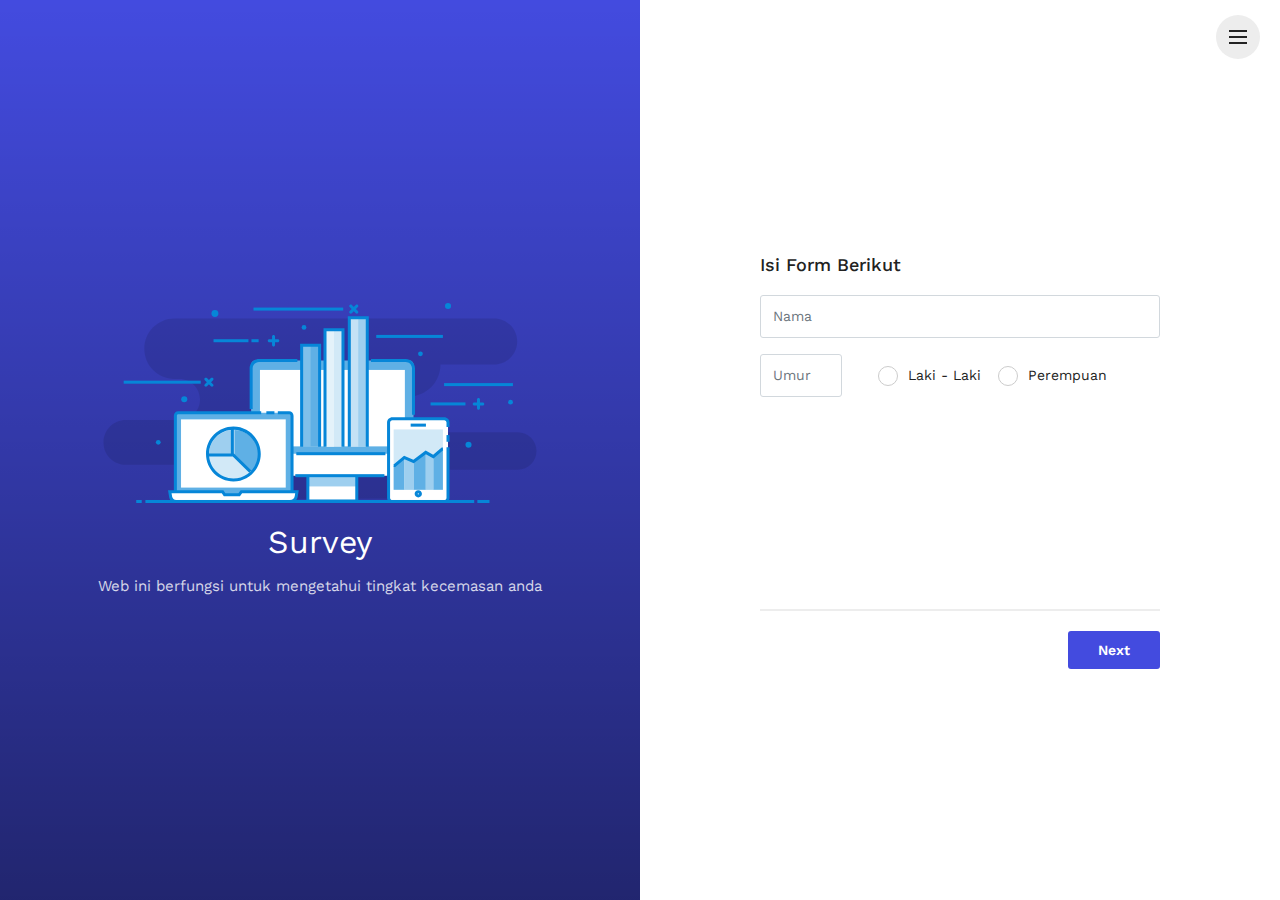
<file: index.html>
<!DOCTYPE html>
<html lang="en">
<head>
    <meta charset="utf-8"/>
    <meta name="viewport" content="width=device-width, initial-scale=1"/>
    <meta name="description" content="Survey"/>
    <meta name="author" content="Ansonika"/>
    <title>Survey</title>
    <link href="https://fonts.googleapis.com/css?family=Work+Sans:400,500,600" rel="stylesheet"/>
    <link href="css/bootstrap.min.css" rel="stylesheet"/>
    <link href="css/menu.css" rel="stylesheet"/>
    <link href="css/style.css" rel="stylesheet"/>
    <link href="css/vendors.css" rel="stylesheet"/>
    <link href="css/custom.css" rel="stylesheet"/>
    <script src="js/modernizr.js"></script>
</head>
<body>
<div class="container-fluid full-height">
    <div class="row row-height">
        <div class="col-lg-6 content-left">
            <div class="content-left-wrapper">
                <div>
                    <figure>
                        <img src="img/info_graphic_1.svg" alt="" class="img-fluid"/>
                    </figure>
                    <h2>Survey</h2>
                    <p>
                        Web ini berfungsi untuk mengetahui tingkat kecemasan anda
                    </p>
                </div>
            </div>
        </div>
        <div class="col-lg-6 content-right" id="start">
            <div id="wizard_container">
                <div id="top-wizard">
                    <div id="progressbar"></div>
                </div>
                <!-- /top-wizard -->
                <form id="wrapped" method="POST">
                    <input id="website" name="website" type="text" value=""/>
                    <!-- Leave for security protection, read docs for details -->
                    <div id="middle-wizard">
                        <div class="step">
                            <h3 class="main_question">Isi Form Berikut</h3>
                            <div class="form-group">
                                <input type="text" name="firstname" class="form-control required" placeholder="Nama"/>
                            </div>
                            <div class="row">
                                <div class="col-3">
                                    <div class="form-group">
                                        <input type="text" name="age" class="form-control" placeholder="Umur"/>
                                    </div>
                                </div>
                                <div class="col-9">
                                    <div class="form-group radio_input">
                                        <label class="container_radio">Laki - Laki
                                            <input type="radio" name="gender" value="Male" class="required"/>
                                            <span class="checkmark"></span>
                                        </label>
                                        <label class="container_radio">Perempuan
                                            <input type="radio" name="gender" value="Female" class="required"/>
                                            <span class="checkmark"></span>
                                        </label>
                                    </div>
                                </div>
                            </div>
                            <!-- /row -->
                        </div>
                        <div class="step">
                            <h3 class="main_question"><strong>1</strong>Perasaan Cemas</h3>
                            <div class="form-group">
                                <label class="container_radio version_2">Tidak Ada
                                    <input type="radio" name="question_1" value="0" class="required"
                                           onchange="getVals(this, 'question_1');"/>
                                    <span class="checkmark"></span>
                                </label>
                            </div>
                            <div class="form-group">
                                <label class="container_radio version_2">Ringan
                                    <input type="radio" name="question_1" value="1" class="required"
                                           onchange="getVals(this, 'question_1');"/>
                                    <span class="checkmark"></span>
                                </label>
                            </div>
                            <div class="form-group">
                                <label class="container_radio version_2">Sedang
                                    <input type="radio" name="question_1" value="2" class="required"
                                           onchange="getVals(this, 'question_1');"/>
                                    <span class="checkmark"></span>
                                </label>
                            </div>
                            <div class="form-group">
                                <label class="container_radio version_2">Berat
                                    <input type="radio" name="question_1" value="3" class="required"
                                           onchange="getVals(this, 'question_1');"/>
                                    <span class="checkmark"></span>
                                </label>
                            </div>

                            <div class="form-group">
                                <label class="container_radio version_2">Sangat Berat
                                    <input type="radio" name="question_1" value="4" class="required"
                                           onchange="getVals(this, 'question_1');"/>
                                    <span class="checkmark"></span>
                                </label>
                            </div>
                        </div>
                        <div class="step">
                            <h3 class="main_question"><strong>2</strong>Ketegangan</h3>
                            <div class="form-group">
                                <label class="container_radio version_2">Tidak Ada
                                    <input type="radio" name="question_2" value="0" class="required"
                                           onchange="getVals(this, 'question_2');"/>
                                    <span class="checkmark"></span>
                                </label>
                            </div>
                            <div class="form-group">
                                <label class="container_radio version_2">Ringan
                                    <input type="radio" name="question_2" value="1" class="required"
                                           onchange="getVals(this, 'question_2');"/>
                                    <span class="checkmark"></span>
                                </label>
                            </div>
                            <div class="form-group">
                                <label class="container_radio version_2">Sedang
                                    <input type="radio" name="question_2" value="2" class="required"
                                           onchange="getVals(this, 'question_2');"/>
                                    <span class="checkmark"></span>
                                </label>
                            </div>
                            <div class="form-group">
                                <label class="container_radio version_2">Berat
                                    <input type="radio" name="question_2" value="3" class="required"
                                           onchange="getVals(this, 'question_2');"/>
                                    <span class="checkmark"></span>
                                </label>
                            </div>
                            <div class="form-group">
                                <label class="container_radio version_2">Sangat Berat
                                    <input type="radio" name="question_2" value="4" class="required"
                                           onchange="getVals(this, 'question_2');"/>
                                    <span class="checkmark"></span>
                                </label>
                            </div>
                        </div>
                        <div class="step">
                            <h3 class="main_question"><strong>3</strong>Ketakutan</h3>
                            <div class="form-group">
                                <label class="container_radio version_2">Tidak Ada
                                    <input type="radio" name="question_3" value="0" class="required"
                                           onchange="getVals(this, 'question_3');"/>
                                    <span class="checkmark"></span>
                                </label>
                            </div>
                            <div class="form-group">
                                <label class="container_radio version_2">Ringan
                                    <input type="radio" name="question_3" value="1" class="required"
                                           onchange="getVals(this, 'question_3');"/>
                                    <span class="checkmark"></span>
                                </label>
                            </div>
                            <div class="form-group">
                                <label class="container_radio version_2">Sedang
                                    <input type="radio" name="question_3" value="2" class="required"
                                           onchange="getVals(this, 'question_3');"/>
                                    <span class="checkmark"></span>
                                </label>
                            </div>
                            <div class="form-group">
                                <label class="container_radio version_2">Berat
                                    <input type="radio" name="question_3" value="3" class="required"
                                           onchange="getVals(this, 'question_3');"/>
                                    <span class="checkmark"></span>
                                </label>
                            </div>
                            <div class="form-group">
                                <label class="container_radio version_2">Sangat Berat
                                    <input type="radio" name="question_3" value="4" class="required"
                                           onchange="getVals(this, 'question_3');"/>
                                    <span class="checkmark"></span>
                                </label>
                            </div>
                        </div>
                        <div class="step">
                            <h3 class="main_question"><strong>4</strong>Gangguan Tidur</h3>
                            <div class="form-group">
                                <label class="container_radio version_2">Tidak Ada
                                    <input type="radio" name="question_4" value="0" class="required"
                                           onchange="getVals(this, 'question_4');"/>
                                    <span class="checkmark"></span>
                                </label>
                            </div>
                            <div class="form-group">
                                <label class="container_radio version_2">Ringan
                                    <input type="radio" name="question_4" value="1" class="required"
                                           onchange="getVals(this, 'question_4');"/>
                                    <span class="checkmark"></span>
                                </label>
                            </div>
                            <div class="form-group">
                                <label class="container_radio version_2">Sedang
                                    <input type="radio" name="question_4" value="2" class="required"
                                           onchange="getVals(this, 'question_4');"/>
                                    <span class="checkmark"></span>
                                </label>
                            </div>
                            <div class="form-group">
                                <label class="container_radio version_2">Berat
                                    <input type="radio" name="question_4" value="3" class="required"
                                           onchange="getVals(this, 'question_4');"/>
                                    <span class="checkmark"></span>
                                </label>
                            </div>
                            <div class="form-group">
                                <label class="container_radio version_2">Sangat Berat
                                    <input type="radio" name="question_4" value="4" class="required"
                                           onchange="getVals(this, 'question_4');"/>
                                    <span class="checkmark"></span>
                                </label>
                            </div>
                        </div>
                        <div class="step">
                            <h3 class="main_question"><strong>5</strong>Gangguan Kecerdasan</h3>
                            <div class="form-group">
                                <label class="container_radio version_2">Tidak Ada
                                    <input type="radio" name="question_5" value="0" class="required"
                                           onchange="getVals(this, 'question_5');"/>
                                    <span class="checkmark"></span>
                                </label>
                            </div>
                            <div class="form-group">
                                <label class="container_radio version_2">Ringan
                                    <input type="radio" name="question_5" value="1" class="required"
                                           onchange="getVals(this, 'question_5');"/>
                                    <span class="checkmark"></span>
                                </label>
                            </div>
                            <div class="form-group">
                                <label class="container_radio version_2">Sedang
                                    <input type="radio" name="question_5" value="2" class="required"
                                           onchange="getVals(this, 'question_5');"/>
                                    <span class="checkmark"></span>
                                </label>
                            </div>
                            <div class="form-group">
                                <label class="container_radio version_2">Berat
                                    <input type="radio" name="question_5" value="3" class="required"
                                           onchange="getVals(this, 'question_5');"/>
                                    <span class="checkmark"></span>
                                </label>
                            </div>
                            <div class="form-group">
                                <label class="container_radio version_2">Sangat Berat
                                    <input type="radio" name="question_5" value="4" class="required"
                                           onchange="getVals(this, 'question_5');"/>
                                    <span class="checkmark"></span>
                                </label>
                            </div>
                        </div>
                        <div class="step">
                            <h3 class="main_question"><strong>6</strong>Perasaan Depresi</h3>
                            <div class="form-group">
                                <label class="container_radio version_2">Tidak Ada
                                    <input type="radio" name="question_6" value="0" class="required"
                                           onchange="getVals(this, 'question_6');"/>
                                    <span class="checkmark"></span>
                                </label>
                            </div>
                            <div class="form-group">
                                <label class="container_radio version_2">Ringan
                                    <input type="radio" name="question_6" value="1" class="required"
                                           onchange="getVals(this, 'question_6');"/>
                                    <span class="checkmark"></span>
                                </label>
                            </div>
                            <div class="form-group">
                                <label class="container_radio version_2">Sedang
                                    <input type="radio" name="question_6" value="2" class="required"
                                           onchange="getVals(this, 'question_6');"/>
                                    <span class="checkmark"></span>
                                </label>
                            </div>
                            <div class="form-group">
                                <label class="container_radio version_2">Berat
                                    <input type="radio" name="question_6" value="3" class="required"
                                           onchange="getVals(this, 'question_6');"/>
                                    <span class="checkmark"></span>
                                </label>
                            </div>
                            <div class="form-group">
                                <label class="container_radio version_2">Sangat Berat
                                    <input type="radio" name="question_6" value="4" class="required"
                                           onchange="getVals(this, 'question_6');"/>
                                    <span class="checkmark"></span>
                                </label>
                            </div>
                        </div>
                        <div class="step">
                            <h3 class="main_question"><strong>7</strong>Gejala Somatik / Fisik Otot</h3>
                            <div class="form-group">
                                <label class="container_radio version_2">Tidak Ada
                                    <input type="radio" name="question_7" value="0" class="required"
                                           onchange="getVals(this, 'question_7');"/>
                                    <span class="checkmark"></span>
                                </label>
                            </div>
                            <div class="form-group">
                                <label class="container_radio version_2">Ringan
                                    <input type="radio" name="question_7" value="1" class="required"
                                           onchange="getVals(this, 'question_7');"/>
                                    <span class="checkmark"></span>
                                </label>
                            </div>
                            <div class="form-group">
                                <label class="container_radio version_2">Sedang
                                    <input type="radio" name="question_7" value="2" class="required"
                                           onchange="getVals(this, 'question_7');"/>
                                    <span class="checkmark"></span>
                                </label>
                            </div>
                            <div class="form-group">
                                <label class="container_radio version_2">Berat
                                    <input type="radio" name="question_7" value="3" class="required"
                                           onchange="getVals(this, 'question_7');"/>
                                    <span class="checkmark"></span>
                                </label>
                            </div>
                            <div class="form-group">
                                <label class="container_radio version_2">Sangat Berat
                                    <input type="radio" name="question_7" value="4" class="required"
                                           onchange="getVals(this, 'question_7');"/>
                                    <span class="checkmark"></span>
                                </label>
                            </div>
                        </div>
                        <div class="step">
                            <h3 class="main_question"><strong>8</strong>Gejala Somatik / Fisik Sensorik</h3>
                            <div class="form-group">
                                <label class="container_radio version_2">Tidak Ada
                                    <input type="radio" name="question_8" value="0" class="required"
                                           onchange="getVals(this, 'question_8');"/>
                                    <span class="checkmark"></span>
                                </label>
                            </div>
                            <div class="form-group">
                                <label class="container_radio version_2">Ringan
                                    <input type="radio" name="question_8" value="1" class="required"
                                           onchange="getVals(this, 'question_8');"/>
                                    <span class="checkmark"></span>
                                </label>
                            </div>
                            <div class="form-group">
                                <label class="container_radio version_2">Sedang
                                    <input type="radio" name="question_8" value="2" class="required"
                                           onchange="getVals(this, 'question_8');"/>
                                    <span class="checkmark"></span>
                                </label>
                            </div>
                            <div class="form-group">
                                <label class="container_radio version_2">Berat
                                    <input type="radio" name="question_8" value="3" class="required"
                                           onchange="getVals(this, 'question_8');"/>
                                    <span class="checkmark"></span>
                                </label>
                            </div>
                            <div class="form-group">
                                <label class="container_radio version_2">Sangat Berat
                                    <input type="radio" name="question_8" value="4" class="required"
                                           onchange="getVals(this, 'question_8');"/>
                                    <span class="checkmark"></span>
                                </label>
                            </div>
                        </div>
                        <div class="step">
                            <h3 class="main_question"><strong>9</strong>Gejala Kardiovaskuler</h3>
                            <div class="form-group">
                                <label class="container_radio version_2">Tidak Ada
                                    <input type="radio" name="question_9" value="0" class="required"
                                           onchange="getVals(this, 'question_9');"/>
                                    <span class="checkmark"></span>
                                </label>
                            </div>
                            <div class="form-group">
                                <label class="container_radio version_2">Ringan
                                    <input type="radio" name="question_9" value="1" class="required"
                                           onchange="getVals(this, 'question_9');"/>
                                    <span class="checkmark"></span>
                                </label>
                            </div>
                            <div class="form-group">
                                <label class="container_radio version_2">Sedang
                                    <input type="radio" name="question_9" value="2" class="required"
                                           onchange="getVals(this, 'question_9');"/>
                                    <span class="checkmark"></span>
                                </label>
                            </div>
                            <div class="form-group">
                                <label class="container_radio version_2">Berat
                                    <input type="radio" name="question_9" value="3" class="required"
                                           onchange="getVals(this, 'question_9');"/>
                                    <span class="checkmark"></span>
                                </label>
                            </div>
                            <div class="form-group">
                                <label class="container_radio version_2">Sangat Berat
                                    <input type="radio" name="question_9" value="4" class="required"
                                           onchange="getVals(this, 'question_9');"/>
                                    <span class="checkmark"></span>
                                </label>
                            </div>
                        </div>
                        <div class="step">
                            <h3 class="main_question"><strong>10</strong>Gejala Respiratori (Pernafasan)</h3>
                            <div class="form-group">
                                <label class="container_radio version_2">Tidak Ada
                                    <input type="radio" name="question_10" value="0" class="required"
                                           onchange="getVals(this, 'question_10');"/>
                                    <span class="checkmark"></span>
                                </label>
                            </div>
                            <div class="form-group">
                                <label class="container_radio version_2">Ringan
                                    <input type="radio" name="question_10" value="1" class="required"
                                           onchange="getVals(this, 'question_10');"/>
                                    <span class="checkmark"></span>
                                </label>
                            </div>
                            <div class="form-group">
                                <label class="container_radio version_2">Sedang
                                    <input type="radio" name="question_10" value="2" class="required"
                                           onchange="getVals(this, 'question_10');"/>
                                    <span class="checkmark"></span>
                                </label>
                            </div>
                            <div class="form-group">
                                <label class="container_radio version_2">Berat
                                    <input type="radio" name="question_10" value="3" class="required"
                                           onchange="getVals(this, 'question_10');"/>
                                    <span class="checkmark"></span>
                                </label>
                            </div>
                            <div class="form-group">
                                <label class="container_radio version_2">Sangat Berat
                                    <input type="radio" name="question_10" value="4" class="required"
                                           onchange="getVals(this, 'question_10');"/>
                                    <span class="checkmark"></span>
                                </label>
                            </div>
                        </div>
                        <div class="step">
                            <h3 class="main_question"><strong>11</strong>Gejala Gastrointestinal (Pencernaan)</h3>
                            <div class="form-group">
                                <label class="container_radio version_2">Tidak Ada
                                    <input type="radio" name="question_11" value="0" class="required"
                                           onchange="getVals(this, 'question_11');"/>
                                    <span class="checkmark"></span>
                                </label>
                            </div>
                            <div class="form-group">
                                <label class="container_radio version_2">Ringan
                                    <input type="radio" name="question_11" value="1" class="required"
                                           onchange="getVals(this, 'question_11');"/>
                                    <span class="checkmark"></span>
                                </label>
                            </div>
                            <div class="form-group">
                                <label class="container_radio version_2">Sedang
                                    <input type="radio" name="question_11" value="2" class="required"
                                           onchange="getVals(this, 'question_11');"/>
                                    <span class="checkmark"></span>
                                </label>
                            </div>
                            <div class="form-group">
                                <label class="container_radio version_2">Berat
                                    <input type="radio" name="question_11" value="3" class="required"
                                           onchange="getVals(this, 'question_11');"/>
                                    <span class="checkmark"></span>
                                </label>
                            </div>
                            <div class="form-group">
                                <label class="container_radio version_2">Sangat Berat
                                    <input type="radio" name="question_11" value="4" class="required"
                                           onchange="getVals(this, 'question_11');"/>
                                    <span class="checkmark"></span>
                                </label>
                            </div>
                        </div>
                        <div class="step">
                            <h3 class="main_question"><strong>12</strong>Gejala Urogenital (Perkemihan dan Kelamin)</h3>
                            <div class="form-group">
                                <label class="container_radio version_2">Tidak Ada
                                    <input type="radio" name="question_12" value="0" class="required"
                                           onchange="getVals(this, 'question_12');"/>
                                    <span class="checkmark"></span>
                                </label>
                            </div>
                            <div class="form-group">
                                <label class="container_radio version_2">Ringan
                                    <input type="radio" name="question_12" value="1" class="required"
                                           onchange="getVals(this, 'question_12');"/>
                                    <span class="checkmark"></span>
                                </label>
                            </div>
                            <div class="form-group">
                                <label class="container_radio version_2">Sedang
                                    <input type="radio" name="question_12" value="2" class="required"
                                           onchange="getVals(this, 'question_12');"/>
                                    <span class="checkmark"></span>
                                </label>
                            </div>
                            <div class="form-group">
                                <label class="container_radio version_2">Berat
                                    <input type="radio" name="question_12" value="3" class="required"
                                           onchange="getVals(this, 'question_12');"/>
                                    <span class="checkmark"></span>
                                </label>
                            </div>
                            <div class="form-group">
                                <label class="container_radio version_2">Sangat Berat
                                    <input type="radio" name="question_12" value="4" class="required"
                                           onchange="getVals(this, 'question_12');"/>
                                    <span class="checkmark"></span>
                                </label>
                            </div>
                        </div>
                        <div class="step">
                            <h3 class="main_question"><strong>13</strong>Gejala Autoimun</h3>
                            <div class="form-group">
                                <label class="container_radio version_2">Tidak Ada
                                    <input type="radio" name="question_13" value="0" class="required"
                                           onchange="getVals(this, 'question_13');"/>
                                    <span class="checkmark"></span>
                                </label>
                            </div>
                            <div class="form-group">
                                <label class="container_radio version_2">Ringan
                                    <input type="radio" name="question_13" value="1" class="required"
                                           onchange="getVals(this, 'question_13');"/>
                                    <span class="checkmark"></span>
                                </label>
                            </div>
                            <div class="form-group">
                                <label class="container_radio version_2">Sedang
                                    <input type="radio" name="question_13" value="2" class="required"
                                           onchange="getVals(this, 'question_13');"/>
                                    <span class="checkmark"></span>
                                </label>
                            </div>
                            <div class="form-group">
                                <label class="container_radio version_2">Berat
                                    <input type="radio" name="question_13" value="3" class="required"
                                           onchange="getVals(this, 'question_13');"/>
                                    <span class="checkmark"></span>
                                </label>
                            </div>
                            <div class="form-group">
                                <label class="container_radio version_2">Sangat Berat
                                    <input type="radio" name="question_13" value="4" class="required"
                                           onchange="getVals(this, 'question_13');"/>
                                    <span class="checkmark"></span>
                                </label>
                            </div>
                        </div>
                        <div class="submit step">
                            <h3 class="main_question">
                                <strong>14</strong>Tingkah Laku / Sikap
                            </h3>
                            <div class="form-group">
                                <label class="container_radio version_2">Tidak Ada
                                    <input type="radio" name="question_14" value="0" class="required"
                                           onchange="getVals(this, 'question_14');"/>
                                    <span class="checkmark"></span>
                                </label>
                            </div>
                            <div class="form-group">
                                <label class="container_radio version_2">Ringan
                                    <input type="radio" name="question_14" value="1" class="required"
                                           onchange="getVals(this, 'question_14');"/>
                                    <span class="checkmark"></span>
                                </label>
                            </div>
                            <div class="form-group">
                                <label class="container_radio version_2">Sedang
                                    <input type="radio" name="question_14" value="2" class="required"
                                           onchange="getVals(this, 'question_14');"/>
                                    <span class="checkmark"></span>
                                </label>
                            </div>
                            <div class="form-group">
                                <label class="container_radio version_2">Berat
                                    <input type="radio" name="question_14" value="3" class="required"
                                           onchange="getVals(this, 'question_14');"/>
                                    <span class="checkmark"></span>
                                </label>
                            </div>
                            <div class="form-group">
                                <label class="container_radio version_2">Sangat Berat
                                    <input type="radio" name="question_14" value="4" class="required"
                                           onchange="getVals(this, 'question_14');"/>
                                    <span class="checkmark"></span>
                                </label>
                            </div>
                        </div>
                    </div>
                    <!-- /middle-wizard -->
                    <div id="bottom-wizard">
                        <button type="button" name="backward" class="backward">
                            Prev
                        </button>
                        <button type="button" name="forward" class="forward">
                            Next
                        </button>
                        <button type="submit" name="process" class="submit">
                            Submit
                        </button>
                    </div>
                    <!-- /bottom-wizard -->
                </form>
            </div>
            <!-- /Wizard container -->
        </div>
        <!-- /content-right-->
    </div>
    <!-- /row-->
</div>
<!-- /container-fluid -->

<div class="cd-overlay-nav">
    <span></span>
</div>
<!-- /cd-overlay-nav -->

<div class="cd-overlay-content">
    <span></span>
</div>
<!-- /cd-overlay-content -->

<a href="#0" class="cd-nav-trigger">Menu<span class="cd-icon"></span></a>
<!-- /menu button -->

<!-- Modal terms -->
<div class="modal fade" id="terms-txt" tabindex="-1" role="dialog" aria-labelledby="termsLabel" aria-hidden="true">
    <div class="modal-dialog modal-dialog-centered">
        <div class="modal-content">
            <div class="modal-header">
                <h4 class="modal-title" id="termsLabel">Terms and conditions</h4>
                <button type="button" class="btn-close" data-bs-dismiss="modal" aria-label="Close"></button>
            </div>
            <div class="modal-body">
                <p>
                    Lorem ipsum dolor sit amet, in porro albucius qui, in
                    <strong>nec quod novum accumsan</strong>, mei ludus tamquam
                    dolores id. No sit debitis meliore postulant, per ex prompta
                    alterum sanctus, pro ne quod dicunt sensibus.
                </p>
                <p>
                    Lorem ipsum dolor sit amet, in porro albucius qui, in nec quod
                    novum accumsan, mei ludus tamquam dolores id. No sit debitis
                    meliore postulant, per ex prompta alterum sanctus, pro ne quod
                    dicunt sensibus. Lorem ipsum dolor sit amet,
                    <strong>in porro albucius qui</strong>, in nec quod novum
                    accumsan, mei ludus tamquam dolores id. No sit debitis meliore
                    postulant, per ex prompta alterum sanctus, pro ne quod dicunt
                    sensibus.
                </p>
                <p>
                    Lorem ipsum dolor sit amet, in porro albucius qui, in nec quod
                    novum accumsan, mei ludus tamquam dolores id. No sit debitis
                    meliore postulant, per ex prompta alterum sanctus, pro ne quod
                    dicunt sensibus.
                </p>
            </div>
            <div class="modal-footer">
                <button type="button" class="btn_1" data-bs-dismiss="modal">
                    Close
                </button>
            </div>
        </div>
        <!-- /.modal-content -->
    </div>
    <!-- /.modal-dialog -->
</div>
<!-- /.modal -->

<!-- COMMON SCRIPTS -->
<script src="js/jquery-3.6.4.min.js"></script>
<script src="js/common_scripts.min.js"></script>
<script src="js/velocity.min.js"></script>
<script src="js/functions.js"></script>

<!-- Wizard script -->
<script src="js/survey_func.js"></script>
</body>

</html>
</file>
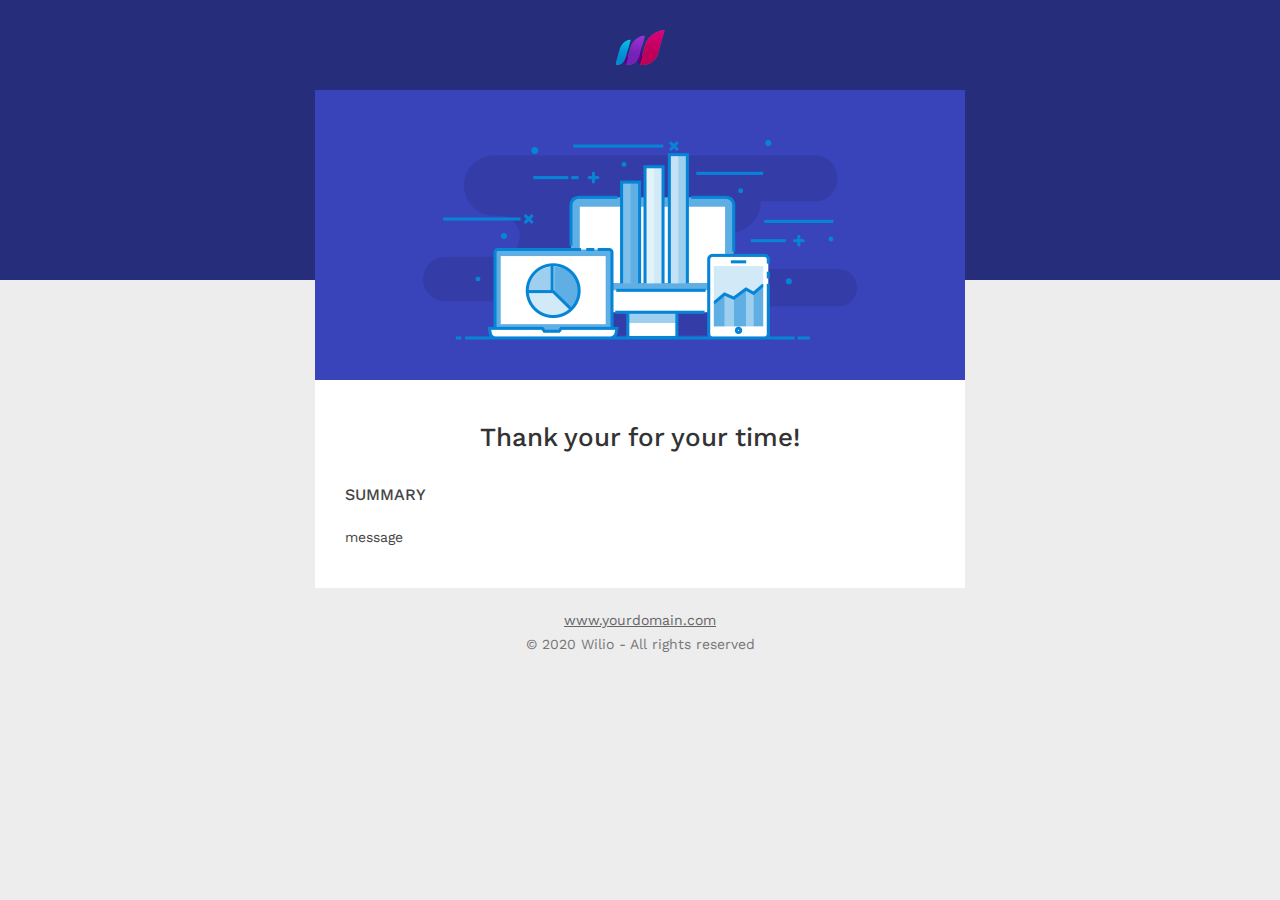
<file: phpmailer/confirmation.html>
<!DOCTYPE html>
<html lang="en" xmlns="http://www.w3.org/1999/xhtml">

<head>
    <!--[if gte mso 15]>
    <xml>
        <o:OfficeDocumentSettings>
        <o:AllowPNG/>
        <o:PixelsPerInch>96</o:PixelsPerInch>
        </o:OfficeDocumentSettings>
    </xml>
    <![endif]-->
    <meta http-equiv="Content-Type" content="text/html; charset=utf-8">
    <meta name="viewport" content="width=device-width, initial-scale=1">
    <meta http-equiv="X-UA-Compatible" content="IE=edge">
    <meta name="format-detection" content="date=no">
    <meta name="format-detection" content="address=no">
    <meta name="format-detection" content="telephone=no">
    <title>Wilio Confirmation</title>

    <!-- GOOGLE WEB FONT -->
    <link href="https://fonts.googleapis.com/css?family=Work+Sans:400,500,600&display=swap" rel="stylesheet">

    <style>
    *{
        -webkit-font-smoothing: antialiased;
        -moz-osx-font-smoothing: grayscale;
    }

    body {
        padding: 0 !important;
        margin: 0 !important;
        display: block !important;
        min-width: 100% !important;
        width: 100% !important;
        background: #ededed;
        font-family: 'Work Sans', Arial, sans-serif;
        -webkit-text-size-adjust: none;
    }

    a {
        color: #434bdf;
        text-decoration: none;
    }

    p {
        padding: 0 !important;
        margin: 0 !important;
    }

    strong {
        font-weight: 500 !important;
    }

    img {
        -ms-interpolation-mode: bicubic;
        /* Allow smoother rendering of resized image in Internet Explorer */
    }

    /* Mobile styles */
    @media only screen and (max-width:525px) {

        .mobile-br-15 {
            height: 15px !important;
        }

        .m-td,
        .m-td,
        .m-td{
            display: none !important;
            width: 0 !important;
            height: 0 !important;
            font-size: 0 !important;
            line-height: 0 !important;
            min-height: 0 !important;
        }

        .img-m-center{
            text-align: center !important;
        }

        .text-r-m-center,
        .text-white-top,
        .text-white-top{
            text-align: center !important;
        }

        .fluid-img img,
        .fluid-img img {
            width: 100% !important;
            max-width: 100% !important;
            height: auto !important;
        }

        .mobile-shell {
            width: 100% !important;
            min-width: 100% !important;
        }

        .center {
            margin: 0 auto;
        }

        .td{
            width: 100% !important;
            min-width: 100% !important;
        }

        .content-spacing {
            width: 15px !important;
        }

    }
    </style>
</head>

<body class="body" style="padding:0 !important; margin:0 !important; display:block !important; min-width:100% !important; width:100% !important; background:#ededed; -webkit-text-size-adjust:none;">
    <table width="100%" border="0" cellspacing="0" cellpadding="0" bgcolor="#ededed">
        <tr>
            <td align="center" valign="top">
                <!-- 3/ Header -->
                <table width="100%" border="0" cellspacing="0" cellpadding="0" bgcolor="#262d7a">
                    <tr>
                        <td align="center">
                            <table width="650" border="0" cellspacing="0" cellpadding="0" class="mobile-shell">
                                <tr>
                                    <td class="td" style="width:650px; min-width:650px; font-size:0pt; line-height:0pt; padding:0; margin:0; font-weight:normal;">
                                        <!-- Header -->
                                        <table width="100%" border="0" cellspacing="0" cellpadding="0">
                                            <tr>
                                                <td>
                                                    <table width="100%" border="0" cellspacing="0" cellpadding="0" class="spacer" style="font-size:0pt; line-height:0pt; text-align:center; width:100%; min-width:100%">
                                                        <tr>
                                                            <td height="30" class="spacer" style="font-size:0pt; line-height:0pt; text-align:center; width:100%; min-width:100%">&nbsp;</td>
                                                        </tr>
                                                    </table>
                                                    <table width="100%" border="0" cellspacing="0" cellpadding="0">
                                                        <tr>
                                                            <td>
                                                                <div class="img" style="font-size:0pt; line-height:0pt; text-align:center">
                                                                    <div class="img-m-center" style="font-size:0pt; line-height:0pt">
                                                                        <a href="#" target="_blank">
                                                                            <img src="images/logo.png" border="0" width="49" height="35" alt="" />
                                                                        </a>
                                                                    </div>
                                                                </div>
                                                            </td>
                                                        </tr>
                                                    </table>
                                                    <table width="100%" border="0" cellspacing="0" cellpadding="0" class="spacer" style="font-size:0pt; line-height:0pt; text-align:center; width:100%; min-width:100%">
                                                        <tr>
                                                            <td height="25" class="spacer" style="font-size:0pt; line-height:0pt; text-align:center; width:100%; min-width:100%">&nbsp;</td>
                                                        </tr>
                                                    </table>
                                                </td>
                                            </tr>
                                        </table>
                                        <!-- END Header -->
                                    </td>
                                </tr>
                            </table>
                        </td>
                    </tr>
                </table>
                <!-- END 3/ Header -->
                <!-- Section 1 -->
                <table width="100%" border="0" cellspacing="0" cellpadding="0" bgcolor="#ededed">
                    <tr>
                        <td valign="top" class="m-td" style="font-size:0pt; line-height:0pt; text-align:left">
                            <table width="100%" border="0" cellspacing="0" cellpadding="0" bgcolor="#262d7a" style="font-size:0pt; line-height:0pt; text-align:center; width:100%; min-width:100%">
                                <tr>
                                    <td bgcolor="#262d7a" height="190" style="font-size:0pt; line-height:0pt; text-align:center; width:100%; min-width:100%">&nbsp;</td>
                                </tr>
                            </table>
                        </td>
                        <td width="650" align="center">
                            <table width="650" border="0" cellspacing="0" cellpadding="0" class="mobile-shell" bgcolor="#3a44ba">
                                <tr>
                                    <td class="td" style="width:650px; min-width:650px; font-size:0pt; line-height:0pt; padding:0; margin:0; font-weight:normal;">
                                        <table width="100%" border="0" cellspacing="0" cellpadding="0">
                                            <tr>
                                                <td class="img" style="font-size:0pt; line-height:0pt; text-align:left" width="10"></td>
                                                <td>
                                                    <table width="100%" border="0" cellspacing="0" cellpadding="0" class="spacer" style="font-size:0pt; line-height:0pt; text-align:center; width:100%; min-width:100%">
                                                        <tr>
                                                            <td height="50" class="spacer" style="font-size:0pt; line-height:0pt; text-align:center; width:100%; min-width:100%">&nbsp;</td>
                                                        </tr>
                                                    </table>
                                                    <div class="fluid-img" style="font-size:0pt; line-height:0pt;">
                                                        <div class="img-center" style="font-size:0pt; line-height:0pt; text-align:center">
                                                            <img src="images/info_graphic_1.png" border="0" width="434" height="200" alt="" />
                                                        </div>
                                                    </div>
                                                    <table width="100%" border="0" cellspacing="0" cellpadding="0" class="spacer" style="font-size:0pt; line-height:0pt; text-align:center; width:100%; min-width:100%">
                                                        <tr>
                                                            <td height="40" class="spacer" style="font-size:0pt; line-height:0pt; text-align:center; width:100%; min-width:100%">&nbsp;</td>
                                                        </tr>
                                                    </table>
                                                </td>
                                                <td class="img" style="font-size:0pt; line-height:0pt; text-align:left" width="10"></td>
                                            </tr>
                                        </table>
                                    </td>
                                </tr>
                            </table>
                            <table width="650" border="0" cellspacing="0" cellpadding="0" class="mobile-shell">
                                <tr>
                                    <td>
                                        <table width="100%" border="0" cellspacing="0" cellpadding="0" bgcolor="#ffffff">
                                            <tr>
                                                <td class="content-spacing" style="font-size:0pt; line-height:0pt; text-align:left" width="30"></td>
                                                <td>
                                                    <table width="100%" border="0" cellspacing="0" cellpadding="0" class="spacer" style="font-size:0pt; line-height:0pt; text-align:center; width:100%; min-width:100%">
                                                        <tr>
                                                            <td height="40" class="spacer" style="font-size:0pt; line-height:0pt; text-align:center; width:100%; min-width:100%">&nbsp;</td>
                                                        </tr>
                                                    </table>
                                                    <div style="color:#333333; font-family: 'Work Sans', Arial, sans-serif; font-size:26px; line-height:34px; text-align:center; font-weight: 500;">Thank your for your time!</div>
                                                    <table width="100%" border="0" cellspacing="0" cellpadding="0" class="spacer" style="font-size:0pt; line-height:0pt; text-align:center; width:100%; min-width:100%">
                                                        <tr>
                                                            <td height="30" class="spacer" style="font-size:0pt; line-height:0pt; text-align:center; width:100%; min-width:100%">&nbsp;</td>
                                                        </tr>
                                                    </table>
                                                    <!-- ////////// The email body message -->
                                                    <div style="color:#444444; font-family: 'Work Sans', Arial, sans-serif; font-size:14px; line-height:21px; text-align:left">
                                                        <span style="font-weight: 500; font-size:16px;">SUMMARY</span><br /><br />message
                                                    </div>
                                                    <!-- ////////// The email body message -->
                                                    <table width="100%" border="0" cellspacing="0" cellpadding="0" class="spacer" style="font-size:0pt; line-height:0pt; text-align:center; width:100%; min-width:100%">
                                                        <tr>
                                                            <td height="40" class="spacer" style="font-size:0pt; line-height:0pt; text-align:center; width:100%; min-width:100%">&nbsp;</td>
                                                        </tr>
                                                    </table>
                                                </td>
                                                <td class="content-spacing" style="font-size:0pt; line-height:0pt; text-align:left" width="30"></td>
                                            </tr>
                                        </table>
                                    </td>
                                </tr>
                                <tr>
                                    <td>
                                        <table width="100%" border="0" cellspacing="0" cellpadding="0" class="spacer" style="font-size:0pt; line-height:0pt; text-align:center; width:100%; min-width:100%">
                                            <tr>
                                                <td height="20" class="spacer" style="font-size:0pt; line-height:0pt; text-align:center; width:100%; min-width:100%">&nbsp;</td>
                                            </tr>
                                        </table>
                                    </td>
                                </tr>
                            </table>
                        </td>
                        <td valign="top" class="m-td" style="font-size:0pt; line-height:0pt; text-align:left">
                            <table width="100%" border="0" cellspacing="0" cellpadding="0" bgcolor="#262d7a" style="font-size:0pt; line-height:0pt; text-align:center; width:100%; min-width:100%">
                                <tr>
                                    <td bgcolor="#262d7a" height="190" style="font-size:0pt; line-height:0pt; text-align:center; width:100%; min-width:100%">&nbsp;</td>
                                </tr>
                            </table>
                        </td>
                    </tr>
                </table>
                <!-- END Section 1 -->
                <!-- Footer -->
                <table width="100%" border="0" cellspacing="0" cellpadding="0">
                    <tr>
                        <td align="center">
                            <table width="650" border="0" cellspacing="0" cellpadding="0" class="mobile-shell">
                                <tr>
                                    <td class="td" style="width:650px; min-width:650px; font-size:0pt; line-height:0pt; padding:0; margin:0; font-weight:normal;">
                                        <table width="100%" border="0" cellspacing="0" cellpadding="0">
                                            <tr>
                                                <td align="center">
                                                    <div class="text-r-m-center" style="color:#777777; font-family: 'Work Sans', Arial, sans-serif; font-size:14px; line-height:24px; text-align:center">
                                                        <a href="#" target="_blank" style="color:#666666; text-decoration:underline"><span style="color:#666666; text-decoration:underline">www.yourdomain.com</span></a>
                                                        <br />
                                                        &copy; 2020 Wilio - All rights reserved
                                                    </div>
                                                </td>
                                            </tr>
                                        </table>
                                        <table width="100%" border="0" cellspacing="0" cellpadding="0" class="spacer" style="font-size:0pt; line-height:0pt; text-align:center; width:100%; min-width:100%">
                                            <tr>
                                                <td height="40" class="spacer" style="font-size:0pt; line-height:0pt; text-align:center; width:100%; min-width:100%">&nbsp;</td>
                                            </tr>
                                        </table>
                                    </td>
                                </tr>
                            </table>
                        </td>
                    </tr>
                </table>
                <!-- END Footer -->
                <div style="font-size:0pt; line-height:0pt;" class="mobile-br-15"></div>
            </td>
        </tr>
    </table>

</body>
</html>
</file>
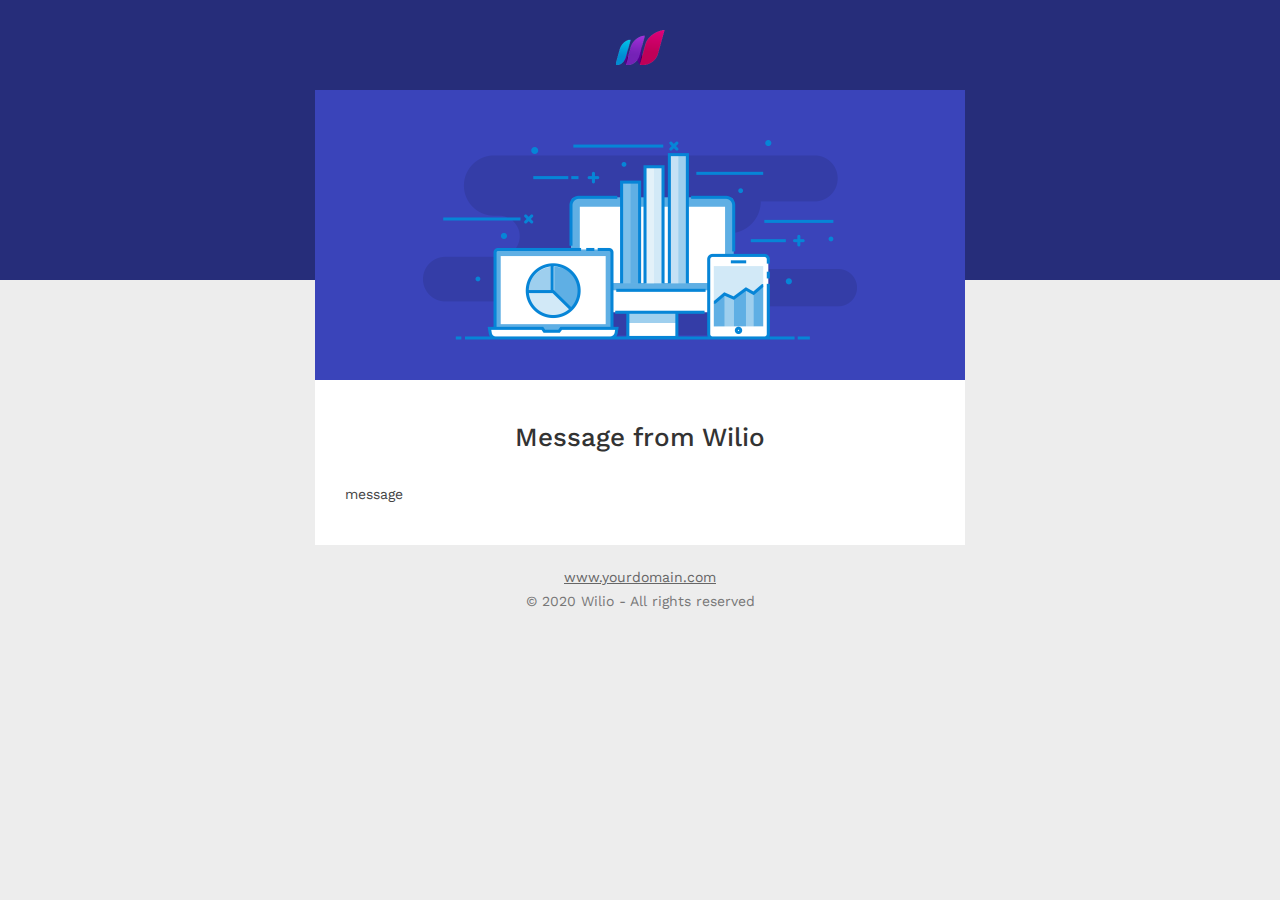
<file: phpmailer/template-email.html>
<!DOCTYPE html>
<html lang="en" xmlns="http://www.w3.org/1999/xhtml">

<head>
    <!--[if gte mso 15]>
    <xml>
        <o:OfficeDocumentSettings>
        <o:AllowPNG/>
        <o:PixelsPerInch>96</o:PixelsPerInch>
        </o:OfficeDocumentSettings>
    </xml>
    <![endif]-->
    <meta http-equiv="Content-Type" content="text/html; charset=utf-8">
    <meta name="viewport" content="width=device-width, initial-scale=1">
    <meta http-equiv="X-UA-Compatible" content="IE=edge">
    <meta name="format-detection" content="date=no">
    <meta name="format-detection" content="address=no">
    <meta name="format-detection" content="telephone=no">
    <title>Wilio Satisfaction Survey</title>

    <!-- GOOGLE WEB FONT -->
    <link href="https://fonts.googleapis.com/css?family=Work+Sans:400,500,600&display=swap" rel="stylesheet">

    <style>
    *{
        -webkit-font-smoothing: antialiased;
        -moz-osx-font-smoothing: grayscale;
    }

    body {
        padding: 0 !important;
        margin: 0 !important;
        display: block !important;
        min-width: 100% !important;
        width: 100% !important;
        background: #ededed;
        font-family: 'Work Sans', Arial, sans-serif;
        -webkit-text-size-adjust: none;
    }

    a {
        color: #434bdf;
        text-decoration: none;
    }

    p {
        padding: 0 !important;
        margin: 0 !important;
    }

    strong {
        font-weight: 500 !important;
    }

    img {
        -ms-interpolation-mode: bicubic;
        /* Allow smoother rendering of resized image in Internet Explorer */
    }

    /* Mobile styles */
    @media only screen and (max-width:525px) {

        .mobile-br-15 {
            height: 15px !important;
        }

        .m-td,
        .m-td,
        .m-td{
            display: none !important;
            width: 0 !important;
            height: 0 !important;
            font-size: 0 !important;
            line-height: 0 !important;
            min-height: 0 !important;
        }

        .img-m-center{
            text-align: center !important;
        }

        .text-r-m-center,
        .text-white-top,
        .text-white-top{
            text-align: center !important;
        }

        .fluid-img img,
        .fluid-img img {
            width: 100% !important;
            max-width: 100% !important;
            height: auto !important;
        }

        .mobile-shell {
            width: 100% !important;
            min-width: 100% !important;
        }

        .center {
            margin: 0 auto;
        }

        .td{
            width: 100% !important;
            min-width: 100% !important;
        }

        .content-spacing {
            width: 15px !important;
        }

    }
    </style>
</head>

<body class="body" style="padding:0 !important; margin:0 !important; display:block !important; min-width:100% !important; width:100% !important; background:#ededed; -webkit-text-size-adjust:none;">
    <table width="100%" border="0" cellspacing="0" cellpadding="0" bgcolor="#ededed">
        <tr>
            <td align="center" valign="top">
                <!-- 3/ Header -->
                <table width="100%" border="0" cellspacing="0" cellpadding="0" bgcolor="#262d7a">
                    <tr>
                        <td align="center">
                            <table width="650" border="0" cellspacing="0" cellpadding="0" class="mobile-shell">
                                <tr>
                                    <td class="td" style="width:650px; min-width:650px; font-size:0pt; line-height:0pt; padding:0; margin:0; font-weight:normal;">
                                        <!-- Header -->
                                        <table width="100%" border="0" cellspacing="0" cellpadding="0">
                                            <tr>
                                                <td>
                                                    <table width="100%" border="0" cellspacing="0" cellpadding="0" class="spacer" style="font-size:0pt; line-height:0pt; text-align:center; width:100%; min-width:100%">
                                                        <tr>
                                                            <td height="30" class="spacer" style="font-size:0pt; line-height:0pt; text-align:center; width:100%; min-width:100%">&nbsp;</td>
                                                        </tr>
                                                    </table>
                                                    <table width="100%" border="0" cellspacing="0" cellpadding="0">
                                                        <tr>
                                                            <td>
                                                                <div class="img" style="font-size:0pt; line-height:0pt; text-align:center">
                                                                    <div class="img-m-center" style="font-size:0pt; line-height:0pt">
                                                                        <a href="#" target="_blank">
                                                                            <img src="images/logo.png" border="0" width="49" height="35" alt="" />
                                                                        </a>
                                                                    </div>
                                                                </div>
                                                            </td>
                                                        </tr>
                                                    </table>
                                                    <table width="100%" border="0" cellspacing="0" cellpadding="0" class="spacer" style="font-size:0pt; line-height:0pt; text-align:center; width:100%; min-width:100%">
                                                        <tr>
                                                            <td height="25" class="spacer" style="font-size:0pt; line-height:0pt; text-align:center; width:100%; min-width:100%">&nbsp;</td>
                                                        </tr>
                                                    </table>
                                                </td>
                                            </tr>
                                        </table>
                                        <!-- END Header -->
                                    </td>
                                </tr>
                            </table>
                        </td>
                    </tr>
                </table>
                <!-- END 3/ Header -->
                <!-- Section 1 -->
                <table width="100%" border="0" cellspacing="0" cellpadding="0" bgcolor="#ededed">
                    <tr>
                        <td valign="top" class="m-td" style="font-size:0pt; line-height:0pt; text-align:left">
                            <table width="100%" border="0" cellspacing="0" cellpadding="0" bgcolor="#262d7a" style="font-size:0pt; line-height:0pt; text-align:center; width:100%; min-width:100%">
                                <tr>
                                    <td bgcolor="#262d7a" height="190" style="font-size:0pt; line-height:0pt; text-align:center; width:100%; min-width:100%">&nbsp;</td>
                                </tr>
                            </table>
                        </td>
                        <td width="650" align="center">
                            <table width="650" border="0" cellspacing="0" cellpadding="0" class="mobile-shell" bgcolor="#3a44ba">
                                <tr>
                                    <td class="td" style="width:650px; min-width:650px; font-size:0pt; line-height:0pt; padding:0; margin:0; font-weight:normal;">
                                        <table width="100%" border="0" cellspacing="0" cellpadding="0">
                                            <tr>
                                                <td class="img" style="font-size:0pt; line-height:0pt; text-align:left" width="10"></td>
                                                <td>
                                                    <table width="100%" border="0" cellspacing="0" cellpadding="0" class="spacer" style="font-size:0pt; line-height:0pt; text-align:center; width:100%; min-width:100%">
                                                        <tr>
                                                            <td height="50" class="spacer" style="font-size:0pt; line-height:0pt; text-align:center; width:100%; min-width:100%">&nbsp;</td>
                                                        </tr>
                                                    </table>
                                                    <div class="fluid-img" style="font-size:0pt; line-height:0pt;">
                                                        <div class="img-center" style="font-size:0pt; line-height:0pt; text-align:center">
                                                            <img src="images/info_graphic_1.png" border="0" width="434" height="200" alt="" />
                                                        </div>
                                                    </div>
                                                    <table width="100%" border="0" cellspacing="0" cellpadding="0" class="spacer" style="font-size:0pt; line-height:0pt; text-align:center; width:100%; min-width:100%">
                                                        <tr>
                                                            <td height="40" class="spacer" style="font-size:0pt; line-height:0pt; text-align:center; width:100%; min-width:100%">&nbsp;</td>
                                                        </tr>
                                                    </table>
                                                </td>
                                                <td class="img" style="font-size:0pt; line-height:0pt; text-align:left" width="10"></td>
                                            </tr>
                                        </table>
                                    </td>
                                </tr>
                            </table>
                            <table width="650" border="0" cellspacing="0" cellpadding="0" class="mobile-shell">
                                <tr>
                                    <td>
                                        <table width="100%" border="0" cellspacing="0" cellpadding="0" bgcolor="#ffffff">
                                            <tr>
                                                <td class="content-spacing" style="font-size:0pt; line-height:0pt; text-align:left" width="30"></td>
                                                <td>
                                                    <table width="100%" border="0" cellspacing="0" cellpadding="0" class="spacer" style="font-size:0pt; line-height:0pt; text-align:center; width:100%; min-width:100%">
                                                        <tr>
                                                            <td height="40" class="spacer" style="font-size:0pt; line-height:0pt; text-align:center; width:100%; min-width:100%">&nbsp;</td>
                                                        </tr>
                                                    </table>
                                                    <div style="color:#333333; font-family: 'Work Sans', Arial, sans-serif; font-size:26px; line-height:34px; text-align:center; font-weight: 500;">Message from Wilio</div>
                                                    <table width="100%" border="0" cellspacing="0" cellpadding="0" class="spacer" style="font-size:0pt; line-height:0pt; text-align:center; width:100%; min-width:100%">
                                                        <tr>
                                                            <td height="30" class="spacer" style="font-size:0pt; line-height:0pt; text-align:center; width:100%; min-width:100%">&nbsp;</td>
                                                        </tr>
                                                    </table>
                                                    <!-- ////////// The email body message -->
                                                    <div style="color:#444444; font-family: 'Work Sans', Arial, sans-serif; font-size:14px; line-height:21px; text-align:left">
                                                        message
                                                    </div>
                                                    <!-- ////////// The email body message -->
                                                    <table width="100%" border="0" cellspacing="0" cellpadding="0" class="spacer" style="font-size:0pt; line-height:0pt; text-align:center; width:100%; min-width:100%">
                                                        <tr>
                                                            <td height="40" class="spacer" style="font-size:0pt; line-height:0pt; text-align:center; width:100%; min-width:100%">&nbsp;</td>
                                                        </tr>
                                                    </table>
                                                </td>
                                                <td class="content-spacing" style="font-size:0pt; line-height:0pt; text-align:left" width="30"></td>
                                            </tr>
                                        </table>
                                    </td>
                                </tr>
                                <tr>
                                    <td>
                                        <table width="100%" border="0" cellspacing="0" cellpadding="0" class="spacer" style="font-size:0pt; line-height:0pt; text-align:center; width:100%; min-width:100%">
                                            <tr>
                                                <td height="20" class="spacer" style="font-size:0pt; line-height:0pt; text-align:center; width:100%; min-width:100%">&nbsp;</td>
                                            </tr>
                                        </table>
                                    </td>
                                </tr>
                            </table>
                        </td>
                        <td valign="top" class="m-td" style="font-size:0pt; line-height:0pt; text-align:left">
                            <table width="100%" border="0" cellspacing="0" cellpadding="0" bgcolor="#262d7a" style="font-size:0pt; line-height:0pt; text-align:center; width:100%; min-width:100%">
                                <tr>
                                    <td bgcolor="#262d7a" height="190" style="font-size:0pt; line-height:0pt; text-align:center; width:100%; min-width:100%">&nbsp;</td>
                                </tr>
                            </table>
                        </td>
                    </tr>
                </table>
                <!-- END Section 1 -->
                <!-- Footer -->
                <table width="100%" border="0" cellspacing="0" cellpadding="0">
                    <tr>
                        <td align="center">
                            <table width="650" border="0" cellspacing="0" cellpadding="0" class="mobile-shell">
                                <tr>
                                    <td class="td" style="width:650px; min-width:650px; font-size:0pt; line-height:0pt; padding:0; margin:0; font-weight:normal;">
                                        <table width="100%" border="0" cellspacing="0" cellpadding="0">
                                            <tr>
                                                <td align="center">
                                                    <div class="text-r-m-center" style="color:#777777; font-family: 'Work Sans', Arial, sans-serif; font-size:14px; line-height:24px; text-align:center">
                                                        <a href="#" target="_blank" style="color:#666666; text-decoration:underline"><span style="color:#666666; text-decoration:underline">www.yourdomain.com</span></a>
                                                        <br />
                                                        &copy; 2020 Wilio - All rights reserved
                                                    </div>
                                                </td>
                                            </tr>
                                        </table>
                                        <table width="100%" border="0" cellspacing="0" cellpadding="0" class="spacer" style="font-size:0pt; line-height:0pt; text-align:center; width:100%; min-width:100%">
                                            <tr>
                                                <td height="40" class="spacer" style="font-size:0pt; line-height:0pt; text-align:center; width:100%; min-width:100%">&nbsp;</td>
                                            </tr>
                                        </table>
                                    </td>
                                </tr>
                            </table>
                        </td>
                    </tr>
                </table>
                <!-- END Footer -->
                <div style="font-size:0pt; line-height:0pt;" class="mobile-br-15"></div>
            </td>
        </tr>
    </table>

</body>
</html>
</file>
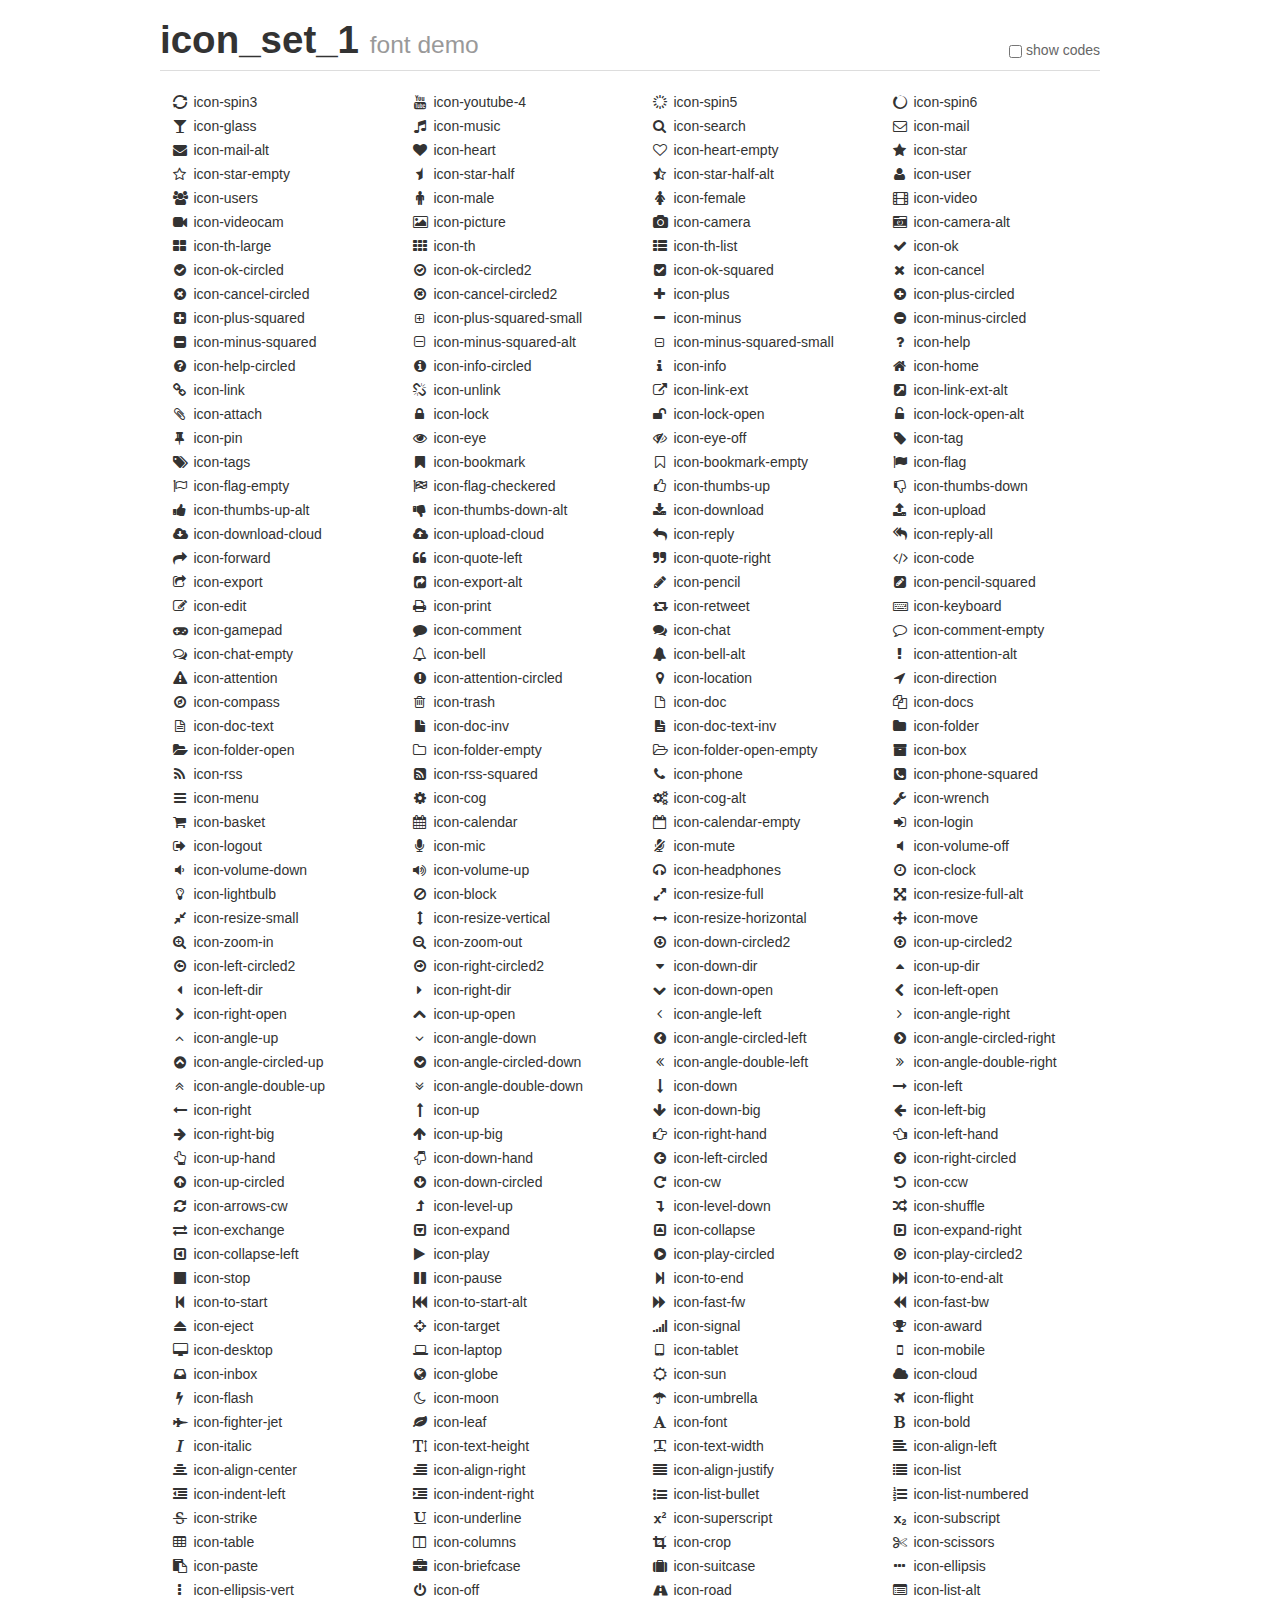
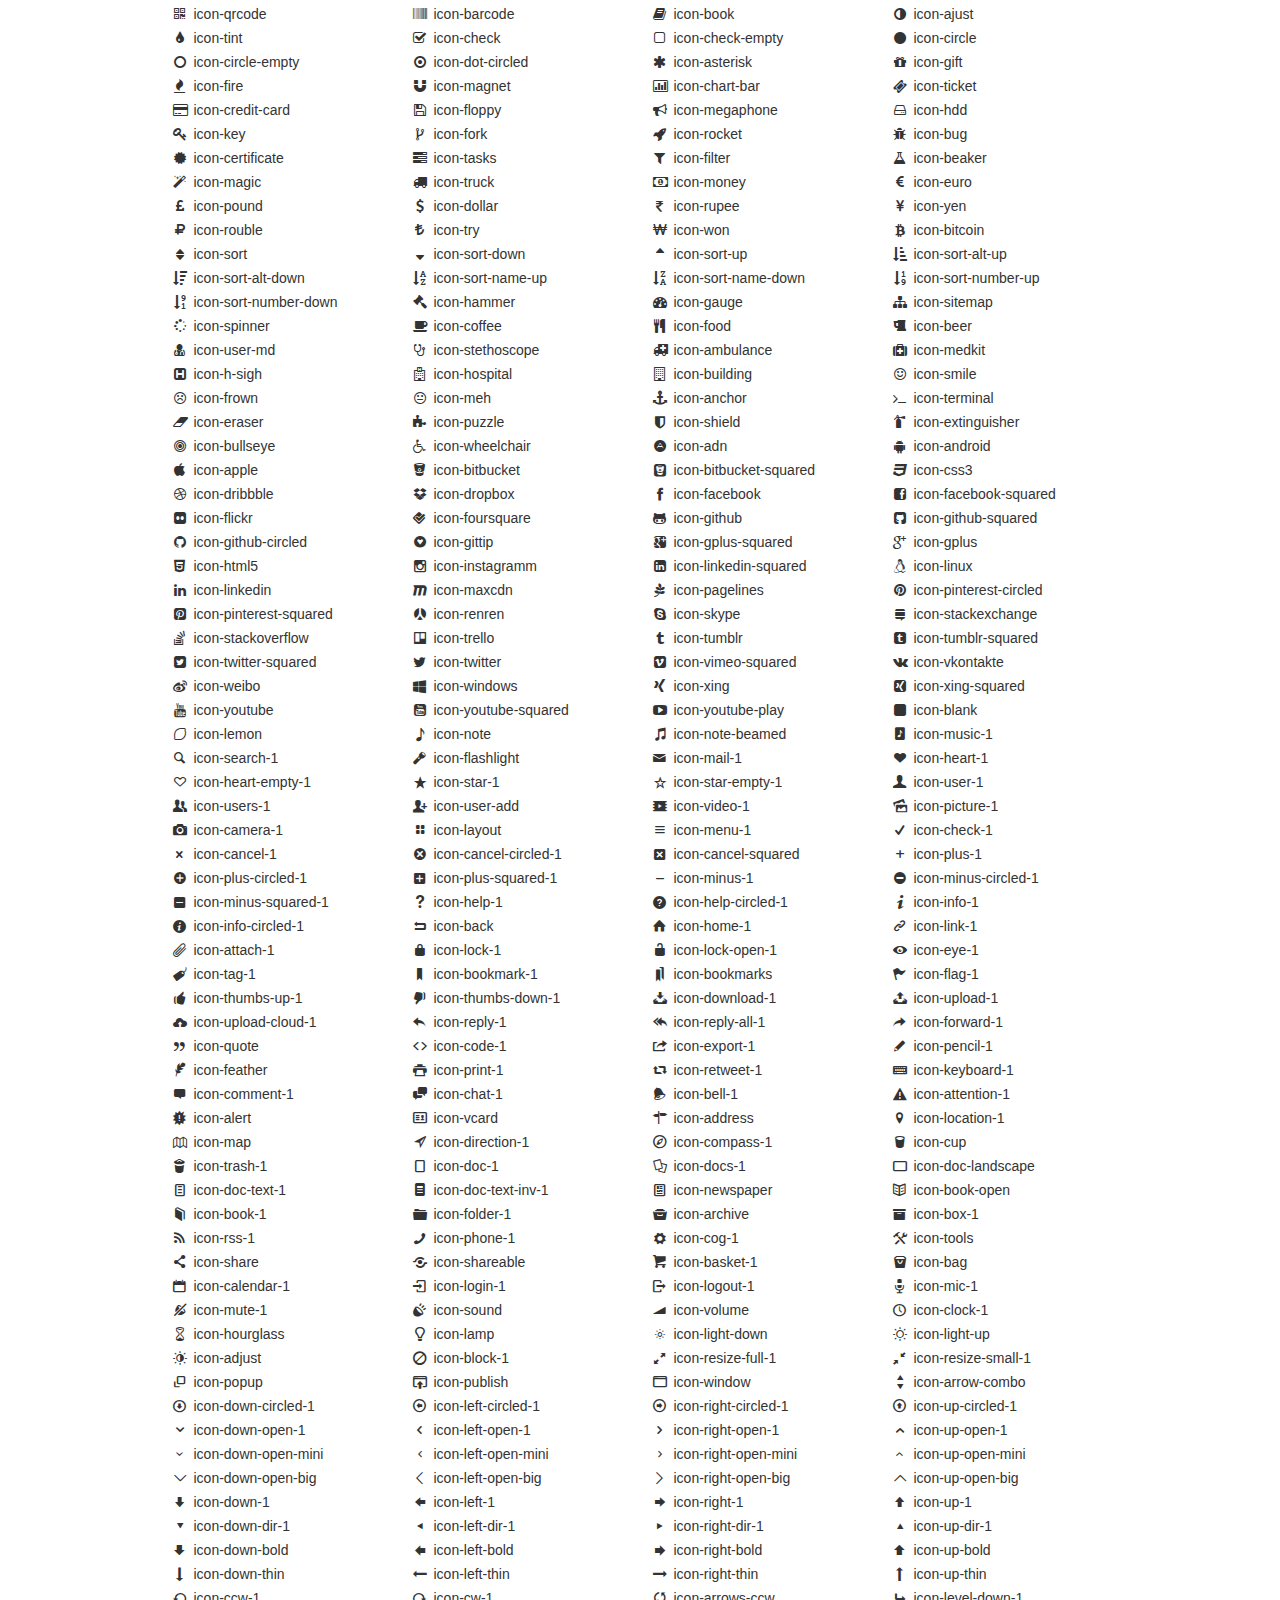
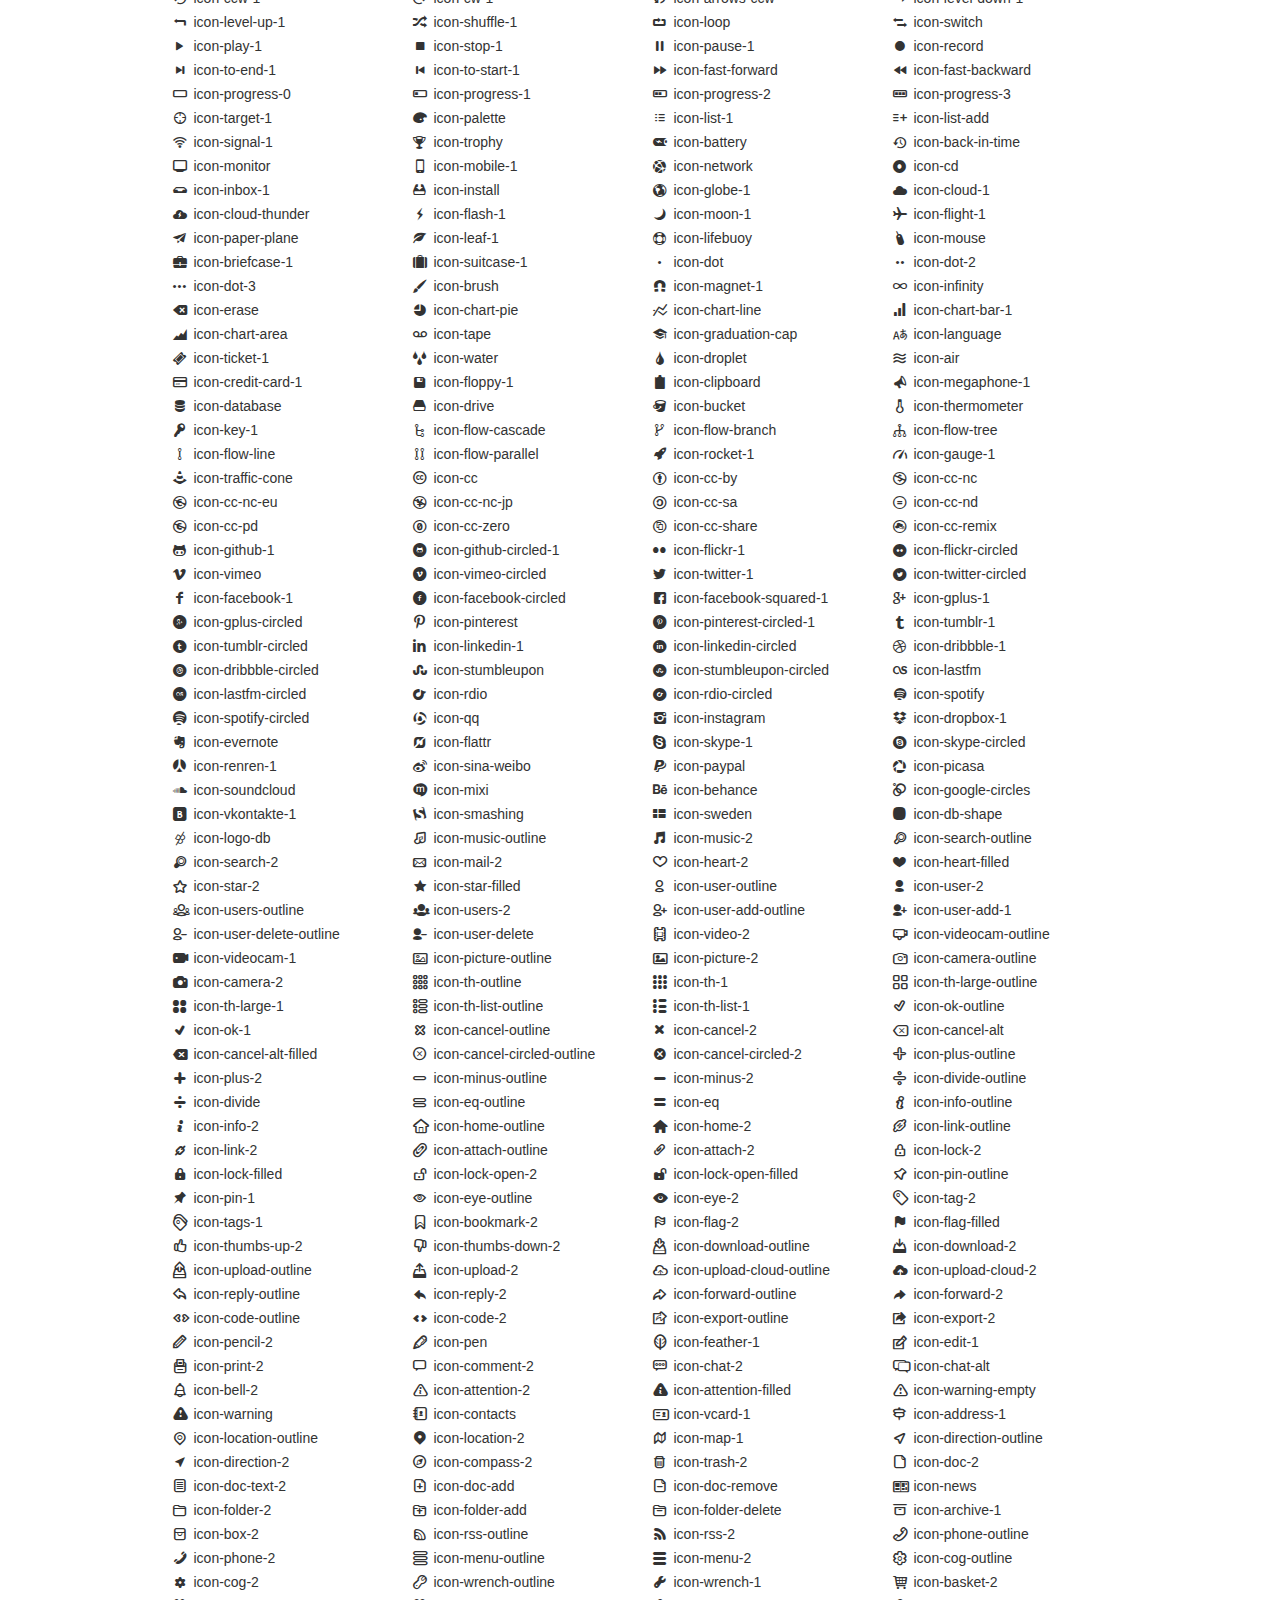
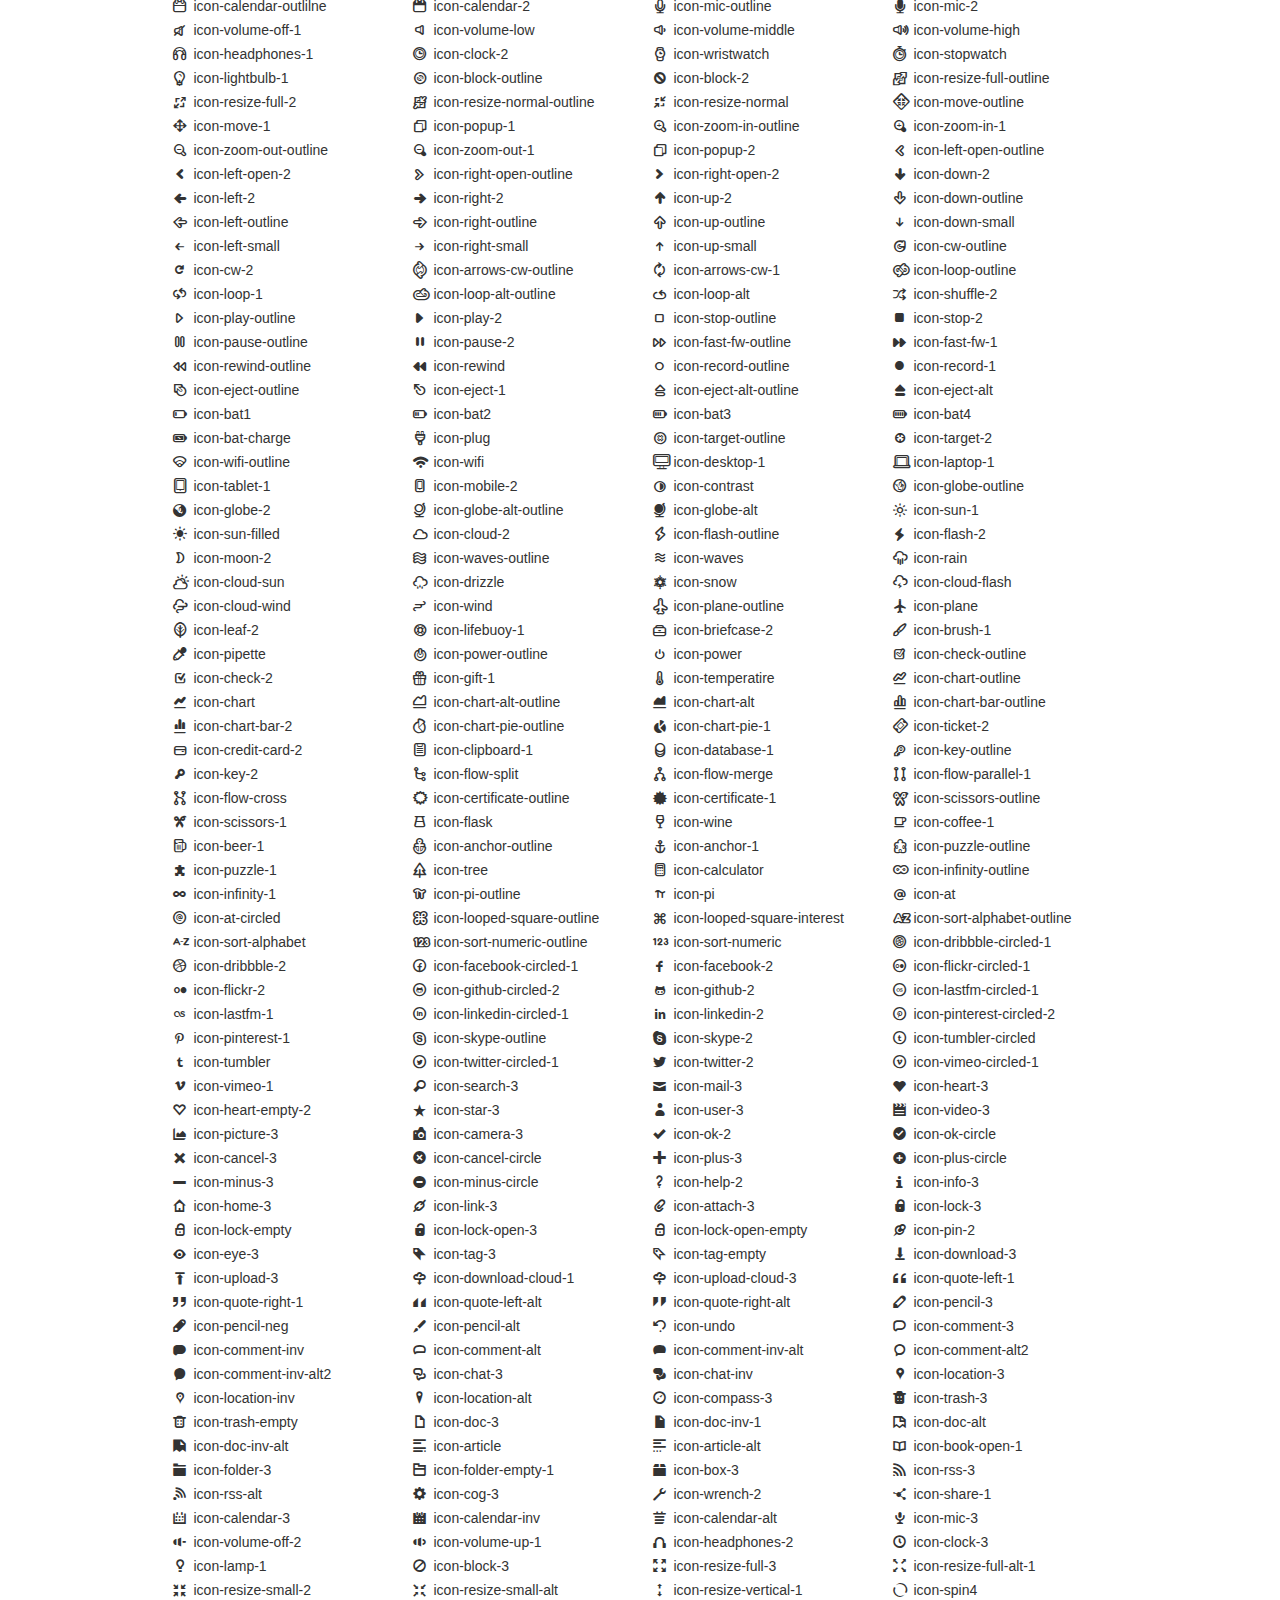
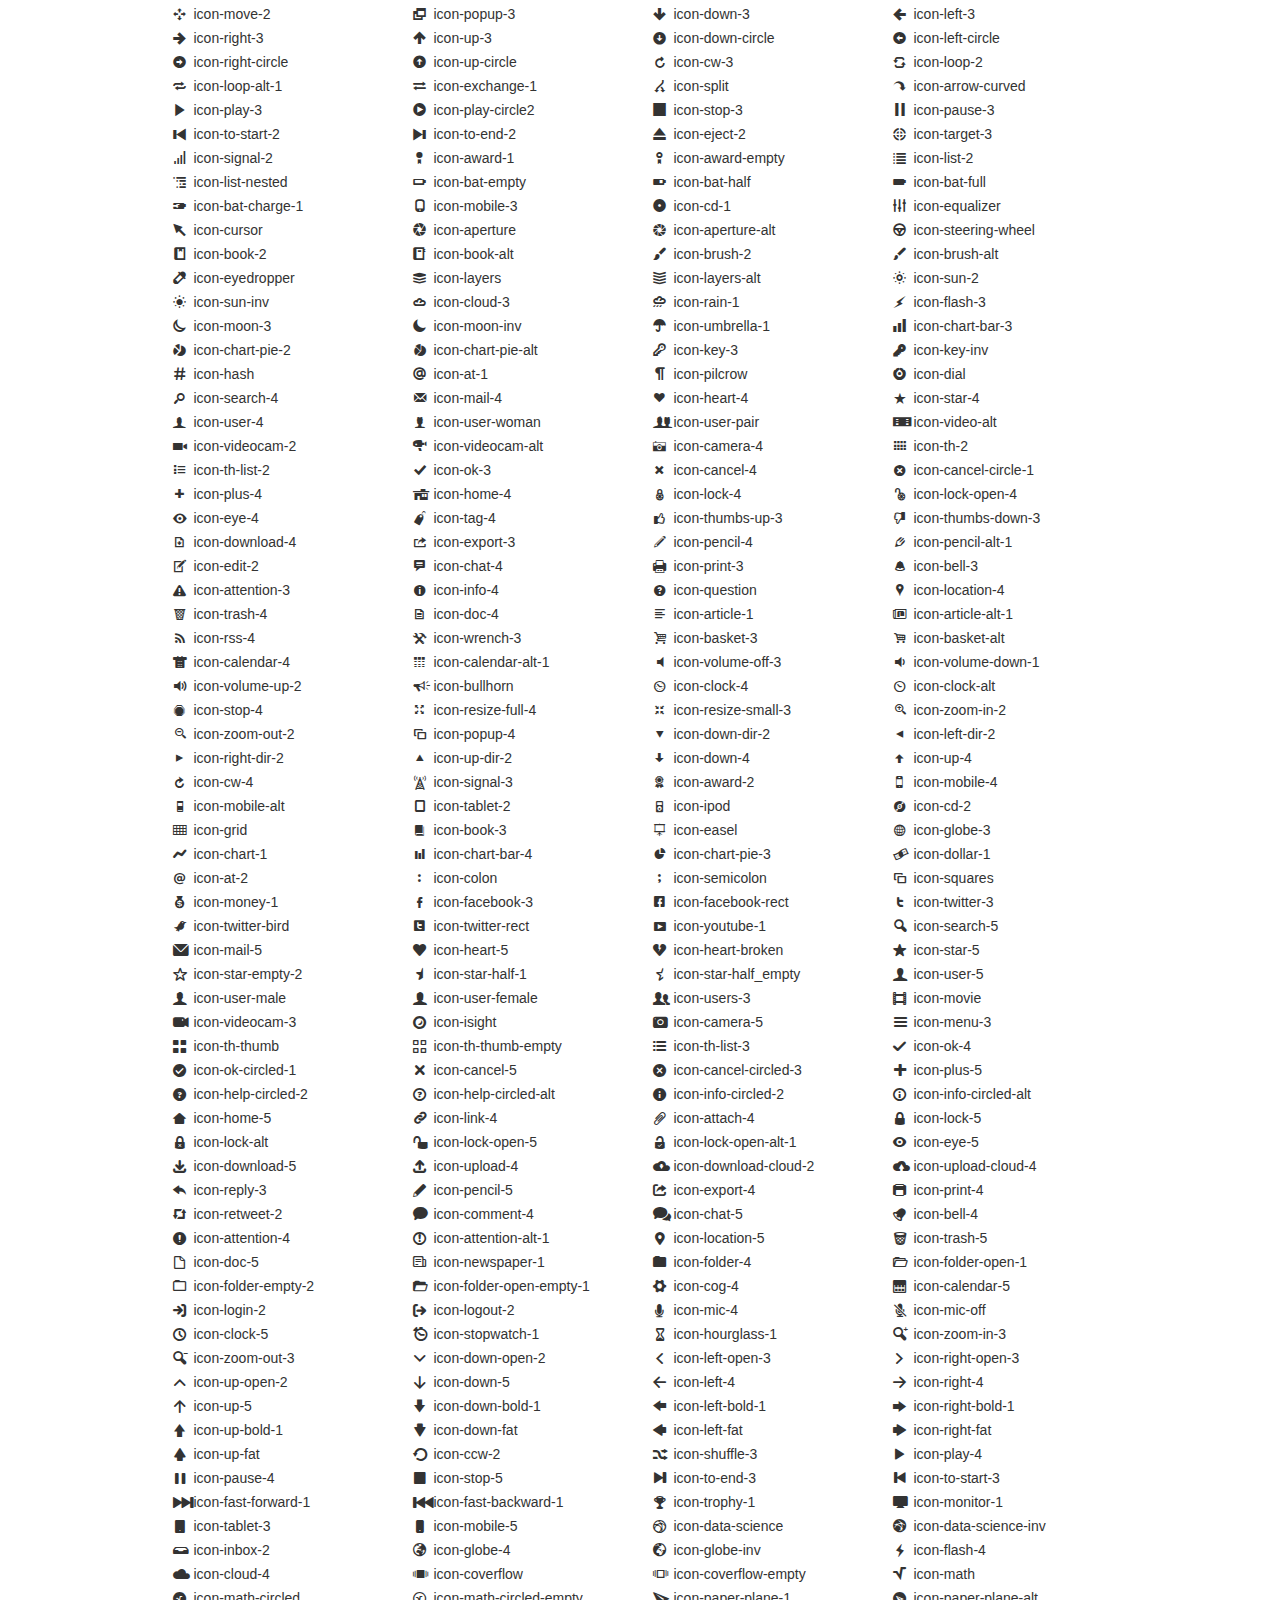
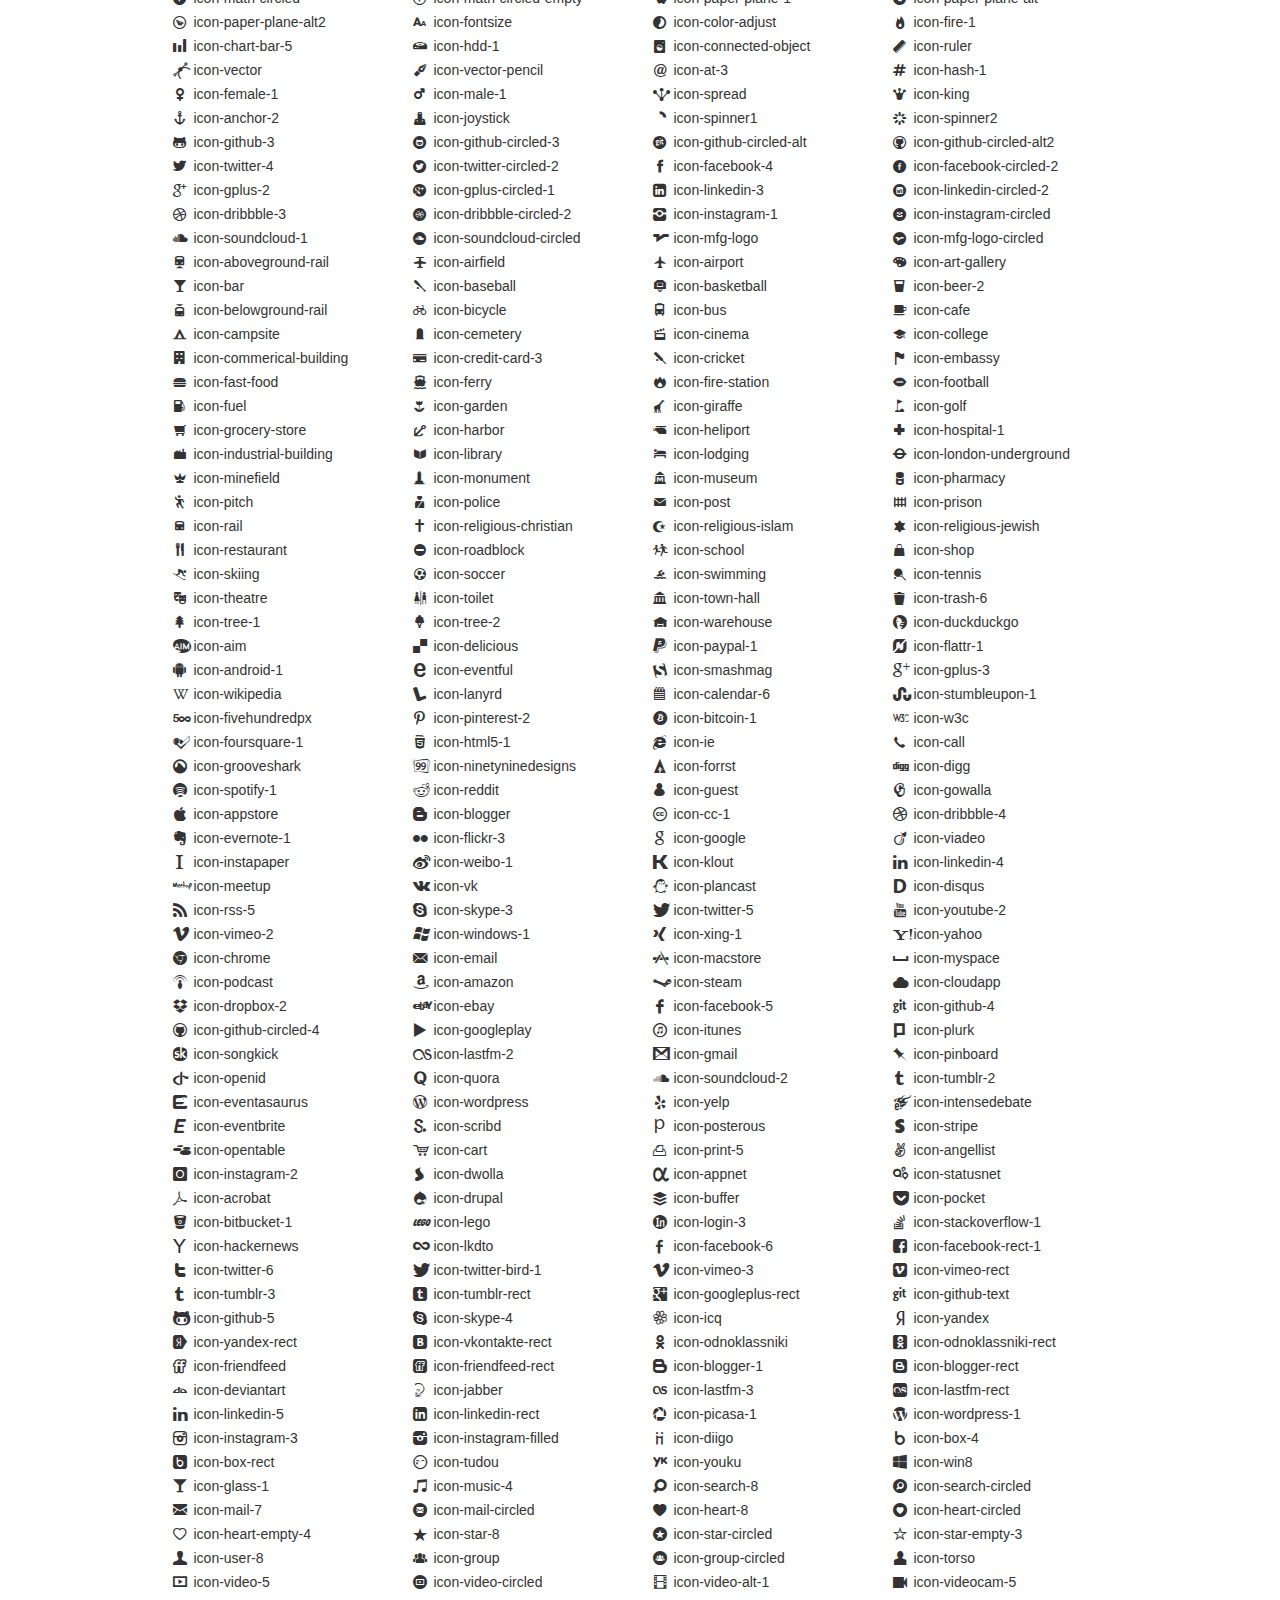
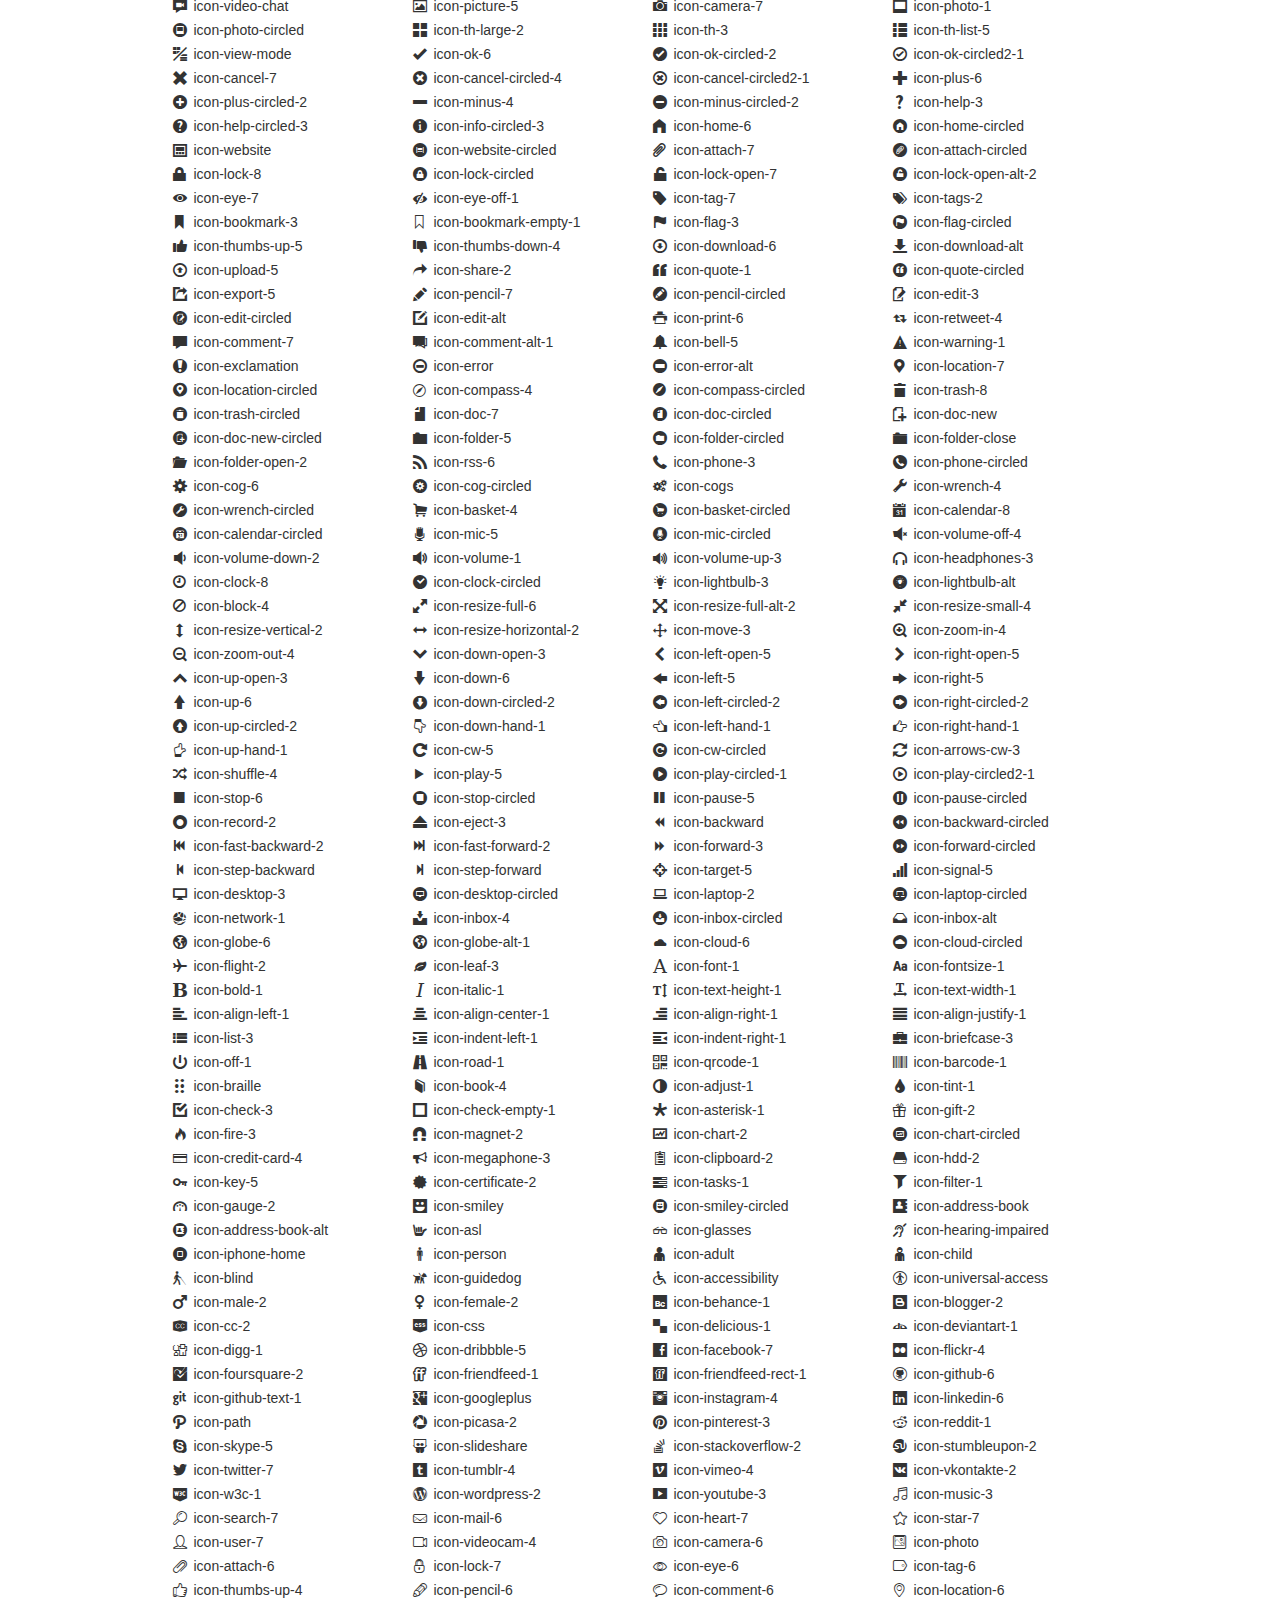
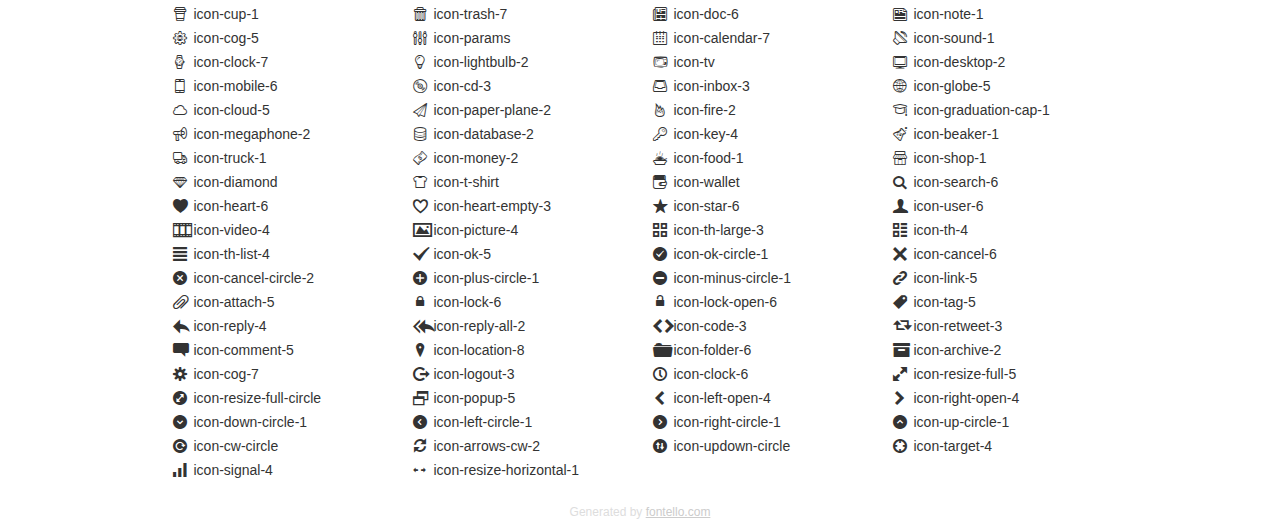
<file: css/icon_fonts/demo_icon_set_1.html>
<!DOCTYPE html>
<html>
  <head>
    <!--[if lt IE 9]>
    <script src="http://html5shim.googlecode.com/svn/trunk/html5.js"></script>
    <![endif]-->
    <meta charset="UTF-8">
	<style type="text/css">/*
	 * Bootstrap v2.2.1
	 *
	 * Copyright 2012 Twitter, Inc
	 * Licensed under the Apache License v2.0
	 * http://www.apache.org/licenses/LICENSE-2.0
	 *
	 * Designed and built with all the love in the world @twitter by @mdo and @fat.
	 */
	.clearfix {
	  *zoom: 1;
	}
	.clearfix:before,
	.clearfix:after {
	  display: table;
	  content: "";
	  line-height: 0;
	}
	.clearfix:after {
	  clear: both;
	}
	html {
	  font-size: 100%;
	  -webkit-text-size-adjust: 100%;
	  -ms-text-size-adjust: 100%;
	}
	a:focus {
	  outline: thin dotted #333;
	  outline: 5px auto -webkit-focus-ring-color;
	  outline-offset: -2px;
	}
	a:hover,
	a:active {
	  outline: 0;
	}
	button,
	input,
	select,
	textarea {
	  margin: 0;
	  font-size: 100%;
	  vertical-align: middle;
	}
	button,
	input {
	  *overflow: visible;
	  line-height: normal;
	}
	button::-moz-focus-inner,
	input::-moz-focus-inner {
	  padding: 0;
	  border: 0;
	}
	body {
	  margin: 0;
	  font-family: "Helvetica Neue", Helvetica, Arial, sans-serif;
	  font-size: 14px;
	  line-height: 20px;
	  color: #333;
	  background-color: #fff;
	}
	a {
	  color: #08c;
	  text-decoration: none;
	}
	a:hover {
	  color: #005580;
	  text-decoration: underline;
	}
	.row {
	  margin-left: -20px;
	  *zoom: 1;
	}
	.row:before,
	.row:after {
	  display: table;
	  content: "";
	  line-height: 0;
	}
	.row:after {
	  clear: both;
	}
	[class*="span"] {
	  float: left;
	  min-height: 1px;
	  margin-left: 20px;
	}
	.container,
	.navbar-static-top .container,
	.navbar-fixed-top .container,
	.navbar-fixed-bottom .container {
	  width: 940px;
	}
	.span12 {
	  width: 940px;
	}
	.span11 {
	  width: 860px;
	}
	.span10 {
	  width: 780px;
	}
	.span9 {
	  width: 700px;
	}
	.span8 {
	  width: 620px;
	}
	.span7 {
	  width: 540px;
	}
	.span6 {
	  width: 460px;
	}
	.span5 {
	  width: 380px;
	}
	.span4 {
	  width: 300px;
	}
	.span3 {
	  width: 220px;
	}
	.span2 {
	  width: 140px;
	}
	.span1 {
	  width: 60px;
	}
	[class*="span"].pull-right,
	.row-fluid [class*="span"].pull-right {
	  float: right;
	}
	.container {
	  margin-right: auto;
	  margin-left: auto;
	  *zoom: 1;
	}
	.container:before,
	.container:after {
	  display: table;
	  content: "";
	  line-height: 0;
	}
	.container:after {
	  clear: both;
	}
	p {
	  margin: 0 0 10px;
	}
	.lead {
	  margin-bottom: 20px;
	  font-size: 21px;
	  font-weight: 200;
	  line-height: 30px;
	}
	small {
	  font-size: 85%;
	}
	h1 {
	  margin: 10px 0;
	  font-family: inherit;
	  font-weight: bold;
	  line-height: 20px;
	  color: inherit;
	  text-rendering: optimizelegibility;
	}
	h1 small {
	  font-weight: normal;
	  line-height: 1;
	  color: #999;
	}
	h1 {
	  line-height: 40px;
	}
	h1 {
	  font-size: 38.5px;
	}
	h1 small {
	  font-size: 24.5px;
	}
	body {
	  margin-top: 90px;
	}
	.header {
	  position: fixed;
	  top: 0;
	  left: 50%;
	  margin-left: -480px;
	  background-color: #fff;
	  border-bottom: 1px solid #ddd;
	  padding-top: 10px;
	  z-index: 10;
	}
	.footer {
	  color: #ddd;
	  font-size: 12px;
	  text-align: center;
	  margin-top: 20px;
	}
	.footer a {
	  color: #ccc;
	  text-decoration: underline;
	}
	.the-icons {
	  font-size: 14px;
	  line-height: 24px;
	}
	.switch {
	  position: absolute;
	  right: 0;
	  bottom: 10px;
	  color: #666;
	}
	.switch input {
	  margin-right: 0.3em;
	}
	.codesOn .i-name {
	  display: none;
	}
	.codesOn .i-code {
	  display: inline;
	}
	.i-code {
	  display: none;
	}
	</style>
    <link rel="stylesheet" href="css/icon_set_1.css">
    <!--[if IE 7]>
    <link rel="stylesheet" href="css/fontello-ie7.css">
    <![endif]-->
    <script>
      function toggleCodes(on) {
        var obj = document.getElementById('icons');
        
        if (on) {
          obj.className += ' codesOn';
        } else {
          obj.className = obj.className.replace(' codesOn', '');
        }
      }
      
    </script>
  </head>
  <body>
    <div class="container header">
      <h1>
        icon_set_1
         <small>font demo</small>
      </h1>
      <label class="switch">
        <input type="checkbox" onclick="toggleCodes(this.checked)">show codes
      </label>
    </div>
    <div id="icons" class="container">
      <div class="row">
        <div title="Code: 0xe800" class="the-icons span3"><i class="icon-spin3 animate-spin"></i> <span class="i-name">icon-spin3</span><span class="i-code">0xe800</span></div>
        <div title="Code: 0xef87" class="the-icons span3"><i class="icon-youtube-4"></i> <span class="i-name">icon-youtube-4</span><span class="i-code">0xef87</span></div>
        <div title="Code: 0xe802" class="the-icons span3"><i class="icon-spin5 animate-spin"></i> <span class="i-name">icon-spin5</span><span class="i-code">0xe802</span></div>
        <div title="Code: 0xe803" class="the-icons span3"><i class="icon-spin6 animate-spin"></i> <span class="i-name">icon-spin6</span><span class="i-code">0xe803</span></div>
      </div>
      <div class="row">
        <div title="Code: 0xe804" class="the-icons span3"><i class="icon-glass"></i> <span class="i-name">icon-glass</span><span class="i-code">0xe804</span></div>
        <div title="Code: 0xe805" class="the-icons span3"><i class="icon-music"></i> <span class="i-name">icon-music</span><span class="i-code">0xe805</span></div>
        <div title="Code: 0xe806" class="the-icons span3"><i class="icon-search"></i> <span class="i-name">icon-search</span><span class="i-code">0xe806</span></div>
        <div title="Code: 0xe807" class="the-icons span3"><i class="icon-mail"></i> <span class="i-name">icon-mail</span><span class="i-code">0xe807</span></div>
      </div>
      <div class="row">
        <div title="Code: 0xe808" class="the-icons span3"><i class="icon-mail-alt"></i> <span class="i-name">icon-mail-alt</span><span class="i-code">0xe808</span></div>
        <div title="Code: 0xe809" class="the-icons span3"><i class="icon-heart"></i> <span class="i-name">icon-heart</span><span class="i-code">0xe809</span></div>
        <div title="Code: 0xe80a" class="the-icons span3"><i class="icon-heart-empty"></i> <span class="i-name">icon-heart-empty</span><span class="i-code">0xe80a</span></div>
        <div title="Code: 0xe80b" class="the-icons span3"><i class="icon-star"></i> <span class="i-name">icon-star</span><span class="i-code">0xe80b</span></div>
      </div>
      <div class="row">
        <div title="Code: 0xe80c" class="the-icons span3"><i class="icon-star-empty"></i> <span class="i-name">icon-star-empty</span><span class="i-code">0xe80c</span></div>
        <div title="Code: 0xe80d" class="the-icons span3"><i class="icon-star-half"></i> <span class="i-name">icon-star-half</span><span class="i-code">0xe80d</span></div>
        <div title="Code: 0xe80e" class="the-icons span3"><i class="icon-star-half-alt"></i> <span class="i-name">icon-star-half-alt</span><span class="i-code">0xe80e</span></div>
        <div title="Code: 0xe80f" class="the-icons span3"><i class="icon-user"></i> <span class="i-name">icon-user</span><span class="i-code">0xe80f</span></div>
      </div>
      <div class="row">
        <div title="Code: 0xe827" class="the-icons span3"><i class="icon-users"></i> <span class="i-name">icon-users</span><span class="i-code">0xe827</span></div>
        <div title="Code: 0xe810" class="the-icons span3"><i class="icon-male"></i> <span class="i-name">icon-male</span><span class="i-code">0xe810</span></div>
        <div title="Code: 0xe811" class="the-icons span3"><i class="icon-female"></i> <span class="i-name">icon-female</span><span class="i-code">0xe811</span></div>
        <div title="Code: 0xe812" class="the-icons span3"><i class="icon-video"></i> <span class="i-name">icon-video</span><span class="i-code">0xe812</span></div>
      </div>
      <div class="row">
        <div title="Code: 0xe813" class="the-icons span3"><i class="icon-videocam"></i> <span class="i-name">icon-videocam</span><span class="i-code">0xe813</span></div>
        <div title="Code: 0xe814" class="the-icons span3"><i class="icon-picture"></i> <span class="i-name">icon-picture</span><span class="i-code">0xe814</span></div>
        <div title="Code: 0xe815" class="the-icons span3"><i class="icon-camera"></i> <span class="i-name">icon-camera</span><span class="i-code">0xe815</span></div>
        <div title="Code: 0xe816" class="the-icons span3"><i class="icon-camera-alt"></i> <span class="i-name">icon-camera-alt</span><span class="i-code">0xe816</span></div>
      </div>
      <div class="row">
        <div title="Code: 0xe817" class="the-icons span3"><i class="icon-th-large"></i> <span class="i-name">icon-th-large</span><span class="i-code">0xe817</span></div>
        <div title="Code: 0xe818" class="the-icons span3"><i class="icon-th"></i> <span class="i-name">icon-th</span><span class="i-code">0xe818</span></div>
        <div title="Code: 0xe819" class="the-icons span3"><i class="icon-th-list"></i> <span class="i-name">icon-th-list</span><span class="i-code">0xe819</span></div>
        <div title="Code: 0xe81a" class="the-icons span3"><i class="icon-ok"></i> <span class="i-name">icon-ok</span><span class="i-code">0xe81a</span></div>
      </div>
      <div class="row">
        <div title="Code: 0xe81b" class="the-icons span3"><i class="icon-ok-circled"></i> <span class="i-name">icon-ok-circled</span><span class="i-code">0xe81b</span></div>
        <div title="Code: 0xe81c" class="the-icons span3"><i class="icon-ok-circled2"></i> <span class="i-name">icon-ok-circled2</span><span class="i-code">0xe81c</span></div>
        <div title="Code: 0xe81d" class="the-icons span3"><i class="icon-ok-squared"></i> <span class="i-name">icon-ok-squared</span><span class="i-code">0xe81d</span></div>
        <div title="Code: 0xe81e" class="the-icons span3"><i class="icon-cancel"></i> <span class="i-name">icon-cancel</span><span class="i-code">0xe81e</span></div>
      </div>
      <div class="row">
        <div title="Code: 0xe81f" class="the-icons span3"><i class="icon-cancel-circled"></i> <span class="i-name">icon-cancel-circled</span><span class="i-code">0xe81f</span></div>
        <div title="Code: 0xe820" class="the-icons span3"><i class="icon-cancel-circled2"></i> <span class="i-name">icon-cancel-circled2</span><span class="i-code">0xe820</span></div>
        <div title="Code: 0xe821" class="the-icons span3"><i class="icon-plus"></i> <span class="i-name">icon-plus</span><span class="i-code">0xe821</span></div>
        <div title="Code: 0xe822" class="the-icons span3"><i class="icon-plus-circled"></i> <span class="i-name">icon-plus-circled</span><span class="i-code">0xe822</span></div>
      </div>
      <div class="row">
        <div title="Code: 0xe823" class="the-icons span3"><i class="icon-plus-squared"></i> <span class="i-name">icon-plus-squared</span><span class="i-code">0xe823</span></div>
        <div title="Code: 0xe824" class="the-icons span3"><i class="icon-plus-squared-small"></i> <span class="i-name">icon-plus-squared-small</span><span class="i-code">0xe824</span></div>
        <div title="Code: 0xe825" class="the-icons span3"><i class="icon-minus"></i> <span class="i-name">icon-minus</span><span class="i-code">0xe825</span></div>
        <div title="Code: 0xe826" class="the-icons span3"><i class="icon-minus-circled"></i> <span class="i-name">icon-minus-circled</span><span class="i-code">0xe826</span></div>
      </div>
      <div class="row">
        <div title="Code: 0xe828" class="the-icons span3"><i class="icon-minus-squared"></i> <span class="i-name">icon-minus-squared</span><span class="i-code">0xe828</span></div>
        <div title="Code: 0xe829" class="the-icons span3"><i class="icon-minus-squared-alt"></i> <span class="i-name">icon-minus-squared-alt</span><span class="i-code">0xe829</span></div>
        <div title="Code: 0xe82a" class="the-icons span3"><i class="icon-minus-squared-small"></i> <span class="i-name">icon-minus-squared-small</span><span class="i-code">0xe82a</span></div>
        <div title="Code: 0xe82b" class="the-icons span3"><i class="icon-help"></i> <span class="i-name">icon-help</span><span class="i-code">0xe82b</span></div>
      </div>
      <div class="row">
        <div title="Code: 0xe82c" class="the-icons span3"><i class="icon-help-circled"></i> <span class="i-name">icon-help-circled</span><span class="i-code">0xe82c</span></div>
        <div title="Code: 0xe82d" class="the-icons span3"><i class="icon-info-circled"></i> <span class="i-name">icon-info-circled</span><span class="i-code">0xe82d</span></div>
        <div title="Code: 0xe82e" class="the-icons span3"><i class="icon-info"></i> <span class="i-name">icon-info</span><span class="i-code">0xe82e</span></div>
        <div title="Code: 0xe82f" class="the-icons span3"><i class="icon-home"></i> <span class="i-name">icon-home</span><span class="i-code">0xe82f</span></div>
      </div>
      <div class="row">
        <div title="Code: 0xe830" class="the-icons span3"><i class="icon-link"></i> <span class="i-name">icon-link</span><span class="i-code">0xe830</span></div>
        <div title="Code: 0xe831" class="the-icons span3"><i class="icon-unlink"></i> <span class="i-name">icon-unlink</span><span class="i-code">0xe831</span></div>
        <div title="Code: 0xe832" class="the-icons span3"><i class="icon-link-ext"></i> <span class="i-name">icon-link-ext</span><span class="i-code">0xe832</span></div>
        <div title="Code: 0xe833" class="the-icons span3"><i class="icon-link-ext-alt"></i> <span class="i-name">icon-link-ext-alt</span><span class="i-code">0xe833</span></div>
      </div>
      <div class="row">
        <div title="Code: 0xe834" class="the-icons span3"><i class="icon-attach"></i> <span class="i-name">icon-attach</span><span class="i-code">0xe834</span></div>
        <div title="Code: 0xe835" class="the-icons span3"><i class="icon-lock"></i> <span class="i-name">icon-lock</span><span class="i-code">0xe835</span></div>
        <div title="Code: 0xe836" class="the-icons span3"><i class="icon-lock-open"></i> <span class="i-name">icon-lock-open</span><span class="i-code">0xe836</span></div>
        <div title="Code: 0xe837" class="the-icons span3"><i class="icon-lock-open-alt"></i> <span class="i-name">icon-lock-open-alt</span><span class="i-code">0xe837</span></div>
      </div>
      <div class="row">
        <div title="Code: 0xe838" class="the-icons span3"><i class="icon-pin"></i> <span class="i-name">icon-pin</span><span class="i-code">0xe838</span></div>
        <div title="Code: 0xe839" class="the-icons span3"><i class="icon-eye"></i> <span class="i-name">icon-eye</span><span class="i-code">0xe839</span></div>
        <div title="Code: 0xe83a" class="the-icons span3"><i class="icon-eye-off"></i> <span class="i-name">icon-eye-off</span><span class="i-code">0xe83a</span></div>
        <div title="Code: 0xe83b" class="the-icons span3"><i class="icon-tag"></i> <span class="i-name">icon-tag</span><span class="i-code">0xe83b</span></div>
      </div>
      <div class="row">
        <div title="Code: 0xe83c" class="the-icons span3"><i class="icon-tags"></i> <span class="i-name">icon-tags</span><span class="i-code">0xe83c</span></div>
        <div title="Code: 0xe83d" class="the-icons span3"><i class="icon-bookmark"></i> <span class="i-name">icon-bookmark</span><span class="i-code">0xe83d</span></div>
        <div title="Code: 0xe83e" class="the-icons span3"><i class="icon-bookmark-empty"></i> <span class="i-name">icon-bookmark-empty</span><span class="i-code">0xe83e</span></div>
        <div title="Code: 0xe83f" class="the-icons span3"><i class="icon-flag"></i> <span class="i-name">icon-flag</span><span class="i-code">0xe83f</span></div>
      </div>
      <div class="row">
        <div title="Code: 0xe840" class="the-icons span3"><i class="icon-flag-empty"></i> <span class="i-name">icon-flag-empty</span><span class="i-code">0xe840</span></div>
        <div title="Code: 0xe841" class="the-icons span3"><i class="icon-flag-checkered"></i> <span class="i-name">icon-flag-checkered</span><span class="i-code">0xe841</span></div>
        <div title="Code: 0xe842" class="the-icons span3"><i class="icon-thumbs-up"></i> <span class="i-name">icon-thumbs-up</span><span class="i-code">0xe842</span></div>
        <div title="Code: 0xe843" class="the-icons span3"><i class="icon-thumbs-down"></i> <span class="i-name">icon-thumbs-down</span><span class="i-code">0xe843</span></div>
      </div>
      <div class="row">
        <div title="Code: 0xe844" class="the-icons span3"><i class="icon-thumbs-up-alt"></i> <span class="i-name">icon-thumbs-up-alt</span><span class="i-code">0xe844</span></div>
        <div title="Code: 0xe845" class="the-icons span3"><i class="icon-thumbs-down-alt"></i> <span class="i-name">icon-thumbs-down-alt</span><span class="i-code">0xe845</span></div>
        <div title="Code: 0xe846" class="the-icons span3"><i class="icon-download"></i> <span class="i-name">icon-download</span><span class="i-code">0xe846</span></div>
        <div title="Code: 0xe847" class="the-icons span3"><i class="icon-upload"></i> <span class="i-name">icon-upload</span><span class="i-code">0xe847</span></div>
      </div>
      <div class="row">
        <div title="Code: 0xe848" class="the-icons span3"><i class="icon-download-cloud"></i> <span class="i-name">icon-download-cloud</span><span class="i-code">0xe848</span></div>
        <div title="Code: 0xe849" class="the-icons span3"><i class="icon-upload-cloud"></i> <span class="i-name">icon-upload-cloud</span><span class="i-code">0xe849</span></div>
        <div title="Code: 0xe84a" class="the-icons span3"><i class="icon-reply"></i> <span class="i-name">icon-reply</span><span class="i-code">0xe84a</span></div>
        <div title="Code: 0xe84b" class="the-icons span3"><i class="icon-reply-all"></i> <span class="i-name">icon-reply-all</span><span class="i-code">0xe84b</span></div>
      </div>
      <div class="row">
        <div title="Code: 0xe84c" class="the-icons span3"><i class="icon-forward"></i> <span class="i-name">icon-forward</span><span class="i-code">0xe84c</span></div>
        <div title="Code: 0xe84d" class="the-icons span3"><i class="icon-quote-left"></i> <span class="i-name">icon-quote-left</span><span class="i-code">0xe84d</span></div>
        <div title="Code: 0xe84e" class="the-icons span3"><i class="icon-quote-right"></i> <span class="i-name">icon-quote-right</span><span class="i-code">0xe84e</span></div>
        <div title="Code: 0xe84f" class="the-icons span3"><i class="icon-code"></i> <span class="i-name">icon-code</span><span class="i-code">0xe84f</span></div>
      </div>
      <div class="row">
        <div title="Code: 0xe850" class="the-icons span3"><i class="icon-export"></i> <span class="i-name">icon-export</span><span class="i-code">0xe850</span></div>
        <div title="Code: 0xe851" class="the-icons span3"><i class="icon-export-alt"></i> <span class="i-name">icon-export-alt</span><span class="i-code">0xe851</span></div>
        <div title="Code: 0xe852" class="the-icons span3"><i class="icon-pencil"></i> <span class="i-name">icon-pencil</span><span class="i-code">0xe852</span></div>
        <div title="Code: 0xe853" class="the-icons span3"><i class="icon-pencil-squared"></i> <span class="i-name">icon-pencil-squared</span><span class="i-code">0xe853</span></div>
      </div>
      <div class="row">
        <div title="Code: 0xe854" class="the-icons span3"><i class="icon-edit"></i> <span class="i-name">icon-edit</span><span class="i-code">0xe854</span></div>
        <div title="Code: 0xe855" class="the-icons span3"><i class="icon-print"></i> <span class="i-name">icon-print</span><span class="i-code">0xe855</span></div>
        <div title="Code: 0xe856" class="the-icons span3"><i class="icon-retweet"></i> <span class="i-name">icon-retweet</span><span class="i-code">0xe856</span></div>
        <div title="Code: 0xe857" class="the-icons span3"><i class="icon-keyboard"></i> <span class="i-name">icon-keyboard</span><span class="i-code">0xe857</span></div>
      </div>
      <div class="row">
        <div title="Code: 0xe858" class="the-icons span3"><i class="icon-gamepad"></i> <span class="i-name">icon-gamepad</span><span class="i-code">0xe858</span></div>
        <div title="Code: 0xe859" class="the-icons span3"><i class="icon-comment"></i> <span class="i-name">icon-comment</span><span class="i-code">0xe859</span></div>
        <div title="Code: 0xe85a" class="the-icons span3"><i class="icon-chat"></i> <span class="i-name">icon-chat</span><span class="i-code">0xe85a</span></div>
        <div title="Code: 0xe85b" class="the-icons span3"><i class="icon-comment-empty"></i> <span class="i-name">icon-comment-empty</span><span class="i-code">0xe85b</span></div>
      </div>
      <div class="row">
        <div title="Code: 0xe85c" class="the-icons span3"><i class="icon-chat-empty"></i> <span class="i-name">icon-chat-empty</span><span class="i-code">0xe85c</span></div>
        <div title="Code: 0xe85d" class="the-icons span3"><i class="icon-bell"></i> <span class="i-name">icon-bell</span><span class="i-code">0xe85d</span></div>
        <div title="Code: 0xe85e" class="the-icons span3"><i class="icon-bell-alt"></i> <span class="i-name">icon-bell-alt</span><span class="i-code">0xe85e</span></div>
        <div title="Code: 0xe85f" class="the-icons span3"><i class="icon-attention-alt"></i> <span class="i-name">icon-attention-alt</span><span class="i-code">0xe85f</span></div>
      </div>
      <div class="row">
        <div title="Code: 0xe860" class="the-icons span3"><i class="icon-attention"></i> <span class="i-name">icon-attention</span><span class="i-code">0xe860</span></div>
        <div title="Code: 0xe861" class="the-icons span3"><i class="icon-attention-circled"></i> <span class="i-name">icon-attention-circled</span><span class="i-code">0xe861</span></div>
        <div title="Code: 0xe862" class="the-icons span3"><i class="icon-location"></i> <span class="i-name">icon-location</span><span class="i-code">0xe862</span></div>
        <div title="Code: 0xe863" class="the-icons span3"><i class="icon-direction"></i> <span class="i-name">icon-direction</span><span class="i-code">0xe863</span></div>
      </div>
      <div class="row">
        <div title="Code: 0xe864" class="the-icons span3"><i class="icon-compass"></i> <span class="i-name">icon-compass</span><span class="i-code">0xe864</span></div>
        <div title="Code: 0xe865" class="the-icons span3"><i class="icon-trash"></i> <span class="i-name">icon-trash</span><span class="i-code">0xe865</span></div>
        <div title="Code: 0xe866" class="the-icons span3"><i class="icon-doc"></i> <span class="i-name">icon-doc</span><span class="i-code">0xe866</span></div>
        <div title="Code: 0xe867" class="the-icons span3"><i class="icon-docs"></i> <span class="i-name">icon-docs</span><span class="i-code">0xe867</span></div>
      </div>
      <div class="row">
        <div title="Code: 0xe868" class="the-icons span3"><i class="icon-doc-text"></i> <span class="i-name">icon-doc-text</span><span class="i-code">0xe868</span></div>
        <div title="Code: 0xe869" class="the-icons span3"><i class="icon-doc-inv"></i> <span class="i-name">icon-doc-inv</span><span class="i-code">0xe869</span></div>
        <div title="Code: 0xe86a" class="the-icons span3"><i class="icon-doc-text-inv"></i> <span class="i-name">icon-doc-text-inv</span><span class="i-code">0xe86a</span></div>
        <div title="Code: 0xe86b" class="the-icons span3"><i class="icon-folder"></i> <span class="i-name">icon-folder</span><span class="i-code">0xe86b</span></div>
      </div>
      <div class="row">
        <div title="Code: 0xe86c" class="the-icons span3"><i class="icon-folder-open"></i> <span class="i-name">icon-folder-open</span><span class="i-code">0xe86c</span></div>
        <div title="Code: 0xe86d" class="the-icons span3"><i class="icon-folder-empty"></i> <span class="i-name">icon-folder-empty</span><span class="i-code">0xe86d</span></div>
        <div title="Code: 0xe86e" class="the-icons span3"><i class="icon-folder-open-empty"></i> <span class="i-name">icon-folder-open-empty</span><span class="i-code">0xe86e</span></div>
        <div title="Code: 0xe86f" class="the-icons span3"><i class="icon-box"></i> <span class="i-name">icon-box</span><span class="i-code">0xe86f</span></div>
      </div>
      <div class="row">
        <div title="Code: 0xe870" class="the-icons span3"><i class="icon-rss"></i> <span class="i-name">icon-rss</span><span class="i-code">0xe870</span></div>
        <div title="Code: 0xe871" class="the-icons span3"><i class="icon-rss-squared"></i> <span class="i-name">icon-rss-squared</span><span class="i-code">0xe871</span></div>
        <div title="Code: 0xe872" class="the-icons span3"><i class="icon-phone"></i> <span class="i-name">icon-phone</span><span class="i-code">0xe872</span></div>
        <div title="Code: 0xe873" class="the-icons span3"><i class="icon-phone-squared"></i> <span class="i-name">icon-phone-squared</span><span class="i-code">0xe873</span></div>
      </div>
      <div class="row">
        <div title="Code: 0xe874" class="the-icons span3"><i class="icon-menu"></i> <span class="i-name">icon-menu</span><span class="i-code">0xe874</span></div>
        <div title="Code: 0xe875" class="the-icons span3"><i class="icon-cog"></i> <span class="i-name">icon-cog</span><span class="i-code">0xe875</span></div>
        <div title="Code: 0xe876" class="the-icons span3"><i class="icon-cog-alt"></i> <span class="i-name">icon-cog-alt</span><span class="i-code">0xe876</span></div>
        <div title="Code: 0xe877" class="the-icons span3"><i class="icon-wrench"></i> <span class="i-name">icon-wrench</span><span class="i-code">0xe877</span></div>
      </div>
      <div class="row">
        <div title="Code: 0xe878" class="the-icons span3"><i class="icon-basket"></i> <span class="i-name">icon-basket</span><span class="i-code">0xe878</span></div>
        <div title="Code: 0xe879" class="the-icons span3"><i class="icon-calendar"></i> <span class="i-name">icon-calendar</span><span class="i-code">0xe879</span></div>
        <div title="Code: 0xe87a" class="the-icons span3"><i class="icon-calendar-empty"></i> <span class="i-name">icon-calendar-empty</span><span class="i-code">0xe87a</span></div>
        <div title="Code: 0xe87b" class="the-icons span3"><i class="icon-login"></i> <span class="i-name">icon-login</span><span class="i-code">0xe87b</span></div>
      </div>
      <div class="row">
        <div title="Code: 0xe87c" class="the-icons span3"><i class="icon-logout"></i> <span class="i-name">icon-logout</span><span class="i-code">0xe87c</span></div>
        <div title="Code: 0xe87d" class="the-icons span3"><i class="icon-mic"></i> <span class="i-name">icon-mic</span><span class="i-code">0xe87d</span></div>
        <div title="Code: 0xe87e" class="the-icons span3"><i class="icon-mute"></i> <span class="i-name">icon-mute</span><span class="i-code">0xe87e</span></div>
        <div title="Code: 0xe87f" class="the-icons span3"><i class="icon-volume-off"></i> <span class="i-name">icon-volume-off</span><span class="i-code">0xe87f</span></div>
      </div>
      <div class="row">
        <div title="Code: 0xe880" class="the-icons span3"><i class="icon-volume-down"></i> <span class="i-name">icon-volume-down</span><span class="i-code">0xe880</span></div>
        <div title="Code: 0xe881" class="the-icons span3"><i class="icon-volume-up"></i> <span class="i-name">icon-volume-up</span><span class="i-code">0xe881</span></div>
        <div title="Code: 0xe882" class="the-icons span3"><i class="icon-headphones"></i> <span class="i-name">icon-headphones</span><span class="i-code">0xe882</span></div>
        <div title="Code: 0xe883" class="the-icons span3"><i class="icon-clock"></i> <span class="i-name">icon-clock</span><span class="i-code">0xe883</span></div>
      </div>
      <div class="row">
        <div title="Code: 0xe884" class="the-icons span3"><i class="icon-lightbulb"></i> <span class="i-name">icon-lightbulb</span><span class="i-code">0xe884</span></div>
        <div title="Code: 0xe885" class="the-icons span3"><i class="icon-block"></i> <span class="i-name">icon-block</span><span class="i-code">0xe885</span></div>
        <div title="Code: 0xe886" class="the-icons span3"><i class="icon-resize-full"></i> <span class="i-name">icon-resize-full</span><span class="i-code">0xe886</span></div>
        <div title="Code: 0xe887" class="the-icons span3"><i class="icon-resize-full-alt"></i> <span class="i-name">icon-resize-full-alt</span><span class="i-code">0xe887</span></div>
      </div>
      <div class="row">
        <div title="Code: 0xe888" class="the-icons span3"><i class="icon-resize-small"></i> <span class="i-name">icon-resize-small</span><span class="i-code">0xe888</span></div>
        <div title="Code: 0xe889" class="the-icons span3"><i class="icon-resize-vertical"></i> <span class="i-name">icon-resize-vertical</span><span class="i-code">0xe889</span></div>
        <div title="Code: 0xe88a" class="the-icons span3"><i class="icon-resize-horizontal"></i> <span class="i-name">icon-resize-horizontal</span><span class="i-code">0xe88a</span></div>
        <div title="Code: 0xe88b" class="the-icons span3"><i class="icon-move"></i> <span class="i-name">icon-move</span><span class="i-code">0xe88b</span></div>
      </div>
      <div class="row">
        <div title="Code: 0xe88c" class="the-icons span3"><i class="icon-zoom-in"></i> <span class="i-name">icon-zoom-in</span><span class="i-code">0xe88c</span></div>
        <div title="Code: 0xe88d" class="the-icons span3"><i class="icon-zoom-out"></i> <span class="i-name">icon-zoom-out</span><span class="i-code">0xe88d</span></div>
        <div title="Code: 0xe88e" class="the-icons span3"><i class="icon-down-circled2"></i> <span class="i-name">icon-down-circled2</span><span class="i-code">0xe88e</span></div>
        <div title="Code: 0xe88f" class="the-icons span3"><i class="icon-up-circled2"></i> <span class="i-name">icon-up-circled2</span><span class="i-code">0xe88f</span></div>
      </div>
      <div class="row">
        <div title="Code: 0xe890" class="the-icons span3"><i class="icon-left-circled2"></i> <span class="i-name">icon-left-circled2</span><span class="i-code">0xe890</span></div>
        <div title="Code: 0xe891" class="the-icons span3"><i class="icon-right-circled2"></i> <span class="i-name">icon-right-circled2</span><span class="i-code">0xe891</span></div>
        <div title="Code: 0xe892" class="the-icons span3"><i class="icon-down-dir"></i> <span class="i-name">icon-down-dir</span><span class="i-code">0xe892</span></div>
        <div title="Code: 0xe893" class="the-icons span3"><i class="icon-up-dir"></i> <span class="i-name">icon-up-dir</span><span class="i-code">0xe893</span></div>
      </div>
      <div class="row">
        <div title="Code: 0xe894" class="the-icons span3"><i class="icon-left-dir"></i> <span class="i-name">icon-left-dir</span><span class="i-code">0xe894</span></div>
        <div title="Code: 0xe895" class="the-icons span3"><i class="icon-right-dir"></i> <span class="i-name">icon-right-dir</span><span class="i-code">0xe895</span></div>
        <div title="Code: 0xe896" class="the-icons span3"><i class="icon-down-open"></i> <span class="i-name">icon-down-open</span><span class="i-code">0xe896</span></div>
        <div title="Code: 0xe897" class="the-icons span3"><i class="icon-left-open"></i> <span class="i-name">icon-left-open</span><span class="i-code">0xe897</span></div>
      </div>
      <div class="row">
        <div title="Code: 0xe898" class="the-icons span3"><i class="icon-right-open"></i> <span class="i-name">icon-right-open</span><span class="i-code">0xe898</span></div>
        <div title="Code: 0xe899" class="the-icons span3"><i class="icon-up-open"></i> <span class="i-name">icon-up-open</span><span class="i-code">0xe899</span></div>
        <div title="Code: 0xe89a" class="the-icons span3"><i class="icon-angle-left"></i> <span class="i-name">icon-angle-left</span><span class="i-code">0xe89a</span></div>
        <div title="Code: 0xe89b" class="the-icons span3"><i class="icon-angle-right"></i> <span class="i-name">icon-angle-right</span><span class="i-code">0xe89b</span></div>
      </div>
      <div class="row">
        <div title="Code: 0xe89c" class="the-icons span3"><i class="icon-angle-up"></i> <span class="i-name">icon-angle-up</span><span class="i-code">0xe89c</span></div>
        <div title="Code: 0xe89d" class="the-icons span3"><i class="icon-angle-down"></i> <span class="i-name">icon-angle-down</span><span class="i-code">0xe89d</span></div>
        <div title="Code: 0xe89e" class="the-icons span3"><i class="icon-angle-circled-left"></i> <span class="i-name">icon-angle-circled-left</span><span class="i-code">0xe89e</span></div>
        <div title="Code: 0xe89f" class="the-icons span3"><i class="icon-angle-circled-right"></i> <span class="i-name">icon-angle-circled-right</span><span class="i-code">0xe89f</span></div>
      </div>
      <div class="row">
        <div title="Code: 0xe8a0" class="the-icons span3"><i class="icon-angle-circled-up"></i> <span class="i-name">icon-angle-circled-up</span><span class="i-code">0xe8a0</span></div>
        <div title="Code: 0xe8a1" class="the-icons span3"><i class="icon-angle-circled-down"></i> <span class="i-name">icon-angle-circled-down</span><span class="i-code">0xe8a1</span></div>
        <div title="Code: 0xe8a2" class="the-icons span3"><i class="icon-angle-double-left"></i> <span class="i-name">icon-angle-double-left</span><span class="i-code">0xe8a2</span></div>
        <div title="Code: 0xe8a3" class="the-icons span3"><i class="icon-angle-double-right"></i> <span class="i-name">icon-angle-double-right</span><span class="i-code">0xe8a3</span></div>
      </div>
      <div class="row">
        <div title="Code: 0xe8a4" class="the-icons span3"><i class="icon-angle-double-up"></i> <span class="i-name">icon-angle-double-up</span><span class="i-code">0xe8a4</span></div>
        <div title="Code: 0xe8a5" class="the-icons span3"><i class="icon-angle-double-down"></i> <span class="i-name">icon-angle-double-down</span><span class="i-code">0xe8a5</span></div>
        <div title="Code: 0xe8a6" class="the-icons span3"><i class="icon-down"></i> <span class="i-name">icon-down</span><span class="i-code">0xe8a6</span></div>
        <div title="Code: 0xe8a7" class="the-icons span3"><i class="icon-left"></i> <span class="i-name">icon-left</span><span class="i-code">0xe8a7</span></div>
      </div>
      <div class="row">
        <div title="Code: 0xe8a8" class="the-icons span3"><i class="icon-right"></i> <span class="i-name">icon-right</span><span class="i-code">0xe8a8</span></div>
        <div title="Code: 0xe8a9" class="the-icons span3"><i class="icon-up"></i> <span class="i-name">icon-up</span><span class="i-code">0xe8a9</span></div>
        <div title="Code: 0xe8aa" class="the-icons span3"><i class="icon-down-big"></i> <span class="i-name">icon-down-big</span><span class="i-code">0xe8aa</span></div>
        <div title="Code: 0xe8ab" class="the-icons span3"><i class="icon-left-big"></i> <span class="i-name">icon-left-big</span><span class="i-code">0xe8ab</span></div>
      </div>
      <div class="row">
        <div title="Code: 0xe8ac" class="the-icons span3"><i class="icon-right-big"></i> <span class="i-name">icon-right-big</span><span class="i-code">0xe8ac</span></div>
        <div title="Code: 0xe8ad" class="the-icons span3"><i class="icon-up-big"></i> <span class="i-name">icon-up-big</span><span class="i-code">0xe8ad</span></div>
        <div title="Code: 0xe8ae" class="the-icons span3"><i class="icon-right-hand"></i> <span class="i-name">icon-right-hand</span><span class="i-code">0xe8ae</span></div>
        <div title="Code: 0xe8af" class="the-icons span3"><i class="icon-left-hand"></i> <span class="i-name">icon-left-hand</span><span class="i-code">0xe8af</span></div>
      </div>
      <div class="row">
        <div title="Code: 0xe8b0" class="the-icons span3"><i class="icon-up-hand"></i> <span class="i-name">icon-up-hand</span><span class="i-code">0xe8b0</span></div>
        <div title="Code: 0xe8b1" class="the-icons span3"><i class="icon-down-hand"></i> <span class="i-name">icon-down-hand</span><span class="i-code">0xe8b1</span></div>
        <div title="Code: 0xe8b2" class="the-icons span3"><i class="icon-left-circled"></i> <span class="i-name">icon-left-circled</span><span class="i-code">0xe8b2</span></div>
        <div title="Code: 0xe8b3" class="the-icons span3"><i class="icon-right-circled"></i> <span class="i-name">icon-right-circled</span><span class="i-code">0xe8b3</span></div>
      </div>
      <div class="row">
        <div title="Code: 0xe8b4" class="the-icons span3"><i class="icon-up-circled"></i> <span class="i-name">icon-up-circled</span><span class="i-code">0xe8b4</span></div>
        <div title="Code: 0xe8b5" class="the-icons span3"><i class="icon-down-circled"></i> <span class="i-name">icon-down-circled</span><span class="i-code">0xe8b5</span></div>
        <div title="Code: 0xe8b6" class="the-icons span3"><i class="icon-cw"></i> <span class="i-name">icon-cw</span><span class="i-code">0xe8b6</span></div>
        <div title="Code: 0xe8b7" class="the-icons span3"><i class="icon-ccw"></i> <span class="i-name">icon-ccw</span><span class="i-code">0xe8b7</span></div>
      </div>
      <div class="row">
        <div title="Code: 0xe8b8" class="the-icons span3"><i class="icon-arrows-cw"></i> <span class="i-name">icon-arrows-cw</span><span class="i-code">0xe8b8</span></div>
        <div title="Code: 0xe8b9" class="the-icons span3"><i class="icon-level-up"></i> <span class="i-name">icon-level-up</span><span class="i-code">0xe8b9</span></div>
        <div title="Code: 0xe8ba" class="the-icons span3"><i class="icon-level-down"></i> <span class="i-name">icon-level-down</span><span class="i-code">0xe8ba</span></div>
        <div title="Code: 0xe8bb" class="the-icons span3"><i class="icon-shuffle"></i> <span class="i-name">icon-shuffle</span><span class="i-code">0xe8bb</span></div>
      </div>
      <div class="row">
        <div title="Code: 0xe8bc" class="the-icons span3"><i class="icon-exchange"></i> <span class="i-name">icon-exchange</span><span class="i-code">0xe8bc</span></div>
        <div title="Code: 0xe8bd" class="the-icons span3"><i class="icon-expand"></i> <span class="i-name">icon-expand</span><span class="i-code">0xe8bd</span></div>
        <div title="Code: 0xe8be" class="the-icons span3"><i class="icon-collapse"></i> <span class="i-name">icon-collapse</span><span class="i-code">0xe8be</span></div>
        <div title="Code: 0xe8bf" class="the-icons span3"><i class="icon-expand-right"></i> <span class="i-name">icon-expand-right</span><span class="i-code">0xe8bf</span></div>
      </div>
      <div class="row">
        <div title="Code: 0xe8c0" class="the-icons span3"><i class="icon-collapse-left"></i> <span class="i-name">icon-collapse-left</span><span class="i-code">0xe8c0</span></div>
        <div title="Code: 0xe8c1" class="the-icons span3"><i class="icon-play"></i> <span class="i-name">icon-play</span><span class="i-code">0xe8c1</span></div>
        <div title="Code: 0xe8c2" class="the-icons span3"><i class="icon-play-circled"></i> <span class="i-name">icon-play-circled</span><span class="i-code">0xe8c2</span></div>
        <div title="Code: 0xe8c3" class="the-icons span3"><i class="icon-play-circled2"></i> <span class="i-name">icon-play-circled2</span><span class="i-code">0xe8c3</span></div>
      </div>
      <div class="row">
        <div title="Code: 0xe8c4" class="the-icons span3"><i class="icon-stop"></i> <span class="i-name">icon-stop</span><span class="i-code">0xe8c4</span></div>
        <div title="Code: 0xe8c5" class="the-icons span3"><i class="icon-pause"></i> <span class="i-name">icon-pause</span><span class="i-code">0xe8c5</span></div>
        <div title="Code: 0xe8c6" class="the-icons span3"><i class="icon-to-end"></i> <span class="i-name">icon-to-end</span><span class="i-code">0xe8c6</span></div>
        <div title="Code: 0xe8c7" class="the-icons span3"><i class="icon-to-end-alt"></i> <span class="i-name">icon-to-end-alt</span><span class="i-code">0xe8c7</span></div>
      </div>
      <div class="row">
        <div title="Code: 0xe8c8" class="the-icons span3"><i class="icon-to-start"></i> <span class="i-name">icon-to-start</span><span class="i-code">0xe8c8</span></div>
        <div title="Code: 0xe8c9" class="the-icons span3"><i class="icon-to-start-alt"></i> <span class="i-name">icon-to-start-alt</span><span class="i-code">0xe8c9</span></div>
        <div title="Code: 0xe8ca" class="the-icons span3"><i class="icon-fast-fw"></i> <span class="i-name">icon-fast-fw</span><span class="i-code">0xe8ca</span></div>
        <div title="Code: 0xe8cb" class="the-icons span3"><i class="icon-fast-bw"></i> <span class="i-name">icon-fast-bw</span><span class="i-code">0xe8cb</span></div>
      </div>
      <div class="row">
        <div title="Code: 0xe8cc" class="the-icons span3"><i class="icon-eject"></i> <span class="i-name">icon-eject</span><span class="i-code">0xe8cc</span></div>
        <div title="Code: 0xe8cd" class="the-icons span3"><i class="icon-target"></i> <span class="i-name">icon-target</span><span class="i-code">0xe8cd</span></div>
        <div title="Code: 0xe8ce" class="the-icons span3"><i class="icon-signal"></i> <span class="i-name">icon-signal</span><span class="i-code">0xe8ce</span></div>
        <div title="Code: 0xe8cf" class="the-icons span3"><i class="icon-award"></i> <span class="i-name">icon-award</span><span class="i-code">0xe8cf</span></div>
      </div>
      <div class="row">
        <div title="Code: 0xe8d0" class="the-icons span3"><i class="icon-desktop"></i> <span class="i-name">icon-desktop</span><span class="i-code">0xe8d0</span></div>
        <div title="Code: 0xe8d1" class="the-icons span3"><i class="icon-laptop"></i> <span class="i-name">icon-laptop</span><span class="i-code">0xe8d1</span></div>
        <div title="Code: 0xe8d2" class="the-icons span3"><i class="icon-tablet"></i> <span class="i-name">icon-tablet</span><span class="i-code">0xe8d2</span></div>
        <div title="Code: 0xe8d3" class="the-icons span3"><i class="icon-mobile"></i> <span class="i-name">icon-mobile</span><span class="i-code">0xe8d3</span></div>
      </div>
      <div class="row">
        <div title="Code: 0xe8d4" class="the-icons span3"><i class="icon-inbox"></i> <span class="i-name">icon-inbox</span><span class="i-code">0xe8d4</span></div>
        <div title="Code: 0xe8d5" class="the-icons span3"><i class="icon-globe"></i> <span class="i-name">icon-globe</span><span class="i-code">0xe8d5</span></div>
        <div title="Code: 0xe8d6" class="the-icons span3"><i class="icon-sun"></i> <span class="i-name">icon-sun</span><span class="i-code">0xe8d6</span></div>
        <div title="Code: 0xe8d7" class="the-icons span3"><i class="icon-cloud"></i> <span class="i-name">icon-cloud</span><span class="i-code">0xe8d7</span></div>
      </div>
      <div class="row">
        <div title="Code: 0xe8d8" class="the-icons span3"><i class="icon-flash"></i> <span class="i-name">icon-flash</span><span class="i-code">0xe8d8</span></div>
        <div title="Code: 0xe8d9" class="the-icons span3"><i class="icon-moon"></i> <span class="i-name">icon-moon</span><span class="i-code">0xe8d9</span></div>
        <div title="Code: 0xe8da" class="the-icons span3"><i class="icon-umbrella"></i> <span class="i-name">icon-umbrella</span><span class="i-code">0xe8da</span></div>
        <div title="Code: 0xe8db" class="the-icons span3"><i class="icon-flight"></i> <span class="i-name">icon-flight</span><span class="i-code">0xe8db</span></div>
      </div>
      <div class="row">
        <div title="Code: 0xe8dc" class="the-icons span3"><i class="icon-fighter-jet"></i> <span class="i-name">icon-fighter-jet</span><span class="i-code">0xe8dc</span></div>
        <div title="Code: 0xe8dd" class="the-icons span3"><i class="icon-leaf"></i> <span class="i-name">icon-leaf</span><span class="i-code">0xe8dd</span></div>
        <div title="Code: 0xe8de" class="the-icons span3"><i class="icon-font"></i> <span class="i-name">icon-font</span><span class="i-code">0xe8de</span></div>
        <div title="Code: 0xe8df" class="the-icons span3"><i class="icon-bold"></i> <span class="i-name">icon-bold</span><span class="i-code">0xe8df</span></div>
      </div>
      <div class="row">
        <div title="Code: 0xe8e0" class="the-icons span3"><i class="icon-italic"></i> <span class="i-name">icon-italic</span><span class="i-code">0xe8e0</span></div>
        <div title="Code: 0xe8e1" class="the-icons span3"><i class="icon-text-height"></i> <span class="i-name">icon-text-height</span><span class="i-code">0xe8e1</span></div>
        <div title="Code: 0xe8e2" class="the-icons span3"><i class="icon-text-width"></i> <span class="i-name">icon-text-width</span><span class="i-code">0xe8e2</span></div>
        <div title="Code: 0xe8e3" class="the-icons span3"><i class="icon-align-left"></i> <span class="i-name">icon-align-left</span><span class="i-code">0xe8e3</span></div>
      </div>
      <div class="row">
        <div title="Code: 0xe8e4" class="the-icons span3"><i class="icon-align-center"></i> <span class="i-name">icon-align-center</span><span class="i-code">0xe8e4</span></div>
        <div title="Code: 0xe8e5" class="the-icons span3"><i class="icon-align-right"></i> <span class="i-name">icon-align-right</span><span class="i-code">0xe8e5</span></div>
        <div title="Code: 0xe8e6" class="the-icons span3"><i class="icon-align-justify"></i> <span class="i-name">icon-align-justify</span><span class="i-code">0xe8e6</span></div>
        <div title="Code: 0xe8e7" class="the-icons span3"><i class="icon-list"></i> <span class="i-name">icon-list</span><span class="i-code">0xe8e7</span></div>
      </div>
      <div class="row">
        <div title="Code: 0xe8e8" class="the-icons span3"><i class="icon-indent-left"></i> <span class="i-name">icon-indent-left</span><span class="i-code">0xe8e8</span></div>
        <div title="Code: 0xe8e9" class="the-icons span3"><i class="icon-indent-right"></i> <span class="i-name">icon-indent-right</span><span class="i-code">0xe8e9</span></div>
        <div title="Code: 0xe8ea" class="the-icons span3"><i class="icon-list-bullet"></i> <span class="i-name">icon-list-bullet</span><span class="i-code">0xe8ea</span></div>
        <div title="Code: 0xe8eb" class="the-icons span3"><i class="icon-list-numbered"></i> <span class="i-name">icon-list-numbered</span><span class="i-code">0xe8eb</span></div>
      </div>
      <div class="row">
        <div title="Code: 0xe8ec" class="the-icons span3"><i class="icon-strike"></i> <span class="i-name">icon-strike</span><span class="i-code">0xe8ec</span></div>
        <div title="Code: 0xe8ed" class="the-icons span3"><i class="icon-underline"></i> <span class="i-name">icon-underline</span><span class="i-code">0xe8ed</span></div>
        <div title="Code: 0xe8ee" class="the-icons span3"><i class="icon-superscript"></i> <span class="i-name">icon-superscript</span><span class="i-code">0xe8ee</span></div>
        <div title="Code: 0xe8ef" class="the-icons span3"><i class="icon-subscript"></i> <span class="i-name">icon-subscript</span><span class="i-code">0xe8ef</span></div>
      </div>
      <div class="row">
        <div title="Code: 0xe8f0" class="the-icons span3"><i class="icon-table"></i> <span class="i-name">icon-table</span><span class="i-code">0xe8f0</span></div>
        <div title="Code: 0xe8f1" class="the-icons span3"><i class="icon-columns"></i> <span class="i-name">icon-columns</span><span class="i-code">0xe8f1</span></div>
        <div title="Code: 0xe8f2" class="the-icons span3"><i class="icon-crop"></i> <span class="i-name">icon-crop</span><span class="i-code">0xe8f2</span></div>
        <div title="Code: 0xe8f3" class="the-icons span3"><i class="icon-scissors"></i> <span class="i-name">icon-scissors</span><span class="i-code">0xe8f3</span></div>
      </div>
      <div class="row">
        <div title="Code: 0xe8f4" class="the-icons span3"><i class="icon-paste"></i> <span class="i-name">icon-paste</span><span class="i-code">0xe8f4</span></div>
        <div title="Code: 0xe8f5" class="the-icons span3"><i class="icon-briefcase"></i> <span class="i-name">icon-briefcase</span><span class="i-code">0xe8f5</span></div>
        <div title="Code: 0xe8f6" class="the-icons span3"><i class="icon-suitcase"></i> <span class="i-name">icon-suitcase</span><span class="i-code">0xe8f6</span></div>
        <div title="Code: 0xe8f7" class="the-icons span3"><i class="icon-ellipsis"></i> <span class="i-name">icon-ellipsis</span><span class="i-code">0xe8f7</span></div>
      </div>
      <div class="row">
        <div title="Code: 0xe8f8" class="the-icons span3"><i class="icon-ellipsis-vert"></i> <span class="i-name">icon-ellipsis-vert</span><span class="i-code">0xe8f8</span></div>
        <div title="Code: 0xe8f9" class="the-icons span3"><i class="icon-off"></i> <span class="i-name">icon-off</span><span class="i-code">0xe8f9</span></div>
        <div title="Code: 0xe8fa" class="the-icons span3"><i class="icon-road"></i> <span class="i-name">icon-road</span><span class="i-code">0xe8fa</span></div>
        <div title="Code: 0xe8fb" class="the-icons span3"><i class="icon-list-alt"></i> <span class="i-name">icon-list-alt</span><span class="i-code">0xe8fb</span></div>
      </div>
      <div class="row">
        <div title="Code: 0xe8fc" class="the-icons span3"><i class="icon-qrcode"></i> <span class="i-name">icon-qrcode</span><span class="i-code">0xe8fc</span></div>
        <div title="Code: 0xe8fd" class="the-icons span3"><i class="icon-barcode"></i> <span class="i-name">icon-barcode</span><span class="i-code">0xe8fd</span></div>
        <div title="Code: 0xe8fe" class="the-icons span3"><i class="icon-book"></i> <span class="i-name">icon-book</span><span class="i-code">0xe8fe</span></div>
        <div title="Code: 0xe8ff" class="the-icons span3"><i class="icon-ajust"></i> <span class="i-name">icon-ajust</span><span class="i-code">0xe8ff</span></div>
      </div>
      <div class="row">
        <div title="Code: 0xe900" class="the-icons span3"><i class="icon-tint"></i> <span class="i-name">icon-tint</span><span class="i-code">0xe900</span></div>
        <div title="Code: 0xe901" class="the-icons span3"><i class="icon-check"></i> <span class="i-name">icon-check</span><span class="i-code">0xe901</span></div>
        <div title="Code: 0xe902" class="the-icons span3"><i class="icon-check-empty"></i> <span class="i-name">icon-check-empty</span><span class="i-code">0xe902</span></div>
        <div title="Code: 0xe903" class="the-icons span3"><i class="icon-circle"></i> <span class="i-name">icon-circle</span><span class="i-code">0xe903</span></div>
      </div>
      <div class="row">
        <div title="Code: 0xe904" class="the-icons span3"><i class="icon-circle-empty"></i> <span class="i-name">icon-circle-empty</span><span class="i-code">0xe904</span></div>
        <div title="Code: 0xe905" class="the-icons span3"><i class="icon-dot-circled"></i> <span class="i-name">icon-dot-circled</span><span class="i-code">0xe905</span></div>
        <div title="Code: 0xe906" class="the-icons span3"><i class="icon-asterisk"></i> <span class="i-name">icon-asterisk</span><span class="i-code">0xe906</span></div>
        <div title="Code: 0xe907" class="the-icons span3"><i class="icon-gift"></i> <span class="i-name">icon-gift</span><span class="i-code">0xe907</span></div>
      </div>
      <div class="row">
        <div title="Code: 0xe908" class="the-icons span3"><i class="icon-fire"></i> <span class="i-name">icon-fire</span><span class="i-code">0xe908</span></div>
        <div title="Code: 0xe909" class="the-icons span3"><i class="icon-magnet"></i> <span class="i-name">icon-magnet</span><span class="i-code">0xe909</span></div>
        <div title="Code: 0xe90a" class="the-icons span3"><i class="icon-chart-bar"></i> <span class="i-name">icon-chart-bar</span><span class="i-code">0xe90a</span></div>
        <div title="Code: 0xe90b" class="the-icons span3"><i class="icon-ticket"></i> <span class="i-name">icon-ticket</span><span class="i-code">0xe90b</span></div>
      </div>
      <div class="row">
        <div title="Code: 0xe90c" class="the-icons span3"><i class="icon-credit-card"></i> <span class="i-name">icon-credit-card</span><span class="i-code">0xe90c</span></div>
        <div title="Code: 0xe90d" class="the-icons span3"><i class="icon-floppy"></i> <span class="i-name">icon-floppy</span><span class="i-code">0xe90d</span></div>
        <div title="Code: 0xe90e" class="the-icons span3"><i class="icon-megaphone"></i> <span class="i-name">icon-megaphone</span><span class="i-code">0xe90e</span></div>
        <div title="Code: 0xe90f" class="the-icons span3"><i class="icon-hdd"></i> <span class="i-name">icon-hdd</span><span class="i-code">0xe90f</span></div>
      </div>
      <div class="row">
        <div title="Code: 0xe910" class="the-icons span3"><i class="icon-key"></i> <span class="i-name">icon-key</span><span class="i-code">0xe910</span></div>
        <div title="Code: 0xe911" class="the-icons span3"><i class="icon-fork"></i> <span class="i-name">icon-fork</span><span class="i-code">0xe911</span></div>
        <div title="Code: 0xe912" class="the-icons span3"><i class="icon-rocket"></i> <span class="i-name">icon-rocket</span><span class="i-code">0xe912</span></div>
        <div title="Code: 0xe913" class="the-icons span3"><i class="icon-bug"></i> <span class="i-name">icon-bug</span><span class="i-code">0xe913</span></div>
      </div>
      <div class="row">
        <div title="Code: 0xe914" class="the-icons span3"><i class="icon-certificate"></i> <span class="i-name">icon-certificate</span><span class="i-code">0xe914</span></div>
        <div title="Code: 0xe915" class="the-icons span3"><i class="icon-tasks"></i> <span class="i-name">icon-tasks</span><span class="i-code">0xe915</span></div>
        <div title="Code: 0xe916" class="the-icons span3"><i class="icon-filter"></i> <span class="i-name">icon-filter</span><span class="i-code">0xe916</span></div>
        <div title="Code: 0xe917" class="the-icons span3"><i class="icon-beaker"></i> <span class="i-name">icon-beaker</span><span class="i-code">0xe917</span></div>
      </div>
      <div class="row">
        <div title="Code: 0xe918" class="the-icons span3"><i class="icon-magic"></i> <span class="i-name">icon-magic</span><span class="i-code">0xe918</span></div>
        <div title="Code: 0xe919" class="the-icons span3"><i class="icon-truck"></i> <span class="i-name">icon-truck</span><span class="i-code">0xe919</span></div>
        <div title="Code: 0xe91a" class="the-icons span3"><i class="icon-money"></i> <span class="i-name">icon-money</span><span class="i-code">0xe91a</span></div>
        <div title="Code: 0xe91b" class="the-icons span3"><i class="icon-euro"></i> <span class="i-name">icon-euro</span><span class="i-code">0xe91b</span></div>
      </div>
      <div class="row">
        <div title="Code: 0xe91c" class="the-icons span3"><i class="icon-pound"></i> <span class="i-name">icon-pound</span><span class="i-code">0xe91c</span></div>
        <div title="Code: 0xe91d" class="the-icons span3"><i class="icon-dollar"></i> <span class="i-name">icon-dollar</span><span class="i-code">0xe91d</span></div>
        <div title="Code: 0xe91e" class="the-icons span3"><i class="icon-rupee"></i> <span class="i-name">icon-rupee</span><span class="i-code">0xe91e</span></div>
        <div title="Code: 0xe91f" class="the-icons span3"><i class="icon-yen"></i> <span class="i-name">icon-yen</span><span class="i-code">0xe91f</span></div>
      </div>
      <div class="row">
        <div title="Code: 0xe920" class="the-icons span3"><i class="icon-rouble"></i> <span class="i-name">icon-rouble</span><span class="i-code">0xe920</span></div>
        <div title="Code: 0xe921" class="the-icons span3"><i class="icon-try"></i> <span class="i-name">icon-try</span><span class="i-code">0xe921</span></div>
        <div title="Code: 0xe922" class="the-icons span3"><i class="icon-won"></i> <span class="i-name">icon-won</span><span class="i-code">0xe922</span></div>
        <div title="Code: 0xe923" class="the-icons span3"><i class="icon-bitcoin"></i> <span class="i-name">icon-bitcoin</span><span class="i-code">0xe923</span></div>
      </div>
      <div class="row">
        <div title="Code: 0xe924" class="the-icons span3"><i class="icon-sort"></i> <span class="i-name">icon-sort</span><span class="i-code">0xe924</span></div>
        <div title="Code: 0xe925" class="the-icons span3"><i class="icon-sort-down"></i> <span class="i-name">icon-sort-down</span><span class="i-code">0xe925</span></div>
        <div title="Code: 0xe926" class="the-icons span3"><i class="icon-sort-up"></i> <span class="i-name">icon-sort-up</span><span class="i-code">0xe926</span></div>
        <div title="Code: 0xe927" class="the-icons span3"><i class="icon-sort-alt-up"></i> <span class="i-name">icon-sort-alt-up</span><span class="i-code">0xe927</span></div>
      </div>
      <div class="row">
        <div title="Code: 0xe928" class="the-icons span3"><i class="icon-sort-alt-down"></i> <span class="i-name">icon-sort-alt-down</span><span class="i-code">0xe928</span></div>
        <div title="Code: 0xe929" class="the-icons span3"><i class="icon-sort-name-up"></i> <span class="i-name">icon-sort-name-up</span><span class="i-code">0xe929</span></div>
        <div title="Code: 0xe92a" class="the-icons span3"><i class="icon-sort-name-down"></i> <span class="i-name">icon-sort-name-down</span><span class="i-code">0xe92a</span></div>
        <div title="Code: 0xe92b" class="the-icons span3"><i class="icon-sort-number-up"></i> <span class="i-name">icon-sort-number-up</span><span class="i-code">0xe92b</span></div>
      </div>
      <div class="row">
        <div title="Code: 0xe92c" class="the-icons span3"><i class="icon-sort-number-down"></i> <span class="i-name">icon-sort-number-down</span><span class="i-code">0xe92c</span></div>
        <div title="Code: 0xe92d" class="the-icons span3"><i class="icon-hammer"></i> <span class="i-name">icon-hammer</span><span class="i-code">0xe92d</span></div>
        <div title="Code: 0xe92e" class="the-icons span3"><i class="icon-gauge"></i> <span class="i-name">icon-gauge</span><span class="i-code">0xe92e</span></div>
        <div title="Code: 0xe92f" class="the-icons span3"><i class="icon-sitemap"></i> <span class="i-name">icon-sitemap</span><span class="i-code">0xe92f</span></div>
      </div>
      <div class="row">
        <div title="Code: 0xe930" class="the-icons span3"><i class="icon-spinner"></i> <span class="i-name">icon-spinner</span><span class="i-code">0xe930</span></div>
        <div title="Code: 0xe931" class="the-icons span3"><i class="icon-coffee"></i> <span class="i-name">icon-coffee</span><span class="i-code">0xe931</span></div>
        <div title="Code: 0xe932" class="the-icons span3"><i class="icon-food"></i> <span class="i-name">icon-food</span><span class="i-code">0xe932</span></div>
        <div title="Code: 0xe933" class="the-icons span3"><i class="icon-beer"></i> <span class="i-name">icon-beer</span><span class="i-code">0xe933</span></div>
      </div>
      <div class="row">
        <div title="Code: 0xe934" class="the-icons span3"><i class="icon-user-md"></i> <span class="i-name">icon-user-md</span><span class="i-code">0xe934</span></div>
        <div title="Code: 0xe935" class="the-icons span3"><i class="icon-stethoscope"></i> <span class="i-name">icon-stethoscope</span><span class="i-code">0xe935</span></div>
        <div title="Code: 0xe936" class="the-icons span3"><i class="icon-ambulance"></i> <span class="i-name">icon-ambulance</span><span class="i-code">0xe936</span></div>
        <div title="Code: 0xe937" class="the-icons span3"><i class="icon-medkit"></i> <span class="i-name">icon-medkit</span><span class="i-code">0xe937</span></div>
      </div>
      <div class="row">
        <div title="Code: 0xe938" class="the-icons span3"><i class="icon-h-sigh"></i> <span class="i-name">icon-h-sigh</span><span class="i-code">0xe938</span></div>
        <div title="Code: 0xe939" class="the-icons span3"><i class="icon-hospital"></i> <span class="i-name">icon-hospital</span><span class="i-code">0xe939</span></div>
        <div title="Code: 0xe93a" class="the-icons span3"><i class="icon-building"></i> <span class="i-name">icon-building</span><span class="i-code">0xe93a</span></div>
        <div title="Code: 0xe93b" class="the-icons span3"><i class="icon-smile"></i> <span class="i-name">icon-smile</span><span class="i-code">0xe93b</span></div>
      </div>
      <div class="row">
        <div title="Code: 0xe93c" class="the-icons span3"><i class="icon-frown"></i> <span class="i-name">icon-frown</span><span class="i-code">0xe93c</span></div>
        <div title="Code: 0xe93d" class="the-icons span3"><i class="icon-meh"></i> <span class="i-name">icon-meh</span><span class="i-code">0xe93d</span></div>
        <div title="Code: 0xe93e" class="the-icons span3"><i class="icon-anchor"></i> <span class="i-name">icon-anchor</span><span class="i-code">0xe93e</span></div>
        <div title="Code: 0xe93f" class="the-icons span3"><i class="icon-terminal"></i> <span class="i-name">icon-terminal</span><span class="i-code">0xe93f</span></div>
      </div>
      <div class="row">
        <div title="Code: 0xe940" class="the-icons span3"><i class="icon-eraser"></i> <span class="i-name">icon-eraser</span><span class="i-code">0xe940</span></div>
        <div title="Code: 0xe941" class="the-icons span3"><i class="icon-puzzle"></i> <span class="i-name">icon-puzzle</span><span class="i-code">0xe941</span></div>
        <div title="Code: 0xe942" class="the-icons span3"><i class="icon-shield"></i> <span class="i-name">icon-shield</span><span class="i-code">0xe942</span></div>
        <div title="Code: 0xe943" class="the-icons span3"><i class="icon-extinguisher"></i> <span class="i-name">icon-extinguisher</span><span class="i-code">0xe943</span></div>
      </div>
      <div class="row">
        <div title="Code: 0xe944" class="the-icons span3"><i class="icon-bullseye"></i> <span class="i-name">icon-bullseye</span><span class="i-code">0xe944</span></div>
        <div title="Code: 0xe945" class="the-icons span3"><i class="icon-wheelchair"></i> <span class="i-name">icon-wheelchair</span><span class="i-code">0xe945</span></div>
        <div title="Code: 0xe946" class="the-icons span3"><i class="icon-adn"></i> <span class="i-name">icon-adn</span><span class="i-code">0xe946</span></div>
        <div title="Code: 0xe947" class="the-icons span3"><i class="icon-android"></i> <span class="i-name">icon-android</span><span class="i-code">0xe947</span></div>
      </div>
      <div class="row">
        <div title="Code: 0xe948" class="the-icons span3"><i class="icon-apple"></i> <span class="i-name">icon-apple</span><span class="i-code">0xe948</span></div>
        <div title="Code: 0xe949" class="the-icons span3"><i class="icon-bitbucket"></i> <span class="i-name">icon-bitbucket</span><span class="i-code">0xe949</span></div>
        <div title="Code: 0xe94a" class="the-icons span3"><i class="icon-bitbucket-squared"></i> <span class="i-name">icon-bitbucket-squared</span><span class="i-code">0xe94a</span></div>
        <div title="Code: 0xe94b" class="the-icons span3"><i class="icon-css3"></i> <span class="i-name">icon-css3</span><span class="i-code">0xe94b</span></div>
      </div>
      <div class="row">
        <div title="Code: 0xe94c" class="the-icons span3"><i class="icon-dribbble"></i> <span class="i-name">icon-dribbble</span><span class="i-code">0xe94c</span></div>
        <div title="Code: 0xe94d" class="the-icons span3"><i class="icon-dropbox"></i> <span class="i-name">icon-dropbox</span><span class="i-code">0xe94d</span></div>
        <div title="Code: 0xe94e" class="the-icons span3"><i class="icon-facebook"></i> <span class="i-name">icon-facebook</span><span class="i-code">0xe94e</span></div>
        <div title="Code: 0xe94f" class="the-icons span3"><i class="icon-facebook-squared"></i> <span class="i-name">icon-facebook-squared</span><span class="i-code">0xe94f</span></div>
      </div>
      <div class="row">
        <div title="Code: 0xe950" class="the-icons span3"><i class="icon-flickr"></i> <span class="i-name">icon-flickr</span><span class="i-code">0xe950</span></div>
        <div title="Code: 0xe951" class="the-icons span3"><i class="icon-foursquare"></i> <span class="i-name">icon-foursquare</span><span class="i-code">0xe951</span></div>
        <div title="Code: 0xe952" class="the-icons span3"><i class="icon-github"></i> <span class="i-name">icon-github</span><span class="i-code">0xe952</span></div>
        <div title="Code: 0xe953" class="the-icons span3"><i class="icon-github-squared"></i> <span class="i-name">icon-github-squared</span><span class="i-code">0xe953</span></div>
      </div>
      <div class="row">
        <div title="Code: 0xe954" class="the-icons span3"><i class="icon-github-circled"></i> <span class="i-name">icon-github-circled</span><span class="i-code">0xe954</span></div>
        <div title="Code: 0xe955" class="the-icons span3"><i class="icon-gittip"></i> <span class="i-name">icon-gittip</span><span class="i-code">0xe955</span></div>
        <div title="Code: 0xe956" class="the-icons span3"><i class="icon-gplus-squared"></i> <span class="i-name">icon-gplus-squared</span><span class="i-code">0xe956</span></div>
        <div title="Code: 0xe957" class="the-icons span3"><i class="icon-gplus"></i> <span class="i-name">icon-gplus</span><span class="i-code">0xe957</span></div>
      </div>
      <div class="row">
        <div title="Code: 0xe958" class="the-icons span3"><i class="icon-html5"></i> <span class="i-name">icon-html5</span><span class="i-code">0xe958</span></div>
        <div title="Code: 0xe959" class="the-icons span3"><i class="icon-instagramm"></i> <span class="i-name">icon-instagramm</span><span class="i-code">0xe959</span></div>
        <div title="Code: 0xe95a" class="the-icons span3"><i class="icon-linkedin-squared"></i> <span class="i-name">icon-linkedin-squared</span><span class="i-code">0xe95a</span></div>
        <div title="Code: 0xe95b" class="the-icons span3"><i class="icon-linux"></i> <span class="i-name">icon-linux</span><span class="i-code">0xe95b</span></div>
      </div>
      <div class="row">
        <div title="Code: 0xe95c" class="the-icons span3"><i class="icon-linkedin"></i> <span class="i-name">icon-linkedin</span><span class="i-code">0xe95c</span></div>
        <div title="Code: 0xe95d" class="the-icons span3"><i class="icon-maxcdn"></i> <span class="i-name">icon-maxcdn</span><span class="i-code">0xe95d</span></div>
        <div title="Code: 0xe95e" class="the-icons span3"><i class="icon-pagelines"></i> <span class="i-name">icon-pagelines</span><span class="i-code">0xe95e</span></div>
        <div title="Code: 0xe95f" class="the-icons span3"><i class="icon-pinterest-circled"></i> <span class="i-name">icon-pinterest-circled</span><span class="i-code">0xe95f</span></div>
      </div>
      <div class="row">
        <div title="Code: 0xe960" class="the-icons span3"><i class="icon-pinterest-squared"></i> <span class="i-name">icon-pinterest-squared</span><span class="i-code">0xe960</span></div>
        <div title="Code: 0xe961" class="the-icons span3"><i class="icon-renren"></i> <span class="i-name">icon-renren</span><span class="i-code">0xe961</span></div>
        <div title="Code: 0xe962" class="the-icons span3"><i class="icon-skype"></i> <span class="i-name">icon-skype</span><span class="i-code">0xe962</span></div>
        <div title="Code: 0xe963" class="the-icons span3"><i class="icon-stackexchange"></i> <span class="i-name">icon-stackexchange</span><span class="i-code">0xe963</span></div>
      </div>
      <div class="row">
        <div title="Code: 0xe964" class="the-icons span3"><i class="icon-stackoverflow"></i> <span class="i-name">icon-stackoverflow</span><span class="i-code">0xe964</span></div>
        <div title="Code: 0xe965" class="the-icons span3"><i class="icon-trello"></i> <span class="i-name">icon-trello</span><span class="i-code">0xe965</span></div>
        <div title="Code: 0xe966" class="the-icons span3"><i class="icon-tumblr"></i> <span class="i-name">icon-tumblr</span><span class="i-code">0xe966</span></div>
        <div title="Code: 0xe967" class="the-icons span3"><i class="icon-tumblr-squared"></i> <span class="i-name">icon-tumblr-squared</span><span class="i-code">0xe967</span></div>
      </div>
      <div class="row">
        <div title="Code: 0xe968" class="the-icons span3"><i class="icon-twitter-squared"></i> <span class="i-name">icon-twitter-squared</span><span class="i-code">0xe968</span></div>
        <div title="Code: 0xe969" class="the-icons span3"><i class="icon-twitter"></i> <span class="i-name">icon-twitter</span><span class="i-code">0xe969</span></div>
        <div title="Code: 0xe96a" class="the-icons span3"><i class="icon-vimeo-squared"></i> <span class="i-name">icon-vimeo-squared</span><span class="i-code">0xe96a</span></div>
        <div title="Code: 0xe96b" class="the-icons span3"><i class="icon-vkontakte"></i> <span class="i-name">icon-vkontakte</span><span class="i-code">0xe96b</span></div>
      </div>
      <div class="row">
        <div title="Code: 0xe96c" class="the-icons span3"><i class="icon-weibo"></i> <span class="i-name">icon-weibo</span><span class="i-code">0xe96c</span></div>
        <div title="Code: 0xe96d" class="the-icons span3"><i class="icon-windows"></i> <span class="i-name">icon-windows</span><span class="i-code">0xe96d</span></div>
        <div title="Code: 0xe96e" class="the-icons span3"><i class="icon-xing"></i> <span class="i-name">icon-xing</span><span class="i-code">0xe96e</span></div>
        <div title="Code: 0xe96f" class="the-icons span3"><i class="icon-xing-squared"></i> <span class="i-name">icon-xing-squared</span><span class="i-code">0xe96f</span></div>
      </div>
      <div class="row">
        <div title="Code: 0xe970" class="the-icons span3"><i class="icon-youtube"></i> <span class="i-name">icon-youtube</span><span class="i-code">0xe970</span></div>
        <div title="Code: 0xe971" class="the-icons span3"><i class="icon-youtube-squared"></i> <span class="i-name">icon-youtube-squared</span><span class="i-code">0xe971</span></div>
        <div title="Code: 0xe972" class="the-icons span3"><i class="icon-youtube-play"></i> <span class="i-name">icon-youtube-play</span><span class="i-code">0xe972</span></div>
        <div title="Code: 0xe973" class="the-icons span3"><i class="icon-blank"></i> <span class="i-name">icon-blank</span><span class="i-code">0xe973</span></div>
      </div>
      <div class="row">
        <div title="Code: 0xe974" class="the-icons span3"><i class="icon-lemon"></i> <span class="i-name">icon-lemon</span><span class="i-code">0xe974</span></div>
        <div title="Code: 0xe975" class="the-icons span3"><i class="icon-note"></i> <span class="i-name">icon-note</span><span class="i-code">0xe975</span></div>
        <div title="Code: 0xe976" class="the-icons span3"><i class="icon-note-beamed"></i> <span class="i-name">icon-note-beamed</span><span class="i-code">0xe976</span></div>
        <div title="Code: 0xe977" class="the-icons span3"><i class="icon-music-1"></i> <span class="i-name">icon-music-1</span><span class="i-code">0xe977</span></div>
      </div>
      <div class="row">
        <div title="Code: 0xe978" class="the-icons span3"><i class="icon-search-1"></i> <span class="i-name">icon-search-1</span><span class="i-code">0xe978</span></div>
        <div title="Code: 0xe979" class="the-icons span3"><i class="icon-flashlight"></i> <span class="i-name">icon-flashlight</span><span class="i-code">0xe979</span></div>
        <div title="Code: 0xe97a" class="the-icons span3"><i class="icon-mail-1"></i> <span class="i-name">icon-mail-1</span><span class="i-code">0xe97a</span></div>
        <div title="Code: 0xe97b" class="the-icons span3"><i class="icon-heart-1"></i> <span class="i-name">icon-heart-1</span><span class="i-code">0xe97b</span></div>
      </div>
      <div class="row">
        <div title="Code: 0xe97c" class="the-icons span3"><i class="icon-heart-empty-1"></i> <span class="i-name">icon-heart-empty-1</span><span class="i-code">0xe97c</span></div>
        <div title="Code: 0xe97d" class="the-icons span3"><i class="icon-star-1"></i> <span class="i-name">icon-star-1</span><span class="i-code">0xe97d</span></div>
        <div title="Code: 0xe97e" class="the-icons span3"><i class="icon-star-empty-1"></i> <span class="i-name">icon-star-empty-1</span><span class="i-code">0xe97e</span></div>
        <div title="Code: 0xe97f" class="the-icons span3"><i class="icon-user-1"></i> <span class="i-name">icon-user-1</span><span class="i-code">0xe97f</span></div>
      </div>
      <div class="row">
        <div title="Code: 0xe980" class="the-icons span3"><i class="icon-users-1"></i> <span class="i-name">icon-users-1</span><span class="i-code">0xe980</span></div>
        <div title="Code: 0xe981" class="the-icons span3"><i class="icon-user-add"></i> <span class="i-name">icon-user-add</span><span class="i-code">0xe981</span></div>
        <div title="Code: 0xe982" class="the-icons span3"><i class="icon-video-1"></i> <span class="i-name">icon-video-1</span><span class="i-code">0xe982</span></div>
        <div title="Code: 0xe983" class="the-icons span3"><i class="icon-picture-1"></i> <span class="i-name">icon-picture-1</span><span class="i-code">0xe983</span></div>
      </div>
      <div class="row">
        <div title="Code: 0xe984" class="the-icons span3"><i class="icon-camera-1"></i> <span class="i-name">icon-camera-1</span><span class="i-code">0xe984</span></div>
        <div title="Code: 0xe985" class="the-icons span3"><i class="icon-layout"></i> <span class="i-name">icon-layout</span><span class="i-code">0xe985</span></div>
        <div title="Code: 0xe986" class="the-icons span3"><i class="icon-menu-1"></i> <span class="i-name">icon-menu-1</span><span class="i-code">0xe986</span></div>
        <div title="Code: 0xe987" class="the-icons span3"><i class="icon-check-1"></i> <span class="i-name">icon-check-1</span><span class="i-code">0xe987</span></div>
      </div>
      <div class="row">
        <div title="Code: 0xe988" class="the-icons span3"><i class="icon-cancel-1"></i> <span class="i-name">icon-cancel-1</span><span class="i-code">0xe988</span></div>
        <div title="Code: 0xe989" class="the-icons span3"><i class="icon-cancel-circled-1"></i> <span class="i-name">icon-cancel-circled-1</span><span class="i-code">0xe989</span></div>
        <div title="Code: 0xe98a" class="the-icons span3"><i class="icon-cancel-squared"></i> <span class="i-name">icon-cancel-squared</span><span class="i-code">0xe98a</span></div>
        <div title="Code: 0xe98b" class="the-icons span3"><i class="icon-plus-1"></i> <span class="i-name">icon-plus-1</span><span class="i-code">0xe98b</span></div>
      </div>
      <div class="row">
        <div title="Code: 0xe98c" class="the-icons span3"><i class="icon-plus-circled-1"></i> <span class="i-name">icon-plus-circled-1</span><span class="i-code">0xe98c</span></div>
        <div title="Code: 0xe98d" class="the-icons span3"><i class="icon-plus-squared-1"></i> <span class="i-name">icon-plus-squared-1</span><span class="i-code">0xe98d</span></div>
        <div title="Code: 0xe98e" class="the-icons span3"><i class="icon-minus-1"></i> <span class="i-name">icon-minus-1</span><span class="i-code">0xe98e</span></div>
        <div title="Code: 0xe98f" class="the-icons span3"><i class="icon-minus-circled-1"></i> <span class="i-name">icon-minus-circled-1</span><span class="i-code">0xe98f</span></div>
      </div>
      <div class="row">
        <div title="Code: 0xe990" class="the-icons span3"><i class="icon-minus-squared-1"></i> <span class="i-name">icon-minus-squared-1</span><span class="i-code">0xe990</span></div>
        <div title="Code: 0xe991" class="the-icons span3"><i class="icon-help-1"></i> <span class="i-name">icon-help-1</span><span class="i-code">0xe991</span></div>
        <div title="Code: 0xe992" class="the-icons span3"><i class="icon-help-circled-1"></i> <span class="i-name">icon-help-circled-1</span><span class="i-code">0xe992</span></div>
        <div title="Code: 0xe993" class="the-icons span3"><i class="icon-info-1"></i> <span class="i-name">icon-info-1</span><span class="i-code">0xe993</span></div>
      </div>
      <div class="row">
        <div title="Code: 0xe994" class="the-icons span3"><i class="icon-info-circled-1"></i> <span class="i-name">icon-info-circled-1</span><span class="i-code">0xe994</span></div>
        <div title="Code: 0xe995" class="the-icons span3"><i class="icon-back"></i> <span class="i-name">icon-back</span><span class="i-code">0xe995</span></div>
        <div title="Code: 0xe996" class="the-icons span3"><i class="icon-home-1"></i> <span class="i-name">icon-home-1</span><span class="i-code">0xe996</span></div>
        <div title="Code: 0xe997" class="the-icons span3"><i class="icon-link-1"></i> <span class="i-name">icon-link-1</span><span class="i-code">0xe997</span></div>
      </div>
      <div class="row">
        <div title="Code: 0xe998" class="the-icons span3"><i class="icon-attach-1"></i> <span class="i-name">icon-attach-1</span><span class="i-code">0xe998</span></div>
        <div title="Code: 0xe999" class="the-icons span3"><i class="icon-lock-1"></i> <span class="i-name">icon-lock-1</span><span class="i-code">0xe999</span></div>
        <div title="Code: 0xe99a" class="the-icons span3"><i class="icon-lock-open-1"></i> <span class="i-name">icon-lock-open-1</span><span class="i-code">0xe99a</span></div>
        <div title="Code: 0xe99b" class="the-icons span3"><i class="icon-eye-1"></i> <span class="i-name">icon-eye-1</span><span class="i-code">0xe99b</span></div>
      </div>
      <div class="row">
        <div title="Code: 0xe99c" class="the-icons span3"><i class="icon-tag-1"></i> <span class="i-name">icon-tag-1</span><span class="i-code">0xe99c</span></div>
        <div title="Code: 0xe99d" class="the-icons span3"><i class="icon-bookmark-1"></i> <span class="i-name">icon-bookmark-1</span><span class="i-code">0xe99d</span></div>
        <div title="Code: 0xe99e" class="the-icons span3"><i class="icon-bookmarks"></i> <span class="i-name">icon-bookmarks</span><span class="i-code">0xe99e</span></div>
        <div title="Code: 0xe99f" class="the-icons span3"><i class="icon-flag-1"></i> <span class="i-name">icon-flag-1</span><span class="i-code">0xe99f</span></div>
      </div>
      <div class="row">
        <div title="Code: 0xe9a0" class="the-icons span3"><i class="icon-thumbs-up-1"></i> <span class="i-name">icon-thumbs-up-1</span><span class="i-code">0xe9a0</span></div>
        <div title="Code: 0xe9a1" class="the-icons span3"><i class="icon-thumbs-down-1"></i> <span class="i-name">icon-thumbs-down-1</span><span class="i-code">0xe9a1</span></div>
        <div title="Code: 0xe9a2" class="the-icons span3"><i class="icon-download-1"></i> <span class="i-name">icon-download-1</span><span class="i-code">0xe9a2</span></div>
        <div title="Code: 0xe9a3" class="the-icons span3"><i class="icon-upload-1"></i> <span class="i-name">icon-upload-1</span><span class="i-code">0xe9a3</span></div>
      </div>
      <div class="row">
        <div title="Code: 0xe9a4" class="the-icons span3"><i class="icon-upload-cloud-1"></i> <span class="i-name">icon-upload-cloud-1</span><span class="i-code">0xe9a4</span></div>
        <div title="Code: 0xe9a5" class="the-icons span3"><i class="icon-reply-1"></i> <span class="i-name">icon-reply-1</span><span class="i-code">0xe9a5</span></div>
        <div title="Code: 0xe9a6" class="the-icons span3"><i class="icon-reply-all-1"></i> <span class="i-name">icon-reply-all-1</span><span class="i-code">0xe9a6</span></div>
        <div title="Code: 0xe9a7" class="the-icons span3"><i class="icon-forward-1"></i> <span class="i-name">icon-forward-1</span><span class="i-code">0xe9a7</span></div>
      </div>
      <div class="row">
        <div title="Code: 0xe9a8" class="the-icons span3"><i class="icon-quote"></i> <span class="i-name">icon-quote</span><span class="i-code">0xe9a8</span></div>
        <div title="Code: 0xe9a9" class="the-icons span3"><i class="icon-code-1"></i> <span class="i-name">icon-code-1</span><span class="i-code">0xe9a9</span></div>
        <div title="Code: 0xe9aa" class="the-icons span3"><i class="icon-export-1"></i> <span class="i-name">icon-export-1</span><span class="i-code">0xe9aa</span></div>
        <div title="Code: 0xe9ab" class="the-icons span3"><i class="icon-pencil-1"></i> <span class="i-name">icon-pencil-1</span><span class="i-code">0xe9ab</span></div>
      </div>
      <div class="row">
        <div title="Code: 0xe9ac" class="the-icons span3"><i class="icon-feather"></i> <span class="i-name">icon-feather</span><span class="i-code">0xe9ac</span></div>
        <div title="Code: 0xe9ad" class="the-icons span3"><i class="icon-print-1"></i> <span class="i-name">icon-print-1</span><span class="i-code">0xe9ad</span></div>
        <div title="Code: 0xe9ae" class="the-icons span3"><i class="icon-retweet-1"></i> <span class="i-name">icon-retweet-1</span><span class="i-code">0xe9ae</span></div>
        <div title="Code: 0xe9af" class="the-icons span3"><i class="icon-keyboard-1"></i> <span class="i-name">icon-keyboard-1</span><span class="i-code">0xe9af</span></div>
      </div>
      <div class="row">
        <div title="Code: 0xe9b0" class="the-icons span3"><i class="icon-comment-1"></i> <span class="i-name">icon-comment-1</span><span class="i-code">0xe9b0</span></div>
        <div title="Code: 0xe9b1" class="the-icons span3"><i class="icon-chat-1"></i> <span class="i-name">icon-chat-1</span><span class="i-code">0xe9b1</span></div>
        <div title="Code: 0xe9b2" class="the-icons span3"><i class="icon-bell-1"></i> <span class="i-name">icon-bell-1</span><span class="i-code">0xe9b2</span></div>
        <div title="Code: 0xe9b3" class="the-icons span3"><i class="icon-attention-1"></i> <span class="i-name">icon-attention-1</span><span class="i-code">0xe9b3</span></div>
      </div>
      <div class="row">
        <div title="Code: 0xe9b4" class="the-icons span3"><i class="icon-alert"></i> <span class="i-name">icon-alert</span><span class="i-code">0xe9b4</span></div>
        <div title="Code: 0xe9b5" class="the-icons span3"><i class="icon-vcard"></i> <span class="i-name">icon-vcard</span><span class="i-code">0xe9b5</span></div>
        <div title="Code: 0xe9b6" class="the-icons span3"><i class="icon-address"></i> <span class="i-name">icon-address</span><span class="i-code">0xe9b6</span></div>
        <div title="Code: 0xe9b7" class="the-icons span3"><i class="icon-location-1"></i> <span class="i-name">icon-location-1</span><span class="i-code">0xe9b7</span></div>
      </div>
      <div class="row">
        <div title="Code: 0xe9b8" class="the-icons span3"><i class="icon-map"></i> <span class="i-name">icon-map</span><span class="i-code">0xe9b8</span></div>
        <div title="Code: 0xe9b9" class="the-icons span3"><i class="icon-direction-1"></i> <span class="i-name">icon-direction-1</span><span class="i-code">0xe9b9</span></div>
        <div title="Code: 0xe9ba" class="the-icons span3"><i class="icon-compass-1"></i> <span class="i-name">icon-compass-1</span><span class="i-code">0xe9ba</span></div>
        <div title="Code: 0xe9bb" class="the-icons span3"><i class="icon-cup"></i> <span class="i-name">icon-cup</span><span class="i-code">0xe9bb</span></div>
      </div>
      <div class="row">
        <div title="Code: 0xe9bc" class="the-icons span3"><i class="icon-trash-1"></i> <span class="i-name">icon-trash-1</span><span class="i-code">0xe9bc</span></div>
        <div title="Code: 0xe9bd" class="the-icons span3"><i class="icon-doc-1"></i> <span class="i-name">icon-doc-1</span><span class="i-code">0xe9bd</span></div>
        <div title="Code: 0xe9be" class="the-icons span3"><i class="icon-docs-1"></i> <span class="i-name">icon-docs-1</span><span class="i-code">0xe9be</span></div>
        <div title="Code: 0xe9bf" class="the-icons span3"><i class="icon-doc-landscape"></i> <span class="i-name">icon-doc-landscape</span><span class="i-code">0xe9bf</span></div>
      </div>
      <div class="row">
        <div title="Code: 0xe9c0" class="the-icons span3"><i class="icon-doc-text-1"></i> <span class="i-name">icon-doc-text-1</span><span class="i-code">0xe9c0</span></div>
        <div title="Code: 0xe9c1" class="the-icons span3"><i class="icon-doc-text-inv-1"></i> <span class="i-name">icon-doc-text-inv-1</span><span class="i-code">0xe9c1</span></div>
        <div title="Code: 0xe9c2" class="the-icons span3"><i class="icon-newspaper"></i> <span class="i-name">icon-newspaper</span><span class="i-code">0xe9c2</span></div>
        <div title="Code: 0xe9c3" class="the-icons span3"><i class="icon-book-open"></i> <span class="i-name">icon-book-open</span><span class="i-code">0xe9c3</span></div>
      </div>
      <div class="row">
        <div title="Code: 0xe9c4" class="the-icons span3"><i class="icon-book-1"></i> <span class="i-name">icon-book-1</span><span class="i-code">0xe9c4</span></div>
        <div title="Code: 0xe9c5" class="the-icons span3"><i class="icon-folder-1"></i> <span class="i-name">icon-folder-1</span><span class="i-code">0xe9c5</span></div>
        <div title="Code: 0xe9c6" class="the-icons span3"><i class="icon-archive"></i> <span class="i-name">icon-archive</span><span class="i-code">0xe9c6</span></div>
        <div title="Code: 0xe9c7" class="the-icons span3"><i class="icon-box-1"></i> <span class="i-name">icon-box-1</span><span class="i-code">0xe9c7</span></div>
      </div>
      <div class="row">
        <div title="Code: 0xe9c8" class="the-icons span3"><i class="icon-rss-1"></i> <span class="i-name">icon-rss-1</span><span class="i-code">0xe9c8</span></div>
        <div title="Code: 0xe9c9" class="the-icons span3"><i class="icon-phone-1"></i> <span class="i-name">icon-phone-1</span><span class="i-code">0xe9c9</span></div>
        <div title="Code: 0xe9ca" class="the-icons span3"><i class="icon-cog-1"></i> <span class="i-name">icon-cog-1</span><span class="i-code">0xe9ca</span></div>
        <div title="Code: 0xe9cb" class="the-icons span3"><i class="icon-tools"></i> <span class="i-name">icon-tools</span><span class="i-code">0xe9cb</span></div>
      </div>
      <div class="row">
        <div title="Code: 0xe9cc" class="the-icons span3"><i class="icon-share"></i> <span class="i-name">icon-share</span><span class="i-code">0xe9cc</span></div>
        <div title="Code: 0xe9cd" class="the-icons span3"><i class="icon-shareable"></i> <span class="i-name">icon-shareable</span><span class="i-code">0xe9cd</span></div>
        <div title="Code: 0xe9ce" class="the-icons span3"><i class="icon-basket-1"></i> <span class="i-name">icon-basket-1</span><span class="i-code">0xe9ce</span></div>
        <div title="Code: 0xe9cf" class="the-icons span3"><i class="icon-bag"></i> <span class="i-name">icon-bag</span><span class="i-code">0xe9cf</span></div>
      </div>
      <div class="row">
        <div title="Code: 0xe9d0" class="the-icons span3"><i class="icon-calendar-1"></i> <span class="i-name">icon-calendar-1</span><span class="i-code">0xe9d0</span></div>
        <div title="Code: 0xe9d1" class="the-icons span3"><i class="icon-login-1"></i> <span class="i-name">icon-login-1</span><span class="i-code">0xe9d1</span></div>
        <div title="Code: 0xe9d2" class="the-icons span3"><i class="icon-logout-1"></i> <span class="i-name">icon-logout-1</span><span class="i-code">0xe9d2</span></div>
        <div title="Code: 0xe9d3" class="the-icons span3"><i class="icon-mic-1"></i> <span class="i-name">icon-mic-1</span><span class="i-code">0xe9d3</span></div>
      </div>
      <div class="row">
        <div title="Code: 0xe9d4" class="the-icons span3"><i class="icon-mute-1"></i> <span class="i-name">icon-mute-1</span><span class="i-code">0xe9d4</span></div>
        <div title="Code: 0xe9d5" class="the-icons span3"><i class="icon-sound"></i> <span class="i-name">icon-sound</span><span class="i-code">0xe9d5</span></div>
        <div title="Code: 0xe9d6" class="the-icons span3"><i class="icon-volume"></i> <span class="i-name">icon-volume</span><span class="i-code">0xe9d6</span></div>
        <div title="Code: 0xe9d7" class="the-icons span3"><i class="icon-clock-1"></i> <span class="i-name">icon-clock-1</span><span class="i-code">0xe9d7</span></div>
      </div>
      <div class="row">
        <div title="Code: 0xe9d8" class="the-icons span3"><i class="icon-hourglass"></i> <span class="i-name">icon-hourglass</span><span class="i-code">0xe9d8</span></div>
        <div title="Code: 0xe9d9" class="the-icons span3"><i class="icon-lamp"></i> <span class="i-name">icon-lamp</span><span class="i-code">0xe9d9</span></div>
        <div title="Code: 0xe9da" class="the-icons span3"><i class="icon-light-down"></i> <span class="i-name">icon-light-down</span><span class="i-code">0xe9da</span></div>
        <div title="Code: 0xe9db" class="the-icons span3"><i class="icon-light-up"></i> <span class="i-name">icon-light-up</span><span class="i-code">0xe9db</span></div>
      </div>
      <div class="row">
        <div title="Code: 0xe9dc" class="the-icons span3"><i class="icon-adjust"></i> <span class="i-name">icon-adjust</span><span class="i-code">0xe9dc</span></div>
        <div title="Code: 0xe9dd" class="the-icons span3"><i class="icon-block-1"></i> <span class="i-name">icon-block-1</span><span class="i-code">0xe9dd</span></div>
        <div title="Code: 0xe9de" class="the-icons span3"><i class="icon-resize-full-1"></i> <span class="i-name">icon-resize-full-1</span><span class="i-code">0xe9de</span></div>
        <div title="Code: 0xe9df" class="the-icons span3"><i class="icon-resize-small-1"></i> <span class="i-name">icon-resize-small-1</span><span class="i-code">0xe9df</span></div>
      </div>
      <div class="row">
        <div title="Code: 0xe9e0" class="the-icons span3"><i class="icon-popup"></i> <span class="i-name">icon-popup</span><span class="i-code">0xe9e0</span></div>
        <div title="Code: 0xe9e1" class="the-icons span3"><i class="icon-publish"></i> <span class="i-name">icon-publish</span><span class="i-code">0xe9e1</span></div>
        <div title="Code: 0xe9e2" class="the-icons span3"><i class="icon-window"></i> <span class="i-name">icon-window</span><span class="i-code">0xe9e2</span></div>
        <div title="Code: 0xe9e3" class="the-icons span3"><i class="icon-arrow-combo"></i> <span class="i-name">icon-arrow-combo</span><span class="i-code">0xe9e3</span></div>
      </div>
      <div class="row">
        <div title="Code: 0xe9e4" class="the-icons span3"><i class="icon-down-circled-1"></i> <span class="i-name">icon-down-circled-1</span><span class="i-code">0xe9e4</span></div>
        <div title="Code: 0xe9e5" class="the-icons span3"><i class="icon-left-circled-1"></i> <span class="i-name">icon-left-circled-1</span><span class="i-code">0xe9e5</span></div>
        <div title="Code: 0xe9e6" class="the-icons span3"><i class="icon-right-circled-1"></i> <span class="i-name">icon-right-circled-1</span><span class="i-code">0xe9e6</span></div>
        <div title="Code: 0xe9e7" class="the-icons span3"><i class="icon-up-circled-1"></i> <span class="i-name">icon-up-circled-1</span><span class="i-code">0xe9e7</span></div>
      </div>
      <div class="row">
        <div title="Code: 0xe9e8" class="the-icons span3"><i class="icon-down-open-1"></i> <span class="i-name">icon-down-open-1</span><span class="i-code">0xe9e8</span></div>
        <div title="Code: 0xe9e9" class="the-icons span3"><i class="icon-left-open-1"></i> <span class="i-name">icon-left-open-1</span><span class="i-code">0xe9e9</span></div>
        <div title="Code: 0xe9ea" class="the-icons span3"><i class="icon-right-open-1"></i> <span class="i-name">icon-right-open-1</span><span class="i-code">0xe9ea</span></div>
        <div title="Code: 0xe9eb" class="the-icons span3"><i class="icon-up-open-1"></i> <span class="i-name">icon-up-open-1</span><span class="i-code">0xe9eb</span></div>
      </div>
      <div class="row">
        <div title="Code: 0xe9ec" class="the-icons span3"><i class="icon-down-open-mini"></i> <span class="i-name">icon-down-open-mini</span><span class="i-code">0xe9ec</span></div>
        <div title="Code: 0xe9ed" class="the-icons span3"><i class="icon-left-open-mini"></i> <span class="i-name">icon-left-open-mini</span><span class="i-code">0xe9ed</span></div>
        <div title="Code: 0xe9ee" class="the-icons span3"><i class="icon-right-open-mini"></i> <span class="i-name">icon-right-open-mini</span><span class="i-code">0xe9ee</span></div>
        <div title="Code: 0xe9ef" class="the-icons span3"><i class="icon-up-open-mini"></i> <span class="i-name">icon-up-open-mini</span><span class="i-code">0xe9ef</span></div>
      </div>
      <div class="row">
        <div title="Code: 0xe9f0" class="the-icons span3"><i class="icon-down-open-big"></i> <span class="i-name">icon-down-open-big</span><span class="i-code">0xe9f0</span></div>
        <div title="Code: 0xe9f1" class="the-icons span3"><i class="icon-left-open-big"></i> <span class="i-name">icon-left-open-big</span><span class="i-code">0xe9f1</span></div>
        <div title="Code: 0xe9f2" class="the-icons span3"><i class="icon-right-open-big"></i> <span class="i-name">icon-right-open-big</span><span class="i-code">0xe9f2</span></div>
        <div title="Code: 0xe9f3" class="the-icons span3"><i class="icon-up-open-big"></i> <span class="i-name">icon-up-open-big</span><span class="i-code">0xe9f3</span></div>
      </div>
      <div class="row">
        <div title="Code: 0xe9f4" class="the-icons span3"><i class="icon-down-1"></i> <span class="i-name">icon-down-1</span><span class="i-code">0xe9f4</span></div>
        <div title="Code: 0xe9f5" class="the-icons span3"><i class="icon-left-1"></i> <span class="i-name">icon-left-1</span><span class="i-code">0xe9f5</span></div>
        <div title="Code: 0xe9f6" class="the-icons span3"><i class="icon-right-1"></i> <span class="i-name">icon-right-1</span><span class="i-code">0xe9f6</span></div>
        <div title="Code: 0xe9f7" class="the-icons span3"><i class="icon-up-1"></i> <span class="i-name">icon-up-1</span><span class="i-code">0xe9f7</span></div>
      </div>
      <div class="row">
        <div title="Code: 0xe9f8" class="the-icons span3"><i class="icon-down-dir-1"></i> <span class="i-name">icon-down-dir-1</span><span class="i-code">0xe9f8</span></div>
        <div title="Code: 0xe9f9" class="the-icons span3"><i class="icon-left-dir-1"></i> <span class="i-name">icon-left-dir-1</span><span class="i-code">0xe9f9</span></div>
        <div title="Code: 0xe9fa" class="the-icons span3"><i class="icon-right-dir-1"></i> <span class="i-name">icon-right-dir-1</span><span class="i-code">0xe9fa</span></div>
        <div title="Code: 0xe9fb" class="the-icons span3"><i class="icon-up-dir-1"></i> <span class="i-name">icon-up-dir-1</span><span class="i-code">0xe9fb</span></div>
      </div>
      <div class="row">
        <div title="Code: 0xe9fc" class="the-icons span3"><i class="icon-down-bold"></i> <span class="i-name">icon-down-bold</span><span class="i-code">0xe9fc</span></div>
        <div title="Code: 0xe9fd" class="the-icons span3"><i class="icon-left-bold"></i> <span class="i-name">icon-left-bold</span><span class="i-code">0xe9fd</span></div>
        <div title="Code: 0xe9fe" class="the-icons span3"><i class="icon-right-bold"></i> <span class="i-name">icon-right-bold</span><span class="i-code">0xe9fe</span></div>
        <div title="Code: 0xe9ff" class="the-icons span3"><i class="icon-up-bold"></i> <span class="i-name">icon-up-bold</span><span class="i-code">0xe9ff</span></div>
      </div>
      <div class="row">
        <div title="Code: 0xea00" class="the-icons span3"><i class="icon-down-thin"></i> <span class="i-name">icon-down-thin</span><span class="i-code">0xea00</span></div>
        <div title="Code: 0xea01" class="the-icons span3"><i class="icon-left-thin"></i> <span class="i-name">icon-left-thin</span><span class="i-code">0xea01</span></div>
        <div title="Code: 0xea02" class="the-icons span3"><i class="icon-right-thin"></i> <span class="i-name">icon-right-thin</span><span class="i-code">0xea02</span></div>
        <div title="Code: 0xea03" class="the-icons span3"><i class="icon-up-thin"></i> <span class="i-name">icon-up-thin</span><span class="i-code">0xea03</span></div>
      </div>
      <div class="row">
        <div title="Code: 0xea04" class="the-icons span3"><i class="icon-ccw-1"></i> <span class="i-name">icon-ccw-1</span><span class="i-code">0xea04</span></div>
        <div title="Code: 0xea05" class="the-icons span3"><i class="icon-cw-1"></i> <span class="i-name">icon-cw-1</span><span class="i-code">0xea05</span></div>
        <div title="Code: 0xea06" class="the-icons span3"><i class="icon-arrows-ccw"></i> <span class="i-name">icon-arrows-ccw</span><span class="i-code">0xea06</span></div>
        <div title="Code: 0xea07" class="the-icons span3"><i class="icon-level-down-1"></i> <span class="i-name">icon-level-down-1</span><span class="i-code">0xea07</span></div>
      </div>
      <div class="row">
        <div title="Code: 0xea08" class="the-icons span3"><i class="icon-level-up-1"></i> <span class="i-name">icon-level-up-1</span><span class="i-code">0xea08</span></div>
        <div title="Code: 0xea09" class="the-icons span3"><i class="icon-shuffle-1"></i> <span class="i-name">icon-shuffle-1</span><span class="i-code">0xea09</span></div>
        <div title="Code: 0xea0a" class="the-icons span3"><i class="icon-loop"></i> <span class="i-name">icon-loop</span><span class="i-code">0xea0a</span></div>
        <div title="Code: 0xea0b" class="the-icons span3"><i class="icon-switch"></i> <span class="i-name">icon-switch</span><span class="i-code">0xea0b</span></div>
      </div>
      <div class="row">
        <div title="Code: 0xea0c" class="the-icons span3"><i class="icon-play-1"></i> <span class="i-name">icon-play-1</span><span class="i-code">0xea0c</span></div>
        <div title="Code: 0xea0d" class="the-icons span3"><i class="icon-stop-1"></i> <span class="i-name">icon-stop-1</span><span class="i-code">0xea0d</span></div>
        <div title="Code: 0xea0e" class="the-icons span3"><i class="icon-pause-1"></i> <span class="i-name">icon-pause-1</span><span class="i-code">0xea0e</span></div>
        <div title="Code: 0xea0f" class="the-icons span3"><i class="icon-record"></i> <span class="i-name">icon-record</span><span class="i-code">0xea0f</span></div>
      </div>
      <div class="row">
        <div title="Code: 0xea10" class="the-icons span3"><i class="icon-to-end-1"></i> <span class="i-name">icon-to-end-1</span><span class="i-code">0xea10</span></div>
        <div title="Code: 0xea11" class="the-icons span3"><i class="icon-to-start-1"></i> <span class="i-name">icon-to-start-1</span><span class="i-code">0xea11</span></div>
        <div title="Code: 0xea12" class="the-icons span3"><i class="icon-fast-forward"></i> <span class="i-name">icon-fast-forward</span><span class="i-code">0xea12</span></div>
        <div title="Code: 0xea13" class="the-icons span3"><i class="icon-fast-backward"></i> <span class="i-name">icon-fast-backward</span><span class="i-code">0xea13</span></div>
      </div>
      <div class="row">
        <div title="Code: 0xea14" class="the-icons span3"><i class="icon-progress-0"></i> <span class="i-name">icon-progress-0</span><span class="i-code">0xea14</span></div>
        <div title="Code: 0xea15" class="the-icons span3"><i class="icon-progress-1"></i> <span class="i-name">icon-progress-1</span><span class="i-code">0xea15</span></div>
        <div title="Code: 0xea16" class="the-icons span3"><i class="icon-progress-2"></i> <span class="i-name">icon-progress-2</span><span class="i-code">0xea16</span></div>
        <div title="Code: 0xea17" class="the-icons span3"><i class="icon-progress-3"></i> <span class="i-name">icon-progress-3</span><span class="i-code">0xea17</span></div>
      </div>
      <div class="row">
        <div title="Code: 0xea18" class="the-icons span3"><i class="icon-target-1"></i> <span class="i-name">icon-target-1</span><span class="i-code">0xea18</span></div>
        <div title="Code: 0xea19" class="the-icons span3"><i class="icon-palette"></i> <span class="i-name">icon-palette</span><span class="i-code">0xea19</span></div>
        <div title="Code: 0xea1a" class="the-icons span3"><i class="icon-list-1"></i> <span class="i-name">icon-list-1</span><span class="i-code">0xea1a</span></div>
        <div title="Code: 0xea1b" class="the-icons span3"><i class="icon-list-add"></i> <span class="i-name">icon-list-add</span><span class="i-code">0xea1b</span></div>
      </div>
      <div class="row">
        <div title="Code: 0xea1c" class="the-icons span3"><i class="icon-signal-1"></i> <span class="i-name">icon-signal-1</span><span class="i-code">0xea1c</span></div>
        <div title="Code: 0xea1d" class="the-icons span3"><i class="icon-trophy"></i> <span class="i-name">icon-trophy</span><span class="i-code">0xea1d</span></div>
        <div title="Code: 0xea1e" class="the-icons span3"><i class="icon-battery"></i> <span class="i-name">icon-battery</span><span class="i-code">0xea1e</span></div>
        <div title="Code: 0xea1f" class="the-icons span3"><i class="icon-back-in-time"></i> <span class="i-name">icon-back-in-time</span><span class="i-code">0xea1f</span></div>
      </div>
      <div class="row">
        <div title="Code: 0xea20" class="the-icons span3"><i class="icon-monitor"></i> <span class="i-name">icon-monitor</span><span class="i-code">0xea20</span></div>
        <div title="Code: 0xea21" class="the-icons span3"><i class="icon-mobile-1"></i> <span class="i-name">icon-mobile-1</span><span class="i-code">0xea21</span></div>
        <div title="Code: 0xea22" class="the-icons span3"><i class="icon-network"></i> <span class="i-name">icon-network</span><span class="i-code">0xea22</span></div>
        <div title="Code: 0xea23" class="the-icons span3"><i class="icon-cd"></i> <span class="i-name">icon-cd</span><span class="i-code">0xea23</span></div>
      </div>
      <div class="row">
        <div title="Code: 0xea24" class="the-icons span3"><i class="icon-inbox-1"></i> <span class="i-name">icon-inbox-1</span><span class="i-code">0xea24</span></div>
        <div title="Code: 0xea25" class="the-icons span3"><i class="icon-install"></i> <span class="i-name">icon-install</span><span class="i-code">0xea25</span></div>
        <div title="Code: 0xea26" class="the-icons span3"><i class="icon-globe-1"></i> <span class="i-name">icon-globe-1</span><span class="i-code">0xea26</span></div>
        <div title="Code: 0xea27" class="the-icons span3"><i class="icon-cloud-1"></i> <span class="i-name">icon-cloud-1</span><span class="i-code">0xea27</span></div>
      </div>
      <div class="row">
        <div title="Code: 0xea28" class="the-icons span3"><i class="icon-cloud-thunder"></i> <span class="i-name">icon-cloud-thunder</span><span class="i-code">0xea28</span></div>
        <div title="Code: 0xea29" class="the-icons span3"><i class="icon-flash-1"></i> <span class="i-name">icon-flash-1</span><span class="i-code">0xea29</span></div>
        <div title="Code: 0xea2a" class="the-icons span3"><i class="icon-moon-1"></i> <span class="i-name">icon-moon-1</span><span class="i-code">0xea2a</span></div>
        <div title="Code: 0xea2b" class="the-icons span3"><i class="icon-flight-1"></i> <span class="i-name">icon-flight-1</span><span class="i-code">0xea2b</span></div>
      </div>
      <div class="row">
        <div title="Code: 0xea2c" class="the-icons span3"><i class="icon-paper-plane"></i> <span class="i-name">icon-paper-plane</span><span class="i-code">0xea2c</span></div>
        <div title="Code: 0xea2d" class="the-icons span3"><i class="icon-leaf-1"></i> <span class="i-name">icon-leaf-1</span><span class="i-code">0xea2d</span></div>
        <div title="Code: 0xea2e" class="the-icons span3"><i class="icon-lifebuoy"></i> <span class="i-name">icon-lifebuoy</span><span class="i-code">0xea2e</span></div>
        <div title="Code: 0xea2f" class="the-icons span3"><i class="icon-mouse"></i> <span class="i-name">icon-mouse</span><span class="i-code">0xea2f</span></div>
      </div>
      <div class="row">
        <div title="Code: 0xea30" class="the-icons span3"><i class="icon-briefcase-1"></i> <span class="i-name">icon-briefcase-1</span><span class="i-code">0xea30</span></div>
        <div title="Code: 0xea31" class="the-icons span3"><i class="icon-suitcase-1"></i> <span class="i-name">icon-suitcase-1</span><span class="i-code">0xea31</span></div>
        <div title="Code: 0xea32" class="the-icons span3"><i class="icon-dot"></i> <span class="i-name">icon-dot</span><span class="i-code">0xea32</span></div>
        <div title="Code: 0xea33" class="the-icons span3"><i class="icon-dot-2"></i> <span class="i-name">icon-dot-2</span><span class="i-code">0xea33</span></div>
      </div>
      <div class="row">
        <div title="Code: 0xea34" class="the-icons span3"><i class="icon-dot-3"></i> <span class="i-name">icon-dot-3</span><span class="i-code">0xea34</span></div>
        <div title="Code: 0xea35" class="the-icons span3"><i class="icon-brush"></i> <span class="i-name">icon-brush</span><span class="i-code">0xea35</span></div>
        <div title="Code: 0xea36" class="the-icons span3"><i class="icon-magnet-1"></i> <span class="i-name">icon-magnet-1</span><span class="i-code">0xea36</span></div>
        <div title="Code: 0xea37" class="the-icons span3"><i class="icon-infinity"></i> <span class="i-name">icon-infinity</span><span class="i-code">0xea37</span></div>
      </div>
      <div class="row">
        <div title="Code: 0xea38" class="the-icons span3"><i class="icon-erase"></i> <span class="i-name">icon-erase</span><span class="i-code">0xea38</span></div>
        <div title="Code: 0xea39" class="the-icons span3"><i class="icon-chart-pie"></i> <span class="i-name">icon-chart-pie</span><span class="i-code">0xea39</span></div>
        <div title="Code: 0xea3a" class="the-icons span3"><i class="icon-chart-line"></i> <span class="i-name">icon-chart-line</span><span class="i-code">0xea3a</span></div>
        <div title="Code: 0xea3b" class="the-icons span3"><i class="icon-chart-bar-1"></i> <span class="i-name">icon-chart-bar-1</span><span class="i-code">0xea3b</span></div>
      </div>
      <div class="row">
        <div title="Code: 0xea3c" class="the-icons span3"><i class="icon-chart-area"></i> <span class="i-name">icon-chart-area</span><span class="i-code">0xea3c</span></div>
        <div title="Code: 0xea3d" class="the-icons span3"><i class="icon-tape"></i> <span class="i-name">icon-tape</span><span class="i-code">0xea3d</span></div>
        <div title="Code: 0xea3e" class="the-icons span3"><i class="icon-graduation-cap"></i> <span class="i-name">icon-graduation-cap</span><span class="i-code">0xea3e</span></div>
        <div title="Code: 0xea3f" class="the-icons span3"><i class="icon-language"></i> <span class="i-name">icon-language</span><span class="i-code">0xea3f</span></div>
      </div>
      <div class="row">
        <div title="Code: 0xea40" class="the-icons span3"><i class="icon-ticket-1"></i> <span class="i-name">icon-ticket-1</span><span class="i-code">0xea40</span></div>
        <div title="Code: 0xea41" class="the-icons span3"><i class="icon-water"></i> <span class="i-name">icon-water</span><span class="i-code">0xea41</span></div>
        <div title="Code: 0xea42" class="the-icons span3"><i class="icon-droplet"></i> <span class="i-name">icon-droplet</span><span class="i-code">0xea42</span></div>
        <div title="Code: 0xea43" class="the-icons span3"><i class="icon-air"></i> <span class="i-name">icon-air</span><span class="i-code">0xea43</span></div>
      </div>
      <div class="row">
        <div title="Code: 0xea44" class="the-icons span3"><i class="icon-credit-card-1"></i> <span class="i-name">icon-credit-card-1</span><span class="i-code">0xea44</span></div>
        <div title="Code: 0xea45" class="the-icons span3"><i class="icon-floppy-1"></i> <span class="i-name">icon-floppy-1</span><span class="i-code">0xea45</span></div>
        <div title="Code: 0xea46" class="the-icons span3"><i class="icon-clipboard"></i> <span class="i-name">icon-clipboard</span><span class="i-code">0xea46</span></div>
        <div title="Code: 0xea47" class="the-icons span3"><i class="icon-megaphone-1"></i> <span class="i-name">icon-megaphone-1</span><span class="i-code">0xea47</span></div>
      </div>
      <div class="row">
        <div title="Code: 0xea48" class="the-icons span3"><i class="icon-database"></i> <span class="i-name">icon-database</span><span class="i-code">0xea48</span></div>
        <div title="Code: 0xea49" class="the-icons span3"><i class="icon-drive"></i> <span class="i-name">icon-drive</span><span class="i-code">0xea49</span></div>
        <div title="Code: 0xea4a" class="the-icons span3"><i class="icon-bucket"></i> <span class="i-name">icon-bucket</span><span class="i-code">0xea4a</span></div>
        <div title="Code: 0xea4b" class="the-icons span3"><i class="icon-thermometer"></i> <span class="i-name">icon-thermometer</span><span class="i-code">0xea4b</span></div>
      </div>
      <div class="row">
        <div title="Code: 0xea4c" class="the-icons span3"><i class="icon-key-1"></i> <span class="i-name">icon-key-1</span><span class="i-code">0xea4c</span></div>
        <div title="Code: 0xea4d" class="the-icons span3"><i class="icon-flow-cascade"></i> <span class="i-name">icon-flow-cascade</span><span class="i-code">0xea4d</span></div>
        <div title="Code: 0xea4e" class="the-icons span3"><i class="icon-flow-branch"></i> <span class="i-name">icon-flow-branch</span><span class="i-code">0xea4e</span></div>
        <div title="Code: 0xea4f" class="the-icons span3"><i class="icon-flow-tree"></i> <span class="i-name">icon-flow-tree</span><span class="i-code">0xea4f</span></div>
      </div>
      <div class="row">
        <div title="Code: 0xea50" class="the-icons span3"><i class="icon-flow-line"></i> <span class="i-name">icon-flow-line</span><span class="i-code">0xea50</span></div>
        <div title="Code: 0xea51" class="the-icons span3"><i class="icon-flow-parallel"></i> <span class="i-name">icon-flow-parallel</span><span class="i-code">0xea51</span></div>
        <div title="Code: 0xea52" class="the-icons span3"><i class="icon-rocket-1"></i> <span class="i-name">icon-rocket-1</span><span class="i-code">0xea52</span></div>
        <div title="Code: 0xea53" class="the-icons span3"><i class="icon-gauge-1"></i> <span class="i-name">icon-gauge-1</span><span class="i-code">0xea53</span></div>
      </div>
      <div class="row">
        <div title="Code: 0xea54" class="the-icons span3"><i class="icon-traffic-cone"></i> <span class="i-name">icon-traffic-cone</span><span class="i-code">0xea54</span></div>
        <div title="Code: 0xea55" class="the-icons span3"><i class="icon-cc"></i> <span class="i-name">icon-cc</span><span class="i-code">0xea55</span></div>
        <div title="Code: 0xea56" class="the-icons span3"><i class="icon-cc-by"></i> <span class="i-name">icon-cc-by</span><span class="i-code">0xea56</span></div>
        <div title="Code: 0xea57" class="the-icons span3"><i class="icon-cc-nc"></i> <span class="i-name">icon-cc-nc</span><span class="i-code">0xea57</span></div>
      </div>
      <div class="row">
        <div title="Code: 0xea58" class="the-icons span3"><i class="icon-cc-nc-eu"></i> <span class="i-name">icon-cc-nc-eu</span><span class="i-code">0xea58</span></div>
        <div title="Code: 0xea59" class="the-icons span3"><i class="icon-cc-nc-jp"></i> <span class="i-name">icon-cc-nc-jp</span><span class="i-code">0xea59</span></div>
        <div title="Code: 0xea5a" class="the-icons span3"><i class="icon-cc-sa"></i> <span class="i-name">icon-cc-sa</span><span class="i-code">0xea5a</span></div>
        <div title="Code: 0xea5b" class="the-icons span3"><i class="icon-cc-nd"></i> <span class="i-name">icon-cc-nd</span><span class="i-code">0xea5b</span></div>
      </div>
      <div class="row">
        <div title="Code: 0xea5c" class="the-icons span3"><i class="icon-cc-pd"></i> <span class="i-name">icon-cc-pd</span><span class="i-code">0xea5c</span></div>
        <div title="Code: 0xea5d" class="the-icons span3"><i class="icon-cc-zero"></i> <span class="i-name">icon-cc-zero</span><span class="i-code">0xea5d</span></div>
        <div title="Code: 0xea5e" class="the-icons span3"><i class="icon-cc-share"></i> <span class="i-name">icon-cc-share</span><span class="i-code">0xea5e</span></div>
        <div title="Code: 0xea5f" class="the-icons span3"><i class="icon-cc-remix"></i> <span class="i-name">icon-cc-remix</span><span class="i-code">0xea5f</span></div>
      </div>
      <div class="row">
        <div title="Code: 0xea60" class="the-icons span3"><i class="icon-github-1"></i> <span class="i-name">icon-github-1</span><span class="i-code">0xea60</span></div>
        <div title="Code: 0xea61" class="the-icons span3"><i class="icon-github-circled-1"></i> <span class="i-name">icon-github-circled-1</span><span class="i-code">0xea61</span></div>
        <div title="Code: 0xea62" class="the-icons span3"><i class="icon-flickr-1"></i> <span class="i-name">icon-flickr-1</span><span class="i-code">0xea62</span></div>
        <div title="Code: 0xea63" class="the-icons span3"><i class="icon-flickr-circled"></i> <span class="i-name">icon-flickr-circled</span><span class="i-code">0xea63</span></div>
      </div>
      <div class="row">
        <div title="Code: 0xea64" class="the-icons span3"><i class="icon-vimeo"></i> <span class="i-name">icon-vimeo</span><span class="i-code">0xea64</span></div>
        <div title="Code: 0xea65" class="the-icons span3"><i class="icon-vimeo-circled"></i> <span class="i-name">icon-vimeo-circled</span><span class="i-code">0xea65</span></div>
        <div title="Code: 0xea66" class="the-icons span3"><i class="icon-twitter-1"></i> <span class="i-name">icon-twitter-1</span><span class="i-code">0xea66</span></div>
        <div title="Code: 0xea67" class="the-icons span3"><i class="icon-twitter-circled"></i> <span class="i-name">icon-twitter-circled</span><span class="i-code">0xea67</span></div>
      </div>
      <div class="row">
        <div title="Code: 0xea68" class="the-icons span3"><i class="icon-facebook-1"></i> <span class="i-name">icon-facebook-1</span><span class="i-code">0xea68</span></div>
        <div title="Code: 0xea69" class="the-icons span3"><i class="icon-facebook-circled"></i> <span class="i-name">icon-facebook-circled</span><span class="i-code">0xea69</span></div>
        <div title="Code: 0xea6a" class="the-icons span3"><i class="icon-facebook-squared-1"></i> <span class="i-name">icon-facebook-squared-1</span><span class="i-code">0xea6a</span></div>
        <div title="Code: 0xea6b" class="the-icons span3"><i class="icon-gplus-1"></i> <span class="i-name">icon-gplus-1</span><span class="i-code">0xea6b</span></div>
      </div>
      <div class="row">
        <div title="Code: 0xea6c" class="the-icons span3"><i class="icon-gplus-circled"></i> <span class="i-name">icon-gplus-circled</span><span class="i-code">0xea6c</span></div>
        <div title="Code: 0xea6d" class="the-icons span3"><i class="icon-pinterest"></i> <span class="i-name">icon-pinterest</span><span class="i-code">0xea6d</span></div>
        <div title="Code: 0xea6e" class="the-icons span3"><i class="icon-pinterest-circled-1"></i> <span class="i-name">icon-pinterest-circled-1</span><span class="i-code">0xea6e</span></div>
        <div title="Code: 0xea6f" class="the-icons span3"><i class="icon-tumblr-1"></i> <span class="i-name">icon-tumblr-1</span><span class="i-code">0xea6f</span></div>
      </div>
      <div class="row">
        <div title="Code: 0xea70" class="the-icons span3"><i class="icon-tumblr-circled"></i> <span class="i-name">icon-tumblr-circled</span><span class="i-code">0xea70</span></div>
        <div title="Code: 0xea71" class="the-icons span3"><i class="icon-linkedin-1"></i> <span class="i-name">icon-linkedin-1</span><span class="i-code">0xea71</span></div>
        <div title="Code: 0xea72" class="the-icons span3"><i class="icon-linkedin-circled"></i> <span class="i-name">icon-linkedin-circled</span><span class="i-code">0xea72</span></div>
        <div title="Code: 0xea73" class="the-icons span3"><i class="icon-dribbble-1"></i> <span class="i-name">icon-dribbble-1</span><span class="i-code">0xea73</span></div>
      </div>
      <div class="row">
        <div title="Code: 0xea74" class="the-icons span3"><i class="icon-dribbble-circled"></i> <span class="i-name">icon-dribbble-circled</span><span class="i-code">0xea74</span></div>
        <div title="Code: 0xea75" class="the-icons span3"><i class="icon-stumbleupon"></i> <span class="i-name">icon-stumbleupon</span><span class="i-code">0xea75</span></div>
        <div title="Code: 0xea76" class="the-icons span3"><i class="icon-stumbleupon-circled"></i> <span class="i-name">icon-stumbleupon-circled</span><span class="i-code">0xea76</span></div>
        <div title="Code: 0xea77" class="the-icons span3"><i class="icon-lastfm"></i> <span class="i-name">icon-lastfm</span><span class="i-code">0xea77</span></div>
      </div>
      <div class="row">
        <div title="Code: 0xea78" class="the-icons span3"><i class="icon-lastfm-circled"></i> <span class="i-name">icon-lastfm-circled</span><span class="i-code">0xea78</span></div>
        <div title="Code: 0xea79" class="the-icons span3"><i class="icon-rdio"></i> <span class="i-name">icon-rdio</span><span class="i-code">0xea79</span></div>
        <div title="Code: 0xea7a" class="the-icons span3"><i class="icon-rdio-circled"></i> <span class="i-name">icon-rdio-circled</span><span class="i-code">0xea7a</span></div>
        <div title="Code: 0xea7b" class="the-icons span3"><i class="icon-spotify"></i> <span class="i-name">icon-spotify</span><span class="i-code">0xea7b</span></div>
      </div>
      <div class="row">
        <div title="Code: 0xea7c" class="the-icons span3"><i class="icon-spotify-circled"></i> <span class="i-name">icon-spotify-circled</span><span class="i-code">0xea7c</span></div>
        <div title="Code: 0xea7d" class="the-icons span3"><i class="icon-qq"></i> <span class="i-name">icon-qq</span><span class="i-code">0xea7d</span></div>
        <div title="Code: 0xea7e" class="the-icons span3"><i class="icon-instagram"></i> <span class="i-name">icon-instagram</span><span class="i-code">0xea7e</span></div>
        <div title="Code: 0xea7f" class="the-icons span3"><i class="icon-dropbox-1"></i> <span class="i-name">icon-dropbox-1</span><span class="i-code">0xea7f</span></div>
      </div>
      <div class="row">
        <div title="Code: 0xea80" class="the-icons span3"><i class="icon-evernote"></i> <span class="i-name">icon-evernote</span><span class="i-code">0xea80</span></div>
        <div title="Code: 0xea81" class="the-icons span3"><i class="icon-flattr"></i> <span class="i-name">icon-flattr</span><span class="i-code">0xea81</span></div>
        <div title="Code: 0xea82" class="the-icons span3"><i class="icon-skype-1"></i> <span class="i-name">icon-skype-1</span><span class="i-code">0xea82</span></div>
        <div title="Code: 0xea83" class="the-icons span3"><i class="icon-skype-circled"></i> <span class="i-name">icon-skype-circled</span><span class="i-code">0xea83</span></div>
      </div>
      <div class="row">
        <div title="Code: 0xea84" class="the-icons span3"><i class="icon-renren-1"></i> <span class="i-name">icon-renren-1</span><span class="i-code">0xea84</span></div>
        <div title="Code: 0xea85" class="the-icons span3"><i class="icon-sina-weibo"></i> <span class="i-name">icon-sina-weibo</span><span class="i-code">0xea85</span></div>
        <div title="Code: 0xea86" class="the-icons span3"><i class="icon-paypal"></i> <span class="i-name">icon-paypal</span><span class="i-code">0xea86</span></div>
        <div title="Code: 0xea87" class="the-icons span3"><i class="icon-picasa"></i> <span class="i-name">icon-picasa</span><span class="i-code">0xea87</span></div>
      </div>
      <div class="row">
        <div title="Code: 0xea88" class="the-icons span3"><i class="icon-soundcloud"></i> <span class="i-name">icon-soundcloud</span><span class="i-code">0xea88</span></div>
        <div title="Code: 0xea89" class="the-icons span3"><i class="icon-mixi"></i> <span class="i-name">icon-mixi</span><span class="i-code">0xea89</span></div>
        <div title="Code: 0xea8a" class="the-icons span3"><i class="icon-behance"></i> <span class="i-name">icon-behance</span><span class="i-code">0xea8a</span></div>
        <div title="Code: 0xea8b" class="the-icons span3"><i class="icon-google-circles"></i> <span class="i-name">icon-google-circles</span><span class="i-code">0xea8b</span></div>
      </div>
      <div class="row">
        <div title="Code: 0xea8c" class="the-icons span3"><i class="icon-vkontakte-1"></i> <span class="i-name">icon-vkontakte-1</span><span class="i-code">0xea8c</span></div>
        <div title="Code: 0xea8d" class="the-icons span3"><i class="icon-smashing"></i> <span class="i-name">icon-smashing</span><span class="i-code">0xea8d</span></div>
        <div title="Code: 0xea8e" class="the-icons span3"><i class="icon-sweden"></i> <span class="i-name">icon-sweden</span><span class="i-code">0xea8e</span></div>
        <div title="Code: 0xea8f" class="the-icons span3"><i class="icon-db-shape"></i> <span class="i-name">icon-db-shape</span><span class="i-code">0xea8f</span></div>
      </div>
      <div class="row">
        <div title="Code: 0xea90" class="the-icons span3"><i class="icon-logo-db"></i> <span class="i-name">icon-logo-db</span><span class="i-code">0xea90</span></div>
        <div title="Code: 0xea91" class="the-icons span3"><i class="icon-music-outline"></i> <span class="i-name">icon-music-outline</span><span class="i-code">0xea91</span></div>
        <div title="Code: 0xea92" class="the-icons span3"><i class="icon-music-2"></i> <span class="i-name">icon-music-2</span><span class="i-code">0xea92</span></div>
        <div title="Code: 0xea93" class="the-icons span3"><i class="icon-search-outline"></i> <span class="i-name">icon-search-outline</span><span class="i-code">0xea93</span></div>
      </div>
      <div class="row">
        <div title="Code: 0xea94" class="the-icons span3"><i class="icon-search-2"></i> <span class="i-name">icon-search-2</span><span class="i-code">0xea94</span></div>
        <div title="Code: 0xea95" class="the-icons span3"><i class="icon-mail-2"></i> <span class="i-name">icon-mail-2</span><span class="i-code">0xea95</span></div>
        <div title="Code: 0xea96" class="the-icons span3"><i class="icon-heart-2"></i> <span class="i-name">icon-heart-2</span><span class="i-code">0xea96</span></div>
        <div title="Code: 0xea97" class="the-icons span3"><i class="icon-heart-filled"></i> <span class="i-name">icon-heart-filled</span><span class="i-code">0xea97</span></div>
      </div>
      <div class="row">
        <div title="Code: 0xea98" class="the-icons span3"><i class="icon-star-2"></i> <span class="i-name">icon-star-2</span><span class="i-code">0xea98</span></div>
        <div title="Code: 0xea99" class="the-icons span3"><i class="icon-star-filled"></i> <span class="i-name">icon-star-filled</span><span class="i-code">0xea99</span></div>
        <div title="Code: 0xea9a" class="the-icons span3"><i class="icon-user-outline"></i> <span class="i-name">icon-user-outline</span><span class="i-code">0xea9a</span></div>
        <div title="Code: 0xea9b" class="the-icons span3"><i class="icon-user-2"></i> <span class="i-name">icon-user-2</span><span class="i-code">0xea9b</span></div>
      </div>
      <div class="row">
        <div title="Code: 0xea9c" class="the-icons span3"><i class="icon-users-outline"></i> <span class="i-name">icon-users-outline</span><span class="i-code">0xea9c</span></div>
        <div title="Code: 0xea9d" class="the-icons span3"><i class="icon-users-2"></i> <span class="i-name">icon-users-2</span><span class="i-code">0xea9d</span></div>
        <div title="Code: 0xea9e" class="the-icons span3"><i class="icon-user-add-outline"></i> <span class="i-name">icon-user-add-outline</span><span class="i-code">0xea9e</span></div>
        <div title="Code: 0xea9f" class="the-icons span3"><i class="icon-user-add-1"></i> <span class="i-name">icon-user-add-1</span><span class="i-code">0xea9f</span></div>
      </div>
      <div class="row">
        <div title="Code: 0xeaa0" class="the-icons span3"><i class="icon-user-delete-outline"></i> <span class="i-name">icon-user-delete-outline</span><span class="i-code">0xeaa0</span></div>
        <div title="Code: 0xeaa1" class="the-icons span3"><i class="icon-user-delete"></i> <span class="i-name">icon-user-delete</span><span class="i-code">0xeaa1</span></div>
        <div title="Code: 0xeaa2" class="the-icons span3"><i class="icon-video-2"></i> <span class="i-name">icon-video-2</span><span class="i-code">0xeaa2</span></div>
        <div title="Code: 0xeaa3" class="the-icons span3"><i class="icon-videocam-outline"></i> <span class="i-name">icon-videocam-outline</span><span class="i-code">0xeaa3</span></div>
      </div>
      <div class="row">
        <div title="Code: 0xeaa4" class="the-icons span3"><i class="icon-videocam-1"></i> <span class="i-name">icon-videocam-1</span><span class="i-code">0xeaa4</span></div>
        <div title="Code: 0xeaa5" class="the-icons span3"><i class="icon-picture-outline"></i> <span class="i-name">icon-picture-outline</span><span class="i-code">0xeaa5</span></div>
        <div title="Code: 0xeaa6" class="the-icons span3"><i class="icon-picture-2"></i> <span class="i-name">icon-picture-2</span><span class="i-code">0xeaa6</span></div>
        <div title="Code: 0xeaa7" class="the-icons span3"><i class="icon-camera-outline"></i> <span class="i-name">icon-camera-outline</span><span class="i-code">0xeaa7</span></div>
      </div>
      <div class="row">
        <div title="Code: 0xeaa8" class="the-icons span3"><i class="icon-camera-2"></i> <span class="i-name">icon-camera-2</span><span class="i-code">0xeaa8</span></div>
        <div title="Code: 0xeaa9" class="the-icons span3"><i class="icon-th-outline"></i> <span class="i-name">icon-th-outline</span><span class="i-code">0xeaa9</span></div>
        <div title="Code: 0xeaaa" class="the-icons span3"><i class="icon-th-1"></i> <span class="i-name">icon-th-1</span><span class="i-code">0xeaaa</span></div>
        <div title="Code: 0xeaab" class="the-icons span3"><i class="icon-th-large-outline"></i> <span class="i-name">icon-th-large-outline</span><span class="i-code">0xeaab</span></div>
      </div>
      <div class="row">
        <div title="Code: 0xeaac" class="the-icons span3"><i class="icon-th-large-1"></i> <span class="i-name">icon-th-large-1</span><span class="i-code">0xeaac</span></div>
        <div title="Code: 0xeaad" class="the-icons span3"><i class="icon-th-list-outline"></i> <span class="i-name">icon-th-list-outline</span><span class="i-code">0xeaad</span></div>
        <div title="Code: 0xeaae" class="the-icons span3"><i class="icon-th-list-1"></i> <span class="i-name">icon-th-list-1</span><span class="i-code">0xeaae</span></div>
        <div title="Code: 0xeaaf" class="the-icons span3"><i class="icon-ok-outline"></i> <span class="i-name">icon-ok-outline</span><span class="i-code">0xeaaf</span></div>
      </div>
      <div class="row">
        <div title="Code: 0xeab0" class="the-icons span3"><i class="icon-ok-1"></i> <span class="i-name">icon-ok-1</span><span class="i-code">0xeab0</span></div>
        <div title="Code: 0xeab1" class="the-icons span3"><i class="icon-cancel-outline"></i> <span class="i-name">icon-cancel-outline</span><span class="i-code">0xeab1</span></div>
        <div title="Code: 0xeab2" class="the-icons span3"><i class="icon-cancel-2"></i> <span class="i-name">icon-cancel-2</span><span class="i-code">0xeab2</span></div>
        <div title="Code: 0xeab3" class="the-icons span3"><i class="icon-cancel-alt"></i> <span class="i-name">icon-cancel-alt</span><span class="i-code">0xeab3</span></div>
      </div>
      <div class="row">
        <div title="Code: 0xeab4" class="the-icons span3"><i class="icon-cancel-alt-filled"></i> <span class="i-name">icon-cancel-alt-filled</span><span class="i-code">0xeab4</span></div>
        <div title="Code: 0xeab5" class="the-icons span3"><i class="icon-cancel-circled-outline"></i> <span class="i-name">icon-cancel-circled-outline</span><span class="i-code">0xeab5</span></div>
        <div title="Code: 0xeab6" class="the-icons span3"><i class="icon-cancel-circled-2"></i> <span class="i-name">icon-cancel-circled-2</span><span class="i-code">0xeab6</span></div>
        <div title="Code: 0xeab7" class="the-icons span3"><i class="icon-plus-outline"></i> <span class="i-name">icon-plus-outline</span><span class="i-code">0xeab7</span></div>
      </div>
      <div class="row">
        <div title="Code: 0xeab8" class="the-icons span3"><i class="icon-plus-2"></i> <span class="i-name">icon-plus-2</span><span class="i-code">0xeab8</span></div>
        <div title="Code: 0xeab9" class="the-icons span3"><i class="icon-minus-outline"></i> <span class="i-name">icon-minus-outline</span><span class="i-code">0xeab9</span></div>
        <div title="Code: 0xeaba" class="the-icons span3"><i class="icon-minus-2"></i> <span class="i-name">icon-minus-2</span><span class="i-code">0xeaba</span></div>
        <div title="Code: 0xeabb" class="the-icons span3"><i class="icon-divide-outline"></i> <span class="i-name">icon-divide-outline</span><span class="i-code">0xeabb</span></div>
      </div>
      <div class="row">
        <div title="Code: 0xeabc" class="the-icons span3"><i class="icon-divide"></i> <span class="i-name">icon-divide</span><span class="i-code">0xeabc</span></div>
        <div title="Code: 0xeabd" class="the-icons span3"><i class="icon-eq-outline"></i> <span class="i-name">icon-eq-outline</span><span class="i-code">0xeabd</span></div>
        <div title="Code: 0xeabe" class="the-icons span3"><i class="icon-eq"></i> <span class="i-name">icon-eq</span><span class="i-code">0xeabe</span></div>
        <div title="Code: 0xeabf" class="the-icons span3"><i class="icon-info-outline"></i> <span class="i-name">icon-info-outline</span><span class="i-code">0xeabf</span></div>
      </div>
      <div class="row">
        <div title="Code: 0xeac0" class="the-icons span3"><i class="icon-info-2"></i> <span class="i-name">icon-info-2</span><span class="i-code">0xeac0</span></div>
        <div title="Code: 0xeac1" class="the-icons span3"><i class="icon-home-outline"></i> <span class="i-name">icon-home-outline</span><span class="i-code">0xeac1</span></div>
        <div title="Code: 0xeac2" class="the-icons span3"><i class="icon-home-2"></i> <span class="i-name">icon-home-2</span><span class="i-code">0xeac2</span></div>
        <div title="Code: 0xeac3" class="the-icons span3"><i class="icon-link-outline"></i> <span class="i-name">icon-link-outline</span><span class="i-code">0xeac3</span></div>
      </div>
      <div class="row">
        <div title="Code: 0xeac4" class="the-icons span3"><i class="icon-link-2"></i> <span class="i-name">icon-link-2</span><span class="i-code">0xeac4</span></div>
        <div title="Code: 0xeac5" class="the-icons span3"><i class="icon-attach-outline"></i> <span class="i-name">icon-attach-outline</span><span class="i-code">0xeac5</span></div>
        <div title="Code: 0xeac6" class="the-icons span3"><i class="icon-attach-2"></i> <span class="i-name">icon-attach-2</span><span class="i-code">0xeac6</span></div>
        <div title="Code: 0xeac7" class="the-icons span3"><i class="icon-lock-2"></i> <span class="i-name">icon-lock-2</span><span class="i-code">0xeac7</span></div>
      </div>
      <div class="row">
        <div title="Code: 0xeac8" class="the-icons span3"><i class="icon-lock-filled"></i> <span class="i-name">icon-lock-filled</span><span class="i-code">0xeac8</span></div>
        <div title="Code: 0xeac9" class="the-icons span3"><i class="icon-lock-open-2"></i> <span class="i-name">icon-lock-open-2</span><span class="i-code">0xeac9</span></div>
        <div title="Code: 0xeaca" class="the-icons span3"><i class="icon-lock-open-filled"></i> <span class="i-name">icon-lock-open-filled</span><span class="i-code">0xeaca</span></div>
        <div title="Code: 0xeacb" class="the-icons span3"><i class="icon-pin-outline"></i> <span class="i-name">icon-pin-outline</span><span class="i-code">0xeacb</span></div>
      </div>
      <div class="row">
        <div title="Code: 0xeacc" class="the-icons span3"><i class="icon-pin-1"></i> <span class="i-name">icon-pin-1</span><span class="i-code">0xeacc</span></div>
        <div title="Code: 0xeacd" class="the-icons span3"><i class="icon-eye-outline"></i> <span class="i-name">icon-eye-outline</span><span class="i-code">0xeacd</span></div>
        <div title="Code: 0xeace" class="the-icons span3"><i class="icon-eye-2"></i> <span class="i-name">icon-eye-2</span><span class="i-code">0xeace</span></div>
        <div title="Code: 0xeacf" class="the-icons span3"><i class="icon-tag-2"></i> <span class="i-name">icon-tag-2</span><span class="i-code">0xeacf</span></div>
      </div>
      <div class="row">
        <div title="Code: 0xead0" class="the-icons span3"><i class="icon-tags-1"></i> <span class="i-name">icon-tags-1</span><span class="i-code">0xead0</span></div>
        <div title="Code: 0xead1" class="the-icons span3"><i class="icon-bookmark-2"></i> <span class="i-name">icon-bookmark-2</span><span class="i-code">0xead1</span></div>
        <div title="Code: 0xead2" class="the-icons span3"><i class="icon-flag-2"></i> <span class="i-name">icon-flag-2</span><span class="i-code">0xead2</span></div>
        <div title="Code: 0xead3" class="the-icons span3"><i class="icon-flag-filled"></i> <span class="i-name">icon-flag-filled</span><span class="i-code">0xead3</span></div>
      </div>
      <div class="row">
        <div title="Code: 0xead4" class="the-icons span3"><i class="icon-thumbs-up-2"></i> <span class="i-name">icon-thumbs-up-2</span><span class="i-code">0xead4</span></div>
        <div title="Code: 0xead5" class="the-icons span3"><i class="icon-thumbs-down-2"></i> <span class="i-name">icon-thumbs-down-2</span><span class="i-code">0xead5</span></div>
        <div title="Code: 0xead6" class="the-icons span3"><i class="icon-download-outline"></i> <span class="i-name">icon-download-outline</span><span class="i-code">0xead6</span></div>
        <div title="Code: 0xead7" class="the-icons span3"><i class="icon-download-2"></i> <span class="i-name">icon-download-2</span><span class="i-code">0xead7</span></div>
      </div>
      <div class="row">
        <div title="Code: 0xead8" class="the-icons span3"><i class="icon-upload-outline"></i> <span class="i-name">icon-upload-outline</span><span class="i-code">0xead8</span></div>
        <div title="Code: 0xead9" class="the-icons span3"><i class="icon-upload-2"></i> <span class="i-name">icon-upload-2</span><span class="i-code">0xead9</span></div>
        <div title="Code: 0xeada" class="the-icons span3"><i class="icon-upload-cloud-outline"></i> <span class="i-name">icon-upload-cloud-outline</span><span class="i-code">0xeada</span></div>
        <div title="Code: 0xeadb" class="the-icons span3"><i class="icon-upload-cloud-2"></i> <span class="i-name">icon-upload-cloud-2</span><span class="i-code">0xeadb</span></div>
      </div>
      <div class="row">
        <div title="Code: 0xeadc" class="the-icons span3"><i class="icon-reply-outline"></i> <span class="i-name">icon-reply-outline</span><span class="i-code">0xeadc</span></div>
        <div title="Code: 0xeadd" class="the-icons span3"><i class="icon-reply-2"></i> <span class="i-name">icon-reply-2</span><span class="i-code">0xeadd</span></div>
        <div title="Code: 0xeade" class="the-icons span3"><i class="icon-forward-outline"></i> <span class="i-name">icon-forward-outline</span><span class="i-code">0xeade</span></div>
        <div title="Code: 0xeadf" class="the-icons span3"><i class="icon-forward-2"></i> <span class="i-name">icon-forward-2</span><span class="i-code">0xeadf</span></div>
      </div>
      <div class="row">
        <div title="Code: 0xeae0" class="the-icons span3"><i class="icon-code-outline"></i> <span class="i-name">icon-code-outline</span><span class="i-code">0xeae0</span></div>
        <div title="Code: 0xeae1" class="the-icons span3"><i class="icon-code-2"></i> <span class="i-name">icon-code-2</span><span class="i-code">0xeae1</span></div>
        <div title="Code: 0xeae2" class="the-icons span3"><i class="icon-export-outline"></i> <span class="i-name">icon-export-outline</span><span class="i-code">0xeae2</span></div>
        <div title="Code: 0xeae3" class="the-icons span3"><i class="icon-export-2"></i> <span class="i-name">icon-export-2</span><span class="i-code">0xeae3</span></div>
      </div>
      <div class="row">
        <div title="Code: 0xeae4" class="the-icons span3"><i class="icon-pencil-2"></i> <span class="i-name">icon-pencil-2</span><span class="i-code">0xeae4</span></div>
        <div title="Code: 0xeae5" class="the-icons span3"><i class="icon-pen"></i> <span class="i-name">icon-pen</span><span class="i-code">0xeae5</span></div>
        <div title="Code: 0xeae6" class="the-icons span3"><i class="icon-feather-1"></i> <span class="i-name">icon-feather-1</span><span class="i-code">0xeae6</span></div>
        <div title="Code: 0xeae7" class="the-icons span3"><i class="icon-edit-1"></i> <span class="i-name">icon-edit-1</span><span class="i-code">0xeae7</span></div>
      </div>
      <div class="row">
        <div title="Code: 0xeae8" class="the-icons span3"><i class="icon-print-2"></i> <span class="i-name">icon-print-2</span><span class="i-code">0xeae8</span></div>
        <div title="Code: 0xeae9" class="the-icons span3"><i class="icon-comment-2"></i> <span class="i-name">icon-comment-2</span><span class="i-code">0xeae9</span></div>
        <div title="Code: 0xeaea" class="the-icons span3"><i class="icon-chat-2"></i> <span class="i-name">icon-chat-2</span><span class="i-code">0xeaea</span></div>
        <div title="Code: 0xeaeb" class="the-icons span3"><i class="icon-chat-alt"></i> <span class="i-name">icon-chat-alt</span><span class="i-code">0xeaeb</span></div>
      </div>
      <div class="row">
        <div title="Code: 0xeaec" class="the-icons span3"><i class="icon-bell-2"></i> <span class="i-name">icon-bell-2</span><span class="i-code">0xeaec</span></div>
        <div title="Code: 0xeaed" class="the-icons span3"><i class="icon-attention-2"></i> <span class="i-name">icon-attention-2</span><span class="i-code">0xeaed</span></div>
        <div title="Code: 0xeaee" class="the-icons span3"><i class="icon-attention-filled"></i> <span class="i-name">icon-attention-filled</span><span class="i-code">0xeaee</span></div>
        <div title="Code: 0xeaef" class="the-icons span3"><i class="icon-warning-empty"></i> <span class="i-name">icon-warning-empty</span><span class="i-code">0xeaef</span></div>
      </div>
      <div class="row">
        <div title="Code: 0xeaf0" class="the-icons span3"><i class="icon-warning"></i> <span class="i-name">icon-warning</span><span class="i-code">0xeaf0</span></div>
        <div title="Code: 0xeaf1" class="the-icons span3"><i class="icon-contacts"></i> <span class="i-name">icon-contacts</span><span class="i-code">0xeaf1</span></div>
        <div title="Code: 0xeaf2" class="the-icons span3"><i class="icon-vcard-1"></i> <span class="i-name">icon-vcard-1</span><span class="i-code">0xeaf2</span></div>
        <div title="Code: 0xeaf3" class="the-icons span3"><i class="icon-address-1"></i> <span class="i-name">icon-address-1</span><span class="i-code">0xeaf3</span></div>
      </div>
      <div class="row">
        <div title="Code: 0xeaf4" class="the-icons span3"><i class="icon-location-outline"></i> <span class="i-name">icon-location-outline</span><span class="i-code">0xeaf4</span></div>
        <div title="Code: 0xeaf5" class="the-icons span3"><i class="icon-location-2"></i> <span class="i-name">icon-location-2</span><span class="i-code">0xeaf5</span></div>
        <div title="Code: 0xeaf6" class="the-icons span3"><i class="icon-map-1"></i> <span class="i-name">icon-map-1</span><span class="i-code">0xeaf6</span></div>
        <div title="Code: 0xeaf7" class="the-icons span3"><i class="icon-direction-outline"></i> <span class="i-name">icon-direction-outline</span><span class="i-code">0xeaf7</span></div>
      </div>
      <div class="row">
        <div title="Code: 0xeaf8" class="the-icons span3"><i class="icon-direction-2"></i> <span class="i-name">icon-direction-2</span><span class="i-code">0xeaf8</span></div>
        <div title="Code: 0xeaf9" class="the-icons span3"><i class="icon-compass-2"></i> <span class="i-name">icon-compass-2</span><span class="i-code">0xeaf9</span></div>
        <div title="Code: 0xeafa" class="the-icons span3"><i class="icon-trash-2"></i> <span class="i-name">icon-trash-2</span><span class="i-code">0xeafa</span></div>
        <div title="Code: 0xeafb" class="the-icons span3"><i class="icon-doc-2"></i> <span class="i-name">icon-doc-2</span><span class="i-code">0xeafb</span></div>
      </div>
      <div class="row">
        <div title="Code: 0xeafc" class="the-icons span3"><i class="icon-doc-text-2"></i> <span class="i-name">icon-doc-text-2</span><span class="i-code">0xeafc</span></div>
        <div title="Code: 0xeafd" class="the-icons span3"><i class="icon-doc-add"></i> <span class="i-name">icon-doc-add</span><span class="i-code">0xeafd</span></div>
        <div title="Code: 0xeafe" class="the-icons span3"><i class="icon-doc-remove"></i> <span class="i-name">icon-doc-remove</span><span class="i-code">0xeafe</span></div>
        <div title="Code: 0xeaff" class="the-icons span3"><i class="icon-news"></i> <span class="i-name">icon-news</span><span class="i-code">0xeaff</span></div>
      </div>
      <div class="row">
        <div title="Code: 0xeb00" class="the-icons span3"><i class="icon-folder-2"></i> <span class="i-name">icon-folder-2</span><span class="i-code">0xeb00</span></div>
        <div title="Code: 0xeb01" class="the-icons span3"><i class="icon-folder-add"></i> <span class="i-name">icon-folder-add</span><span class="i-code">0xeb01</span></div>
        <div title="Code: 0xeb02" class="the-icons span3"><i class="icon-folder-delete"></i> <span class="i-name">icon-folder-delete</span><span class="i-code">0xeb02</span></div>
        <div title="Code: 0xeb03" class="the-icons span3"><i class="icon-archive-1"></i> <span class="i-name">icon-archive-1</span><span class="i-code">0xeb03</span></div>
      </div>
      <div class="row">
        <div title="Code: 0xeb04" class="the-icons span3"><i class="icon-box-2"></i> <span class="i-name">icon-box-2</span><span class="i-code">0xeb04</span></div>
        <div title="Code: 0xeb05" class="the-icons span3"><i class="icon-rss-outline"></i> <span class="i-name">icon-rss-outline</span><span class="i-code">0xeb05</span></div>
        <div title="Code: 0xeb06" class="the-icons span3"><i class="icon-rss-2"></i> <span class="i-name">icon-rss-2</span><span class="i-code">0xeb06</span></div>
        <div title="Code: 0xeb07" class="the-icons span3"><i class="icon-phone-outline"></i> <span class="i-name">icon-phone-outline</span><span class="i-code">0xeb07</span></div>
      </div>
      <div class="row">
        <div title="Code: 0xeb08" class="the-icons span3"><i class="icon-phone-2"></i> <span class="i-name">icon-phone-2</span><span class="i-code">0xeb08</span></div>
        <div title="Code: 0xeb09" class="the-icons span3"><i class="icon-menu-outline"></i> <span class="i-name">icon-menu-outline</span><span class="i-code">0xeb09</span></div>
        <div title="Code: 0xeb0a" class="the-icons span3"><i class="icon-menu-2"></i> <span class="i-name">icon-menu-2</span><span class="i-code">0xeb0a</span></div>
        <div title="Code: 0xeb0b" class="the-icons span3"><i class="icon-cog-outline"></i> <span class="i-name">icon-cog-outline</span><span class="i-code">0xeb0b</span></div>
      </div>
      <div class="row">
        <div title="Code: 0xeb0c" class="the-icons span3"><i class="icon-cog-2"></i> <span class="i-name">icon-cog-2</span><span class="i-code">0xeb0c</span></div>
        <div title="Code: 0xeb0d" class="the-icons span3"><i class="icon-wrench-outline"></i> <span class="i-name">icon-wrench-outline</span><span class="i-code">0xeb0d</span></div>
        <div title="Code: 0xeb0e" class="the-icons span3"><i class="icon-wrench-1"></i> <span class="i-name">icon-wrench-1</span><span class="i-code">0xeb0e</span></div>
        <div title="Code: 0xeb0f" class="the-icons span3"><i class="icon-basket-2"></i> <span class="i-name">icon-basket-2</span><span class="i-code">0xeb0f</span></div>
      </div>
      <div class="row">
        <div title="Code: 0xeb10" class="the-icons span3"><i class="icon-calendar-outlilne"></i> <span class="i-name">icon-calendar-outlilne</span><span class="i-code">0xeb10</span></div>
        <div title="Code: 0xeb11" class="the-icons span3"><i class="icon-calendar-2"></i> <span class="i-name">icon-calendar-2</span><span class="i-code">0xeb11</span></div>
        <div title="Code: 0xeb12" class="the-icons span3"><i class="icon-mic-outline"></i> <span class="i-name">icon-mic-outline</span><span class="i-code">0xeb12</span></div>
        <div title="Code: 0xeb13" class="the-icons span3"><i class="icon-mic-2"></i> <span class="i-name">icon-mic-2</span><span class="i-code">0xeb13</span></div>
      </div>
      <div class="row">
        <div title="Code: 0xeb14" class="the-icons span3"><i class="icon-volume-off-1"></i> <span class="i-name">icon-volume-off-1</span><span class="i-code">0xeb14</span></div>
        <div title="Code: 0xeb15" class="the-icons span3"><i class="icon-volume-low"></i> <span class="i-name">icon-volume-low</span><span class="i-code">0xeb15</span></div>
        <div title="Code: 0xeb16" class="the-icons span3"><i class="icon-volume-middle"></i> <span class="i-name">icon-volume-middle</span><span class="i-code">0xeb16</span></div>
        <div title="Code: 0xeb17" class="the-icons span3"><i class="icon-volume-high"></i> <span class="i-name">icon-volume-high</span><span class="i-code">0xeb17</span></div>
      </div>
      <div class="row">
        <div title="Code: 0xeb18" class="the-icons span3"><i class="icon-headphones-1"></i> <span class="i-name">icon-headphones-1</span><span class="i-code">0xeb18</span></div>
        <div title="Code: 0xeb19" class="the-icons span3"><i class="icon-clock-2"></i> <span class="i-name">icon-clock-2</span><span class="i-code">0xeb19</span></div>
        <div title="Code: 0xeb1a" class="the-icons span3"><i class="icon-wristwatch"></i> <span class="i-name">icon-wristwatch</span><span class="i-code">0xeb1a</span></div>
        <div title="Code: 0xeb1b" class="the-icons span3"><i class="icon-stopwatch"></i> <span class="i-name">icon-stopwatch</span><span class="i-code">0xeb1b</span></div>
      </div>
      <div class="row">
        <div title="Code: 0xeb1c" class="the-icons span3"><i class="icon-lightbulb-1"></i> <span class="i-name">icon-lightbulb-1</span><span class="i-code">0xeb1c</span></div>
        <div title="Code: 0xeb1d" class="the-icons span3"><i class="icon-block-outline"></i> <span class="i-name">icon-block-outline</span><span class="i-code">0xeb1d</span></div>
        <div title="Code: 0xeb1e" class="the-icons span3"><i class="icon-block-2"></i> <span class="i-name">icon-block-2</span><span class="i-code">0xeb1e</span></div>
        <div title="Code: 0xeb1f" class="the-icons span3"><i class="icon-resize-full-outline"></i> <span class="i-name">icon-resize-full-outline</span><span class="i-code">0xeb1f</span></div>
      </div>
      <div class="row">
        <div title="Code: 0xeb20" class="the-icons span3"><i class="icon-resize-full-2"></i> <span class="i-name">icon-resize-full-2</span><span class="i-code">0xeb20</span></div>
        <div title="Code: 0xeb21" class="the-icons span3"><i class="icon-resize-normal-outline"></i> <span class="i-name">icon-resize-normal-outline</span><span class="i-code">0xeb21</span></div>
        <div title="Code: 0xeb22" class="the-icons span3"><i class="icon-resize-normal"></i> <span class="i-name">icon-resize-normal</span><span class="i-code">0xeb22</span></div>
        <div title="Code: 0xeb23" class="the-icons span3"><i class="icon-move-outline"></i> <span class="i-name">icon-move-outline</span><span class="i-code">0xeb23</span></div>
      </div>
      <div class="row">
        <div title="Code: 0xeb24" class="the-icons span3"><i class="icon-move-1"></i> <span class="i-name">icon-move-1</span><span class="i-code">0xeb24</span></div>
        <div title="Code: 0xeb25" class="the-icons span3"><i class="icon-popup-1"></i> <span class="i-name">icon-popup-1</span><span class="i-code">0xeb25</span></div>
        <div title="Code: 0xeb26" class="the-icons span3"><i class="icon-zoom-in-outline"></i> <span class="i-name">icon-zoom-in-outline</span><span class="i-code">0xeb26</span></div>
        <div title="Code: 0xeb27" class="the-icons span3"><i class="icon-zoom-in-1"></i> <span class="i-name">icon-zoom-in-1</span><span class="i-code">0xeb27</span></div>
      </div>
      <div class="row">
        <div title="Code: 0xeb28" class="the-icons span3"><i class="icon-zoom-out-outline"></i> <span class="i-name">icon-zoom-out-outline</span><span class="i-code">0xeb28</span></div>
        <div title="Code: 0xeb29" class="the-icons span3"><i class="icon-zoom-out-1"></i> <span class="i-name">icon-zoom-out-1</span><span class="i-code">0xeb29</span></div>
        <div title="Code: 0xeb2a" class="the-icons span3"><i class="icon-popup-2"></i> <span class="i-name">icon-popup-2</span><span class="i-code">0xeb2a</span></div>
        <div title="Code: 0xeb2b" class="the-icons span3"><i class="icon-left-open-outline"></i> <span class="i-name">icon-left-open-outline</span><span class="i-code">0xeb2b</span></div>
      </div>
      <div class="row">
        <div title="Code: 0xeb2c" class="the-icons span3"><i class="icon-left-open-2"></i> <span class="i-name">icon-left-open-2</span><span class="i-code">0xeb2c</span></div>
        <div title="Code: 0xeb2d" class="the-icons span3"><i class="icon-right-open-outline"></i> <span class="i-name">icon-right-open-outline</span><span class="i-code">0xeb2d</span></div>
        <div title="Code: 0xeb2e" class="the-icons span3"><i class="icon-right-open-2"></i> <span class="i-name">icon-right-open-2</span><span class="i-code">0xeb2e</span></div>
        <div title="Code: 0xeb2f" class="the-icons span3"><i class="icon-down-2"></i> <span class="i-name">icon-down-2</span><span class="i-code">0xeb2f</span></div>
      </div>
      <div class="row">
        <div title="Code: 0xeb30" class="the-icons span3"><i class="icon-left-2"></i> <span class="i-name">icon-left-2</span><span class="i-code">0xeb30</span></div>
        <div title="Code: 0xeb31" class="the-icons span3"><i class="icon-right-2"></i> <span class="i-name">icon-right-2</span><span class="i-code">0xeb31</span></div>
        <div title="Code: 0xeb32" class="the-icons span3"><i class="icon-up-2"></i> <span class="i-name">icon-up-2</span><span class="i-code">0xeb32</span></div>
        <div title="Code: 0xeb33" class="the-icons span3"><i class="icon-down-outline"></i> <span class="i-name">icon-down-outline</span><span class="i-code">0xeb33</span></div>
      </div>
      <div class="row">
        <div title="Code: 0xeb34" class="the-icons span3"><i class="icon-left-outline"></i> <span class="i-name">icon-left-outline</span><span class="i-code">0xeb34</span></div>
        <div title="Code: 0xeb35" class="the-icons span3"><i class="icon-right-outline"></i> <span class="i-name">icon-right-outline</span><span class="i-code">0xeb35</span></div>
        <div title="Code: 0xeb36" class="the-icons span3"><i class="icon-up-outline"></i> <span class="i-name">icon-up-outline</span><span class="i-code">0xeb36</span></div>
        <div title="Code: 0xeb37" class="the-icons span3"><i class="icon-down-small"></i> <span class="i-name">icon-down-small</span><span class="i-code">0xeb37</span></div>
      </div>
      <div class="row">
        <div title="Code: 0xeb38" class="the-icons span3"><i class="icon-left-small"></i> <span class="i-name">icon-left-small</span><span class="i-code">0xeb38</span></div>
        <div title="Code: 0xeb39" class="the-icons span3"><i class="icon-right-small"></i> <span class="i-name">icon-right-small</span><span class="i-code">0xeb39</span></div>
        <div title="Code: 0xeb3a" class="the-icons span3"><i class="icon-up-small"></i> <span class="i-name">icon-up-small</span><span class="i-code">0xeb3a</span></div>
        <div title="Code: 0xeb3b" class="the-icons span3"><i class="icon-cw-outline"></i> <span class="i-name">icon-cw-outline</span><span class="i-code">0xeb3b</span></div>
      </div>
      <div class="row">
        <div title="Code: 0xeb3c" class="the-icons span3"><i class="icon-cw-2"></i> <span class="i-name">icon-cw-2</span><span class="i-code">0xeb3c</span></div>
        <div title="Code: 0xeb3d" class="the-icons span3"><i class="icon-arrows-cw-outline"></i> <span class="i-name">icon-arrows-cw-outline</span><span class="i-code">0xeb3d</span></div>
        <div title="Code: 0xeb3e" class="the-icons span3"><i class="icon-arrows-cw-1"></i> <span class="i-name">icon-arrows-cw-1</span><span class="i-code">0xeb3e</span></div>
        <div title="Code: 0xeb3f" class="the-icons span3"><i class="icon-loop-outline"></i> <span class="i-name">icon-loop-outline</span><span class="i-code">0xeb3f</span></div>
      </div>
      <div class="row">
        <div title="Code: 0xeb40" class="the-icons span3"><i class="icon-loop-1"></i> <span class="i-name">icon-loop-1</span><span class="i-code">0xeb40</span></div>
        <div title="Code: 0xeb41" class="the-icons span3"><i class="icon-loop-alt-outline"></i> <span class="i-name">icon-loop-alt-outline</span><span class="i-code">0xeb41</span></div>
        <div title="Code: 0xeb42" class="the-icons span3"><i class="icon-loop-alt"></i> <span class="i-name">icon-loop-alt</span><span class="i-code">0xeb42</span></div>
        <div title="Code: 0xeb43" class="the-icons span3"><i class="icon-shuffle-2"></i> <span class="i-name">icon-shuffle-2</span><span class="i-code">0xeb43</span></div>
      </div>
      <div class="row">
        <div title="Code: 0xeb44" class="the-icons span3"><i class="icon-play-outline"></i> <span class="i-name">icon-play-outline</span><span class="i-code">0xeb44</span></div>
        <div title="Code: 0xeb45" class="the-icons span3"><i class="icon-play-2"></i> <span class="i-name">icon-play-2</span><span class="i-code">0xeb45</span></div>
        <div title="Code: 0xeb46" class="the-icons span3"><i class="icon-stop-outline"></i> <span class="i-name">icon-stop-outline</span><span class="i-code">0xeb46</span></div>
        <div title="Code: 0xeb47" class="the-icons span3"><i class="icon-stop-2"></i> <span class="i-name">icon-stop-2</span><span class="i-code">0xeb47</span></div>
      </div>
      <div class="row">
        <div title="Code: 0xeb48" class="the-icons span3"><i class="icon-pause-outline"></i> <span class="i-name">icon-pause-outline</span><span class="i-code">0xeb48</span></div>
        <div title="Code: 0xeb49" class="the-icons span3"><i class="icon-pause-2"></i> <span class="i-name">icon-pause-2</span><span class="i-code">0xeb49</span></div>
        <div title="Code: 0xeb4a" class="the-icons span3"><i class="icon-fast-fw-outline"></i> <span class="i-name">icon-fast-fw-outline</span><span class="i-code">0xeb4a</span></div>
        <div title="Code: 0xeb4b" class="the-icons span3"><i class="icon-fast-fw-1"></i> <span class="i-name">icon-fast-fw-1</span><span class="i-code">0xeb4b</span></div>
      </div>
      <div class="row">
        <div title="Code: 0xeb4c" class="the-icons span3"><i class="icon-rewind-outline"></i> <span class="i-name">icon-rewind-outline</span><span class="i-code">0xeb4c</span></div>
        <div title="Code: 0xeb4d" class="the-icons span3"><i class="icon-rewind"></i> <span class="i-name">icon-rewind</span><span class="i-code">0xeb4d</span></div>
        <div title="Code: 0xeb4e" class="the-icons span3"><i class="icon-record-outline"></i> <span class="i-name">icon-record-outline</span><span class="i-code">0xeb4e</span></div>
        <div title="Code: 0xeb4f" class="the-icons span3"><i class="icon-record-1"></i> <span class="i-name">icon-record-1</span><span class="i-code">0xeb4f</span></div>
      </div>
      <div class="row">
        <div title="Code: 0xeb50" class="the-icons span3"><i class="icon-eject-outline"></i> <span class="i-name">icon-eject-outline</span><span class="i-code">0xeb50</span></div>
        <div title="Code: 0xeb51" class="the-icons span3"><i class="icon-eject-1"></i> <span class="i-name">icon-eject-1</span><span class="i-code">0xeb51</span></div>
        <div title="Code: 0xeb52" class="the-icons span3"><i class="icon-eject-alt-outline"></i> <span class="i-name">icon-eject-alt-outline</span><span class="i-code">0xeb52</span></div>
        <div title="Code: 0xeb53" class="the-icons span3"><i class="icon-eject-alt"></i> <span class="i-name">icon-eject-alt</span><span class="i-code">0xeb53</span></div>
      </div>
      <div class="row">
        <div title="Code: 0xeb54" class="the-icons span3"><i class="icon-bat1"></i> <span class="i-name">icon-bat1</span><span class="i-code">0xeb54</span></div>
        <div title="Code: 0xeb55" class="the-icons span3"><i class="icon-bat2"></i> <span class="i-name">icon-bat2</span><span class="i-code">0xeb55</span></div>
        <div title="Code: 0xeb56" class="the-icons span3"><i class="icon-bat3"></i> <span class="i-name">icon-bat3</span><span class="i-code">0xeb56</span></div>
        <div title="Code: 0xeb57" class="the-icons span3"><i class="icon-bat4"></i> <span class="i-name">icon-bat4</span><span class="i-code">0xeb57</span></div>
      </div>
      <div class="row">
        <div title="Code: 0xeb58" class="the-icons span3"><i class="icon-bat-charge"></i> <span class="i-name">icon-bat-charge</span><span class="i-code">0xeb58</span></div>
        <div title="Code: 0xeb59" class="the-icons span3"><i class="icon-plug"></i> <span class="i-name">icon-plug</span><span class="i-code">0xeb59</span></div>
        <div title="Code: 0xeb5a" class="the-icons span3"><i class="icon-target-outline"></i> <span class="i-name">icon-target-outline</span><span class="i-code">0xeb5a</span></div>
        <div title="Code: 0xeb5b" class="the-icons span3"><i class="icon-target-2"></i> <span class="i-name">icon-target-2</span><span class="i-code">0xeb5b</span></div>
      </div>
      <div class="row">
        <div title="Code: 0xeb5c" class="the-icons span3"><i class="icon-wifi-outline"></i> <span class="i-name">icon-wifi-outline</span><span class="i-code">0xeb5c</span></div>
        <div title="Code: 0xeb5d" class="the-icons span3"><i class="icon-wifi"></i> <span class="i-name">icon-wifi</span><span class="i-code">0xeb5d</span></div>
        <div title="Code: 0xeb5e" class="the-icons span3"><i class="icon-desktop-1"></i> <span class="i-name">icon-desktop-1</span><span class="i-code">0xeb5e</span></div>
        <div title="Code: 0xeb5f" class="the-icons span3"><i class="icon-laptop-1"></i> <span class="i-name">icon-laptop-1</span><span class="i-code">0xeb5f</span></div>
      </div>
      <div class="row">
        <div title="Code: 0xeb60" class="the-icons span3"><i class="icon-tablet-1"></i> <span class="i-name">icon-tablet-1</span><span class="i-code">0xeb60</span></div>
        <div title="Code: 0xeb61" class="the-icons span3"><i class="icon-mobile-2"></i> <span class="i-name">icon-mobile-2</span><span class="i-code">0xeb61</span></div>
        <div title="Code: 0xeb62" class="the-icons span3"><i class="icon-contrast"></i> <span class="i-name">icon-contrast</span><span class="i-code">0xeb62</span></div>
        <div title="Code: 0xeb63" class="the-icons span3"><i class="icon-globe-outline"></i> <span class="i-name">icon-globe-outline</span><span class="i-code">0xeb63</span></div>
      </div>
      <div class="row">
        <div title="Code: 0xeb64" class="the-icons span3"><i class="icon-globe-2"></i> <span class="i-name">icon-globe-2</span><span class="i-code">0xeb64</span></div>
        <div title="Code: 0xeb65" class="the-icons span3"><i class="icon-globe-alt-outline"></i> <span class="i-name">icon-globe-alt-outline</span><span class="i-code">0xeb65</span></div>
        <div title="Code: 0xeb66" class="the-icons span3"><i class="icon-globe-alt"></i> <span class="i-name">icon-globe-alt</span><span class="i-code">0xeb66</span></div>
        <div title="Code: 0xeb67" class="the-icons span3"><i class="icon-sun-1"></i> <span class="i-name">icon-sun-1</span><span class="i-code">0xeb67</span></div>
      </div>
      <div class="row">
        <div title="Code: 0xeb68" class="the-icons span3"><i class="icon-sun-filled"></i> <span class="i-name">icon-sun-filled</span><span class="i-code">0xeb68</span></div>
        <div title="Code: 0xeb69" class="the-icons span3"><i class="icon-cloud-2"></i> <span class="i-name">icon-cloud-2</span><span class="i-code">0xeb69</span></div>
        <div title="Code: 0xeb6a" class="the-icons span3"><i class="icon-flash-outline"></i> <span class="i-name">icon-flash-outline</span><span class="i-code">0xeb6a</span></div>
        <div title="Code: 0xeb6b" class="the-icons span3"><i class="icon-flash-2"></i> <span class="i-name">icon-flash-2</span><span class="i-code">0xeb6b</span></div>
      </div>
      <div class="row">
        <div title="Code: 0xeb6c" class="the-icons span3"><i class="icon-moon-2"></i> <span class="i-name">icon-moon-2</span><span class="i-code">0xeb6c</span></div>
        <div title="Code: 0xeb6d" class="the-icons span3"><i class="icon-waves-outline"></i> <span class="i-name">icon-waves-outline</span><span class="i-code">0xeb6d</span></div>
        <div title="Code: 0xeb6e" class="the-icons span3"><i class="icon-waves"></i> <span class="i-name">icon-waves</span><span class="i-code">0xeb6e</span></div>
        <div title="Code: 0xeb6f" class="the-icons span3"><i class="icon-rain"></i> <span class="i-name">icon-rain</span><span class="i-code">0xeb6f</span></div>
      </div>
      <div class="row">
        <div title="Code: 0xeb70" class="the-icons span3"><i class="icon-cloud-sun"></i> <span class="i-name">icon-cloud-sun</span><span class="i-code">0xeb70</span></div>
        <div title="Code: 0xeb71" class="the-icons span3"><i class="icon-drizzle"></i> <span class="i-name">icon-drizzle</span><span class="i-code">0xeb71</span></div>
        <div title="Code: 0xeb72" class="the-icons span3"><i class="icon-snow"></i> <span class="i-name">icon-snow</span><span class="i-code">0xeb72</span></div>
        <div title="Code: 0xeb73" class="the-icons span3"><i class="icon-cloud-flash"></i> <span class="i-name">icon-cloud-flash</span><span class="i-code">0xeb73</span></div>
      </div>
      <div class="row">
        <div title="Code: 0xeb74" class="the-icons span3"><i class="icon-cloud-wind"></i> <span class="i-name">icon-cloud-wind</span><span class="i-code">0xeb74</span></div>
        <div title="Code: 0xeb75" class="the-icons span3"><i class="icon-wind"></i> <span class="i-name">icon-wind</span><span class="i-code">0xeb75</span></div>
        <div title="Code: 0xeb76" class="the-icons span3"><i class="icon-plane-outline"></i> <span class="i-name">icon-plane-outline</span><span class="i-code">0xeb76</span></div>
        <div title="Code: 0xeb77" class="the-icons span3"><i class="icon-plane"></i> <span class="i-name">icon-plane</span><span class="i-code">0xeb77</span></div>
      </div>
      <div class="row">
        <div title="Code: 0xeb78" class="the-icons span3"><i class="icon-leaf-2"></i> <span class="i-name">icon-leaf-2</span><span class="i-code">0xeb78</span></div>
        <div title="Code: 0xeb79" class="the-icons span3"><i class="icon-lifebuoy-1"></i> <span class="i-name">icon-lifebuoy-1</span><span class="i-code">0xeb79</span></div>
        <div title="Code: 0xeb7a" class="the-icons span3"><i class="icon-briefcase-2"></i> <span class="i-name">icon-briefcase-2</span><span class="i-code">0xeb7a</span></div>
        <div title="Code: 0xeb7b" class="the-icons span3"><i class="icon-brush-1"></i> <span class="i-name">icon-brush-1</span><span class="i-code">0xeb7b</span></div>
      </div>
      <div class="row">
        <div title="Code: 0xeb7c" class="the-icons span3"><i class="icon-pipette"></i> <span class="i-name">icon-pipette</span><span class="i-code">0xeb7c</span></div>
        <div title="Code: 0xeb7d" class="the-icons span3"><i class="icon-power-outline"></i> <span class="i-name">icon-power-outline</span><span class="i-code">0xeb7d</span></div>
        <div title="Code: 0xeb7e" class="the-icons span3"><i class="icon-power"></i> <span class="i-name">icon-power</span><span class="i-code">0xeb7e</span></div>
        <div title="Code: 0xeb7f" class="the-icons span3"><i class="icon-check-outline"></i> <span class="i-name">icon-check-outline</span><span class="i-code">0xeb7f</span></div>
      </div>
      <div class="row">
        <div title="Code: 0xeb80" class="the-icons span3"><i class="icon-check-2"></i> <span class="i-name">icon-check-2</span><span class="i-code">0xeb80</span></div>
        <div title="Code: 0xeb81" class="the-icons span3"><i class="icon-gift-1"></i> <span class="i-name">icon-gift-1</span><span class="i-code">0xeb81</span></div>
        <div title="Code: 0xeb82" class="the-icons span3"><i class="icon-temperatire"></i> <span class="i-name">icon-temperatire</span><span class="i-code">0xeb82</span></div>
        <div title="Code: 0xeb83" class="the-icons span3"><i class="icon-chart-outline"></i> <span class="i-name">icon-chart-outline</span><span class="i-code">0xeb83</span></div>
      </div>
      <div class="row">
        <div title="Code: 0xeb84" class="the-icons span3"><i class="icon-chart"></i> <span class="i-name">icon-chart</span><span class="i-code">0xeb84</span></div>
        <div title="Code: 0xeb85" class="the-icons span3"><i class="icon-chart-alt-outline"></i> <span class="i-name">icon-chart-alt-outline</span><span class="i-code">0xeb85</span></div>
        <div title="Code: 0xeb86" class="the-icons span3"><i class="icon-chart-alt"></i> <span class="i-name">icon-chart-alt</span><span class="i-code">0xeb86</span></div>
        <div title="Code: 0xeb87" class="the-icons span3"><i class="icon-chart-bar-outline"></i> <span class="i-name">icon-chart-bar-outline</span><span class="i-code">0xeb87</span></div>
      </div>
      <div class="row">
        <div title="Code: 0xeb88" class="the-icons span3"><i class="icon-chart-bar-2"></i> <span class="i-name">icon-chart-bar-2</span><span class="i-code">0xeb88</span></div>
        <div title="Code: 0xeb89" class="the-icons span3"><i class="icon-chart-pie-outline"></i> <span class="i-name">icon-chart-pie-outline</span><span class="i-code">0xeb89</span></div>
        <div title="Code: 0xeb8a" class="the-icons span3"><i class="icon-chart-pie-1"></i> <span class="i-name">icon-chart-pie-1</span><span class="i-code">0xeb8a</span></div>
        <div title="Code: 0xeb8b" class="the-icons span3"><i class="icon-ticket-2"></i> <span class="i-name">icon-ticket-2</span><span class="i-code">0xeb8b</span></div>
      </div>
      <div class="row">
        <div title="Code: 0xeb8c" class="the-icons span3"><i class="icon-credit-card-2"></i> <span class="i-name">icon-credit-card-2</span><span class="i-code">0xeb8c</span></div>
        <div title="Code: 0xeb8d" class="the-icons span3"><i class="icon-clipboard-1"></i> <span class="i-name">icon-clipboard-1</span><span class="i-code">0xeb8d</span></div>
        <div title="Code: 0xeb8e" class="the-icons span3"><i class="icon-database-1"></i> <span class="i-name">icon-database-1</span><span class="i-code">0xeb8e</span></div>
        <div title="Code: 0xeb8f" class="the-icons span3"><i class="icon-key-outline"></i> <span class="i-name">icon-key-outline</span><span class="i-code">0xeb8f</span></div>
      </div>
      <div class="row">
        <div title="Code: 0xeb90" class="the-icons span3"><i class="icon-key-2"></i> <span class="i-name">icon-key-2</span><span class="i-code">0xeb90</span></div>
        <div title="Code: 0xeb91" class="the-icons span3"><i class="icon-flow-split"></i> <span class="i-name">icon-flow-split</span><span class="i-code">0xeb91</span></div>
        <div title="Code: 0xeb92" class="the-icons span3"><i class="icon-flow-merge"></i> <span class="i-name">icon-flow-merge</span><span class="i-code">0xeb92</span></div>
        <div title="Code: 0xeb93" class="the-icons span3"><i class="icon-flow-parallel-1"></i> <span class="i-name">icon-flow-parallel-1</span><span class="i-code">0xeb93</span></div>
      </div>
      <div class="row">
        <div title="Code: 0xeb94" class="the-icons span3"><i class="icon-flow-cross"></i> <span class="i-name">icon-flow-cross</span><span class="i-code">0xeb94</span></div>
        <div title="Code: 0xeb95" class="the-icons span3"><i class="icon-certificate-outline"></i> <span class="i-name">icon-certificate-outline</span><span class="i-code">0xeb95</span></div>
        <div title="Code: 0xeb96" class="the-icons span3"><i class="icon-certificate-1"></i> <span class="i-name">icon-certificate-1</span><span class="i-code">0xeb96</span></div>
        <div title="Code: 0xeb97" class="the-icons span3"><i class="icon-scissors-outline"></i> <span class="i-name">icon-scissors-outline</span><span class="i-code">0xeb97</span></div>
      </div>
      <div class="row">
        <div title="Code: 0xeb98" class="the-icons span3"><i class="icon-scissors-1"></i> <span class="i-name">icon-scissors-1</span><span class="i-code">0xeb98</span></div>
        <div title="Code: 0xeb99" class="the-icons span3"><i class="icon-flask"></i> <span class="i-name">icon-flask</span><span class="i-code">0xeb99</span></div>
        <div title="Code: 0xeb9a" class="the-icons span3"><i class="icon-wine"></i> <span class="i-name">icon-wine</span><span class="i-code">0xeb9a</span></div>
        <div title="Code: 0xeb9b" class="the-icons span3"><i class="icon-coffee-1"></i> <span class="i-name">icon-coffee-1</span><span class="i-code">0xeb9b</span></div>
      </div>
      <div class="row">
        <div title="Code: 0xeb9c" class="the-icons span3"><i class="icon-beer-1"></i> <span class="i-name">icon-beer-1</span><span class="i-code">0xeb9c</span></div>
        <div title="Code: 0xeb9d" class="the-icons span3"><i class="icon-anchor-outline"></i> <span class="i-name">icon-anchor-outline</span><span class="i-code">0xeb9d</span></div>
        <div title="Code: 0xeb9e" class="the-icons span3"><i class="icon-anchor-1"></i> <span class="i-name">icon-anchor-1</span><span class="i-code">0xeb9e</span></div>
        <div title="Code: 0xeb9f" class="the-icons span3"><i class="icon-puzzle-outline"></i> <span class="i-name">icon-puzzle-outline</span><span class="i-code">0xeb9f</span></div>
      </div>
      <div class="row">
        <div title="Code: 0xeba0" class="the-icons span3"><i class="icon-puzzle-1"></i> <span class="i-name">icon-puzzle-1</span><span class="i-code">0xeba0</span></div>
        <div title="Code: 0xeba1" class="the-icons span3"><i class="icon-tree"></i> <span class="i-name">icon-tree</span><span class="i-code">0xeba1</span></div>
        <div title="Code: 0xeba2" class="the-icons span3"><i class="icon-calculator"></i> <span class="i-name">icon-calculator</span><span class="i-code">0xeba2</span></div>
        <div title="Code: 0xeba3" class="the-icons span3"><i class="icon-infinity-outline"></i> <span class="i-name">icon-infinity-outline</span><span class="i-code">0xeba3</span></div>
      </div>
      <div class="row">
        <div title="Code: 0xeba4" class="the-icons span3"><i class="icon-infinity-1"></i> <span class="i-name">icon-infinity-1</span><span class="i-code">0xeba4</span></div>
        <div title="Code: 0xeba5" class="the-icons span3"><i class="icon-pi-outline"></i> <span class="i-name">icon-pi-outline</span><span class="i-code">0xeba5</span></div>
        <div title="Code: 0xeba6" class="the-icons span3"><i class="icon-pi"></i> <span class="i-name">icon-pi</span><span class="i-code">0xeba6</span></div>
        <div title="Code: 0xeba7" class="the-icons span3"><i class="icon-at"></i> <span class="i-name">icon-at</span><span class="i-code">0xeba7</span></div>
      </div>
      <div class="row">
        <div title="Code: 0xeba8" class="the-icons span3"><i class="icon-at-circled"></i> <span class="i-name">icon-at-circled</span><span class="i-code">0xeba8</span></div>
        <div title="Code: 0xeba9" class="the-icons span3"><i class="icon-looped-square-outline"></i> <span class="i-name">icon-looped-square-outline</span><span class="i-code">0xeba9</span></div>
        <div title="Code: 0xebaa" class="the-icons span3"><i class="icon-looped-square-interest"></i> <span class="i-name">icon-looped-square-interest</span><span class="i-code">0xebaa</span></div>
        <div title="Code: 0xebab" class="the-icons span3"><i class="icon-sort-alphabet-outline"></i> <span class="i-name">icon-sort-alphabet-outline</span><span class="i-code">0xebab</span></div>
      </div>
      <div class="row">
        <div title="Code: 0xebac" class="the-icons span3"><i class="icon-sort-alphabet"></i> <span class="i-name">icon-sort-alphabet</span><span class="i-code">0xebac</span></div>
        <div title="Code: 0xebad" class="the-icons span3"><i class="icon-sort-numeric-outline"></i> <span class="i-name">icon-sort-numeric-outline</span><span class="i-code">0xebad</span></div>
        <div title="Code: 0xebae" class="the-icons span3"><i class="icon-sort-numeric"></i> <span class="i-name">icon-sort-numeric</span><span class="i-code">0xebae</span></div>
        <div title="Code: 0xebaf" class="the-icons span3"><i class="icon-dribbble-circled-1"></i> <span class="i-name">icon-dribbble-circled-1</span><span class="i-code">0xebaf</span></div>
      </div>
      <div class="row">
        <div title="Code: 0xebb0" class="the-icons span3"><i class="icon-dribbble-2"></i> <span class="i-name">icon-dribbble-2</span><span class="i-code">0xebb0</span></div>
        <div title="Code: 0xebb1" class="the-icons span3"><i class="icon-facebook-circled-1"></i> <span class="i-name">icon-facebook-circled-1</span><span class="i-code">0xebb1</span></div>
        <div title="Code: 0xebb2" class="the-icons span3"><i class="icon-facebook-2"></i> <span class="i-name">icon-facebook-2</span><span class="i-code">0xebb2</span></div>
        <div title="Code: 0xebb3" class="the-icons span3"><i class="icon-flickr-circled-1"></i> <span class="i-name">icon-flickr-circled-1</span><span class="i-code">0xebb3</span></div>
      </div>
      <div class="row">
        <div title="Code: 0xebb4" class="the-icons span3"><i class="icon-flickr-2"></i> <span class="i-name">icon-flickr-2</span><span class="i-code">0xebb4</span></div>
        <div title="Code: 0xebb5" class="the-icons span3"><i class="icon-github-circled-2"></i> <span class="i-name">icon-github-circled-2</span><span class="i-code">0xebb5</span></div>
        <div title="Code: 0xebb6" class="the-icons span3"><i class="icon-github-2"></i> <span class="i-name">icon-github-2</span><span class="i-code">0xebb6</span></div>
        <div title="Code: 0xebb7" class="the-icons span3"><i class="icon-lastfm-circled-1"></i> <span class="i-name">icon-lastfm-circled-1</span><span class="i-code">0xebb7</span></div>
      </div>
      <div class="row">
        <div title="Code: 0xebb8" class="the-icons span3"><i class="icon-lastfm-1"></i> <span class="i-name">icon-lastfm-1</span><span class="i-code">0xebb8</span></div>
        <div title="Code: 0xebb9" class="the-icons span3"><i class="icon-linkedin-circled-1"></i> <span class="i-name">icon-linkedin-circled-1</span><span class="i-code">0xebb9</span></div>
        <div title="Code: 0xebba" class="the-icons span3"><i class="icon-linkedin-2"></i> <span class="i-name">icon-linkedin-2</span><span class="i-code">0xebba</span></div>
        <div title="Code: 0xebbb" class="the-icons span3"><i class="icon-pinterest-circled-2"></i> <span class="i-name">icon-pinterest-circled-2</span><span class="i-code">0xebbb</span></div>
      </div>
      <div class="row">
        <div title="Code: 0xebbc" class="the-icons span3"><i class="icon-pinterest-1"></i> <span class="i-name">icon-pinterest-1</span><span class="i-code">0xebbc</span></div>
        <div title="Code: 0xebbd" class="the-icons span3"><i class="icon-skype-outline"></i> <span class="i-name">icon-skype-outline</span><span class="i-code">0xebbd</span></div>
        <div title="Code: 0xebbe" class="the-icons span3"><i class="icon-skype-2"></i> <span class="i-name">icon-skype-2</span><span class="i-code">0xebbe</span></div>
        <div title="Code: 0xebbf" class="the-icons span3"><i class="icon-tumbler-circled"></i> <span class="i-name">icon-tumbler-circled</span><span class="i-code">0xebbf</span></div>
      </div>
      <div class="row">
        <div title="Code: 0xebc0" class="the-icons span3"><i class="icon-tumbler"></i> <span class="i-name">icon-tumbler</span><span class="i-code">0xebc0</span></div>
        <div title="Code: 0xebc1" class="the-icons span3"><i class="icon-twitter-circled-1"></i> <span class="i-name">icon-twitter-circled-1</span><span class="i-code">0xebc1</span></div>
        <div title="Code: 0xebc2" class="the-icons span3"><i class="icon-twitter-2"></i> <span class="i-name">icon-twitter-2</span><span class="i-code">0xebc2</span></div>
        <div title="Code: 0xebc3" class="the-icons span3"><i class="icon-vimeo-circled-1"></i> <span class="i-name">icon-vimeo-circled-1</span><span class="i-code">0xebc3</span></div>
      </div>
      <div class="row">
        <div title="Code: 0xebc4" class="the-icons span3"><i class="icon-vimeo-1"></i> <span class="i-name">icon-vimeo-1</span><span class="i-code">0xebc4</span></div>
        <div title="Code: 0xebc5" class="the-icons span3"><i class="icon-search-3"></i> <span class="i-name">icon-search-3</span><span class="i-code">0xebc5</span></div>
        <div title="Code: 0xebc6" class="the-icons span3"><i class="icon-mail-3"></i> <span class="i-name">icon-mail-3</span><span class="i-code">0xebc6</span></div>
        <div title="Code: 0xebc7" class="the-icons span3"><i class="icon-heart-3"></i> <span class="i-name">icon-heart-3</span><span class="i-code">0xebc7</span></div>
      </div>
      <div class="row">
        <div title="Code: 0xebc8" class="the-icons span3"><i class="icon-heart-empty-2"></i> <span class="i-name">icon-heart-empty-2</span><span class="i-code">0xebc8</span></div>
        <div title="Code: 0xebc9" class="the-icons span3"><i class="icon-star-3"></i> <span class="i-name">icon-star-3</span><span class="i-code">0xebc9</span></div>
        <div title="Code: 0xebca" class="the-icons span3"><i class="icon-user-3"></i> <span class="i-name">icon-user-3</span><span class="i-code">0xebca</span></div>
        <div title="Code: 0xebcb" class="the-icons span3"><i class="icon-video-3"></i> <span class="i-name">icon-video-3</span><span class="i-code">0xebcb</span></div>
      </div>
      <div class="row">
        <div title="Code: 0xebcc" class="the-icons span3"><i class="icon-picture-3"></i> <span class="i-name">icon-picture-3</span><span class="i-code">0xebcc</span></div>
        <div title="Code: 0xebcd" class="the-icons span3"><i class="icon-camera-3"></i> <span class="i-name">icon-camera-3</span><span class="i-code">0xebcd</span></div>
        <div title="Code: 0xebce" class="the-icons span3"><i class="icon-ok-2"></i> <span class="i-name">icon-ok-2</span><span class="i-code">0xebce</span></div>
        <div title="Code: 0xebcf" class="the-icons span3"><i class="icon-ok-circle"></i> <span class="i-name">icon-ok-circle</span><span class="i-code">0xebcf</span></div>
      </div>
      <div class="row">
        <div title="Code: 0xebd0" class="the-icons span3"><i class="icon-cancel-3"></i> <span class="i-name">icon-cancel-3</span><span class="i-code">0xebd0</span></div>
        <div title="Code: 0xebd1" class="the-icons span3"><i class="icon-cancel-circle"></i> <span class="i-name">icon-cancel-circle</span><span class="i-code">0xebd1</span></div>
        <div title="Code: 0xebd2" class="the-icons span3"><i class="icon-plus-3"></i> <span class="i-name">icon-plus-3</span><span class="i-code">0xebd2</span></div>
        <div title="Code: 0xebd3" class="the-icons span3"><i class="icon-plus-circle"></i> <span class="i-name">icon-plus-circle</span><span class="i-code">0xebd3</span></div>
      </div>
      <div class="row">
        <div title="Code: 0xebd4" class="the-icons span3"><i class="icon-minus-3"></i> <span class="i-name">icon-minus-3</span><span class="i-code">0xebd4</span></div>
        <div title="Code: 0xebd5" class="the-icons span3"><i class="icon-minus-circle"></i> <span class="i-name">icon-minus-circle</span><span class="i-code">0xebd5</span></div>
        <div title="Code: 0xebd6" class="the-icons span3"><i class="icon-help-2"></i> <span class="i-name">icon-help-2</span><span class="i-code">0xebd6</span></div>
        <div title="Code: 0xebd7" class="the-icons span3"><i class="icon-info-3"></i> <span class="i-name">icon-info-3</span><span class="i-code">0xebd7</span></div>
      </div>
      <div class="row">
        <div title="Code: 0xebd8" class="the-icons span3"><i class="icon-home-3"></i> <span class="i-name">icon-home-3</span><span class="i-code">0xebd8</span></div>
        <div title="Code: 0xebd9" class="the-icons span3"><i class="icon-link-3"></i> <span class="i-name">icon-link-3</span><span class="i-code">0xebd9</span></div>
        <div title="Code: 0xebda" class="the-icons span3"><i class="icon-attach-3"></i> <span class="i-name">icon-attach-3</span><span class="i-code">0xebda</span></div>
        <div title="Code: 0xebdb" class="the-icons span3"><i class="icon-lock-3"></i> <span class="i-name">icon-lock-3</span><span class="i-code">0xebdb</span></div>
      </div>
      <div class="row">
        <div title="Code: 0xebdc" class="the-icons span3"><i class="icon-lock-empty"></i> <span class="i-name">icon-lock-empty</span><span class="i-code">0xebdc</span></div>
        <div title="Code: 0xebdd" class="the-icons span3"><i class="icon-lock-open-3"></i> <span class="i-name">icon-lock-open-3</span><span class="i-code">0xebdd</span></div>
        <div title="Code: 0xebde" class="the-icons span3"><i class="icon-lock-open-empty"></i> <span class="i-name">icon-lock-open-empty</span><span class="i-code">0xebde</span></div>
        <div title="Code: 0xebdf" class="the-icons span3"><i class="icon-pin-2"></i> <span class="i-name">icon-pin-2</span><span class="i-code">0xebdf</span></div>
      </div>
      <div class="row">
        <div title="Code: 0xebe0" class="the-icons span3"><i class="icon-eye-3"></i> <span class="i-name">icon-eye-3</span><span class="i-code">0xebe0</span></div>
        <div title="Code: 0xebe1" class="the-icons span3"><i class="icon-tag-3"></i> <span class="i-name">icon-tag-3</span><span class="i-code">0xebe1</span></div>
        <div title="Code: 0xebe2" class="the-icons span3"><i class="icon-tag-empty"></i> <span class="i-name">icon-tag-empty</span><span class="i-code">0xebe2</span></div>
        <div title="Code: 0xebe3" class="the-icons span3"><i class="icon-download-3"></i> <span class="i-name">icon-download-3</span><span class="i-code">0xebe3</span></div>
      </div>
      <div class="row">
        <div title="Code: 0xebe4" class="the-icons span3"><i class="icon-upload-3"></i> <span class="i-name">icon-upload-3</span><span class="i-code">0xebe4</span></div>
        <div title="Code: 0xebe5" class="the-icons span3"><i class="icon-download-cloud-1"></i> <span class="i-name">icon-download-cloud-1</span><span class="i-code">0xebe5</span></div>
        <div title="Code: 0xebe6" class="the-icons span3"><i class="icon-upload-cloud-3"></i> <span class="i-name">icon-upload-cloud-3</span><span class="i-code">0xebe6</span></div>
        <div title="Code: 0xebe7" class="the-icons span3"><i class="icon-quote-left-1"></i> <span class="i-name">icon-quote-left-1</span><span class="i-code">0xebe7</span></div>
      </div>
      <div class="row">
        <div title="Code: 0xebe8" class="the-icons span3"><i class="icon-quote-right-1"></i> <span class="i-name">icon-quote-right-1</span><span class="i-code">0xebe8</span></div>
        <div title="Code: 0xebe9" class="the-icons span3"><i class="icon-quote-left-alt"></i> <span class="i-name">icon-quote-left-alt</span><span class="i-code">0xebe9</span></div>
        <div title="Code: 0xebea" class="the-icons span3"><i class="icon-quote-right-alt"></i> <span class="i-name">icon-quote-right-alt</span><span class="i-code">0xebea</span></div>
        <div title="Code: 0xebeb" class="the-icons span3"><i class="icon-pencil-3"></i> <span class="i-name">icon-pencil-3</span><span class="i-code">0xebeb</span></div>
      </div>
      <div class="row">
        <div title="Code: 0xebec" class="the-icons span3"><i class="icon-pencil-neg"></i> <span class="i-name">icon-pencil-neg</span><span class="i-code">0xebec</span></div>
        <div title="Code: 0xebed" class="the-icons span3"><i class="icon-pencil-alt"></i> <span class="i-name">icon-pencil-alt</span><span class="i-code">0xebed</span></div>
        <div title="Code: 0xebee" class="the-icons span3"><i class="icon-undo"></i> <span class="i-name">icon-undo</span><span class="i-code">0xebee</span></div>
        <div title="Code: 0xebef" class="the-icons span3"><i class="icon-comment-3"></i> <span class="i-name">icon-comment-3</span><span class="i-code">0xebef</span></div>
      </div>
      <div class="row">
        <div title="Code: 0xebf0" class="the-icons span3"><i class="icon-comment-inv"></i> <span class="i-name">icon-comment-inv</span><span class="i-code">0xebf0</span></div>
        <div title="Code: 0xebf1" class="the-icons span3"><i class="icon-comment-alt"></i> <span class="i-name">icon-comment-alt</span><span class="i-code">0xebf1</span></div>
        <div title="Code: 0xebf2" class="the-icons span3"><i class="icon-comment-inv-alt"></i> <span class="i-name">icon-comment-inv-alt</span><span class="i-code">0xebf2</span></div>
        <div title="Code: 0xebf3" class="the-icons span3"><i class="icon-comment-alt2"></i> <span class="i-name">icon-comment-alt2</span><span class="i-code">0xebf3</span></div>
      </div>
      <div class="row">
        <div title="Code: 0xebf4" class="the-icons span3"><i class="icon-comment-inv-alt2"></i> <span class="i-name">icon-comment-inv-alt2</span><span class="i-code">0xebf4</span></div>
        <div title="Code: 0xebf5" class="the-icons span3"><i class="icon-chat-3"></i> <span class="i-name">icon-chat-3</span><span class="i-code">0xebf5</span></div>
        <div title="Code: 0xebf6" class="the-icons span3"><i class="icon-chat-inv"></i> <span class="i-name">icon-chat-inv</span><span class="i-code">0xebf6</span></div>
        <div title="Code: 0xebf7" class="the-icons span3"><i class="icon-location-3"></i> <span class="i-name">icon-location-3</span><span class="i-code">0xebf7</span></div>
      </div>
      <div class="row">
        <div title="Code: 0xebf8" class="the-icons span3"><i class="icon-location-inv"></i> <span class="i-name">icon-location-inv</span><span class="i-code">0xebf8</span></div>
        <div title="Code: 0xebf9" class="the-icons span3"><i class="icon-location-alt"></i> <span class="i-name">icon-location-alt</span><span class="i-code">0xebf9</span></div>
        <div title="Code: 0xebfa" class="the-icons span3"><i class="icon-compass-3"></i> <span class="i-name">icon-compass-3</span><span class="i-code">0xebfa</span></div>
        <div title="Code: 0xebfb" class="the-icons span3"><i class="icon-trash-3"></i> <span class="i-name">icon-trash-3</span><span class="i-code">0xebfb</span></div>
      </div>
      <div class="row">
        <div title="Code: 0xebfc" class="the-icons span3"><i class="icon-trash-empty"></i> <span class="i-name">icon-trash-empty</span><span class="i-code">0xebfc</span></div>
        <div title="Code: 0xebfd" class="the-icons span3"><i class="icon-doc-3"></i> <span class="i-name">icon-doc-3</span><span class="i-code">0xebfd</span></div>
        <div title="Code: 0xebfe" class="the-icons span3"><i class="icon-doc-inv-1"></i> <span class="i-name">icon-doc-inv-1</span><span class="i-code">0xebfe</span></div>
        <div title="Code: 0xebff" class="the-icons span3"><i class="icon-doc-alt"></i> <span class="i-name">icon-doc-alt</span><span class="i-code">0xebff</span></div>
      </div>
      <div class="row">
        <div title="Code: 0xec00" class="the-icons span3"><i class="icon-doc-inv-alt"></i> <span class="i-name">icon-doc-inv-alt</span><span class="i-code">0xec00</span></div>
        <div title="Code: 0xec01" class="the-icons span3"><i class="icon-article"></i> <span class="i-name">icon-article</span><span class="i-code">0xec01</span></div>
        <div title="Code: 0xec02" class="the-icons span3"><i class="icon-article-alt"></i> <span class="i-name">icon-article-alt</span><span class="i-code">0xec02</span></div>
        <div title="Code: 0xec03" class="the-icons span3"><i class="icon-book-open-1"></i> <span class="i-name">icon-book-open-1</span><span class="i-code">0xec03</span></div>
      </div>
      <div class="row">
        <div title="Code: 0xec04" class="the-icons span3"><i class="icon-folder-3"></i> <span class="i-name">icon-folder-3</span><span class="i-code">0xec04</span></div>
        <div title="Code: 0xec05" class="the-icons span3"><i class="icon-folder-empty-1"></i> <span class="i-name">icon-folder-empty-1</span><span class="i-code">0xec05</span></div>
        <div title="Code: 0xec06" class="the-icons span3"><i class="icon-box-3"></i> <span class="i-name">icon-box-3</span><span class="i-code">0xec06</span></div>
        <div title="Code: 0xec07" class="the-icons span3"><i class="icon-rss-3"></i> <span class="i-name">icon-rss-3</span><span class="i-code">0xec07</span></div>
      </div>
      <div class="row">
        <div title="Code: 0xec08" class="the-icons span3"><i class="icon-rss-alt"></i> <span class="i-name">icon-rss-alt</span><span class="i-code">0xec08</span></div>
        <div title="Code: 0xec09" class="the-icons span3"><i class="icon-cog-3"></i> <span class="i-name">icon-cog-3</span><span class="i-code">0xec09</span></div>
        <div title="Code: 0xec0a" class="the-icons span3"><i class="icon-wrench-2"></i> <span class="i-name">icon-wrench-2</span><span class="i-code">0xec0a</span></div>
        <div title="Code: 0xec0b" class="the-icons span3"><i class="icon-share-1"></i> <span class="i-name">icon-share-1</span><span class="i-code">0xec0b</span></div>
      </div>
      <div class="row">
        <div title="Code: 0xec0c" class="the-icons span3"><i class="icon-calendar-3"></i> <span class="i-name">icon-calendar-3</span><span class="i-code">0xec0c</span></div>
        <div title="Code: 0xec0d" class="the-icons span3"><i class="icon-calendar-inv"></i> <span class="i-name">icon-calendar-inv</span><span class="i-code">0xec0d</span></div>
        <div title="Code: 0xec0e" class="the-icons span3"><i class="icon-calendar-alt"></i> <span class="i-name">icon-calendar-alt</span><span class="i-code">0xec0e</span></div>
        <div title="Code: 0xec0f" class="the-icons span3"><i class="icon-mic-3"></i> <span class="i-name">icon-mic-3</span><span class="i-code">0xec0f</span></div>
      </div>
      <div class="row">
        <div title="Code: 0xec10" class="the-icons span3"><i class="icon-volume-off-2"></i> <span class="i-name">icon-volume-off-2</span><span class="i-code">0xec10</span></div>
        <div title="Code: 0xec11" class="the-icons span3"><i class="icon-volume-up-1"></i> <span class="i-name">icon-volume-up-1</span><span class="i-code">0xec11</span></div>
        <div title="Code: 0xec12" class="the-icons span3"><i class="icon-headphones-2"></i> <span class="i-name">icon-headphones-2</span><span class="i-code">0xec12</span></div>
        <div title="Code: 0xec13" class="the-icons span3"><i class="icon-clock-3"></i> <span class="i-name">icon-clock-3</span><span class="i-code">0xec13</span></div>
      </div>
      <div class="row">
        <div title="Code: 0xec14" class="the-icons span3"><i class="icon-lamp-1"></i> <span class="i-name">icon-lamp-1</span><span class="i-code">0xec14</span></div>
        <div title="Code: 0xec15" class="the-icons span3"><i class="icon-block-3"></i> <span class="i-name">icon-block-3</span><span class="i-code">0xec15</span></div>
        <div title="Code: 0xec16" class="the-icons span3"><i class="icon-resize-full-3"></i> <span class="i-name">icon-resize-full-3</span><span class="i-code">0xec16</span></div>
        <div title="Code: 0xec17" class="the-icons span3"><i class="icon-resize-full-alt-1"></i> <span class="i-name">icon-resize-full-alt-1</span><span class="i-code">0xec17</span></div>
      </div>
      <div class="row">
        <div title="Code: 0xec18" class="the-icons span3"><i class="icon-resize-small-2"></i> <span class="i-name">icon-resize-small-2</span><span class="i-code">0xec18</span></div>
        <div title="Code: 0xec19" class="the-icons span3"><i class="icon-resize-small-alt"></i> <span class="i-name">icon-resize-small-alt</span><span class="i-code">0xec19</span></div>
        <div title="Code: 0xec1a" class="the-icons span3"><i class="icon-resize-vertical-1"></i> <span class="i-name">icon-resize-vertical-1</span><span class="i-code">0xec1a</span></div>
        <div title="Code: 0xe801" class="the-icons span3"><i class="icon-spin4 animate-spin"></i> <span class="i-name">icon-spin4</span><span class="i-code">0xe801</span></div>
      </div>
      <div class="row">
        <div title="Code: 0xec1c" class="the-icons span3"><i class="icon-move-2"></i> <span class="i-name">icon-move-2</span><span class="i-code">0xec1c</span></div>
        <div title="Code: 0xec1d" class="the-icons span3"><i class="icon-popup-3"></i> <span class="i-name">icon-popup-3</span><span class="i-code">0xec1d</span></div>
        <div title="Code: 0xec1e" class="the-icons span3"><i class="icon-down-3"></i> <span class="i-name">icon-down-3</span><span class="i-code">0xec1e</span></div>
        <div title="Code: 0xec1f" class="the-icons span3"><i class="icon-left-3"></i> <span class="i-name">icon-left-3</span><span class="i-code">0xec1f</span></div>
      </div>
      <div class="row">
        <div title="Code: 0xec20" class="the-icons span3"><i class="icon-right-3"></i> <span class="i-name">icon-right-3</span><span class="i-code">0xec20</span></div>
        <div title="Code: 0xec21" class="the-icons span3"><i class="icon-up-3"></i> <span class="i-name">icon-up-3</span><span class="i-code">0xec21</span></div>
        <div title="Code: 0xec22" class="the-icons span3"><i class="icon-down-circle"></i> <span class="i-name">icon-down-circle</span><span class="i-code">0xec22</span></div>
        <div title="Code: 0xec23" class="the-icons span3"><i class="icon-left-circle"></i> <span class="i-name">icon-left-circle</span><span class="i-code">0xec23</span></div>
      </div>
      <div class="row">
        <div title="Code: 0xec24" class="the-icons span3"><i class="icon-right-circle"></i> <span class="i-name">icon-right-circle</span><span class="i-code">0xec24</span></div>
        <div title="Code: 0xec25" class="the-icons span3"><i class="icon-up-circle"></i> <span class="i-name">icon-up-circle</span><span class="i-code">0xec25</span></div>
        <div title="Code: 0xec26" class="the-icons span3"><i class="icon-cw-3"></i> <span class="i-name">icon-cw-3</span><span class="i-code">0xec26</span></div>
        <div title="Code: 0xec27" class="the-icons span3"><i class="icon-loop-2"></i> <span class="i-name">icon-loop-2</span><span class="i-code">0xec27</span></div>
      </div>
      <div class="row">
        <div title="Code: 0xec28" class="the-icons span3"><i class="icon-loop-alt-1"></i> <span class="i-name">icon-loop-alt-1</span><span class="i-code">0xec28</span></div>
        <div title="Code: 0xec29" class="the-icons span3"><i class="icon-exchange-1"></i> <span class="i-name">icon-exchange-1</span><span class="i-code">0xec29</span></div>
        <div title="Code: 0xec2a" class="the-icons span3"><i class="icon-split"></i> <span class="i-name">icon-split</span><span class="i-code">0xec2a</span></div>
        <div title="Code: 0xec2b" class="the-icons span3"><i class="icon-arrow-curved"></i> <span class="i-name">icon-arrow-curved</span><span class="i-code">0xec2b</span></div>
      </div>
      <div class="row">
        <div title="Code: 0xec2c" class="the-icons span3"><i class="icon-play-3"></i> <span class="i-name">icon-play-3</span><span class="i-code">0xec2c</span></div>
        <div title="Code: 0xec2d" class="the-icons span3"><i class="icon-play-circle2"></i> <span class="i-name">icon-play-circle2</span><span class="i-code">0xec2d</span></div>
        <div title="Code: 0xec2e" class="the-icons span3"><i class="icon-stop-3"></i> <span class="i-name">icon-stop-3</span><span class="i-code">0xec2e</span></div>
        <div title="Code: 0xec2f" class="the-icons span3"><i class="icon-pause-3"></i> <span class="i-name">icon-pause-3</span><span class="i-code">0xec2f</span></div>
      </div>
      <div class="row">
        <div title="Code: 0xec30" class="the-icons span3"><i class="icon-to-start-2"></i> <span class="i-name">icon-to-start-2</span><span class="i-code">0xec30</span></div>
        <div title="Code: 0xec31" class="the-icons span3"><i class="icon-to-end-2"></i> <span class="i-name">icon-to-end-2</span><span class="i-code">0xec31</span></div>
        <div title="Code: 0xec32" class="the-icons span3"><i class="icon-eject-2"></i> <span class="i-name">icon-eject-2</span><span class="i-code">0xec32</span></div>
        <div title="Code: 0xec33" class="the-icons span3"><i class="icon-target-3"></i> <span class="i-name">icon-target-3</span><span class="i-code">0xec33</span></div>
      </div>
      <div class="row">
        <div title="Code: 0xec34" class="the-icons span3"><i class="icon-signal-2"></i> <span class="i-name">icon-signal-2</span><span class="i-code">0xec34</span></div>
        <div title="Code: 0xec35" class="the-icons span3"><i class="icon-award-1"></i> <span class="i-name">icon-award-1</span><span class="i-code">0xec35</span></div>
        <div title="Code: 0xec36" class="the-icons span3"><i class="icon-award-empty"></i> <span class="i-name">icon-award-empty</span><span class="i-code">0xec36</span></div>
        <div title="Code: 0xec37" class="the-icons span3"><i class="icon-list-2"></i> <span class="i-name">icon-list-2</span><span class="i-code">0xec37</span></div>
      </div>
      <div class="row">
        <div title="Code: 0xec38" class="the-icons span3"><i class="icon-list-nested"></i> <span class="i-name">icon-list-nested</span><span class="i-code">0xec38</span></div>
        <div title="Code: 0xec39" class="the-icons span3"><i class="icon-bat-empty"></i> <span class="i-name">icon-bat-empty</span><span class="i-code">0xec39</span></div>
        <div title="Code: 0xec3a" class="the-icons span3"><i class="icon-bat-half"></i> <span class="i-name">icon-bat-half</span><span class="i-code">0xec3a</span></div>
        <div title="Code: 0xec3b" class="the-icons span3"><i class="icon-bat-full"></i> <span class="i-name">icon-bat-full</span><span class="i-code">0xec3b</span></div>
      </div>
      <div class="row">
        <div title="Code: 0xec3c" class="the-icons span3"><i class="icon-bat-charge-1"></i> <span class="i-name">icon-bat-charge-1</span><span class="i-code">0xec3c</span></div>
        <div title="Code: 0xec3d" class="the-icons span3"><i class="icon-mobile-3"></i> <span class="i-name">icon-mobile-3</span><span class="i-code">0xec3d</span></div>
        <div title="Code: 0xec3e" class="the-icons span3"><i class="icon-cd-1"></i> <span class="i-name">icon-cd-1</span><span class="i-code">0xec3e</span></div>
        <div title="Code: 0xec3f" class="the-icons span3"><i class="icon-equalizer"></i> <span class="i-name">icon-equalizer</span><span class="i-code">0xec3f</span></div>
      </div>
      <div class="row">
        <div title="Code: 0xec40" class="the-icons span3"><i class="icon-cursor"></i> <span class="i-name">icon-cursor</span><span class="i-code">0xec40</span></div>
        <div title="Code: 0xec41" class="the-icons span3"><i class="icon-aperture"></i> <span class="i-name">icon-aperture</span><span class="i-code">0xec41</span></div>
        <div title="Code: 0xec42" class="the-icons span3"><i class="icon-aperture-alt"></i> <span class="i-name">icon-aperture-alt</span><span class="i-code">0xec42</span></div>
        <div title="Code: 0xec43" class="the-icons span3"><i class="icon-steering-wheel"></i> <span class="i-name">icon-steering-wheel</span><span class="i-code">0xec43</span></div>
      </div>
      <div class="row">
        <div title="Code: 0xec44" class="the-icons span3"><i class="icon-book-2"></i> <span class="i-name">icon-book-2</span><span class="i-code">0xec44</span></div>
        <div title="Code: 0xec45" class="the-icons span3"><i class="icon-book-alt"></i> <span class="i-name">icon-book-alt</span><span class="i-code">0xec45</span></div>
        <div title="Code: 0xec46" class="the-icons span3"><i class="icon-brush-2"></i> <span class="i-name">icon-brush-2</span><span class="i-code">0xec46</span></div>
        <div title="Code: 0xec47" class="the-icons span3"><i class="icon-brush-alt"></i> <span class="i-name">icon-brush-alt</span><span class="i-code">0xec47</span></div>
      </div>
      <div class="row">
        <div title="Code: 0xec48" class="the-icons span3"><i class="icon-eyedropper"></i> <span class="i-name">icon-eyedropper</span><span class="i-code">0xec48</span></div>
        <div title="Code: 0xec49" class="the-icons span3"><i class="icon-layers"></i> <span class="i-name">icon-layers</span><span class="i-code">0xec49</span></div>
        <div title="Code: 0xec4a" class="the-icons span3"><i class="icon-layers-alt"></i> <span class="i-name">icon-layers-alt</span><span class="i-code">0xec4a</span></div>
        <div title="Code: 0xec4b" class="the-icons span3"><i class="icon-sun-2"></i> <span class="i-name">icon-sun-2</span><span class="i-code">0xec4b</span></div>
      </div>
      <div class="row">
        <div title="Code: 0xec4c" class="the-icons span3"><i class="icon-sun-inv"></i> <span class="i-name">icon-sun-inv</span><span class="i-code">0xec4c</span></div>
        <div title="Code: 0xec4d" class="the-icons span3"><i class="icon-cloud-3"></i> <span class="i-name">icon-cloud-3</span><span class="i-code">0xec4d</span></div>
        <div title="Code: 0xec4e" class="the-icons span3"><i class="icon-rain-1"></i> <span class="i-name">icon-rain-1</span><span class="i-code">0xec4e</span></div>
        <div title="Code: 0xec4f" class="the-icons span3"><i class="icon-flash-3"></i> <span class="i-name">icon-flash-3</span><span class="i-code">0xec4f</span></div>
      </div>
      <div class="row">
        <div title="Code: 0xec50" class="the-icons span3"><i class="icon-moon-3"></i> <span class="i-name">icon-moon-3</span><span class="i-code">0xec50</span></div>
        <div title="Code: 0xec51" class="the-icons span3"><i class="icon-moon-inv"></i> <span class="i-name">icon-moon-inv</span><span class="i-code">0xec51</span></div>
        <div title="Code: 0xec52" class="the-icons span3"><i class="icon-umbrella-1"></i> <span class="i-name">icon-umbrella-1</span><span class="i-code">0xec52</span></div>
        <div title="Code: 0xec53" class="the-icons span3"><i class="icon-chart-bar-3"></i> <span class="i-name">icon-chart-bar-3</span><span class="i-code">0xec53</span></div>
      </div>
      <div class="row">
        <div title="Code: 0xec54" class="the-icons span3"><i class="icon-chart-pie-2"></i> <span class="i-name">icon-chart-pie-2</span><span class="i-code">0xec54</span></div>
        <div title="Code: 0xec55" class="the-icons span3"><i class="icon-chart-pie-alt"></i> <span class="i-name">icon-chart-pie-alt</span><span class="i-code">0xec55</span></div>
        <div title="Code: 0xec56" class="the-icons span3"><i class="icon-key-3"></i> <span class="i-name">icon-key-3</span><span class="i-code">0xec56</span></div>
        <div title="Code: 0xec57" class="the-icons span3"><i class="icon-key-inv"></i> <span class="i-name">icon-key-inv</span><span class="i-code">0xec57</span></div>
      </div>
      <div class="row">
        <div title="Code: 0xec58" class="the-icons span3"><i class="icon-hash"></i> <span class="i-name">icon-hash</span><span class="i-code">0xec58</span></div>
        <div title="Code: 0xec59" class="the-icons span3"><i class="icon-at-1"></i> <span class="i-name">icon-at-1</span><span class="i-code">0xec59</span></div>
        <div title="Code: 0xec5a" class="the-icons span3"><i class="icon-pilcrow"></i> <span class="i-name">icon-pilcrow</span><span class="i-code">0xec5a</span></div>
        <div title="Code: 0xec5b" class="the-icons span3"><i class="icon-dial"></i> <span class="i-name">icon-dial</span><span class="i-code">0xec5b</span></div>
      </div>
      <div class="row">
        <div title="Code: 0xec5c" class="the-icons span3"><i class="icon-search-4"></i> <span class="i-name">icon-search-4</span><span class="i-code">0xec5c</span></div>
        <div title="Code: 0xec5d" class="the-icons span3"><i class="icon-mail-4"></i> <span class="i-name">icon-mail-4</span><span class="i-code">0xec5d</span></div>
        <div title="Code: 0xec5e" class="the-icons span3"><i class="icon-heart-4"></i> <span class="i-name">icon-heart-4</span><span class="i-code">0xec5e</span></div>
        <div title="Code: 0xec5f" class="the-icons span3"><i class="icon-star-4"></i> <span class="i-name">icon-star-4</span><span class="i-code">0xec5f</span></div>
      </div>
      <div class="row">
        <div title="Code: 0xec60" class="the-icons span3"><i class="icon-user-4"></i> <span class="i-name">icon-user-4</span><span class="i-code">0xec60</span></div>
        <div title="Code: 0xec61" class="the-icons span3"><i class="icon-user-woman"></i> <span class="i-name">icon-user-woman</span><span class="i-code">0xec61</span></div>
        <div title="Code: 0xec62" class="the-icons span3"><i class="icon-user-pair"></i> <span class="i-name">icon-user-pair</span><span class="i-code">0xec62</span></div>
        <div title="Code: 0xec63" class="the-icons span3"><i class="icon-video-alt"></i> <span class="i-name">icon-video-alt</span><span class="i-code">0xec63</span></div>
      </div>
      <div class="row">
        <div title="Code: 0xec64" class="the-icons span3"><i class="icon-videocam-2"></i> <span class="i-name">icon-videocam-2</span><span class="i-code">0xec64</span></div>
        <div title="Code: 0xec65" class="the-icons span3"><i class="icon-videocam-alt"></i> <span class="i-name">icon-videocam-alt</span><span class="i-code">0xec65</span></div>
        <div title="Code: 0xec66" class="the-icons span3"><i class="icon-camera-4"></i> <span class="i-name">icon-camera-4</span><span class="i-code">0xec66</span></div>
        <div title="Code: 0xec67" class="the-icons span3"><i class="icon-th-2"></i> <span class="i-name">icon-th-2</span><span class="i-code">0xec67</span></div>
      </div>
      <div class="row">
        <div title="Code: 0xec68" class="the-icons span3"><i class="icon-th-list-2"></i> <span class="i-name">icon-th-list-2</span><span class="i-code">0xec68</span></div>
        <div title="Code: 0xec69" class="the-icons span3"><i class="icon-ok-3"></i> <span class="i-name">icon-ok-3</span><span class="i-code">0xec69</span></div>
        <div title="Code: 0xec6a" class="the-icons span3"><i class="icon-cancel-4"></i> <span class="i-name">icon-cancel-4</span><span class="i-code">0xec6a</span></div>
        <div title="Code: 0xec6b" class="the-icons span3"><i class="icon-cancel-circle-1"></i> <span class="i-name">icon-cancel-circle-1</span><span class="i-code">0xec6b</span></div>
      </div>
      <div class="row">
        <div title="Code: 0xec6c" class="the-icons span3"><i class="icon-plus-4"></i> <span class="i-name">icon-plus-4</span><span class="i-code">0xec6c</span></div>
        <div title="Code: 0xec6d" class="the-icons span3"><i class="icon-home-4"></i> <span class="i-name">icon-home-4</span><span class="i-code">0xec6d</span></div>
        <div title="Code: 0xec6e" class="the-icons span3"><i class="icon-lock-4"></i> <span class="i-name">icon-lock-4</span><span class="i-code">0xec6e</span></div>
        <div title="Code: 0xec6f" class="the-icons span3"><i class="icon-lock-open-4"></i> <span class="i-name">icon-lock-open-4</span><span class="i-code">0xec6f</span></div>
      </div>
      <div class="row">
        <div title="Code: 0xec70" class="the-icons span3"><i class="icon-eye-4"></i> <span class="i-name">icon-eye-4</span><span class="i-code">0xec70</span></div>
        <div title="Code: 0xec71" class="the-icons span3"><i class="icon-tag-4"></i> <span class="i-name">icon-tag-4</span><span class="i-code">0xec71</span></div>
        <div title="Code: 0xec72" class="the-icons span3"><i class="icon-thumbs-up-3"></i> <span class="i-name">icon-thumbs-up-3</span><span class="i-code">0xec72</span></div>
        <div title="Code: 0xec73" class="the-icons span3"><i class="icon-thumbs-down-3"></i> <span class="i-name">icon-thumbs-down-3</span><span class="i-code">0xec73</span></div>
      </div>
      <div class="row">
        <div title="Code: 0xec74" class="the-icons span3"><i class="icon-download-4"></i> <span class="i-name">icon-download-4</span><span class="i-code">0xec74</span></div>
        <div title="Code: 0xec75" class="the-icons span3"><i class="icon-export-3"></i> <span class="i-name">icon-export-3</span><span class="i-code">0xec75</span></div>
        <div title="Code: 0xec76" class="the-icons span3"><i class="icon-pencil-4"></i> <span class="i-name">icon-pencil-4</span><span class="i-code">0xec76</span></div>
        <div title="Code: 0xec77" class="the-icons span3"><i class="icon-pencil-alt-1"></i> <span class="i-name">icon-pencil-alt-1</span><span class="i-code">0xec77</span></div>
      </div>
      <div class="row">
        <div title="Code: 0xec78" class="the-icons span3"><i class="icon-edit-2"></i> <span class="i-name">icon-edit-2</span><span class="i-code">0xec78</span></div>
        <div title="Code: 0xec79" class="the-icons span3"><i class="icon-chat-4"></i> <span class="i-name">icon-chat-4</span><span class="i-code">0xec79</span></div>
        <div title="Code: 0xec7a" class="the-icons span3"><i class="icon-print-3"></i> <span class="i-name">icon-print-3</span><span class="i-code">0xec7a</span></div>
        <div title="Code: 0xec7b" class="the-icons span3"><i class="icon-bell-3"></i> <span class="i-name">icon-bell-3</span><span class="i-code">0xec7b</span></div>
      </div>
      <div class="row">
        <div title="Code: 0xec7c" class="the-icons span3"><i class="icon-attention-3"></i> <span class="i-name">icon-attention-3</span><span class="i-code">0xec7c</span></div>
        <div title="Code: 0xec7d" class="the-icons span3"><i class="icon-info-4"></i> <span class="i-name">icon-info-4</span><span class="i-code">0xec7d</span></div>
        <div title="Code: 0xec7e" class="the-icons span3"><i class="icon-question"></i> <span class="i-name">icon-question</span><span class="i-code">0xec7e</span></div>
        <div title="Code: 0xec7f" class="the-icons span3"><i class="icon-location-4"></i> <span class="i-name">icon-location-4</span><span class="i-code">0xec7f</span></div>
      </div>
      <div class="row">
        <div title="Code: 0xec80" class="the-icons span3"><i class="icon-trash-4"></i> <span class="i-name">icon-trash-4</span><span class="i-code">0xec80</span></div>
        <div title="Code: 0xec81" class="the-icons span3"><i class="icon-doc-4"></i> <span class="i-name">icon-doc-4</span><span class="i-code">0xec81</span></div>
        <div title="Code: 0xec82" class="the-icons span3"><i class="icon-article-1"></i> <span class="i-name">icon-article-1</span><span class="i-code">0xec82</span></div>
        <div title="Code: 0xec83" class="the-icons span3"><i class="icon-article-alt-1"></i> <span class="i-name">icon-article-alt-1</span><span class="i-code">0xec83</span></div>
      </div>
      <div class="row">
        <div title="Code: 0xec84" class="the-icons span3"><i class="icon-rss-4"></i> <span class="i-name">icon-rss-4</span><span class="i-code">0xec84</span></div>
        <div title="Code: 0xec85" class="the-icons span3"><i class="icon-wrench-3"></i> <span class="i-name">icon-wrench-3</span><span class="i-code">0xec85</span></div>
        <div title="Code: 0xec86" class="the-icons span3"><i class="icon-basket-3"></i> <span class="i-name">icon-basket-3</span><span class="i-code">0xec86</span></div>
        <div title="Code: 0xec87" class="the-icons span3"><i class="icon-basket-alt"></i> <span class="i-name">icon-basket-alt</span><span class="i-code">0xec87</span></div>
      </div>
      <div class="row">
        <div title="Code: 0xec88" class="the-icons span3"><i class="icon-calendar-4"></i> <span class="i-name">icon-calendar-4</span><span class="i-code">0xec88</span></div>
        <div title="Code: 0xec89" class="the-icons span3"><i class="icon-calendar-alt-1"></i> <span class="i-name">icon-calendar-alt-1</span><span class="i-code">0xec89</span></div>
        <div title="Code: 0xec8a" class="the-icons span3"><i class="icon-volume-off-3"></i> <span class="i-name">icon-volume-off-3</span><span class="i-code">0xec8a</span></div>
        <div title="Code: 0xec8b" class="the-icons span3"><i class="icon-volume-down-1"></i> <span class="i-name">icon-volume-down-1</span><span class="i-code">0xec8b</span></div>
      </div>
      <div class="row">
        <div title="Code: 0xec8c" class="the-icons span3"><i class="icon-volume-up-2"></i> <span class="i-name">icon-volume-up-2</span><span class="i-code">0xec8c</span></div>
        <div title="Code: 0xec8d" class="the-icons span3"><i class="icon-bullhorn"></i> <span class="i-name">icon-bullhorn</span><span class="i-code">0xec8d</span></div>
        <div title="Code: 0xec8e" class="the-icons span3"><i class="icon-clock-4"></i> <span class="i-name">icon-clock-4</span><span class="i-code">0xec8e</span></div>
        <div title="Code: 0xec8f" class="the-icons span3"><i class="icon-clock-alt"></i> <span class="i-name">icon-clock-alt</span><span class="i-code">0xec8f</span></div>
      </div>
      <div class="row">
        <div title="Code: 0xec90" class="the-icons span3"><i class="icon-stop-4"></i> <span class="i-name">icon-stop-4</span><span class="i-code">0xec90</span></div>
        <div title="Code: 0xec91" class="the-icons span3"><i class="icon-resize-full-4"></i> <span class="i-name">icon-resize-full-4</span><span class="i-code">0xec91</span></div>
        <div title="Code: 0xec92" class="the-icons span3"><i class="icon-resize-small-3"></i> <span class="i-name">icon-resize-small-3</span><span class="i-code">0xec92</span></div>
        <div title="Code: 0xec93" class="the-icons span3"><i class="icon-zoom-in-2"></i> <span class="i-name">icon-zoom-in-2</span><span class="i-code">0xec93</span></div>
      </div>
      <div class="row">
        <div title="Code: 0xec94" class="the-icons span3"><i class="icon-zoom-out-2"></i> <span class="i-name">icon-zoom-out-2</span><span class="i-code">0xec94</span></div>
        <div title="Code: 0xec95" class="the-icons span3"><i class="icon-popup-4"></i> <span class="i-name">icon-popup-4</span><span class="i-code">0xec95</span></div>
        <div title="Code: 0xec96" class="the-icons span3"><i class="icon-down-dir-2"></i> <span class="i-name">icon-down-dir-2</span><span class="i-code">0xec96</span></div>
        <div title="Code: 0xec97" class="the-icons span3"><i class="icon-left-dir-2"></i> <span class="i-name">icon-left-dir-2</span><span class="i-code">0xec97</span></div>
      </div>
      <div class="row">
        <div title="Code: 0xec98" class="the-icons span3"><i class="icon-right-dir-2"></i> <span class="i-name">icon-right-dir-2</span><span class="i-code">0xec98</span></div>
        <div title="Code: 0xec99" class="the-icons span3"><i class="icon-up-dir-2"></i> <span class="i-name">icon-up-dir-2</span><span class="i-code">0xec99</span></div>
        <div title="Code: 0xec9a" class="the-icons span3"><i class="icon-down-4"></i> <span class="i-name">icon-down-4</span><span class="i-code">0xec9a</span></div>
        <div title="Code: 0xec9b" class="the-icons span3"><i class="icon-up-4"></i> <span class="i-name">icon-up-4</span><span class="i-code">0xec9b</span></div>
      </div>
      <div class="row">
        <div title="Code: 0xec9c" class="the-icons span3"><i class="icon-cw-4"></i> <span class="i-name">icon-cw-4</span><span class="i-code">0xec9c</span></div>
        <div title="Code: 0xec9d" class="the-icons span3"><i class="icon-signal-3"></i> <span class="i-name">icon-signal-3</span><span class="i-code">0xec9d</span></div>
        <div title="Code: 0xec9e" class="the-icons span3"><i class="icon-award-2"></i> <span class="i-name">icon-award-2</span><span class="i-code">0xec9e</span></div>
        <div title="Code: 0xec9f" class="the-icons span3"><i class="icon-mobile-4"></i> <span class="i-name">icon-mobile-4</span><span class="i-code">0xec9f</span></div>
      </div>
      <div class="row">
        <div title="Code: 0xeca0" class="the-icons span3"><i class="icon-mobile-alt"></i> <span class="i-name">icon-mobile-alt</span><span class="i-code">0xeca0</span></div>
        <div title="Code: 0xeca1" class="the-icons span3"><i class="icon-tablet-2"></i> <span class="i-name">icon-tablet-2</span><span class="i-code">0xeca1</span></div>
        <div title="Code: 0xeca2" class="the-icons span3"><i class="icon-ipod"></i> <span class="i-name">icon-ipod</span><span class="i-code">0xeca2</span></div>
        <div title="Code: 0xeca3" class="the-icons span3"><i class="icon-cd-2"></i> <span class="i-name">icon-cd-2</span><span class="i-code">0xeca3</span></div>
      </div>
      <div class="row">
        <div title="Code: 0xeca4" class="the-icons span3"><i class="icon-grid"></i> <span class="i-name">icon-grid</span><span class="i-code">0xeca4</span></div>
        <div title="Code: 0xeca5" class="the-icons span3"><i class="icon-book-3"></i> <span class="i-name">icon-book-3</span><span class="i-code">0xeca5</span></div>
        <div title="Code: 0xeca6" class="the-icons span3"><i class="icon-easel"></i> <span class="i-name">icon-easel</span><span class="i-code">0xeca6</span></div>
        <div title="Code: 0xeca7" class="the-icons span3"><i class="icon-globe-3"></i> <span class="i-name">icon-globe-3</span><span class="i-code">0xeca7</span></div>
      </div>
      <div class="row">
        <div title="Code: 0xeca8" class="the-icons span3"><i class="icon-chart-1"></i> <span class="i-name">icon-chart-1</span><span class="i-code">0xeca8</span></div>
        <div title="Code: 0xeca9" class="the-icons span3"><i class="icon-chart-bar-4"></i> <span class="i-name">icon-chart-bar-4</span><span class="i-code">0xeca9</span></div>
        <div title="Code: 0xecaa" class="the-icons span3"><i class="icon-chart-pie-3"></i> <span class="i-name">icon-chart-pie-3</span><span class="i-code">0xecaa</span></div>
        <div title="Code: 0xecab" class="the-icons span3"><i class="icon-dollar-1"></i> <span class="i-name">icon-dollar-1</span><span class="i-code">0xecab</span></div>
      </div>
      <div class="row">
        <div title="Code: 0xecac" class="the-icons span3"><i class="icon-at-2"></i> <span class="i-name">icon-at-2</span><span class="i-code">0xecac</span></div>
        <div title="Code: 0xecad" class="the-icons span3"><i class="icon-colon"></i> <span class="i-name">icon-colon</span><span class="i-code">0xecad</span></div>
        <div title="Code: 0xecae" class="the-icons span3"><i class="icon-semicolon"></i> <span class="i-name">icon-semicolon</span><span class="i-code">0xecae</span></div>
        <div title="Code: 0xecaf" class="the-icons span3"><i class="icon-squares"></i> <span class="i-name">icon-squares</span><span class="i-code">0xecaf</span></div>
      </div>
      <div class="row">
        <div title="Code: 0xecb0" class="the-icons span3"><i class="icon-money-1"></i> <span class="i-name">icon-money-1</span><span class="i-code">0xecb0</span></div>
        <div title="Code: 0xecb1" class="the-icons span3"><i class="icon-facebook-3"></i> <span class="i-name">icon-facebook-3</span><span class="i-code">0xecb1</span></div>
        <div title="Code: 0xecb2" class="the-icons span3"><i class="icon-facebook-rect"></i> <span class="i-name">icon-facebook-rect</span><span class="i-code">0xecb2</span></div>
        <div title="Code: 0xecb3" class="the-icons span3"><i class="icon-twitter-3"></i> <span class="i-name">icon-twitter-3</span><span class="i-code">0xecb3</span></div>
      </div>
      <div class="row">
        <div title="Code: 0xecb4" class="the-icons span3"><i class="icon-twitter-bird"></i> <span class="i-name">icon-twitter-bird</span><span class="i-code">0xecb4</span></div>
        <div title="Code: 0xecb5" class="the-icons span3"><i class="icon-twitter-rect"></i> <span class="i-name">icon-twitter-rect</span><span class="i-code">0xecb5</span></div>
        <div title="Code: 0xecb6" class="the-icons span3"><i class="icon-youtube-1"></i> <span class="i-name">icon-youtube-1</span><span class="i-code">0xecb6</span></div>
        <div title="Code: 0xecb7" class="the-icons span3"><i class="icon-search-5"></i> <span class="i-name">icon-search-5</span><span class="i-code">0xecb7</span></div>
      </div>
      <div class="row">
        <div title="Code: 0xecb8" class="the-icons span3"><i class="icon-mail-5"></i> <span class="i-name">icon-mail-5</span><span class="i-code">0xecb8</span></div>
        <div title="Code: 0xecb9" class="the-icons span3"><i class="icon-heart-5"></i> <span class="i-name">icon-heart-5</span><span class="i-code">0xecb9</span></div>
        <div title="Code: 0xecba" class="the-icons span3"><i class="icon-heart-broken"></i> <span class="i-name">icon-heart-broken</span><span class="i-code">0xecba</span></div>
        <div title="Code: 0xecbb" class="the-icons span3"><i class="icon-star-5"></i> <span class="i-name">icon-star-5</span><span class="i-code">0xecbb</span></div>
      </div>
      <div class="row">
        <div title="Code: 0xecbc" class="the-icons span3"><i class="icon-star-empty-2"></i> <span class="i-name">icon-star-empty-2</span><span class="i-code">0xecbc</span></div>
        <div title="Code: 0xecbd" class="the-icons span3"><i class="icon-star-half-1"></i> <span class="i-name">icon-star-half-1</span><span class="i-code">0xecbd</span></div>
        <div title="Code: 0xecbe" class="the-icons span3"><i class="icon-star-half_empty"></i> <span class="i-name">icon-star-half_empty</span><span class="i-code">0xecbe</span></div>
        <div title="Code: 0xecbf" class="the-icons span3"><i class="icon-user-5"></i> <span class="i-name">icon-user-5</span><span class="i-code">0xecbf</span></div>
      </div>
      <div class="row">
        <div title="Code: 0xecc0" class="the-icons span3"><i class="icon-user-male"></i> <span class="i-name">icon-user-male</span><span class="i-code">0xecc0</span></div>
        <div title="Code: 0xecc1" class="the-icons span3"><i class="icon-user-female"></i> <span class="i-name">icon-user-female</span><span class="i-code">0xecc1</span></div>
        <div title="Code: 0xecc2" class="the-icons span3"><i class="icon-users-3"></i> <span class="i-name">icon-users-3</span><span class="i-code">0xecc2</span></div>
        <div title="Code: 0xecc3" class="the-icons span3"><i class="icon-movie"></i> <span class="i-name">icon-movie</span><span class="i-code">0xecc3</span></div>
      </div>
      <div class="row">
        <div title="Code: 0xecc4" class="the-icons span3"><i class="icon-videocam-3"></i> <span class="i-name">icon-videocam-3</span><span class="i-code">0xecc4</span></div>
        <div title="Code: 0xecc5" class="the-icons span3"><i class="icon-isight"></i> <span class="i-name">icon-isight</span><span class="i-code">0xecc5</span></div>
        <div title="Code: 0xecc6" class="the-icons span3"><i class="icon-camera-5"></i> <span class="i-name">icon-camera-5</span><span class="i-code">0xecc6</span></div>
        <div title="Code: 0xecc7" class="the-icons span3"><i class="icon-menu-3"></i> <span class="i-name">icon-menu-3</span><span class="i-code">0xecc7</span></div>
      </div>
      <div class="row">
        <div title="Code: 0xecc8" class="the-icons span3"><i class="icon-th-thumb"></i> <span class="i-name">icon-th-thumb</span><span class="i-code">0xecc8</span></div>
        <div title="Code: 0xecc9" class="the-icons span3"><i class="icon-th-thumb-empty"></i> <span class="i-name">icon-th-thumb-empty</span><span class="i-code">0xecc9</span></div>
        <div title="Code: 0xecca" class="the-icons span3"><i class="icon-th-list-3"></i> <span class="i-name">icon-th-list-3</span><span class="i-code">0xecca</span></div>
        <div title="Code: 0xeccb" class="the-icons span3"><i class="icon-ok-4"></i> <span class="i-name">icon-ok-4</span><span class="i-code">0xeccb</span></div>
      </div>
      <div class="row">
        <div title="Code: 0xeccc" class="the-icons span3"><i class="icon-ok-circled-1"></i> <span class="i-name">icon-ok-circled-1</span><span class="i-code">0xeccc</span></div>
        <div title="Code: 0xeccd" class="the-icons span3"><i class="icon-cancel-5"></i> <span class="i-name">icon-cancel-5</span><span class="i-code">0xeccd</span></div>
        <div title="Code: 0xecce" class="the-icons span3"><i class="icon-cancel-circled-3"></i> <span class="i-name">icon-cancel-circled-3</span><span class="i-code">0xecce</span></div>
        <div title="Code: 0xeccf" class="the-icons span3"><i class="icon-plus-5"></i> <span class="i-name">icon-plus-5</span><span class="i-code">0xeccf</span></div>
      </div>
      <div class="row">
        <div title="Code: 0xecd0" class="the-icons span3"><i class="icon-help-circled-2"></i> <span class="i-name">icon-help-circled-2</span><span class="i-code">0xecd0</span></div>
        <div title="Code: 0xecd1" class="the-icons span3"><i class="icon-help-circled-alt"></i> <span class="i-name">icon-help-circled-alt</span><span class="i-code">0xecd1</span></div>
        <div title="Code: 0xecd2" class="the-icons span3"><i class="icon-info-circled-2"></i> <span class="i-name">icon-info-circled-2</span><span class="i-code">0xecd2</span></div>
        <div title="Code: 0xecd3" class="the-icons span3"><i class="icon-info-circled-alt"></i> <span class="i-name">icon-info-circled-alt</span><span class="i-code">0xecd3</span></div>
      </div>
      <div class="row">
        <div title="Code: 0xecd4" class="the-icons span3"><i class="icon-home-5"></i> <span class="i-name">icon-home-5</span><span class="i-code">0xecd4</span></div>
        <div title="Code: 0xecd5" class="the-icons span3"><i class="icon-link-4"></i> <span class="i-name">icon-link-4</span><span class="i-code">0xecd5</span></div>
        <div title="Code: 0xecd6" class="the-icons span3"><i class="icon-attach-4"></i> <span class="i-name">icon-attach-4</span><span class="i-code">0xecd6</span></div>
        <div title="Code: 0xecd7" class="the-icons span3"><i class="icon-lock-5"></i> <span class="i-name">icon-lock-5</span><span class="i-code">0xecd7</span></div>
      </div>
      <div class="row">
        <div title="Code: 0xecd8" class="the-icons span3"><i class="icon-lock-alt"></i> <span class="i-name">icon-lock-alt</span><span class="i-code">0xecd8</span></div>
        <div title="Code: 0xecd9" class="the-icons span3"><i class="icon-lock-open-5"></i> <span class="i-name">icon-lock-open-5</span><span class="i-code">0xecd9</span></div>
        <div title="Code: 0xecda" class="the-icons span3"><i class="icon-lock-open-alt-1"></i> <span class="i-name">icon-lock-open-alt-1</span><span class="i-code">0xecda</span></div>
        <div title="Code: 0xecdb" class="the-icons span3"><i class="icon-eye-5"></i> <span class="i-name">icon-eye-5</span><span class="i-code">0xecdb</span></div>
      </div>
      <div class="row">
        <div title="Code: 0xecdc" class="the-icons span3"><i class="icon-download-5"></i> <span class="i-name">icon-download-5</span><span class="i-code">0xecdc</span></div>
        <div title="Code: 0xecdd" class="the-icons span3"><i class="icon-upload-4"></i> <span class="i-name">icon-upload-4</span><span class="i-code">0xecdd</span></div>
        <div title="Code: 0xecde" class="the-icons span3"><i class="icon-download-cloud-2"></i> <span class="i-name">icon-download-cloud-2</span><span class="i-code">0xecde</span></div>
        <div title="Code: 0xecdf" class="the-icons span3"><i class="icon-upload-cloud-4"></i> <span class="i-name">icon-upload-cloud-4</span><span class="i-code">0xecdf</span></div>
      </div>
      <div class="row">
        <div title="Code: 0xece0" class="the-icons span3"><i class="icon-reply-3"></i> <span class="i-name">icon-reply-3</span><span class="i-code">0xece0</span></div>
        <div title="Code: 0xece1" class="the-icons span3"><i class="icon-pencil-5"></i> <span class="i-name">icon-pencil-5</span><span class="i-code">0xece1</span></div>
        <div title="Code: 0xece2" class="the-icons span3"><i class="icon-export-4"></i> <span class="i-name">icon-export-4</span><span class="i-code">0xece2</span></div>
        <div title="Code: 0xece3" class="the-icons span3"><i class="icon-print-4"></i> <span class="i-name">icon-print-4</span><span class="i-code">0xece3</span></div>
      </div>
      <div class="row">
        <div title="Code: 0xece4" class="the-icons span3"><i class="icon-retweet-2"></i> <span class="i-name">icon-retweet-2</span><span class="i-code">0xece4</span></div>
        <div title="Code: 0xece5" class="the-icons span3"><i class="icon-comment-4"></i> <span class="i-name">icon-comment-4</span><span class="i-code">0xece5</span></div>
        <div title="Code: 0xece6" class="the-icons span3"><i class="icon-chat-5"></i> <span class="i-name">icon-chat-5</span><span class="i-code">0xece6</span></div>
        <div title="Code: 0xece7" class="the-icons span3"><i class="icon-bell-4"></i> <span class="i-name">icon-bell-4</span><span class="i-code">0xece7</span></div>
      </div>
      <div class="row">
        <div title="Code: 0xece8" class="the-icons span3"><i class="icon-attention-4"></i> <span class="i-name">icon-attention-4</span><span class="i-code">0xece8</span></div>
        <div title="Code: 0xece9" class="the-icons span3"><i class="icon-attention-alt-1"></i> <span class="i-name">icon-attention-alt-1</span><span class="i-code">0xece9</span></div>
        <div title="Code: 0xecea" class="the-icons span3"><i class="icon-location-5"></i> <span class="i-name">icon-location-5</span><span class="i-code">0xecea</span></div>
        <div title="Code: 0xeceb" class="the-icons span3"><i class="icon-trash-5"></i> <span class="i-name">icon-trash-5</span><span class="i-code">0xeceb</span></div>
      </div>
      <div class="row">
        <div title="Code: 0xecec" class="the-icons span3"><i class="icon-doc-5"></i> <span class="i-name">icon-doc-5</span><span class="i-code">0xecec</span></div>
        <div title="Code: 0xeced" class="the-icons span3"><i class="icon-newspaper-1"></i> <span class="i-name">icon-newspaper-1</span><span class="i-code">0xeced</span></div>
        <div title="Code: 0xecee" class="the-icons span3"><i class="icon-folder-4"></i> <span class="i-name">icon-folder-4</span><span class="i-code">0xecee</span></div>
        <div title="Code: 0xecef" class="the-icons span3"><i class="icon-folder-open-1"></i> <span class="i-name">icon-folder-open-1</span><span class="i-code">0xecef</span></div>
      </div>
      <div class="row">
        <div title="Code: 0xecf0" class="the-icons span3"><i class="icon-folder-empty-2"></i> <span class="i-name">icon-folder-empty-2</span><span class="i-code">0xecf0</span></div>
        <div title="Code: 0xecf1" class="the-icons span3"><i class="icon-folder-open-empty-1"></i> <span class="i-name">icon-folder-open-empty-1</span><span class="i-code">0xecf1</span></div>
        <div title="Code: 0xecf2" class="the-icons span3"><i class="icon-cog-4"></i> <span class="i-name">icon-cog-4</span><span class="i-code">0xecf2</span></div>
        <div title="Code: 0xecf3" class="the-icons span3"><i class="icon-calendar-5"></i> <span class="i-name">icon-calendar-5</span><span class="i-code">0xecf3</span></div>
      </div>
      <div class="row">
        <div title="Code: 0xecf4" class="the-icons span3"><i class="icon-login-2"></i> <span class="i-name">icon-login-2</span><span class="i-code">0xecf4</span></div>
        <div title="Code: 0xecf5" class="the-icons span3"><i class="icon-logout-2"></i> <span class="i-name">icon-logout-2</span><span class="i-code">0xecf5</span></div>
        <div title="Code: 0xecf6" class="the-icons span3"><i class="icon-mic-4"></i> <span class="i-name">icon-mic-4</span><span class="i-code">0xecf6</span></div>
        <div title="Code: 0xecf7" class="the-icons span3"><i class="icon-mic-off"></i> <span class="i-name">icon-mic-off</span><span class="i-code">0xecf7</span></div>
      </div>
      <div class="row">
        <div title="Code: 0xecf8" class="the-icons span3"><i class="icon-clock-5"></i> <span class="i-name">icon-clock-5</span><span class="i-code">0xecf8</span></div>
        <div title="Code: 0xecf9" class="the-icons span3"><i class="icon-stopwatch-1"></i> <span class="i-name">icon-stopwatch-1</span><span class="i-code">0xecf9</span></div>
        <div title="Code: 0xecfa" class="the-icons span3"><i class="icon-hourglass-1"></i> <span class="i-name">icon-hourglass-1</span><span class="i-code">0xecfa</span></div>
        <div title="Code: 0xecfb" class="the-icons span3"><i class="icon-zoom-in-3"></i> <span class="i-name">icon-zoom-in-3</span><span class="i-code">0xecfb</span></div>
      </div>
      <div class="row">
        <div title="Code: 0xecfc" class="the-icons span3"><i class="icon-zoom-out-3"></i> <span class="i-name">icon-zoom-out-3</span><span class="i-code">0xecfc</span></div>
        <div title="Code: 0xecfd" class="the-icons span3"><i class="icon-down-open-2"></i> <span class="i-name">icon-down-open-2</span><span class="i-code">0xecfd</span></div>
        <div title="Code: 0xecfe" class="the-icons span3"><i class="icon-left-open-3"></i> <span class="i-name">icon-left-open-3</span><span class="i-code">0xecfe</span></div>
        <div title="Code: 0xecff" class="the-icons span3"><i class="icon-right-open-3"></i> <span class="i-name">icon-right-open-3</span><span class="i-code">0xecff</span></div>
      </div>
      <div class="row">
        <div title="Code: 0xed00" class="the-icons span3"><i class="icon-up-open-2"></i> <span class="i-name">icon-up-open-2</span><span class="i-code">0xed00</span></div>
        <div title="Code: 0xed01" class="the-icons span3"><i class="icon-down-5"></i> <span class="i-name">icon-down-5</span><span class="i-code">0xed01</span></div>
        <div title="Code: 0xed02" class="the-icons span3"><i class="icon-left-4"></i> <span class="i-name">icon-left-4</span><span class="i-code">0xed02</span></div>
        <div title="Code: 0xed03" class="the-icons span3"><i class="icon-right-4"></i> <span class="i-name">icon-right-4</span><span class="i-code">0xed03</span></div>
      </div>
      <div class="row">
        <div title="Code: 0xed04" class="the-icons span3"><i class="icon-up-5"></i> <span class="i-name">icon-up-5</span><span class="i-code">0xed04</span></div>
        <div title="Code: 0xed05" class="the-icons span3"><i class="icon-down-bold-1"></i> <span class="i-name">icon-down-bold-1</span><span class="i-code">0xed05</span></div>
        <div title="Code: 0xed06" class="the-icons span3"><i class="icon-left-bold-1"></i> <span class="i-name">icon-left-bold-1</span><span class="i-code">0xed06</span></div>
        <div title="Code: 0xed07" class="the-icons span3"><i class="icon-right-bold-1"></i> <span class="i-name">icon-right-bold-1</span><span class="i-code">0xed07</span></div>
      </div>
      <div class="row">
        <div title="Code: 0xed08" class="the-icons span3"><i class="icon-up-bold-1"></i> <span class="i-name">icon-up-bold-1</span><span class="i-code">0xed08</span></div>
        <div title="Code: 0xed09" class="the-icons span3"><i class="icon-down-fat"></i> <span class="i-name">icon-down-fat</span><span class="i-code">0xed09</span></div>
        <div title="Code: 0xed0a" class="the-icons span3"><i class="icon-left-fat"></i> <span class="i-name">icon-left-fat</span><span class="i-code">0xed0a</span></div>
        <div title="Code: 0xed0b" class="the-icons span3"><i class="icon-right-fat"></i> <span class="i-name">icon-right-fat</span><span class="i-code">0xed0b</span></div>
      </div>
      <div class="row">
        <div title="Code: 0xed0c" class="the-icons span3"><i class="icon-up-fat"></i> <span class="i-name">icon-up-fat</span><span class="i-code">0xed0c</span></div>
        <div title="Code: 0xed0d" class="the-icons span3"><i class="icon-ccw-2"></i> <span class="i-name">icon-ccw-2</span><span class="i-code">0xed0d</span></div>
        <div title="Code: 0xed0e" class="the-icons span3"><i class="icon-shuffle-3"></i> <span class="i-name">icon-shuffle-3</span><span class="i-code">0xed0e</span></div>
        <div title="Code: 0xed0f" class="the-icons span3"><i class="icon-play-4"></i> <span class="i-name">icon-play-4</span><span class="i-code">0xed0f</span></div>
      </div>
      <div class="row">
        <div title="Code: 0xed10" class="the-icons span3"><i class="icon-pause-4"></i> <span class="i-name">icon-pause-4</span><span class="i-code">0xed10</span></div>
        <div title="Code: 0xed11" class="the-icons span3"><i class="icon-stop-5"></i> <span class="i-name">icon-stop-5</span><span class="i-code">0xed11</span></div>
        <div title="Code: 0xed12" class="the-icons span3"><i class="icon-to-end-3"></i> <span class="i-name">icon-to-end-3</span><span class="i-code">0xed12</span></div>
        <div title="Code: 0xed13" class="the-icons span3"><i class="icon-to-start-3"></i> <span class="i-name">icon-to-start-3</span><span class="i-code">0xed13</span></div>
      </div>
      <div class="row">
        <div title="Code: 0xed14" class="the-icons span3"><i class="icon-fast-forward-1"></i> <span class="i-name">icon-fast-forward-1</span><span class="i-code">0xed14</span></div>
        <div title="Code: 0xed15" class="the-icons span3"><i class="icon-fast-backward-1"></i> <span class="i-name">icon-fast-backward-1</span><span class="i-code">0xed15</span></div>
        <div title="Code: 0xed16" class="the-icons span3"><i class="icon-trophy-1"></i> <span class="i-name">icon-trophy-1</span><span class="i-code">0xed16</span></div>
        <div title="Code: 0xed17" class="the-icons span3"><i class="icon-monitor-1"></i> <span class="i-name">icon-monitor-1</span><span class="i-code">0xed17</span></div>
      </div>
      <div class="row">
        <div title="Code: 0xed18" class="the-icons span3"><i class="icon-tablet-3"></i> <span class="i-name">icon-tablet-3</span><span class="i-code">0xed18</span></div>
        <div title="Code: 0xed19" class="the-icons span3"><i class="icon-mobile-5"></i> <span class="i-name">icon-mobile-5</span><span class="i-code">0xed19</span></div>
        <div title="Code: 0xed1a" class="the-icons span3"><i class="icon-data-science"></i> <span class="i-name">icon-data-science</span><span class="i-code">0xed1a</span></div>
        <div title="Code: 0xed1b" class="the-icons span3"><i class="icon-data-science-inv"></i> <span class="i-name">icon-data-science-inv</span><span class="i-code">0xed1b</span></div>
      </div>
      <div class="row">
        <div title="Code: 0xed1c" class="the-icons span3"><i class="icon-inbox-2"></i> <span class="i-name">icon-inbox-2</span><span class="i-code">0xed1c</span></div>
        <div title="Code: 0xed1d" class="the-icons span3"><i class="icon-globe-4"></i> <span class="i-name">icon-globe-4</span><span class="i-code">0xed1d</span></div>
        <div title="Code: 0xed1e" class="the-icons span3"><i class="icon-globe-inv"></i> <span class="i-name">icon-globe-inv</span><span class="i-code">0xed1e</span></div>
        <div title="Code: 0xed1f" class="the-icons span3"><i class="icon-flash-4"></i> <span class="i-name">icon-flash-4</span><span class="i-code">0xed1f</span></div>
      </div>
      <div class="row">
        <div title="Code: 0xed20" class="the-icons span3"><i class="icon-cloud-4"></i> <span class="i-name">icon-cloud-4</span><span class="i-code">0xed20</span></div>
        <div title="Code: 0xed21" class="the-icons span3"><i class="icon-coverflow"></i> <span class="i-name">icon-coverflow</span><span class="i-code">0xed21</span></div>
        <div title="Code: 0xed22" class="the-icons span3"><i class="icon-coverflow-empty"></i> <span class="i-name">icon-coverflow-empty</span><span class="i-code">0xed22</span></div>
        <div title="Code: 0xed23" class="the-icons span3"><i class="icon-math"></i> <span class="i-name">icon-math</span><span class="i-code">0xed23</span></div>
      </div>
      <div class="row">
        <div title="Code: 0xed24" class="the-icons span3"><i class="icon-math-circled"></i> <span class="i-name">icon-math-circled</span><span class="i-code">0xed24</span></div>
        <div title="Code: 0xed25" class="the-icons span3"><i class="icon-math-circled-empty"></i> <span class="i-name">icon-math-circled-empty</span><span class="i-code">0xed25</span></div>
        <div title="Code: 0xed26" class="the-icons span3"><i class="icon-paper-plane-1"></i> <span class="i-name">icon-paper-plane-1</span><span class="i-code">0xed26</span></div>
        <div title="Code: 0xed27" class="the-icons span3"><i class="icon-paper-plane-alt"></i> <span class="i-name">icon-paper-plane-alt</span><span class="i-code">0xed27</span></div>
      </div>
      <div class="row">
        <div title="Code: 0xed28" class="the-icons span3"><i class="icon-paper-plane-alt2"></i> <span class="i-name">icon-paper-plane-alt2</span><span class="i-code">0xed28</span></div>
        <div title="Code: 0xed29" class="the-icons span3"><i class="icon-fontsize"></i> <span class="i-name">icon-fontsize</span><span class="i-code">0xed29</span></div>
        <div title="Code: 0xed2a" class="the-icons span3"><i class="icon-color-adjust"></i> <span class="i-name">icon-color-adjust</span><span class="i-code">0xed2a</span></div>
        <div title="Code: 0xed2b" class="the-icons span3"><i class="icon-fire-1"></i> <span class="i-name">icon-fire-1</span><span class="i-code">0xed2b</span></div>
      </div>
      <div class="row">
        <div title="Code: 0xed2c" class="the-icons span3"><i class="icon-chart-bar-5"></i> <span class="i-name">icon-chart-bar-5</span><span class="i-code">0xed2c</span></div>
        <div title="Code: 0xed2d" class="the-icons span3"><i class="icon-hdd-1"></i> <span class="i-name">icon-hdd-1</span><span class="i-code">0xed2d</span></div>
        <div title="Code: 0xed2e" class="the-icons span3"><i class="icon-connected-object"></i> <span class="i-name">icon-connected-object</span><span class="i-code">0xed2e</span></div>
        <div title="Code: 0xed2f" class="the-icons span3"><i class="icon-ruler"></i> <span class="i-name">icon-ruler</span><span class="i-code">0xed2f</span></div>
      </div>
      <div class="row">
        <div title="Code: 0xed30" class="the-icons span3"><i class="icon-vector"></i> <span class="i-name">icon-vector</span><span class="i-code">0xed30</span></div>
        <div title="Code: 0xed31" class="the-icons span3"><i class="icon-vector-pencil"></i> <span class="i-name">icon-vector-pencil</span><span class="i-code">0xed31</span></div>
        <div title="Code: 0xed32" class="the-icons span3"><i class="icon-at-3"></i> <span class="i-name">icon-at-3</span><span class="i-code">0xed32</span></div>
        <div title="Code: 0xed33" class="the-icons span3"><i class="icon-hash-1"></i> <span class="i-name">icon-hash-1</span><span class="i-code">0xed33</span></div>
      </div>
      <div class="row">
        <div title="Code: 0xed34" class="the-icons span3"><i class="icon-female-1"></i> <span class="i-name">icon-female-1</span><span class="i-code">0xed34</span></div>
        <div title="Code: 0xed35" class="the-icons span3"><i class="icon-male-1"></i> <span class="i-name">icon-male-1</span><span class="i-code">0xed35</span></div>
        <div title="Code: 0xed36" class="the-icons span3"><i class="icon-spread"></i> <span class="i-name">icon-spread</span><span class="i-code">0xed36</span></div>
        <div title="Code: 0xed37" class="the-icons span3"><i class="icon-king"></i> <span class="i-name">icon-king</span><span class="i-code">0xed37</span></div>
      </div>
      <div class="row">
        <div title="Code: 0xed38" class="the-icons span3"><i class="icon-anchor-2"></i> <span class="i-name">icon-anchor-2</span><span class="i-code">0xed38</span></div>
        <div title="Code: 0xed39" class="the-icons span3"><i class="icon-joystick"></i> <span class="i-name">icon-joystick</span><span class="i-code">0xed39</span></div>
        <div title="Code: 0xed3a" class="the-icons span3"><i class="icon-spinner1"></i> <span class="i-name">icon-spinner1</span><span class="i-code">0xed3a</span></div>
        <div title="Code: 0xed3b" class="the-icons span3"><i class="icon-spinner2"></i> <span class="i-name">icon-spinner2</span><span class="i-code">0xed3b</span></div>
      </div>
      <div class="row">
        <div title="Code: 0xed3c" class="the-icons span3"><i class="icon-github-3"></i> <span class="i-name">icon-github-3</span><span class="i-code">0xed3c</span></div>
        <div title="Code: 0xed3d" class="the-icons span3"><i class="icon-github-circled-3"></i> <span class="i-name">icon-github-circled-3</span><span class="i-code">0xed3d</span></div>
        <div title="Code: 0xed3e" class="the-icons span3"><i class="icon-github-circled-alt"></i> <span class="i-name">icon-github-circled-alt</span><span class="i-code">0xed3e</span></div>
        <div title="Code: 0xed3f" class="the-icons span3"><i class="icon-github-circled-alt2"></i> <span class="i-name">icon-github-circled-alt2</span><span class="i-code">0xed3f</span></div>
      </div>
      <div class="row">
        <div title="Code: 0xed40" class="the-icons span3"><i class="icon-twitter-4"></i> <span class="i-name">icon-twitter-4</span><span class="i-code">0xed40</span></div>
        <div title="Code: 0xed41" class="the-icons span3"><i class="icon-twitter-circled-2"></i> <span class="i-name">icon-twitter-circled-2</span><span class="i-code">0xed41</span></div>
        <div title="Code: 0xed42" class="the-icons span3"><i class="icon-facebook-4"></i> <span class="i-name">icon-facebook-4</span><span class="i-code">0xed42</span></div>
        <div title="Code: 0xed43" class="the-icons span3"><i class="icon-facebook-circled-2"></i> <span class="i-name">icon-facebook-circled-2</span><span class="i-code">0xed43</span></div>
      </div>
      <div class="row">
        <div title="Code: 0xed44" class="the-icons span3"><i class="icon-gplus-2"></i> <span class="i-name">icon-gplus-2</span><span class="i-code">0xed44</span></div>
        <div title="Code: 0xed45" class="the-icons span3"><i class="icon-gplus-circled-1"></i> <span class="i-name">icon-gplus-circled-1</span><span class="i-code">0xed45</span></div>
        <div title="Code: 0xed46" class="the-icons span3"><i class="icon-linkedin-3"></i> <span class="i-name">icon-linkedin-3</span><span class="i-code">0xed46</span></div>
        <div title="Code: 0xed47" class="the-icons span3"><i class="icon-linkedin-circled-2"></i> <span class="i-name">icon-linkedin-circled-2</span><span class="i-code">0xed47</span></div>
      </div>
      <div class="row">
        <div title="Code: 0xed48" class="the-icons span3"><i class="icon-dribbble-3"></i> <span class="i-name">icon-dribbble-3</span><span class="i-code">0xed48</span></div>
        <div title="Code: 0xed49" class="the-icons span3"><i class="icon-dribbble-circled-2"></i> <span class="i-name">icon-dribbble-circled-2</span><span class="i-code">0xed49</span></div>
        <div title="Code: 0xed4a" class="the-icons span3"><i class="icon-instagram-1"></i> <span class="i-name">icon-instagram-1</span><span class="i-code">0xed4a</span></div>
        <div title="Code: 0xed4b" class="the-icons span3"><i class="icon-instagram-circled"></i> <span class="i-name">icon-instagram-circled</span><span class="i-code">0xed4b</span></div>
      </div>
      <div class="row">
        <div title="Code: 0xed4c" class="the-icons span3"><i class="icon-soundcloud-1"></i> <span class="i-name">icon-soundcloud-1</span><span class="i-code">0xed4c</span></div>
        <div title="Code: 0xed4d" class="the-icons span3"><i class="icon-soundcloud-circled"></i> <span class="i-name">icon-soundcloud-circled</span><span class="i-code">0xed4d</span></div>
        <div title="Code: 0xed4e" class="the-icons span3"><i class="icon-mfg-logo"></i> <span class="i-name">icon-mfg-logo</span><span class="i-code">0xed4e</span></div>
        <div title="Code: 0xed4f" class="the-icons span3"><i class="icon-mfg-logo-circled"></i> <span class="i-name">icon-mfg-logo-circled</span><span class="i-code">0xed4f</span></div>
      </div>
      <div class="row">
        <div title="Code: 0xed50" class="the-icons span3"><i class="icon-aboveground-rail"></i> <span class="i-name">icon-aboveground-rail</span><span class="i-code">0xed50</span></div>
        <div title="Code: 0xed51" class="the-icons span3"><i class="icon-airfield"></i> <span class="i-name">icon-airfield</span><span class="i-code">0xed51</span></div>
        <div title="Code: 0xed52" class="the-icons span3"><i class="icon-airport"></i> <span class="i-name">icon-airport</span><span class="i-code">0xed52</span></div>
        <div title="Code: 0xed53" class="the-icons span3"><i class="icon-art-gallery"></i> <span class="i-name">icon-art-gallery</span><span class="i-code">0xed53</span></div>
      </div>
      <div class="row">
        <div title="Code: 0xed54" class="the-icons span3"><i class="icon-bar"></i> <span class="i-name">icon-bar</span><span class="i-code">0xed54</span></div>
        <div title="Code: 0xed55" class="the-icons span3"><i class="icon-baseball"></i> <span class="i-name">icon-baseball</span><span class="i-code">0xed55</span></div>
        <div title="Code: 0xed56" class="the-icons span3"><i class="icon-basketball"></i> <span class="i-name">icon-basketball</span><span class="i-code">0xed56</span></div>
        <div title="Code: 0xed57" class="the-icons span3"><i class="icon-beer-2"></i> <span class="i-name">icon-beer-2</span><span class="i-code">0xed57</span></div>
      </div>
      <div class="row">
        <div title="Code: 0xed58" class="the-icons span3"><i class="icon-belowground-rail"></i> <span class="i-name">icon-belowground-rail</span><span class="i-code">0xed58</span></div>
        <div title="Code: 0xed59" class="the-icons span3"><i class="icon-bicycle"></i> <span class="i-name">icon-bicycle</span><span class="i-code">0xed59</span></div>
        <div title="Code: 0xed5a" class="the-icons span3"><i class="icon-bus"></i> <span class="i-name">icon-bus</span><span class="i-code">0xed5a</span></div>
        <div title="Code: 0xed5b" class="the-icons span3"><i class="icon-cafe"></i> <span class="i-name">icon-cafe</span><span class="i-code">0xed5b</span></div>
      </div>
      <div class="row">
        <div title="Code: 0xed5c" class="the-icons span3"><i class="icon-campsite"></i> <span class="i-name">icon-campsite</span><span class="i-code">0xed5c</span></div>
        <div title="Code: 0xed5d" class="the-icons span3"><i class="icon-cemetery"></i> <span class="i-name">icon-cemetery</span><span class="i-code">0xed5d</span></div>
        <div title="Code: 0xed5e" class="the-icons span3"><i class="icon-cinema"></i> <span class="i-name">icon-cinema</span><span class="i-code">0xed5e</span></div>
        <div title="Code: 0xed5f" class="the-icons span3"><i class="icon-college"></i> <span class="i-name">icon-college</span><span class="i-code">0xed5f</span></div>
      </div>
      <div class="row">
        <div title="Code: 0xed60" class="the-icons span3"><i class="icon-commerical-building"></i> <span class="i-name">icon-commerical-building</span><span class="i-code">0xed60</span></div>
        <div title="Code: 0xed61" class="the-icons span3"><i class="icon-credit-card-3"></i> <span class="i-name">icon-credit-card-3</span><span class="i-code">0xed61</span></div>
        <div title="Code: 0xed62" class="the-icons span3"><i class="icon-cricket"></i> <span class="i-name">icon-cricket</span><span class="i-code">0xed62</span></div>
        <div title="Code: 0xed63" class="the-icons span3"><i class="icon-embassy"></i> <span class="i-name">icon-embassy</span><span class="i-code">0xed63</span></div>
      </div>
      <div class="row">
        <div title="Code: 0xed64" class="the-icons span3"><i class="icon-fast-food"></i> <span class="i-name">icon-fast-food</span><span class="i-code">0xed64</span></div>
        <div title="Code: 0xed65" class="the-icons span3"><i class="icon-ferry"></i> <span class="i-name">icon-ferry</span><span class="i-code">0xed65</span></div>
        <div title="Code: 0xed66" class="the-icons span3"><i class="icon-fire-station"></i> <span class="i-name">icon-fire-station</span><span class="i-code">0xed66</span></div>
        <div title="Code: 0xed67" class="the-icons span3"><i class="icon-football"></i> <span class="i-name">icon-football</span><span class="i-code">0xed67</span></div>
      </div>
      <div class="row">
        <div title="Code: 0xed68" class="the-icons span3"><i class="icon-fuel"></i> <span class="i-name">icon-fuel</span><span class="i-code">0xed68</span></div>
        <div title="Code: 0xed69" class="the-icons span3"><i class="icon-garden"></i> <span class="i-name">icon-garden</span><span class="i-code">0xed69</span></div>
        <div title="Code: 0xed6a" class="the-icons span3"><i class="icon-giraffe"></i> <span class="i-name">icon-giraffe</span><span class="i-code">0xed6a</span></div>
        <div title="Code: 0xed6b" class="the-icons span3"><i class="icon-golf"></i> <span class="i-name">icon-golf</span><span class="i-code">0xed6b</span></div>
      </div>
      <div class="row">
        <div title="Code: 0xed6c" class="the-icons span3"><i class="icon-grocery-store"></i> <span class="i-name">icon-grocery-store</span><span class="i-code">0xed6c</span></div>
        <div title="Code: 0xed6d" class="the-icons span3"><i class="icon-harbor"></i> <span class="i-name">icon-harbor</span><span class="i-code">0xed6d</span></div>
        <div title="Code: 0xed6e" class="the-icons span3"><i class="icon-heliport"></i> <span class="i-name">icon-heliport</span><span class="i-code">0xed6e</span></div>
        <div title="Code: 0xed6f" class="the-icons span3"><i class="icon-hospital-1"></i> <span class="i-name">icon-hospital-1</span><span class="i-code">0xed6f</span></div>
      </div>
      <div class="row">
        <div title="Code: 0xed70" class="the-icons span3"><i class="icon-industrial-building"></i> <span class="i-name">icon-industrial-building</span><span class="i-code">0xed70</span></div>
        <div title="Code: 0xed71" class="the-icons span3"><i class="icon-library"></i> <span class="i-name">icon-library</span><span class="i-code">0xed71</span></div>
        <div title="Code: 0xed72" class="the-icons span3"><i class="icon-lodging"></i> <span class="i-name">icon-lodging</span><span class="i-code">0xed72</span></div>
        <div title="Code: 0xed73" class="the-icons span3"><i class="icon-london-underground"></i> <span class="i-name">icon-london-underground</span><span class="i-code">0xed73</span></div>
      </div>
      <div class="row">
        <div title="Code: 0xed74" class="the-icons span3"><i class="icon-minefield"></i> <span class="i-name">icon-minefield</span><span class="i-code">0xed74</span></div>
        <div title="Code: 0xed75" class="the-icons span3"><i class="icon-monument"></i> <span class="i-name">icon-monument</span><span class="i-code">0xed75</span></div>
        <div title="Code: 0xed76" class="the-icons span3"><i class="icon-museum"></i> <span class="i-name">icon-museum</span><span class="i-code">0xed76</span></div>
        <div title="Code: 0xed77" class="the-icons span3"><i class="icon-pharmacy"></i> <span class="i-name">icon-pharmacy</span><span class="i-code">0xed77</span></div>
      </div>
      <div class="row">
        <div title="Code: 0xed78" class="the-icons span3"><i class="icon-pitch"></i> <span class="i-name">icon-pitch</span><span class="i-code">0xed78</span></div>
        <div title="Code: 0xed79" class="the-icons span3"><i class="icon-police"></i> <span class="i-name">icon-police</span><span class="i-code">0xed79</span></div>
        <div title="Code: 0xed7a" class="the-icons span3"><i class="icon-post"></i> <span class="i-name">icon-post</span><span class="i-code">0xed7a</span></div>
        <div title="Code: 0xed7b" class="the-icons span3"><i class="icon-prison"></i> <span class="i-name">icon-prison</span><span class="i-code">0xed7b</span></div>
      </div>
      <div class="row">
        <div title="Code: 0xed7c" class="the-icons span3"><i class="icon-rail"></i> <span class="i-name">icon-rail</span><span class="i-code">0xed7c</span></div>
        <div title="Code: 0xed7d" class="the-icons span3"><i class="icon-religious-christian"></i> <span class="i-name">icon-religious-christian</span><span class="i-code">0xed7d</span></div>
        <div title="Code: 0xed7e" class="the-icons span3"><i class="icon-religious-islam"></i> <span class="i-name">icon-religious-islam</span><span class="i-code">0xed7e</span></div>
        <div title="Code: 0xed7f" class="the-icons span3"><i class="icon-religious-jewish"></i> <span class="i-name">icon-religious-jewish</span><span class="i-code">0xed7f</span></div>
      </div>
      <div class="row">
        <div title="Code: 0xed80" class="the-icons span3"><i class="icon-restaurant"></i> <span class="i-name">icon-restaurant</span><span class="i-code">0xed80</span></div>
        <div title="Code: 0xed81" class="the-icons span3"><i class="icon-roadblock"></i> <span class="i-name">icon-roadblock</span><span class="i-code">0xed81</span></div>
        <div title="Code: 0xed82" class="the-icons span3"><i class="icon-school"></i> <span class="i-name">icon-school</span><span class="i-code">0xed82</span></div>
        <div title="Code: 0xed83" class="the-icons span3"><i class="icon-shop"></i> <span class="i-name">icon-shop</span><span class="i-code">0xed83</span></div>
      </div>
      <div class="row">
        <div title="Code: 0xed84" class="the-icons span3"><i class="icon-skiing"></i> <span class="i-name">icon-skiing</span><span class="i-code">0xed84</span></div>
        <div title="Code: 0xed85" class="the-icons span3"><i class="icon-soccer"></i> <span class="i-name">icon-soccer</span><span class="i-code">0xed85</span></div>
        <div title="Code: 0xed86" class="the-icons span3"><i class="icon-swimming"></i> <span class="i-name">icon-swimming</span><span class="i-code">0xed86</span></div>
        <div title="Code: 0xed87" class="the-icons span3"><i class="icon-tennis"></i> <span class="i-name">icon-tennis</span><span class="i-code">0xed87</span></div>
      </div>
      <div class="row">
        <div title="Code: 0xed88" class="the-icons span3"><i class="icon-theatre"></i> <span class="i-name">icon-theatre</span><span class="i-code">0xed88</span></div>
        <div title="Code: 0xed89" class="the-icons span3"><i class="icon-toilet"></i> <span class="i-name">icon-toilet</span><span class="i-code">0xed89</span></div>
        <div title="Code: 0xed8a" class="the-icons span3"><i class="icon-town-hall"></i> <span class="i-name">icon-town-hall</span><span class="i-code">0xed8a</span></div>
        <div title="Code: 0xed8b" class="the-icons span3"><i class="icon-trash-6"></i> <span class="i-name">icon-trash-6</span><span class="i-code">0xed8b</span></div>
      </div>
      <div class="row">
        <div title="Code: 0xed8c" class="the-icons span3"><i class="icon-tree-1"></i> <span class="i-name">icon-tree-1</span><span class="i-code">0xed8c</span></div>
        <div title="Code: 0xed8d" class="the-icons span3"><i class="icon-tree-2"></i> <span class="i-name">icon-tree-2</span><span class="i-code">0xed8d</span></div>
        <div title="Code: 0xed8e" class="the-icons span3"><i class="icon-warehouse"></i> <span class="i-name">icon-warehouse</span><span class="i-code">0xed8e</span></div>
        <div title="Code: 0xed8f" class="the-icons span3"><i class="icon-duckduckgo"></i> <span class="i-name">icon-duckduckgo</span><span class="i-code">0xed8f</span></div>
      </div>
      <div class="row">
        <div title="Code: 0xed90" class="the-icons span3"><i class="icon-aim"></i> <span class="i-name">icon-aim</span><span class="i-code">0xed90</span></div>
        <div title="Code: 0xed91" class="the-icons span3"><i class="icon-delicious"></i> <span class="i-name">icon-delicious</span><span class="i-code">0xed91</span></div>
        <div title="Code: 0xed92" class="the-icons span3"><i class="icon-paypal-1"></i> <span class="i-name">icon-paypal-1</span><span class="i-code">0xed92</span></div>
        <div title="Code: 0xed93" class="the-icons span3"><i class="icon-flattr-1"></i> <span class="i-name">icon-flattr-1</span><span class="i-code">0xed93</span></div>
      </div>
      <div class="row">
        <div title="Code: 0xed94" class="the-icons span3"><i class="icon-android-1"></i> <span class="i-name">icon-android-1</span><span class="i-code">0xed94</span></div>
        <div title="Code: 0xed95" class="the-icons span3"><i class="icon-eventful"></i> <span class="i-name">icon-eventful</span><span class="i-code">0xed95</span></div>
        <div title="Code: 0xed96" class="the-icons span3"><i class="icon-smashmag"></i> <span class="i-name">icon-smashmag</span><span class="i-code">0xed96</span></div>
        <div title="Code: 0xed97" class="the-icons span3"><i class="icon-gplus-3"></i> <span class="i-name">icon-gplus-3</span><span class="i-code">0xed97</span></div>
      </div>
      <div class="row">
        <div title="Code: 0xed98" class="the-icons span3"><i class="icon-wikipedia"></i> <span class="i-name">icon-wikipedia</span><span class="i-code">0xed98</span></div>
        <div title="Code: 0xed99" class="the-icons span3"><i class="icon-lanyrd"></i> <span class="i-name">icon-lanyrd</span><span class="i-code">0xed99</span></div>
        <div title="Code: 0xed9a" class="the-icons span3"><i class="icon-calendar-6"></i> <span class="i-name">icon-calendar-6</span><span class="i-code">0xed9a</span></div>
        <div title="Code: 0xed9b" class="the-icons span3"><i class="icon-stumbleupon-1"></i> <span class="i-name">icon-stumbleupon-1</span><span class="i-code">0xed9b</span></div>
      </div>
      <div class="row">
        <div title="Code: 0xed9c" class="the-icons span3"><i class="icon-fivehundredpx"></i> <span class="i-name">icon-fivehundredpx</span><span class="i-code">0xed9c</span></div>
        <div title="Code: 0xed9d" class="the-icons span3"><i class="icon-pinterest-2"></i> <span class="i-name">icon-pinterest-2</span><span class="i-code">0xed9d</span></div>
        <div title="Code: 0xed9e" class="the-icons span3"><i class="icon-bitcoin-1"></i> <span class="i-name">icon-bitcoin-1</span><span class="i-code">0xed9e</span></div>
        <div title="Code: 0xed9f" class="the-icons span3"><i class="icon-w3c"></i> <span class="i-name">icon-w3c</span><span class="i-code">0xed9f</span></div>
      </div>
      <div class="row">
        <div title="Code: 0xeda0" class="the-icons span3"><i class="icon-foursquare-1"></i> <span class="i-name">icon-foursquare-1</span><span class="i-code">0xeda0</span></div>
        <div title="Code: 0xeda1" class="the-icons span3"><i class="icon-html5-1"></i> <span class="i-name">icon-html5-1</span><span class="i-code">0xeda1</span></div>
        <div title="Code: 0xeda2" class="the-icons span3"><i class="icon-ie"></i> <span class="i-name">icon-ie</span><span class="i-code">0xeda2</span></div>
        <div title="Code: 0xeda3" class="the-icons span3"><i class="icon-call"></i> <span class="i-name">icon-call</span><span class="i-code">0xeda3</span></div>
      </div>
      <div class="row">
        <div title="Code: 0xeda4" class="the-icons span3"><i class="icon-grooveshark"></i> <span class="i-name">icon-grooveshark</span><span class="i-code">0xeda4</span></div>
        <div title="Code: 0xeda5" class="the-icons span3"><i class="icon-ninetyninedesigns"></i> <span class="i-name">icon-ninetyninedesigns</span><span class="i-code">0xeda5</span></div>
        <div title="Code: 0xeda6" class="the-icons span3"><i class="icon-forrst"></i> <span class="i-name">icon-forrst</span><span class="i-code">0xeda6</span></div>
        <div title="Code: 0xeda7" class="the-icons span3"><i class="icon-digg"></i> <span class="i-name">icon-digg</span><span class="i-code">0xeda7</span></div>
      </div>
      <div class="row">
        <div title="Code: 0xeda8" class="the-icons span3"><i class="icon-spotify-1"></i> <span class="i-name">icon-spotify-1</span><span class="i-code">0xeda8</span></div>
        <div title="Code: 0xeda9" class="the-icons span3"><i class="icon-reddit"></i> <span class="i-name">icon-reddit</span><span class="i-code">0xeda9</span></div>
        <div title="Code: 0xedaa" class="the-icons span3"><i class="icon-guest"></i> <span class="i-name">icon-guest</span><span class="i-code">0xedaa</span></div>
        <div title="Code: 0xedab" class="the-icons span3"><i class="icon-gowalla"></i> <span class="i-name">icon-gowalla</span><span class="i-code">0xedab</span></div>
      </div>
      <div class="row">
        <div title="Code: 0xedac" class="the-icons span3"><i class="icon-appstore"></i> <span class="i-name">icon-appstore</span><span class="i-code">0xedac</span></div>
        <div title="Code: 0xedad" class="the-icons span3"><i class="icon-blogger"></i> <span class="i-name">icon-blogger</span><span class="i-code">0xedad</span></div>
        <div title="Code: 0xedae" class="the-icons span3"><i class="icon-cc-1"></i> <span class="i-name">icon-cc-1</span><span class="i-code">0xedae</span></div>
        <div title="Code: 0xedaf" class="the-icons span3"><i class="icon-dribbble-4"></i> <span class="i-name">icon-dribbble-4</span><span class="i-code">0xedaf</span></div>
      </div>
      <div class="row">
        <div title="Code: 0xedb0" class="the-icons span3"><i class="icon-evernote-1"></i> <span class="i-name">icon-evernote-1</span><span class="i-code">0xedb0</span></div>
        <div title="Code: 0xedb1" class="the-icons span3"><i class="icon-flickr-3"></i> <span class="i-name">icon-flickr-3</span><span class="i-code">0xedb1</span></div>
        <div title="Code: 0xedb2" class="the-icons span3"><i class="icon-google"></i> <span class="i-name">icon-google</span><span class="i-code">0xedb2</span></div>
        <div title="Code: 0xedb3" class="the-icons span3"><i class="icon-viadeo"></i> <span class="i-name">icon-viadeo</span><span class="i-code">0xedb3</span></div>
      </div>
      <div class="row">
        <div title="Code: 0xedb4" class="the-icons span3"><i class="icon-instapaper"></i> <span class="i-name">icon-instapaper</span><span class="i-code">0xedb4</span></div>
        <div title="Code: 0xedb5" class="the-icons span3"><i class="icon-weibo-1"></i> <span class="i-name">icon-weibo-1</span><span class="i-code">0xedb5</span></div>
        <div title="Code: 0xedb6" class="the-icons span3"><i class="icon-klout"></i> <span class="i-name">icon-klout</span><span class="i-code">0xedb6</span></div>
        <div title="Code: 0xedb7" class="the-icons span3"><i class="icon-linkedin-4"></i> <span class="i-name">icon-linkedin-4</span><span class="i-code">0xedb7</span></div>
      </div>
      <div class="row">
        <div title="Code: 0xedb8" class="the-icons span3"><i class="icon-meetup"></i> <span class="i-name">icon-meetup</span><span class="i-code">0xedb8</span></div>
        <div title="Code: 0xedb9" class="the-icons span3"><i class="icon-vk"></i> <span class="i-name">icon-vk</span><span class="i-code">0xedb9</span></div>
        <div title="Code: 0xedba" class="the-icons span3"><i class="icon-plancast"></i> <span class="i-name">icon-plancast</span><span class="i-code">0xedba</span></div>
        <div title="Code: 0xedbb" class="the-icons span3"><i class="icon-disqus"></i> <span class="i-name">icon-disqus</span><span class="i-code">0xedbb</span></div>
      </div>
      <div class="row">
        <div title="Code: 0xedbc" class="the-icons span3"><i class="icon-rss-5"></i> <span class="i-name">icon-rss-5</span><span class="i-code">0xedbc</span></div>
        <div title="Code: 0xedbd" class="the-icons span3"><i class="icon-skype-3"></i> <span class="i-name">icon-skype-3</span><span class="i-code">0xedbd</span></div>
        <div title="Code: 0xedbe" class="the-icons span3"><i class="icon-twitter-5"></i> <span class="i-name">icon-twitter-5</span><span class="i-code">0xedbe</span></div>
        <div title="Code: 0xedbf" class="the-icons span3"><i class="icon-youtube-2"></i> <span class="i-name">icon-youtube-2</span><span class="i-code">0xedbf</span></div>
      </div>
      <div class="row">
        <div title="Code: 0xedc0" class="the-icons span3"><i class="icon-vimeo-2"></i> <span class="i-name">icon-vimeo-2</span><span class="i-code">0xedc0</span></div>
        <div title="Code: 0xedc1" class="the-icons span3"><i class="icon-windows-1"></i> <span class="i-name">icon-windows-1</span><span class="i-code">0xedc1</span></div>
        <div title="Code: 0xedc2" class="the-icons span3"><i class="icon-xing-1"></i> <span class="i-name">icon-xing-1</span><span class="i-code">0xedc2</span></div>
        <div title="Code: 0xedc3" class="the-icons span3"><i class="icon-yahoo"></i> <span class="i-name">icon-yahoo</span><span class="i-code">0xedc3</span></div>
      </div>
      <div class="row">
        <div title="Code: 0xedc4" class="the-icons span3"><i class="icon-chrome"></i> <span class="i-name">icon-chrome</span><span class="i-code">0xedc4</span></div>
        <div title="Code: 0xedc5" class="the-icons span3"><i class="icon-email"></i> <span class="i-name">icon-email</span><span class="i-code">0xedc5</span></div>
        <div title="Code: 0xedc6" class="the-icons span3"><i class="icon-macstore"></i> <span class="i-name">icon-macstore</span><span class="i-code">0xedc6</span></div>
        <div title="Code: 0xedc7" class="the-icons span3"><i class="icon-myspace"></i> <span class="i-name">icon-myspace</span><span class="i-code">0xedc7</span></div>
      </div>
      <div class="row">
        <div title="Code: 0xedc8" class="the-icons span3"><i class="icon-podcast"></i> <span class="i-name">icon-podcast</span><span class="i-code">0xedc8</span></div>
        <div title="Code: 0xedc9" class="the-icons span3"><i class="icon-amazon"></i> <span class="i-name">icon-amazon</span><span class="i-code">0xedc9</span></div>
        <div title="Code: 0xedca" class="the-icons span3"><i class="icon-steam"></i> <span class="i-name">icon-steam</span><span class="i-code">0xedca</span></div>
        <div title="Code: 0xedcb" class="the-icons span3"><i class="icon-cloudapp"></i> <span class="i-name">icon-cloudapp</span><span class="i-code">0xedcb</span></div>
      </div>
      <div class="row">
        <div title="Code: 0xedcc" class="the-icons span3"><i class="icon-dropbox-2"></i> <span class="i-name">icon-dropbox-2</span><span class="i-code">0xedcc</span></div>
        <div title="Code: 0xedcd" class="the-icons span3"><i class="icon-ebay"></i> <span class="i-name">icon-ebay</span><span class="i-code">0xedcd</span></div>
        <div title="Code: 0xedce" class="the-icons span3"><i class="icon-facebook-5"></i> <span class="i-name">icon-facebook-5</span><span class="i-code">0xedce</span></div>
        <div title="Code: 0xedcf" class="the-icons span3"><i class="icon-github-4"></i> <span class="i-name">icon-github-4</span><span class="i-code">0xedcf</span></div>
      </div>
      <div class="row">
        <div title="Code: 0xedd0" class="the-icons span3"><i class="icon-github-circled-4"></i> <span class="i-name">icon-github-circled-4</span><span class="i-code">0xedd0</span></div>
        <div title="Code: 0xedd1" class="the-icons span3"><i class="icon-googleplay"></i> <span class="i-name">icon-googleplay</span><span class="i-code">0xedd1</span></div>
        <div title="Code: 0xedd2" class="the-icons span3"><i class="icon-itunes"></i> <span class="i-name">icon-itunes</span><span class="i-code">0xedd2</span></div>
        <div title="Code: 0xedd3" class="the-icons span3"><i class="icon-plurk"></i> <span class="i-name">icon-plurk</span><span class="i-code">0xedd3</span></div>
      </div>
      <div class="row">
        <div title="Code: 0xedd4" class="the-icons span3"><i class="icon-songkick"></i> <span class="i-name">icon-songkick</span><span class="i-code">0xedd4</span></div>
        <div title="Code: 0xedd5" class="the-icons span3"><i class="icon-lastfm-2"></i> <span class="i-name">icon-lastfm-2</span><span class="i-code">0xedd5</span></div>
        <div title="Code: 0xedd6" class="the-icons span3"><i class="icon-gmail"></i> <span class="i-name">icon-gmail</span><span class="i-code">0xedd6</span></div>
        <div title="Code: 0xedd7" class="the-icons span3"><i class="icon-pinboard"></i> <span class="i-name">icon-pinboard</span><span class="i-code">0xedd7</span></div>
      </div>
      <div class="row">
        <div title="Code: 0xedd8" class="the-icons span3"><i class="icon-openid"></i> <span class="i-name">icon-openid</span><span class="i-code">0xedd8</span></div>
        <div title="Code: 0xedd9" class="the-icons span3"><i class="icon-quora"></i> <span class="i-name">icon-quora</span><span class="i-code">0xedd9</span></div>
        <div title="Code: 0xedda" class="the-icons span3"><i class="icon-soundcloud-2"></i> <span class="i-name">icon-soundcloud-2</span><span class="i-code">0xedda</span></div>
        <div title="Code: 0xeddb" class="the-icons span3"><i class="icon-tumblr-2"></i> <span class="i-name">icon-tumblr-2</span><span class="i-code">0xeddb</span></div>
      </div>
      <div class="row">
        <div title="Code: 0xeddc" class="the-icons span3"><i class="icon-eventasaurus"></i> <span class="i-name">icon-eventasaurus</span><span class="i-code">0xeddc</span></div>
        <div title="Code: 0xeddd" class="the-icons span3"><i class="icon-wordpress"></i> <span class="i-name">icon-wordpress</span><span class="i-code">0xeddd</span></div>
        <div title="Code: 0xedde" class="the-icons span3"><i class="icon-yelp"></i> <span class="i-name">icon-yelp</span><span class="i-code">0xedde</span></div>
        <div title="Code: 0xeddf" class="the-icons span3"><i class="icon-intensedebate"></i> <span class="i-name">icon-intensedebate</span><span class="i-code">0xeddf</span></div>
      </div>
      <div class="row">
        <div title="Code: 0xede0" class="the-icons span3"><i class="icon-eventbrite"></i> <span class="i-name">icon-eventbrite</span><span class="i-code">0xede0</span></div>
        <div title="Code: 0xede1" class="the-icons span3"><i class="icon-scribd"></i> <span class="i-name">icon-scribd</span><span class="i-code">0xede1</span></div>
        <div title="Code: 0xede2" class="the-icons span3"><i class="icon-posterous"></i> <span class="i-name">icon-posterous</span><span class="i-code">0xede2</span></div>
        <div title="Code: 0xede3" class="the-icons span3"><i class="icon-stripe"></i> <span class="i-name">icon-stripe</span><span class="i-code">0xede3</span></div>
      </div>
      <div class="row">
        <div title="Code: 0xede4" class="the-icons span3"><i class="icon-opentable"></i> <span class="i-name">icon-opentable</span><span class="i-code">0xede4</span></div>
        <div title="Code: 0xede5" class="the-icons span3"><i class="icon-cart"></i> <span class="i-name">icon-cart</span><span class="i-code">0xede5</span></div>
        <div title="Code: 0xede6" class="the-icons span3"><i class="icon-print-5"></i> <span class="i-name">icon-print-5</span><span class="i-code">0xede6</span></div>
        <div title="Code: 0xede7" class="the-icons span3"><i class="icon-angellist"></i> <span class="i-name">icon-angellist</span><span class="i-code">0xede7</span></div>
      </div>
      <div class="row">
        <div title="Code: 0xede8" class="the-icons span3"><i class="icon-instagram-2"></i> <span class="i-name">icon-instagram-2</span><span class="i-code">0xede8</span></div>
        <div title="Code: 0xede9" class="the-icons span3"><i class="icon-dwolla"></i> <span class="i-name">icon-dwolla</span><span class="i-code">0xede9</span></div>
        <div title="Code: 0xedea" class="the-icons span3"><i class="icon-appnet"></i> <span class="i-name">icon-appnet</span><span class="i-code">0xedea</span></div>
        <div title="Code: 0xedeb" class="the-icons span3"><i class="icon-statusnet"></i> <span class="i-name">icon-statusnet</span><span class="i-code">0xedeb</span></div>
      </div>
      <div class="row">
        <div title="Code: 0xedec" class="the-icons span3"><i class="icon-acrobat"></i> <span class="i-name">icon-acrobat</span><span class="i-code">0xedec</span></div>
        <div title="Code: 0xeded" class="the-icons span3"><i class="icon-drupal"></i> <span class="i-name">icon-drupal</span><span class="i-code">0xeded</span></div>
        <div title="Code: 0xedee" class="the-icons span3"><i class="icon-buffer"></i> <span class="i-name">icon-buffer</span><span class="i-code">0xedee</span></div>
        <div title="Code: 0xedef" class="the-icons span3"><i class="icon-pocket"></i> <span class="i-name">icon-pocket</span><span class="i-code">0xedef</span></div>
      </div>
      <div class="row">
        <div title="Code: 0xedf0" class="the-icons span3"><i class="icon-bitbucket-1"></i> <span class="i-name">icon-bitbucket-1</span><span class="i-code">0xedf0</span></div>
        <div title="Code: 0xedf1" class="the-icons span3"><i class="icon-lego"></i> <span class="i-name">icon-lego</span><span class="i-code">0xedf1</span></div>
        <div title="Code: 0xedf2" class="the-icons span3"><i class="icon-login-3"></i> <span class="i-name">icon-login-3</span><span class="i-code">0xedf2</span></div>
        <div title="Code: 0xedf3" class="the-icons span3"><i class="icon-stackoverflow-1"></i> <span class="i-name">icon-stackoverflow-1</span><span class="i-code">0xedf3</span></div>
      </div>
      <div class="row">
        <div title="Code: 0xedf4" class="the-icons span3"><i class="icon-hackernews"></i> <span class="i-name">icon-hackernews</span><span class="i-code">0xedf4</span></div>
        <div title="Code: 0xedf5" class="the-icons span3"><i class="icon-lkdto"></i> <span class="i-name">icon-lkdto</span><span class="i-code">0xedf5</span></div>
        <div title="Code: 0xedf6" class="the-icons span3"><i class="icon-facebook-6"></i> <span class="i-name">icon-facebook-6</span><span class="i-code">0xedf6</span></div>
        <div title="Code: 0xedf7" class="the-icons span3"><i class="icon-facebook-rect-1"></i> <span class="i-name">icon-facebook-rect-1</span><span class="i-code">0xedf7</span></div>
      </div>
      <div class="row">
        <div title="Code: 0xedf8" class="the-icons span3"><i class="icon-twitter-6"></i> <span class="i-name">icon-twitter-6</span><span class="i-code">0xedf8</span></div>
        <div title="Code: 0xedf9" class="the-icons span3"><i class="icon-twitter-bird-1"></i> <span class="i-name">icon-twitter-bird-1</span><span class="i-code">0xedf9</span></div>
        <div title="Code: 0xedfa" class="the-icons span3"><i class="icon-vimeo-3"></i> <span class="i-name">icon-vimeo-3</span><span class="i-code">0xedfa</span></div>
        <div title="Code: 0xedfb" class="the-icons span3"><i class="icon-vimeo-rect"></i> <span class="i-name">icon-vimeo-rect</span><span class="i-code">0xedfb</span></div>
      </div>
      <div class="row">
        <div title="Code: 0xedfc" class="the-icons span3"><i class="icon-tumblr-3"></i> <span class="i-name">icon-tumblr-3</span><span class="i-code">0xedfc</span></div>
        <div title="Code: 0xedfd" class="the-icons span3"><i class="icon-tumblr-rect"></i> <span class="i-name">icon-tumblr-rect</span><span class="i-code">0xedfd</span></div>
        <div title="Code: 0xedfe" class="the-icons span3"><i class="icon-googleplus-rect"></i> <span class="i-name">icon-googleplus-rect</span><span class="i-code">0xedfe</span></div>
        <div title="Code: 0xedff" class="the-icons span3"><i class="icon-github-text"></i> <span class="i-name">icon-github-text</span><span class="i-code">0xedff</span></div>
      </div>
      <div class="row">
        <div title="Code: 0xee00" class="the-icons span3"><i class="icon-github-5"></i> <span class="i-name">icon-github-5</span><span class="i-code">0xee00</span></div>
        <div title="Code: 0xee01" class="the-icons span3"><i class="icon-skype-4"></i> <span class="i-name">icon-skype-4</span><span class="i-code">0xee01</span></div>
        <div title="Code: 0xee02" class="the-icons span3"><i class="icon-icq"></i> <span class="i-name">icon-icq</span><span class="i-code">0xee02</span></div>
        <div title="Code: 0xee03" class="the-icons span3"><i class="icon-yandex"></i> <span class="i-name">icon-yandex</span><span class="i-code">0xee03</span></div>
      </div>
      <div class="row">
        <div title="Code: 0xee04" class="the-icons span3"><i class="icon-yandex-rect"></i> <span class="i-name">icon-yandex-rect</span><span class="i-code">0xee04</span></div>
        <div title="Code: 0xee05" class="the-icons span3"><i class="icon-vkontakte-rect"></i> <span class="i-name">icon-vkontakte-rect</span><span class="i-code">0xee05</span></div>
        <div title="Code: 0xee06" class="the-icons span3"><i class="icon-odnoklassniki"></i> <span class="i-name">icon-odnoklassniki</span><span class="i-code">0xee06</span></div>
        <div title="Code: 0xee07" class="the-icons span3"><i class="icon-odnoklassniki-rect"></i> <span class="i-name">icon-odnoklassniki-rect</span><span class="i-code">0xee07</span></div>
      </div>
      <div class="row">
        <div title="Code: 0xee08" class="the-icons span3"><i class="icon-friendfeed"></i> <span class="i-name">icon-friendfeed</span><span class="i-code">0xee08</span></div>
        <div title="Code: 0xee09" class="the-icons span3"><i class="icon-friendfeed-rect"></i> <span class="i-name">icon-friendfeed-rect</span><span class="i-code">0xee09</span></div>
        <div title="Code: 0xee0a" class="the-icons span3"><i class="icon-blogger-1"></i> <span class="i-name">icon-blogger-1</span><span class="i-code">0xee0a</span></div>
        <div title="Code: 0xee0b" class="the-icons span3"><i class="icon-blogger-rect"></i> <span class="i-name">icon-blogger-rect</span><span class="i-code">0xee0b</span></div>
      </div>
      <div class="row">
        <div title="Code: 0xee0c" class="the-icons span3"><i class="icon-deviantart"></i> <span class="i-name">icon-deviantart</span><span class="i-code">0xee0c</span></div>
        <div title="Code: 0xee0d" class="the-icons span3"><i class="icon-jabber"></i> <span class="i-name">icon-jabber</span><span class="i-code">0xee0d</span></div>
        <div title="Code: 0xee0e" class="the-icons span3"><i class="icon-lastfm-3"></i> <span class="i-name">icon-lastfm-3</span><span class="i-code">0xee0e</span></div>
        <div title="Code: 0xee0f" class="the-icons span3"><i class="icon-lastfm-rect"></i> <span class="i-name">icon-lastfm-rect</span><span class="i-code">0xee0f</span></div>
      </div>
      <div class="row">
        <div title="Code: 0xee10" class="the-icons span3"><i class="icon-linkedin-5"></i> <span class="i-name">icon-linkedin-5</span><span class="i-code">0xee10</span></div>
        <div title="Code: 0xee11" class="the-icons span3"><i class="icon-linkedin-rect"></i> <span class="i-name">icon-linkedin-rect</span><span class="i-code">0xee11</span></div>
        <div title="Code: 0xee12" class="the-icons span3"><i class="icon-picasa-1"></i> <span class="i-name">icon-picasa-1</span><span class="i-code">0xee12</span></div>
        <div title="Code: 0xee13" class="the-icons span3"><i class="icon-wordpress-1"></i> <span class="i-name">icon-wordpress-1</span><span class="i-code">0xee13</span></div>
      </div>
      <div class="row">
        <div title="Code: 0xee14" class="the-icons span3"><i class="icon-instagram-3"></i> <span class="i-name">icon-instagram-3</span><span class="i-code">0xee14</span></div>
        <div title="Code: 0xee15" class="the-icons span3"><i class="icon-instagram-filled"></i> <span class="i-name">icon-instagram-filled</span><span class="i-code">0xee15</span></div>
        <div title="Code: 0xee16" class="the-icons span3"><i class="icon-diigo"></i> <span class="i-name">icon-diigo</span><span class="i-code">0xee16</span></div>
        <div title="Code: 0xee17" class="the-icons span3"><i class="icon-box-4"></i> <span class="i-name">icon-box-4</span><span class="i-code">0xee17</span></div>
      </div>
      <div class="row">
        <div title="Code: 0xee18" class="the-icons span3"><i class="icon-box-rect"></i> <span class="i-name">icon-box-rect</span><span class="i-code">0xee18</span></div>
        <div title="Code: 0xee19" class="the-icons span3"><i class="icon-tudou"></i> <span class="i-name">icon-tudou</span><span class="i-code">0xee19</span></div>
        <div title="Code: 0xee1a" class="the-icons span3"><i class="icon-youku"></i> <span class="i-name">icon-youku</span><span class="i-code">0xee1a</span></div>
        <div title="Code: 0xee1b" class="the-icons span3"><i class="icon-win8"></i> <span class="i-name">icon-win8</span><span class="i-code">0xee1b</span></div>
      </div>
      <div class="row">
        <div title="Code: 0xee72" class="the-icons span3"><i class="icon-glass-1"></i> <span class="i-name">icon-glass-1</span><span class="i-code">0xee72</span></div>
        <div title="Code: 0xee73" class="the-icons span3"><i class="icon-music-4"></i> <span class="i-name">icon-music-4</span><span class="i-code">0xee73</span></div>
        <div title="Code: 0xee74" class="the-icons span3"><i class="icon-search-8"></i> <span class="i-name">icon-search-8</span><span class="i-code">0xee74</span></div>
        <div title="Code: 0xee75" class="the-icons span3"><i class="icon-search-circled"></i> <span class="i-name">icon-search-circled</span><span class="i-code">0xee75</span></div>
      </div>
      <div class="row">
        <div title="Code: 0xee76" class="the-icons span3"><i class="icon-mail-7"></i> <span class="i-name">icon-mail-7</span><span class="i-code">0xee76</span></div>
        <div title="Code: 0xee77" class="the-icons span3"><i class="icon-mail-circled"></i> <span class="i-name">icon-mail-circled</span><span class="i-code">0xee77</span></div>
        <div title="Code: 0xee78" class="the-icons span3"><i class="icon-heart-8"></i> <span class="i-name">icon-heart-8</span><span class="i-code">0xee78</span></div>
        <div title="Code: 0xee79" class="the-icons span3"><i class="icon-heart-circled"></i> <span class="i-name">icon-heart-circled</span><span class="i-code">0xee79</span></div>
      </div>
      <div class="row">
        <div title="Code: 0xee7a" class="the-icons span3"><i class="icon-heart-empty-4"></i> <span class="i-name">icon-heart-empty-4</span><span class="i-code">0xee7a</span></div>
        <div title="Code: 0xee7b" class="the-icons span3"><i class="icon-star-8"></i> <span class="i-name">icon-star-8</span><span class="i-code">0xee7b</span></div>
        <div title="Code: 0xee7c" class="the-icons span3"><i class="icon-star-circled"></i> <span class="i-name">icon-star-circled</span><span class="i-code">0xee7c</span></div>
        <div title="Code: 0xee7d" class="the-icons span3"><i class="icon-star-empty-3"></i> <span class="i-name">icon-star-empty-3</span><span class="i-code">0xee7d</span></div>
      </div>
      <div class="row">
        <div title="Code: 0xee7e" class="the-icons span3"><i class="icon-user-8"></i> <span class="i-name">icon-user-8</span><span class="i-code">0xee7e</span></div>
        <div title="Code: 0xee7f" class="the-icons span3"><i class="icon-group"></i> <span class="i-name">icon-group</span><span class="i-code">0xee7f</span></div>
        <div title="Code: 0xee80" class="the-icons span3"><i class="icon-group-circled"></i> <span class="i-name">icon-group-circled</span><span class="i-code">0xee80</span></div>
        <div title="Code: 0xee81" class="the-icons span3"><i class="icon-torso"></i> <span class="i-name">icon-torso</span><span class="i-code">0xee81</span></div>
      </div>
      <div class="row">
        <div title="Code: 0xee82" class="the-icons span3"><i class="icon-video-5"></i> <span class="i-name">icon-video-5</span><span class="i-code">0xee82</span></div>
        <div title="Code: 0xee83" class="the-icons span3"><i class="icon-video-circled"></i> <span class="i-name">icon-video-circled</span><span class="i-code">0xee83</span></div>
        <div title="Code: 0xee84" class="the-icons span3"><i class="icon-video-alt-1"></i> <span class="i-name">icon-video-alt-1</span><span class="i-code">0xee84</span></div>
        <div title="Code: 0xee85" class="the-icons span3"><i class="icon-videocam-5"></i> <span class="i-name">icon-videocam-5</span><span class="i-code">0xee85</span></div>
      </div>
      <div class="row">
        <div title="Code: 0xee86" class="the-icons span3"><i class="icon-video-chat"></i> <span class="i-name">icon-video-chat</span><span class="i-code">0xee86</span></div>
        <div title="Code: 0xee87" class="the-icons span3"><i class="icon-picture-5"></i> <span class="i-name">icon-picture-5</span><span class="i-code">0xee87</span></div>
        <div title="Code: 0xee88" class="the-icons span3"><i class="icon-camera-7"></i> <span class="i-name">icon-camera-7</span><span class="i-code">0xee88</span></div>
        <div title="Code: 0xee89" class="the-icons span3"><i class="icon-photo-1"></i> <span class="i-name">icon-photo-1</span><span class="i-code">0xee89</span></div>
      </div>
      <div class="row">
        <div title="Code: 0xee8a" class="the-icons span3"><i class="icon-photo-circled"></i> <span class="i-name">icon-photo-circled</span><span class="i-code">0xee8a</span></div>
        <div title="Code: 0xee8b" class="the-icons span3"><i class="icon-th-large-2"></i> <span class="i-name">icon-th-large-2</span><span class="i-code">0xee8b</span></div>
        <div title="Code: 0xee8c" class="the-icons span3"><i class="icon-th-3"></i> <span class="i-name">icon-th-3</span><span class="i-code">0xee8c</span></div>
        <div title="Code: 0xee8d" class="the-icons span3"><i class="icon-th-list-5"></i> <span class="i-name">icon-th-list-5</span><span class="i-code">0xee8d</span></div>
      </div>
      <div class="row">
        <div title="Code: 0xee8e" class="the-icons span3"><i class="icon-view-mode"></i> <span class="i-name">icon-view-mode</span><span class="i-code">0xee8e</span></div>
        <div title="Code: 0xee8f" class="the-icons span3"><i class="icon-ok-6"></i> <span class="i-name">icon-ok-6</span><span class="i-code">0xee8f</span></div>
        <div title="Code: 0xee90" class="the-icons span3"><i class="icon-ok-circled-2"></i> <span class="i-name">icon-ok-circled-2</span><span class="i-code">0xee90</span></div>
        <div title="Code: 0xee91" class="the-icons span3"><i class="icon-ok-circled2-1"></i> <span class="i-name">icon-ok-circled2-1</span><span class="i-code">0xee91</span></div>
      </div>
      <div class="row">
        <div title="Code: 0xee92" class="the-icons span3"><i class="icon-cancel-7"></i> <span class="i-name">icon-cancel-7</span><span class="i-code">0xee92</span></div>
        <div title="Code: 0xee93" class="the-icons span3"><i class="icon-cancel-circled-4"></i> <span class="i-name">icon-cancel-circled-4</span><span class="i-code">0xee93</span></div>
        <div title="Code: 0xee94" class="the-icons span3"><i class="icon-cancel-circled2-1"></i> <span class="i-name">icon-cancel-circled2-1</span><span class="i-code">0xee94</span></div>
        <div title="Code: 0xee95" class="the-icons span3"><i class="icon-plus-6"></i> <span class="i-name">icon-plus-6</span><span class="i-code">0xee95</span></div>
      </div>
      <div class="row">
        <div title="Code: 0xee96" class="the-icons span3"><i class="icon-plus-circled-2"></i> <span class="i-name">icon-plus-circled-2</span><span class="i-code">0xee96</span></div>
        <div title="Code: 0xee97" class="the-icons span3"><i class="icon-minus-4"></i> <span class="i-name">icon-minus-4</span><span class="i-code">0xee97</span></div>
        <div title="Code: 0xee98" class="the-icons span3"><i class="icon-minus-circled-2"></i> <span class="i-name">icon-minus-circled-2</span><span class="i-code">0xee98</span></div>
        <div title="Code: 0xee99" class="the-icons span3"><i class="icon-help-3"></i> <span class="i-name">icon-help-3</span><span class="i-code">0xee99</span></div>
      </div>
      <div class="row">
        <div title="Code: 0xee9a" class="the-icons span3"><i class="icon-help-circled-3"></i> <span class="i-name">icon-help-circled-3</span><span class="i-code">0xee9a</span></div>
        <div title="Code: 0xee9b" class="the-icons span3"><i class="icon-info-circled-3"></i> <span class="i-name">icon-info-circled-3</span><span class="i-code">0xee9b</span></div>
        <div title="Code: 0xee9c" class="the-icons span3"><i class="icon-home-6"></i> <span class="i-name">icon-home-6</span><span class="i-code">0xee9c</span></div>
        <div title="Code: 0xee9d" class="the-icons span3"><i class="icon-home-circled"></i> <span class="i-name">icon-home-circled</span><span class="i-code">0xee9d</span></div>
      </div>
      <div class="row">
        <div title="Code: 0xee9e" class="the-icons span3"><i class="icon-website"></i> <span class="i-name">icon-website</span><span class="i-code">0xee9e</span></div>
        <div title="Code: 0xee9f" class="the-icons span3"><i class="icon-website-circled"></i> <span class="i-name">icon-website-circled</span><span class="i-code">0xee9f</span></div>
        <div title="Code: 0xeea0" class="the-icons span3"><i class="icon-attach-7"></i> <span class="i-name">icon-attach-7</span><span class="i-code">0xeea0</span></div>
        <div title="Code: 0xeea1" class="the-icons span3"><i class="icon-attach-circled"></i> <span class="i-name">icon-attach-circled</span><span class="i-code">0xeea1</span></div>
      </div>
      <div class="row">
        <div title="Code: 0xeea2" class="the-icons span3"><i class="icon-lock-8"></i> <span class="i-name">icon-lock-8</span><span class="i-code">0xeea2</span></div>
        <div title="Code: 0xeea3" class="the-icons span3"><i class="icon-lock-circled"></i> <span class="i-name">icon-lock-circled</span><span class="i-code">0xeea3</span></div>
        <div title="Code: 0xeea4" class="the-icons span3"><i class="icon-lock-open-7"></i> <span class="i-name">icon-lock-open-7</span><span class="i-code">0xeea4</span></div>
        <div title="Code: 0xeea5" class="the-icons span3"><i class="icon-lock-open-alt-2"></i> <span class="i-name">icon-lock-open-alt-2</span><span class="i-code">0xeea5</span></div>
      </div>
      <div class="row">
        <div title="Code: 0xeea6" class="the-icons span3"><i class="icon-eye-7"></i> <span class="i-name">icon-eye-7</span><span class="i-code">0xeea6</span></div>
        <div title="Code: 0xeea7" class="the-icons span3"><i class="icon-eye-off-1"></i> <span class="i-name">icon-eye-off-1</span><span class="i-code">0xeea7</span></div>
        <div title="Code: 0xeea8" class="the-icons span3"><i class="icon-tag-7"></i> <span class="i-name">icon-tag-7</span><span class="i-code">0xeea8</span></div>
        <div title="Code: 0xeea9" class="the-icons span3"><i class="icon-tags-2"></i> <span class="i-name">icon-tags-2</span><span class="i-code">0xeea9</span></div>
      </div>
      <div class="row">
        <div title="Code: 0xeeaa" class="the-icons span3"><i class="icon-bookmark-3"></i> <span class="i-name">icon-bookmark-3</span><span class="i-code">0xeeaa</span></div>
        <div title="Code: 0xeeab" class="the-icons span3"><i class="icon-bookmark-empty-1"></i> <span class="i-name">icon-bookmark-empty-1</span><span class="i-code">0xeeab</span></div>
        <div title="Code: 0xeeac" class="the-icons span3"><i class="icon-flag-3"></i> <span class="i-name">icon-flag-3</span><span class="i-code">0xeeac</span></div>
        <div title="Code: 0xeead" class="the-icons span3"><i class="icon-flag-circled"></i> <span class="i-name">icon-flag-circled</span><span class="i-code">0xeead</span></div>
      </div>
      <div class="row">
        <div title="Code: 0xeeae" class="the-icons span3"><i class="icon-thumbs-up-5"></i> <span class="i-name">icon-thumbs-up-5</span><span class="i-code">0xeeae</span></div>
        <div title="Code: 0xeeaf" class="the-icons span3"><i class="icon-thumbs-down-4"></i> <span class="i-name">icon-thumbs-down-4</span><span class="i-code">0xeeaf</span></div>
        <div title="Code: 0xeeb0" class="the-icons span3"><i class="icon-download-6"></i> <span class="i-name">icon-download-6</span><span class="i-code">0xeeb0</span></div>
        <div title="Code: 0xeeb1" class="the-icons span3"><i class="icon-download-alt"></i> <span class="i-name">icon-download-alt</span><span class="i-code">0xeeb1</span></div>
      </div>
      <div class="row">
        <div title="Code: 0xeeb2" class="the-icons span3"><i class="icon-upload-5"></i> <span class="i-name">icon-upload-5</span><span class="i-code">0xeeb2</span></div>
        <div title="Code: 0xeeb3" class="the-icons span3"><i class="icon-share-2"></i> <span class="i-name">icon-share-2</span><span class="i-code">0xeeb3</span></div>
        <div title="Code: 0xeeb4" class="the-icons span3"><i class="icon-quote-1"></i> <span class="i-name">icon-quote-1</span><span class="i-code">0xeeb4</span></div>
        <div title="Code: 0xeeb5" class="the-icons span3"><i class="icon-quote-circled"></i> <span class="i-name">icon-quote-circled</span><span class="i-code">0xeeb5</span></div>
      </div>
      <div class="row">
        <div title="Code: 0xeeb6" class="the-icons span3"><i class="icon-export-5"></i> <span class="i-name">icon-export-5</span><span class="i-code">0xeeb6</span></div>
        <div title="Code: 0xeeb7" class="the-icons span3"><i class="icon-pencil-7"></i> <span class="i-name">icon-pencil-7</span><span class="i-code">0xeeb7</span></div>
        <div title="Code: 0xeeb8" class="the-icons span3"><i class="icon-pencil-circled"></i> <span class="i-name">icon-pencil-circled</span><span class="i-code">0xeeb8</span></div>
        <div title="Code: 0xeeb9" class="the-icons span3"><i class="icon-edit-3"></i> <span class="i-name">icon-edit-3</span><span class="i-code">0xeeb9</span></div>
      </div>
      <div class="row">
        <div title="Code: 0xeeba" class="the-icons span3"><i class="icon-edit-circled"></i> <span class="i-name">icon-edit-circled</span><span class="i-code">0xeeba</span></div>
        <div title="Code: 0xeebb" class="the-icons span3"><i class="icon-edit-alt"></i> <span class="i-name">icon-edit-alt</span><span class="i-code">0xeebb</span></div>
        <div title="Code: 0xeebc" class="the-icons span3"><i class="icon-print-6"></i> <span class="i-name">icon-print-6</span><span class="i-code">0xeebc</span></div>
        <div title="Code: 0xeebd" class="the-icons span3"><i class="icon-retweet-4"></i> <span class="i-name">icon-retweet-4</span><span class="i-code">0xeebd</span></div>
      </div>
      <div class="row">
        <div title="Code: 0xeebe" class="the-icons span3"><i class="icon-comment-7"></i> <span class="i-name">icon-comment-7</span><span class="i-code">0xeebe</span></div>
        <div title="Code: 0xeebf" class="the-icons span3"><i class="icon-comment-alt-1"></i> <span class="i-name">icon-comment-alt-1</span><span class="i-code">0xeebf</span></div>
        <div title="Code: 0xeec0" class="the-icons span3"><i class="icon-bell-5"></i> <span class="i-name">icon-bell-5</span><span class="i-code">0xeec0</span></div>
        <div title="Code: 0xeec1" class="the-icons span3"><i class="icon-warning-1"></i> <span class="i-name">icon-warning-1</span><span class="i-code">0xeec1</span></div>
      </div>
      <div class="row">
        <div title="Code: 0xeec2" class="the-icons span3"><i class="icon-exclamation"></i> <span class="i-name">icon-exclamation</span><span class="i-code">0xeec2</span></div>
        <div title="Code: 0xeec3" class="the-icons span3"><i class="icon-error"></i> <span class="i-name">icon-error</span><span class="i-code">0xeec3</span></div>
        <div title="Code: 0xeec4" class="the-icons span3"><i class="icon-error-alt"></i> <span class="i-name">icon-error-alt</span><span class="i-code">0xeec4</span></div>
        <div title="Code: 0xeec5" class="the-icons span3"><i class="icon-location-7"></i> <span class="i-name">icon-location-7</span><span class="i-code">0xeec5</span></div>
      </div>
      <div class="row">
        <div title="Code: 0xeec6" class="the-icons span3"><i class="icon-location-circled"></i> <span class="i-name">icon-location-circled</span><span class="i-code">0xeec6</span></div>
        <div title="Code: 0xeec7" class="the-icons span3"><i class="icon-compass-4"></i> <span class="i-name">icon-compass-4</span><span class="i-code">0xeec7</span></div>
        <div title="Code: 0xeec8" class="the-icons span3"><i class="icon-compass-circled"></i> <span class="i-name">icon-compass-circled</span><span class="i-code">0xeec8</span></div>
        <div title="Code: 0xeec9" class="the-icons span3"><i class="icon-trash-8"></i> <span class="i-name">icon-trash-8</span><span class="i-code">0xeec9</span></div>
      </div>
      <div class="row">
        <div title="Code: 0xeeca" class="the-icons span3"><i class="icon-trash-circled"></i> <span class="i-name">icon-trash-circled</span><span class="i-code">0xeeca</span></div>
        <div title="Code: 0xeecb" class="the-icons span3"><i class="icon-doc-7"></i> <span class="i-name">icon-doc-7</span><span class="i-code">0xeecb</span></div>
        <div title="Code: 0xeecc" class="the-icons span3"><i class="icon-doc-circled"></i> <span class="i-name">icon-doc-circled</span><span class="i-code">0xeecc</span></div>
        <div title="Code: 0xeecd" class="the-icons span3"><i class="icon-doc-new"></i> <span class="i-name">icon-doc-new</span><span class="i-code">0xeecd</span></div>
      </div>
      <div class="row">
        <div title="Code: 0xeece" class="the-icons span3"><i class="icon-doc-new-circled"></i> <span class="i-name">icon-doc-new-circled</span><span class="i-code">0xeece</span></div>
        <div title="Code: 0xeecf" class="the-icons span3"><i class="icon-folder-5"></i> <span class="i-name">icon-folder-5</span><span class="i-code">0xeecf</span></div>
        <div title="Code: 0xeed0" class="the-icons span3"><i class="icon-folder-circled"></i> <span class="i-name">icon-folder-circled</span><span class="i-code">0xeed0</span></div>
        <div title="Code: 0xeed1" class="the-icons span3"><i class="icon-folder-close"></i> <span class="i-name">icon-folder-close</span><span class="i-code">0xeed1</span></div>
      </div>
      <div class="row">
        <div title="Code: 0xeed2" class="the-icons span3"><i class="icon-folder-open-2"></i> <span class="i-name">icon-folder-open-2</span><span class="i-code">0xeed2</span></div>
        <div title="Code: 0xeed3" class="the-icons span3"><i class="icon-rss-6"></i> <span class="i-name">icon-rss-6</span><span class="i-code">0xeed3</span></div>
        <div title="Code: 0xeed4" class="the-icons span3"><i class="icon-phone-3"></i> <span class="i-name">icon-phone-3</span><span class="i-code">0xeed4</span></div>
        <div title="Code: 0xeed5" class="the-icons span3"><i class="icon-phone-circled"></i> <span class="i-name">icon-phone-circled</span><span class="i-code">0xeed5</span></div>
      </div>
      <div class="row">
        <div title="Code: 0xeed6" class="the-icons span3"><i class="icon-cog-6"></i> <span class="i-name">icon-cog-6</span><span class="i-code">0xeed6</span></div>
        <div title="Code: 0xeed7" class="the-icons span3"><i class="icon-cog-circled"></i> <span class="i-name">icon-cog-circled</span><span class="i-code">0xeed7</span></div>
        <div title="Code: 0xeed8" class="the-icons span3"><i class="icon-cogs"></i> <span class="i-name">icon-cogs</span><span class="i-code">0xeed8</span></div>
        <div title="Code: 0xeed9" class="the-icons span3"><i class="icon-wrench-4"></i> <span class="i-name">icon-wrench-4</span><span class="i-code">0xeed9</span></div>
      </div>
      <div class="row">
        <div title="Code: 0xeeda" class="the-icons span3"><i class="icon-wrench-circled"></i> <span class="i-name">icon-wrench-circled</span><span class="i-code">0xeeda</span></div>
        <div title="Code: 0xeedb" class="the-icons span3"><i class="icon-basket-4"></i> <span class="i-name">icon-basket-4</span><span class="i-code">0xeedb</span></div>
        <div title="Code: 0xeedc" class="the-icons span3"><i class="icon-basket-circled"></i> <span class="i-name">icon-basket-circled</span><span class="i-code">0xeedc</span></div>
        <div title="Code: 0xeedd" class="the-icons span3"><i class="icon-calendar-8"></i> <span class="i-name">icon-calendar-8</span><span class="i-code">0xeedd</span></div>
      </div>
      <div class="row">
        <div title="Code: 0xeede" class="the-icons span3"><i class="icon-calendar-circled"></i> <span class="i-name">icon-calendar-circled</span><span class="i-code">0xeede</span></div>
        <div title="Code: 0xeedf" class="the-icons span3"><i class="icon-mic-5"></i> <span class="i-name">icon-mic-5</span><span class="i-code">0xeedf</span></div>
        <div title="Code: 0xeee0" class="the-icons span3"><i class="icon-mic-circled"></i> <span class="i-name">icon-mic-circled</span><span class="i-code">0xeee0</span></div>
        <div title="Code: 0xeee1" class="the-icons span3"><i class="icon-volume-off-4"></i> <span class="i-name">icon-volume-off-4</span><span class="i-code">0xeee1</span></div>
      </div>
      <div class="row">
        <div title="Code: 0xeee2" class="the-icons span3"><i class="icon-volume-down-2"></i> <span class="i-name">icon-volume-down-2</span><span class="i-code">0xeee2</span></div>
        <div title="Code: 0xeee3" class="the-icons span3"><i class="icon-volume-1"></i> <span class="i-name">icon-volume-1</span><span class="i-code">0xeee3</span></div>
        <div title="Code: 0xeee4" class="the-icons span3"><i class="icon-volume-up-3"></i> <span class="i-name">icon-volume-up-3</span><span class="i-code">0xeee4</span></div>
        <div title="Code: 0xeee5" class="the-icons span3"><i class="icon-headphones-3"></i> <span class="i-name">icon-headphones-3</span><span class="i-code">0xeee5</span></div>
      </div>
      <div class="row">
        <div title="Code: 0xeee6" class="the-icons span3"><i class="icon-clock-8"></i> <span class="i-name">icon-clock-8</span><span class="i-code">0xeee6</span></div>
        <div title="Code: 0xeee7" class="the-icons span3"><i class="icon-clock-circled"></i> <span class="i-name">icon-clock-circled</span><span class="i-code">0xeee7</span></div>
        <div title="Code: 0xeee8" class="the-icons span3"><i class="icon-lightbulb-3"></i> <span class="i-name">icon-lightbulb-3</span><span class="i-code">0xeee8</span></div>
        <div title="Code: 0xeee9" class="the-icons span3"><i class="icon-lightbulb-alt"></i> <span class="i-name">icon-lightbulb-alt</span><span class="i-code">0xeee9</span></div>
      </div>
      <div class="row">
        <div title="Code: 0xeeea" class="the-icons span3"><i class="icon-block-4"></i> <span class="i-name">icon-block-4</span><span class="i-code">0xeeea</span></div>
        <div title="Code: 0xeeeb" class="the-icons span3"><i class="icon-resize-full-6"></i> <span class="i-name">icon-resize-full-6</span><span class="i-code">0xeeeb</span></div>
        <div title="Code: 0xeeec" class="the-icons span3"><i class="icon-resize-full-alt-2"></i> <span class="i-name">icon-resize-full-alt-2</span><span class="i-code">0xeeec</span></div>
        <div title="Code: 0xeeed" class="the-icons span3"><i class="icon-resize-small-4"></i> <span class="i-name">icon-resize-small-4</span><span class="i-code">0xeeed</span></div>
      </div>
      <div class="row">
        <div title="Code: 0xeeee" class="the-icons span3"><i class="icon-resize-vertical-2"></i> <span class="i-name">icon-resize-vertical-2</span><span class="i-code">0xeeee</span></div>
        <div title="Code: 0xeeef" class="the-icons span3"><i class="icon-resize-horizontal-2"></i> <span class="i-name">icon-resize-horizontal-2</span><span class="i-code">0xeeef</span></div>
        <div title="Code: 0xeef0" class="the-icons span3"><i class="icon-move-3"></i> <span class="i-name">icon-move-3</span><span class="i-code">0xeef0</span></div>
        <div title="Code: 0xeef1" class="the-icons span3"><i class="icon-zoom-in-4"></i> <span class="i-name">icon-zoom-in-4</span><span class="i-code">0xeef1</span></div>
      </div>
      <div class="row">
        <div title="Code: 0xeef2" class="the-icons span3"><i class="icon-zoom-out-4"></i> <span class="i-name">icon-zoom-out-4</span><span class="i-code">0xeef2</span></div>
        <div title="Code: 0xeef3" class="the-icons span3"><i class="icon-down-open-3"></i> <span class="i-name">icon-down-open-3</span><span class="i-code">0xeef3</span></div>
        <div title="Code: 0xeef4" class="the-icons span3"><i class="icon-left-open-5"></i> <span class="i-name">icon-left-open-5</span><span class="i-code">0xeef4</span></div>
        <div title="Code: 0xeef5" class="the-icons span3"><i class="icon-right-open-5"></i> <span class="i-name">icon-right-open-5</span><span class="i-code">0xeef5</span></div>
      </div>
      <div class="row">
        <div title="Code: 0xeef6" class="the-icons span3"><i class="icon-up-open-3"></i> <span class="i-name">icon-up-open-3</span><span class="i-code">0xeef6</span></div>
        <div title="Code: 0xeef7" class="the-icons span3"><i class="icon-down-6"></i> <span class="i-name">icon-down-6</span><span class="i-code">0xeef7</span></div>
        <div title="Code: 0xeef8" class="the-icons span3"><i class="icon-left-5"></i> <span class="i-name">icon-left-5</span><span class="i-code">0xeef8</span></div>
        <div title="Code: 0xeef9" class="the-icons span3"><i class="icon-right-5"></i> <span class="i-name">icon-right-5</span><span class="i-code">0xeef9</span></div>
      </div>
      <div class="row">
        <div title="Code: 0xeefa" class="the-icons span3"><i class="icon-up-6"></i> <span class="i-name">icon-up-6</span><span class="i-code">0xeefa</span></div>
        <div title="Code: 0xeefb" class="the-icons span3"><i class="icon-down-circled-2"></i> <span class="i-name">icon-down-circled-2</span><span class="i-code">0xeefb</span></div>
        <div title="Code: 0xeefc" class="the-icons span3"><i class="icon-left-circled-2"></i> <span class="i-name">icon-left-circled-2</span><span class="i-code">0xeefc</span></div>
        <div title="Code: 0xeefd" class="the-icons span3"><i class="icon-right-circled-2"></i> <span class="i-name">icon-right-circled-2</span><span class="i-code">0xeefd</span></div>
      </div>
      <div class="row">
        <div title="Code: 0xeefe" class="the-icons span3"><i class="icon-up-circled-2"></i> <span class="i-name">icon-up-circled-2</span><span class="i-code">0xeefe</span></div>
        <div title="Code: 0xeeff" class="the-icons span3"><i class="icon-down-hand-1"></i> <span class="i-name">icon-down-hand-1</span><span class="i-code">0xeeff</span></div>
        <div title="Code: 0xef00" class="the-icons span3"><i class="icon-left-hand-1"></i> <span class="i-name">icon-left-hand-1</span><span class="i-code">0xef00</span></div>
        <div title="Code: 0xef01" class="the-icons span3"><i class="icon-right-hand-1"></i> <span class="i-name">icon-right-hand-1</span><span class="i-code">0xef01</span></div>
      </div>
      <div class="row">
        <div title="Code: 0xef02" class="the-icons span3"><i class="icon-up-hand-1"></i> <span class="i-name">icon-up-hand-1</span><span class="i-code">0xef02</span></div>
        <div title="Code: 0xef03" class="the-icons span3"><i class="icon-cw-5"></i> <span class="i-name">icon-cw-5</span><span class="i-code">0xef03</span></div>
        <div title="Code: 0xef04" class="the-icons span3"><i class="icon-cw-circled"></i> <span class="i-name">icon-cw-circled</span><span class="i-code">0xef04</span></div>
        <div title="Code: 0xef05" class="the-icons span3"><i class="icon-arrows-cw-3"></i> <span class="i-name">icon-arrows-cw-3</span><span class="i-code">0xef05</span></div>
      </div>
      <div class="row">
        <div title="Code: 0xef06" class="the-icons span3"><i class="icon-shuffle-4"></i> <span class="i-name">icon-shuffle-4</span><span class="i-code">0xef06</span></div>
        <div title="Code: 0xef07" class="the-icons span3"><i class="icon-play-5"></i> <span class="i-name">icon-play-5</span><span class="i-code">0xef07</span></div>
        <div title="Code: 0xef08" class="the-icons span3"><i class="icon-play-circled-1"></i> <span class="i-name">icon-play-circled-1</span><span class="i-code">0xef08</span></div>
        <div title="Code: 0xef09" class="the-icons span3"><i class="icon-play-circled2-1"></i> <span class="i-name">icon-play-circled2-1</span><span class="i-code">0xef09</span></div>
      </div>
      <div class="row">
        <div title="Code: 0xef0a" class="the-icons span3"><i class="icon-stop-6"></i> <span class="i-name">icon-stop-6</span><span class="i-code">0xef0a</span></div>
        <div title="Code: 0xef0b" class="the-icons span3"><i class="icon-stop-circled"></i> <span class="i-name">icon-stop-circled</span><span class="i-code">0xef0b</span></div>
        <div title="Code: 0xef0c" class="the-icons span3"><i class="icon-pause-5"></i> <span class="i-name">icon-pause-5</span><span class="i-code">0xef0c</span></div>
        <div title="Code: 0xef0d" class="the-icons span3"><i class="icon-pause-circled"></i> <span class="i-name">icon-pause-circled</span><span class="i-code">0xef0d</span></div>
      </div>
      <div class="row">
        <div title="Code: 0xef0e" class="the-icons span3"><i class="icon-record-2"></i> <span class="i-name">icon-record-2</span><span class="i-code">0xef0e</span></div>
        <div title="Code: 0xef0f" class="the-icons span3"><i class="icon-eject-3"></i> <span class="i-name">icon-eject-3</span><span class="i-code">0xef0f</span></div>
        <div title="Code: 0xef10" class="the-icons span3"><i class="icon-backward"></i> <span class="i-name">icon-backward</span><span class="i-code">0xef10</span></div>
        <div title="Code: 0xef11" class="the-icons span3"><i class="icon-backward-circled"></i> <span class="i-name">icon-backward-circled</span><span class="i-code">0xef11</span></div>
      </div>
      <div class="row">
        <div title="Code: 0xef12" class="the-icons span3"><i class="icon-fast-backward-2"></i> <span class="i-name">icon-fast-backward-2</span><span class="i-code">0xef12</span></div>
        <div title="Code: 0xef13" class="the-icons span3"><i class="icon-fast-forward-2"></i> <span class="i-name">icon-fast-forward-2</span><span class="i-code">0xef13</span></div>
        <div title="Code: 0xef14" class="the-icons span3"><i class="icon-forward-3"></i> <span class="i-name">icon-forward-3</span><span class="i-code">0xef14</span></div>
        <div title="Code: 0xef15" class="the-icons span3"><i class="icon-forward-circled"></i> <span class="i-name">icon-forward-circled</span><span class="i-code">0xef15</span></div>
      </div>
      <div class="row">
        <div title="Code: 0xef16" class="the-icons span3"><i class="icon-step-backward"></i> <span class="i-name">icon-step-backward</span><span class="i-code">0xef16</span></div>
        <div title="Code: 0xef17" class="the-icons span3"><i class="icon-step-forward"></i> <span class="i-name">icon-step-forward</span><span class="i-code">0xef17</span></div>
        <div title="Code: 0xef18" class="the-icons span3"><i class="icon-target-5"></i> <span class="i-name">icon-target-5</span><span class="i-code">0xef18</span></div>
        <div title="Code: 0xef19" class="the-icons span3"><i class="icon-signal-5"></i> <span class="i-name">icon-signal-5</span><span class="i-code">0xef19</span></div>
      </div>
      <div class="row">
        <div title="Code: 0xef1a" class="the-icons span3"><i class="icon-desktop-3"></i> <span class="i-name">icon-desktop-3</span><span class="i-code">0xef1a</span></div>
        <div title="Code: 0xef1b" class="the-icons span3"><i class="icon-desktop-circled"></i> <span class="i-name">icon-desktop-circled</span><span class="i-code">0xef1b</span></div>
        <div title="Code: 0xef1c" class="the-icons span3"><i class="icon-laptop-2"></i> <span class="i-name">icon-laptop-2</span><span class="i-code">0xef1c</span></div>
        <div title="Code: 0xef1d" class="the-icons span3"><i class="icon-laptop-circled"></i> <span class="i-name">icon-laptop-circled</span><span class="i-code">0xef1d</span></div>
      </div>
      <div class="row">
        <div title="Code: 0xef1e" class="the-icons span3"><i class="icon-network-1"></i> <span class="i-name">icon-network-1</span><span class="i-code">0xef1e</span></div>
        <div title="Code: 0xef1f" class="the-icons span3"><i class="icon-inbox-4"></i> <span class="i-name">icon-inbox-4</span><span class="i-code">0xef1f</span></div>
        <div title="Code: 0xef20" class="the-icons span3"><i class="icon-inbox-circled"></i> <span class="i-name">icon-inbox-circled</span><span class="i-code">0xef20</span></div>
        <div title="Code: 0xef21" class="the-icons span3"><i class="icon-inbox-alt"></i> <span class="i-name">icon-inbox-alt</span><span class="i-code">0xef21</span></div>
      </div>
      <div class="row">
        <div title="Code: 0xef22" class="the-icons span3"><i class="icon-globe-6"></i> <span class="i-name">icon-globe-6</span><span class="i-code">0xef22</span></div>
        <div title="Code: 0xef23" class="the-icons span3"><i class="icon-globe-alt-1"></i> <span class="i-name">icon-globe-alt-1</span><span class="i-code">0xef23</span></div>
        <div title="Code: 0xef24" class="the-icons span3"><i class="icon-cloud-6"></i> <span class="i-name">icon-cloud-6</span><span class="i-code">0xef24</span></div>
        <div title="Code: 0xef25" class="the-icons span3"><i class="icon-cloud-circled"></i> <span class="i-name">icon-cloud-circled</span><span class="i-code">0xef25</span></div>
      </div>
      <div class="row">
        <div title="Code: 0xef26" class="the-icons span3"><i class="icon-flight-2"></i> <span class="i-name">icon-flight-2</span><span class="i-code">0xef26</span></div>
        <div title="Code: 0xef27" class="the-icons span3"><i class="icon-leaf-3"></i> <span class="i-name">icon-leaf-3</span><span class="i-code">0xef27</span></div>
        <div title="Code: 0xef28" class="the-icons span3"><i class="icon-font-1"></i> <span class="i-name">icon-font-1</span><span class="i-code">0xef28</span></div>
        <div title="Code: 0xef29" class="the-icons span3"><i class="icon-fontsize-1"></i> <span class="i-name">icon-fontsize-1</span><span class="i-code">0xef29</span></div>
      </div>
      <div class="row">
        <div title="Code: 0xef2a" class="the-icons span3"><i class="icon-bold-1"></i> <span class="i-name">icon-bold-1</span><span class="i-code">0xef2a</span></div>
        <div title="Code: 0xef2b" class="the-icons span3"><i class="icon-italic-1"></i> <span class="i-name">icon-italic-1</span><span class="i-code">0xef2b</span></div>
        <div title="Code: 0xef2c" class="the-icons span3"><i class="icon-text-height-1"></i> <span class="i-name">icon-text-height-1</span><span class="i-code">0xef2c</span></div>
        <div title="Code: 0xef2d" class="the-icons span3"><i class="icon-text-width-1"></i> <span class="i-name">icon-text-width-1</span><span class="i-code">0xef2d</span></div>
      </div>
      <div class="row">
        <div title="Code: 0xef2e" class="the-icons span3"><i class="icon-align-left-1"></i> <span class="i-name">icon-align-left-1</span><span class="i-code">0xef2e</span></div>
        <div title="Code: 0xef2f" class="the-icons span3"><i class="icon-align-center-1"></i> <span class="i-name">icon-align-center-1</span><span class="i-code">0xef2f</span></div>
        <div title="Code: 0xef30" class="the-icons span3"><i class="icon-align-right-1"></i> <span class="i-name">icon-align-right-1</span><span class="i-code">0xef30</span></div>
        <div title="Code: 0xef31" class="the-icons span3"><i class="icon-align-justify-1"></i> <span class="i-name">icon-align-justify-1</span><span class="i-code">0xef31</span></div>
      </div>
      <div class="row">
        <div title="Code: 0xef32" class="the-icons span3"><i class="icon-list-3"></i> <span class="i-name">icon-list-3</span><span class="i-code">0xef32</span></div>
        <div title="Code: 0xef33" class="the-icons span3"><i class="icon-indent-left-1"></i> <span class="i-name">icon-indent-left-1</span><span class="i-code">0xef33</span></div>
        <div title="Code: 0xef34" class="the-icons span3"><i class="icon-indent-right-1"></i> <span class="i-name">icon-indent-right-1</span><span class="i-code">0xef34</span></div>
        <div title="Code: 0xef35" class="the-icons span3"><i class="icon-briefcase-3"></i> <span class="i-name">icon-briefcase-3</span><span class="i-code">0xef35</span></div>
      </div>
      <div class="row">
        <div title="Code: 0xef36" class="the-icons span3"><i class="icon-off-1"></i> <span class="i-name">icon-off-1</span><span class="i-code">0xef36</span></div>
        <div title="Code: 0xef37" class="the-icons span3"><i class="icon-road-1"></i> <span class="i-name">icon-road-1</span><span class="i-code">0xef37</span></div>
        <div title="Code: 0xef38" class="the-icons span3"><i class="icon-qrcode-1"></i> <span class="i-name">icon-qrcode-1</span><span class="i-code">0xef38</span></div>
        <div title="Code: 0xef39" class="the-icons span3"><i class="icon-barcode-1"></i> <span class="i-name">icon-barcode-1</span><span class="i-code">0xef39</span></div>
      </div>
      <div class="row">
        <div title="Code: 0xef3a" class="the-icons span3"><i class="icon-braille"></i> <span class="i-name">icon-braille</span><span class="i-code">0xef3a</span></div>
        <div title="Code: 0xef3b" class="the-icons span3"><i class="icon-book-4"></i> <span class="i-name">icon-book-4</span><span class="i-code">0xef3b</span></div>
        <div title="Code: 0xef3c" class="the-icons span3"><i class="icon-adjust-1"></i> <span class="i-name">icon-adjust-1</span><span class="i-code">0xef3c</span></div>
        <div title="Code: 0xef3d" class="the-icons span3"><i class="icon-tint-1"></i> <span class="i-name">icon-tint-1</span><span class="i-code">0xef3d</span></div>
      </div>
      <div class="row">
        <div title="Code: 0xef3e" class="the-icons span3"><i class="icon-check-3"></i> <span class="i-name">icon-check-3</span><span class="i-code">0xef3e</span></div>
        <div title="Code: 0xef3f" class="the-icons span3"><i class="icon-check-empty-1"></i> <span class="i-name">icon-check-empty-1</span><span class="i-code">0xef3f</span></div>
        <div title="Code: 0xef40" class="the-icons span3"><i class="icon-asterisk-1"></i> <span class="i-name">icon-asterisk-1</span><span class="i-code">0xef40</span></div>
        <div title="Code: 0xef41" class="the-icons span3"><i class="icon-gift-2"></i> <span class="i-name">icon-gift-2</span><span class="i-code">0xef41</span></div>
      </div>
      <div class="row">
        <div title="Code: 0xef42" class="the-icons span3"><i class="icon-fire-3"></i> <span class="i-name">icon-fire-3</span><span class="i-code">0xef42</span></div>
        <div title="Code: 0xef43" class="the-icons span3"><i class="icon-magnet-2"></i> <span class="i-name">icon-magnet-2</span><span class="i-code">0xef43</span></div>
        <div title="Code: 0xef44" class="the-icons span3"><i class="icon-chart-2"></i> <span class="i-name">icon-chart-2</span><span class="i-code">0xef44</span></div>
        <div title="Code: 0xef45" class="the-icons span3"><i class="icon-chart-circled"></i> <span class="i-name">icon-chart-circled</span><span class="i-code">0xef45</span></div>
      </div>
      <div class="row">
        <div title="Code: 0xef46" class="the-icons span3"><i class="icon-credit-card-4"></i> <span class="i-name">icon-credit-card-4</span><span class="i-code">0xef46</span></div>
        <div title="Code: 0xef47" class="the-icons span3"><i class="icon-megaphone-3"></i> <span class="i-name">icon-megaphone-3</span><span class="i-code">0xef47</span></div>
        <div title="Code: 0xef48" class="the-icons span3"><i class="icon-clipboard-2"></i> <span class="i-name">icon-clipboard-2</span><span class="i-code">0xef48</span></div>
        <div title="Code: 0xef49" class="the-icons span3"><i class="icon-hdd-2"></i> <span class="i-name">icon-hdd-2</span><span class="i-code">0xef49</span></div>
      </div>
      <div class="row">
        <div title="Code: 0xef4a" class="the-icons span3"><i class="icon-key-5"></i> <span class="i-name">icon-key-5</span><span class="i-code">0xef4a</span></div>
        <div title="Code: 0xef4b" class="the-icons span3"><i class="icon-certificate-2"></i> <span class="i-name">icon-certificate-2</span><span class="i-code">0xef4b</span></div>
        <div title="Code: 0xef4c" class="the-icons span3"><i class="icon-tasks-1"></i> <span class="i-name">icon-tasks-1</span><span class="i-code">0xef4c</span></div>
        <div title="Code: 0xef4d" class="the-icons span3"><i class="icon-filter-1"></i> <span class="i-name">icon-filter-1</span><span class="i-code">0xef4d</span></div>
      </div>
      <div class="row">
        <div title="Code: 0xef4e" class="the-icons span3"><i class="icon-gauge-2"></i> <span class="i-name">icon-gauge-2</span><span class="i-code">0xef4e</span></div>
        <div title="Code: 0xef4f" class="the-icons span3"><i class="icon-smiley"></i> <span class="i-name">icon-smiley</span><span class="i-code">0xef4f</span></div>
        <div title="Code: 0xef50" class="the-icons span3"><i class="icon-smiley-circled"></i> <span class="i-name">icon-smiley-circled</span><span class="i-code">0xef50</span></div>
        <div title="Code: 0xef51" class="the-icons span3"><i class="icon-address-book"></i> <span class="i-name">icon-address-book</span><span class="i-code">0xef51</span></div>
      </div>
      <div class="row">
        <div title="Code: 0xef52" class="the-icons span3"><i class="icon-address-book-alt"></i> <span class="i-name">icon-address-book-alt</span><span class="i-code">0xef52</span></div>
        <div title="Code: 0xef53" class="the-icons span3"><i class="icon-asl"></i> <span class="i-name">icon-asl</span><span class="i-code">0xef53</span></div>
        <div title="Code: 0xef54" class="the-icons span3"><i class="icon-glasses"></i> <span class="i-name">icon-glasses</span><span class="i-code">0xef54</span></div>
        <div title="Code: 0xef55" class="the-icons span3"><i class="icon-hearing-impaired"></i> <span class="i-name">icon-hearing-impaired</span><span class="i-code">0xef55</span></div>
      </div>
      <div class="row">
        <div title="Code: 0xef56" class="the-icons span3"><i class="icon-iphone-home"></i> <span class="i-name">icon-iphone-home</span><span class="i-code">0xef56</span></div>
        <div title="Code: 0xef57" class="the-icons span3"><i class="icon-person"></i> <span class="i-name">icon-person</span><span class="i-code">0xef57</span></div>
        <div title="Code: 0xef58" class="the-icons span3"><i class="icon-adult"></i> <span class="i-name">icon-adult</span><span class="i-code">0xef58</span></div>
        <div title="Code: 0xef59" class="the-icons span3"><i class="icon-child"></i> <span class="i-name">icon-child</span><span class="i-code">0xef59</span></div>
      </div>
      <div class="row">
        <div title="Code: 0xef5a" class="the-icons span3"><i class="icon-blind"></i> <span class="i-name">icon-blind</span><span class="i-code">0xef5a</span></div>
        <div title="Code: 0xef5b" class="the-icons span3"><i class="icon-guidedog"></i> <span class="i-name">icon-guidedog</span><span class="i-code">0xef5b</span></div>
        <div title="Code: 0xef5c" class="the-icons span3"><i class="icon-accessibility"></i> <span class="i-name">icon-accessibility</span><span class="i-code">0xef5c</span></div>
        <div title="Code: 0xef5d" class="the-icons span3"><i class="icon-universal-access"></i> <span class="i-name">icon-universal-access</span><span class="i-code">0xef5d</span></div>
      </div>
      <div class="row">
        <div title="Code: 0xef5e" class="the-icons span3"><i class="icon-male-2"></i> <span class="i-name">icon-male-2</span><span class="i-code">0xef5e</span></div>
        <div title="Code: 0xef5f" class="the-icons span3"><i class="icon-female-2"></i> <span class="i-name">icon-female-2</span><span class="i-code">0xef5f</span></div>
        <div title="Code: 0xef60" class="the-icons span3"><i class="icon-behance-1"></i> <span class="i-name">icon-behance-1</span><span class="i-code">0xef60</span></div>
        <div title="Code: 0xef61" class="the-icons span3"><i class="icon-blogger-2"></i> <span class="i-name">icon-blogger-2</span><span class="i-code">0xef61</span></div>
      </div>
      <div class="row">
        <div title="Code: 0xef62" class="the-icons span3"><i class="icon-cc-2"></i> <span class="i-name">icon-cc-2</span><span class="i-code">0xef62</span></div>
        <div title="Code: 0xef63" class="the-icons span3"><i class="icon-css"></i> <span class="i-name">icon-css</span><span class="i-code">0xef63</span></div>
        <div title="Code: 0xef64" class="the-icons span3"><i class="icon-delicious-1"></i> <span class="i-name">icon-delicious-1</span><span class="i-code">0xef64</span></div>
        <div title="Code: 0xef65" class="the-icons span3"><i class="icon-deviantart-1"></i> <span class="i-name">icon-deviantart-1</span><span class="i-code">0xef65</span></div>
      </div>
      <div class="row">
        <div title="Code: 0xef66" class="the-icons span3"><i class="icon-digg-1"></i> <span class="i-name">icon-digg-1</span><span class="i-code">0xef66</span></div>
        <div title="Code: 0xef67" class="the-icons span3"><i class="icon-dribbble-5"></i> <span class="i-name">icon-dribbble-5</span><span class="i-code">0xef67</span></div>
        <div title="Code: 0xef68" class="the-icons span3"><i class="icon-facebook-7"></i> <span class="i-name">icon-facebook-7</span><span class="i-code">0xef68</span></div>
        <div title="Code: 0xef69" class="the-icons span3"><i class="icon-flickr-4"></i> <span class="i-name">icon-flickr-4</span><span class="i-code">0xef69</span></div>
      </div>
      <div class="row">
        <div title="Code: 0xef6a" class="the-icons span3"><i class="icon-foursquare-2"></i> <span class="i-name">icon-foursquare-2</span><span class="i-code">0xef6a</span></div>
        <div title="Code: 0xef6b" class="the-icons span3"><i class="icon-friendfeed-1"></i> <span class="i-name">icon-friendfeed-1</span><span class="i-code">0xef6b</span></div>
        <div title="Code: 0xef6c" class="the-icons span3"><i class="icon-friendfeed-rect-1"></i> <span class="i-name">icon-friendfeed-rect-1</span><span class="i-code">0xef6c</span></div>
        <div title="Code: 0xef6d" class="the-icons span3"><i class="icon-github-6"></i> <span class="i-name">icon-github-6</span><span class="i-code">0xef6d</span></div>
      </div>
      <div class="row">
        <div title="Code: 0xef6e" class="the-icons span3"><i class="icon-github-text-1"></i> <span class="i-name">icon-github-text-1</span><span class="i-code">0xef6e</span></div>
        <div title="Code: 0xef6f" class="the-icons span3"><i class="icon-googleplus"></i> <span class="i-name">icon-googleplus</span><span class="i-code">0xef6f</span></div>
        <div title="Code: 0xef70" class="the-icons span3"><i class="icon-instagram-4"></i> <span class="i-name">icon-instagram-4</span><span class="i-code">0xef70</span></div>
        <div title="Code: 0xef71" class="the-icons span3"><i class="icon-linkedin-6"></i> <span class="i-name">icon-linkedin-6</span><span class="i-code">0xef71</span></div>
      </div>
      <div class="row">
        <div title="Code: 0xef72" class="the-icons span3"><i class="icon-path"></i> <span class="i-name">icon-path</span><span class="i-code">0xef72</span></div>
        <div title="Code: 0xef73" class="the-icons span3"><i class="icon-picasa-2"></i> <span class="i-name">icon-picasa-2</span><span class="i-code">0xef73</span></div>
        <div title="Code: 0xef74" class="the-icons span3"><i class="icon-pinterest-3"></i> <span class="i-name">icon-pinterest-3</span><span class="i-code">0xef74</span></div>
        <div title="Code: 0xef75" class="the-icons span3"><i class="icon-reddit-1"></i> <span class="i-name">icon-reddit-1</span><span class="i-code">0xef75</span></div>
      </div>
      <div class="row">
        <div title="Code: 0xef76" class="the-icons span3"><i class="icon-skype-5"></i> <span class="i-name">icon-skype-5</span><span class="i-code">0xef76</span></div>
        <div title="Code: 0xef77" class="the-icons span3"><i class="icon-slideshare"></i> <span class="i-name">icon-slideshare</span><span class="i-code">0xef77</span></div>
        <div title="Code: 0xef78" class="the-icons span3"><i class="icon-stackoverflow-2"></i> <span class="i-name">icon-stackoverflow-2</span><span class="i-code">0xef78</span></div>
        <div title="Code: 0xef79" class="the-icons span3"><i class="icon-stumbleupon-2"></i> <span class="i-name">icon-stumbleupon-2</span><span class="i-code">0xef79</span></div>
      </div>
      <div class="row">
        <div title="Code: 0xef7a" class="the-icons span3"><i class="icon-twitter-7"></i> <span class="i-name">icon-twitter-7</span><span class="i-code">0xef7a</span></div>
        <div title="Code: 0xef7b" class="the-icons span3"><i class="icon-tumblr-4"></i> <span class="i-name">icon-tumblr-4</span><span class="i-code">0xef7b</span></div>
        <div title="Code: 0xef7c" class="the-icons span3"><i class="icon-vimeo-4"></i> <span class="i-name">icon-vimeo-4</span><span class="i-code">0xef7c</span></div>
        <div title="Code: 0xef7d" class="the-icons span3"><i class="icon-vkontakte-2"></i> <span class="i-name">icon-vkontakte-2</span><span class="i-code">0xef7d</span></div>
      </div>
      <div class="row">
        <div title="Code: 0xef7e" class="the-icons span3"><i class="icon-w3c-1"></i> <span class="i-name">icon-w3c-1</span><span class="i-code">0xef7e</span></div>
        <div title="Code: 0xef7f" class="the-icons span3"><i class="icon-wordpress-2"></i> <span class="i-name">icon-wordpress-2</span><span class="i-code">0xef7f</span></div>
        <div title="Code: 0xef80" class="the-icons span3"><i class="icon-youtube-3"></i> <span class="i-name">icon-youtube-3</span><span class="i-code">0xef80</span></div>
        <div title="Code: 0xee42" class="the-icons span3"><i class="icon-music-3"></i> <span class="i-name">icon-music-3</span><span class="i-code">0xee42</span></div>
      </div>
      <div class="row">
        <div title="Code: 0xee43" class="the-icons span3"><i class="icon-search-7"></i> <span class="i-name">icon-search-7</span><span class="i-code">0xee43</span></div>
        <div title="Code: 0xee44" class="the-icons span3"><i class="icon-mail-6"></i> <span class="i-name">icon-mail-6</span><span class="i-code">0xee44</span></div>
        <div title="Code: 0xee45" class="the-icons span3"><i class="icon-heart-7"></i> <span class="i-name">icon-heart-7</span><span class="i-code">0xee45</span></div>
        <div title="Code: 0xee46" class="the-icons span3"><i class="icon-star-7"></i> <span class="i-name">icon-star-7</span><span class="i-code">0xee46</span></div>
      </div>
      <div class="row">
        <div title="Code: 0xee47" class="the-icons span3"><i class="icon-user-7"></i> <span class="i-name">icon-user-7</span><span class="i-code">0xee47</span></div>
        <div title="Code: 0xee48" class="the-icons span3"><i class="icon-videocam-4"></i> <span class="i-name">icon-videocam-4</span><span class="i-code">0xee48</span></div>
        <div title="Code: 0xee49" class="the-icons span3"><i class="icon-camera-6"></i> <span class="i-name">icon-camera-6</span><span class="i-code">0xee49</span></div>
        <div title="Code: 0xee4a" class="the-icons span3"><i class="icon-photo"></i> <span class="i-name">icon-photo</span><span class="i-code">0xee4a</span></div>
      </div>
      <div class="row">
        <div title="Code: 0xee5c" class="the-icons span3"><i class="icon-attach-6"></i> <span class="i-name">icon-attach-6</span><span class="i-code">0xee5c</span></div>
        <div title="Code: 0xee5d" class="the-icons span3"><i class="icon-lock-7"></i> <span class="i-name">icon-lock-7</span><span class="i-code">0xee5d</span></div>
        <div title="Code: 0xee5e" class="the-icons span3"><i class="icon-eye-6"></i> <span class="i-name">icon-eye-6</span><span class="i-code">0xee5e</span></div>
        <div title="Code: 0xee5f" class="the-icons span3"><i class="icon-tag-6"></i> <span class="i-name">icon-tag-6</span><span class="i-code">0xee5f</span></div>
      </div>
      <div class="row">
        <div title="Code: 0xee60" class="the-icons span3"><i class="icon-thumbs-up-4"></i> <span class="i-name">icon-thumbs-up-4</span><span class="i-code">0xee60</span></div>
        <div title="Code: 0xee61" class="the-icons span3"><i class="icon-pencil-6"></i> <span class="i-name">icon-pencil-6</span><span class="i-code">0xee61</span></div>
        <div title="Code: 0xee62" class="the-icons span3"><i class="icon-comment-6"></i> <span class="i-name">icon-comment-6</span><span class="i-code">0xee62</span></div>
        <div title="Code: 0xee63" class="the-icons span3"><i class="icon-location-6"></i> <span class="i-name">icon-location-6</span><span class="i-code">0xee63</span></div>
      </div>
      <div class="row">
        <div title="Code: 0xee64" class="the-icons span3"><i class="icon-cup-1"></i> <span class="i-name">icon-cup-1</span><span class="i-code">0xee64</span></div>
        <div title="Code: 0xee65" class="the-icons span3"><i class="icon-trash-7"></i> <span class="i-name">icon-trash-7</span><span class="i-code">0xee65</span></div>
        <div title="Code: 0xee66" class="the-icons span3"><i class="icon-doc-6"></i> <span class="i-name">icon-doc-6</span><span class="i-code">0xee66</span></div>
        <div title="Code: 0xee4b" class="the-icons span3"><i class="icon-note-1"></i> <span class="i-name">icon-note-1</span><span class="i-code">0xee4b</span></div>
      </div>
      <div class="row">
        <div title="Code: 0xee4c" class="the-icons span3"><i class="icon-cog-5"></i> <span class="i-name">icon-cog-5</span><span class="i-code">0xee4c</span></div>
        <div title="Code: 0xee4d" class="the-icons span3"><i class="icon-params"></i> <span class="i-name">icon-params</span><span class="i-code">0xee4d</span></div>
        <div title="Code: 0xee4e" class="the-icons span3"><i class="icon-calendar-7"></i> <span class="i-name">icon-calendar-7</span><span class="i-code">0xee4e</span></div>
        <div title="Code: 0xee4f" class="the-icons span3"><i class="icon-sound-1"></i> <span class="i-name">icon-sound-1</span><span class="i-code">0xee4f</span></div>
      </div>
      <div class="row">
        <div title="Code: 0xee50" class="the-icons span3"><i class="icon-clock-7"></i> <span class="i-name">icon-clock-7</span><span class="i-code">0xee50</span></div>
        <div title="Code: 0xee51" class="the-icons span3"><i class="icon-lightbulb-2"></i> <span class="i-name">icon-lightbulb-2</span><span class="i-code">0xee51</span></div>
        <div title="Code: 0xee52" class="the-icons span3"><i class="icon-tv"></i> <span class="i-name">icon-tv</span><span class="i-code">0xee52</span></div>
        <div title="Code: 0xee53" class="the-icons span3"><i class="icon-desktop-2"></i> <span class="i-name">icon-desktop-2</span><span class="i-code">0xee53</span></div>
      </div>
      <div class="row">
        <div title="Code: 0xee67" class="the-icons span3"><i class="icon-mobile-6"></i> <span class="i-name">icon-mobile-6</span><span class="i-code">0xee67</span></div>
        <div title="Code: 0xee68" class="the-icons span3"><i class="icon-cd-3"></i> <span class="i-name">icon-cd-3</span><span class="i-code">0xee68</span></div>
        <div title="Code: 0xee69" class="the-icons span3"><i class="icon-inbox-3"></i> <span class="i-name">icon-inbox-3</span><span class="i-code">0xee69</span></div>
        <div title="Code: 0xee6a" class="the-icons span3"><i class="icon-globe-5"></i> <span class="i-name">icon-globe-5</span><span class="i-code">0xee6a</span></div>
      </div>
      <div class="row">
        <div title="Code: 0xee6b" class="the-icons span3"><i class="icon-cloud-5"></i> <span class="i-name">icon-cloud-5</span><span class="i-code">0xee6b</span></div>
        <div title="Code: 0xee6c" class="the-icons span3"><i class="icon-paper-plane-2"></i> <span class="i-name">icon-paper-plane-2</span><span class="i-code">0xee6c</span></div>
        <div title="Code: 0xee6d" class="the-icons span3"><i class="icon-fire-2"></i> <span class="i-name">icon-fire-2</span><span class="i-code">0xee6d</span></div>
        <div title="Code: 0xee6e" class="the-icons span3"><i class="icon-graduation-cap-1"></i> <span class="i-name">icon-graduation-cap-1</span><span class="i-code">0xee6e</span></div>
      </div>
      <div class="row">
        <div title="Code: 0xee6f" class="the-icons span3"><i class="icon-megaphone-2"></i> <span class="i-name">icon-megaphone-2</span><span class="i-code">0xee6f</span></div>
        <div title="Code: 0xee70" class="the-icons span3"><i class="icon-database-2"></i> <span class="i-name">icon-database-2</span><span class="i-code">0xee70</span></div>
        <div title="Code: 0xee71" class="the-icons span3"><i class="icon-key-4"></i> <span class="i-name">icon-key-4</span><span class="i-code">0xee71</span></div>
        <div title="Code: 0xee54" class="the-icons span3"><i class="icon-beaker-1"></i> <span class="i-name">icon-beaker-1</span><span class="i-code">0xee54</span></div>
      </div>
      <div class="row">
        <div title="Code: 0xee55" class="the-icons span3"><i class="icon-truck-1"></i> <span class="i-name">icon-truck-1</span><span class="i-code">0xee55</span></div>
        <div title="Code: 0xee56" class="the-icons span3"><i class="icon-money-2"></i> <span class="i-name">icon-money-2</span><span class="i-code">0xee56</span></div>
        <div title="Code: 0xee57" class="the-icons span3"><i class="icon-food-1"></i> <span class="i-name">icon-food-1</span><span class="i-code">0xee57</span></div>
        <div title="Code: 0xee58" class="the-icons span3"><i class="icon-shop-1"></i> <span class="i-name">icon-shop-1</span><span class="i-code">0xee58</span></div>
      </div>
      <div class="row">
        <div title="Code: 0xee59" class="the-icons span3"><i class="icon-diamond"></i> <span class="i-name">icon-diamond</span><span class="i-code">0xee59</span></div>
        <div title="Code: 0xee5a" class="the-icons span3"><i class="icon-t-shirt"></i> <span class="i-name">icon-t-shirt</span><span class="i-code">0xee5a</span></div>
        <div title="Code: 0xee5b" class="the-icons span3"><i class="icon-wallet"></i> <span class="i-name">icon-wallet</span><span class="i-code">0xee5b</span></div>
        <div title="Code: 0xee33" class="the-icons span3"><i class="icon-search-6"></i> <span class="i-name">icon-search-6</span><span class="i-code">0xee33</span></div>
      </div>
      <div class="row">
        <div title="Code: 0xee26" class="the-icons span3"><i class="icon-heart-6"></i> <span class="i-name">icon-heart-6</span><span class="i-code">0xee26</span></div>
        <div title="Code: 0xee27" class="the-icons span3"><i class="icon-heart-empty-3"></i> <span class="i-name">icon-heart-empty-3</span><span class="i-code">0xee27</span></div>
        <div title="Code: 0xee29" class="the-icons span3"><i class="icon-star-6"></i> <span class="i-name">icon-star-6</span><span class="i-code">0xee29</span></div>
        <div title="Code: 0xee28" class="the-icons span3"><i class="icon-user-6"></i> <span class="i-name">icon-user-6</span><span class="i-code">0xee28</span></div>
      </div>
      <div class="row">
        <div title="Code: 0xee2a" class="the-icons span3"><i class="icon-video-4"></i> <span class="i-name">icon-video-4</span><span class="i-code">0xee2a</span></div>
        <div title="Code: 0xee2b" class="the-icons span3"><i class="icon-picture-4"></i> <span class="i-name">icon-picture-4</span><span class="i-code">0xee2b</span></div>
        <div title="Code: 0xef89" class="the-icons span3"><i class="icon-th-large-3"></i> <span class="i-name">icon-th-large-3</span><span class="i-code">0xef89</span></div>
        <div title="Code: 0xef88" class="the-icons span3"><i class="icon-th-4"></i> <span class="i-name">icon-th-4</span><span class="i-code">0xef88</span></div>
      </div>
      <div class="row">
        <div title="Code: 0xee2c" class="the-icons span3"><i class="icon-th-list-4"></i> <span class="i-name">icon-th-list-4</span><span class="i-code">0xee2c</span></div>
        <div title="Code: 0xee1c" class="the-icons span3"><i class="icon-ok-5"></i> <span class="i-name">icon-ok-5</span><span class="i-code">0xee1c</span></div>
        <div title="Code: 0xee1d" class="the-icons span3"><i class="icon-ok-circle-1"></i> <span class="i-name">icon-ok-circle-1</span><span class="i-code">0xee1d</span></div>
        <div title="Code: 0xee1e" class="the-icons span3"><i class="icon-cancel-6"></i> <span class="i-name">icon-cancel-6</span><span class="i-code">0xee1e</span></div>
      </div>
      <div class="row">
        <div title="Code: 0xee1f" class="the-icons span3"><i class="icon-cancel-circle-2"></i> <span class="i-name">icon-cancel-circle-2</span><span class="i-code">0xee1f</span></div>
        <div title="Code: 0xee20" class="the-icons span3"><i class="icon-plus-circle-1"></i> <span class="i-name">icon-plus-circle-1</span><span class="i-code">0xee20</span></div>
        <div title="Code: 0xee21" class="the-icons span3"><i class="icon-minus-circle-1"></i> <span class="i-name">icon-minus-circle-1</span><span class="i-code">0xee21</span></div>
        <div title="Code: 0xee22" class="the-icons span3"><i class="icon-link-5"></i> <span class="i-name">icon-link-5</span><span class="i-code">0xee22</span></div>
      </div>
      <div class="row">
        <div title="Code: 0xee23" class="the-icons span3"><i class="icon-attach-5"></i> <span class="i-name">icon-attach-5</span><span class="i-code">0xee23</span></div>
        <div title="Code: 0xee24" class="the-icons span3"><i class="icon-lock-6"></i> <span class="i-name">icon-lock-6</span><span class="i-code">0xee24</span></div>
        <div title="Code: 0xee32" class="the-icons span3"><i class="icon-lock-open-6"></i> <span class="i-name">icon-lock-open-6</span><span class="i-code">0xee32</span></div>
        <div title="Code: 0xee31" class="the-icons span3"><i class="icon-tag-5"></i> <span class="i-name">icon-tag-5</span><span class="i-code">0xee31</span></div>
      </div>
      <div class="row">
        <div title="Code: 0xee30" class="the-icons span3"><i class="icon-reply-4"></i> <span class="i-name">icon-reply-4</span><span class="i-code">0xee30</span></div>
        <div title="Code: 0xee25" class="the-icons span3"><i class="icon-reply-all-2"></i> <span class="i-name">icon-reply-all-2</span><span class="i-code">0xee25</span></div>
        <div title="Code: 0xee2f" class="the-icons span3"><i class="icon-code-3"></i> <span class="i-name">icon-code-3</span><span class="i-code">0xee2f</span></div>
        <div title="Code: 0xee2e" class="the-icons span3"><i class="icon-retweet-3"></i> <span class="i-name">icon-retweet-3</span><span class="i-code">0xee2e</span></div>
      </div>
      <div class="row">
        <div title="Code: 0xee2d" class="the-icons span3"><i class="icon-comment-5"></i> <span class="i-name">icon-comment-5</span><span class="i-code">0xee2d</span></div>
        <div title="Code: 0xef82" class="the-icons span3"><i class="icon-location-8"></i> <span class="i-name">icon-location-8</span><span class="i-code">0xef82</span></div>
        <div title="Code: 0xef83" class="the-icons span3"><i class="icon-folder-6"></i> <span class="i-name">icon-folder-6</span><span class="i-code">0xef83</span></div>
        <div title="Code: 0xef84" class="the-icons span3"><i class="icon-archive-2"></i> <span class="i-name">icon-archive-2</span><span class="i-code">0xef84</span></div>
      </div>
      <div class="row">
        <div title="Code: 0xef85" class="the-icons span3"><i class="icon-cog-7"></i> <span class="i-name">icon-cog-7</span><span class="i-code">0xef85</span></div>
        <div title="Code: 0xef86" class="the-icons span3"><i class="icon-logout-3"></i> <span class="i-name">icon-logout-3</span><span class="i-code">0xef86</span></div>
        <div title="Code: 0xee34" class="the-icons span3"><i class="icon-clock-6"></i> <span class="i-name">icon-clock-6</span><span class="i-code">0xee34</span></div>
        <div title="Code: 0xee36" class="the-icons span3"><i class="icon-resize-full-5"></i> <span class="i-name">icon-resize-full-5</span><span class="i-code">0xee36</span></div>
      </div>
      <div class="row">
        <div title="Code: 0xee35" class="the-icons span3"><i class="icon-resize-full-circle"></i> <span class="i-name">icon-resize-full-circle</span><span class="i-code">0xee35</span></div>
        <div title="Code: 0xef81" class="the-icons span3"><i class="icon-popup-5"></i> <span class="i-name">icon-popup-5</span><span class="i-code">0xef81</span></div>
        <div title="Code: 0xee37" class="the-icons span3"><i class="icon-left-open-4"></i> <span class="i-name">icon-left-open-4</span><span class="i-code">0xee37</span></div>
        <div title="Code: 0xee38" class="the-icons span3"><i class="icon-right-open-4"></i> <span class="i-name">icon-right-open-4</span><span class="i-code">0xee38</span></div>
      </div>
      <div class="row">
        <div title="Code: 0xee39" class="the-icons span3"><i class="icon-down-circle-1"></i> <span class="i-name">icon-down-circle-1</span><span class="i-code">0xee39</span></div>
        <div title="Code: 0xee3a" class="the-icons span3"><i class="icon-left-circle-1"></i> <span class="i-name">icon-left-circle-1</span><span class="i-code">0xee3a</span></div>
        <div title="Code: 0xee3b" class="the-icons span3"><i class="icon-right-circle-1"></i> <span class="i-name">icon-right-circle-1</span><span class="i-code">0xee3b</span></div>
        <div title="Code: 0xee3c" class="the-icons span3"><i class="icon-up-circle-1"></i> <span class="i-name">icon-up-circle-1</span><span class="i-code">0xee3c</span></div>
      </div>
      <div class="row">
        <div title="Code: 0xee3d" class="the-icons span3"><i class="icon-cw-circle"></i> <span class="i-name">icon-cw-circle</span><span class="i-code">0xee3d</span></div>
        <div title="Code: 0xee3e" class="the-icons span3"><i class="icon-arrows-cw-2"></i> <span class="i-name">icon-arrows-cw-2</span><span class="i-code">0xee3e</span></div>
        <div title="Code: 0xee3f" class="the-icons span3"><i class="icon-updown-circle"></i> <span class="i-name">icon-updown-circle</span><span class="i-code">0xee3f</span></div>
        <div title="Code: 0xee40" class="the-icons span3"><i class="icon-target-4"></i> <span class="i-name">icon-target-4</span><span class="i-code">0xee40</span></div>
      </div>
      <div class="row">
        <div title="Code: 0xee41" class="the-icons span3"><i class="icon-signal-4"></i> <span class="i-name">icon-signal-4</span><span class="i-code">0xee41</span></div>
        <div title="Code: 0xec1b" class="the-icons span3"><i class="icon-resize-horizontal-1"></i> <span class="i-name">icon-resize-horizontal-1</span><span class="i-code">0xec1b</span></div>
      </div>
    </div>
    <div class="container footer">Generated by <a href="http://fontello.com">fontello.com</a></div>
  </body>
</html>
</file>
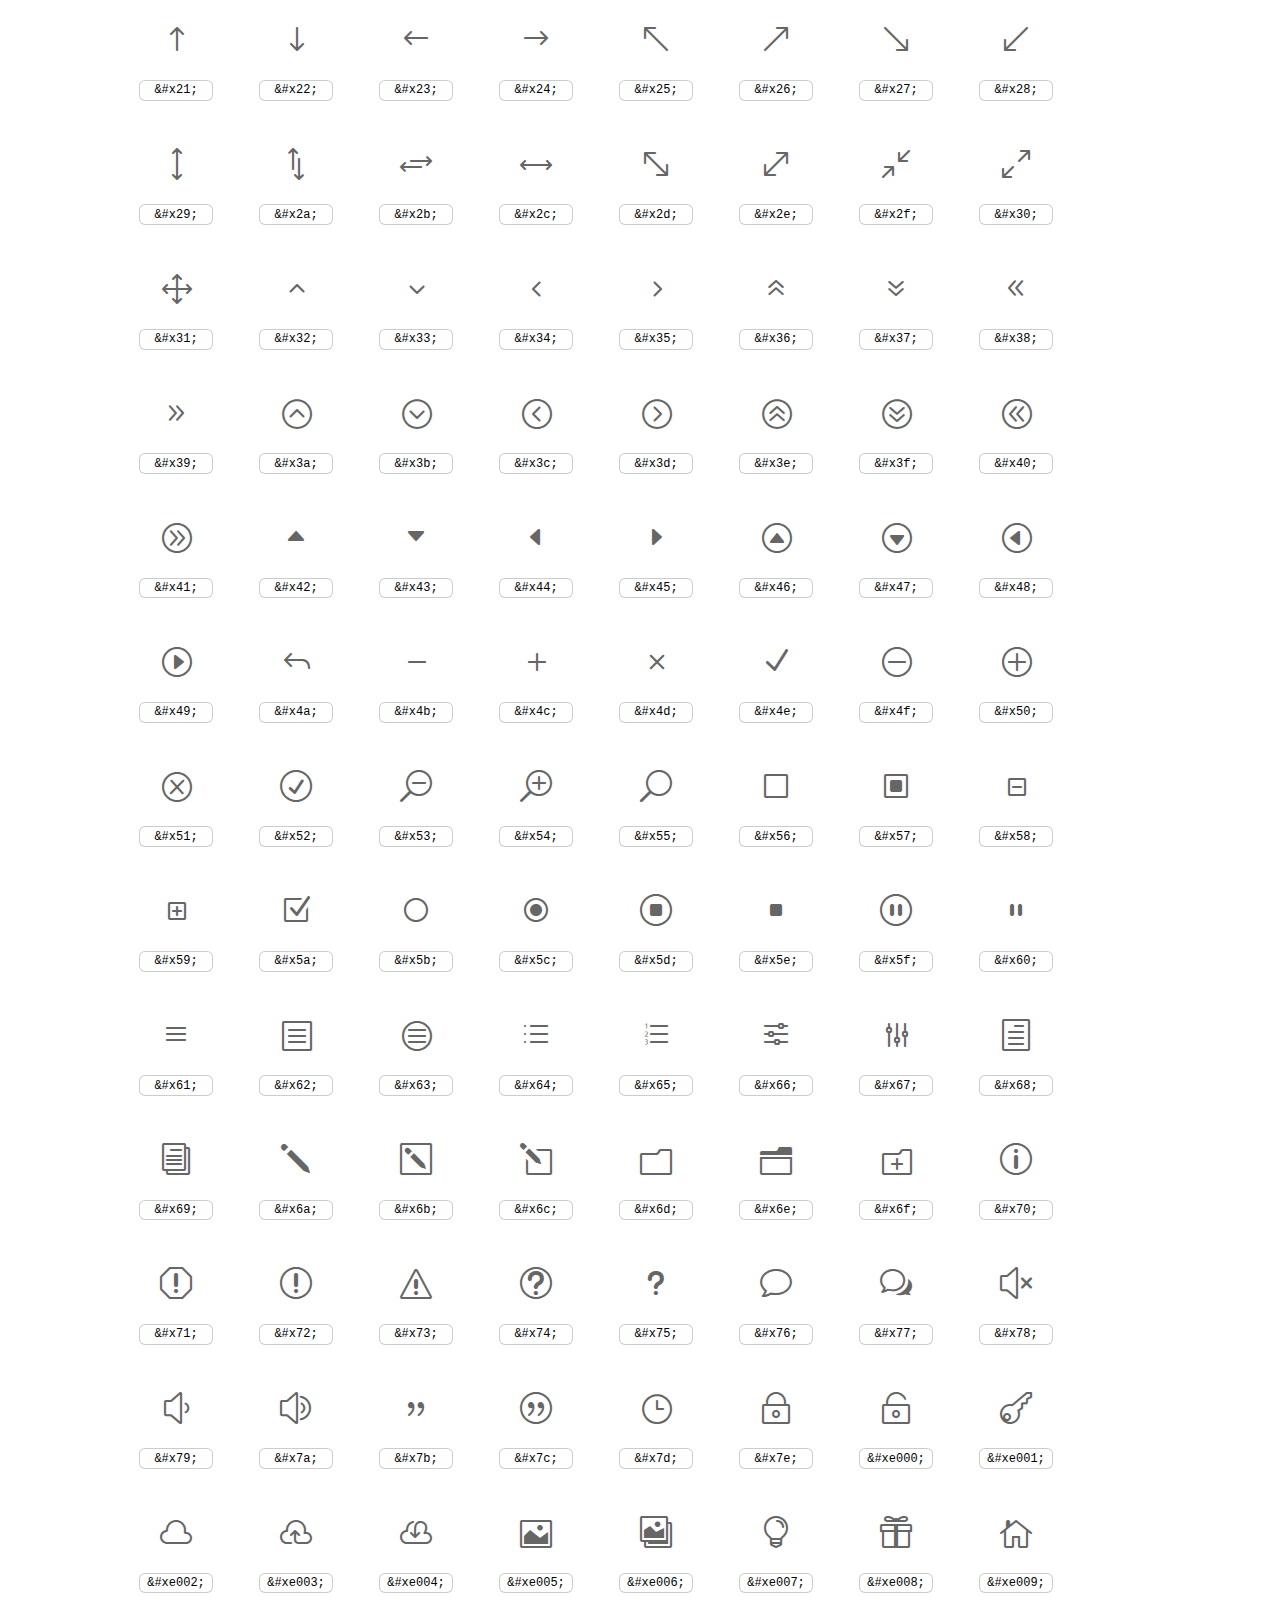
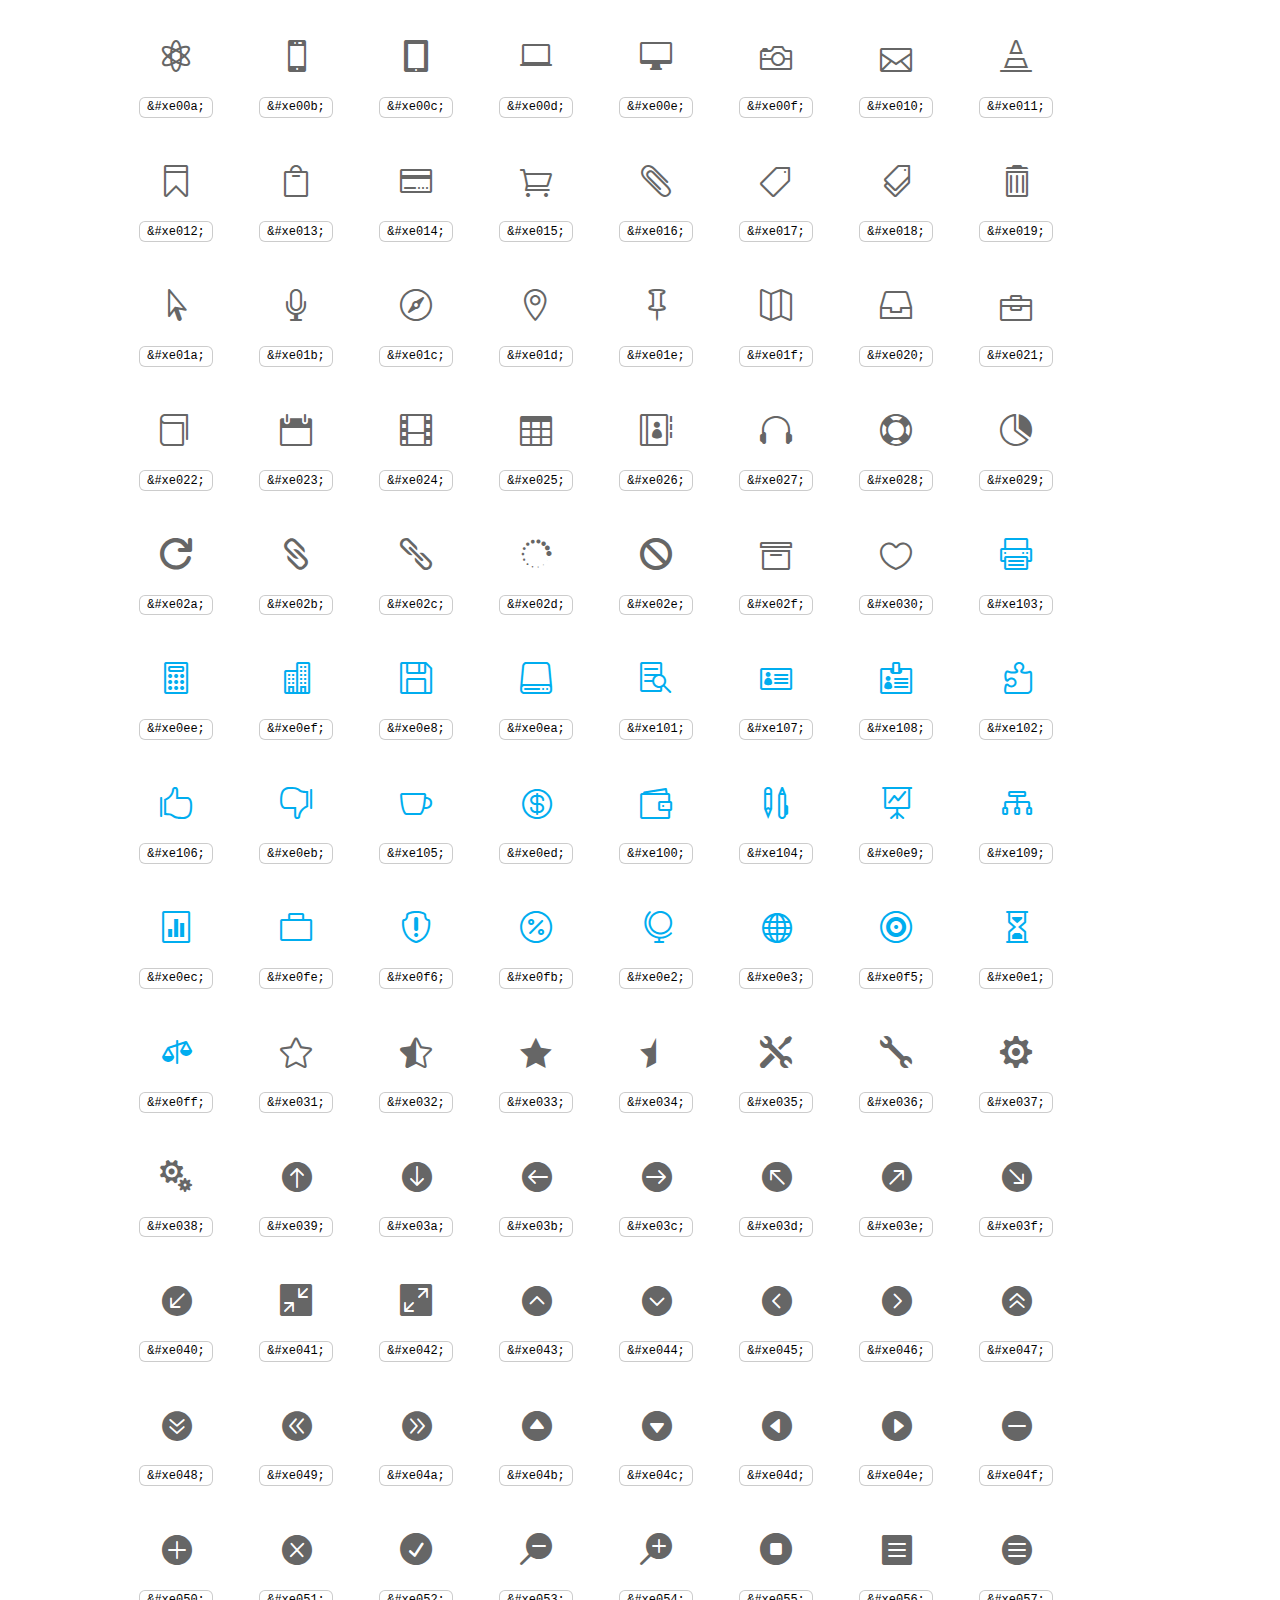
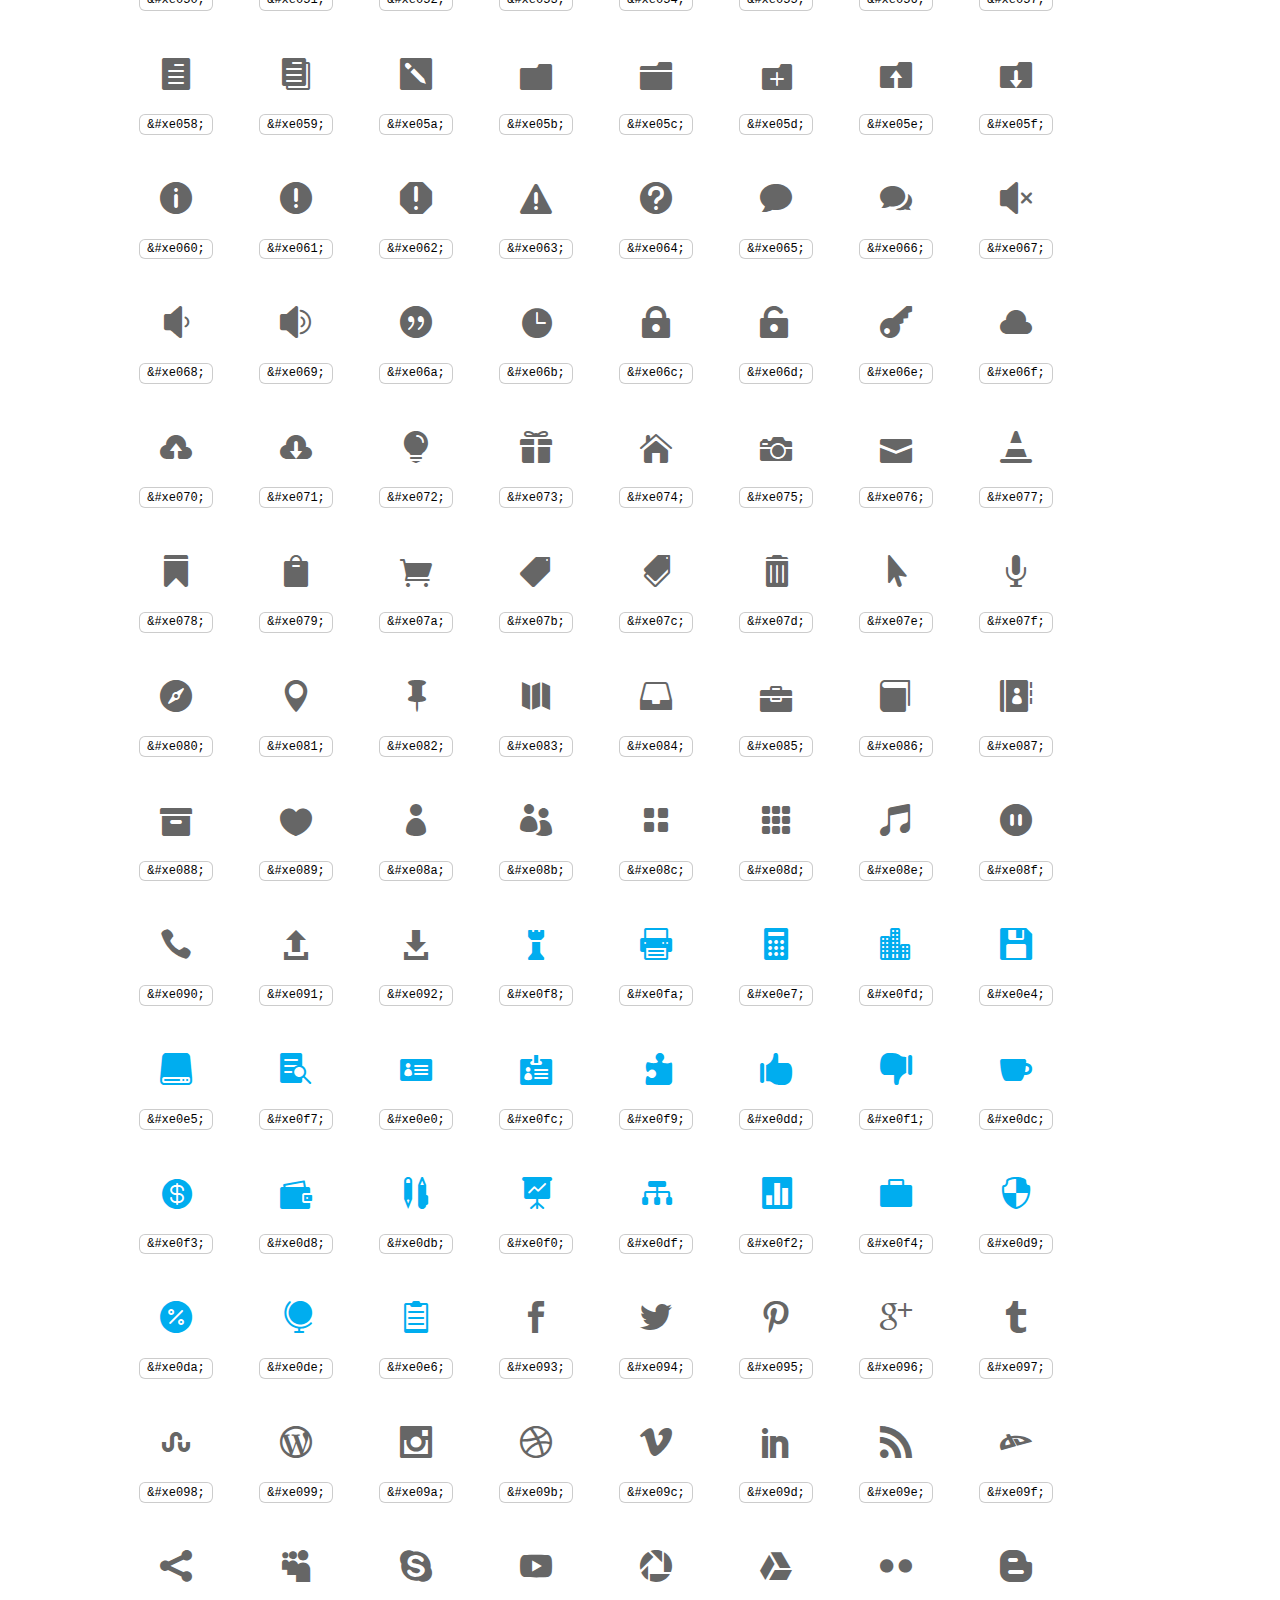
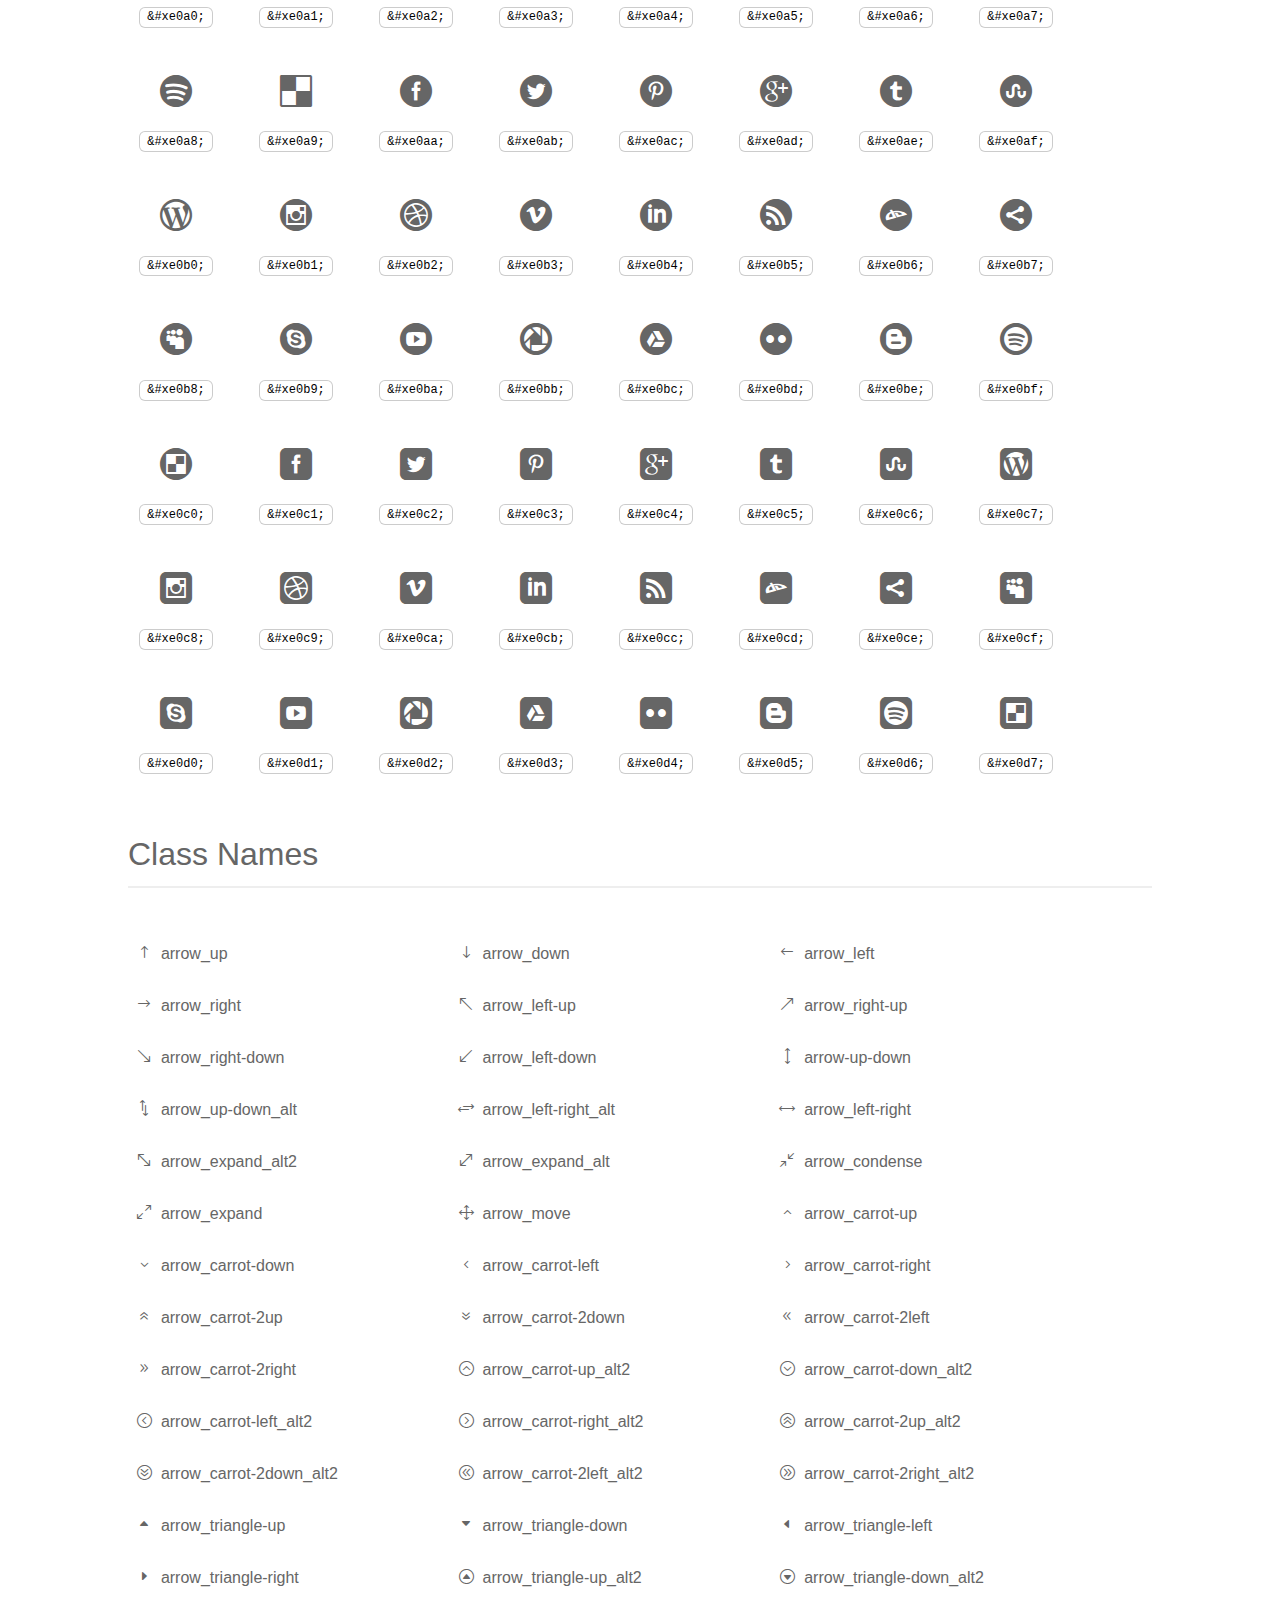
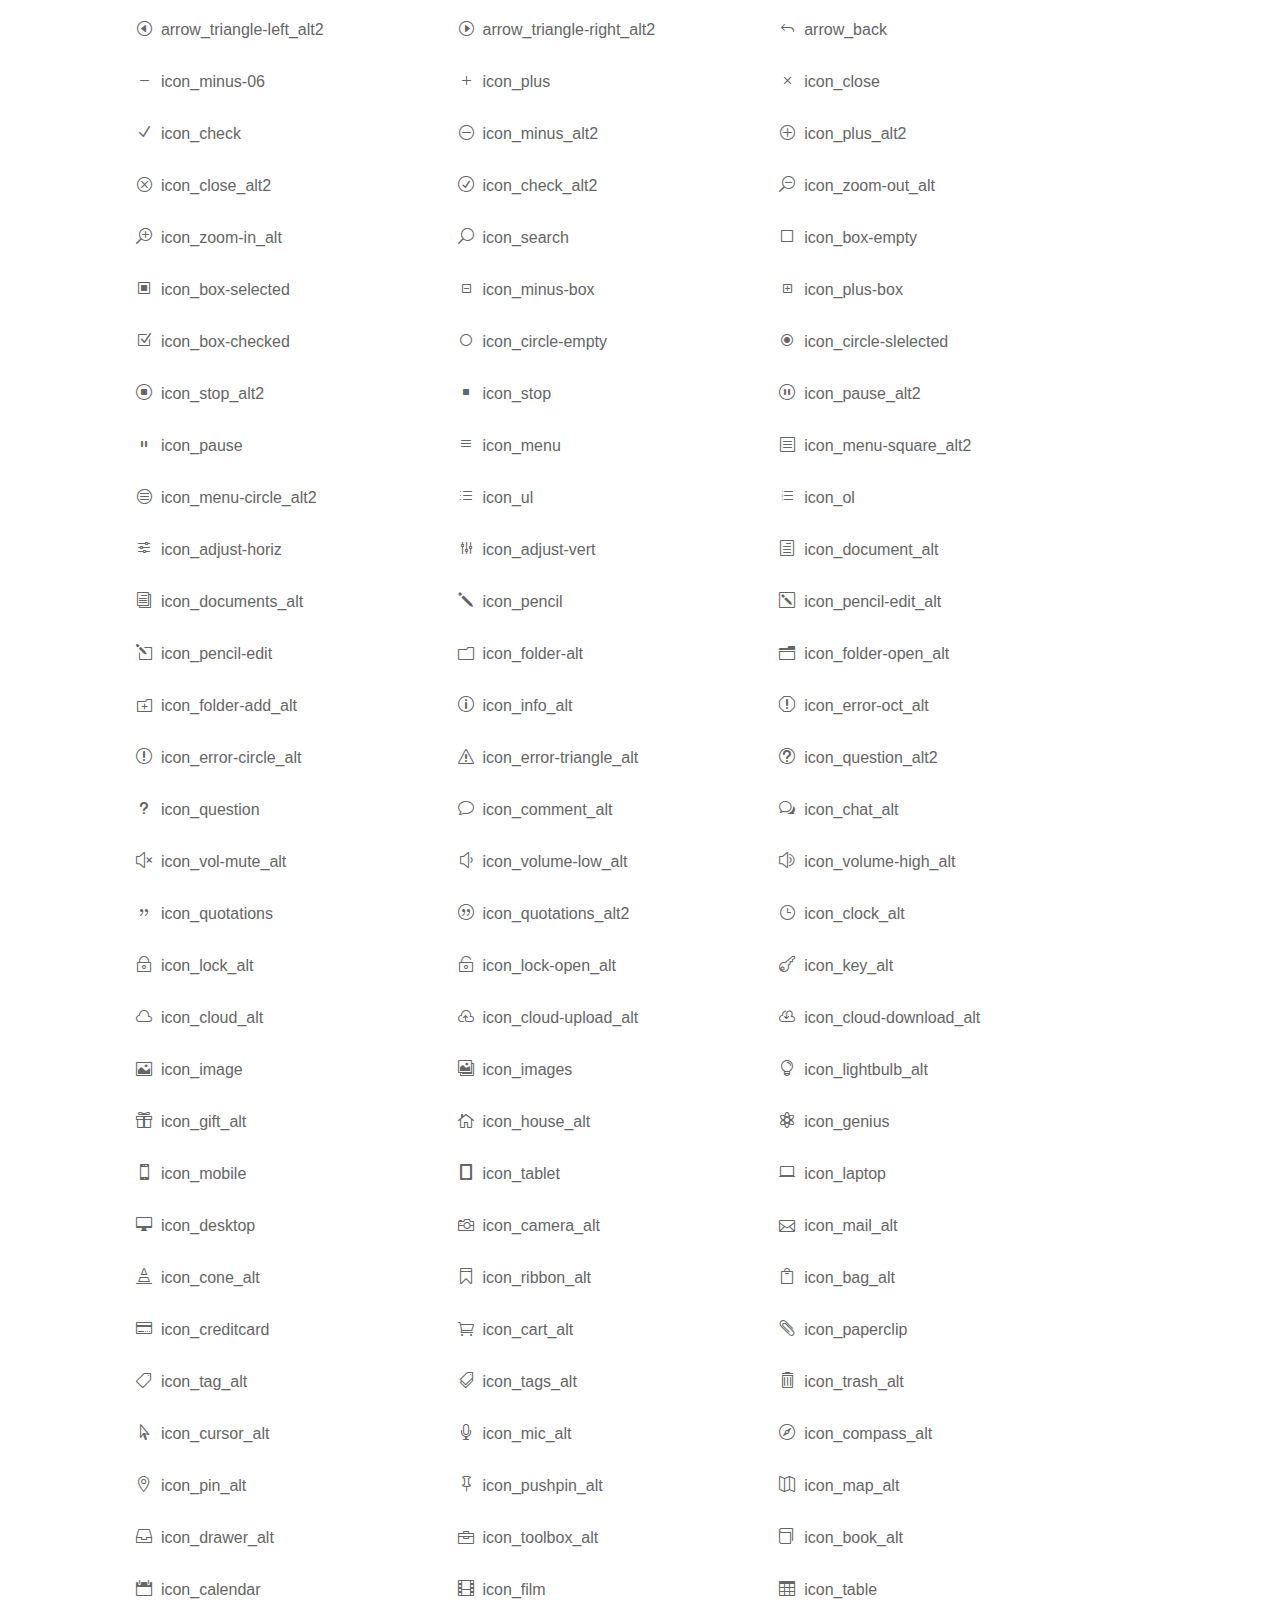
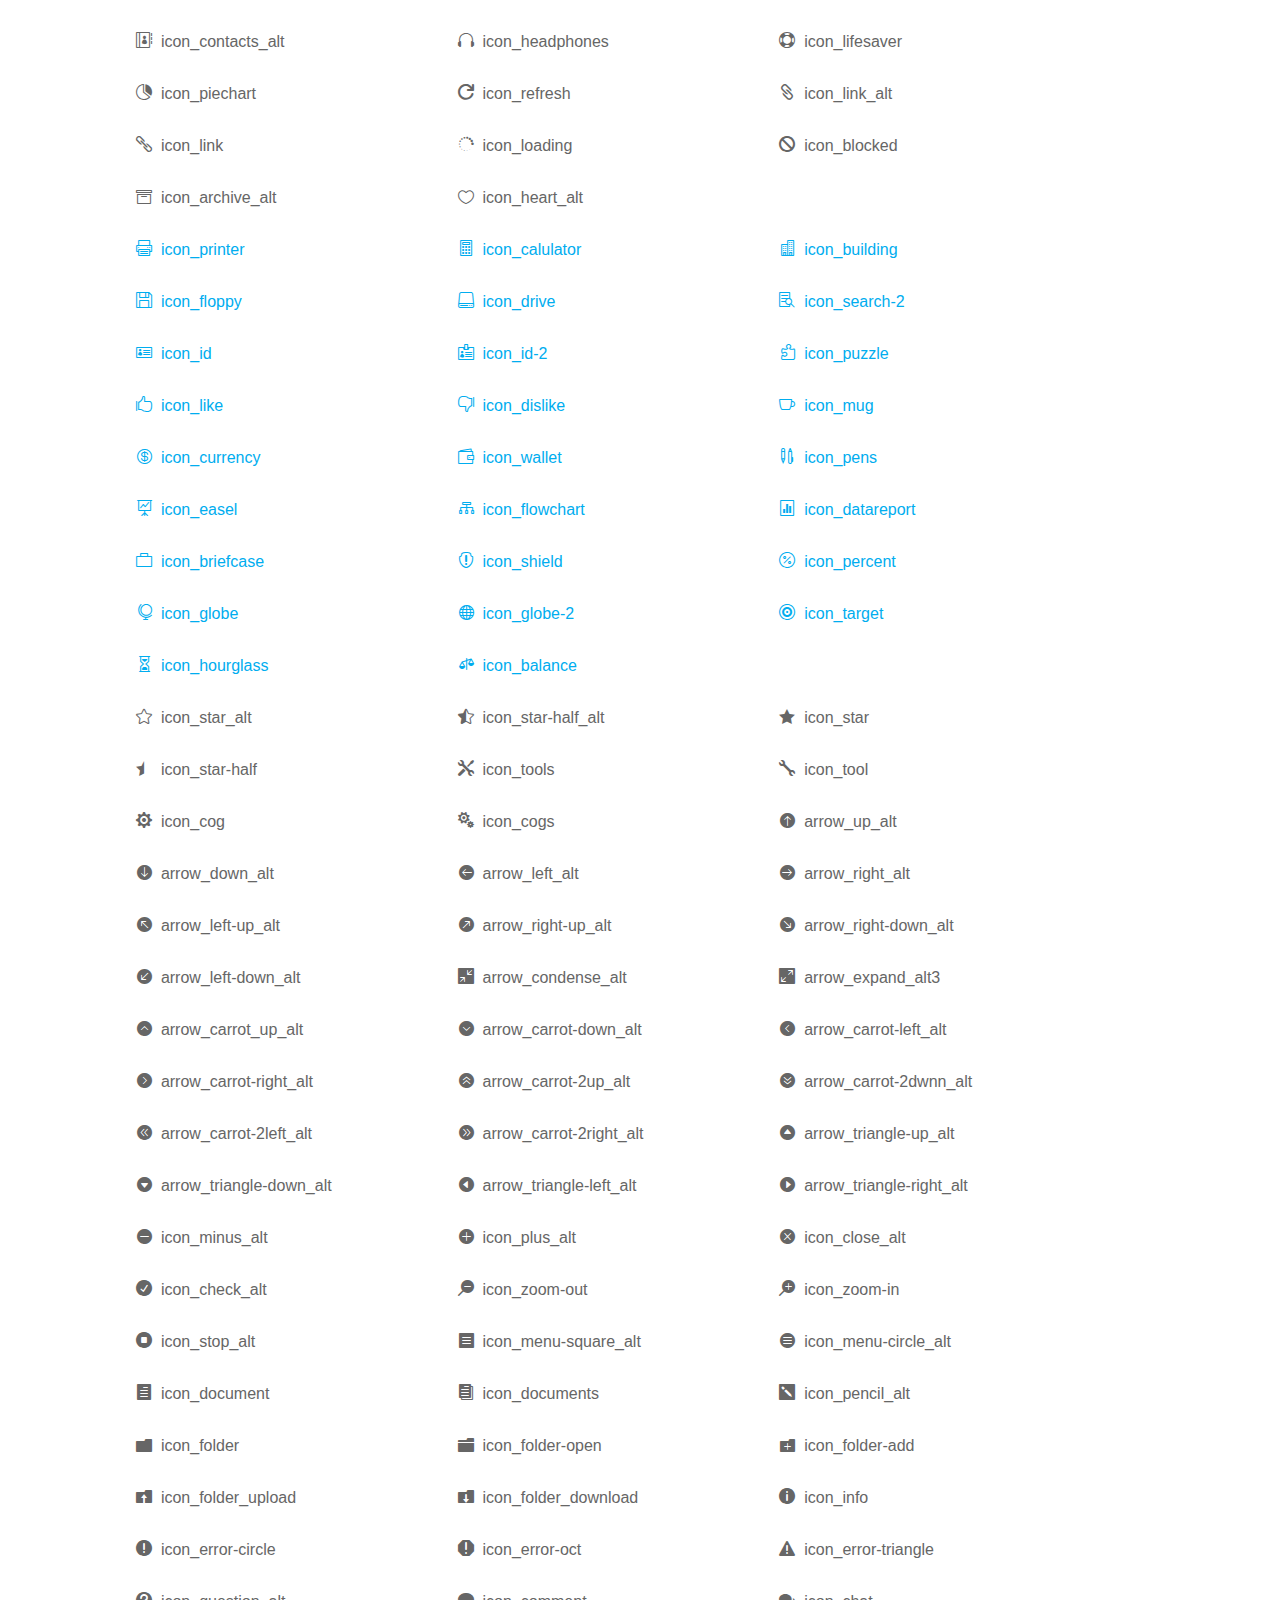
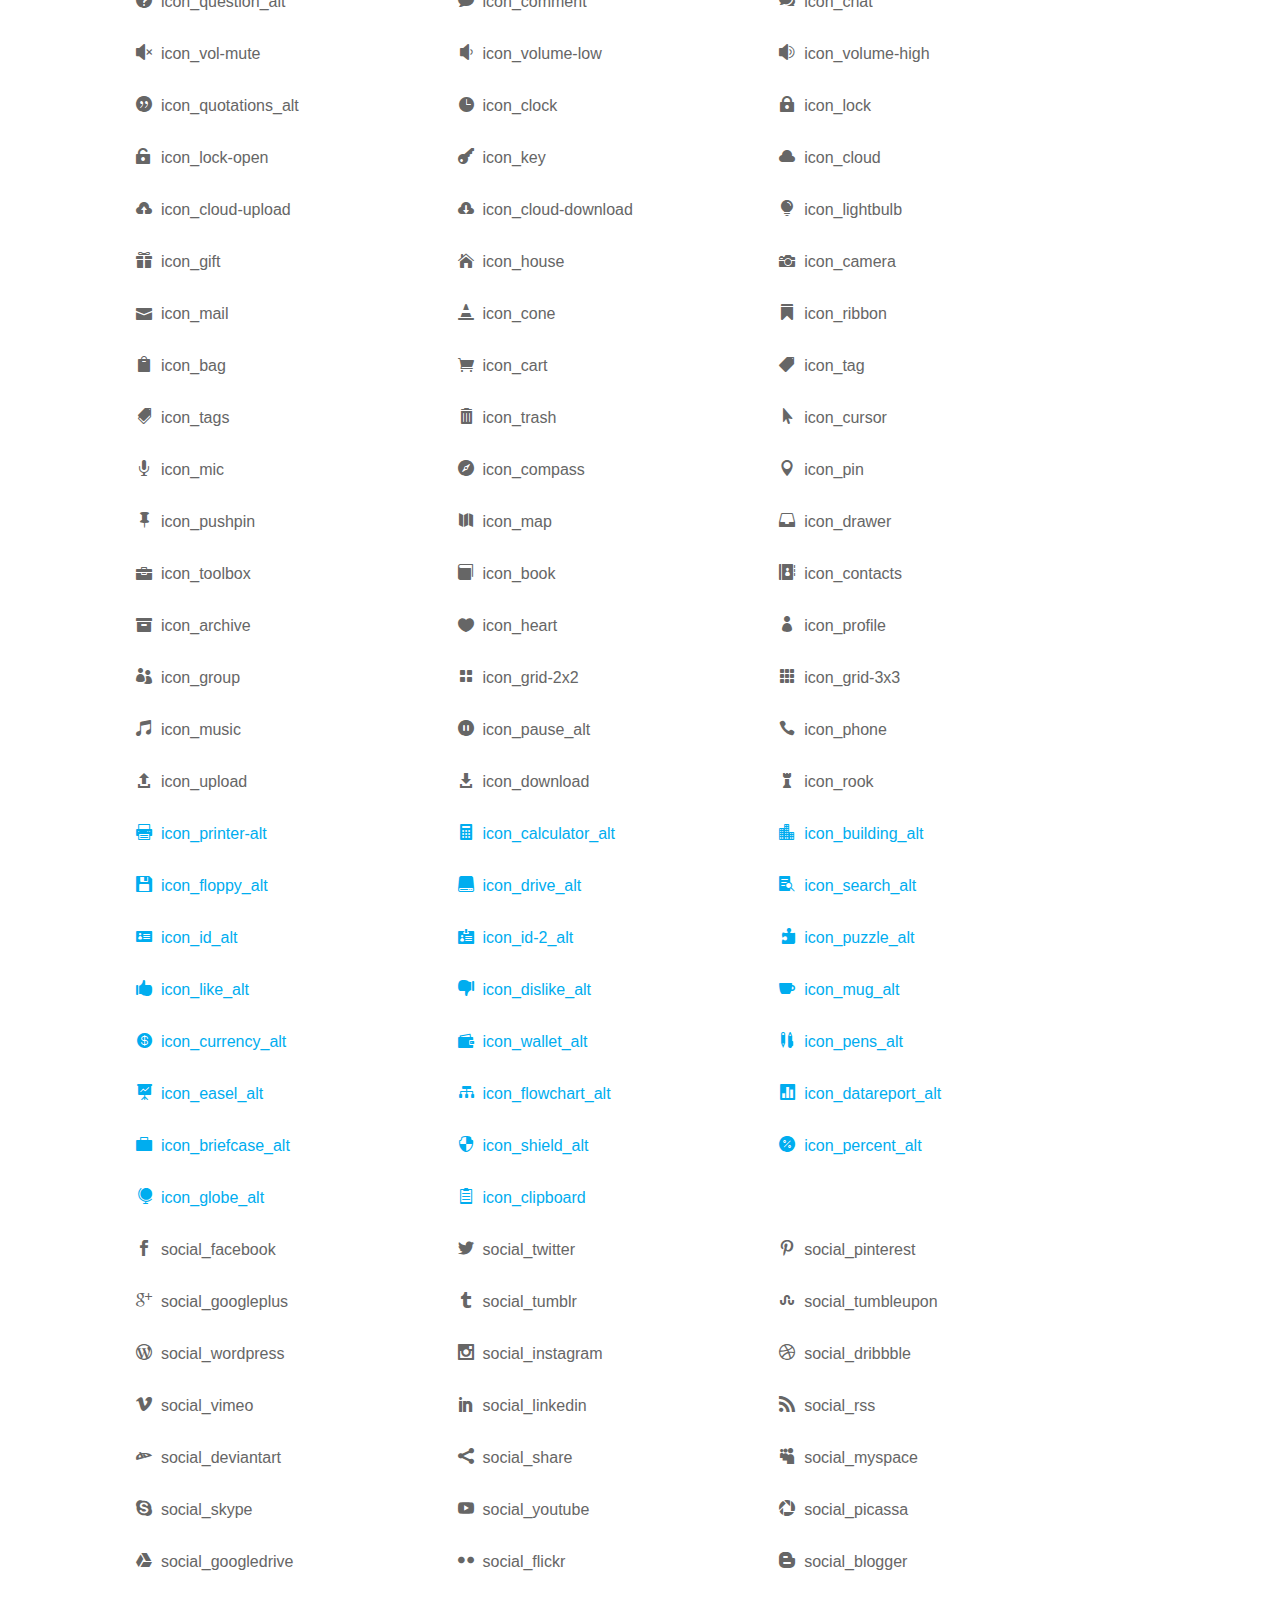
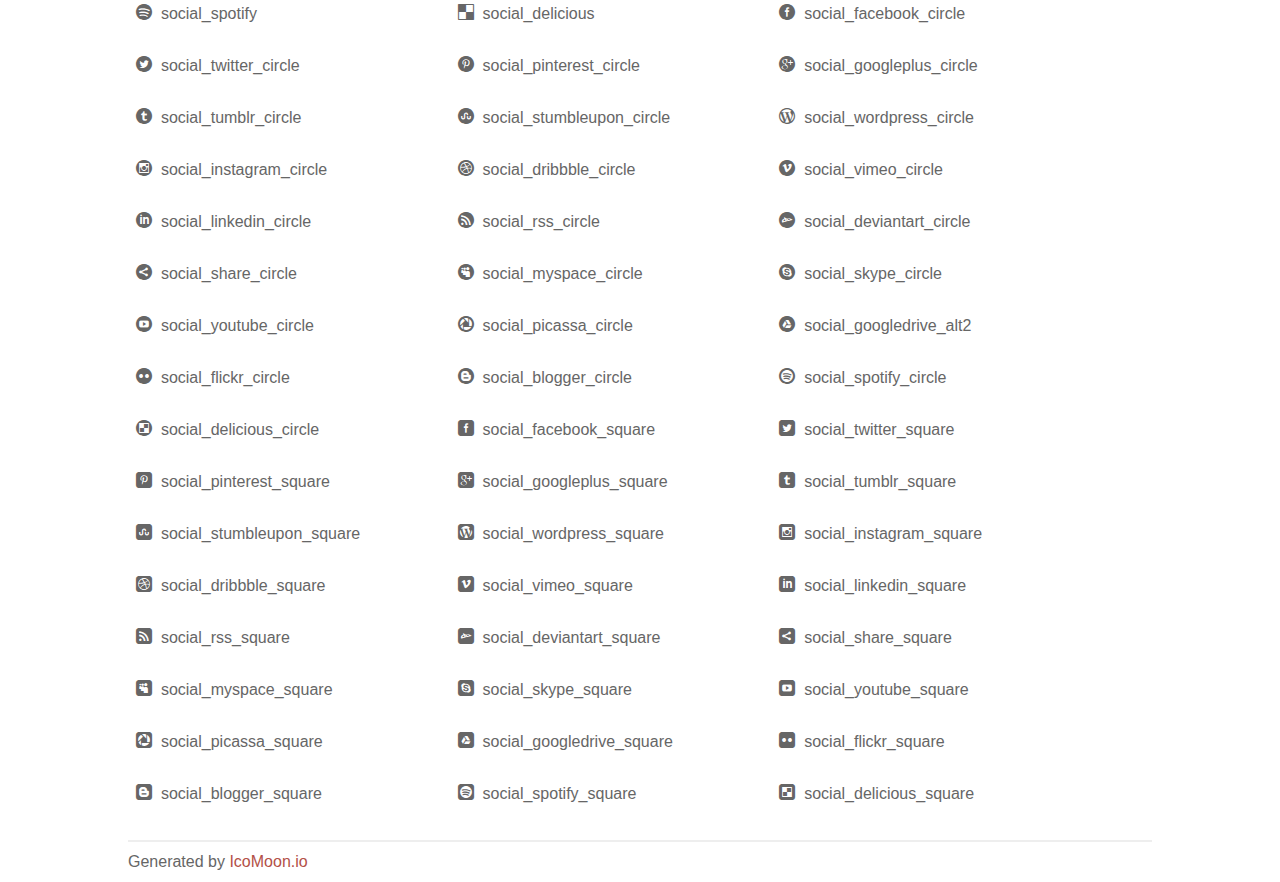
<file: css/icon_fonts/demo_icon_set_3.html>
<!doctype html>
<html>
<head>
<title>Your Font/Glyphs</title>
<link rel="stylesheet" href="css/icon_set_3.css" />
<!--[if lte IE 7]><script src="lte-ie7.js"></script><![endif]-->
<style>
	section, header, footer {display: block;}
	body {
		font-family: sans-serif;
		color: #666;
		line-height: 1.5;
		font-size: 1em;
	}
	* {
		-moz-box-sizing: border-box;
		-webkit-box-sizing: border-box;
		box-sizing: border-box;
		margin: 0;
		padding: 0;
	}
	.glyph {
		float: left;
		text-align: center;
		padding: .75em;
		margin: .4em 1.5em .75em 0;
		width: 6em;
		text-shadow: none;
	}
	
	.glyph input {
		font-family: consolas, monospace;
		font-size: 12px;
		width: 100%;
		text-align: center;
		border: 0;
		box-shadow: 0 0 0 1px #ccc;
		padding: .2em;
                -moz-border-radius: 5px;
                -webkit-border-radius: 5px;
	}
	
	

	.new {
		color:#00adef !important;
	}

	
	.w-main {
		width: 80%;
	}
	.centered {
		margin-left: auto;
		margin-right: auto;
	}
	.fs1 {
		font-size: 2em;
	}
	header {
		margin: 2em 0;
		padding-bottom: .5em;
		color: #666;
		box-shadow: 0 2px #eee;
	}
	header h1 {
		font-size: 2em;
		font-weight: normal;
	}
	.clearfix:before, .clearfix:after { content: ""; display: table; }
	.clearfix:after, .clear { clear: both; }
	footer {
		margin-top: 2em;
		padding: .5em 0;
		box-shadow: 0 -2px #eee;
	}
	a, a:visited {
		color: #B35047;
		text-decoration: none;
	}
	a:hover, a:focus {color: #000;}
	
	.box1 {
		font-size: 16px;
		display: inline-block;
		width: 30%;
		padding: .25em .5em;
		margin: 20px 10px 0 0;
	}
</style>
</head>
<body>

	<div class="w-main centered">
	<section class="mtm clearfix" id="glyphs">
	<div class="glyph">
		<div class="fs1" aria-hidden="true" data-icon="&#x21;"></div>
		<input type="text" readonly value="&amp;#x21;" />
	</div>
	<div class="glyph">
		<div class="fs1" aria-hidden="true" data-icon="&#x22;"></div>
		<input type="text" readonly value="&amp;#x22;" />
	</div>
	<div class="glyph">
		<div class="fs1" aria-hidden="true" data-icon="&#x23;"></div>
		<input type="text" readonly value="&amp;#x23;" />
	</div>
	<div class="glyph">
		<div class="fs1" aria-hidden="true" data-icon="&#x24;"></div>
		<input type="text" readonly value="&amp;#x24;" />
	</div>
	<div class="glyph">
		<div class="fs1" aria-hidden="true" data-icon="&#x25;"></div>
		<input type="text" readonly value="&amp;#x25;" />
	</div>
	<div class="glyph">
		<div class="fs1" aria-hidden="true" data-icon="&#x26;"></div>
		<input type="text" readonly value="&amp;#x26;" />
	</div>
	<div class="glyph">
		<div class="fs1" aria-hidden="true" data-icon="&#x27;"></div>
		<input type="text" readonly value="&amp;#x27;" />
	</div>
	<div class="glyph">
		<div class="fs1" aria-hidden="true" data-icon="&#x28;"></div>
		<input type="text" readonly value="&amp;#x28;" />
	</div>
	<div class="glyph">
		<div class="fs1" aria-hidden="true" data-icon="&#x29;"></div>
		<input type="text" readonly value="&amp;#x29;" />
	</div>
	<div class="glyph">
		<div class="fs1" aria-hidden="true" data-icon="&#x2a;"></div>
		<input type="text" readonly value="&amp;#x2a;" />
	</div>
	<div class="glyph">
		<div class="fs1" aria-hidden="true" data-icon="&#x2b;"></div>
		<input type="text" readonly value="&amp;#x2b;" />
	</div>
	<div class="glyph">
		<div class="fs1" aria-hidden="true" data-icon="&#x2c;"></div>
		<input type="text" readonly value="&amp;#x2c;" />
	</div>
	<div class="glyph">
		<div class="fs1" aria-hidden="true" data-icon="&#x2d;"></div>
		<input type="text" readonly value="&amp;#x2d;" />
	</div>
	<div class="glyph">
		<div class="fs1" aria-hidden="true" data-icon="&#x2e;"></div>
		<input type="text" readonly value="&amp;#x2e;" />
	</div>
	<div class="glyph">
		<div class="fs1" aria-hidden="true" data-icon="&#x2f;"></div>
		<input type="text" readonly value="&amp;#x2f;" />
	</div>
	<div class="glyph">
		<div class="fs1" aria-hidden="true" data-icon="&#x30;"></div>
		<input type="text" readonly value="&amp;#x30;" />
	</div>
	<div class="glyph">
		<div class="fs1" aria-hidden="true" data-icon="&#x31;"></div>
		<input type="text" readonly value="&amp;#x31;" />
	</div>
	<div class="glyph">
		<div class="fs1" aria-hidden="true" data-icon="&#x32;"></div>
		<input type="text" readonly value="&amp;#x32;" />
	</div>
	<div class="glyph">
		<div class="fs1" aria-hidden="true" data-icon="&#x33;"></div>
		<input type="text" readonly value="&amp;#x33;" />
	</div>
	<div class="glyph">
		<div class="fs1" aria-hidden="true" data-icon="&#x34;"></div>
		<input type="text" readonly value="&amp;#x34;" />
	</div>
	<div class="glyph">
		<div class="fs1" aria-hidden="true" data-icon="&#x35;"></div>
		<input type="text" readonly value="&amp;#x35;" />
	</div>
	<div class="glyph">
		<div class="fs1" aria-hidden="true" data-icon="&#x36;"></div>
		<input type="text" readonly value="&amp;#x36;" />
	</div>
	<div class="glyph">
		<div class="fs1" aria-hidden="true" data-icon="&#x37;"></div>
		<input type="text" readonly value="&amp;#x37;" />
	</div>
	<div class="glyph">
		<div class="fs1" aria-hidden="true" data-icon="&#x38;"></div>
		<input type="text" readonly value="&amp;#x38;" />
	</div>
	<div class="glyph">
		<div class="fs1" aria-hidden="true" data-icon="&#x39;"></div>
		<input type="text" readonly value="&amp;#x39;" />
	</div>
	<div class="glyph">
		<div class="fs1" aria-hidden="true" data-icon="&#x3a;"></div>
		<input type="text" readonly value="&amp;#x3a;" />
	</div>
	<div class="glyph">
		<div class="fs1" aria-hidden="true" data-icon="&#x3b;"></div>
		<input type="text" readonly value="&amp;#x3b;" />
	</div>
	<div class="glyph">
		<div class="fs1" aria-hidden="true" data-icon="&#x3c;"></div>
		<input type="text" readonly value="&amp;#x3c;" />
	</div>
	<div class="glyph">
		<div class="fs1" aria-hidden="true" data-icon="&#x3d;"></div>
		<input type="text" readonly value="&amp;#x3d;" />
	</div>
	<div class="glyph">
		<div class="fs1" aria-hidden="true" data-icon="&#x3e;"></div>
		<input type="text" readonly value="&amp;#x3e;" />
	</div>
	<div class="glyph">
		<div class="fs1" aria-hidden="true" data-icon="&#x3f;"></div>
		<input type="text" readonly value="&amp;#x3f;" />
	</div>
	<div class="glyph">
		<div class="fs1" aria-hidden="true" data-icon="&#x40;"></div>
		<input type="text" readonly value="&amp;#x40;" />
	</div>
	<div class="glyph">
		<div class="fs1" aria-hidden="true" data-icon="&#x41;"></div>
		<input type="text" readonly value="&amp;#x41;" />
	</div>
	<div class="glyph">
		<div class="fs1" aria-hidden="true" data-icon="&#x42;"></div>
		<input type="text" readonly value="&amp;#x42;" />
	</div>
	<div class="glyph">
		<div class="fs1" aria-hidden="true" data-icon="&#x43;"></div>
		<input type="text" readonly value="&amp;#x43;" />
	</div>
	<div class="glyph">
		<div class="fs1" aria-hidden="true" data-icon="&#x44;"></div>
		<input type="text" readonly value="&amp;#x44;" />
	</div>
	<div class="glyph">
		<div class="fs1" aria-hidden="true" data-icon="&#x45;"></div>
		<input type="text" readonly value="&amp;#x45;" />
	</div>
	<div class="glyph">
		<div class="fs1" aria-hidden="true" data-icon="&#x46;"></div>
		<input type="text" readonly value="&amp;#x46;" />
	</div>
	<div class="glyph">
		<div class="fs1" aria-hidden="true" data-icon="&#x47;"></div>
		<input type="text" readonly value="&amp;#x47;" />
	</div>
	<div class="glyph">
		<div class="fs1" aria-hidden="true" data-icon="&#x48;"></div>
		<input type="text" readonly value="&amp;#x48;" />
	</div>
	<div class="glyph">
		<div class="fs1" aria-hidden="true" data-icon="&#x49;"></div>
		<input type="text" readonly value="&amp;#x49;" />
	</div>
	<div class="glyph">
		<div class="fs1" aria-hidden="true" data-icon="&#x4a;"></div>
		<input type="text" readonly value="&amp;#x4a;" />
	</div>
	<div class="glyph">
		<div class="fs1" aria-hidden="true" data-icon="&#x4b;"></div>
		<input type="text" readonly value="&amp;#x4b;" />
	</div>
	<div class="glyph">
		<div class="fs1" aria-hidden="true" data-icon="&#x4c;"></div>
		<input type="text" readonly value="&amp;#x4c;" />
	</div>
	<div class="glyph">
		<div class="fs1" aria-hidden="true" data-icon="&#x4d;"></div>
		<input type="text" readonly value="&amp;#x4d;" />
	</div>
	<div class="glyph">
		<div class="fs1" aria-hidden="true" data-icon="&#x4e;"></div>
		<input type="text" readonly value="&amp;#x4e;" />
	</div>
	<div class="glyph">
		<div class="fs1" aria-hidden="true" data-icon="&#x4f;"></div>
		<input type="text" readonly value="&amp;#x4f;" />
	</div>
	<div class="glyph">
		<div class="fs1" aria-hidden="true" data-icon="&#x50;"></div>
		<input type="text" readonly value="&amp;#x50;" />
	</div>
	<div class="glyph">
		<div class="fs1" aria-hidden="true" data-icon="&#x51;"></div>
		<input type="text" readonly value="&amp;#x51;" />
	</div>
	<div class="glyph">
		<div class="fs1" aria-hidden="true" data-icon="&#x52;"></div>
		<input type="text" readonly value="&amp;#x52;" />
	</div>
	<div class="glyph">
		<div class="fs1" aria-hidden="true" data-icon="&#x53;"></div>
		<input type="text" readonly value="&amp;#x53;" />
	</div>
	<div class="glyph">
		<div class="fs1" aria-hidden="true" data-icon="&#x54;"></div>
		<input type="text" readonly value="&amp;#x54;" />
	</div>
	<div class="glyph">
		<div class="fs1" aria-hidden="true" data-icon="&#x55;"></div>
		<input type="text" readonly value="&amp;#x55;" />
	</div>
	<div class="glyph">
		<div class="fs1" aria-hidden="true" data-icon="&#x56;"></div>
		<input type="text" readonly value="&amp;#x56;" />
	</div>
	<div class="glyph">
		<div class="fs1" aria-hidden="true" data-icon="&#x57;"></div>
		<input type="text" readonly value="&amp;#x57;" />
	</div>
	<div class="glyph">
		<div class="fs1" aria-hidden="true" data-icon="&#x58;"></div>
		<input type="text" readonly value="&amp;#x58;" />
	</div>
	<div class="glyph">
		<div class="fs1" aria-hidden="true" data-icon="&#x59;"></div>
		<input type="text" readonly value="&amp;#x59;" />
	</div>
	<div class="glyph">
		<div class="fs1" aria-hidden="true" data-icon="&#x5a;"></div>
		<input type="text" readonly value="&amp;#x5a;" />
	</div>
	<div class="glyph">
		<div class="fs1" aria-hidden="true" data-icon="&#x5b;"></div>
		<input type="text" readonly value="&amp;#x5b;" />
	</div>
	<div class="glyph">
		<div class="fs1" aria-hidden="true" data-icon="&#x5c;"></div>
		<input type="text" readonly value="&amp;#x5c;" />
	</div>
	<div class="glyph">
		<div class="fs1" aria-hidden="true" data-icon="&#x5d;"></div>
		<input type="text" readonly value="&amp;#x5d;" />
	</div>
	<div class="glyph">
		<div class="fs1" aria-hidden="true" data-icon="&#x5e;"></div>
		<input type="text" readonly value="&amp;#x5e;" />
	</div>
	<div class="glyph">
		<div class="fs1" aria-hidden="true" data-icon="&#x5f;"></div>
		<input type="text" readonly value="&amp;#x5f;" />
	</div>
	<div class="glyph">
		<div class="fs1" aria-hidden="true" data-icon="&#x60;"></div>
		<input type="text" readonly value="&amp;#x60;" />
	</div>
	<div class="glyph">
		<div class="fs1" aria-hidden="true" data-icon="&#x61;"></div>
		<input type="text" readonly value="&amp;#x61;" />
	</div>
	<div class="glyph">
		<div class="fs1" aria-hidden="true" data-icon="&#x62;"></div>
		<input type="text" readonly value="&amp;#x62;" />
	</div>
	<div class="glyph">
		<div class="fs1" aria-hidden="true" data-icon="&#x63;"></div>
		<input type="text" readonly value="&amp;#x63;" />
	</div>
	<div class="glyph">
		<div class="fs1" aria-hidden="true" data-icon="&#x64;"></div>
		<input type="text" readonly value="&amp;#x64;" />
	</div>
	<div class="glyph">
		<div class="fs1" aria-hidden="true" data-icon="&#x65;"></div>
		<input type="text" readonly value="&amp;#x65;" />
	</div>
	<div class="glyph">
		<div class="fs1" aria-hidden="true" data-icon="&#x66;"></div>
		<input type="text" readonly value="&amp;#x66;" />
	</div>
	<div class="glyph">
		<div class="fs1" aria-hidden="true" data-icon="&#x67;"></div>
		<input type="text" readonly value="&amp;#x67;" />
	</div>
	<div class="glyph">
		<div class="fs1" aria-hidden="true" data-icon="&#x68;"></div>
		<input type="text" readonly value="&amp;#x68;" />
	</div>
	<div class="glyph">
		<div class="fs1" aria-hidden="true" data-icon="&#x69;"></div>
		<input type="text" readonly value="&amp;#x69;" />
	</div>
	<div class="glyph">
		<div class="fs1" aria-hidden="true" data-icon="&#x6a;"></div>
		<input type="text" readonly value="&amp;#x6a;" />
	</div>
	<div class="glyph">
		<div class="fs1" aria-hidden="true" data-icon="&#x6b;"></div>
		<input type="text" readonly value="&amp;#x6b;" />
	</div>
	<div class="glyph">
		<div class="fs1" aria-hidden="true" data-icon="&#x6c;"></div>
		<input type="text" readonly value="&amp;#x6c;" />
	</div>
	<div class="glyph">
		<div class="fs1" aria-hidden="true" data-icon="&#x6d;"></div>
		<input type="text" readonly value="&amp;#x6d;" />
	</div>
	<div class="glyph">
		<div class="fs1" aria-hidden="true" data-icon="&#x6e;"></div>
		<input type="text" readonly value="&amp;#x6e;" />
	</div>
	<div class="glyph">
		<div class="fs1" aria-hidden="true" data-icon="&#x6f;"></div>
		<input type="text" readonly value="&amp;#x6f;" />
	</div>
	<div class="glyph">
		<div class="fs1" aria-hidden="true" data-icon="&#x70;"></div>
		<input type="text" readonly value="&amp;#x70;" />
	</div>
	<div class="glyph">
		<div class="fs1" aria-hidden="true" data-icon="&#x71;"></div>
		<input type="text" readonly value="&amp;#x71;" />
	</div>
	<div class="glyph">
		<div class="fs1" aria-hidden="true" data-icon="&#x72;"></div>
		<input type="text" readonly value="&amp;#x72;" />
	</div>
	<div class="glyph">
		<div class="fs1" aria-hidden="true" data-icon="&#x73;"></div>
		<input type="text" readonly value="&amp;#x73;" />
	</div>
	<div class="glyph">
		<div class="fs1" aria-hidden="true" data-icon="&#x74;"></div>
		<input type="text" readonly value="&amp;#x74;" />
	</div>
	<div class="glyph">
		<div class="fs1" aria-hidden="true" data-icon="&#x75;"></div>
		<input type="text" readonly value="&amp;#x75;" />
	</div>
	<div class="glyph">
		<div class="fs1" aria-hidden="true" data-icon="&#x76;"></div>
		<input type="text" readonly value="&amp;#x76;" />
	</div>
	<div class="glyph">
		<div class="fs1" aria-hidden="true" data-icon="&#x77;"></div>
		<input type="text" readonly value="&amp;#x77;" />
	</div>
	<div class="glyph">
		<div class="fs1" aria-hidden="true" data-icon="&#x78;"></div>
		<input type="text" readonly value="&amp;#x78;" />
	</div>
	<div class="glyph">
		<div class="fs1" aria-hidden="true" data-icon="&#x79;"></div>
		<input type="text" readonly value="&amp;#x79;" />
	</div>
	<div class="glyph">
		<div class="fs1" aria-hidden="true" data-icon="&#x7a;"></div>
		<input type="text" readonly value="&amp;#x7a;" />
	</div>
	<div class="glyph">
		<div class="fs1" aria-hidden="true" data-icon="&#x7b;"></div>
		<input type="text" readonly value="&amp;#x7b;" />
	</div>
	<div class="glyph">
		<div class="fs1" aria-hidden="true" data-icon="&#x7c;"></div>
		<input type="text" readonly value="&amp;#x7c;" />
	</div>
	<div class="glyph">
		<div class="fs1" aria-hidden="true" data-icon="&#x7d;"></div>
		<input type="text" readonly value="&amp;#x7d;" />
	</div>
	<div class="glyph">
		<div class="fs1" aria-hidden="true" data-icon="&#x7e;"></div>
		<input type="text" readonly value="&amp;#x7e;" />
	</div>
	<div class="glyph">
		<div class="fs1" aria-hidden="true" data-icon="&#xe000;"></div>
		<input type="text" readonly value="&amp;#xe000;" />
	</div>
	<div class="glyph">
		<div class="fs1" aria-hidden="true" data-icon="&#xe001;"></div>
		<input type="text" readonly value="&amp;#xe001;" />
	</div>
	<div class="glyph">
		<div class="fs1" aria-hidden="true" data-icon="&#xe002;"></div>
		<input type="text" readonly value="&amp;#xe002;" />
	</div>
	<div class="glyph">
		<div class="fs1" aria-hidden="true" data-icon="&#xe003;"></div>
		<input type="text" readonly value="&amp;#xe003;" />
	</div>
	<div class="glyph">
		<div class="fs1" aria-hidden="true" data-icon="&#xe004;"></div>
		<input type="text" readonly value="&amp;#xe004;" />
	</div>
	<div class="glyph">
		<div class="fs1" aria-hidden="true" data-icon="&#xe005;"></div>
		<input type="text" readonly value="&amp;#xe005;" />
	</div>
	<div class="glyph">
		<div class="fs1" aria-hidden="true" data-icon="&#xe006;"></div>
		<input type="text" readonly value="&amp;#xe006;" />
	</div>
	<div class="glyph">
		<div class="fs1" aria-hidden="true" data-icon="&#xe007;"></div>
		<input type="text" readonly value="&amp;#xe007;" />
	</div>
	<div class="glyph">
		<div class="fs1" aria-hidden="true" data-icon="&#xe008;"></div>
		<input type="text" readonly value="&amp;#xe008;" />
	</div>
	<div class="glyph">
		<div class="fs1" aria-hidden="true" data-icon="&#xe009;"></div>
		<input type="text" readonly value="&amp;#xe009;" />
	</div>
	<div class="glyph">
		<div class="fs1" aria-hidden="true" data-icon="&#xe00a;"></div>
		<input type="text" readonly value="&amp;#xe00a;" />
	</div>
	<div class="glyph">
		<div class="fs1" aria-hidden="true" data-icon="&#xe00b;"></div>
		<input type="text" readonly value="&amp;#xe00b;" />
	</div>
	<div class="glyph">
		<div class="fs1" aria-hidden="true" data-icon="&#xe00c;"></div>
		<input type="text" readonly value="&amp;#xe00c;" />
	</div>
	<div class="glyph">
		<div class="fs1" aria-hidden="true" data-icon="&#xe00d;"></div>
		<input type="text" readonly value="&amp;#xe00d;" />
	</div>
	<div class="glyph">
		<div class="fs1" aria-hidden="true" data-icon="&#xe00e;"></div>
		<input type="text" readonly value="&amp;#xe00e;" />
	</div>
	<div class="glyph">
		<div class="fs1" aria-hidden="true" data-icon="&#xe00f;"></div>
		<input type="text" readonly value="&amp;#xe00f;" />
	</div>
	<div class="glyph">
		<div class="fs1" aria-hidden="true" data-icon="&#xe010;"></div>
		<input type="text" readonly value="&amp;#xe010;" />
	</div>
	<div class="glyph">
		<div class="fs1" aria-hidden="true" data-icon="&#xe011;"></div>
		<input type="text" readonly value="&amp;#xe011;" />
	</div>
	<div class="glyph">
		<div class="fs1" aria-hidden="true" data-icon="&#xe012;"></div>
		<input type="text" readonly value="&amp;#xe012;" />
	</div>
	<div class="glyph">
		<div class="fs1" aria-hidden="true" data-icon="&#xe013;"></div>
		<input type="text" readonly value="&amp;#xe013;" />
	</div>
	<div class="glyph">
		<div class="fs1" aria-hidden="true" data-icon="&#xe014;"></div>
		<input type="text" readonly value="&amp;#xe014;" />
	</div>
	<div class="glyph">
		<div class="fs1" aria-hidden="true" data-icon="&#xe015;"></div>
		<input type="text" readonly value="&amp;#xe015;" />
	</div>
	<div class="glyph">
		<div class="fs1" aria-hidden="true" data-icon="&#xe016;"></div>
		<input type="text" readonly value="&amp;#xe016;" />
	</div>
	<div class="glyph">
		<div class="fs1" aria-hidden="true" data-icon="&#xe017;"></div>
		<input type="text" readonly value="&amp;#xe017;" />
	</div>
	<div class="glyph">
		<div class="fs1" aria-hidden="true" data-icon="&#xe018;"></div>
		<input type="text" readonly value="&amp;#xe018;" />
	</div>
	<div class="glyph">
		<div class="fs1" aria-hidden="true" data-icon="&#xe019;"></div>
		<input type="text" readonly value="&amp;#xe019;" />
	</div>
	<div class="glyph">
		<div class="fs1" aria-hidden="true" data-icon="&#xe01a;"></div>
		<input type="text" readonly value="&amp;#xe01a;" />
	</div>
	<div class="glyph">
		<div class="fs1" aria-hidden="true" data-icon="&#xe01b;"></div>
		<input type="text" readonly value="&amp;#xe01b;" />
	</div>
	<div class="glyph">
		<div class="fs1" aria-hidden="true" data-icon="&#xe01c;"></div>
		<input type="text" readonly value="&amp;#xe01c;" />
	</div>
	<div class="glyph">
		<div class="fs1" aria-hidden="true" data-icon="&#xe01d;"></div>
		<input type="text" readonly value="&amp;#xe01d;" />
	</div>
	<div class="glyph">
		<div class="fs1" aria-hidden="true" data-icon="&#xe01e;"></div>
		<input type="text" readonly value="&amp;#xe01e;" />
	</div>
	<div class="glyph">
		<div class="fs1" aria-hidden="true" data-icon="&#xe01f;"></div>
		<input type="text" readonly value="&amp;#xe01f;" />
	</div>
	<div class="glyph">
		<div class="fs1" aria-hidden="true" data-icon="&#xe020;"></div>
		<input type="text" readonly value="&amp;#xe020;" />
	</div>
	<div class="glyph">
		<div class="fs1" aria-hidden="true" data-icon="&#xe021;"></div>
		<input type="text" readonly value="&amp;#xe021;" />
	</div>
	<div class="glyph">
		<div class="fs1" aria-hidden="true" data-icon="&#xe022;"></div>
		<input type="text" readonly value="&amp;#xe022;" />
	</div>
	<div class="glyph">
		<div class="fs1" aria-hidden="true" data-icon="&#xe023;"></div>
		<input type="text" readonly value="&amp;#xe023;" />
	</div>
	<div class="glyph">
		<div class="fs1" aria-hidden="true" data-icon="&#xe024;"></div>
		<input type="text" readonly value="&amp;#xe024;" />
	</div>
	<div class="glyph">
		<div class="fs1" aria-hidden="true" data-icon="&#xe025;"></div>
		<input type="text" readonly value="&amp;#xe025;" />
	</div>
	<div class="glyph">
		<div class="fs1" aria-hidden="true" data-icon="&#xe026;"></div>
		<input type="text" readonly value="&amp;#xe026;" />
	</div>
	<div class="glyph">
		<div class="fs1" aria-hidden="true" data-icon="&#xe027;"></div>
		<input type="text" readonly value="&amp;#xe027;" />
	</div>
	<div class="glyph">
		<div class="fs1" aria-hidden="true" data-icon="&#xe028;"></div>
		<input type="text" readonly value="&amp;#xe028;" />
	</div>
	<div class="glyph">
		<div class="fs1" aria-hidden="true" data-icon="&#xe029;"></div>
		<input type="text" readonly value="&amp;#xe029;" />
	</div>
	<div class="glyph">
		<div class="fs1" aria-hidden="true" data-icon="&#xe02a;"></div>
		<input type="text" readonly value="&amp;#xe02a;" />
	</div>
	<div class="glyph">
		<div class="fs1" aria-hidden="true" data-icon="&#xe02b;"></div>
		<input type="text" readonly value="&amp;#xe02b;" />
	</div>
	<div class="glyph">
		<div class="fs1" aria-hidden="true" data-icon="&#xe02c;"></div>
		<input type="text" readonly value="&amp;#xe02c;" />
	</div>
	<div class="glyph">
		<div class="fs1" aria-hidden="true" data-icon="&#xe02d;"></div>
		<input type="text" readonly value="&amp;#xe02d;" />
	</div>
	<div class="glyph">
		<div class="fs1" aria-hidden="true" data-icon="&#xe02e;"></div>
		<input type="text" readonly value="&amp;#xe02e;" />
	</div>
	<div class="glyph">
		<div class="fs1" aria-hidden="true" data-icon="&#xe02f;"></div>
		<input type="text" readonly value="&amp;#xe02f;" />
	</div>
	<div class="glyph">
		<div class="fs1" aria-hidden="true" data-icon="&#xe030;"></div>
		<input type="text" readonly value="&amp;#xe030;" />
	</div>
    
    <div class="new">
    
    <div class="glyph">
		<div class="fs1" aria-hidden="true" data-icon="&#xe103;"></div>
		<input type="text" readonly value="&amp;#xe103;" />
	</div>
	<div class="glyph">
		<div class="fs1" aria-hidden="true" data-icon="&#xe0ee;"></div>
		<input type="text" readonly value="&amp;#xe0ee;" />
	</div>
	<div class="glyph">
		<div class="fs1" aria-hidden="true" data-icon="&#xe0ef;"></div>
		<input type="text" readonly value="&amp;#xe0ef;" />
	</div>
	<div class="glyph">
		<div class="fs1" aria-hidden="true" data-icon="&#xe0e8;"></div>
		<input type="text" readonly value="&amp;#xe0e8;" />
	</div>
	<div class="glyph">
		<div class="fs1" aria-hidden="true" data-icon="&#xe0ea;"></div>
		<input type="text" readonly value="&amp;#xe0ea;" />
	</div>
	<div class="glyph">
		<div class="fs1" aria-hidden="true" data-icon="&#xe101;"></div>
		<input type="text" readonly value="&amp;#xe101;" />
	</div>
	<div class="glyph">
		<div class="fs1" aria-hidden="true" data-icon="&#xe107;"></div>
		<input type="text" readonly value="&amp;#xe107;" />
	</div>
	<div class="glyph">
		<div class="fs1" aria-hidden="true" data-icon="&#xe108;"></div>
		<input type="text" readonly value="&amp;#xe108;" />
	</div>
	<div class="glyph">
		<div class="fs1" aria-hidden="true" data-icon="&#xe102;"></div>
		<input type="text" readonly value="&amp;#xe102;" />
	</div>
	<div class="glyph">
		<div class="fs1" aria-hidden="true" data-icon="&#xe106;"></div>
		<input type="text" readonly value="&amp;#xe106;" />
	</div>
	<div class="glyph">
		<div class="fs1" aria-hidden="true" data-icon="&#xe0eb;"></div>
		<input type="text" readonly value="&amp;#xe0eb;" />
	</div>
	<div class="glyph">
		<div class="fs1" aria-hidden="true" data-icon="&#xe105;"></div>
		<input type="text" readonly value="&amp;#xe105;" />
	</div>
	<div class="glyph">
		<div class="fs1" aria-hidden="true" data-icon="&#xe0ed;"></div>
		<input type="text" readonly value="&amp;#xe0ed;" />
	</div>
	<div class="glyph">
		<div class="fs1" aria-hidden="true" data-icon="&#xe100;"></div>
		<input type="text" readonly value="&amp;#xe100;" />
	</div>
	<div class="glyph">
		<div class="fs1" aria-hidden="true" data-icon="&#xe104;"></div>
		<input type="text" readonly value="&amp;#xe104;" />
	</div>
	<div class="glyph">
		<div class="fs1" aria-hidden="true" data-icon="&#xe0e9;"></div>
		<input type="text" readonly value="&amp;#xe0e9;" />
	</div>
	<div class="glyph">
		<div class="fs1" aria-hidden="true" data-icon="&#xe109;"></div>
		<input type="text" readonly value="&amp;#xe109;" />
	</div>
	<div class="glyph">
		<div class="fs1" aria-hidden="true" data-icon="&#xe0ec;"></div>
		<input type="text" readonly value="&amp;#xe0ec;" />
	</div>
	<div class="glyph">
		<div class="fs1" aria-hidden="true" data-icon="&#xe0fe;"></div>
		<input type="text" readonly value="&amp;#xe0fe;" />
	</div>
	<div class="glyph">
		<div class="fs1" aria-hidden="true" data-icon="&#xe0f6;"></div>
		<input type="text" readonly value="&amp;#xe0f6;" />
	</div>
	<div class="glyph">
		<div class="fs1" aria-hidden="true" data-icon="&#xe0fb;"></div>
		<input type="text" readonly value="&amp;#xe0fb;" />
	</div>
	<div class="glyph">
		<div class="fs1" aria-hidden="true" data-icon="&#xe0e2;"></div>
		<input type="text" readonly value="&amp;#xe0e2;" />
	</div>
	<div class="glyph">
		<div class="fs1" aria-hidden="true" data-icon="&#xe0e3;"></div>
		<input type="text" readonly value="&amp;#xe0e3;" />
	</div>
	<div class="glyph">
		<div class="fs1" aria-hidden="true" data-icon="&#xe0f5;"></div>
		<input type="text" readonly value="&amp;#xe0f5;" />
	</div>
	<div class="glyph">
		<div class="fs1" aria-hidden="true" data-icon="&#xe0e1;"></div>
		<input type="text" readonly value="&amp;#xe0e1;" />
	</div>
	<div class="glyph">
		<div class="fs1" aria-hidden="true" data-icon="&#xe0ff;"></div>
		<input type="text" readonly value="&amp;#xe0ff;" />
	</div>
    
    </div>
    
	<div class="glyph">
		<div class="fs1" aria-hidden="true" data-icon="&#xe031;"></div>
		<input type="text" readonly value="&amp;#xe031;" />
	</div>
	<div class="glyph">
		<div class="fs1" aria-hidden="true" data-icon="&#xe032;"></div>
		<input type="text" readonly value="&amp;#xe032;" />
	</div>
	<div class="glyph">
		<div class="fs1" aria-hidden="true" data-icon="&#xe033;"></div>
		<input type="text" readonly value="&amp;#xe033;" />
	</div>
	<div class="glyph">
		<div class="fs1" aria-hidden="true" data-icon="&#xe034;"></div>
		<input type="text" readonly value="&amp;#xe034;" />
	</div>
	<div class="glyph">
		<div class="fs1" aria-hidden="true" data-icon="&#xe035;"></div>
		<input type="text" readonly value="&amp;#xe035;" />
	</div>
	<div class="glyph">
		<div class="fs1" aria-hidden="true" data-icon="&#xe036;"></div>
		<input type="text" readonly value="&amp;#xe036;" />
	</div>
	<div class="glyph">
		<div class="fs1" aria-hidden="true" data-icon="&#xe037;"></div>
		<input type="text" readonly value="&amp;#xe037;" />
	</div>
	<div class="glyph">
		<div class="fs1" aria-hidden="true" data-icon="&#xe038;"></div>
		<input type="text" readonly value="&amp;#xe038;" />
	</div>
	<div class="glyph">
		<div class="fs1" aria-hidden="true" data-icon="&#xe039;"></div>
		<input type="text" readonly value="&amp;#xe039;" />
	</div>
	<div class="glyph">
		<div class="fs1" aria-hidden="true" data-icon="&#xe03a;"></div>
		<input type="text" readonly value="&amp;#xe03a;" />
	</div>
	<div class="glyph">
		<div class="fs1" aria-hidden="true" data-icon="&#xe03b;"></div>
		<input type="text" readonly value="&amp;#xe03b;" />
	</div>
	<div class="glyph">
		<div class="fs1" aria-hidden="true" data-icon="&#xe03c;"></div>
		<input type="text" readonly value="&amp;#xe03c;" />
	</div>
	<div class="glyph">
		<div class="fs1" aria-hidden="true" data-icon="&#xe03d;"></div>
		<input type="text" readonly value="&amp;#xe03d;" />
	</div>
	<div class="glyph">
		<div class="fs1" aria-hidden="true" data-icon="&#xe03e;"></div>
		<input type="text" readonly value="&amp;#xe03e;" />
	</div>
	<div class="glyph">
		<div class="fs1" aria-hidden="true" data-icon="&#xe03f;"></div>
		<input type="text" readonly value="&amp;#xe03f;" />
	</div>
	<div class="glyph">
		<div class="fs1" aria-hidden="true" data-icon="&#xe040;"></div>
		<input type="text" readonly value="&amp;#xe040;" />
	</div>
	<div class="glyph">
		<div class="fs1" aria-hidden="true" data-icon="&#xe041;"></div>
		<input type="text" readonly value="&amp;#xe041;" />
	</div>
	<div class="glyph">
		<div class="fs1" aria-hidden="true" data-icon="&#xe042;"></div>
		<input type="text" readonly value="&amp;#xe042;" />
	</div>
	<div class="glyph">
		<div class="fs1" aria-hidden="true" data-icon="&#xe043;"></div>
		<input type="text" readonly value="&amp;#xe043;" />
	</div>
	<div class="glyph">
		<div class="fs1" aria-hidden="true" data-icon="&#xe044;"></div>
		<input type="text" readonly value="&amp;#xe044;" />
	</div>
	<div class="glyph">
		<div class="fs1" aria-hidden="true" data-icon="&#xe045;"></div>
		<input type="text" readonly value="&amp;#xe045;" />
	</div>
	<div class="glyph">
		<div class="fs1" aria-hidden="true" data-icon="&#xe046;"></div>
		<input type="text" readonly value="&amp;#xe046;" />
	</div>
	<div class="glyph">
		<div class="fs1" aria-hidden="true" data-icon="&#xe047;"></div>
		<input type="text" readonly value="&amp;#xe047;" />
	</div>
	<div class="glyph">
		<div class="fs1" aria-hidden="true" data-icon="&#xe048;"></div>
		<input type="text" readonly value="&amp;#xe048;" />
	</div>
	<div class="glyph">
		<div class="fs1" aria-hidden="true" data-icon="&#xe049;"></div>
		<input type="text" readonly value="&amp;#xe049;" />
	</div>
	<div class="glyph">
		<div class="fs1" aria-hidden="true" data-icon="&#xe04a;"></div>
		<input type="text" readonly value="&amp;#xe04a;" />
	</div>
	<div class="glyph">
		<div class="fs1" aria-hidden="true" data-icon="&#xe04b;"></div>
		<input type="text" readonly value="&amp;#xe04b;" />
	</div>
	<div class="glyph">
		<div class="fs1" aria-hidden="true" data-icon="&#xe04c;"></div>
		<input type="text" readonly value="&amp;#xe04c;" />
	</div>
	<div class="glyph">
		<div class="fs1" aria-hidden="true" data-icon="&#xe04d;"></div>
		<input type="text" readonly value="&amp;#xe04d;" />
	</div>
	<div class="glyph">
		<div class="fs1" aria-hidden="true" data-icon="&#xe04e;"></div>
		<input type="text" readonly value="&amp;#xe04e;" />
	</div>
	<div class="glyph">
		<div class="fs1" aria-hidden="true" data-icon="&#xe04f;"></div>
		<input type="text" readonly value="&amp;#xe04f;" />
	</div>
	<div class="glyph">
		<div class="fs1" aria-hidden="true" data-icon="&#xe050;"></div>
		<input type="text" readonly value="&amp;#xe050;" />
	</div>
	<div class="glyph">
		<div class="fs1" aria-hidden="true" data-icon="&#xe051;"></div>
		<input type="text" readonly value="&amp;#xe051;" />
	</div>
	<div class="glyph">
		<div class="fs1" aria-hidden="true" data-icon="&#xe052;"></div>
		<input type="text" readonly value="&amp;#xe052;" />
	</div>
	<div class="glyph">
		<div class="fs1" aria-hidden="true" data-icon="&#xe053;"></div>
		<input type="text" readonly value="&amp;#xe053;" />
	</div>
	<div class="glyph">
		<div class="fs1" aria-hidden="true" data-icon="&#xe054;"></div>
		<input type="text" readonly value="&amp;#xe054;" />
	</div>
	<div class="glyph">
		<div class="fs1" aria-hidden="true" data-icon="&#xe055;"></div>
		<input type="text" readonly value="&amp;#xe055;" />
	</div>
	<div class="glyph">
		<div class="fs1" aria-hidden="true" data-icon="&#xe056;"></div>
		<input type="text" readonly value="&amp;#xe056;" />
	</div>
	<div class="glyph">
		<div class="fs1" aria-hidden="true" data-icon="&#xe057;"></div>
		<input type="text" readonly value="&amp;#xe057;" />
	</div>
	<div class="glyph">
		<div class="fs1" aria-hidden="true" data-icon="&#xe058;"></div>
		<input type="text" readonly value="&amp;#xe058;" />
	</div>
	<div class="glyph">
		<div class="fs1" aria-hidden="true" data-icon="&#xe059;"></div>
		<input type="text" readonly value="&amp;#xe059;" />
	</div>
	<div class="glyph">
		<div class="fs1" aria-hidden="true" data-icon="&#xe05a;"></div>
		<input type="text" readonly value="&amp;#xe05a;" />
	</div>
	<div class="glyph">
		<div class="fs1" aria-hidden="true" data-icon="&#xe05b;"></div>
		<input type="text" readonly value="&amp;#xe05b;" />
	</div>
	<div class="glyph">
		<div class="fs1" aria-hidden="true" data-icon="&#xe05c;"></div>
		<input type="text" readonly value="&amp;#xe05c;" />
	</div>
	<div class="glyph">
		<div class="fs1" aria-hidden="true" data-icon="&#xe05d;"></div>
		<input type="text" readonly value="&amp;#xe05d;" />
	</div>
	<div class="glyph">
		<div class="fs1" aria-hidden="true" data-icon="&#xe05e;"></div>
		<input type="text" readonly value="&amp;#xe05e;" />
	</div>
	<div class="glyph">
		<div class="fs1" aria-hidden="true" data-icon="&#xe05f;"></div>
		<input type="text" readonly value="&amp;#xe05f;" />
	</div>
	<div class="glyph">
		<div class="fs1" aria-hidden="true" data-icon="&#xe060;"></div>
		<input type="text" readonly value="&amp;#xe060;" />
	</div>
	<div class="glyph">
		<div class="fs1" aria-hidden="true" data-icon="&#xe061;"></div>
		<input type="text" readonly value="&amp;#xe061;" />
	</div>
	<div class="glyph">
		<div class="fs1" aria-hidden="true" data-icon="&#xe062;"></div>
		<input type="text" readonly value="&amp;#xe062;" />
	</div>
	<div class="glyph">
		<div class="fs1" aria-hidden="true" data-icon="&#xe063;"></div>
		<input type="text" readonly value="&amp;#xe063;" />
	</div>
	<div class="glyph">
		<div class="fs1" aria-hidden="true" data-icon="&#xe064;"></div>
		<input type="text" readonly value="&amp;#xe064;" />
	</div>
	<div class="glyph">
		<div class="fs1" aria-hidden="true" data-icon="&#xe065;"></div>
		<input type="text" readonly value="&amp;#xe065;" />
	</div>
	<div class="glyph">
		<div class="fs1" aria-hidden="true" data-icon="&#xe066;"></div>
		<input type="text" readonly value="&amp;#xe066;" />
	</div>
	<div class="glyph">
		<div class="fs1" aria-hidden="true" data-icon="&#xe067;"></div>
		<input type="text" readonly value="&amp;#xe067;" />
	</div>
	<div class="glyph">
		<div class="fs1" aria-hidden="true" data-icon="&#xe068;"></div>
		<input type="text" readonly value="&amp;#xe068;" />
	</div>
	<div class="glyph">
		<div class="fs1" aria-hidden="true" data-icon="&#xe069;"></div>
		<input type="text" readonly value="&amp;#xe069;" />
	</div>
	<div class="glyph">
		<div class="fs1" aria-hidden="true" data-icon="&#xe06a;"></div>
		<input type="text" readonly value="&amp;#xe06a;" />
	</div>
	<div class="glyph">
		<div class="fs1" aria-hidden="true" data-icon="&#xe06b;"></div>
		<input type="text" readonly value="&amp;#xe06b;" />
	</div>
	<div class="glyph">
		<div class="fs1" aria-hidden="true" data-icon="&#xe06c;"></div>
		<input type="text" readonly value="&amp;#xe06c;" />
	</div>
	<div class="glyph">
		<div class="fs1" aria-hidden="true" data-icon="&#xe06d;"></div>
		<input type="text" readonly value="&amp;#xe06d;" />
	</div>
	<div class="glyph">
		<div class="fs1" aria-hidden="true" data-icon="&#xe06e;"></div>
		<input type="text" readonly value="&amp;#xe06e;" />
	</div>
	<div class="glyph">
		<div class="fs1" aria-hidden="true" data-icon="&#xe06f;"></div>
		<input type="text" readonly value="&amp;#xe06f;" />
	</div>
	<div class="glyph">
		<div class="fs1" aria-hidden="true" data-icon="&#xe070;"></div>
		<input type="text" readonly value="&amp;#xe070;" />
	</div>
	<div class="glyph">
		<div class="fs1" aria-hidden="true" data-icon="&#xe071;"></div>
		<input type="text" readonly value="&amp;#xe071;" />
	</div>
	<div class="glyph">
		<div class="fs1" aria-hidden="true" data-icon="&#xe072;"></div>
		<input type="text" readonly value="&amp;#xe072;" />
	</div>
	<div class="glyph">
		<div class="fs1" aria-hidden="true" data-icon="&#xe073;"></div>
		<input type="text" readonly value="&amp;#xe073;" />
	</div>
	<div class="glyph">
		<div class="fs1" aria-hidden="true" data-icon="&#xe074;"></div>
		<input type="text" readonly value="&amp;#xe074;" />
	</div>
	<div class="glyph">
		<div class="fs1" aria-hidden="true" data-icon="&#xe075;"></div>
		<input type="text" readonly value="&amp;#xe075;" />
	</div>
	<div class="glyph">
		<div class="fs1" aria-hidden="true" data-icon="&#xe076;"></div>
		<input type="text" readonly value="&amp;#xe076;" />
	</div>
	<div class="glyph">
		<div class="fs1" aria-hidden="true" data-icon="&#xe077;"></div>
		<input type="text" readonly value="&amp;#xe077;" />
	</div>
	<div class="glyph">
		<div class="fs1" aria-hidden="true" data-icon="&#xe078;"></div>
		<input type="text" readonly value="&amp;#xe078;" />
	</div>
	<div class="glyph">
		<div class="fs1" aria-hidden="true" data-icon="&#xe079;"></div>
		<input type="text" readonly value="&amp;#xe079;" />
	</div>
	<div class="glyph">
		<div class="fs1" aria-hidden="true" data-icon="&#xe07a;"></div>
		<input type="text" readonly value="&amp;#xe07a;" />
	</div>
	<div class="glyph">
		<div class="fs1" aria-hidden="true" data-icon="&#xe07b;"></div>
		<input type="text" readonly value="&amp;#xe07b;" />
	</div>
	<div class="glyph">
		<div class="fs1" aria-hidden="true" data-icon="&#xe07c;"></div>
		<input type="text" readonly value="&amp;#xe07c;" />
	</div>
	<div class="glyph">
		<div class="fs1" aria-hidden="true" data-icon="&#xe07d;"></div>
		<input type="text" readonly value="&amp;#xe07d;" />
	</div>
	<div class="glyph">
		<div class="fs1" aria-hidden="true" data-icon="&#xe07e;"></div>
		<input type="text" readonly value="&amp;#xe07e;" />
	</div>
	<div class="glyph">
		<div class="fs1" aria-hidden="true" data-icon="&#xe07f;"></div>
		<input type="text" readonly value="&amp;#xe07f;" />
	</div>
	<div class="glyph">
		<div class="fs1" aria-hidden="true" data-icon="&#xe080;"></div>
		<input type="text" readonly value="&amp;#xe080;" />
	</div>
	<div class="glyph">
		<div class="fs1" aria-hidden="true" data-icon="&#xe081;"></div>
		<input type="text" readonly value="&amp;#xe081;" />
	</div>
	<div class="glyph">
		<div class="fs1" aria-hidden="true" data-icon="&#xe082;"></div>
		<input type="text" readonly value="&amp;#xe082;" />
	</div>
	<div class="glyph">
		<div class="fs1" aria-hidden="true" data-icon="&#xe083;"></div>
		<input type="text" readonly value="&amp;#xe083;" />
	</div>
	<div class="glyph">
		<div class="fs1" aria-hidden="true" data-icon="&#xe084;"></div>
		<input type="text" readonly value="&amp;#xe084;" />
	</div>
	<div class="glyph">
		<div class="fs1" aria-hidden="true" data-icon="&#xe085;"></div>
		<input type="text" readonly value="&amp;#xe085;" />
	</div>
	<div class="glyph">
		<div class="fs1" aria-hidden="true" data-icon="&#xe086;"></div>
		<input type="text" readonly value="&amp;#xe086;" />
	</div>
	<div class="glyph">
		<div class="fs1" aria-hidden="true" data-icon="&#xe087;"></div>
		<input type="text" readonly value="&amp;#xe087;" />
	</div>
	<div class="glyph">
		<div class="fs1" aria-hidden="true" data-icon="&#xe088;"></div>
		<input type="text" readonly value="&amp;#xe088;" />
	</div>
	<div class="glyph">
		<div class="fs1" aria-hidden="true" data-icon="&#xe089;"></div>
		<input type="text" readonly value="&amp;#xe089;" />
	</div>
	<div class="glyph">
		<div class="fs1" aria-hidden="true" data-icon="&#xe08a;"></div>
		<input type="text" readonly value="&amp;#xe08a;" />
	</div>
	<div class="glyph">
		<div class="fs1" aria-hidden="true" data-icon="&#xe08b;"></div>
		<input type="text" readonly value="&amp;#xe08b;" />
	</div>
	<div class="glyph">
		<div class="fs1" aria-hidden="true" data-icon="&#xe08c;"></div>
		<input type="text" readonly value="&amp;#xe08c;" />
	</div>
	<div class="glyph">
		<div class="fs1" aria-hidden="true" data-icon="&#xe08d;"></div>
		<input type="text" readonly value="&amp;#xe08d;" />
	</div>
	<div class="glyph">
		<div class="fs1" aria-hidden="true" data-icon="&#xe08e;"></div>
		<input type="text" readonly value="&amp;#xe08e;" />
	</div>
	<div class="glyph">
		<div class="fs1" aria-hidden="true" data-icon="&#xe08f;"></div>
		<input type="text" readonly value="&amp;#xe08f;" />
	</div>
	<div class="glyph">
		<div class="fs1" aria-hidden="true" data-icon="&#xe090;"></div>
		<input type="text" readonly value="&amp;#xe090;" />
	</div>
	<div class="glyph">
		<div class="fs1" aria-hidden="true" data-icon="&#xe091;"></div>
		<input type="text" readonly value="&amp;#xe091;" />
	</div>
	<div class="glyph">
		<div class="fs1" aria-hidden="true" data-icon="&#xe092;"></div>
		<input type="text" readonly value="&amp;#xe092;" />
	</div>
    
    <div class="new">
    
    <div class="glyph">
		<div class="fs1" aria-hidden="true" data-icon="&#xe0f8;"></div>
		<input type="text" readonly value="&amp;#xe0f8;" />
	</div>
	<div class="glyph">
		<div class="fs1" aria-hidden="true" data-icon="&#xe0fa;"></div>
		<input type="text" readonly value="&amp;#xe0fa;" />
	</div>
	<div class="glyph">
		<div class="fs1" aria-hidden="true" data-icon="&#xe0e7;"></div>
		<input type="text" readonly value="&amp;#xe0e7;" />
	</div>
	<div class="glyph">
		<div class="fs1" aria-hidden="true" data-icon="&#xe0fd;"></div>
		<input type="text" readonly value="&amp;#xe0fd;" />
	</div>
	<div class="glyph">
		<div class="fs1" aria-hidden="true" data-icon="&#xe0e4;"></div>
		<input type="text" readonly value="&amp;#xe0e4;" />
	</div>
	<div class="glyph">
		<div class="fs1" aria-hidden="true" data-icon="&#xe0e5;"></div>
		<input type="text" readonly value="&amp;#xe0e5;" />
	</div>
	<div class="glyph">
		<div class="fs1" aria-hidden="true" data-icon="&#xe0f7;"></div>
		<input type="text" readonly value="&amp;#xe0f7;" />
	</div>
	<div class="glyph">
		<div class="fs1" aria-hidden="true" data-icon="&#xe0e0;"></div>
		<input type="text" readonly value="&amp;#xe0e0;" />
	</div>
	<div class="glyph">
		<div class="fs1" aria-hidden="true" data-icon="&#xe0fc;"></div>
		<input type="text" readonly value="&amp;#xe0fc;" />
	</div>
	<div class="glyph">
		<div class="fs1" aria-hidden="true" data-icon="&#xe0f9;"></div>
		<input type="text" readonly value="&amp;#xe0f9;" />
	</div>
	<div class="glyph">
		<div class="fs1" aria-hidden="true" data-icon="&#xe0dd;"></div>
		<input type="text" readonly value="&amp;#xe0dd;" />
	</div>
	<div class="glyph">
		<div class="fs1" aria-hidden="true" data-icon="&#xe0f1;"></div>
		<input type="text" readonly value="&amp;#xe0f1;" />
	</div>
	<div class="glyph">
		<div class="fs1" aria-hidden="true" data-icon="&#xe0dc;"></div>
		<input type="text" readonly value="&amp;#xe0dc;" />
	</div>
	<div class="glyph">
		<div class="fs1" aria-hidden="true" data-icon="&#xe0f3;"></div>
		<input type="text" readonly value="&amp;#xe0f3;" />
	</div>
	<div class="glyph">
		<div class="fs1" aria-hidden="true" data-icon="&#xe0d8;"></div>
		<input type="text" readonly value="&amp;#xe0d8;" />
	</div>
	<div class="glyph">
		<div class="fs1" aria-hidden="true" data-icon="&#xe0db;"></div>
		<input type="text" readonly value="&amp;#xe0db;" />
	</div>
	<div class="glyph">
		<div class="fs1" aria-hidden="true" data-icon="&#xe0f0;"></div>
		<input type="text" readonly value="&amp;#xe0f0;" />
	</div>
	<div class="glyph">
		<div class="fs1" aria-hidden="true" data-icon="&#xe0df;"></div>
		<input type="text" readonly value="&amp;#xe0df;" />
	</div>
	<div class="glyph">
		<div class="fs1" aria-hidden="true" data-icon="&#xe0f2;"></div>
		<input type="text" readonly value="&amp;#xe0f2;" />
	</div>
	<div class="glyph">
		<div class="fs1" aria-hidden="true" data-icon="&#xe0f4;"></div>
		<input type="text" readonly value="&amp;#xe0f4;" />
	</div>
	<div class="glyph">
		<div class="fs1" aria-hidden="true" data-icon="&#xe0d9;"></div>
		<input type="text" readonly value="&amp;#xe0d9;" />
	</div>
	<div class="glyph">
		<div class="fs1" aria-hidden="true" data-icon="&#xe0da;"></div>
		<input type="text" readonly value="&amp;#xe0da;" />
	</div>
	<div class="glyph">
		<div class="fs1" aria-hidden="true" data-icon="&#xe0de;"></div>
		<input type="text" readonly value="&amp;#xe0de;" />
	</div>
	<div class="glyph">
		<div class="fs1" aria-hidden="true" data-icon="&#xe0e6;"></div>
		<input type="text" readonly value="&amp;#xe0e6;" />
	</div>
    
    </div>
    
	<div class="glyph">
		<div class="fs1" aria-hidden="true" data-icon="&#xe093;"></div>
		<input type="text" readonly value="&amp;#xe093;" />
	</div>
	<div class="glyph">
		<div class="fs1" aria-hidden="true" data-icon="&#xe094;"></div>
		<input type="text" readonly value="&amp;#xe094;" />
	</div>
	<div class="glyph">
		<div class="fs1" aria-hidden="true" data-icon="&#xe095;"></div>
		<input type="text" readonly value="&amp;#xe095;" />
	</div>
	<div class="glyph">
		<div class="fs1" aria-hidden="true" data-icon="&#xe096;"></div>
		<input type="text" readonly value="&amp;#xe096;" />
	</div>
	<div class="glyph">
		<div class="fs1" aria-hidden="true" data-icon="&#xe097;"></div>
		<input type="text" readonly value="&amp;#xe097;" />
	</div>
	<div class="glyph">
		<div class="fs1" aria-hidden="true" data-icon="&#xe098;"></div>
		<input type="text" readonly value="&amp;#xe098;" />
	</div>
	<div class="glyph">
		<div class="fs1" aria-hidden="true" data-icon="&#xe099;"></div>
		<input type="text" readonly value="&amp;#xe099;" />
	</div>
	<div class="glyph">
		<div class="fs1" aria-hidden="true" data-icon="&#xe09a;"></div>
		<input type="text" readonly value="&amp;#xe09a;" />
	</div>
	<div class="glyph">
		<div class="fs1" aria-hidden="true" data-icon="&#xe09b;"></div>
		<input type="text" readonly value="&amp;#xe09b;" />
	</div>
	<div class="glyph">
		<div class="fs1" aria-hidden="true" data-icon="&#xe09c;"></div>
		<input type="text" readonly value="&amp;#xe09c;" />
	</div>
	<div class="glyph">
		<div class="fs1" aria-hidden="true" data-icon="&#xe09d;"></div>
		<input type="text" readonly value="&amp;#xe09d;" />
	</div>
	<div class="glyph">
		<div class="fs1" aria-hidden="true" data-icon="&#xe09e;"></div>
		<input type="text" readonly value="&amp;#xe09e;" />
	</div>
	<div class="glyph">
		<div class="fs1" aria-hidden="true" data-icon="&#xe09f;"></div>
		<input type="text" readonly value="&amp;#xe09f;" />
	</div>
	<div class="glyph">
		<div class="fs1" aria-hidden="true" data-icon="&#xe0a0;"></div>
		<input type="text" readonly value="&amp;#xe0a0;" />
	</div>
	<div class="glyph">
		<div class="fs1" aria-hidden="true" data-icon="&#xe0a1;"></div>
		<input type="text" readonly value="&amp;#xe0a1;" />
	</div>
	<div class="glyph">
		<div class="fs1" aria-hidden="true" data-icon="&#xe0a2;"></div>
		<input type="text" readonly value="&amp;#xe0a2;" />
	</div>
	<div class="glyph">
		<div class="fs1" aria-hidden="true" data-icon="&#xe0a3;"></div>
		<input type="text" readonly value="&amp;#xe0a3;" />
	</div>
	<div class="glyph">
		<div class="fs1" aria-hidden="true" data-icon="&#xe0a4;"></div>
		<input type="text" readonly value="&amp;#xe0a4;" />
	</div>
	<div class="glyph">
		<div class="fs1" aria-hidden="true" data-icon="&#xe0a5;"></div>
		<input type="text" readonly value="&amp;#xe0a5;" />
	</div>
	<div class="glyph">
		<div class="fs1" aria-hidden="true" data-icon="&#xe0a6;"></div>
		<input type="text" readonly value="&amp;#xe0a6;" />
	</div>
	<div class="glyph">
		<div class="fs1" aria-hidden="true" data-icon="&#xe0a7;"></div>
		<input type="text" readonly value="&amp;#xe0a7;" />
	</div>
	<div class="glyph">
		<div class="fs1" aria-hidden="true" data-icon="&#xe0a8;"></div>
		<input type="text" readonly value="&amp;#xe0a8;" />
	</div>
	<div class="glyph">
		<div class="fs1" aria-hidden="true" data-icon="&#xe0a9;"></div>
		<input type="text" readonly value="&amp;#xe0a9;" />
	</div>
	<div class="glyph">
		<div class="fs1" aria-hidden="true" data-icon="&#xe0aa;"></div>
		<input type="text" readonly value="&amp;#xe0aa;" />
	</div>
	<div class="glyph">
		<div class="fs1" aria-hidden="true" data-icon="&#xe0ab;"></div>
		<input type="text" readonly value="&amp;#xe0ab;" />
	</div>
	<div class="glyph">
		<div class="fs1" aria-hidden="true" data-icon="&#xe0ac;"></div>
		<input type="text" readonly value="&amp;#xe0ac;" />
	</div>
	<div class="glyph">
		<div class="fs1" aria-hidden="true" data-icon="&#xe0ad;"></div>
		<input type="text" readonly value="&amp;#xe0ad;" />
	</div>
	<div class="glyph">
		<div class="fs1" aria-hidden="true" data-icon="&#xe0ae;"></div>
		<input type="text" readonly value="&amp;#xe0ae;" />
	</div>
	<div class="glyph">
		<div class="fs1" aria-hidden="true" data-icon="&#xe0af;"></div>
		<input type="text" readonly value="&amp;#xe0af;" />
	</div>
	<div class="glyph">
		<div class="fs1" aria-hidden="true" data-icon="&#xe0b0;"></div>
		<input type="text" readonly value="&amp;#xe0b0;" />
	</div>
	<div class="glyph">
		<div class="fs1" aria-hidden="true" data-icon="&#xe0b1;"></div>
		<input type="text" readonly value="&amp;#xe0b1;" />
	</div>
	<div class="glyph">
		<div class="fs1" aria-hidden="true" data-icon="&#xe0b2;"></div>
		<input type="text" readonly value="&amp;#xe0b2;" />
	</div>
	<div class="glyph">
		<div class="fs1" aria-hidden="true" data-icon="&#xe0b3;"></div>
		<input type="text" readonly value="&amp;#xe0b3;" />
	</div>
	<div class="glyph">
		<div class="fs1" aria-hidden="true" data-icon="&#xe0b4;"></div>
		<input type="text" readonly value="&amp;#xe0b4;" />
	</div>
	<div class="glyph">
		<div class="fs1" aria-hidden="true" data-icon="&#xe0b5;"></div>
		<input type="text" readonly value="&amp;#xe0b5;" />
	</div>
	<div class="glyph">
		<div class="fs1" aria-hidden="true" data-icon="&#xe0b6;"></div>
		<input type="text" readonly value="&amp;#xe0b6;" />
	</div>
	<div class="glyph">
		<div class="fs1" aria-hidden="true" data-icon="&#xe0b7;"></div>
		<input type="text" readonly value="&amp;#xe0b7;" />
	</div>
	<div class="glyph">
		<div class="fs1" aria-hidden="true" data-icon="&#xe0b8;"></div>
		<input type="text" readonly value="&amp;#xe0b8;" />
	</div>
	<div class="glyph">
		<div class="fs1" aria-hidden="true" data-icon="&#xe0b9;"></div>
		<input type="text" readonly value="&amp;#xe0b9;" />
	</div>
	<div class="glyph">
		<div class="fs1" aria-hidden="true" data-icon="&#xe0ba;"></div>
		<input type="text" readonly value="&amp;#xe0ba;" />
	</div>
	<div class="glyph">
		<div class="fs1" aria-hidden="true" data-icon="&#xe0bb;"></div>
		<input type="text" readonly value="&amp;#xe0bb;" />
	</div>
	<div class="glyph">
		<div class="fs1" aria-hidden="true" data-icon="&#xe0bc;"></div>
		<input type="text" readonly value="&amp;#xe0bc;" />
	</div>
	<div class="glyph">
		<div class="fs1" aria-hidden="true" data-icon="&#xe0bd;"></div>
		<input type="text" readonly value="&amp;#xe0bd;" />
	</div>
	<div class="glyph">
		<div class="fs1" aria-hidden="true" data-icon="&#xe0be;"></div>
		<input type="text" readonly value="&amp;#xe0be;" />
	</div>
	<div class="glyph">
		<div class="fs1" aria-hidden="true" data-icon="&#xe0bf;"></div>
		<input type="text" readonly value="&amp;#xe0bf;" />
	</div>
	<div class="glyph">
		<div class="fs1" aria-hidden="true" data-icon="&#xe0c0;"></div>
		<input type="text" readonly value="&amp;#xe0c0;" />
	</div>
	<div class="glyph">
		<div class="fs1" aria-hidden="true" data-icon="&#xe0c1;"></div>
		<input type="text" readonly value="&amp;#xe0c1;" />
	</div>
	<div class="glyph">
		<div class="fs1" aria-hidden="true" data-icon="&#xe0c2;"></div>
		<input type="text" readonly value="&amp;#xe0c2;" />
	</div>
	<div class="glyph">
		<div class="fs1" aria-hidden="true" data-icon="&#xe0c3;"></div>
		<input type="text" readonly value="&amp;#xe0c3;" />
	</div>
	<div class="glyph">
		<div class="fs1" aria-hidden="true" data-icon="&#xe0c4;"></div>
		<input type="text" readonly value="&amp;#xe0c4;" />
	</div>
	<div class="glyph">
		<div class="fs1" aria-hidden="true" data-icon="&#xe0c5;"></div>
		<input type="text" readonly value="&amp;#xe0c5;" />
	</div>
	<div class="glyph">
		<div class="fs1" aria-hidden="true" data-icon="&#xe0c6;"></div>
		<input type="text" readonly value="&amp;#xe0c6;" />
	</div>
	<div class="glyph">
		<div class="fs1" aria-hidden="true" data-icon="&#xe0c7;"></div>
		<input type="text" readonly value="&amp;#xe0c7;" />
	</div>
	<div class="glyph">
		<div class="fs1" aria-hidden="true" data-icon="&#xe0c8;"></div>
		<input type="text" readonly value="&amp;#xe0c8;" />
	</div>
	<div class="glyph">
		<div class="fs1" aria-hidden="true" data-icon="&#xe0c9;"></div>
		<input type="text" readonly value="&amp;#xe0c9;" />
	</div>
	<div class="glyph">
		<div class="fs1" aria-hidden="true" data-icon="&#xe0ca;"></div>
		<input type="text" readonly value="&amp;#xe0ca;" />
	</div>
	<div class="glyph">
		<div class="fs1" aria-hidden="true" data-icon="&#xe0cb;"></div>
		<input type="text" readonly value="&amp;#xe0cb;" />
	</div>
	<div class="glyph">
		<div class="fs1" aria-hidden="true" data-icon="&#xe0cc;"></div>
		<input type="text" readonly value="&amp;#xe0cc;" />
	</div>
	<div class="glyph">
		<div class="fs1" aria-hidden="true" data-icon="&#xe0cd;"></div>
		<input type="text" readonly value="&amp;#xe0cd;" />
	</div>
	<div class="glyph">
		<div class="fs1" aria-hidden="true" data-icon="&#xe0ce;"></div>
		<input type="text" readonly value="&amp;#xe0ce;" />
	</div>
	<div class="glyph">
		<div class="fs1" aria-hidden="true" data-icon="&#xe0cf;"></div>
		<input type="text" readonly value="&amp;#xe0cf;" />
	</div>
	<div class="glyph">
		<div class="fs1" aria-hidden="true" data-icon="&#xe0d0;"></div>
		<input type="text" readonly value="&amp;#xe0d0;" />
	</div>
	<div class="glyph">
		<div class="fs1" aria-hidden="true" data-icon="&#xe0d1;"></div>
		<input type="text" readonly value="&amp;#xe0d1;" />
	</div>
	<div class="glyph">
		<div class="fs1" aria-hidden="true" data-icon="&#xe0d2;"></div>
		<input type="text" readonly value="&amp;#xe0d2;" />
	</div>
	<div class="glyph">
		<div class="fs1" aria-hidden="true" data-icon="&#xe0d3;"></div>
		<input type="text" readonly value="&amp;#xe0d3;" />
	</div>    
	<div class="glyph">
		<div class="fs1" aria-hidden="true" data-icon="&#xe0d4;"></div>
		<input type="text" readonly value="&amp;#xe0d4;" />
	</div>
	<div class="glyph">
		<div class="fs1" aria-hidden="true" data-icon="&#xe0d5;"></div>
		<input type="text" readonly value="&amp;#xe0d5;" />
	</div>
	<div class="glyph">
		<div class="fs1" aria-hidden="true" data-icon="&#xe0d6;"></div>
		<input type="text" readonly value="&amp;#xe0d6;" />
	</div>
	<div class="glyph">
		<div class="fs1" aria-hidden="true" data-icon="&#xe0d7;"></div>
		<input type="text" readonly value="&amp;#xe0d7;" />
	</div>    
	</section>
	<div class="clear"></div>
	<section class="mtm clearfix" id="glyphs">
	<header>
		<h1>Class Names</h1>
	</header>
	<span class="box1">
		<span aria-hidden="true" class="arrow_up"></span>
		&nbsp;arrow_up
	</span>
	<span class="box1">
		<span aria-hidden="true" class="arrow_down"></span>
		&nbsp;arrow_down
	</span>
	<span class="box1">
		<span aria-hidden="true" class="arrow_left"></span>
		&nbsp;arrow_left
	</span>
	<span class="box1">
		<span aria-hidden="true" class="arrow_right"></span>
		&nbsp;arrow_right
	</span>
	<span class="box1">
		<span aria-hidden="true" class="arrow_left-up"></span>
		&nbsp;arrow_left-up
	</span>
	<span class="box1">
		<span aria-hidden="true" class="arrow_right-up"></span>
		&nbsp;arrow_right-up
	</span>
	<span class="box1">
		<span aria-hidden="true" class="arrow_right-down"></span>
		&nbsp;arrow_right-down
	</span>
	<span class="box1">
		<span aria-hidden="true" class="arrow_left-down"></span>
		&nbsp;arrow_left-down
	</span>
	<span class="box1">
		<span aria-hidden="true" class="arrow-up-down"></span>
		&nbsp;arrow-up-down
	</span>
	<span class="box1">
		<span aria-hidden="true" class="arrow_up-down_alt"></span>
		&nbsp;arrow_up-down_alt
	</span>
	<span class="box1">
		<span aria-hidden="true" class="arrow_left-right_alt"></span>
		&nbsp;arrow_left-right_alt
	</span>
	<span class="box1">
		<span aria-hidden="true" class="arrow_left-right"></span>
		&nbsp;arrow_left-right
	</span>
	<span class="box1">
		<span aria-hidden="true" class="arrow_expand_alt2"></span>
		&nbsp;arrow_expand_alt2
	</span>
	<span class="box1">
		<span aria-hidden="true" class="arrow_expand_alt"></span>
		&nbsp;arrow_expand_alt
	</span>
	<span class="box1">
		<span aria-hidden="true" class="arrow_condense"></span>
		&nbsp;arrow_condense
	</span>
	<span class="box1">
		<span aria-hidden="true" class="arrow_expand"></span>
		&nbsp;arrow_expand
	</span>
	<span class="box1">
		<span aria-hidden="true" class="arrow_move"></span>
		&nbsp;arrow_move
	</span>
	<span class="box1">
		<span aria-hidden="true" class="arrow_carrot-up"></span>
		&nbsp;arrow_carrot-up
	</span>
	<span class="box1">
		<span aria-hidden="true" class="arrow_carrot-down"></span>
		&nbsp;arrow_carrot-down
	</span>
	<span class="box1">
		<span aria-hidden="true" class="arrow_carrot-left"></span>
		&nbsp;arrow_carrot-left
	</span>
	<span class="box1">
		<span aria-hidden="true" class="arrow_carrot-right"></span>
		&nbsp;arrow_carrot-right
	</span>
	<span class="box1">
		<span aria-hidden="true" class="arrow_carrot-2up"></span>
		&nbsp;arrow_carrot-2up
	</span>
	<span class="box1">
		<span aria-hidden="true" class="arrow_carrot-2down"></span>
		&nbsp;arrow_carrot-2down
	</span>
	<span class="box1">
		<span aria-hidden="true" class="arrow_carrot-2left"></span>
		&nbsp;arrow_carrot-2left
	</span>
	<span class="box1">
		<span aria-hidden="true" class="arrow_carrot-2right"></span>
		&nbsp;arrow_carrot-2right
	</span>
	<span class="box1">
		<span aria-hidden="true" class="arrow_carrot-up_alt2"></span>
		&nbsp;arrow_carrot-up_alt2
	</span>
	<span class="box1">
		<span aria-hidden="true" class="arrow_carrot-down_alt2"></span>
		&nbsp;arrow_carrot-down_alt2
	</span>
	<span class="box1">
		<span aria-hidden="true" class="arrow_carrot-left_alt2"></span>
		&nbsp;arrow_carrot-left_alt2
	</span>
	<span class="box1">
		<span aria-hidden="true" class="arrow_carrot-right_alt2"></span>
		&nbsp;arrow_carrot-right_alt2
	</span>
	<span class="box1">
		<span aria-hidden="true" class="arrow_carrot-2up_alt2"></span>
		&nbsp;arrow_carrot-2up_alt2
	</span>
	<span class="box1">
		<span aria-hidden="true" class="arrow_carrot-2down_alt2"></span>
		&nbsp;arrow_carrot-2down_alt2
	</span>
	<span class="box1">
		<span aria-hidden="true" class="arrow_carrot-2left_alt2"></span>
		&nbsp;arrow_carrot-2left_alt2
	</span>
	<span class="box1">
		<span aria-hidden="true" class="arrow_carrot-2right_alt2"></span>
		&nbsp;arrow_carrot-2right_alt2
	</span>
	<span class="box1">
		<span aria-hidden="true" class="arrow_triangle-up"></span>
		&nbsp;arrow_triangle-up
	</span>
	<span class="box1">
		<span aria-hidden="true" class="arrow_triangle-down"></span>
		&nbsp;arrow_triangle-down
	</span>
	<span class="box1">
		<span aria-hidden="true" class="arrow_triangle-left"></span>
		&nbsp;arrow_triangle-left
	</span>
	<span class="box1">
		<span aria-hidden="true" class="arrow_triangle-right"></span>
		&nbsp;arrow_triangle-right
	</span>
	<span class="box1">
		<span aria-hidden="true" class="arrow_triangle-up_alt2"></span>
		&nbsp;arrow_triangle-up_alt2
	</span>
	<span class="box1">
		<span aria-hidden="true" class="arrow_triangle-down_alt2"></span>
		&nbsp;arrow_triangle-down_alt2
	</span>
	<span class="box1">
		<span aria-hidden="true" class="arrow_triangle-left_alt2"></span>
		&nbsp;arrow_triangle-left_alt2
	</span>
	<span class="box1">
		<span aria-hidden="true" class="arrow_triangle-right_alt2"></span>
		&nbsp;arrow_triangle-right_alt2
	</span>
	<span class="box1">
		<span aria-hidden="true" class="arrow_back"></span>
		&nbsp;arrow_back
	</span>
	<span class="box1">
		<span aria-hidden="true" class="icon_minus-06"></span>
		&nbsp;icon_minus-06
	</span>
	<span class="box1">
		<span aria-hidden="true" class="icon_plus"></span>
		&nbsp;icon_plus
	</span>
	<span class="box1">
		<span aria-hidden="true" class="icon_close"></span>
		&nbsp;icon_close
	</span>
	<span class="box1">
		<span aria-hidden="true" class="icon_check"></span>
		&nbsp;icon_check
	</span>
	<span class="box1">
		<span aria-hidden="true" class="icon_minus_alt2"></span>
		&nbsp;icon_minus_alt2
	</span>
	<span class="box1">
		<span aria-hidden="true" class="icon_plus_alt2"></span>
		&nbsp;icon_plus_alt2
	</span>
	<span class="box1">
		<span aria-hidden="true" class="icon_close_alt2"></span>
		&nbsp;icon_close_alt2
	</span>
	<span class="box1">
		<span aria-hidden="true" class="icon_check_alt2"></span>
		&nbsp;icon_check_alt2
	</span>
	<span class="box1">
		<span aria-hidden="true" class="icon_zoom-out_alt"></span>
		&nbsp;icon_zoom-out_alt
	</span>
	<span class="box1">
		<span aria-hidden="true" class="icon_zoom-in_alt"></span>
		&nbsp;icon_zoom-in_alt
	</span>
	<span class="box1">
		<span aria-hidden="true" class="icon_search"></span>
		&nbsp;icon_search
	</span>
	<span class="box1">
		<span aria-hidden="true" class="icon_box-empty"></span>
		&nbsp;icon_box-empty
	</span>
	<span class="box1">
		<span aria-hidden="true" class="icon_box-selected"></span>
		&nbsp;icon_box-selected
	</span>
	<span class="box1">
		<span aria-hidden="true" class="icon_minus-box"></span>
		&nbsp;icon_minus-box
	</span>
	<span class="box1">
		<span aria-hidden="true" class="icon_plus-box"></span>
		&nbsp;icon_plus-box
	</span>
	<span class="box1">
		<span aria-hidden="true" class="icon_box-checked"></span>
		&nbsp;icon_box-checked
	</span>
	<span class="box1">
		<span aria-hidden="true" class="icon_circle-empty"></span>
		&nbsp;icon_circle-empty
	</span>
	<span class="box1">
		<span aria-hidden="true" class="icon_circle-slelected"></span>
		&nbsp;icon_circle-slelected
	</span>
	<span class="box1">
		<span aria-hidden="true" class="icon_stop_alt2"></span>
		&nbsp;icon_stop_alt2
	</span>
	<span class="box1">
		<span aria-hidden="true" class="icon_stop"></span>
		&nbsp;icon_stop
	</span>
	<span class="box1">
		<span aria-hidden="true" class="icon_pause_alt2"></span>
		&nbsp;icon_pause_alt2
	</span>
	<span class="box1">
		<span aria-hidden="true" class="icon_pause"></span>
		&nbsp;icon_pause
	</span>
	<span class="box1">
		<span aria-hidden="true" class="icon_menu"></span>
		&nbsp;icon_menu
	</span>
	<span class="box1">
		<span aria-hidden="true" class="icon_menu-square_alt2"></span>
		&nbsp;icon_menu-square_alt2
	</span>
	<span class="box1">
		<span aria-hidden="true" class="icon_menu-circle_alt2"></span>
		&nbsp;icon_menu-circle_alt2
	</span>
	<span class="box1">
		<span aria-hidden="true" class="icon_ul"></span>
		&nbsp;icon_ul
	</span>
	<span class="box1">
		<span aria-hidden="true" class="icon_ol"></span>
		&nbsp;icon_ol
	</span>
	<span class="box1">
		<span aria-hidden="true" class="icon_adjust-horiz"></span>
		&nbsp;icon_adjust-horiz
	</span>
	<span class="box1">
		<span aria-hidden="true" class="icon_adjust-vert"></span>
		&nbsp;icon_adjust-vert
	</span>
	<span class="box1">
		<span aria-hidden="true" class="icon_document_alt"></span>
		&nbsp;icon_document_alt
	</span>
	<span class="box1">
		<span aria-hidden="true" class="icon_documents_alt"></span>
		&nbsp;icon_documents_alt
	</span>
	<span class="box1">
		<span aria-hidden="true" class="icon_pencil"></span>
		&nbsp;icon_pencil
	</span>
	<span class="box1">
		<span aria-hidden="true" class="icon_pencil-edit_alt"></span>
		&nbsp;icon_pencil-edit_alt
	</span>
	<span class="box1">
		<span aria-hidden="true" class="icon_pencil-edit"></span>
		&nbsp;icon_pencil-edit
	</span>
	<span class="box1">
		<span aria-hidden="true" class="icon_folder-alt"></span>
		&nbsp;icon_folder-alt
	</span>
	<span class="box1">
		<span aria-hidden="true" class="icon_folder-open_alt"></span>
		&nbsp;icon_folder-open_alt
	</span>
	<span class="box1">
		<span aria-hidden="true" class="icon_folder-add_alt"></span>
		&nbsp;icon_folder-add_alt
	</span>
	<span class="box1">
		<span aria-hidden="true" class="icon_info_alt"></span>
		&nbsp;icon_info_alt
	</span>
	<span class="box1">
		<span aria-hidden="true" class="icon_error-oct_alt"></span>
		&nbsp;icon_error-oct_alt
	</span>
	<span class="box1">
		<span aria-hidden="true" class="icon_error-circle_alt"></span>
		&nbsp;icon_error-circle_alt
	</span>
	<span class="box1">
		<span aria-hidden="true" class="icon_error-triangle_alt"></span>
		&nbsp;icon_error-triangle_alt
	</span>
	<span class="box1">
		<span aria-hidden="true" class="icon_question_alt2"></span>
		&nbsp;icon_question_alt2
	</span>
	<span class="box1">
		<span aria-hidden="true" class="icon_question"></span>
		&nbsp;icon_question
	</span>
	<span class="box1">
		<span aria-hidden="true" class="icon_comment_alt"></span>
		&nbsp;icon_comment_alt
	</span>
	<span class="box1">
		<span aria-hidden="true" class="icon_chat_alt"></span>
		&nbsp;icon_chat_alt
	</span>
	<span class="box1">
		<span aria-hidden="true" class="icon_vol-mute_alt"></span>
		&nbsp;icon_vol-mute_alt
	</span>
	<span class="box1">
		<span aria-hidden="true" class="icon_volume-low_alt"></span>
		&nbsp;icon_volume-low_alt
	</span>
	<span class="box1">
		<span aria-hidden="true" class="icon_volume-high_alt"></span>
		&nbsp;icon_volume-high_alt
	</span>
	<span class="box1">
		<span aria-hidden="true" class="icon_quotations"></span>
		&nbsp;icon_quotations
	</span>
	<span class="box1">
		<span aria-hidden="true" class="icon_quotations_alt2"></span>
		&nbsp;icon_quotations_alt2
	</span>
	<span class="box1">
		<span aria-hidden="true" class="icon_clock_alt"></span>
		&nbsp;icon_clock_alt
	</span>
	<span class="box1">
		<span aria-hidden="true" class="icon_lock_alt"></span>
		&nbsp;icon_lock_alt
	</span>
	<span class="box1">
		<span aria-hidden="true" class="icon_lock-open_alt"></span>
		&nbsp;icon_lock-open_alt
	</span>
	<span class="box1">
		<span aria-hidden="true" class="icon_key_alt"></span>
		&nbsp;icon_key_alt
	</span>
	<span class="box1">
		<span aria-hidden="true" class="icon_cloud_alt"></span>
		&nbsp;icon_cloud_alt
	</span>
	<span class="box1">
		<span aria-hidden="true" class="icon_cloud-upload_alt"></span>
		&nbsp;icon_cloud-upload_alt
	</span>
	<span class="box1">
		<span aria-hidden="true" class="icon_cloud-download_alt"></span>
		&nbsp;icon_cloud-download_alt
	</span>
	<span class="box1">
		<span aria-hidden="true" class="icon_image"></span>
		&nbsp;icon_image
	</span>
	<span class="box1">
		<span aria-hidden="true" class="icon_images"></span>
		&nbsp;icon_images
	</span>
	<span class="box1">
		<span aria-hidden="true" class="icon_lightbulb_alt"></span>
		&nbsp;icon_lightbulb_alt
	</span>
	<span class="box1">
		<span aria-hidden="true" class="icon_gift_alt"></span>
		&nbsp;icon_gift_alt
	</span>
	<span class="box1">
		<span aria-hidden="true" class="icon_house_alt"></span>
		&nbsp;icon_house_alt
	</span>
	<span class="box1">
		<span aria-hidden="true" class="icon_genius"></span>
		&nbsp;icon_genius
	</span>
	<span class="box1">
		<span aria-hidden="true" class="icon_mobile"></span>
		&nbsp;icon_mobile
	</span>
	<span class="box1">
		<span aria-hidden="true" class="icon_tablet"></span>
		&nbsp;icon_tablet
	</span>
	<span class="box1">
		<span aria-hidden="true" class="icon_laptop"></span>
		&nbsp;icon_laptop
	</span>
	<span class="box1">
		<span aria-hidden="true" class="icon_desktop"></span>
		&nbsp;icon_desktop
	</span>
	<span class="box1">
		<span aria-hidden="true" class="icon_camera_alt"></span>
		&nbsp;icon_camera_alt
	</span>
	<span class="box1">
		<span aria-hidden="true" class="icon_mail_alt"></span>
		&nbsp;icon_mail_alt
	</span>
	<span class="box1">
		<span aria-hidden="true" class="icon_cone_alt"></span>
		&nbsp;icon_cone_alt
	</span>
	<span class="box1">
		<span aria-hidden="true" class="icon_ribbon_alt"></span>
		&nbsp;icon_ribbon_alt
	</span>
	<span class="box1">
		<span aria-hidden="true" class="icon_bag_alt"></span>
		&nbsp;icon_bag_alt
	</span>
	<span class="box1">
		<span aria-hidden="true" class="icon_creditcard"></span>
		&nbsp;icon_creditcard
	</span>
	<span class="box1">
		<span aria-hidden="true" class="icon_cart_alt"></span>
		&nbsp;icon_cart_alt
	</span>
	<span class="box1">
		<span aria-hidden="true" class="icon_paperclip"></span>
		&nbsp;icon_paperclip
	</span>
	<span class="box1">
		<span aria-hidden="true" class="icon_tag_alt"></span>
		&nbsp;icon_tag_alt
	</span>
	<span class="box1">
		<span aria-hidden="true" class="icon_tags_alt"></span>
		&nbsp;icon_tags_alt
	</span>
	<span class="box1">
		<span aria-hidden="true" class="icon_trash_alt"></span>
		&nbsp;icon_trash_alt
	</span>
	<span class="box1">
		<span aria-hidden="true" class="icon_cursor_alt"></span>
		&nbsp;icon_cursor_alt
	</span>
	<span class="box1">
		<span aria-hidden="true" class="icon_mic_alt"></span>
		&nbsp;icon_mic_alt
	</span>
	<span class="box1">
		<span aria-hidden="true" class="icon_compass_alt"></span>
		&nbsp;icon_compass_alt
	</span>
	<span class="box1">
		<span aria-hidden="true" class="icon_pin_alt"></span>
		&nbsp;icon_pin_alt
	</span>
	<span class="box1">
		<span aria-hidden="true" class="icon_pushpin_alt"></span>
		&nbsp;icon_pushpin_alt
	</span>
	<span class="box1">
		<span aria-hidden="true" class="icon_map_alt"></span>
		&nbsp;icon_map_alt
	</span>
	<span class="box1">
		<span aria-hidden="true" class="icon_drawer_alt"></span>
		&nbsp;icon_drawer_alt
	</span>
	<span class="box1">
		<span aria-hidden="true" class="icon_toolbox_alt"></span>
		&nbsp;icon_toolbox_alt
	</span>
	<span class="box1">
		<span aria-hidden="true" class="icon_book_alt"></span>
		&nbsp;icon_book_alt
	</span>
	<span class="box1">
		<span aria-hidden="true" class="icon_calendar"></span>
		&nbsp;icon_calendar
	</span>
	<span class="box1">
		<span aria-hidden="true" class="icon_film"></span>
		&nbsp;icon_film
	</span>
	<span class="box1">
		<span aria-hidden="true" class="icon_table"></span>
		&nbsp;icon_table
	</span>
	<span class="box1">
		<span aria-hidden="true" class="icon_contacts_alt"></span>
		&nbsp;icon_contacts_alt
	</span>
	<span class="box1">
		<span aria-hidden="true" class="icon_headphones"></span>
		&nbsp;icon_headphones
	</span>
	<span class="box1">
		<span aria-hidden="true" class="icon_lifesaver"></span>
		&nbsp;icon_lifesaver
	</span>
	<span class="box1">
		<span aria-hidden="true" class="icon_piechart"></span>
		&nbsp;icon_piechart
	</span>
	<span class="box1">
		<span aria-hidden="true" class="icon_refresh"></span>
		&nbsp;icon_refresh
	</span>
	<span class="box1">
		<span aria-hidden="true" class="icon_link_alt"></span>
		&nbsp;icon_link_alt
	</span>
	<span class="box1">
		<span aria-hidden="true" class="icon_link"></span>
		&nbsp;icon_link
	</span>
	<span class="box1">
		<span aria-hidden="true" class="icon_loading"></span>
		&nbsp;icon_loading
	</span>
	<span class="box1">
		<span aria-hidden="true" class="icon_blocked"></span>
		&nbsp;icon_blocked
	</span>
	<span class="box1">
		<span aria-hidden="true" class="icon_archive_alt"></span>
		&nbsp;icon_archive_alt
	</span>
	<span class="box1">
		<span aria-hidden="true" class="icon_heart_alt"></span>
		&nbsp;icon_heart_alt
	</span>
    
    <div class="new">
    
    <span class="box1">
		<span aria-hidden="true" class="icon_printer"></span>
		&nbsp;icon_printer
	</span>
	<span class="box1">
		<span aria-hidden="true" class="icon_calulator"></span>
		&nbsp;icon_calulator
	</span>
	<span class="box1">
		<span aria-hidden="true" class="icon_building"></span>
		&nbsp;icon_building
	</span>
	<span class="box1">
		<span aria-hidden="true" class="icon_floppy"></span>
		&nbsp;icon_floppy
	</span>
	<span class="box1">
		<span aria-hidden="true" class="icon_drive"></span>
		&nbsp;icon_drive
	</span>
	<span class="box1">
		<span aria-hidden="true" class="icon_search-2"></span>
		&nbsp;icon_search-2
	</span>
	<span class="box1">
		<span aria-hidden="true" class="icon_id"></span>
		&nbsp;icon_id
	</span>
	<span class="box1">
		<span aria-hidden="true" class="icon_id-2"></span>
		&nbsp;icon_id-2
	</span>
	<span class="box1">
		<span aria-hidden="true" class="icon_puzzle"></span>
		&nbsp;icon_puzzle
	</span>
	<span class="box1">
		<span aria-hidden="true" class="icon_like"></span>
		&nbsp;icon_like
	</span>
	<span class="box1">
		<span aria-hidden="true" class="icon_dislike"></span>
		&nbsp;icon_dislike
	</span>
	<span class="box1">
		<span aria-hidden="true" class="icon_mug"></span>
		&nbsp;icon_mug
	</span>
	<span class="box1">
		<span aria-hidden="true" class="icon_currency"></span>
		&nbsp;icon_currency
	</span>
	<span class="box1">
		<span aria-hidden="true" class="icon_wallet"></span>
		&nbsp;icon_wallet
	</span>
	<span class="box1">
		<span aria-hidden="true" class="icon_pens"></span>
		&nbsp;icon_pens
	</span>
	<span class="box1">
		<span aria-hidden="true" class="icon_easel"></span>
		&nbsp;icon_easel
	</span>
	<span class="box1">
		<span aria-hidden="true" class="icon_flowchart"></span>
		&nbsp;icon_flowchart
	</span>
	<span class="box1">
		<span aria-hidden="true" class="icon_datareport"></span>
		&nbsp;icon_datareport
	</span>
	<span class="box1">
		<span aria-hidden="true" class="icon_briefcase"></span>
		&nbsp;icon_briefcase
	</span>
	<span class="box1">
		<span aria-hidden="true" class="icon_shield"></span>
		&nbsp;icon_shield
	</span>
	<span class="box1">
		<span aria-hidden="true" class="icon_percent"></span>
		&nbsp;icon_percent
	</span>
	<span class="box1">
		<span aria-hidden="true" class="icon_globe"></span>
		&nbsp;icon_globe
	</span>
	<span class="box1">
		<span aria-hidden="true" class="icon_globe-2"></span>
		&nbsp;icon_globe-2
	</span>
	<span class="box1">
		<span aria-hidden="true" class="icon_target"></span>
		&nbsp;icon_target
	</span>
	<span class="box1">
		<span aria-hidden="true" class="icon_hourglass"></span>
		&nbsp;icon_hourglass
	</span>
	<span class="box1">
		<span aria-hidden="true" class="icon_balance"></span>
		&nbsp;icon_balance
	</span>
    
    </div>
    
	<span class="box1">
		<span aria-hidden="true" class="icon_star_alt"></span>
		&nbsp;icon_star_alt
	</span>
	<span class="box1">
		<span aria-hidden="true" class="icon_star-half_alt"></span>
		&nbsp;icon_star-half_alt
	</span>
	<span class="box1">
		<span aria-hidden="true" class="icon_star"></span>
		&nbsp;icon_star
	</span>
	<span class="box1">
		<span aria-hidden="true" class="icon_star-half"></span>
		&nbsp;icon_star-half
	</span>
	<span class="box1">
		<span aria-hidden="true" class="icon_tools"></span>
		&nbsp;icon_tools
	</span>
	<span class="box1">
		<span aria-hidden="true" class="icon_tool"></span>
		&nbsp;icon_tool
	</span>
	<span class="box1">
		<span aria-hidden="true" class="icon_cog"></span>
		&nbsp;icon_cog
	</span>
	<span class="box1">
		<span aria-hidden="true" class="icon_cogs"></span>
		&nbsp;icon_cogs
	</span>
	<span class="box1">
		<span aria-hidden="true" class="arrow_up_alt"></span>
		&nbsp;arrow_up_alt
	</span>
	<span class="box1">
		<span aria-hidden="true" class="arrow_down_alt"></span>
		&nbsp;arrow_down_alt
	</span>
	<span class="box1">
		<span aria-hidden="true" class="arrow_left_alt"></span>
		&nbsp;arrow_left_alt
	</span>
	<span class="box1">
		<span aria-hidden="true" class="arrow_right_alt"></span>
		&nbsp;arrow_right_alt
	</span>
	<span class="box1">
		<span aria-hidden="true" class="arrow_left-up_alt"></span>
		&nbsp;arrow_left-up_alt
	</span>
	<span class="box1">
		<span aria-hidden="true" class="arrow_right-up_alt"></span>
		&nbsp;arrow_right-up_alt
	</span>
	<span class="box1">
		<span aria-hidden="true" class="arrow_right-down_alt"></span>
		&nbsp;arrow_right-down_alt
	</span>
	<span class="box1">
		<span aria-hidden="true" class="arrow_left-down_alt"></span>
		&nbsp;arrow_left-down_alt
	</span>
	<span class="box1">
		<span aria-hidden="true" class="arrow_condense_alt"></span>
		&nbsp;arrow_condense_alt
	</span>
	<span class="box1">
		<span aria-hidden="true" class="arrow_expand_alt3"></span>
		&nbsp;arrow_expand_alt3
	</span>
	<span class="box1">
		<span aria-hidden="true" class="arrow_carrot_up_alt"></span>
		&nbsp;arrow_carrot_up_alt
	</span>
	<span class="box1">
		<span aria-hidden="true" class="arrow_carrot-down_alt"></span>
		&nbsp;arrow_carrot-down_alt
	</span>
	<span class="box1">
		<span aria-hidden="true" class="arrow_carrot-left_alt"></span>
		&nbsp;arrow_carrot-left_alt
	</span>
	<span class="box1">
		<span aria-hidden="true" class="arrow_carrot-right_alt"></span>
		&nbsp;arrow_carrot-right_alt
	</span>
	<span class="box1">
		<span aria-hidden="true" class="arrow_carrot-2up_alt"></span>
		&nbsp;arrow_carrot-2up_alt
	</span>
	<span class="box1">
		<span aria-hidden="true" class="arrow_carrot-2dwnn_alt"></span>
		&nbsp;arrow_carrot-2dwnn_alt
	</span>
	<span class="box1">
		<span aria-hidden="true" class="arrow_carrot-2left_alt"></span>
		&nbsp;arrow_carrot-2left_alt
	</span>
	<span class="box1">
		<span aria-hidden="true" class="arrow_carrot-2right_alt"></span>
		&nbsp;arrow_carrot-2right_alt
	</span>
	<span class="box1">
		<span aria-hidden="true" class="arrow_triangle-up_alt"></span>
		&nbsp;arrow_triangle-up_alt
	</span>
	<span class="box1">
		<span aria-hidden="true" class="arrow_triangle-down_alt"></span>
		&nbsp;arrow_triangle-down_alt
	</span>
	<span class="box1">
		<span aria-hidden="true" class="arrow_triangle-left_alt"></span>
		&nbsp;arrow_triangle-left_alt
	</span>
	<span class="box1">
		<span aria-hidden="true" class="arrow_triangle-right_alt"></span>
		&nbsp;arrow_triangle-right_alt
	</span>
	<span class="box1">
		<span aria-hidden="true" class="icon_minus_alt"></span>
		&nbsp;icon_minus_alt
	</span>
	<span class="box1">
		<span aria-hidden="true" class="icon_plus_alt"></span>
		&nbsp;icon_plus_alt
	</span>
	<span class="box1">
		<span aria-hidden="true" class="icon_close_alt"></span>
		&nbsp;icon_close_alt
	</span>
	<span class="box1">
		<span aria-hidden="true" class="icon_check_alt"></span>
		&nbsp;icon_check_alt
	</span>
	<span class="box1">
		<span aria-hidden="true" class="icon_zoom-out"></span>
		&nbsp;icon_zoom-out
	</span>
	<span class="box1">
		<span aria-hidden="true" class="icon_zoom-in"></span>
		&nbsp;icon_zoom-in
	</span>
	<span class="box1">
		<span aria-hidden="true" class="icon_stop_alt"></span>
		&nbsp;icon_stop_alt
	</span>
	<span class="box1">
		<span aria-hidden="true" class="icon_menu-square_alt"></span>
		&nbsp;icon_menu-square_alt
	</span>
	<span class="box1">
		<span aria-hidden="true" class="icon_menu-circle_alt"></span>
		&nbsp;icon_menu-circle_alt
	</span>
	<span class="box1">
		<span aria-hidden="true" class="icon_document"></span>
		&nbsp;icon_document
	</span>
	<span class="box1">
		<span aria-hidden="true" class="icon_documents"></span>
		&nbsp;icon_documents
	</span>
	<span class="box1">
		<span aria-hidden="true" class="icon_pencil_alt"></span>
		&nbsp;icon_pencil_alt
	</span>
	<span class="box1">
		<span aria-hidden="true" class="icon_folder"></span>
		&nbsp;icon_folder
	</span>
	<span class="box1">
		<span aria-hidden="true" class="icon_folder-open"></span>
		&nbsp;icon_folder-open
	</span>
	<span class="box1">
		<span aria-hidden="true" class="icon_folder-add"></span>
		&nbsp;icon_folder-add
	</span>
	<span class="box1">
		<span aria-hidden="true" class="icon_folder_upload"></span>
		&nbsp;icon_folder_upload
	</span>
	<span class="box1">
		<span aria-hidden="true" class="icon_folder_download"></span>
		&nbsp;icon_folder_download
	</span>
	<span class="box1">
		<span aria-hidden="true" class="icon_info"></span>
		&nbsp;icon_info
	</span>
	<span class="box1">
		<span aria-hidden="true" class="icon_error-circle"></span>
		&nbsp;icon_error-circle
	</span>
	<span class="box1">
		<span aria-hidden="true" class="icon_error-oct"></span>
		&nbsp;icon_error-oct
	</span>
	<span class="box1">
		<span aria-hidden="true" class="icon_error-triangle"></span>
		&nbsp;icon_error-triangle
	</span>
	<span class="box1">
		<span aria-hidden="true" class="icon_question_alt"></span>
		&nbsp;icon_question_alt
	</span>
	<span class="box1">
		<span aria-hidden="true" class="icon_comment"></span>
		&nbsp;icon_comment
	</span>
	<span class="box1">
		<span aria-hidden="true" class="icon_chat"></span>
		&nbsp;icon_chat
	</span>
	<span class="box1">
		<span aria-hidden="true" class="icon_vol-mute"></span>
		&nbsp;icon_vol-mute
	</span>
	<span class="box1">
		<span aria-hidden="true" class="icon_volume-low"></span>
		&nbsp;icon_volume-low
	</span>
	<span class="box1">
		<span aria-hidden="true" class="icon_volume-high"></span>
		&nbsp;icon_volume-high
	</span>
	<span class="box1">
		<span aria-hidden="true" class="icon_quotations_alt"></span>
		&nbsp;icon_quotations_alt
	</span>
	<span class="box1">
		<span aria-hidden="true" class="icon_clock"></span>
		&nbsp;icon_clock
	</span>
	<span class="box1">
		<span aria-hidden="true" class="icon_lock"></span>
		&nbsp;icon_lock
	</span>
	<span class="box1">
		<span aria-hidden="true" class="icon_lock-open"></span>
		&nbsp;icon_lock-open
	</span>
	<span class="box1">
		<span aria-hidden="true" class="icon_key"></span>
		&nbsp;icon_key
	</span>
	<span class="box1">
		<span aria-hidden="true" class="icon_cloud"></span>
		&nbsp;icon_cloud
	</span>
	<span class="box1">
		<span aria-hidden="true" class="icon_cloud-upload"></span>
		&nbsp;icon_cloud-upload
	</span>
	<span class="box1">
		<span aria-hidden="true" class="icon_cloud-download"></span>
		&nbsp;icon_cloud-download
	</span>
	<span class="box1">
		<span aria-hidden="true" class="icon_lightbulb"></span>
		&nbsp;icon_lightbulb
	</span>
	<span class="box1">
		<span aria-hidden="true" class="icon_gift"></span>
		&nbsp;icon_gift
	</span>
	<span class="box1">
		<span aria-hidden="true" class="icon_house"></span>
		&nbsp;icon_house
	</span>
	<span class="box1">
		<span aria-hidden="true" class="icon_camera"></span>
		&nbsp;icon_camera
	</span>
	<span class="box1">
		<span aria-hidden="true" class="icon_mail"></span>
		&nbsp;icon_mail
	</span>
	<span class="box1">
		<span aria-hidden="true" class="icon_cone"></span>
		&nbsp;icon_cone
	</span>
	<span class="box1">
		<span aria-hidden="true" class="icon_ribbon"></span>
		&nbsp;icon_ribbon
	</span>
	<span class="box1">
		<span aria-hidden="true" class="icon_bag"></span>
		&nbsp;icon_bag
	</span>
	<span class="box1">
		<span aria-hidden="true" class="icon_cart"></span>
		&nbsp;icon_cart
	</span>
	<span class="box1">
		<span aria-hidden="true" class="icon_tag"></span>
		&nbsp;icon_tag
	</span>
	<span class="box1">
		<span aria-hidden="true" class="icon_tags"></span>
		&nbsp;icon_tags
	</span>
	<span class="box1">
		<span aria-hidden="true" class="icon_trash"></span>
		&nbsp;icon_trash
	</span>
	<span class="box1">
		<span aria-hidden="true" class="icon_cursor"></span>
		&nbsp;icon_cursor
	</span>
	<span class="box1">
		<span aria-hidden="true" class="icon_mic"></span>
		&nbsp;icon_mic
	</span>
	<span class="box1">
		<span aria-hidden="true" class="icon_compass"></span>
		&nbsp;icon_compass
	</span>
	<span class="box1">
		<span aria-hidden="true" class="icon_pin"></span>
		&nbsp;icon_pin
	</span>
	<span class="box1">
		<span aria-hidden="true" class="icon_pushpin"></span>
		&nbsp;icon_pushpin
	</span>
	<span class="box1">
		<span aria-hidden="true" class="icon_map"></span>
		&nbsp;icon_map
	</span>
	<span class="box1">
		<span aria-hidden="true" class="icon_drawer"></span>
		&nbsp;icon_drawer
	</span>
	<span class="box1">
		<span aria-hidden="true" class="icon_toolbox"></span>
		&nbsp;icon_toolbox
	</span>
	<span class="box1">
		<span aria-hidden="true" class="icon_book"></span>
		&nbsp;icon_book
	</span>
	<span class="box1">
		<span aria-hidden="true" class="icon_contacts"></span>
		&nbsp;icon_contacts
	</span>
	<span class="box1">
		<span aria-hidden="true" class="icon_archive"></span>
		&nbsp;icon_archive
	</span>
	<span class="box1">
		<span aria-hidden="true" class="icon_heart"></span>
		&nbsp;icon_heart
	</span>
	<span class="box1">
		<span aria-hidden="true" class="icon_profile"></span>
		&nbsp;icon_profile
	</span>
	<span class="box1">
		<span aria-hidden="true" class="icon_group"></span>
		&nbsp;icon_group
	</span>
	<span class="box1">
		<span aria-hidden="true" class="icon_grid-2x2"></span>
		&nbsp;icon_grid-2x2
	</span>
	<span class="box1">
		<span aria-hidden="true" class="icon_grid-3x3"></span>
		&nbsp;icon_grid-3x3
	</span>
	<span class="box1">
		<span aria-hidden="true" class="icon_music"></span>
		&nbsp;icon_music
	</span>
	<span class="box1">
		<span aria-hidden="true" class="icon_pause_alt"></span>
		&nbsp;icon_pause_alt
	</span>
	<span class="box1">
		<span aria-hidden="true" class="icon_phone"></span>
		&nbsp;icon_phone
	</span>
	<span class="box1">
		<span aria-hidden="true" class="icon_upload"></span>
		&nbsp;icon_upload
	</span>
	<span class="box1">
		<span aria-hidden="true" class="icon_download"></span>
		&nbsp;icon_download
	</span>
    <span class="box1">
		<span aria-hidden="true" class="icon_rook"></span>
		&nbsp;icon_rook
	</span>
    
    <div class="new">
    
	<span class="box1">
		<span aria-hidden="true" class="icon_printer-alt"></span>
		&nbsp;icon_printer-alt
	</span>
	<span class="box1">
		<span aria-hidden="true" class="icon_calculator_alt"></span>
		&nbsp;icon_calculator_alt
	</span>
	<span class="box1">
		<span aria-hidden="true" class="icon_building_alt"></span>
		&nbsp;icon_building_alt
	</span>
	<span class="box1">
		<span aria-hidden="true" class="icon_floppy_alt"></span>
		&nbsp;icon_floppy_alt
	</span>
	<span class="box1">
		<span aria-hidden="true" class="icon_drive_alt"></span>
		&nbsp;icon_drive_alt
	</span>
	<span class="box1">
		<span aria-hidden="true" class="icon_search_alt"></span>
		&nbsp;icon_search_alt
	</span>
	<span class="box1">
		<span aria-hidden="true" class="icon_id_alt"></span>
		&nbsp;icon_id_alt
	</span>
	<span class="box1">
		<span aria-hidden="true" class="icon_id-2_alt"></span>
		&nbsp;icon_id-2_alt
	</span>
	<span class="box1">
		<span aria-hidden="true" class="icon_puzzle_alt"></span>
		&nbsp;icon_puzzle_alt
	</span>
	<span class="box1">
		<span aria-hidden="true" class="icon_like_alt"></span>
		&nbsp;icon_like_alt
	</span>
	<span class="box1">
		<span aria-hidden="true" class="icon_dislike_alt"></span>
		&nbsp;icon_dislike_alt
	</span>
	<span class="box1">
		<span aria-hidden="true" class="icon_mug_alt"></span>
		&nbsp;icon_mug_alt
	</span>
	<span class="box1">
		<span aria-hidden="true" class="icon_currency_alt"></span>
		&nbsp;icon_currency_alt
	</span>
	<span class="box1">
		<span aria-hidden="true" class="icon_wallet_alt"></span>
		&nbsp;icon_wallet_alt
	</span>
	<span class="box1">
		<span aria-hidden="true" class="icon_pens_alt"></span>
		&nbsp;icon_pens_alt
	</span>
	<span class="box1">
		<span aria-hidden="true" class="icon_easel_alt"></span>
		&nbsp;icon_easel_alt
	</span>
	<span class="box1">
		<span aria-hidden="true" class="icon_flowchart_alt"></span>
		&nbsp;icon_flowchart_alt
	</span>
	<span class="box1">
		<span aria-hidden="true" class="icon_datareport_alt"></span>
		&nbsp;icon_datareport_alt
	</span>
	<span class="box1">
		<span aria-hidden="true" class="icon_briefcase_alt"></span>
		&nbsp;icon_briefcase_alt
	</span>
	<span class="box1">
		<span aria-hidden="true" class="icon_shield_alt"></span>
		&nbsp;icon_shield_alt
	</span>
	<span class="box1">
		<span aria-hidden="true" class="icon_percent_alt"></span>
		&nbsp;icon_percent_alt
	</span>
	<span class="box1">
		<span aria-hidden="true" class="icon_globe_alt"></span>
		&nbsp;icon_globe_alt
	</span>
	<span class="box1">
		<span aria-hidden="true" class="icon_clipboard"></span>
		&nbsp;icon_clipboard
	</span>
    
    </div>
    
	<span class="box1">
		<span aria-hidden="true" class="social_facebook"></span>
		&nbsp;social_facebook
	</span>
	<span class="box1">
		<span aria-hidden="true" class="social_twitter"></span>
		&nbsp;social_twitter
	</span>
	<span class="box1">
		<span aria-hidden="true" class="social_pinterest"></span>
		&nbsp;social_pinterest
	</span>
	<span class="box1">
		<span aria-hidden="true" class="social_googleplus"></span>
		&nbsp;social_googleplus
	</span>
	<span class="box1">
		<span aria-hidden="true" class="social_tumblr"></span>
		&nbsp;social_tumblr
	</span>
	<span class="box1">
		<span aria-hidden="true" class="social_tumbleupon"></span>
		&nbsp;social_tumbleupon
	</span>
	<span class="box1">
		<span aria-hidden="true" class="social_wordpress"></span>
		&nbsp;social_wordpress
	</span>
	<span class="box1">
		<span aria-hidden="true" class="social_instagram"></span>
		&nbsp;social_instagram
	</span>
	<span class="box1">
		<span aria-hidden="true" class="social_dribbble"></span>
		&nbsp;social_dribbble
	</span>
	<span class="box1">
		<span aria-hidden="true" class="social_vimeo"></span>
		&nbsp;social_vimeo
	</span>
	<span class="box1">
		<span aria-hidden="true" class="social_linkedin"></span>
		&nbsp;social_linkedin
	</span>
	<span class="box1">
		<span aria-hidden="true" class="social_rss"></span>
		&nbsp;social_rss
	</span>
	<span class="box1">
		<span aria-hidden="true" class="social_deviantart"></span>
		&nbsp;social_deviantart
	</span>
	<span class="box1">
		<span aria-hidden="true" class="social_share"></span>
		&nbsp;social_share
	</span>
	<span class="box1">
		<span aria-hidden="true" class="social_myspace"></span>
		&nbsp;social_myspace
	</span>
	<span class="box1">
		<span aria-hidden="true" class="social_skype"></span>
		&nbsp;social_skype
	</span>
	<span class="box1">
		<span aria-hidden="true" class="social_youtube"></span>
		&nbsp;social_youtube
	</span>
	<span class="box1">
		<span aria-hidden="true" class="social_picassa"></span>
		&nbsp;social_picassa
	</span>
	<span class="box1">
		<span aria-hidden="true" class="social_googledrive"></span>
		&nbsp;social_googledrive
	</span>
	<span class="box1">
		<span aria-hidden="true" class="social_flickr"></span>
		&nbsp;social_flickr
	</span>
	<span class="box1">
		<span aria-hidden="true" class="social_blogger"></span>
		&nbsp;social_blogger
	</span>
	<span class="box1">
		<span aria-hidden="true" class="social_spotify"></span>
		&nbsp;social_spotify
	</span>
	<span class="box1">
		<span aria-hidden="true" class="social_delicious"></span>
		&nbsp;social_delicious
	</span>
	<span class="box1">
		<span aria-hidden="true" class="social_facebook_circle"></span>
		&nbsp;social_facebook_circle
	</span>
	<span class="box1">
		<span aria-hidden="true" class="social_twitter_circle"></span>
		&nbsp;social_twitter_circle
	</span>
	<span class="box1">
		<span aria-hidden="true" class="social_pinterest_circle"></span>
		&nbsp;social_pinterest_circle
	</span>
	<span class="box1">
		<span aria-hidden="true" class="social_googleplus_circle"></span>
		&nbsp;social_googleplus_circle
	</span>
	<span class="box1">
		<span aria-hidden="true" class="social_tumblr_circle"></span>
		&nbsp;social_tumblr_circle
	</span>
	<span class="box1">
		<span aria-hidden="true" class="social_stumbleupon_circle"></span>
		&nbsp;social_stumbleupon_circle
	</span>
	<span class="box1">
		<span aria-hidden="true" class="social_wordpress_circle"></span>
		&nbsp;social_wordpress_circle
	</span>
	<span class="box1">
		<span aria-hidden="true" class="social_instagram_circle"></span>
		&nbsp;social_instagram_circle
	</span>
	<span class="box1">
		<span aria-hidden="true" class="social_dribbble_circle"></span>
		&nbsp;social_dribbble_circle
	</span>
	<span class="box1">
		<span aria-hidden="true" class="social_vimeo_circle"></span>
		&nbsp;social_vimeo_circle
	</span>
	<span class="box1">
		<span aria-hidden="true" class="social_linkedin_circle"></span>
		&nbsp;social_linkedin_circle
	</span>
	<span class="box1">
		<span aria-hidden="true" class="social_rss_circle"></span>
		&nbsp;social_rss_circle
	</span>
	<span class="box1">
		<span aria-hidden="true" class="social_deviantart_circle"></span>
		&nbsp;social_deviantart_circle
	</span>
	<span class="box1">
		<span aria-hidden="true" class="social_share_circle"></span>
		&nbsp;social_share_circle
	</span>
	<span class="box1">
		<span aria-hidden="true" class="social_myspace_circle"></span>
		&nbsp;social_myspace_circle
	</span>
	<span class="box1">
		<span aria-hidden="true" class="social_skype_circle"></span>
		&nbsp;social_skype_circle
	</span>
	<span class="box1">
		<span aria-hidden="true" class="social_youtube_circle"></span>
		&nbsp;social_youtube_circle
	</span>
	<span class="box1">
		<span aria-hidden="true" class="social_picassa_circle"></span>
		&nbsp;social_picassa_circle
	</span>
	<span class="box1">
		<span aria-hidden="true" class="social_googledrive_alt2"></span>
		&nbsp;social_googledrive_alt2
	</span>
	<span class="box1">
		<span aria-hidden="true" class="social_flickr_circle"></span>
		&nbsp;social_flickr_circle
	</span>
	<span class="box1">
		<span aria-hidden="true" class="social_blogger_circle"></span>
		&nbsp;social_blogger_circle
	</span>
	<span class="box1">
		<span aria-hidden="true" class="social_spotify_circle"></span>
		&nbsp;social_spotify_circle
	</span>
	<span class="box1">
		<span aria-hidden="true" class="social_delicious_circle"></span>
		&nbsp;social_delicious_circle
	</span>
	<span class="box1">
		<span aria-hidden="true" class="social_facebook_square"></span>
		&nbsp;social_facebook_square
	</span>
	<span class="box1">
		<span aria-hidden="true" class="social_twitter_square"></span>
		&nbsp;social_twitter_square
	</span>
	<span class="box1">
		<span aria-hidden="true" class="social_pinterest_square"></span>
		&nbsp;social_pinterest_square
	</span>
	<span class="box1">
		<span aria-hidden="true" class="social_googleplus_square"></span>
		&nbsp;social_googleplus_square
	</span>
	<span class="box1">
		<span aria-hidden="true" class="social_tumblr_square"></span>
		&nbsp;social_tumblr_square
	</span>
	<span class="box1">
		<span aria-hidden="true" class="social_stumbleupon_square"></span>
		&nbsp;social_stumbleupon_square
	</span>
	<span class="box1">
		<span aria-hidden="true" class="social_wordpress_square"></span>
		&nbsp;social_wordpress_square
	</span>
	<span class="box1">
		<span aria-hidden="true" class="social_instagram_square"></span>
		&nbsp;social_instagram_square
	</span>
	<span class="box1">
		<span aria-hidden="true" class="social_dribbble_square"></span>
		&nbsp;social_dribbble_square
	</span>
	<span class="box1">
		<span aria-hidden="true" class="social_vimeo_square"></span>
		&nbsp;social_vimeo_square
	</span>
	<span class="box1">
		<span aria-hidden="true" class="social_linkedin_square"></span>
		&nbsp;social_linkedin_square
	</span>
	<span class="box1">
		<span aria-hidden="true" class="social_rss_square"></span>
		&nbsp;social_rss_square
	</span>
	<span class="box1">
		<span aria-hidden="true" class="social_deviantart_square"></span>
		&nbsp;social_deviantart_square
	</span>
	<span class="box1">
		<span aria-hidden="true" class="social_share_square"></span>
		&nbsp;social_share_square
	</span>
	<span class="box1">
		<span aria-hidden="true" class="social_myspace_square"></span>
		&nbsp;social_myspace_square
	</span>
	<span class="box1">
		<span aria-hidden="true" class="social_skype_square"></span>
		&nbsp;social_skype_square
	</span>
	<span class="box1">
		<span aria-hidden="true" class="social_youtube_square"></span>
		&nbsp;social_youtube_square
	</span>
	<span class="box1">
		<span aria-hidden="true" class="social_picassa_square"></span>
		&nbsp;social_picassa_square
	</span>
	<span class="box1">
		<span aria-hidden="true" class="social_googledrive_square"></span>
		&nbsp;social_googledrive_square
	</span>
	<span class="box1">
		<span aria-hidden="true" class="social_flickr_square"></span>
		&nbsp;social_flickr_square
	</span>
	<span class="box1">
		<span aria-hidden="true" class="social_blogger_square"></span>
		&nbsp;social_blogger_square
	</span>
	<span class="box1">
		<span aria-hidden="true" class="social_spotify_square"></span>
		&nbsp;social_spotify_square
	</span>
	<span class="box1">
		<span aria-hidden="true" class="social_delicious_square"></span>
		&nbsp;social_delicious_square
	</span>
	</section>
	<footer>
		<p>Generated by <a href="http://icomoon.io">IcoMoon.io</a></p>
	</footer>
	</div>
	<script>
	document.getElementById("glyphs").addEventListener("click", function(e) {
		var target = e.target;
		if (target.tagName === "INPUT") {
			target.select();
		}
	});
	</script>
</body>
</html>
</file>
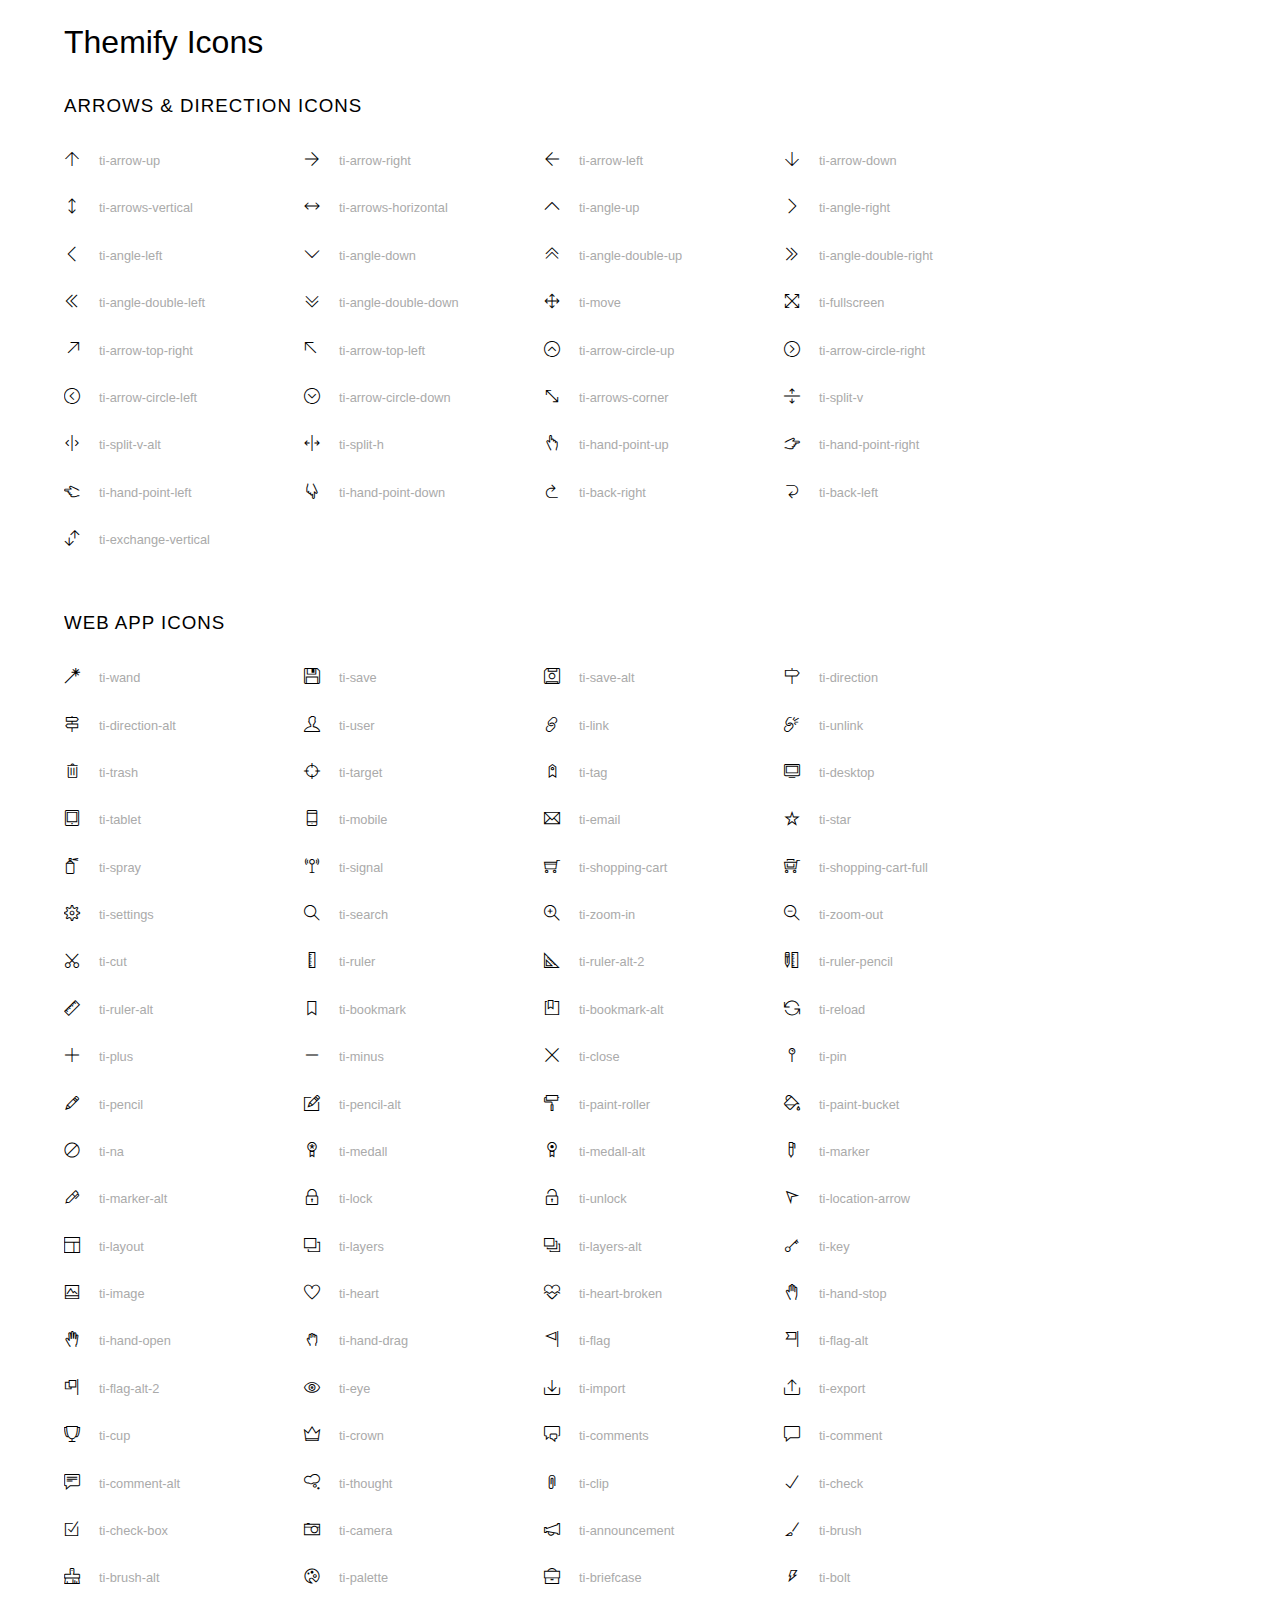
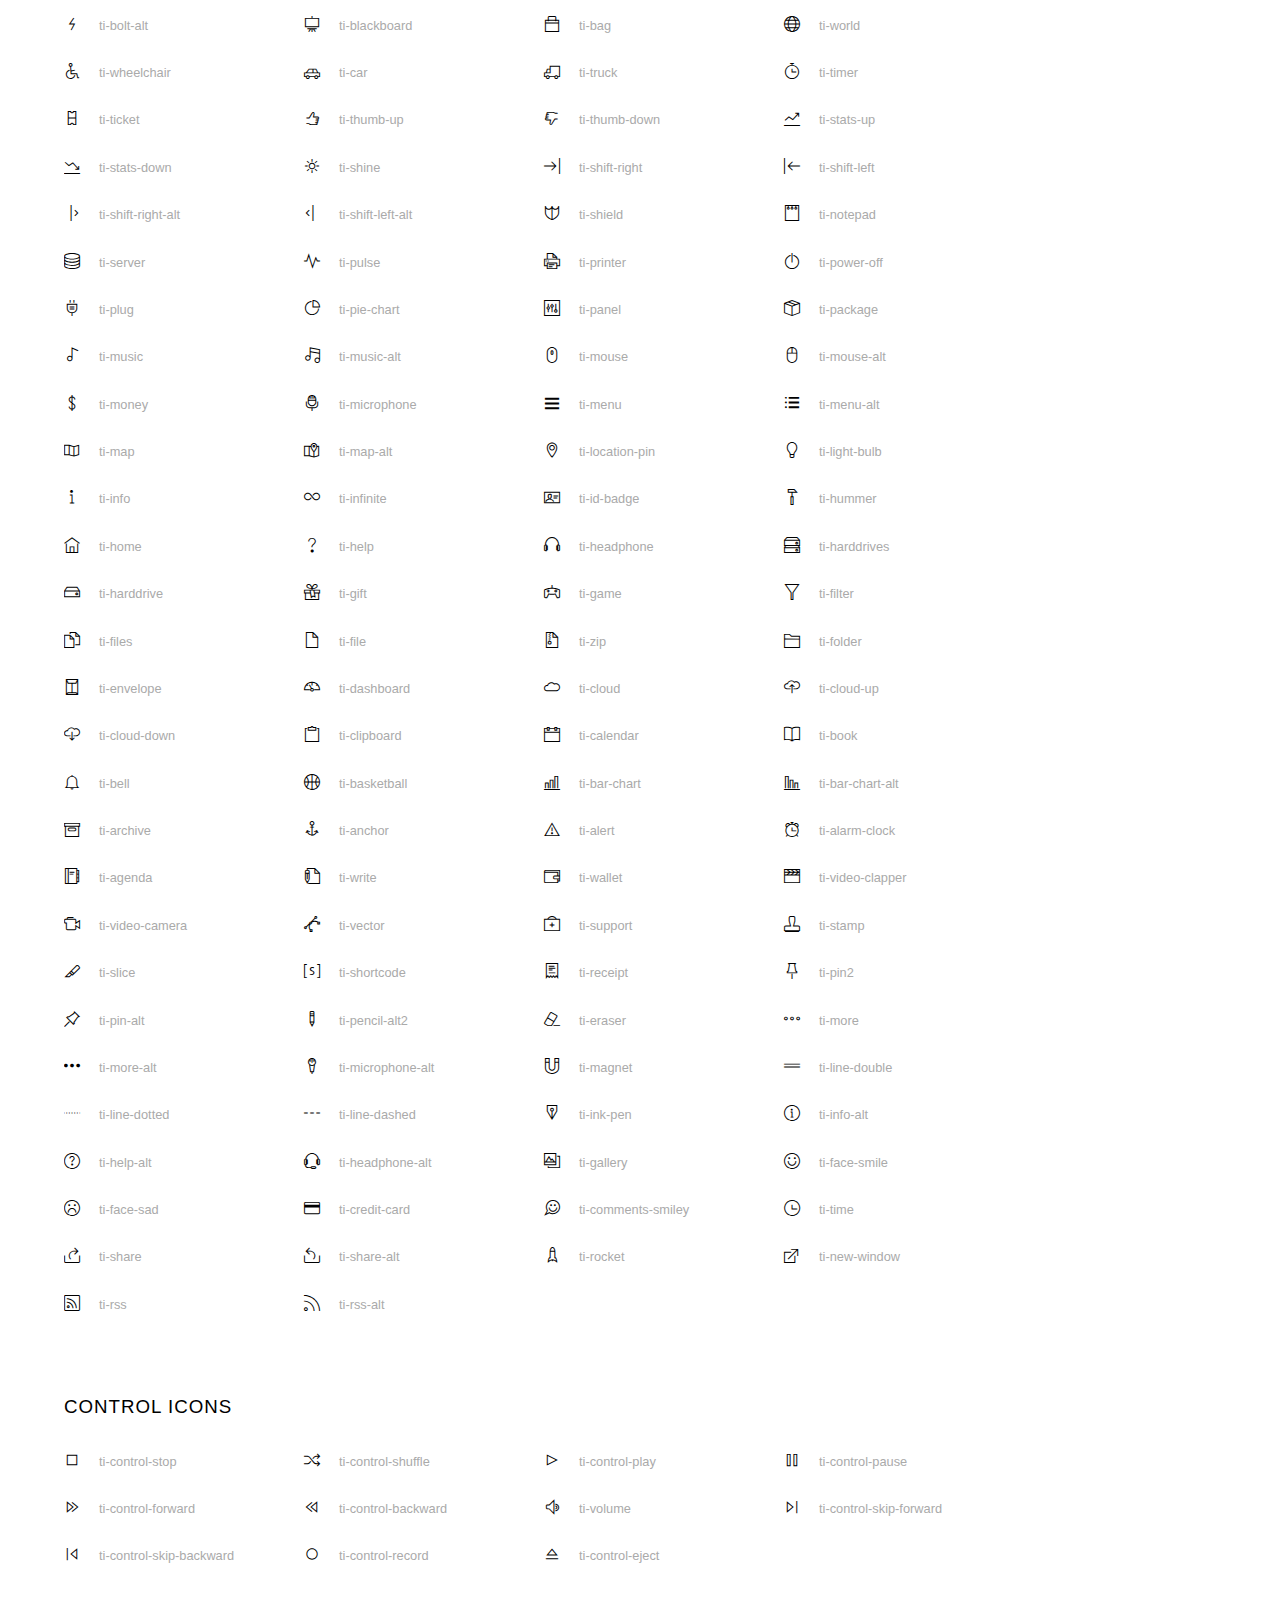
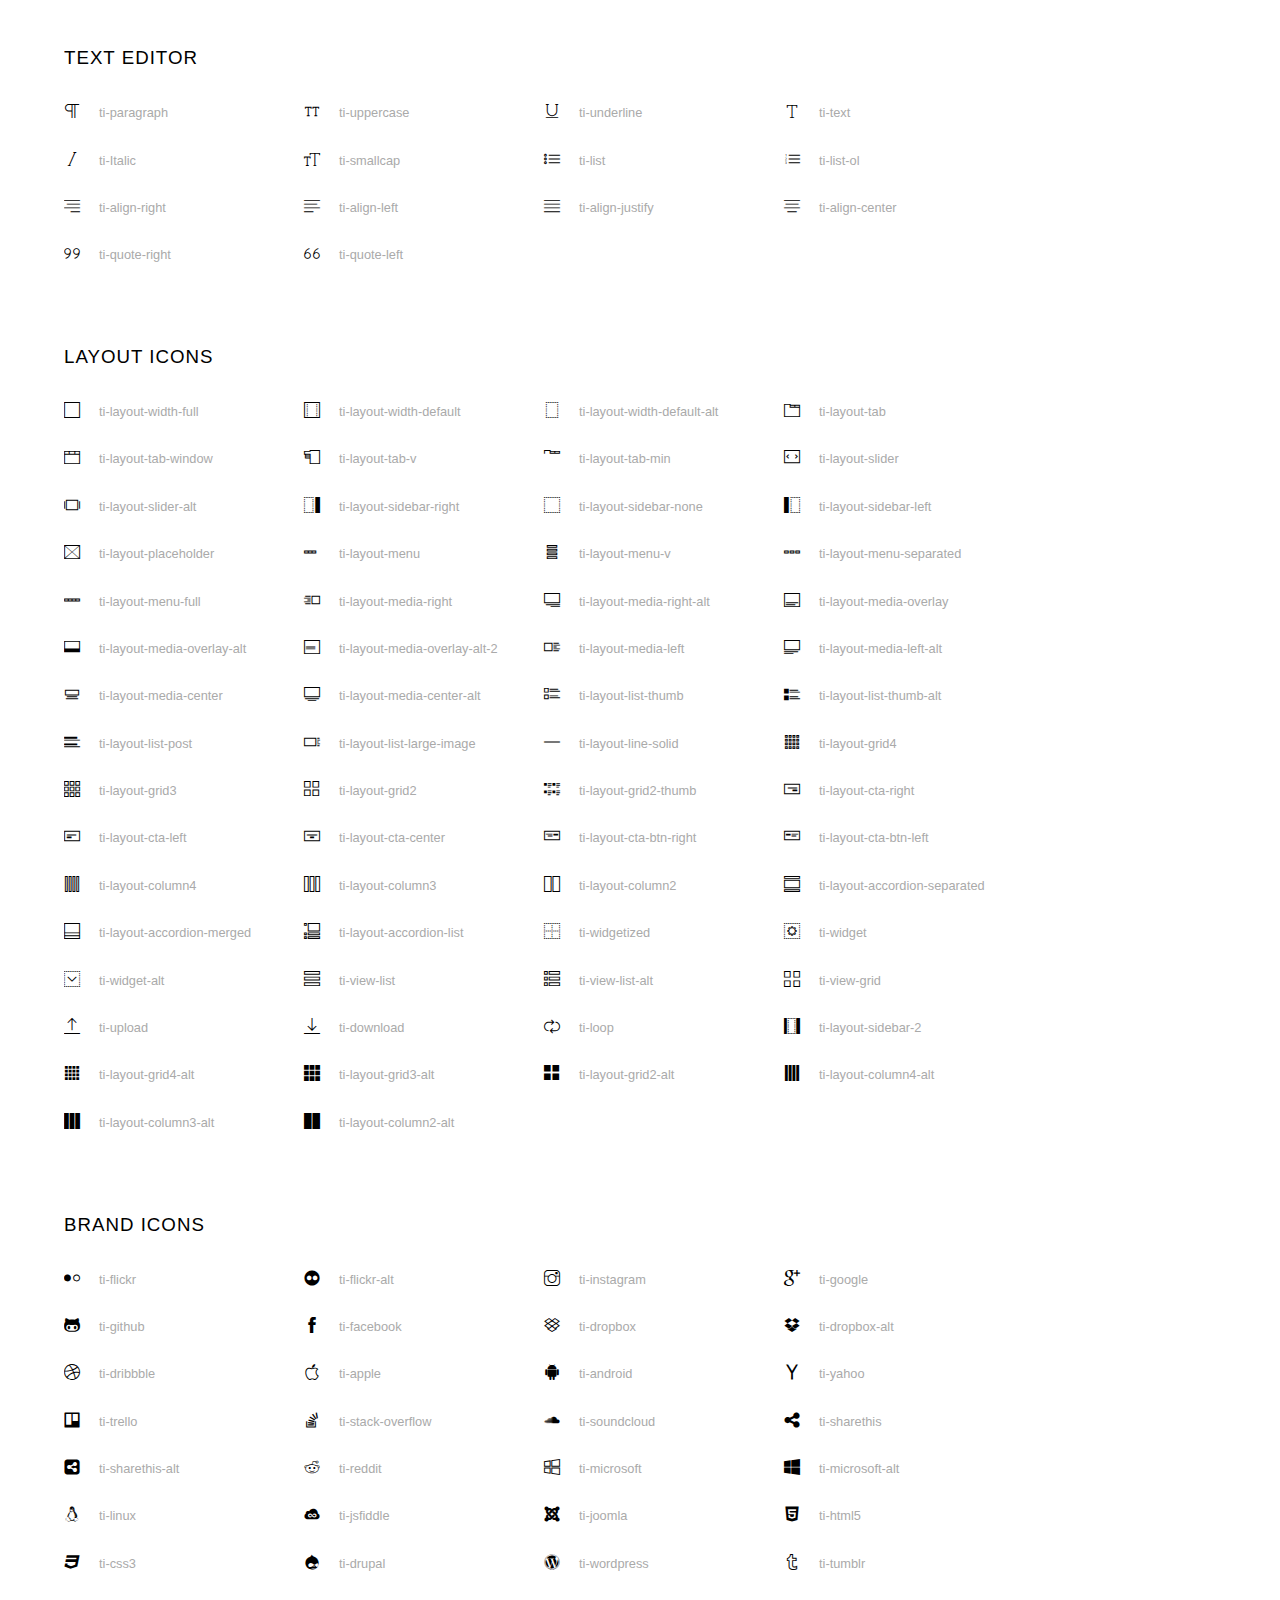
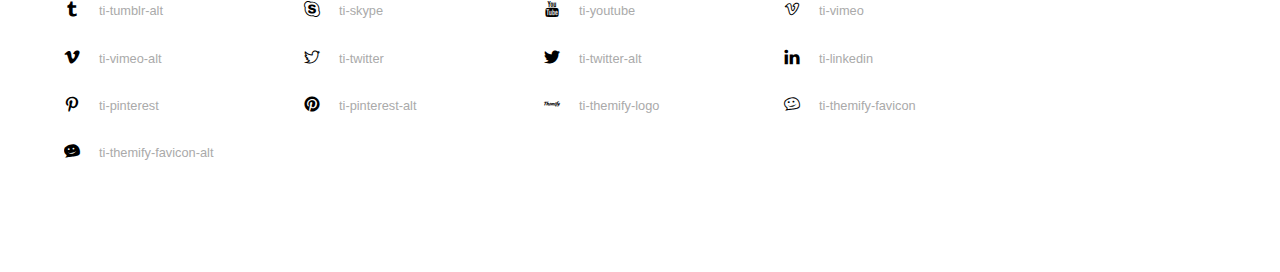
<file: css/icon_fonts/demo_icon_set_4.html>
<!doctype html>
<html>
<head>
	<meta charset="utf-8">
	<title>Themify Icon Font</title>
	<meta name="viewport" content="width=device-width">
	<link rel="stylesheet" href="css/icon_set_4.css">
	<style>
	body {
	font: normal 1em/1.5em Arial, Helvetica, sans-serif;
	max-width: 90%;
	margin: 30px auto 0;
	}
	h1, h3 {
		font-weight: normal;
	}
	h3 {
		font-size: 1.4;
		text-transform: uppercase;
		letter-spacing: 1px;
	}

	.icon-section {
		margin: 0 0 3em;
		clear: both;
		overflow: hidden;
	}
	.icon-container {
		width: 240px; 
		padding: .7em 0;
		float: left; 
		position: relative;
		text-align: left;
	}
	.icon-container [class^="ti-"], 
	.icon-container [class*=" ti-"] {
		color: #000;
		position: absolute;
		margin-top: 3px;
		transition: .3s;
	}
	.icon-container:hover [class^="ti-"],
	.icon-container:hover [class*=" ti-"] {
		font-size: 2.2em;
		margin-top: -5px;
	}
	.icon-container:hover .icon-name {
		color: #000;
	}
	.icon-name {
		color: #aaa;
		margin-left: 35px;
		font-size: .8em;
		transition: .3s;
	}
	.icon-container:hover .icon-name {
		margin-left: 45px;
	}
	</style>

	<!--<![endif]-->
</head>
<body>
	<h1>Themify Icons</h1>

	<div class="icon-section">

		<div class="icon-section">
			<h3>Arrows &amp; Direction Icons </h3>

			<div class="icon-container">
				<span class="ti-arrow-up"></span><span class="icon-name"> ti-arrow-up</span>
			</div>
			<div class="icon-container">
				<span class="ti-arrow-right"></span><span class="icon-name"> ti-arrow-right</span>
			</div>
			<div class="icon-container">
				<span class="ti-arrow-left"></span><span class="icon-name"> ti-arrow-left</span>
			</div>
			<div class="icon-container">
				<span class="ti-arrow-down"></span><span class="icon-name"> ti-arrow-down</span>
			</div>
			<div class="icon-container">
				<span class="ti-arrows-vertical"></span><span class="icon-name"> ti-arrows-vertical</span>
			</div>
			<div class="icon-container">
				<span class="ti-arrows-horizontal"></span><span class="icon-name"> ti-arrows-horizontal</span>
			</div>
			<div class="icon-container">
				<span class="ti-angle-up"></span><span class="icon-name"> ti-angle-up</span>
			</div>
			<div class="icon-container">
				<span class="ti-angle-right"></span><span class="icon-name"> ti-angle-right</span>
			</div>
			<div class="icon-container">
				<span class="ti-angle-left"></span><span class="icon-name"> ti-angle-left</span>
			</div>
			<div class="icon-container">
				<span class="ti-angle-down"></span><span class="icon-name"> ti-angle-down</span>
			</div>	
			<div class="icon-container">
				<span class="ti-angle-double-up"></span><span class="icon-name"> ti-angle-double-up</span>
			</div>
			<div class="icon-container">
				<span class="ti-angle-double-right"></span><span class="icon-name"> ti-angle-double-right</span>
			</div>
			<div class="icon-container">
				<span class="ti-angle-double-left"></span><span class="icon-name"> ti-angle-double-left</span>
			</div>
			<div class="icon-container">
				<span class="ti-angle-double-down"></span><span class="icon-name"> ti-angle-double-down</span>
			</div>					
			<div class="icon-container">
				<span class="ti-move"></span><span class="icon-name"> ti-move</span>
			</div>
			<div class="icon-container">
				<span class="ti-fullscreen"></span><span class="icon-name"> ti-fullscreen</span>
			</div>
			<div class="icon-container">
				<span class="ti-arrow-top-right"></span><span class="icon-name"> ti-arrow-top-right</span>
			</div>
			<div class="icon-container">
				<span class="ti-arrow-top-left"></span><span class="icon-name"> ti-arrow-top-left</span>
			</div>
			<div class="icon-container">
				<span class="ti-arrow-circle-up"></span><span class="icon-name"> ti-arrow-circle-up</span>
			</div>
			<div class="icon-container">
				<span class="ti-arrow-circle-right"></span><span class="icon-name"> ti-arrow-circle-right</span>
			</div>
			<div class="icon-container">
				<span class="ti-arrow-circle-left"></span><span class="icon-name"> ti-arrow-circle-left</span>
			</div>
			<div class="icon-container">
				<span class="ti-arrow-circle-down"></span><span class="icon-name"> ti-arrow-circle-down</span>
			</div>
			<div class="icon-container">
				<span class="ti-arrows-corner"></span><span class="icon-name"> ti-arrows-corner</span>
			</div>
			<div class="icon-container">
				<span class="ti-split-v"></span><span class="icon-name"> ti-split-v</span>
			</div>

			<div class="icon-container">
				<span class="ti-split-v-alt"></span><span class="icon-name"> ti-split-v-alt</span>
			</div>
			<div class="icon-container">
				<span class="ti-split-h"></span><span class="icon-name"> ti-split-h</span>
			</div>
			<div class="icon-container">
				<span class="ti-hand-point-up"></span><span class="icon-name"> ti-hand-point-up</span>
			</div>
			<div class="icon-container">
				<span class="ti-hand-point-right"></span><span class="icon-name"> ti-hand-point-right</span>
			</div>
			<div class="icon-container">
				<span class="ti-hand-point-left"></span><span class="icon-name"> ti-hand-point-left</span>
			</div>
			<div class="icon-container">
				<span class="ti-hand-point-down"></span><span class="icon-name"> ti-hand-point-down</span>
			</div>
			<div class="icon-container">
				<span class="ti-back-right"></span><span class="icon-name"> ti-back-right</span>
			</div>
			<div class="icon-container">
				<span class="ti-back-left"></span><span class="icon-name"> ti-back-left</span>
			</div>
			<div class="icon-container">
				<span class="ti-exchange-vertical"></span><span class="icon-name"> ti-exchange-vertical</span>
			</div>

		</div> <!-- Arrows Icons -->



		<h3>Web App Icons</h3>
		
		<div class="icon-section">

			<div class="icon-container">
				<span class="ti-wand"></span><span class="icon-name"> ti-wand</span>
			</div>
			<div class="icon-container">
				<span class="ti-save"></span><span class="icon-name"> ti-save</span>
			</div>
			<div class="icon-container">
				<span class="ti-save-alt"></span><span class="icon-name"> ti-save-alt</span>
			</div>

			<div class="icon-container">
				<span class="ti-direction"></span><span class="icon-name"> ti-direction</span>
			</div>
			<div class="icon-container">
				<span class="ti-direction-alt"></span><span class="icon-name"> ti-direction-alt</span>
			</div>
			<div class="icon-container">
				<span class="ti-user"></span><span class="icon-name"> ti-user</span>
			</div>
			<div class="icon-container">
				<span class="ti-link"></span><span class="icon-name"> ti-link</span>
			</div>
			<div class="icon-container">
				<span class="ti-unlink"></span><span class="icon-name"> ti-unlink</span>
			</div>
			<div class="icon-container">
				<span class="ti-trash"></span><span class="icon-name"> ti-trash</span>
			</div>
			<div class="icon-container">
				<span class="ti-target"></span><span class="icon-name"> ti-target</span>
			</div>
			<div class="icon-container">
				<span class="ti-tag"></span><span class="icon-name"> ti-tag</span>
			</div>
			<div class="icon-container">
				<span class="ti-desktop"></span><span class="icon-name"> ti-desktop</span>
			</div>
			<div class="icon-container">
				<span class="ti-tablet"></span><span class="icon-name"> ti-tablet</span>
			</div>
			<div class="icon-container">
				<span class="ti-mobile"></span><span class="icon-name"> ti-mobile</span>
			</div>
			<div class="icon-container">
				<span class="ti-email"></span><span class="icon-name"> ti-email</span>
			</div>	
			<div class="icon-container">
				<span class="ti-star"></span><span class="icon-name"> ti-star</span>
			</div>
			<div class="icon-container">
				<span class="ti-spray"></span><span class="icon-name"> ti-spray</span>
			</div>
			<div class="icon-container">
				<span class="ti-signal"></span><span class="icon-name"> ti-signal</span>
			</div>
			<div class="icon-container">
				<span class="ti-shopping-cart"></span><span class="icon-name"> ti-shopping-cart</span>
			</div>
			<div class="icon-container">
				<span class="ti-shopping-cart-full"></span><span class="icon-name"> ti-shopping-cart-full</span>
			</div>
			<div class="icon-container">
				<span class="ti-settings"></span><span class="icon-name"> ti-settings</span>
			</div>
			<div class="icon-container">
				<span class="ti-search"></span><span class="icon-name"> ti-search</span>
			</div>
			<div class="icon-container">
				<span class="ti-zoom-in"></span><span class="icon-name"> ti-zoom-in</span>
			</div>
			<div class="icon-container">
				<span class="ti-zoom-out"></span><span class="icon-name"> ti-zoom-out</span>
			</div>
			<div class="icon-container">
				<span class="ti-cut"></span><span class="icon-name"> ti-cut</span>
			</div>
			<div class="icon-container">
				<span class="ti-ruler"></span><span class="icon-name"> ti-ruler</span>
			</div>
			<div class="icon-container">
				<span class="ti-ruler-alt-2"></span><span class="icon-name"> ti-ruler-alt-2</span>
			</div>			
			<div class="icon-container">
				<span class="ti-ruler-pencil"></span><span class="icon-name"> ti-ruler-pencil</span>
			</div>
			<div class="icon-container">
				<span class="ti-ruler-alt"></span><span class="icon-name"> ti-ruler-alt</span>
			</div>
			<div class="icon-container">
				<span class="ti-bookmark"></span><span class="icon-name"> ti-bookmark</span>
			</div>
			<div class="icon-container">
				<span class="ti-bookmark-alt"></span><span class="icon-name"> ti-bookmark-alt</span>
			</div>
			<div class="icon-container">
				<span class="ti-reload"></span><span class="icon-name"> ti-reload</span>
			</div>
			<div class="icon-container">
				<span class="ti-plus"></span><span class="icon-name"> ti-plus</span>
			</div>
			<div class="icon-container">
				<span class="ti-minus"></span><span class="icon-name"> ti-minus</span>
			</div>
			<div class="icon-container">
				<span class="ti-close"></span><span class="icon-name"> ti-close</span>
			</div>			
			<div class="icon-container">
				<span class="ti-pin"></span><span class="icon-name"> ti-pin</span>
			</div>
			<div class="icon-container">
				<span class="ti-pencil"></span><span class="icon-name"> ti-pencil</span>
			</div>
					
		  	<div class="icon-container">
				<span class="ti-pencil-alt"></span><span class="icon-name"> ti-pencil-alt</span>
			</div>
			<div class="icon-container">
				<span class="ti-paint-roller"></span><span class="icon-name"> ti-paint-roller</span>
			</div>
			<div class="icon-container">
				<span class="ti-paint-bucket"></span><span class="icon-name"> ti-paint-bucket</span>
			</div>
			<div class="icon-container">
				<span class="ti-na"></span><span class="icon-name"> ti-na</span>
			</div>
			<div class="icon-container">
				<span class="ti-medall"></span><span class="icon-name"> ti-medall</span>
			</div>
			<div class="icon-container">
				<span class="ti-medall-alt"></span><span class="icon-name"> ti-medall-alt</span>
			</div>
			<div class="icon-container">
				<span class="ti-marker"></span><span class="icon-name"> ti-marker</span>
			</div>
			<div class="icon-container">
				<span class="ti-marker-alt"></span><span class="icon-name"> ti-marker-alt</span>
			</div>

			<div class="icon-container">
				<span class="ti-lock"></span><span class="icon-name"> ti-lock</span>
			</div>
			<div class="icon-container">
				<span class="ti-unlock"></span><span class="icon-name"> ti-unlock</span>
			</div>
			<div class="icon-container">
				<span class="ti-location-arrow"></span><span class="icon-name"> ti-location-arrow</span>
			</div>
			<div class="icon-container">
				<span class="ti-layout"></span><span class="icon-name"> ti-layout</span>
			</div>
			<div class="icon-container">
				<span class="ti-layers"></span><span class="icon-name"> ti-layers</span>
			</div>
			<div class="icon-container">
				<span class="ti-layers-alt"></span><span class="icon-name"> ti-layers-alt</span>
			</div>
			<div class="icon-container">
				<span class="ti-key"></span><span class="icon-name"> ti-key</span>
			</div>
			<div class="icon-container">
				<span class="ti-image"></span><span class="icon-name"> ti-image</span>
			</div>
			<div class="icon-container">
				<span class="ti-heart"></span><span class="icon-name"> ti-heart</span>
			</div>
			<div class="icon-container">
				<span class="ti-heart-broken"></span><span class="icon-name"> ti-heart-broken</span>
			</div>
			<div class="icon-container">
				<span class="ti-hand-stop"></span><span class="icon-name"> ti-hand-stop</span>
			</div>
			<div class="icon-container">
				<span class="ti-hand-open"></span><span class="icon-name"> ti-hand-open</span>
			</div>
			<div class="icon-container">
				<span class="ti-hand-drag"></span><span class="icon-name"> ti-hand-drag</span>
			</div>
			<div class="icon-container">
				<span class="ti-flag"></span><span class="icon-name"> ti-flag</span>
			</div>
			<div class="icon-container">
				<span class="ti-flag-alt"></span><span class="icon-name"> ti-flag-alt</span>
			</div>
			<div class="icon-container">
				<span class="ti-flag-alt-2"></span><span class="icon-name"> ti-flag-alt-2</span>
			</div>
			<div class="icon-container">
				<span class="ti-eye"></span><span class="icon-name"> ti-eye</span>
			</div>
			<div class="icon-container">
				<span class="ti-import"></span><span class="icon-name"> ti-import</span>
			</div>			
			<div class="icon-container">
				<span class="ti-export"></span><span class="icon-name"> ti-export</span>
			</div>
			<div class="icon-container">
				<span class="ti-cup"></span><span class="icon-name"> ti-cup</span>
			</div>
			<div class="icon-container">
				<span class="ti-crown"></span><span class="icon-name"> ti-crown</span>
			</div>
			<div class="icon-container">
				<span class="ti-comments"></span><span class="icon-name"> ti-comments</span>
			</div>
			<div class="icon-container">
				<span class="ti-comment"></span><span class="icon-name"> ti-comment</span>
			</div>
			<div class="icon-container">
				<span class="ti-comment-alt"></span><span class="icon-name"> ti-comment-alt</span>
			</div>
			<div class="icon-container">
				<span class="ti-thought"></span><span class="icon-name"> ti-thought</span>
			</div>			
			<div class="icon-container">
				<span class="ti-clip"></span><span class="icon-name"> ti-clip</span>
			</div>

			<div class="icon-container">
				<span class="ti-check"></span><span class="icon-name"> ti-check</span>
			</div>
			<div class="icon-container">
				<span class="ti-check-box"></span><span class="icon-name"> ti-check-box</span>
			</div>
			<div class="icon-container">
				<span class="ti-camera"></span><span class="icon-name"> ti-camera</span>
			</div>
			<div class="icon-container">
				<span class="ti-announcement"></span><span class="icon-name"> ti-announcement</span>
			</div>
			<div class="icon-container">
				<span class="ti-brush"></span><span class="icon-name"> ti-brush</span>
			</div>
			<div class="icon-container">
				<span class="ti-brush-alt"></span><span class="icon-name"> ti-brush-alt</span>
			</div>
			<div class="icon-container">
				<span class="ti-palette"></span><span class="icon-name"> ti-palette</span>
			</div>			
			<div class="icon-container">
				<span class="ti-briefcase"></span><span class="icon-name"> ti-briefcase</span>
			</div>
			<div class="icon-container">
				<span class="ti-bolt"></span><span class="icon-name"> ti-bolt</span>
			</div>
			<div class="icon-container">
				<span class="ti-bolt-alt"></span><span class="icon-name"> ti-bolt-alt</span>
			</div>
			<div class="icon-container">
				<span class="ti-blackboard"></span><span class="icon-name"> ti-blackboard</span>
			</div>
			<div class="icon-container">
				<span class="ti-bag"></span><span class="icon-name"> ti-bag</span>
			</div>
			<div class="icon-container">
				<span class="ti-world"></span><span class="icon-name"> ti-world</span>
			</div>
			<div class="icon-container">
				<span class="ti-wheelchair"></span><span class="icon-name"> ti-wheelchair</span>
			</div>
			<div class="icon-container">
				<span class="ti-car"></span><span class="icon-name"> ti-car</span>
			</div>
			<div class="icon-container">
				<span class="ti-truck"></span><span class="icon-name"> ti-truck</span>
			</div>
			<div class="icon-container">
				<span class="ti-timer"></span><span class="icon-name"> ti-timer</span>
			</div>
			<div class="icon-container">
				<span class="ti-ticket"></span><span class="icon-name"> ti-ticket</span>
			</div>
			<div class="icon-container">
				<span class="ti-thumb-up"></span><span class="icon-name"> ti-thumb-up</span>
			</div>
			<div class="icon-container">
				<span class="ti-thumb-down"></span><span class="icon-name"> ti-thumb-down</span>
			</div>

			<div class="icon-container">
				<span class="ti-stats-up"></span><span class="icon-name"> ti-stats-up</span>
			</div>
			<div class="icon-container">
				<span class="ti-stats-down"></span><span class="icon-name"> ti-stats-down</span>
			</div>
			<div class="icon-container">
				<span class="ti-shine"></span><span class="icon-name"> ti-shine</span>
			</div>
			<div class="icon-container">
				<span class="ti-shift-right"></span><span class="icon-name"> ti-shift-right</span>
			</div>
			<div class="icon-container">
				<span class="ti-shift-left"></span><span class="icon-name"> ti-shift-left</span>
			</div>

			<div class="icon-container">
				<span class="ti-shift-right-alt"></span><span class="icon-name"> ti-shift-right-alt</span>
			</div>
			<div class="icon-container">
				<span class="ti-shift-left-alt"></span><span class="icon-name"> ti-shift-left-alt</span>
			</div>
			<div class="icon-container">
				<span class="ti-shield"></span><span class="icon-name"> ti-shield</span>
			</div>
			<div class="icon-container">
				<span class="ti-notepad"></span><span class="icon-name"> ti-notepad</span>
			</div>
			<div class="icon-container">
				<span class="ti-server"></span><span class="icon-name"> ti-server</span>
			</div>

			<div class="icon-container">
				<span class="ti-pulse"></span><span class="icon-name"> ti-pulse</span>
			</div>
			<div class="icon-container">
				<span class="ti-printer"></span><span class="icon-name"> ti-printer</span>
			</div>
			<div class="icon-container">
				<span class="ti-power-off"></span><span class="icon-name"> ti-power-off</span>
			</div>
			<div class="icon-container">
				<span class="ti-plug"></span><span class="icon-name"> ti-plug</span>
			</div>
			<div class="icon-container">
				<span class="ti-pie-chart"></span><span class="icon-name"> ti-pie-chart</span>
			</div>

			<div class="icon-container">
				<span class="ti-panel"></span><span class="icon-name"> ti-panel</span>
			</div>
			<div class="icon-container">
				<span class="ti-package"></span><span class="icon-name"> ti-package</span>
			</div>
			<div class="icon-container">
				<span class="ti-music"></span><span class="icon-name"> ti-music</span>
			</div>
			<div class="icon-container">
				<span class="ti-music-alt"></span><span class="icon-name"> ti-music-alt</span>
			</div>
			<div class="icon-container">
				<span class="ti-mouse"></span><span class="icon-name"> ti-mouse</span>
			</div>
			<div class="icon-container">
				<span class="ti-mouse-alt"></span><span class="icon-name"> ti-mouse-alt</span>
			</div>
			<div class="icon-container">
				<span class="ti-money"></span><span class="icon-name"> ti-money</span>
			</div>
			<div class="icon-container">
				<span class="ti-microphone"></span><span class="icon-name"> ti-microphone</span>
			</div>
			<div class="icon-container">
				<span class="ti-menu"></span><span class="icon-name"> ti-menu</span>
			</div>
			<div class="icon-container">
				<span class="ti-menu-alt"></span><span class="icon-name"> ti-menu-alt</span>
			</div>
			<div class="icon-container">
				<span class="ti-map"></span><span class="icon-name"> ti-map</span>
			</div>
			<div class="icon-container">
				<span class="ti-map-alt"></span><span class="icon-name"> ti-map-alt</span>
			</div>

			<div class="icon-container">
				<span class="ti-location-pin"></span><span class="icon-name"> ti-location-pin</span>
			</div>

			<div class="icon-container">
				<span class="ti-light-bulb"></span><span class="icon-name"> ti-light-bulb</span>
			</div>
			<div class="icon-container">
				<span class="ti-info"></span><span class="icon-name"> ti-info</span>
			</div>
			<div class="icon-container">
				<span class="ti-infinite"></span><span class="icon-name"> ti-infinite</span>
			</div>
			<div class="icon-container">
				<span class="ti-id-badge"></span><span class="icon-name"> ti-id-badge</span>
			</div>
			<div class="icon-container">
				<span class="ti-hummer"></span><span class="icon-name"> ti-hummer</span>
			</div>
			<div class="icon-container">
				<span class="ti-home"></span><span class="icon-name"> ti-home</span>
			</div>
			<div class="icon-container">
				<span class="ti-help"></span><span class="icon-name"> ti-help</span>
			</div>
			<div class="icon-container">
				<span class="ti-headphone"></span><span class="icon-name"> ti-headphone</span>
			</div>
			<div class="icon-container">
				<span class="ti-harddrives"></span><span class="icon-name"> ti-harddrives</span>
			</div>
			<div class="icon-container">
				<span class="ti-harddrive"></span><span class="icon-name"> ti-harddrive</span>
			</div>
			<div class="icon-container">
				<span class="ti-gift"></span><span class="icon-name"> ti-gift</span>
			</div>
			<div class="icon-container">
				<span class="ti-game"></span><span class="icon-name"> ti-game</span>
			</div>
			<div class="icon-container">
				<span class="ti-filter"></span><span class="icon-name"> ti-filter</span>
			</div>
			<div class="icon-container">
				<span class="ti-files"></span><span class="icon-name"> ti-files</span>
			</div>
			<div class="icon-container">
				<span class="ti-file"></span><span class="icon-name"> ti-file</span>
			</div>
			<div class="icon-container">
				<span class="ti-zip"></span><span class="icon-name"> ti-zip</span>
			</div>
			<div class="icon-container">
				<span class="ti-folder"></span><span class="icon-name"> ti-folder</span>
			</div>			
			<div class="icon-container">
				<span class="ti-envelope"></span><span class="icon-name"> ti-envelope</span>
			</div>


			<div class="icon-container">
				<span class="ti-dashboard"></span><span class="icon-name"> ti-dashboard</span>
			</div>
			<div class="icon-container">
				<span class="ti-cloud"></span><span class="icon-name"> ti-cloud</span>
			</div>
			<div class="icon-container">
				<span class="ti-cloud-up"></span><span class="icon-name"> ti-cloud-up</span>
			</div>
			<div class="icon-container">
				<span class="ti-cloud-down"></span><span class="icon-name"> ti-cloud-down</span>
			</div>
			<div class="icon-container">
				<span class="ti-clipboard"></span><span class="icon-name"> ti-clipboard</span>
			</div>
			<div class="icon-container">
				<span class="ti-calendar"></span><span class="icon-name"> ti-calendar</span>
			</div>
			<div class="icon-container">
				<span class="ti-book"></span><span class="icon-name"> ti-book</span>
			</div>
			<div class="icon-container">
				<span class="ti-bell"></span><span class="icon-name"> ti-bell</span>
			</div>
			<div class="icon-container">
				<span class="ti-basketball"></span><span class="icon-name"> ti-basketball</span>
			</div>
			<div class="icon-container">
				<span class="ti-bar-chart"></span><span class="icon-name"> ti-bar-chart</span>
			</div>
			<div class="icon-container">
				<span class="ti-bar-chart-alt"></span><span class="icon-name"> ti-bar-chart-alt</span>
			</div>


			<div class="icon-container">
				<span class="ti-archive"></span><span class="icon-name"> ti-archive</span>
			</div>
			<div class="icon-container">
				<span class="ti-anchor"></span><span class="icon-name"> ti-anchor</span>
			</div>

			<div class="icon-container">
				<span class="ti-alert"></span><span class="icon-name"> ti-alert</span>
			</div>
			<div class="icon-container">
				<span class="ti-alarm-clock"></span><span class="icon-name"> ti-alarm-clock</span>
			</div>
			<div class="icon-container">
				<span class="ti-agenda"></span><span class="icon-name"> ti-agenda</span>
			</div>
			<div class="icon-container">
				<span class="ti-write"></span><span class="icon-name"> ti-write</span>
			</div>

			<div class="icon-container">
				<span class="ti-wallet"></span><span class="icon-name"> ti-wallet</span>
			</div>
			<div class="icon-container">
				<span class="ti-video-clapper"></span><span class="icon-name"> ti-video-clapper</span>
			</div>
			<div class="icon-container">
				<span class="ti-video-camera"></span><span class="icon-name"> ti-video-camera</span>
			</div>
			<div class="icon-container">
				<span class="ti-vector"></span><span class="icon-name"> ti-vector</span>
			</div>

			<div class="icon-container">
				<span class="ti-support"></span><span class="icon-name"> ti-support</span>
			</div>
			<div class="icon-container">
				<span class="ti-stamp"></span><span class="icon-name"> ti-stamp</span>
			</div>
			<div class="icon-container">
				<span class="ti-slice"></span><span class="icon-name"> ti-slice</span>
			</div>
			<div class="icon-container">
				<span class="ti-shortcode"></span><span class="icon-name"> ti-shortcode</span>
			</div>
			<div class="icon-container">
				<span class="ti-receipt"></span><span class="icon-name"> ti-receipt</span>
			</div>
			<div class="icon-container">
				<span class="ti-pin2"></span><span class="icon-name"> ti-pin2</span>
			</div>
			<div class="icon-container">
				<span class="ti-pin-alt"></span><span class="icon-name"> ti-pin-alt</span>
			</div>
			<div class="icon-container">
				<span class="ti-pencil-alt2"></span><span class="icon-name"> ti-pencil-alt2</span>
			</div>
			<div class="icon-container">
				<span class="ti-eraser"></span><span class="icon-name"> ti-eraser</span>
			</div>			
			<div class="icon-container">
				<span class="ti-more"></span><span class="icon-name"> ti-more</span>
			</div>
			<div class="icon-container">
				<span class="ti-more-alt"></span><span class="icon-name"> ti-more-alt</span>
			</div>
			<div class="icon-container">
				<span class="ti-microphone-alt"></span><span class="icon-name"> ti-microphone-alt</span>
			</div>
			<div class="icon-container">
				<span class="ti-magnet"></span><span class="icon-name"> ti-magnet</span>
			</div>
			<div class="icon-container">
				<span class="ti-line-double"></span><span class="icon-name"> ti-line-double</span>
			</div>
			<div class="icon-container">
				<span class="ti-line-dotted"></span><span class="icon-name"> ti-line-dotted</span>
			</div>
			<div class="icon-container">
				<span class="ti-line-dashed"></span><span class="icon-name"> ti-line-dashed</span>
			</div>

			<div class="icon-container">
				<span class="ti-ink-pen"></span><span class="icon-name"> ti-ink-pen</span>
			</div>
			<div class="icon-container">
				<span class="ti-info-alt"></span><span class="icon-name"> ti-info-alt</span>
			</div>
			<div class="icon-container">
				<span class="ti-help-alt"></span><span class="icon-name"> ti-help-alt</span>
			</div>
			<div class="icon-container">
				<span class="ti-headphone-alt"></span><span class="icon-name"> ti-headphone-alt</span>
			</div>

			<div class="icon-container">
				<span class="ti-gallery"></span><span class="icon-name"> ti-gallery</span>
			</div>
			<div class="icon-container">
				<span class="ti-face-smile"></span><span class="icon-name"> ti-face-smile</span>
			</div>
			<div class="icon-container">
				<span class="ti-face-sad"></span><span class="icon-name"> ti-face-sad</span>
			</div>
			<div class="icon-container">
				<span class="ti-credit-card"></span><span class="icon-name"> ti-credit-card</span>
			</div>
			<div class="icon-container">
				<span class="ti-comments-smiley"></span><span class="icon-name"> ti-comments-smiley</span>
			</div>
			<div class="icon-container">
				<span class="ti-time"></span><span class="icon-name"> ti-time</span>
			</div>
			<div class="icon-container">
				<span class="ti-share"></span><span class="icon-name"> ti-share</span>
			</div>
			<div class="icon-container">
				<span class="ti-share-alt"></span><span class="icon-name"> ti-share-alt</span>
			</div>
			<div class="icon-container">
				<span class="ti-rocket"></span><span class="icon-name"> ti-rocket</span>
			</div>

			<div class="icon-container">
				<span class="ti-new-window"></span><span class="icon-name"> ti-new-window</span>
			</div>

			<div class="icon-container">
				<span class="ti-rss"></span><span class="icon-name"> ti-rss</span>
			</div>

			<div class="icon-container">
				<span class="ti-rss-alt"></span><span class="icon-name"> ti-rss-alt</span>
			</div>
			
		</div><!-- Web App Icons -->


		<div class="icon-section">
			<h3>Control Icons</h3>
			<div class="icon-container">
				<span class="ti-control-stop"></span><span class="icon-name"> ti-control-stop</span>
			</div>
			<div class="icon-container">
				<span class="ti-control-shuffle"></span><span class="icon-name"> ti-control-shuffle</span>
			</div>
			<div class="icon-container">
				<span class="ti-control-play"></span><span class="icon-name"> ti-control-play</span>
			</div>
			<div class="icon-container">
				<span class="ti-control-pause"></span><span class="icon-name"> ti-control-pause</span>
			</div>
			<div class="icon-container">
				<span class="ti-control-forward"></span><span class="icon-name"> ti-control-forward</span>
			</div>
			<div class="icon-container">
				<span class="ti-control-backward"></span><span class="icon-name"> ti-control-backward</span>
			</div>	
			<div class="icon-container">
				<span class="ti-volume"></span><span class="icon-name"> ti-volume</span>
			</div>
			<div class="icon-container">
				<span class="ti-control-skip-forward"></span><span class="icon-name"> ti-control-skip-forward</span>
			</div>
			<div class="icon-container">
				<span class="ti-control-skip-backward"></span><span class="icon-name"> ti-control-skip-backward</span>
			</div>
			<div class="icon-container">
				<span class="ti-control-record"></span><span class="icon-name"> ti-control-record</span>
			</div>
			<div class="icon-container">
				<span class="ti-control-eject"></span><span class="icon-name"> ti-control-eject</span>
			</div>			
		</div> <!-- Control Icons -->


		<div class="icon-section">
			<h3>Text Editor</h3>

			<div class="icon-container">
				<span class="ti-paragraph"></span><span class="icon-name"> ti-paragraph</span>
			</div>
			<div class="icon-container">
				<span class="ti-uppercase"></span><span class="icon-name"> ti-uppercase</span>
			</div>

			<div class="icon-container">
				<span class="ti-underline"></span><span class="icon-name"> ti-underline</span>
			</div>
			<div class="icon-container">
				<span class="ti-text"></span><span class="icon-name"> ti-text</span>
			</div>
			<div class="icon-container">
				<span class="ti-Italic"></span><span class="icon-name"> ti-Italic</span>
			</div>
			<div class="icon-container">
				<span class="ti-smallcap"></span><span class="icon-name"> ti-smallcap</span>
			</div>
			<div class="icon-container">
				<span class="ti-list"></span><span class="icon-name"> ti-list</span>
			</div>
			<div class="icon-container">
				<span class="ti-list-ol"></span><span class="icon-name"> ti-list-ol</span>
			</div>
			<div class="icon-container">
				<span class="ti-align-right"></span><span class="icon-name"> ti-align-right</span>
			</div>
			<div class="icon-container">
				<span class="ti-align-left"></span><span class="icon-name"> ti-align-left</span>
			</div>
			<div class="icon-container">
				<span class="ti-align-justify"></span><span class="icon-name"> ti-align-justify</span>
			</div>
			<div class="icon-container">
				<span class="ti-align-center"></span><span class="icon-name"> ti-align-center</span>
			</div>
			<div class="icon-container">
				<span class="ti-quote-right"></span><span class="icon-name"> ti-quote-right</span>
			</div>
			<div class="icon-container">
				<span class="ti-quote-left"></span><span class="icon-name"> ti-quote-left</span>
			</div>

		</div> <!-- Text Editor -->



		<div class="icon-section">
			<h3>Layout Icons</h3>
			<div class="icon-container">
				<span class="ti-layout-width-full"></span><span class="icon-name"> ti-layout-width-full</span>
			</div>
			<div class="icon-container">
				<span class="ti-layout-width-default"></span><span class="icon-name"> ti-layout-width-default</span>
			</div>
			<div class="icon-container">
				<span class="ti-layout-width-default-alt"></span><span class="icon-name"> ti-layout-width-default-alt</span>
			</div>
			<div class="icon-container">
				<span class="ti-layout-tab"></span><span class="icon-name"> ti-layout-tab</span>
			</div>
			<div class="icon-container">
				<span class="ti-layout-tab-window"></span><span class="icon-name"> ti-layout-tab-window</span>
			</div>
			<div class="icon-container">
				<span class="ti-layout-tab-v"></span><span class="icon-name"> ti-layout-tab-v</span>
			</div>
			<div class="icon-container">
				<span class="ti-layout-tab-min"></span><span class="icon-name"> ti-layout-tab-min</span>
			</div>
			<div class="icon-container">
				<span class="ti-layout-slider"></span><span class="icon-name"> ti-layout-slider</span>
			</div>
			<div class="icon-container">
				<span class="ti-layout-slider-alt"></span><span class="icon-name"> ti-layout-slider-alt</span>
			</div>
			<div class="icon-container">
				<span class="ti-layout-sidebar-right"></span><span class="icon-name"> ti-layout-sidebar-right</span>
			</div>
			<div class="icon-container">
				<span class="ti-layout-sidebar-none"></span><span class="icon-name"> ti-layout-sidebar-none</span>
			</div>
			<div class="icon-container">
				<span class="ti-layout-sidebar-left"></span><span class="icon-name"> ti-layout-sidebar-left</span>
			</div>
			<div class="icon-container">
				<span class="ti-layout-placeholder"></span><span class="icon-name"> ti-layout-placeholder</span>
			</div>
			<div class="icon-container">
				<span class="ti-layout-menu"></span><span class="icon-name"> ti-layout-menu</span>
			</div>
			<div class="icon-container">
				<span class="ti-layout-menu-v"></span><span class="icon-name"> ti-layout-menu-v</span>
			</div>
			<div class="icon-container">
				<span class="ti-layout-menu-separated"></span><span class="icon-name"> ti-layout-menu-separated</span>
			</div>
			<div class="icon-container">
				<span class="ti-layout-menu-full"></span><span class="icon-name"> ti-layout-menu-full</span>
			</div>
			<div class="icon-container">
				<span class="ti-layout-media-right"></span><span class="icon-name"> ti-layout-media-right</span>
			</div>
			<div class="icon-container">
				<span class="ti-layout-media-right-alt"></span><span class="icon-name"> ti-layout-media-right-alt</span>
			</div>
			<div class="icon-container">
				<span class="ti-layout-media-overlay"></span><span class="icon-name"> ti-layout-media-overlay</span>
			</div>
			<div class="icon-container">
				<span class="ti-layout-media-overlay-alt"></span><span class="icon-name"> ti-layout-media-overlay-alt</span>
			</div>
			<div class="icon-container">
				<span class="ti-layout-media-overlay-alt-2"></span><span class="icon-name"> ti-layout-media-overlay-alt-2</span>
			</div>
			<div class="icon-container">
				<span class="ti-layout-media-left"></span><span class="icon-name"> ti-layout-media-left</span>
			</div>
			<div class="icon-container">
				<span class="ti-layout-media-left-alt"></span><span class="icon-name"> ti-layout-media-left-alt</span>
			</div>
			<div class="icon-container">
				<span class="ti-layout-media-center"></span><span class="icon-name"> ti-layout-media-center</span>
			</div>
			<div class="icon-container">
				<span class="ti-layout-media-center-alt"></span><span class="icon-name"> ti-layout-media-center-alt</span>
			</div>
			<div class="icon-container">
				<span class="ti-layout-list-thumb"></span><span class="icon-name"> ti-layout-list-thumb</span>
			</div>
			<div class="icon-container">
				<span class="ti-layout-list-thumb-alt"></span><span class="icon-name"> ti-layout-list-thumb-alt</span>
			</div>
			<div class="icon-container">
				<span class="ti-layout-list-post"></span><span class="icon-name"> ti-layout-list-post</span>
			</div>
			<div class="icon-container">
				<span class="ti-layout-list-large-image"></span><span class="icon-name"> ti-layout-list-large-image</span>
			</div>
			<div class="icon-container">
				<span class="ti-layout-line-solid"></span><span class="icon-name"> ti-layout-line-solid</span>
			</div>
			<div class="icon-container">
				<span class="ti-layout-grid4"></span><span class="icon-name"> ti-layout-grid4</span>
			</div>
			<div class="icon-container">
				<span class="ti-layout-grid3"></span><span class="icon-name"> ti-layout-grid3</span>
			</div>
			<div class="icon-container">
				<span class="ti-layout-grid2"></span><span class="icon-name"> ti-layout-grid2</span>
			</div>
			<div class="icon-container">
				<span class="ti-layout-grid2-thumb"></span><span class="icon-name"> ti-layout-grid2-thumb</span>
			</div>
			<div class="icon-container">
				<span class="ti-layout-cta-right"></span><span class="icon-name"> ti-layout-cta-right</span>
			</div>
			<div class="icon-container">
				<span class="ti-layout-cta-left"></span><span class="icon-name"> ti-layout-cta-left</span>
			</div>
			<div class="icon-container">
				<span class="ti-layout-cta-center"></span><span class="icon-name"> ti-layout-cta-center</span>
			</div>
			<div class="icon-container">
				<span class="ti-layout-cta-btn-right"></span><span class="icon-name"> ti-layout-cta-btn-right</span>
			</div>
			<div class="icon-container">
				<span class="ti-layout-cta-btn-left"></span><span class="icon-name"> ti-layout-cta-btn-left</span>
			</div>
			<div class="icon-container">
				<span class="ti-layout-column4"></span><span class="icon-name"> ti-layout-column4</span>
			</div>
			<div class="icon-container">
				<span class="ti-layout-column3"></span><span class="icon-name"> ti-layout-column3</span>
			</div>
			<div class="icon-container">
				<span class="ti-layout-column2"></span><span class="icon-name"> ti-layout-column2</span>
			</div>
			<div class="icon-container">
				<span class="ti-layout-accordion-separated"></span><span class="icon-name"> ti-layout-accordion-separated</span>
			</div>
			<div class="icon-container">
				<span class="ti-layout-accordion-merged"></span><span class="icon-name"> ti-layout-accordion-merged</span>
			</div>
			<div class="icon-container">
				<span class="ti-layout-accordion-list"></span><span class="icon-name"> ti-layout-accordion-list</span>
			</div>
			<div class="icon-container">
				<span class="ti-widgetized"></span><span class="icon-name"> ti-widgetized</span>
			</div>
			<div class="icon-container">
				<span class="ti-widget"></span><span class="icon-name"> ti-widget</span>
			</div>
			<div class="icon-container">
				<span class="ti-widget-alt"></span><span class="icon-name"> ti-widget-alt</span>
			</div>
			<div class="icon-container">
				<span class="ti-view-list"></span><span class="icon-name"> ti-view-list</span>
			</div>
			<div class="icon-container">
				<span class="ti-view-list-alt"></span><span class="icon-name"> ti-view-list-alt</span>
			</div>
			<div class="icon-container">
				<span class="ti-view-grid"></span><span class="icon-name"> ti-view-grid</span>
			</div>
			<div class="icon-container">
				<span class="ti-upload"></span><span class="icon-name"> ti-upload</span>
			</div>
			<div class="icon-container">
				<span class="ti-download"></span><span class="icon-name"> ti-download</span>
			</div>	
			<div class="icon-container">
				<span class="ti-loop"></span><span class="icon-name"> ti-loop</span>
			</div>
			<div class="icon-container">
				<span class="ti-layout-sidebar-2"></span><span class="icon-name"> ti-layout-sidebar-2</span>
			</div>
			<div class="icon-container">
				<span class="ti-layout-grid4-alt"></span><span class="icon-name"> ti-layout-grid4-alt</span>
			</div>
			<div class="icon-container">
				<span class="ti-layout-grid3-alt"></span><span class="icon-name"> ti-layout-grid3-alt</span>
			</div>
			<div class="icon-container">
				<span class="ti-layout-grid2-alt"></span><span class="icon-name"> ti-layout-grid2-alt</span>
			</div>
			<div class="icon-container">
				<span class="ti-layout-column4-alt"></span><span class="icon-name"> ti-layout-column4-alt</span>
			</div>
			<div class="icon-container">
				<span class="ti-layout-column3-alt"></span><span class="icon-name"> ti-layout-column3-alt</span>
			</div>
			<div class="icon-container">
				<span class="ti-layout-column2-alt"></span><span class="icon-name"> ti-layout-column2-alt</span>
			</div>		


		</div> <!-- Layout Icons -->


		<div class="icon-section">
			<h3>Brand Icons</h3>

			<div class="icon-container">
				<span class="ti-flickr"></span><span class="icon-name"> ti-flickr</span>
			</div>
			<div class="icon-container">
				<span class="ti-flickr-alt"></span><span class="icon-name"> ti-flickr-alt</span>
			</div>			
			<div class="icon-container">
				<span class="ti-instagram"></span><span class="icon-name"> ti-instagram</span>
			</div>
			<div class="icon-container">
				<span class="ti-google"></span><span class="icon-name"> ti-google</span>
			</div>
			<div class="icon-container">
				<span class="ti-github"></span><span class="icon-name"> ti-github</span>
			</div>

			<div class="icon-container">
				<span class="ti-facebook"></span><span class="icon-name"> ti-facebook</span>
			</div>
			<div class="icon-container">
				<span class="ti-dropbox"></span><span class="icon-name"> ti-dropbox</span>
			</div>
			<div class="icon-container">
				<span class="ti-dropbox-alt"></span><span class="icon-name"> ti-dropbox-alt</span>
			</div>
			<div class="icon-container">
				<span class="ti-dribbble"></span><span class="icon-name"> ti-dribbble</span>
			</div>
			<div class="icon-container">
				<span class="ti-apple"></span><span class="icon-name"> ti-apple</span>
			</div>
			<div class="icon-container">
				<span class="ti-android"></span><span class="icon-name"> ti-android</span>
			</div>
			<div class="icon-container">
				<span class="ti-yahoo"></span><span class="icon-name"> ti-yahoo</span>
			</div>
			<div class="icon-container">
				<span class="ti-trello"></span><span class="icon-name"> ti-trello</span>
			</div>
			<div class="icon-container">
				<span class="ti-stack-overflow"></span><span class="icon-name"> ti-stack-overflow</span>
			</div>
			<div class="icon-container">
				<span class="ti-soundcloud"></span><span class="icon-name"> ti-soundcloud</span>
			</div>
			<div class="icon-container">
				<span class="ti-sharethis"></span><span class="icon-name"> ti-sharethis</span>
			</div>
			<div class="icon-container">
				<span class="ti-sharethis-alt"></span><span class="icon-name"> ti-sharethis-alt</span>
			</div>
			<div class="icon-container">
				<span class="ti-reddit"></span><span class="icon-name"> ti-reddit</span>
			</div>

			<div class="icon-container">
				<span class="ti-microsoft"></span><span class="icon-name"> ti-microsoft</span>
			</div>
			<div class="icon-container">
				<span class="ti-microsoft-alt"></span><span class="icon-name"> ti-microsoft-alt</span>
			</div>
			<div class="icon-container">
				<span class="ti-linux"></span><span class="icon-name"> ti-linux</span>
			</div>
			<div class="icon-container">
				<span class="ti-jsfiddle"></span><span class="icon-name"> ti-jsfiddle</span>
			</div>
			<div class="icon-container">
				<span class="ti-joomla"></span><span class="icon-name"> ti-joomla</span>
			</div>
			<div class="icon-container">
				<span class="ti-html5"></span><span class="icon-name"> ti-html5</span>
			</div>
			<div class="icon-container">
				<span class="ti-css3"></span><span class="icon-name"> ti-css3</span>
			</div>	
			<div class="icon-container">
				<span class="ti-drupal"></span><span class="icon-name"> ti-drupal</span>
			</div>
			<div class="icon-container">
				<span class="ti-wordpress"></span><span class="icon-name"> ti-wordpress</span>
			</div>		
			<div class="icon-container">
				<span class="ti-tumblr"></span><span class="icon-name"> ti-tumblr</span>
			</div>
			<div class="icon-container">
				<span class="ti-tumblr-alt"></span><span class="icon-name"> ti-tumblr-alt</span>
			</div>
			<div class="icon-container">
				<span class="ti-skype"></span><span class="icon-name"> ti-skype</span>
			</div>
			<div class="icon-container">
				<span class="ti-youtube"></span><span class="icon-name"> ti-youtube</span>
			</div>
			<div class="icon-container">
				<span class="ti-vimeo"></span><span class="icon-name"> ti-vimeo</span>
			</div>
			<div class="icon-container">
				<span class="ti-vimeo-alt"></span><span class="icon-name"> ti-vimeo-alt</span>
			</div>			
			<div class="icon-container">
				<span class="ti-twitter"></span><span class="icon-name"> ti-twitter</span>
			</div>
			<div class="icon-container">
				<span class="ti-twitter-alt"></span><span class="icon-name"> ti-twitter-alt</span>
			</div>
			<div class="icon-container">
				<span class="ti-linkedin"></span><span class="icon-name"> ti-linkedin</span>
			</div>
			<div class="icon-container">
				<span class="ti-pinterest"></span><span class="icon-name"> ti-pinterest</span>
			</div>

			<div class="icon-container">
				<span class="ti-pinterest-alt"></span><span class="icon-name"> ti-pinterest-alt</span>
			</div>
			<div class="icon-container">
				<span class="ti-themify-logo"></span><span class="icon-name"> ti-themify-logo</span>
			</div>
			<div class="icon-container">
				<span class="ti-themify-favicon"></span><span class="icon-name"> ti-themify-favicon</span>
			</div>
			<div class="icon-container">
				<span class="ti-themify-favicon-alt"></span><span class="icon-name"> ti-themify-favicon-alt</span>
			</div>

		</div> <!-- brand Icons -->

	</div>

</body>
</html>
</file>
<file: css/menu.css>
/* -------------------------------- 
Primary style
-------------------------------- */
*, *::after, *::before {
  -webkit-box-sizing: border-box;
  -moz-box-sizing: border-box;
  box-sizing: border-box;
}

*::after, *::before {
  content: '';
}

/* -------------------------------- 
Main components 
-------------------------------- */
.cd-nav-trigger {
  position: absolute;
  display: inline-block;
}

.cd-nav-trigger {
  top: 15px;
  right: 20px;
  height: 44px;
  width: 44px;
  z-index: 5;
  /* image replacement */
  overflow: hidden;
  text-indent: 100%;
  white-space: nowrap;
}
@media (max-width: 991px) {
  .cd-nav-trigger {
    top: 10px;
    right: 15px;
  }
}

.cd-nav-trigger .cd-icon {
  /* icon created in CSS */
  position: absolute;
  left: 50%;
  top: 50%;
  bottom: auto;
  right: auto;
  -webkit-transform: translateX(-50%) translateY(-50%);
  -moz-transform: translateX(-50%) translateY(-50%);
  -ms-transform: translateX(-50%) translateY(-50%);
  -o-transform: translateX(-50%) translateY(-50%);
  transform: translateX(-50%) translateY(-50%);
  display: inline-block;
  width: 18px;
  height: 2px;
  background-color: #222;
  z-index: 10;
}

.cd-nav-trigger .cd-icon::before, .cd-nav-trigger .cd-icon:after {
  /* upper and lower lines of the menu icon */
  position: absolute;
  top: 0;
  right: 0;
  width: 100%;
  height: 100%;
  background-color: #222;
  /* Force Hardware Acceleration in WebKit */
  -webkit-transform: translateZ(0);
  -moz-transform: translateZ(0);
  -ms-transform: translateZ(0);
  -o-transform: translateZ(0);
  transform: translateZ(0);
  -webkit-backface-visibility: hidden;
  backface-visibility: hidden;
  /* apply transition to transform property */
  -webkit-transition: -webkit-transform .3s;
  -moz-transition: -moz-transform .3s;
  transition: transform .3s;
}

.cd-nav-trigger .cd-icon::before {
  -webkit-transform: translateY(-6px) rotate(0deg);
  -moz-transform: translateY(-6px) rotate(0deg);
  -ms-transform: translateY(-6px) rotate(0deg);
  -o-transform: translateY(-6px) rotate(0deg);
  transform: translateY(-6px) rotate(0deg);
}

.cd-nav-trigger .cd-icon::after {
  -webkit-transform: translateY(6px) rotate(0deg);
  -moz-transform: translateY(6px) rotate(0deg);
  -ms-transform: translateY(6px) rotate(0deg);
  -o-transform: translateY(6px) rotate(0deg);
  transform: translateY(6px) rotate(0deg);
}

.cd-nav-trigger::before, .cd-nav-trigger::after {
  /* 2 rounded colored backgrounds for the menu icon */
  position: absolute;
  top: 0;
  left: 0;
  border-radius: 50%;
  height: 100%;
  width: 100%;
  /* Force Hardware Acceleration in WebKit */
  -webkit-transform: translateZ(0);
  -moz-transform: translateZ(0);
  -ms-transform: translateZ(0);
  -o-transform: translateZ(0);
  transform: translateZ(0);
  -webkit-backface-visibility: hidden;
  backface-visibility: hidden;
  -webkit-transition-property: -webkit-transform;
  -moz-transition-property: -moz-transform;
  transition-property: transform;
}

.cd-nav-trigger::before {
  background-color: #ededed;
  -webkit-transform: scale(1);
  -moz-transform: scale(1);
  -ms-transform: scale(1);
  -o-transform: scale(1);
  transform: scale(1);
  -webkit-transition-duration: 0.3s;
  -moz-transition-duration: 0.3s;
  transition-duration: 0.3s;
  -webkit-transition-delay: 0.4s;
  -moz-transition-delay: 0.4s;
  transition-delay: 0.4s;
}

.cd-nav-trigger::after {
  background-color: #ededed;
  -webkit-transform: scale(0);
  -moz-transform: scale(0);
  -ms-transform: scale(0);
  -o-transform: scale(0);
  transform: scale(0);
  -webkit-transition-duration: 0s;
  -moz-transition-duration: 0s;
  transition-duration: 0s;
  -webkit-transition-delay: 0s;
  -moz-transition-delay: 0s;
  transition-delay: 0s;
}

.cd-nav-trigger.close-nav::before {
  /* user clicks on the .cd-nav-trigger element - 1st rounded background disappears */
  -webkit-transform: scale(0);
  -moz-transform: scale(0);
  -ms-transform: scale(0);
  -o-transform: scale(0);
  transform: scale(0);
}

.cd-nav-trigger.close-nav::after {
  /* user clicks on the .cd-nav-trigger element - 2nd rounded background appears */
  -webkit-transform: scale(1);
  -moz-transform: scale(1);
  -ms-transform: scale(1);
  -o-transform: scale(1);
  transform: scale(1);
  -webkit-transition-duration: 0.3s;
  -moz-transition-duration: 0.3s;
  transition-duration: 0.3s;
  -webkit-transition-delay: 0.4s;
  -moz-transition-delay: 0.4s;
  transition-delay: 0.4s;
}

.cd-nav-trigger.close-nav .cd-icon {
  /* user clicks on the .cd-nav-trigger element - transform the icon */
  background-color: transparent;
}

.cd-nav-trigger.close-nav .cd-icon::before, .cd-nav-trigger.close-nav .cd-icon::after {
  background-color: #222;
}

.cd-nav-trigger.close-nav .cd-icon::before {
  -webkit-transform: translateY(0) rotate(45deg);
  -moz-transform: translateY(0) rotate(45deg);
  -ms-transform: translateY(0) rotate(45deg);
  -o-transform: translateY(0) rotate(45deg);
  transform: translateY(0) rotate(45deg);
}

.cd-nav-trigger.close-nav .cd-icon::after {
  -webkit-transform: translateY(0) rotate(-45deg);
  -moz-transform: translateY(0) rotate(-45deg);
  -ms-transform: translateY(0) rotate(-45deg);
  -o-transform: translateY(0) rotate(-45deg);
  transform: translateY(0) rotate(-45deg);
}

.cd-primary-nav {
  /* by default it's hidden */
  position: fixed;
  left: 0;
  top: 0;
  height: 100%;
  width: 100%;
  padding: 80px 5%;
  z-index: 3;
  background-color: #fff;
  overflow: auto;
  /* this fixes the buggy scrolling on webkit browsers - mobile devices only - when overflow property is applied */
  -webkit-overflow-scrolling: touch;
  visibility: hidden;
  opacity: 0;
  -webkit-transition: visibility 0s, opacity 0.3s;
  -moz-transition: visibility 0s, opacity 0.3s;
  transition: visibility 0s, opacity 0.3s;
}

ul.cd-primary-nav {
  list-style: none;
  padding: 80px 0 0 0;
  margin: 0;
}

.cd-primary-nav li {
  margin: 1.2em 0;
  text-align: center;
  text-transform: capitalize;
}

.cd-primary-nav a {
  -webkit-font-smoothing: antialiased;
  -moz-osx-font-smoothing: grayscale;
  -webkit-transition: color 0.2s;
  -moz-transition: color 0.2s;
  transition: color 0.2s;
  color: #777;
  font-size: 18px;
}

.no-touch .cd-primary-nav a:hover {
  color: #434bdf;
}

.cd-primary-nav.fade-in {
  /* navigation visible at the end of the circle animation */
  visibility: visible;
  opacity: 1;
}

@media only screen and (min-width: 768px) {
  .cd-primary-nav li {
    margin: 2em 0;
  }

  .cd-primary-nav a {
    font-size: 21px;
  }
}
@media only screen and (min-width: 1170px) {
  .cd-primary-nav li {
    margin: 2.6em 0;
  }

  .cd-primary-nav a {
    font-size: 24px;
  }
}
.cd-overlay-nav, .cd-overlay-content {
  /* containers of the 2 main rounded backgrounds - these containers are used to position the rounded bgs behind the menu icon */
  position: fixed;
  top: 18px;
  right: 5%;
  height: 4px;
  width: 4px;
  -webkit-transform: translateX(-20px) translateY(20px);
  -moz-transform: translateX(-20px) translateY(20px);
  -ms-transform: translateX(-20px) translateY(20px);
  -o-transform: translateX(-20px) translateY(20px);
  transform: translateX(-20px) translateY(20px);
}

.cd-overlay-nav span, .cd-overlay-content span {
  display: inline-block;
  position: absolute;
  border-radius: 50%;
  /* Force Hardware Acceleration in WebKit */
  -webkit-transform: translateZ(0);
  -moz-transform: translateZ(0);
  -ms-transform: translateZ(0);
  -o-transform: translateZ(0);
  transform: translateZ(0);
  -webkit-backface-visibility: hidden;
  backface-visibility: hidden;
  will-change: transform;
  -webkit-transform-origin: 50% 50%;
  -moz-transform-origin: 50% 50%;
  -ms-transform-origin: 50% 50%;
  -o-transform-origin: 50% 50%;
  transform-origin: 50% 50%;
  -webkit-transform: scale(0);
  -moz-transform: scale(0);
  -ms-transform: scale(0);
  -o-transform: scale(0);
  transform: scale(0);
}

.cd-overlay-nav.is-hidden, .cd-overlay-content.is-hidden {
  /* background fades out at the end of the animation */
  opacity: 0;
  visibility: hidden;
  -webkit-transition: opacity .3s 0s, visibility 0s .3s;
  -moz-transition: opacity .3s 0s, visibility 0s .3s;
  transition: opacity .3s 0s, visibility 0s .3s;
}

.cd-overlay-nav {
  /* main rounded colored bg 1 */
  z-index: 2;
}

.cd-overlay-nav span {
  background-color: #434bdf;
}

.cd-overlay-content {
  /* main rounded colored bg 2 */
  z-index: 4;
}

.cd-overlay-content span {
  background-color: #434bdf;
}
</file>
<file: css/style.css>
/*
Theme Name: Wilio
Theme URI: http://www.ansonika.com/wilio/
Author: Ansonika
Author URI: http://themeforest.net/user/Ansonika/

[Table of contents] 

1. SITE STRUCTURE and TYPOGRAPHY
- 1.1 Typography
- 1.2 Buttons
- 1.3 Structure

2. CONTENT
- 2.1 Wizard
- 2.2 Success submit
- 2.3 Inner pages

3. COMMON
- 3.1 Misc
- 3.2 Spacing

/*============================================================================================*/
/* 1.  SITE STRUCTURE and TYPOGRAPHY */
/*============================================================================================*/
/*-------- 1.1 Typography --------*/
/* rem reference
10px = 0.625rem
12px = 0.75rem
14px = 0.875rem
16px = 1rem (base)
18px = 1.125rem
20px = 1.25rem
24px = 1.5rem
30px = 1.875rem
32px = 2rem
*/
html,
body {
  height: 100%;
}

html * {
  -webkit-font-smoothing: antialiased;
  -moz-osx-font-smoothing: grayscale;
}

body {
  background: #fff;
  font-size: 0.875rem;
  line-height: 1.4;
  font-family: "Work Sans", Arial, sans-serif;
  color: #555;
}

h1,
h2,
h3,
h4,
h5,
h6 {
  color: #222;
}

p {
  margin-bottom: 25px;
}

strong {
  font-weight: 500;
}

label {
  font-weight: 400;
  margin-bottom: 3px;
  color: #222;
}

hr {
  margin: 30px 0 30px 0;
  border-color: #ddd;
}

ul, ol {
  list-style: none;
  margin: 0 0 25px 0;
  padding: 0;
}

/*General links color*/
a {
  color: #434bdf;
  text-decoration: none;
  -moz-transition: all 0.3s ease-in-out;
  -o-transition: all 0.3s ease-in-out;
  -webkit-transition: all 0.3s ease-in-out;
  -ms-transition: all 0.3s ease-in-out;
  transition: all 0.3s ease-in-out;
  outline: none;
}
a:hover, a:focus {
  color: #111;
  text-decoration: none;
  outline: none;
}

a.animated_link {
  position: relative;
  text-decoration: none;
}

a.animated_link {
  position: relative;
  text-decoration: none;
}
a.animated_link:before {
  content: "";
  position: absolute;
  width: 100%;
  height: 1px;
  bottom: -5px;
  opacity: 1;
  left: 0;
  background-color: #434bdf;
  visibility: hidden;
  -webkit-transform: scaleX(0);
  transform: scaleX(0);
  -moz-transition: all 0.3s ease;
  -o-transition: all 0.3s ease;
  -webkit-transition: all 0.3s ease;
  -ms-transition: all 0.3s ease;
  transition: all 0.3s ease;
}
a.animated_link:hover:before {
  visibility: visible;
  -webkit-transform: scaleX(1);
  transform: scaleX(1);
}

a.animated_link.active {
  position: relative;
  text-decoration: none;
  color: #434bdf;
}
a.animated_link.active:before {
  content: "";
  position: absolute;
  width: 100%;
  height: 1px;
  bottom: -5px;
  opacity: 1;
  left: 0;
  background-color: #434bdf;
  visibility: visible;
  -webkit-transform: scaleX(1);
  transform: scaleX(1);
}

/*-------- 1.2 Buttons --------*/
a.btn_1,
.btn_1 {
  border: none;
  color: #fff;
  background: #434bdf;
  outline: none;
  cursor: pointer;
  display: inline-block;
  text-decoration: none;
  padding: 12px 25px;
  color: #fff;
  font-weight: 600;
  text-align: center;
  line-height: 1;
  -moz-transition: all 0.3s ease-in-out;
  -o-transition: all 0.3s ease-in-out;
  -webkit-transition: all 0.3s ease-in-out;
  -ms-transition: all 0.3s ease-in-out;
  transition: all 0.3s ease-in-out;
  -webkit-border-radius: 3px;
  -moz-border-radius: 3px;
  -ms-border-radius: 3px;
  border-radius: 3px;
  font-size: 14px;
  font-size: 0.875rem;
}
a.btn_1:hover,
.btn_1:hover {
  background-color: #d80075;
}
a.btn_1.full-width,
.btn_1.full-width {
  display: block;
  width: 100%;
  text-align: center;
  margin-bottom: 5px;
}
a.btn_1.small,
.btn_1.small {
  padding: 7px 10px;
  font-size: 13px;
  font-size: 0.8125rem;
}
a.btn_1.medium,
.btn_1.medium {
  font-size: 16px;
  font-size: 1rem;
  padding: 18px 30px;
}
a.btn_1.rounded,
.btn_1.rounded {
  -webkit-border-radius: 25px !important;
  -moz-border-radius: 25px !important;
  -ms-border-radius: 25px !important;
  border-radius: 25px !important;
  -webkit-box-shadow: 0px 0px 30px 0px rgba(0, 0, 0, 0.2);
  -moz-box-shadow: 0px 0px 30px 0px rgba(0, 0, 0, 0.2);
  box-shadow: 0px 0px 30px 0px rgba(0, 0, 0, 0.2);
}

/*-------- 1.3 Structure --------*/
/* Preloader */
#preloader {
  position: fixed;
  top: 0;
  left: 0;
  right: 0;
  width: 100%;
  height: 100%;
  bottom: 0;
  background-color: #fff;
  z-index: 999999;
}

[data-loader="circle-side"] {
  position: absolute;
  width: 50px;
  height: 50px;
  top: 50%;
  left: 50%;
  margin-left: -25px;
  margin-top: -25px;
  -webkit-animation: circle infinite .95s linear;
  -moz-animation: circle infinite .95s linear;
  -o-animation: circle infinite .95s linear;
  animation: circle infinite .95s linear;
  border: 2px solid #333;
  border-top-color: rgba(0, 0, 0, 0.2);
  border-right-color: rgba(0, 0, 0, 0.2);
  border-bottom-color: rgba(0, 0, 0, 0.2);
  border-radius: 100%;
}

#loader_form {
  position: fixed;
  top: 0;
  left: 0;
  right: 0;
  width: 100%;
  height: 100%;
  bottom: 0;
  background-color: #fff;
  background-color: rgba(255, 255, 255, 0.6);
  z-index: 999999;
  display: none;
}

[data-loader="circle-side-2"] {
  position: absolute;
  width: 50px;
  height: 50px;
  top: 50%;
  left: 50%;
  margin-left: -25px;
  margin-top: -25px;
  -webkit-animation: circle infinite .95s linear;
  -moz-animation: circle infinite .95s linear;
  -o-animation: circle infinite .95s linear;
  animation: circle infinite .95s linear;
  border: 2px solid #333;
  border-top-color: rgba(0, 0, 0, 0.2);
  border-right-color: rgba(0, 0, 0, 0.2);
  border-bottom-color: rgba(0, 0, 0, 0.2);
  border-radius: 100%;
}

@-webkit-keyframes circle {
  0% {
    -webkit-transform: rotate(0);
    -ms-transform: rotate(0);
    -o-transform: rotate(0);
    transform: rotate(0);
  }
  100% {
    -webkit-transform: rotate(360deg);
    -ms-transform: rotate(360deg);
    -o-transform: rotate(360deg);
    transform: rotate(360deg);
  }
}
@-moz-keyframes circle {
  0% {
    -webkit-transform: rotate(0);
    -ms-transform: rotate(0);
    -o-transform: rotate(0);
    transform: rotate(0);
  }
  100% {
    -webkit-transform: rotate(360deg);
    -ms-transform: rotate(360deg);
    -o-transform: rotate(360deg);
    transform: rotate(360deg);
  }
}
@-o-keyframes circle {
  0% {
    -webkit-transform: rotate(0);
    -ms-transform: rotate(0);
    -o-transform: rotate(0);
    transform: rotate(0);
  }
  100% {
    -webkit-transform: rotate(360deg);
    -ms-transform: rotate(360deg);
    -o-transform: rotate(360deg);
    transform: rotate(360deg);
  }
}
@keyframes circle {
  0% {
    -webkit-transform: rotate(0);
    -ms-transform: rotate(0);
    -o-transform: rotate(0);
    transform: rotate(0);
  }
  100% {
    -webkit-transform: rotate(360deg);
    -ms-transform: rotate(360deg);
    -o-transform: rotate(360deg);
    transform: rotate(360deg);
  }
}
.row-height {
  height: 100vh;
}
@media (max-width: 991px) {
  .row-height {
    height: auto;
  }
}

.content-left {
  background-color: #434bdf;
  padding: 0;
}

.content-left-wrapper {
  display: flex;
  justify-content: center;
  align-items: center;
  text-align: center;
  height: 100%;
  min-height: 100%;
  padding: 60px 90px 35px 90px;
  background-color: #434bdf;
  color: #fff;
  text-align: center;
  position: relative;
  background: transparent;
  background: -webkit-linear-gradient(top, transparent, rgba(0, 0, 0, 0.5));
  background: linear-gradient(to bottom, transparent, rgba(0, 0, 0, 0.5));
}
@media (max-width: 991px) {
  .content-left-wrapper {
    height: auto;
    padding: 95px 30px 35px 30px;
  }
}
@media (max-width: 767px) {
  .content-left-wrapper {
    padding: 95px 15px 35px 15px;
  }
}
@media (max-width: 991px) {
  .content-left-wrapper figure img {
    height: 150px;
  }
}
.content-left-wrapper h2 {
  color: #fff;
  font-size: 32px;
  font-size: 2rem;
  margin: 20px 0 15px 0;
  font-weight: 400;
}
@media (max-width: 767px) {
  .content-left-wrapper h2 {
    font-size: 26px;
    font-size: 1.625rem;
  }
}
.content-left-wrapper p {
  font-size: 15px;
  font-size: 0.9375rem;
  opacity: 0.8;
}
@media (max-width: 767px) {
  .content-left-wrapper p {
    font-size: 14px;
    font-size: 0.875rem;
  }
}
.content-left-wrapper .btn_1 {
  margin: 25px 0 25px 0;
}
@media (max-width: 991px) {
  .content-left-wrapper .btn_1 {
    display: none;
  }
}
.content-left-wrapper .btn_1.mobile_btn {
  display: none;
}
@media (max-width: 767px) {
  .content-left-wrapper .btn_1.mobile_btn {
    margin: 5px 0 30px 0;
    display: inline-block;
  }
}

.content-right {
  padding: 60px;
  height: 100%;
  min-height: 100%;
  overflow-y: scroll;
  display: flex;
  justify-content: center;
  align-items: center;
}
@media (max-width: 991px) {
  .content-right {
    height: auto;
    padding: 30px 15px;
  }
}

a#logo {
  position: absolute;
  left: 20px;
  top: 15px;
  display: block;
  height: 35px;
}
@media (max-width: 991px) {
  a#logo {
    left: 15px;
    top: 10px;
  }
}

#social {
  position: absolute;
  top: 15px;
  right: 20px;
}
@media (max-width: 991px) {
  #social {
    right: 70px;
  }
}
#social ul {
  margin: 0;
  padding: 0;
  text-align: center;
}
#social ul li {
  float: left;
  margin: 0 5px 10px 0;
  list-style: none;
}
#social ul li a {
  color: #fff;
  opacity: 0.6;
  text-align: center;
  line-height: 35px;
  display: block;
  font-size: 16px;
  font-size: 1rem;
  -moz-transition: all 0.3s ease-in-out;
  -o-transition: all 0.3s ease-in-out;
  -webkit-transition: all 0.3s ease-in-out;
  -ms-transition: all 0.3s ease-in-out;
  transition: all 0.3s ease-in-out;
}
#social ul li a:hover {
  opacity: 1;
}

.copy {
  position: absolute;
  bottom: 25px;
  left: 0;
  width: 100%;
  opacity: 0.5;
}
@media (max-width: 991px) {
  .copy {
    display: none;
  }
}

/*============================================================================================*/
/* 2.  CONTENT */
/*============================================================================================*/
/*-------- 2.1 Wizard --------*/
#left_form {
  text-align: center;
}
#left_form h2 {
  font-size: 28px;
  font-size: 1.75rem;
  color: #0686D8;
}
@media (max-width: 767px) {
  #left_form figure img {
    height: 130px;
    width: auto;
  }
}

input#website {
  display: none;
}

#wizard_container {
  width: 400px;
}
@media (max-width: 767px) {
  #wizard_container {
    width: 100%;
  }
}

h3.main_question {
  margin: 0 0 20px 0;
  padding: 0;
  font-weight: 500;
  font-size: 18px;
  font-size: 1.125rem;
}
h3.main_question strong {
  display: block;
  color: #999;
  margin-bottom: 5px;
}

/* Wizard Buttons*/
button.backward,
button.forward,
button.submit {
  border: none;
  color: #fff;
  text-decoration: none;
  transition: background .5s ease;
  -moz-transition: background .5s ease;
  -webkit-transition: background .5s ease;
  -o-transition: background .5s ease;
  display: inline-block;
  cursor: pointer;
  outline: none;
  text-align: center;
  background: #434bdf;
  position: relative;
  font-size: 14px;
  font-size: 0.875rem;
  font-weight: 600;
  -webkit-border-radius: 3px;
  -moz-border-radius: 3px;
  -ms-border-radius: 3px;
  border-radius: 3px;
  line-height: 1;
  padding: 12px 30px;
}

button.backward {
  color: #777;
  background: #e8e8e8;
}

button[disabled] {
  display: none;
}

button.submit:before {
  content: "\4e";
  font-family: 'ElegantIcons';
  position: absolute;
  top: 8px;
  right: 10px;
  font-size: 18px;
  font-size: 1.125rem;
}

.backward:hover,
.forward:hover {
  background: #d80075;
  color: #fff;
}

#top-wizard {
  padding-bottom: 20px;
}

#middle-wizard {
  min-height: 330px;
}
@media (max-width: 991px) {
  #middle-wizard {
    min-height: inherit;
  }
}

#bottom-wizard {
  border-top: 2px solid #ededed;
  padding-top: 20px;
  text-align: right;
  margin-top: 25px;
}

.ui-widget-content {
  background-color: transparent;
}

.ui-widget-content a {
  color: #222222;
}

.ui-widget-header {
  background: #6C3;
}

.ui-widget-header a {
  color: #222222;
}

.ui-progressbar {
  height: 2px;
  width: 100%;
}

.ui-progressbar .ui-progressbar-value {
  height: 100%;
  -webkit-transition: all 0.2s ease;
  transition: all 0.2s ease;
}

.summary ul {
  margin: 0;
  padding: 0;
}
.summary ul li {
  margin: 0;
  padding: 0;
  border-bottom: 1px solid #ededed;
  position: relative;
  padding-left: 45px;
  margin-bottom: 25px;
}
.summary ul li:last-child {
  margin-bottom: 0;
  border-bottom: none;
}
.summary ul li strong {
  display: block;
  line-height: 26px;
  -webkit-border-radius: 50%;
  -moz-border-radius: 50%;
  -ms-border-radius: 50%;
  border-radius: 50%;
  width: 30px;
  height: 30px;
  position: absolute;
  left: 0;
  top: 0;
  text-align: center;
  border: 2px solid #ddd;
}
.summary ul li h5 {
  padding-top: 6px;
  font-size: 15px;
  font-size: 0.9375rem;
  font-weight: 500;
  color: #0686D8;
}
.summary ul li ul {
  margin: 20px 0 25px 0;
  padding: 0;
}
.summary ul li ul li {
  margin: 0;
  padding: 0;
  border-bottom: 0;
}
.summary label {
  font-weight: 500;
}

/*-------- 2.2 Success submit --------*/
#success {
  position: absolute;
  top: 50%;
  left: 50%;
  width: 300px;
  height: 190px;
  margin-top: -85px;
  margin-left: -150px;
  text-align: center;
}
#success h4 {
  font-weight: 400;
  margin: 20px 0 0 0;
  font-size: 18px;
  font-size: 1.125rem;
}
#success h4 span {
  display: block;
  margin-bottom: 0;
  font-weight: 500;
  font-size: 21px;
  font-size: 1.3125rem;
}

@-webkit-keyframes checkmark {
  0% {
    stroke-dashoffset: 50px;
  }
  100% {
    stroke-dashoffset: 0;
  }
}
@-ms-keyframes checkmark {
  0% {
    stroke-dashoffset: 50px;
  }
  100% {
    stroke-dashoffset: 0;
  }
}
@keyframes checkmark {
  0% {
    stroke-dashoffset: 50px;
  }
  100% {
    stroke-dashoffset: 0;
  }
}
@-webkit-keyframes checkmark-circle {
  0% {
    stroke-dashoffset: 240px;
  }
  100% {
    stroke-dashoffset: 480px;
  }
}
@-ms-keyframes checkmark-circle {
  0% {
    stroke-dashoffset: 240px;
  }
  100% {
    stroke-dashoffset: 480px;
  }
}
@keyframes checkmark-circle {
  0% {
    stroke-dashoffset: 240px;
  }
  100% {
    stroke-dashoffset: 480px;
  }
}
.inlinesvg .svg svg {
  display: inline;
}

.icon--order-success svg path {
  -webkit-animation: checkmark 0.25s ease-in-out 0.7s backwards;
  animation: checkmark 0.25s ease-in-out 0.7s backwards;
}

.icon--order-success svg circle {
  -webkit-animation: checkmark-circle 0.6s ease-in-out backwards;
  animation: checkmark-circle 0.6s ease-in-out backwards;
}

/*-------- 2.3 Inner pages --------*/
header {
  position: relative;
  padding: 15px 0;
  background-color: #fff;
  border-bottom: 1px solid #d9e1e6;
}
header .cd-nav-trigger {
  top: -5px !important;
}
header #social {
  right: 80px;
  top: 0;
}
header #social ul li a {
  color: #333;
}

/* Footer */
footer {
  border-top: 1px solid #ededed;
  padding: 30px 0;
}
footer p {
  margin: 0;
  padding: 0;
  float: right;
}
@media (max-width: 991px) {
  footer p {
    float: none;
  }
}
footer ul {
  float: left;
  margin: 0;
  padding: 0;
}
@media (max-width: 991px) {
  footer ul {
    float: none;
    margin-top: 10px;
  }
}
footer ul li {
  display: inline-block;
  margin-right: 15px;
}
footer ul li:after {
  content: "|";
  font-weight: 300;
  position: relative;
  left: 9px;
  color: #999;
}
footer ul li:last-child {
  margin-right: 0;
}
footer ul li:last-child:after {
  content: "";
}
footer ul li a {
  color: #555;
}
footer ul li a:hover {
  color: #121921;
}

.main_title {
  text-align: center;
}
.main_title h2 {
  margin: 0 0 10px 0;
  padding: 0;
  font-size: 42px;
  font-size: 2.625rem;
  color: #434bdf;
  text-transform: uppercase;
}
@media (max-width: 767px) {
  .main_title h2 {
    font-size: 32px;
    font-size: 2rem;
  }
}
.main_title h2 em {
  display: block;
  width: 40px;
  height: 4px;
  background-color: #ededed;
  margin: auto;
  -webkit-border-radius: 5px;
  -moz-border-radius: 5px;
  -ms-border-radius: 5px;
  border-radius: 5px;
  margin-bottom: 15px;
}
.main_title p {
  font-size: 18px;
  font-size: 1.125rem;
  padding: 0 10%;
  margin-bottom: 45px;
  color: #777;
}
@media (max-width: 767px) {
  .main_title p {
    font-size: 16px;
    font-size: 1rem;
  }
}

.owl-theme .owl-dots .owl-dot.active span,
.owl-theme .owl-dots .owl-dot:hover span {
  background: #434bdf !important;
}

main#general_page {
  background-color: #fff;
}

iframe#map_iframe {
  width: 100%;
  height: 450px;
  border: 0;
}
@media (max-width: 991px) {
  iframe#map_iframe {
    height: 400px;
  }
}

.box_style_2 {
  background-color: #f8f8f8;
  padding: 25px 30px 30px 30px;
  position: relative;
  margin-bottom: 25px;
}
.box_style_2 .form-control {
  background-color: #fff !important;
}

.box_style_2 hr {
  margin: 10px -30px 20px -30px;
  border: 0;
  border-top: 2px solid #fff;
}

ul.contacts_info {
  list-style: none;
  padding: 0;
  margin: 15px 0 0 0;
}

ul.contacts_info li {
  margin-bottom: 15px;
}

ul.contacts_info li:last-child {
  margin-bottom: 0;
}

.parallax_window_in {
  height: 420px;
  position: relative;
  display: table;
  width: 100%;
}

#sub_content_in {
  display: table-cell;
  padding: 45px 15% 0 15%;
  vertical-align: middle;
  text-align: center;
  background: rgba(0, 0, 0, 0.5);
}
@media (max-width: 767px) {
  #sub_content_in {
    padding: 45px 30px 0 30px;
  }
}
#sub_content_in h1 {
  color: #fff;
  font-weight: 600;
  text-transform: uppercase;
  font-size: 46px;
  font-size: 46px;
  font-size: 2.875rem;
  margin-bottom: 0;
}
@media (max-width: 767px) {
  #sub_content_in h1 {
    font-size: 36px;
    font-size: 2.25rem;
  }
}
#sub_content_in p {
  color: #fff;
  font-size: 24px;
  font-size: 1.5rem;
  font-weight: 300;
}
@media (max-width: 767px) {
  #sub_content_in p {
    font-size: 21px;
    font-size: 1.3125rem;
  }
}

.container_styled_1 {
  background: #f9f9f9;
}

.team-item-img {
  position: relative;
}

.team-item-img .team-item-detail {
  background: none repeat scroll 0 0 rgba(0, 0, 0, 0.8);
  text-align: center;
  color: #fff;
  display: -webkit-flex;
  display: flex;
  height: 100%;
  width: 100%;
  position: absolute;
  top: 0;
  left: 0;
  opacity: 0;
  visibility: hidden;
  overflow: hidden;
  transition: all 0.5s ease-in-out 0s;
  -moz-transition: all 0.5s ease-in-out 0s;
  -webkit-transition: all 0.5s ease-in-out 0s;
  -o-transition: all 0.5s ease-in-out 0s;
}

.team-item:hover .team-item-detail {
  opacity: 1;
  visibility: visible;
}

.team-item-img .team-item-detail .team-item-detail-inner {
  margin: auto;
  padding: 25px;
}

.team-item-detail-inner h4 {
  color: #fff;
  text-transform: uppercase;
  font-weight: 500;
}

.team-item-detail-inner .social {
  margin: 0 0px 25px 0px;
  padding: 0px;
}

.team-item-detail-inner .social li {
  list-style: none;
  display: inline-block;
  margin: 0px 5px;
}
.team-item-detail-inner .social li a {
  color: #fff;
}
.team-item-detail-inner .social li a:hover {
  color: #d80075;
}

.team-item-info {
  padding-top: 15px;
  text-align: center;
  text-transform: uppercase;
}
.team-item-info h4 {
  margin-bottom: 0px;
}

.error_message {
  font-weight: 500;
  color: #ee5050;
}

/*============================================================================================*/
/* 3.  COMMON */
/*============================================================================================*/
/*-------- 3.1 Misc --------*/
.modal-content {
  border: none;
  -webkit-box-shadow: 0px 0px 20px 0px rgba(0, 0, 0, 0.3);
  -moz-box-shadow: 0px 0px 20px 0px rgba(0, 0, 0, 0.3);
  box-shadow: 0px 0px 20px 0px rgba(0, 0, 0, 0.3);
}

.form-group {
  position: relative;
  margin-bottom: 1rem;
}
.form-group.terms {
  padding: 12px 0 0 0;
}
.form-group i {
  font-size: 18px;
  font-size: 1.125rem;
  position: absolute;
  right: 5px;
  top: 11px;
  color: #ccc;
  width: 25px;
  height: 25px;
  display: block;
  font-weight: 400 !important;
}

span.error {
  -moz-transition: all 0.3s ease-in-out;
  -o-transition: all 0.3s ease-in-out;
  -webkit-transition: all 0.3s ease-in-out;
  -ms-transition: all 0.3s ease-in-out;
  transition: all 0.3s ease-in-out;
  font-size: 12px;
  position: absolute;
  -webkit-border-radius: 3px;
  -moz-border-radius: 3px;
  border-radius: 3px;
  top: -20px;
  right: -15px;
  z-index: 2;
  height: 25px;
  line-height: 1;
  background-color: #e34f4f;
  color: #fff;
  font-weight: normal;
  display: inline-block;
  padding: 6px 8px;
}
span.error:after {
  content: '';
  position: absolute;
  border-style: solid;
  border-width: 0 6px 6px 0;
  border-color: transparent #e34f4f;
  display: block;
  width: 0;
  z-index: 1;
  bottom: -6px;
  left: 20%;
}

.container_radio.version_2 .error, .container_check.version_2 .error {
  left: -15px;
  top: -30px;
  right: inherit;
}

.radio_input .error {
  left: -15px;
  top: -30px;
  right: inherit;
}

.styled-select span.error {
  top: -20px;
}

.terms span.error {
  top: -30px;
  left: -15px;
  right: inherit;
}

.form-control {
  border: 1px solid #d2d8dd;
  -webkit-border-radius: 3px;
  -moz-border-radius: 3px;
  -ms-border-radius: 3px;
  border-radius: 3px;
  font-size: 14px;
  font-size: 0.875rem;
  height: calc(2.55rem + 2px);
}
.form-control:focus {
  box-shadow: none;
  border-color: #434bdf;
}

.rating_wp {
  background-color: #f9f9f9;
  -webkit-border-radius: 5px;
  -moz-border-radius: 5px;
  -ms-border-radius: 5px;
  border-radius: 5px;
  padding: 14px 10px 10px 15px;
  margin-bottom: 5px;
}

.rating {
  display: inline-block;
  font-size: 0;
  float: right;
  position: relative;
}
@media (max-width: 767px) {
  .rating {
    float: left;
    display: block;
  }
}

.rating span.error {
  top: -30px;
}

.rating_type {
  float: left;
  font-size: 16px;
  font-size: 1rem;
  font-weight: 500 !important;
  font-weight: normal;
  color: #434bdf;
}
@media (max-width: 767px) {
  .rating_type {
    float: none;
    display: block;
    margin-bottom: 5px;
  }
}

.rating-input {
  float: right;
  padding: 0;
  margin: 0 0 0 0;
  opacity: 0;
  width: 4px;
}

.rating:hover .rating-star:hover,
.rating:hover .rating-star:hover ~ .rating-star,
.rating-input:checked ~ .rating-star {
  background-position: 0 0;
}

.rating-star,
.rating:hover .rating-star {
  cursor: pointer;
  float: right;
  display: block;
  width: 25px;
  height: 25px;
  margin-right: 0;
  background: url(../img/stars.svg) 0 -27px;
}

.review_message {
  height: 250px !important;
}
@media (max-width: 767px) {
  .review_message {
    height: 200px !important;
  }
}

/* Checkbox style */
.container_check {
  display: block;
  position: relative;
  font-size: 14px;
  font-size: 0.875rem;
  padding-left: 30px;
  line-height: 1.3;
  margin-bottom: 10px;
  cursor: pointer;
  -webkit-user-select: none;
  -moz-user-select: none;
  -ms-user-select: none;
  user-select: none;
}
.container_check input {
  position: absolute;
  opacity: 0;
  cursor: pointer;
}
.container_check input:checked ~ .checkmark {
  background-color: #434bdf;
  border: 1px solid transparent;
}
.container_check .checkmark {
  position: absolute;
  top: 0;
  left: 0;
  height: 20px;
  width: 20px;
  border: 1px solid #d2d8dd;
  background-color: #fff;
  -webkit-border-radius: 3px;
  -moz-border-radius: 3px;
  -ms-border-radius: 3px;
  border-radius: 3px;
  -moz-transition: all 0.3s ease-in-out;
  -o-transition: all 0.3s ease-in-out;
  -webkit-transition: all 0.3s ease-in-out;
  -ms-transition: all 0.3s ease-in-out;
  transition: all 0.3s ease-in-out;
}
.container_check .checkmark:after {
  content: "";
  position: absolute;
  display: none;
  left: 7px;
  top: 3px;
  width: 5px;
  height: 10px;
  border: solid white;
  border-width: 0 2px 2px 0;
  -webkit-transform: rotate(45deg);
  -ms-transform: rotate(45deg);
  transform: rotate(45deg);
}
.container_check.version_2 {
  padding: 6px 0 0 45px;
  min-height: 30px;
}
.container_check.version_2 .checkmark {
  height: 30px;
  width: 30px;
}
.container_check.version_2 .checkmark:after {
  left: 12px;
  top: 8px;
  width: 5px;
  height: 10px;
}

.container_check input:checked ~ .checkmark:after {
  display: block;
}

/* Radio buttons */
.container_radio {
  display: block;
  position: relative;
  font-size: 14px;
  font-size: 0.875rem;
  padding-left: 30px;
  line-height: 1.3;
  margin-bottom: 10px;
  cursor: pointer;
  -webkit-user-select: none;
  -moz-user-select: none;
  -ms-user-select: none;
  user-select: none;
}
.container_radio input {
  position: absolute;
  opacity: 0;
}
.container_radio input:checked ~ .checkmark:after {
  opacity: 1;
}
.container_radio .checkmark {
  position: absolute;
  top: 0;
  left: 0;
  height: 20px;
  width: 20px;
  background-color: #fff;
  border: 1px solid #ccc;
  border-radius: 50%;
}
.container_radio .checkmark:after {
  display: block;
  content: "";
  position: absolute;
  opacity: 0;
  -moz-transition: all 0.3s ease-in-out;
  -o-transition: all 0.3s ease-in-out;
  -webkit-transition: all 0.3s ease-in-out;
  -ms-transition: all 0.3s ease-in-out;
  transition: all 0.3s ease-in-out;
  top: 3px;
  left: 3px;
  width: 12px;
  height: 12px;
  border-radius: 50%;
  background: #434bdf;
  -moz-transition: all 0.3s ease-in-out;
  -o-transition: all 0.3s ease-in-out;
  -webkit-transition: all 0.3s ease-in-out;
  -ms-transition: all 0.3s ease-in-out;
  transition: all 0.3s ease-in-out;
}
.container_radio.version_2 {
  padding: 6px 0 0 45px;
  min-height: 30px;
}
.container_radio.version_2 input:checked ~ .checkmark:before {
  opacity: 1;
}
.container_radio.version_2 .checkmark {
  position: absolute;
  top: 0;
  left: 0;
  height: 30px;
  width: 30px;
  border: 1px solid #ccc;
  border-radius: 50%;
}
.container_radio.version_2 .checkmark:after {
  width: 30px;
  height: 30px;
  top: -1px;
  left: -1px;
}
.container_radio.version_2 .checkmark:before {
  display: block;
  content: "";
  position: absolute;
  opacity: 0;
  -moz-transition: all 0.3s ease-in-out;
  -o-transition: all 0.3s ease-in-out;
  -webkit-transition: all 0.3s ease-in-out;
  -ms-transition: all 0.3s ease-in-out;
  transition: all 0.3s ease-in-out;
  left: 12px;
  top: 8px;
  width: 5px;
  height: 10px;
  border: solid white;
  z-index: 999;
  border-width: 0 2px 2px 0;
  -webkit-transform: rotate(45deg);
  -ms-transform: rotate(45deg);
  transform: rotate(45deg);
}

/* Show/hide password */
.my-toggle {
  background: transparent;
  border: 0;
  -webkit-border-radius: 3px;
  -moz-border-radius: 3px;
  -ms-border-radius: 3px;
  border-radius: 3px;
  color: #888;
  cursor: pointer;
  font-size: 10px;
  font-size: 10px;
  font-size: 0.625rem;
  font-weight: bold;
  margin-right: 5px;
  height: 30px;
  line-height: 30px;
  padding: 0 10px;
  text-transform: uppercase;
  -moz-appearance: none;
  -webkit-appearance: none;
  background-color: #fff;
}
.my-toggle:hover, .my-toggle:focus {
  background-color: #eee;
  color: #555;
  outline: transparent;
}

.hideShowPassword-wrapper {
  width: 100% !important;
}

/*Password strength */
#pass-info {
  width: 100%;
  margin-bottom: 15px;
  color: #555;
  text-align: center;
  font-size: 12px;
  font-size: 0.75rem;
  padding: 5px 3px 3px 3px;
  -webkit-border-radius: 3px;
  -moz-border-radius: 3px;
  -ms-border-radius: 3px;
  border-radius: 3px;
}
#pass-info.weakpass {
  border: 1px solid #FF9191;
  background: #FFC7C7;
  color: #94546E;
}
#pass-info.stillweakpass {
  border: 1px solid #FBB;
  background: #FDD;
  color: #945870;
}
#pass-info.goodpass {
  border: 1px solid #C4EEC8;
  background: #E4FFE4;
  color: #51926E;
}
#pass-info.strongpass {
  border: 1px solid #6ED66E;
  background: #79F079;
  color: #348F34;
}
#pass-info.vrystrongpass {
  border: 1px solid #379137;
  background: #48B448;
  color: #CDFFCD;
}

.radio_input .container_radio {
  display: inline-block;
  margin: 12px 0 0 12px;
}

/* Fileupload */
.fileupload {
  position: relative;
  width: 100%;
  margin-top: 5px;
}

input[type=file] {
  border: 1px solid #d2d8dd;
  -webkit-border-radius: 3px;
  -moz-border-radius: 3px;
  -ms-border-radius: 3px;
  border-radius: 3px;
  padding: 5px;
  height: auto;
  width: 100%;
  color: #999;
}
input[type=file]:focus {
  box-shadow: none;
  outline: none;
}

input[type=file]::-webkit-file-upload-button, input[type=file].invalid::-webkit-file-upload-button, input[type=file].valid::-webkit-file-upload-button {
  color: #fff;
  font-size: 13px;
  border: 0;
  -webkit-border-radius: 3px;
  -moz-border-radius: 3px;
  -ms-border-radius: 3px;
  border-radius: 3px;
  padding: 8px 10px 8px 38px;
  background: #434bdf url(../img/upload_icon.svg) 8px center no-repeat;
  outline: none;
}
input[type=file]::-webkit-file-upload-button:focus, input[type=file].invalid::-webkit-file-upload-button:focus, input[type=file].valid::-webkit-file-upload-button:focus {
  box-shadow: none;
  outline: none;
}

/* Jquery select */
.nice-select {
  -webkit-tap-highlight-color: transparent;
  background-color: #fff;
  border-radius: 3px;
  border: 1px solid #d2d8dd;
  box-sizing: border-box;
  clear: both;
  cursor: pointer;
  display: block;
  float: left;
  font-family: inherit;
  font-size: 14px;
  font-weight: normal;
  height: 42px;
  line-height: 40px;
  outline: none;
  padding-left: 15px;
  padding-right: 27px;
  position: relative;
  text-align: left !important;
  transition: all 0.2s ease-in-out;
  user-select: none;
  white-space: nowrap;
  width: auto;
  color: #6c757d;
}
.nice-select:active, .nice-select.open, .nice-select:focus {
  border-color: #434bdf;
}
.nice-select:after {
  border-bottom: 2px solid #ccc;
  border-right: 2px solid #ccc;
  content: '';
  display: block;
  height: 8px;
  margin-top: -5px;
  pointer-events: none;
  position: absolute;
  right: 20px;
  top: 50%;
  transform-origin: 66% 66%;
  transform: rotate(45deg);
  transition: all 0.15s ease-in-out;
  width: 8px;
}
.nice-select.open:after {
  transform: rotate(-135deg);
}
.nice-select.open .list {
  opacity: 1;
  pointer-events: auto;
  transform: scale(1) translateY(0);
}
.nice-select.disabled {
  border-color: #9e9e9e;
  color: #999;
  pointer-events: none;
}
.nice-select.disabled:after {
  border-color: white;
}
.nice-select.wide {
  width: 100%;
}
.nice-select.wide .list {
  left: -1px !important;
  right: -1px !important;
}
.nice-select.right {
  float: right;
}
.nice-select.right .list {
  left: auto;
  right: 0;
}
.nice-select.small {
  font-size: 12px;
  height: 42px;
  line-height: 40px;
}
.nice-select.small:after {
  height: 4px;
  width: 4px;
}
.nice-select.small .option {
  line-height: 40px;
  min-height: 40px;
}
.nice-select .list {
  background-color: #fff;
  border-radius: 3px;
  box-shadow: 0 0 0 1px rgba(68, 68, 68, 0.11);
  box-sizing: border-box;
  margin-top: 4px;
  opacity: 0;
  overflow: hidden;
  padding: 0;
  pointer-events: none;
  position: absolute;
  top: 100%;
  left: 0;
  transform-origin: 50% 0;
  transform: scale(0.75) translateY(-25px);
  transition: all 0.2s cubic-bezier(0.5, 0, 0, 1.25), opacity 0.15s ease-out;
  z-index: 9999;
  height: 23vh;
  overflow: auto;
}
.nice-select .list:hover .option:not(:hover) {
  background-color: transparent !important;
}
.nice-select .list::-webkit-scrollbar {
  width: 14px;
  height: 18px;
}
.nice-select .list::-webkit-scrollbar-thumb {
  height: 6px;
  border: 4px solid transparent;
  background-clip: padding-box;
  -webkit-border-radius: 7px;
  background-color: rgba(0, 0, 0, 0.15);
  -webkit-box-shadow: inset -1px -1px 0px rgba(0, 0, 0, 0.05), inset 1px 1px 0px rgba(0, 0, 0, 0.05);
}
.nice-select .list::-webkit-scrollbar-button {
  width: 0;
  height: 0;
  display: none;
}
.nice-select .list::-webkit-scrollbar-corner {
  background-color: transparent;
}
.nice-select .option {
  cursor: pointer;
  font-weight: 400;
  line-height: 38px;
  list-style: none;
  min-height: 38px;
  outline: none;
  padding-left: 15px;
  padding-right: 26px;
  text-align: left;
  transition: all 0.2s;
}
.nice-select .option:hover, .nice-select .option.focus, .nice-select .option.selected.focus {
  background-color: #f6f6f6;
}
.nice-select .option.selected {
  font-weight: 500;
}
.nice-select .option.disabled {
  background-color: transparent;
  color: #999;
  cursor: default;
}

.no-csspointerevents .nice-select .list {
  display: none;
}
.no-csspointerevents .nice-select.open .list {
  display: block;
}

/* Budget slider */
.budget_slider {
  background-color: #f8f8f8;
  margin-bottom: 20px;
  padding: 45px 30px 15px 30px;
  -webkit-border-radius: 5px;
  -moz-border-radius: 5px;
  -ms-border-radius: 5px;
  border-radius: 5px;
}
.budget_slider span {
  display: block;
  font-weight: 600;
  color: #434bdf;
  font-size: 24px;
  font-size: 1.5rem;
  margin-top: 25px;
}
.budget_slider span:before {
  content: '$';
}

.rangeslider__handle {
  border: 2px solid #434bdf !important;
  box-shadow: 0px 1px 3px 0px rgba(0, 0, 0, 0.15);
}

.rangeslider__fill {
  background: #434bdf !important;
}

/*-------- 3.2 Spacing --------*/
.add_bottom_10 {
  margin-bottom: 10px;
}

.add_bottom_15 {
  margin-bottom: 15px;
}

.add_bottom_30 {
  margin-bottom: 30px;
}

.add_bottom_45 {
  margin-bottom: 45px;
}

.add_bottom_60 {
  margin-bottom: 60px;
}

.add_bottom_75 {
  margin-bottom: 75px;
}

.add_top_10 {
  margin-top: 10px;
}

.add_top_15 {
  margin-top: 15px;
}

.add_top_20 {
  margin-top: 20px;
}

.add_top_30 {
  margin-top: 30px;
}

.add_top_60 {
  margin-top: 60px;
}

.more_padding_left {
  padding-left: 40px;
}

.nomargin_top {
  margin-top: 0;
}

.nopadding {
  margin: 0 !important;
  padding: 0 !important;
}

.nomargin {
  margin: 0 !important;
}

.margin_30 {
  padding-top: 30px;
  padding-bottom: 30px;
}

.margin_60 {
  padding-top: 60px;
  padding-bottom: 60px;
}

.margin_60_35 {
  padding-top: 60px;
  padding-bottom: 35px;
}
</file>
<file: css/custom.css>
/*============================================================================================*/
/* Your custom styles below */
/*============================================================================================*/
</file>
<file: css/icon_fonts/css/icon_set_1.css>
@font-face {
  font-family: 'fontello';
  src: url('../font/fontello.eot?32974303');
  src: url('../font/fontello.eot?32974303#iefix') format('embedded-opentype'),
       url('../font/fontello.woff?32974303') format('woff'),
       url('../font/fontello.ttf?32974303') format('truetype'),
       url('../font/fontello.svg?32974303#fontello') format('svg');
  font-weight: normal;
  font-style: normal;
}
/* Chrome hack: SVG is rendered more smooth in Windozze. 100% magic, uncomment if you need it. */
/* Note, that will break hinting! In other OS-es font will be not as sharp as it could be */
/*
@media screen and (-webkit-min-device-pixel-ratio:0) {
  @font-face {
    font-family: 'fontello';
    src: url('../font/fontello.svg?32974303#fontello') format('svg');
  }
}
*/
 
 [class^="icon-"]:before, [class*=" icon-"]:before {
  font-family: "fontello";
  font-style: normal;
  font-weight: normal;
  speak: none;
 
  display: inline-block;
  text-decoration: inherit;
  width: 1em;
  margin-right: .2em;
  text-align: center;
  /* opacity: .8; */
 
  /* For safety - reset parent styles, that can break glyph codes*/
  font-variant: normal;
  text-transform: none;
     
  /* fix buttons height, for twitter bootstrap */
  line-height: 1em;
 
  /* Animation center compensation - margins should be symmetric */
  /* remove if not needed */
  margin-left: .2em;
 
  /* you can be more comfortable with increased icons size */
  /* font-size: 120%; */
 
  /* Uncomment for 3D effect */
  /* text-shadow: 1px 1px 1px rgba(127, 127, 127, 0.3); */
}
 
.icon-spin3:before { content: '\e800'; } /* '' */
.icon-youtube-4:before { content: '\ef87'; } /* '' */
.icon-spin5:before { content: '\e802'; } /* '' */
.icon-spin6:before { content: '\e803'; } /* '' */
.icon-glass:before { content: '\e804'; } /* '' */
.icon-music:before { content: '\e805'; } /* '' */
.icon-search:before { content: '\e806'; } /* '' */
.icon-mail:before { content: '\e807'; } /* '' */
.icon-mail-alt:before { content: '\e808'; } /* '' */
.icon-heart:before { content: '\e809'; } /* '' */
.icon-heart-empty:before { content: '\e80a'; } /* '' */
.icon-star:before { content: '\e80b'; } /* '' */
.icon-star-empty:before { content: '\e80c'; } /* '' */
.icon-star-half:before { content: '\e80d'; } /* '' */
.icon-star-half-alt:before { content: '\e80e'; } /* '' */
.icon-user:before { content: '\e80f'; } /* '' */
.icon-users:before { content: '\e827'; } /* '' */
.icon-male:before { content: '\e810'; } /* '' */
.icon-female:before { content: '\e811'; } /* '' */
.icon-video:before { content: '\e812'; } /* '' */
.icon-videocam:before { content: '\e813'; } /* '' */
.icon-picture:before { content: '\e814'; } /* '' */
.icon-camera:before { content: '\e815'; } /* '' */
.icon-camera-alt:before { content: '\e816'; } /* '' */
.icon-th-large:before { content: '\e817'; } /* '' */
.icon-th:before { content: '\e818'; } /* '' */
.icon-th-list:before { content: '\e819'; } /* '' */
.icon-ok:before { content: '\e81a'; } /* '' */
.icon-ok-circled:before { content: '\e81b'; } /* '' */
.icon-ok-circled2:before { content: '\e81c'; } /* '' */
.icon-ok-squared:before { content: '\e81d'; } /* '' */
.icon-cancel:before { content: '\e81e'; } /* '' */
.icon-cancel-circled:before { content: '\e81f'; } /* '' */
.icon-cancel-circled2:before { content: '\e820'; } /* '' */
.icon-plus:before { content: '\e821'; } /* '' */
.icon-plus-circled:before { content: '\e822'; } /* '' */
.icon-plus-squared:before { content: '\e823'; } /* '' */
.icon-plus-squared-small:before { content: '\e824'; } /* '' */
.icon-minus:before { content: '\e825'; } /* '' */
.icon-minus-circled:before { content: '\e826'; } /* '' */
.icon-minus-squared:before { content: '\e828'; } /* '' */
.icon-minus-squared-alt:before { content: '\e829'; } /* '' */
.icon-minus-squared-small:before { content: '\e82a'; } /* '' */
.icon-help:before { content: '\e82b'; } /* '' */
.icon-help-circled:before { content: '\e82c'; } /* '' */
.icon-info-circled:before { content: '\e82d'; } /* '' */
.icon-info:before { content: '\e82e'; } /* '' */
.icon-home:before { content: '\e82f'; } /* '' */
.icon-link:before { content: '\e830'; } /* '' */
.icon-unlink:before { content: '\e831'; } /* '' */
.icon-link-ext:before { content: '\e832'; } /* '' */
.icon-link-ext-alt:before { content: '\e833'; } /* '' */
.icon-attach:before { content: '\e834'; } /* '' */
.icon-lock:before { content: '\e835'; } /* '' */
.icon-lock-open:before { content: '\e836'; } /* '' */
.icon-lock-open-alt:before { content: '\e837'; } /* '' */
.icon-pin:before { content: '\e838'; } /* '' */
.icon-eye:before { content: '\e839'; } /* '' */
.icon-eye-off:before { content: '\e83a'; } /* '' */
.icon-tag:before { content: '\e83b'; } /* '' */
.icon-tags:before { content: '\e83c'; } /* '' */
.icon-bookmark:before { content: '\e83d'; } /* '' */
.icon-bookmark-empty:before { content: '\e83e'; } /* '' */
.icon-flag:before { content: '\e83f'; } /* '' */
.icon-flag-empty:before { content: '\e840'; } /* '' */
.icon-flag-checkered:before { content: '\e841'; } /* '' */
.icon-thumbs-up:before { content: '\e842'; } /* '' */
.icon-thumbs-down:before { content: '\e843'; } /* '' */
.icon-thumbs-up-alt:before { content: '\e844'; } /* '' */
.icon-thumbs-down-alt:before { content: '\e845'; } /* '' */
.icon-download:before { content: '\e846'; } /* '' */
.icon-upload:before { content: '\e847'; } /* '' */
.icon-download-cloud:before { content: '\e848'; } /* '' */
.icon-upload-cloud:before { content: '\e849'; } /* '' */
.icon-reply:before { content: '\e84a'; } /* '' */
.icon-reply-all:before { content: '\e84b'; } /* '' */
.icon-forward:before { content: '\e84c'; } /* '' */
.icon-quote-left:before { content: '\e84d'; } /* '' */
.icon-quote-right:before { content: '\e84e'; } /* '' */
.icon-code:before { content: '\e84f'; } /* '' */
.icon-export:before { content: '\e850'; } /* '' */
.icon-export-alt:before { content: '\e851'; } /* '' */
.icon-pencil:before { content: '\e852'; } /* '' */
.icon-pencil-squared:before { content: '\e853'; } /* '' */
.icon-edit:before { content: '\e854'; } /* '' */
.icon-print:before { content: '\e855'; } /* '' */
.icon-retweet:before { content: '\e856'; } /* '' */
.icon-keyboard:before { content: '\e857'; } /* '' */
.icon-gamepad:before { content: '\e858'; } /* '' */
.icon-comment:before { content: '\e859'; } /* '' */
.icon-chat:before { content: '\e85a'; } /* '' */
.icon-comment-empty:before { content: '\e85b'; } /* '' */
.icon-chat-empty:before { content: '\e85c'; } /* '' */
.icon-bell:before { content: '\e85d'; } /* '' */
.icon-bell-alt:before { content: '\e85e'; } /* '' */
.icon-attention-alt:before { content: '\e85f'; } /* '' */
.icon-attention:before { content: '\e860'; } /* '' */
.icon-attention-circled:before { content: '\e861'; } /* '' */
.icon-location:before { content: '\e862'; } /* '' */
.icon-direction:before { content: '\e863'; } /* '' */
.icon-compass:before { content: '\e864'; } /* '' */
.icon-trash:before { content: '\e865'; } /* '' */
.icon-doc:before { content: '\e866'; } /* '' */
.icon-docs:before { content: '\e867'; } /* '' */
.icon-doc-text:before { content: '\e868'; } /* '' */
.icon-doc-inv:before { content: '\e869'; } /* '' */
.icon-doc-text-inv:before { content: '\e86a'; } /* '' */
.icon-folder:before { content: '\e86b'; } /* '' */
.icon-folder-open:before { content: '\e86c'; } /* '' */
.icon-folder-empty:before { content: '\e86d'; } /* '' */
.icon-folder-open-empty:before { content: '\e86e'; } /* '' */
.icon-box:before { content: '\e86f'; } /* '' */
.icon-rss:before { content: '\e870'; } /* '' */
.icon-rss-squared:before { content: '\e871'; } /* '' */
.icon-phone:before { content: '\e872'; } /* '' */
.icon-phone-squared:before { content: '\e873'; } /* '' */
.icon-menu:before { content: '\e874'; } /* '' */
.icon-cog:before { content: '\e875'; } /* '' */
.icon-cog-alt:before { content: '\e876'; } /* '' */
.icon-wrench:before { content: '\e877'; } /* '' */
.icon-basket:before { content: '\e878'; } /* '' */
.icon-calendar:before { content: '\e879'; } /* '' */
.icon-calendar-empty:before { content: '\e87a'; } /* '' */
.icon-login:before { content: '\e87b'; } /* '' */
.icon-logout:before { content: '\e87c'; } /* '' */
.icon-mic:before { content: '\e87d'; } /* '' */
.icon-mute:before { content: '\e87e'; } /* '' */
.icon-volume-off:before { content: '\e87f'; } /* '' */
.icon-volume-down:before { content: '\e880'; } /* '' */
.icon-volume-up:before { content: '\e881'; } /* '' */
.icon-headphones:before { content: '\e882'; } /* '' */
.icon-clock:before { content: '\e883'; } /* '' */
.icon-lightbulb:before { content: '\e884'; } /* '' */
.icon-block:before { content: '\e885'; } /* '' */
.icon-resize-full:before { content: '\e886'; } /* '' */
.icon-resize-full-alt:before { content: '\e887'; } /* '' */
.icon-resize-small:before { content: '\e888'; } /* '' */
.icon-resize-vertical:before { content: '\e889'; } /* '' */
.icon-resize-horizontal:before { content: '\e88a'; } /* '' */
.icon-move:before { content: '\e88b'; } /* '' */
.icon-zoom-in:before { content: '\e88c'; } /* '' */
.icon-zoom-out:before { content: '\e88d'; } /* '' */
.icon-down-circled2:before { content: '\e88e'; } /* '' */
.icon-up-circled2:before { content: '\e88f'; } /* '' */
.icon-left-circled2:before { content: '\e890'; } /* '' */
.icon-right-circled2:before { content: '\e891'; } /* '' */
.icon-down-dir:before { content: '\e892'; } /* '' */
.icon-up-dir:before { content: '\e893'; } /* '' */
.icon-left-dir:before { content: '\e894'; } /* '' */
.icon-right-dir:before { content: '\e895'; } /* '' */
.icon-down-open:before { content: '\e896'; } /* '' */
.icon-left-open:before { content: '\e897'; } /* '' */
.icon-right-open:before { content: '\e898'; } /* '' */
.icon-up-open:before { content: '\e899'; } /* '' */
.icon-angle-left:before { content: '\e89a'; } /* '' */
.icon-angle-right:before { content: '\e89b'; } /* '' */
.icon-angle-up:before { content: '\e89c'; } /* '' */
.icon-angle-down:before { content: '\e89d'; } /* '' */
.icon-angle-circled-left:before { content: '\e89e'; } /* '' */
.icon-angle-circled-right:before { content: '\e89f'; } /* '' */
.icon-angle-circled-up:before { content: '\e8a0'; } /* '' */
.icon-angle-circled-down:before { content: '\e8a1'; } /* '' */
.icon-angle-double-left:before { content: '\e8a2'; } /* '' */
.icon-angle-double-right:before { content: '\e8a3'; } /* '' */
.icon-angle-double-up:before { content: '\e8a4'; } /* '' */
.icon-angle-double-down:before { content: '\e8a5'; } /* '' */
.icon-down:before { content: '\e8a6'; } /* '' */
.icon-left:before { content: '\e8a7'; } /* '' */
.icon-right:before { content: '\e8a8'; } /* '' */
.icon-up:before { content: '\e8a9'; } /* '' */
.icon-down-big:before { content: '\e8aa'; } /* '' */
.icon-left-big:before { content: '\e8ab'; } /* '' */
.icon-right-big:before { content: '\e8ac'; } /* '' */
.icon-up-big:before { content: '\e8ad'; } /* '' */
.icon-right-hand:before { content: '\e8ae'; } /* '' */
.icon-left-hand:before { content: '\e8af'; } /* '' */
.icon-up-hand:before { content: '\e8b0'; } /* '' */
.icon-down-hand:before { content: '\e8b1'; } /* '' */
.icon-left-circled:before { content: '\e8b2'; } /* '' */
.icon-right-circled:before { content: '\e8b3'; } /* '' */
.icon-up-circled:before { content: '\e8b4'; } /* '' */
.icon-down-circled:before { content: '\e8b5'; } /* '' */
.icon-cw:before { content: '\e8b6'; } /* '' */
.icon-ccw:before { content: '\e8b7'; } /* '' */
.icon-arrows-cw:before { content: '\e8b8'; } /* '' */
.icon-level-up:before { content: '\e8b9'; } /* '' */
.icon-level-down:before { content: '\e8ba'; } /* '' */
.icon-shuffle:before { content: '\e8bb'; } /* '' */
.icon-exchange:before { content: '\e8bc'; } /* '' */
.icon-expand:before { content: '\e8bd'; } /* '' */
.icon-collapse:before { content: '\e8be'; } /* '' */
.icon-expand-right:before { content: '\e8bf'; } /* '' */
.icon-collapse-left:before { content: '\e8c0'; } /* '' */
.icon-play:before { content: '\e8c1'; } /* '' */
.icon-play-circled:before { content: '\e8c2'; } /* '' */
.icon-play-circled2:before { content: '\e8c3'; } /* '' */
.icon-stop:before { content: '\e8c4'; } /* '' */
.icon-pause:before { content: '\e8c5'; } /* '' */
.icon-to-end:before { content: '\e8c6'; } /* '' */
.icon-to-end-alt:before { content: '\e8c7'; } /* '' */
.icon-to-start:before { content: '\e8c8'; } /* '' */
.icon-to-start-alt:before { content: '\e8c9'; } /* '' */
.icon-fast-fw:before { content: '\e8ca'; } /* '' */
.icon-fast-bw:before { content: '\e8cb'; } /* '' */
.icon-eject:before { content: '\e8cc'; } /* '' */
.icon-target:before { content: '\e8cd'; } /* '' */
.icon-signal:before { content: '\e8ce'; } /* '' */
.icon-award:before { content: '\e8cf'; } /* '' */
.icon-desktop:before { content: '\e8d0'; } /* '' */
.icon-laptop:before { content: '\e8d1'; } /* '' */
.icon-tablet:before { content: '\e8d2'; } /* '' */
.icon-mobile:before { content: '\e8d3'; } /* '' */
.icon-inbox:before { content: '\e8d4'; } /* '' */
.icon-globe:before { content: '\e8d5'; } /* '' */
.icon-sun:before { content: '\e8d6'; } /* '' */
.icon-cloud:before { content: '\e8d7'; } /* '' */
.icon-flash:before { content: '\e8d8'; } /* '' */
.icon-moon:before { content: '\e8d9'; } /* '' */
.icon-umbrella:before { content: '\e8da'; } /* '' */
.icon-flight:before { content: '\e8db'; } /* '' */
.icon-fighter-jet:before { content: '\e8dc'; } /* '' */
.icon-leaf:before { content: '\e8dd'; } /* '' */
.icon-font:before { content: '\e8de'; } /* '' */
.icon-bold:before { content: '\e8df'; } /* '' */
.icon-italic:before { content: '\e8e0'; } /* '' */
.icon-text-height:before { content: '\e8e1'; } /* '' */
.icon-text-width:before { content: '\e8e2'; } /* '' */
.icon-align-left:before { content: '\e8e3'; } /* '' */
.icon-align-center:before { content: '\e8e4'; } /* '' */
.icon-align-right:before { content: '\e8e5'; } /* '' */
.icon-align-justify:before { content: '\e8e6'; } /* '' */
.icon-list:before { content: '\e8e7'; } /* '' */
.icon-indent-left:before { content: '\e8e8'; } /* '' */
.icon-indent-right:before { content: '\e8e9'; } /* '' */
.icon-list-bullet:before { content: '\e8ea'; } /* '' */
.icon-list-numbered:before { content: '\e8eb'; } /* '' */
.icon-strike:before { content: '\e8ec'; } /* '' */
.icon-underline:before { content: '\e8ed'; } /* '' */
.icon-superscript:before { content: '\e8ee'; } /* '' */
.icon-subscript:before { content: '\e8ef'; } /* '' */
.icon-table:before { content: '\e8f0'; } /* '' */
.icon-columns:before { content: '\e8f1'; } /* '' */
.icon-crop:before { content: '\e8f2'; } /* '' */
.icon-scissors:before { content: '\e8f3'; } /* '' */
.icon-paste:before { content: '\e8f4'; } /* '' */
.icon-briefcase:before { content: '\e8f5'; } /* '' */
.icon-suitcase:before { content: '\e8f6'; } /* '' */
.icon-ellipsis:before { content: '\e8f7'; } /* '' */
.icon-ellipsis-vert:before { content: '\e8f8'; } /* '' */
.icon-off:before { content: '\e8f9'; } /* '' */
.icon-road:before { content: '\e8fa'; } /* '' */
.icon-list-alt:before { content: '\e8fb'; } /* '' */
.icon-qrcode:before { content: '\e8fc'; } /* '' */
.icon-barcode:before { content: '\e8fd'; } /* '' */
.icon-book:before { content: '\e8fe'; } /* '' */
.icon-ajust:before { content: '\e8ff'; } /* '' */
.icon-tint:before { content: '\e900'; } /* '' */
.icon-check:before { content: '\e901'; } /* '' */
.icon-check-empty:before { content: '\e902'; } /* '' */
.icon-circle:before { content: '\e903'; } /* '' */
.icon-circle-empty:before { content: '\e904'; } /* '' */
.icon-dot-circled:before { content: '\e905'; } /* '' */
.icon-asterisk:before { content: '\e906'; } /* '' */
.icon-gift:before { content: '\e907'; } /* '' */
.icon-fire:before { content: '\e908'; } /* '' */
.icon-magnet:before { content: '\e909'; } /* '' */
.icon-chart-bar:before { content: '\e90a'; } /* '' */
.icon-ticket:before { content: '\e90b'; } /* '' */
.icon-credit-card:before { content: '\e90c'; } /* '' */
.icon-floppy:before { content: '\e90d'; } /* '' */
.icon-megaphone:before { content: '\e90e'; } /* '' */
.icon-hdd:before { content: '\e90f'; } /* '' */
.icon-key:before { content: '\e910'; } /* '' */
.icon-fork:before { content: '\e911'; } /* '' */
.icon-rocket:before { content: '\e912'; } /* '' */
.icon-bug:before { content: '\e913'; } /* '' */
.icon-certificate:before { content: '\e914'; } /* '' */
.icon-tasks:before { content: '\e915'; } /* '' */
.icon-filter:before { content: '\e916'; } /* '' */
.icon-beaker:before { content: '\e917'; } /* '' */
.icon-magic:before { content: '\e918'; } /* '' */
.icon-truck:before { content: '\e919'; } /* '' */
.icon-money:before { content: '\e91a'; } /* '' */
.icon-euro:before { content: '\e91b'; } /* '' */
.icon-pound:before { content: '\e91c'; } /* '' */
.icon-dollar:before { content: '\e91d'; } /* '' */
.icon-rupee:before { content: '\e91e'; } /* '' */
.icon-yen:before { content: '\e91f'; } /* '' */
.icon-rouble:before { content: '\e920'; } /* '' */
.icon-try:before { content: '\e921'; } /* '' */
.icon-won:before { content: '\e922'; } /* '' */
.icon-bitcoin:before { content: '\e923'; } /* '' */
.icon-sort:before { content: '\e924'; } /* '' */
.icon-sort-down:before { content: '\e925'; } /* '' */
.icon-sort-up:before { content: '\e926'; } /* '' */
.icon-sort-alt-up:before { content: '\e927'; } /* '' */
.icon-sort-alt-down:before { content: '\e928'; } /* '' */
.icon-sort-name-up:before { content: '\e929'; } /* '' */
.icon-sort-name-down:before { content: '\e92a'; } /* '' */
.icon-sort-number-up:before { content: '\e92b'; } /* '' */
.icon-sort-number-down:before { content: '\e92c'; } /* '' */
.icon-hammer:before { content: '\e92d'; } /* '' */
.icon-gauge:before { content: '\e92e'; } /* '' */
.icon-sitemap:before { content: '\e92f'; } /* '' */
.icon-spinner:before { content: '\e930'; } /* '' */
.icon-coffee:before { content: '\e931'; } /* '' */
.icon-food:before { content: '\e932'; } /* '' */
.icon-beer:before { content: '\e933'; } /* '' */
.icon-user-md:before { content: '\e934'; } /* '' */
.icon-stethoscope:before { content: '\e935'; } /* '' */
.icon-ambulance:before { content: '\e936'; } /* '' */
.icon-medkit:before { content: '\e937'; } /* '' */
.icon-h-sigh:before { content: '\e938'; } /* '' */
.icon-hospital:before { content: '\e939'; } /* '' */
.icon-building:before { content: '\e93a'; } /* '' */
.icon-smile:before { content: '\e93b'; } /* '' */
.icon-frown:before { content: '\e93c'; } /* '' */
.icon-meh:before { content: '\e93d'; } /* '' */
.icon-anchor:before { content: '\e93e'; } /* '' */
.icon-terminal:before { content: '\e93f'; } /* '' */
.icon-eraser:before { content: '\e940'; } /* '' */
.icon-puzzle:before { content: '\e941'; } /* '' */
.icon-shield:before { content: '\e942'; } /* '' */
.icon-extinguisher:before { content: '\e943'; } /* '' */
.icon-bullseye:before { content: '\e944'; } /* '' */
.icon-wheelchair:before { content: '\e945'; } /* '' */
.icon-adn:before { content: '\e946'; } /* '' */
.icon-android:before { content: '\e947'; } /* '' */
.icon-apple:before { content: '\e948'; } /* '' */
.icon-bitbucket:before { content: '\e949'; } /* '' */
.icon-bitbucket-squared:before { content: '\e94a'; } /* '' */
.icon-css3:before { content: '\e94b'; } /* '' */
.icon-dribbble:before { content: '\e94c'; } /* '' */
.icon-dropbox:before { content: '\e94d'; } /* '' */
.icon-facebook:before { content: '\e94e'; } /* '' */
.icon-facebook-squared:before { content: '\e94f'; } /* '' */
.icon-flickr:before { content: '\e950'; } /* '' */
.icon-foursquare:before { content: '\e951'; } /* '' */
.icon-github:before { content: '\e952'; } /* '' */
.icon-github-squared:before { content: '\e953'; } /* '' */
.icon-github-circled:before { content: '\e954'; } /* '' */
.icon-gittip:before { content: '\e955'; } /* '' */
.icon-gplus-squared:before { content: '\e956'; } /* '' */
.icon-gplus:before { content: '\e957'; } /* '' */
.icon-html5:before { content: '\e958'; } /* '' */
.icon-instagramm:before { content: '\e959'; } /* '' */
.icon-linkedin-squared:before { content: '\e95a'; } /* '' */
.icon-linux:before { content: '\e95b'; } /* '' */
.icon-linkedin:before { content: '\e95c'; } /* '' */
.icon-maxcdn:before { content: '\e95d'; } /* '' */
.icon-pagelines:before { content: '\e95e'; } /* '' */
.icon-pinterest-circled:before { content: '\e95f'; } /* '' */
.icon-pinterest-squared:before { content: '\e960'; } /* '' */
.icon-renren:before { content: '\e961'; } /* '' */
.icon-skype:before { content: '\e962'; } /* '' */
.icon-stackexchange:before { content: '\e963'; } /* '' */
.icon-stackoverflow:before { content: '\e964'; } /* '' */
.icon-trello:before { content: '\e965'; } /* '' */
.icon-tumblr:before { content: '\e966'; } /* '' */
.icon-tumblr-squared:before { content: '\e967'; } /* '' */
.icon-twitter-squared:before { content: '\e968'; } /* '' */
.icon-twitter:before { content: '\e969'; } /* '' */
.icon-vimeo-squared:before { content: '\e96a'; } /* '' */
.icon-vkontakte:before { content: '\e96b'; } /* '' */
.icon-weibo:before { content: '\e96c'; } /* '' */
.icon-windows:before { content: '\e96d'; } /* '' */
.icon-xing:before { content: '\e96e'; } /* '' */
.icon-xing-squared:before { content: '\e96f'; } /* '' */
.icon-youtube:before { content: '\e970'; } /* '' */
.icon-youtube-squared:before { content: '\e971'; } /* '' */
.icon-youtube-play:before { content: '\e972'; } /* '' */
.icon-blank:before { content: '\e973'; } /* '' */
.icon-lemon:before { content: '\e974'; } /* '' */
.icon-note:before { content: '\e975'; } /* '' */
.icon-note-beamed:before { content: '\e976'; } /* '' */
.icon-music-1:before { content: '\e977'; } /* '' */
.icon-search-1:before { content: '\e978'; } /* '' */
.icon-flashlight:before { content: '\e979'; } /* '' */
.icon-mail-1:before { content: '\e97a'; } /* '' */
.icon-heart-1:before { content: '\e97b'; } /* '' */
.icon-heart-empty-1:before { content: '\e97c'; } /* '' */
.icon-star-1:before { content: '\e97d'; } /* '' */
.icon-star-empty-1:before { content: '\e97e'; } /* '' */
.icon-user-1:before { content: '\e97f'; } /* '' */
.icon-users-1:before { content: '\e980'; } /* '' */
.icon-user-add:before { content: '\e981'; } /* '' */
.icon-video-1:before { content: '\e982'; } /* '' */
.icon-picture-1:before { content: '\e983'; } /* '' */
.icon-camera-1:before { content: '\e984'; } /* '' */
.icon-layout:before { content: '\e985'; } /* '' */
.icon-menu-1:before { content: '\e986'; } /* '' */
.icon-check-1:before { content: '\e987'; } /* '' */
.icon-cancel-1:before { content: '\e988'; } /* '' */
.icon-cancel-circled-1:before { content: '\e989'; } /* '' */
.icon-cancel-squared:before { content: '\e98a'; } /* '' */
.icon-plus-1:before { content: '\e98b'; } /* '' */
.icon-plus-circled-1:before { content: '\e98c'; } /* '' */
.icon-plus-squared-1:before { content: '\e98d'; } /* '' */
.icon-minus-1:before { content: '\e98e'; } /* '' */
.icon-minus-circled-1:before { content: '\e98f'; } /* '' */
.icon-minus-squared-1:before { content: '\e990'; } /* '' */
.icon-help-1:before { content: '\e991'; } /* '' */
.icon-help-circled-1:before { content: '\e992'; } /* '' */
.icon-info-1:before { content: '\e993'; } /* '' */
.icon-info-circled-1:before { content: '\e994'; } /* '' */
.icon-back:before { content: '\e995'; } /* '' */
.icon-home-1:before { content: '\e996'; } /* '' */
.icon-link-1:before { content: '\e997'; } /* '' */
.icon-attach-1:before { content: '\e998'; } /* '' */
.icon-lock-1:before { content: '\e999'; } /* '' */
.icon-lock-open-1:before { content: '\e99a'; } /* '' */
.icon-eye-1:before { content: '\e99b'; } /* '' */
.icon-tag-1:before { content: '\e99c'; } /* '' */
.icon-bookmark-1:before { content: '\e99d'; } /* '' */
.icon-bookmarks:before { content: '\e99e'; } /* '' */
.icon-flag-1:before { content: '\e99f'; } /* '' */
.icon-thumbs-up-1:before { content: '\e9a0'; } /* '' */
.icon-thumbs-down-1:before { content: '\e9a1'; } /* '' */
.icon-download-1:before { content: '\e9a2'; } /* '' */
.icon-upload-1:before { content: '\e9a3'; } /* '' */
.icon-upload-cloud-1:before { content: '\e9a4'; } /* '' */
.icon-reply-1:before { content: '\e9a5'; } /* '' */
.icon-reply-all-1:before { content: '\e9a6'; } /* '' */
.icon-forward-1:before { content: '\e9a7'; } /* '' */
.icon-quote:before { content: '\e9a8'; } /* '' */
.icon-code-1:before { content: '\e9a9'; } /* '' */
.icon-export-1:before { content: '\e9aa'; } /* '' */
.icon-pencil-1:before { content: '\e9ab'; } /* '' */
.icon-feather:before { content: '\e9ac'; } /* '' */
.icon-print-1:before { content: '\e9ad'; } /* '' */
.icon-retweet-1:before { content: '\e9ae'; } /* '' */
.icon-keyboard-1:before { content: '\e9af'; } /* '' */
.icon-comment-1:before { content: '\e9b0'; } /* '' */
.icon-chat-1:before { content: '\e9b1'; } /* '' */
.icon-bell-1:before { content: '\e9b2'; } /* '' */
.icon-attention-1:before { content: '\e9b3'; } /* '' */
.icon-alert:before { content: '\e9b4'; } /* '' */
.icon-vcard:before { content: '\e9b5'; } /* '' */
.icon-address:before { content: '\e9b6'; } /* '' */
.icon-location-1:before { content: '\e9b7'; } /* '' */
.icon-map:before { content: '\e9b8'; } /* '' */
.icon-direction-1:before { content: '\e9b9'; } /* '' */
.icon-compass-1:before { content: '\e9ba'; } /* '' */
.icon-cup:before { content: '\e9bb'; } /* '' */
.icon-trash-1:before { content: '\e9bc'; } /* '' */
.icon-doc-1:before { content: '\e9bd'; } /* '' */
.icon-docs-1:before { content: '\e9be'; } /* '' */
.icon-doc-landscape:before { content: '\e9bf'; } /* '' */
.icon-doc-text-1:before { content: '\e9c0'; } /* '' */
.icon-doc-text-inv-1:before { content: '\e9c1'; } /* '' */
.icon-newspaper:before { content: '\e9c2'; } /* '' */
.icon-book-open:before { content: '\e9c3'; } /* '' */
.icon-book-1:before { content: '\e9c4'; } /* '' */
.icon-folder-1:before { content: '\e9c5'; } /* '' */
.icon-archive:before { content: '\e9c6'; } /* '' */
.icon-box-1:before { content: '\e9c7'; } /* '' */
.icon-rss-1:before { content: '\e9c8'; } /* '' */
.icon-phone-1:before { content: '\e9c9'; } /* '' */
.icon-cog-1:before { content: '\e9ca'; } /* '' */
.icon-tools:before { content: '\e9cb'; } /* '' */
.icon-share:before { content: '\e9cc'; } /* '' */
.icon-shareable:before { content: '\e9cd'; } /* '' */
.icon-basket-1:before { content: '\e9ce'; } /* '' */
.icon-bag:before { content: '\e9cf'; } /* '' */
.icon-calendar-1:before { content: '\e9d0'; } /* '' */
.icon-login-1:before { content: '\e9d1'; } /* '' */
.icon-logout-1:before { content: '\e9d2'; } /* '' */
.icon-mic-1:before { content: '\e9d3'; } /* '' */
.icon-mute-1:before { content: '\e9d4'; } /* '' */
.icon-sound:before { content: '\e9d5'; } /* '' */
.icon-volume:before { content: '\e9d6'; } /* '' */
.icon-clock-1:before { content: '\e9d7'; } /* '' */
.icon-hourglass:before { content: '\e9d8'; } /* '' */
.icon-lamp:before { content: '\e9d9'; } /* '' */
.icon-light-down:before { content: '\e9da'; } /* '' */
.icon-light-up:before { content: '\e9db'; } /* '' */
.icon-adjust:before { content: '\e9dc'; } /* '' */
.icon-block-1:before { content: '\e9dd'; } /* '' */
.icon-resize-full-1:before { content: '\e9de'; } /* '' */
.icon-resize-small-1:before { content: '\e9df'; } /* '' */
.icon-popup:before { content: '\e9e0'; } /* '' */
.icon-publish:before { content: '\e9e1'; } /* '' */
.icon-window:before { content: '\e9e2'; } /* '' */
.icon-arrow-combo:before { content: '\e9e3'; } /* '' */
.icon-down-circled-1:before { content: '\e9e4'; } /* '' */
.icon-left-circled-1:before { content: '\e9e5'; } /* '' */
.icon-right-circled-1:before { content: '\e9e6'; } /* '' */
.icon-up-circled-1:before { content: '\e9e7'; } /* '' */
.icon-down-open-1:before { content: '\e9e8'; } /* '' */
.icon-left-open-1:before { content: '\e9e9'; } /* '' */
.icon-right-open-1:before { content: '\e9ea'; } /* '' */
.icon-up-open-1:before { content: '\e9eb'; } /* '' */
.icon-down-open-mini:before { content: '\e9ec'; } /* '' */
.icon-left-open-mini:before { content: '\e9ed'; } /* '' */
.icon-right-open-mini:before { content: '\e9ee'; } /* '' */
.icon-up-open-mini:before { content: '\e9ef'; } /* '' */
.icon-down-open-big:before { content: '\e9f0'; } /* '' */
.icon-left-open-big:before { content: '\e9f1'; } /* '' */
.icon-right-open-big:before { content: '\e9f2'; } /* '' */
.icon-up-open-big:before { content: '\e9f3'; } /* '' */
.icon-down-1:before { content: '\e9f4'; } /* '' */
.icon-left-1:before { content: '\e9f5'; } /* '' */
.icon-right-1:before { content: '\e9f6'; } /* '' */
.icon-up-1:before { content: '\e9f7'; } /* '' */
.icon-down-dir-1:before { content: '\e9f8'; } /* '' */
.icon-left-dir-1:before { content: '\e9f9'; } /* '' */
.icon-right-dir-1:before { content: '\e9fa'; } /* '' */
.icon-up-dir-1:before { content: '\e9fb'; } /* '' */
.icon-down-bold:before { content: '\e9fc'; } /* '' */
.icon-left-bold:before { content: '\e9fd'; } /* '' */
.icon-right-bold:before { content: '\e9fe'; } /* '' */
.icon-up-bold:before { content: '\e9ff'; } /* '' */
.icon-down-thin:before { content: '\ea00'; } /* '' */
.icon-left-thin:before { content: '\ea01'; } /* '' */
.icon-right-thin:before { content: '\ea02'; } /* '' */
.icon-up-thin:before { content: '\ea03'; } /* '' */
.icon-ccw-1:before { content: '\ea04'; } /* '' */
.icon-cw-1:before { content: '\ea05'; } /* '' */
.icon-arrows-ccw:before { content: '\ea06'; } /* '' */
.icon-level-down-1:before { content: '\ea07'; } /* '' */
.icon-level-up-1:before { content: '\ea08'; } /* '' */
.icon-shuffle-1:before { content: '\ea09'; } /* '' */
.icon-loop:before { content: '\ea0a'; } /* '' */
.icon-switch:before { content: '\ea0b'; } /* '' */
.icon-play-1:before { content: '\ea0c'; } /* '' */
.icon-stop-1:before { content: '\ea0d'; } /* '' */
.icon-pause-1:before { content: '\ea0e'; } /* '' */
.icon-record:before { content: '\ea0f'; } /* '' */
.icon-to-end-1:before { content: '\ea10'; } /* '' */
.icon-to-start-1:before { content: '\ea11'; } /* '' */
.icon-fast-forward:before { content: '\ea12'; } /* '' */
.icon-fast-backward:before { content: '\ea13'; } /* '' */
.icon-progress-0:before { content: '\ea14'; } /* '' */
.icon-progress-1:before { content: '\ea15'; } /* '' */
.icon-progress-2:before { content: '\ea16'; } /* '' */
.icon-progress-3:before { content: '\ea17'; } /* '' */
.icon-target-1:before { content: '\ea18'; } /* '' */
.icon-palette:before { content: '\ea19'; } /* '' */
.icon-list-1:before { content: '\ea1a'; } /* '' */
.icon-list-add:before { content: '\ea1b'; } /* '' */
.icon-signal-1:before { content: '\ea1c'; } /* '' */
.icon-trophy:before { content: '\ea1d'; } /* '' */
.icon-battery:before { content: '\ea1e'; } /* '' */
.icon-back-in-time:before { content: '\ea1f'; } /* '' */
.icon-monitor:before { content: '\ea20'; } /* '' */
.icon-mobile-1:before { content: '\ea21'; } /* '' */
.icon-network:before { content: '\ea22'; } /* '' */
.icon-cd:before { content: '\ea23'; } /* '' */
.icon-inbox-1:before { content: '\ea24'; } /* '' */
.icon-install:before { content: '\ea25'; } /* '' */
.icon-globe-1:before { content: '\ea26'; } /* '' */
.icon-cloud-1:before { content: '\ea27'; } /* '' */
.icon-cloud-thunder:before { content: '\ea28'; } /* '' */
.icon-flash-1:before { content: '\ea29'; } /* '' */
.icon-moon-1:before { content: '\ea2a'; } /* '' */
.icon-flight-1:before { content: '\ea2b'; } /* '' */
.icon-paper-plane:before { content: '\ea2c'; } /* '' */
.icon-leaf-1:before { content: '\ea2d'; } /* '' */
.icon-lifebuoy:before { content: '\ea2e'; } /* '' */
.icon-mouse:before { content: '\ea2f'; } /* '' */
.icon-briefcase-1:before { content: '\ea30'; } /* '' */
.icon-suitcase-1:before { content: '\ea31'; } /* '' */
.icon-dot:before { content: '\ea32'; } /* '' */
.icon-dot-2:before { content: '\ea33'; } /* '' */
.icon-dot-3:before { content: '\ea34'; } /* '' */
.icon-brush:before { content: '\ea35'; } /* '' */
.icon-magnet-1:before { content: '\ea36'; } /* '' */
.icon-infinity:before { content: '\ea37'; } /* '' */
.icon-erase:before { content: '\ea38'; } /* '' */
.icon-chart-pie:before { content: '\ea39'; } /* '' */
.icon-chart-line:before { content: '\ea3a'; } /* '' */
.icon-chart-bar-1:before { content: '\ea3b'; } /* '' */
.icon-chart-area:before { content: '\ea3c'; } /* '' */
.icon-tape:before { content: '\ea3d'; } /* '' */
.icon-graduation-cap:before { content: '\ea3e'; } /* '' */
.icon-language:before { content: '\ea3f'; } /* '' */
.icon-ticket-1:before { content: '\ea40'; } /* '' */
.icon-water:before { content: '\ea41'; } /* '' */
.icon-droplet:before { content: '\ea42'; } /* '' */
.icon-air:before { content: '\ea43'; } /* '' */
.icon-credit-card-1:before { content: '\ea44'; } /* '' */
.icon-floppy-1:before { content: '\ea45'; } /* '' */
.icon-clipboard:before { content: '\ea46'; } /* '' */
.icon-megaphone-1:before { content: '\ea47'; } /* '' */
.icon-database:before { content: '\ea48'; } /* '' */
.icon-drive:before { content: '\ea49'; } /* '' */
.icon-bucket:before { content: '\ea4a'; } /* '' */
.icon-thermometer:before { content: '\ea4b'; } /* '' */
.icon-key-1:before { content: '\ea4c'; } /* '' */
.icon-flow-cascade:before { content: '\ea4d'; } /* '' */
.icon-flow-branch:before { content: '\ea4e'; } /* '' */
.icon-flow-tree:before { content: '\ea4f'; } /* '' */
.icon-flow-line:before { content: '\ea50'; } /* '' */
.icon-flow-parallel:before { content: '\ea51'; } /* '' */
.icon-rocket-1:before { content: '\ea52'; } /* '' */
.icon-gauge-1:before { content: '\ea53'; } /* '' */
.icon-traffic-cone:before { content: '\ea54'; } /* '' */
.icon-cc:before { content: '\ea55'; } /* '' */
.icon-cc-by:before { content: '\ea56'; } /* '' */
.icon-cc-nc:before { content: '\ea57'; } /* '' */
.icon-cc-nc-eu:before { content: '\ea58'; } /* '' */
.icon-cc-nc-jp:before { content: '\ea59'; } /* '' */
.icon-cc-sa:before { content: '\ea5a'; } /* '' */
.icon-cc-nd:before { content: '\ea5b'; } /* '' */
.icon-cc-pd:before { content: '\ea5c'; } /* '' */
.icon-cc-zero:before { content: '\ea5d'; } /* '' */
.icon-cc-share:before { content: '\ea5e'; } /* '' */
.icon-cc-remix:before { content: '\ea5f'; } /* '' */
.icon-github-1:before { content: '\ea60'; } /* '' */
.icon-github-circled-1:before { content: '\ea61'; } /* '' */
.icon-flickr-1:before { content: '\ea62'; } /* '' */
.icon-flickr-circled:before { content: '\ea63'; } /* '' */
.icon-vimeo:before { content: '\ea64'; } /* '' */
.icon-vimeo-circled:before { content: '\ea65'; } /* '' */
.icon-twitter-1:before { content: '\ea66'; } /* '' */
.icon-twitter-circled:before { content: '\ea67'; } /* '' */
.icon-facebook-1:before { content: '\ea68'; } /* '' */
.icon-facebook-circled:before { content: '\ea69'; } /* '' */
.icon-facebook-squared-1:before { content: '\ea6a'; } /* '' */
.icon-gplus-1:before { content: '\ea6b'; } /* '' */
.icon-gplus-circled:before { content: '\ea6c'; } /* '' */
.icon-pinterest:before { content: '\ea6d'; } /* '' */
.icon-pinterest-circled-1:before { content: '\ea6e'; } /* '' */
.icon-tumblr-1:before { content: '\ea6f'; } /* '' */
.icon-tumblr-circled:before { content: '\ea70'; } /* '' */
.icon-linkedin-1:before { content: '\ea71'; } /* '' */
.icon-linkedin-circled:before { content: '\ea72'; } /* '' */
.icon-dribbble-1:before { content: '\ea73'; } /* '' */
.icon-dribbble-circled:before { content: '\ea74'; } /* '' */
.icon-stumbleupon:before { content: '\ea75'; } /* '' */
.icon-stumbleupon-circled:before { content: '\ea76'; } /* '' */
.icon-lastfm:before { content: '\ea77'; } /* '' */
.icon-lastfm-circled:before { content: '\ea78'; } /* '' */
.icon-rdio:before { content: '\ea79'; } /* '' */
.icon-rdio-circled:before { content: '\ea7a'; } /* '' */
.icon-spotify:before { content: '\ea7b'; } /* '' */
.icon-spotify-circled:before { content: '\ea7c'; } /* '' */
.icon-qq:before { content: '\ea7d'; } /* '' */
.icon-instagram:before { content: '\ea7e'; } /* '' */
.icon-dropbox-1:before { content: '\ea7f'; } /* '' */
.icon-evernote:before { content: '\ea80'; } /* '' */
.icon-flattr:before { content: '\ea81'; } /* '' */
.icon-skype-1:before { content: '\ea82'; } /* '' */
.icon-skype-circled:before { content: '\ea83'; } /* '' */
.icon-renren-1:before { content: '\ea84'; } /* '' */
.icon-sina-weibo:before { content: '\ea85'; } /* '' */
.icon-paypal:before { content: '\ea86'; } /* '' */
.icon-picasa:before { content: '\ea87'; } /* '' */
.icon-soundcloud:before { content: '\ea88'; } /* '' */
.icon-mixi:before { content: '\ea89'; } /* '' */
.icon-behance:before { content: '\ea8a'; } /* '' */
.icon-google-circles:before { content: '\ea8b'; } /* '' */
.icon-vkontakte-1:before { content: '\ea8c'; } /* '' */
.icon-smashing:before { content: '\ea8d'; } /* '' */
.icon-sweden:before { content: '\ea8e'; } /* '' */
.icon-db-shape:before { content: '\ea8f'; } /* '' */
.icon-logo-db:before { content: '\ea90'; } /* '' */
.icon-music-outline:before { content: '\ea91'; } /* '' */
.icon-music-2:before { content: '\ea92'; } /* '' */
.icon-search-outline:before { content: '\ea93'; } /* '' */
.icon-search-2:before { content: '\ea94'; } /* '' */
.icon-mail-2:before { content: '\ea95'; } /* '' */
.icon-heart-2:before { content: '\ea96'; } /* '' */
.icon-heart-filled:before { content: '\ea97'; } /* '' */
.icon-star-2:before { content: '\ea98'; } /* '' */
.icon-star-filled:before { content: '\ea99'; } /* '' */
.icon-user-outline:before { content: '\ea9a'; } /* '' */
.icon-user-2:before { content: '\ea9b'; } /* '' */
.icon-users-outline:before { content: '\ea9c'; } /* '' */
.icon-users-2:before { content: '\ea9d'; } /* '' */
.icon-user-add-outline:before { content: '\ea9e'; } /* '' */
.icon-user-add-1:before { content: '\ea9f'; } /* '' */
.icon-user-delete-outline:before { content: '\eaa0'; } /* '' */
.icon-user-delete:before { content: '\eaa1'; } /* '' */
.icon-video-2:before { content: '\eaa2'; } /* '' */
.icon-videocam-outline:before { content: '\eaa3'; } /* '' */
.icon-videocam-1:before { content: '\eaa4'; } /* '' */
.icon-picture-outline:before { content: '\eaa5'; } /* '' */
.icon-picture-2:before { content: '\eaa6'; } /* '' */
.icon-camera-outline:before { content: '\eaa7'; } /* '' */
.icon-camera-2:before { content: '\eaa8'; } /* '' */
.icon-th-outline:before { content: '\eaa9'; } /* '' */
.icon-th-1:before { content: '\eaaa'; } /* '' */
.icon-th-large-outline:before { content: '\eaab'; } /* '' */
.icon-th-large-1:before { content: '\eaac'; } /* '' */
.icon-th-list-outline:before { content: '\eaad'; } /* '' */
.icon-th-list-1:before { content: '\eaae'; } /* '' */
.icon-ok-outline:before { content: '\eaaf'; } /* '' */
.icon-ok-1:before { content: '\eab0'; } /* '' */
.icon-cancel-outline:before { content: '\eab1'; } /* '' */
.icon-cancel-2:before { content: '\eab2'; } /* '' */
.icon-cancel-alt:before { content: '\eab3'; } /* '' */
.icon-cancel-alt-filled:before { content: '\eab4'; } /* '' */
.icon-cancel-circled-outline:before { content: '\eab5'; } /* '' */
.icon-cancel-circled-2:before { content: '\eab6'; } /* '' */
.icon-plus-outline:before { content: '\eab7'; } /* '' */
.icon-plus-2:before { content: '\eab8'; } /* '' */
.icon-minus-outline:before { content: '\eab9'; } /* '' */
.icon-minus-2:before { content: '\eaba'; } /* '' */
.icon-divide-outline:before { content: '\eabb'; } /* '' */
.icon-divide:before { content: '\eabc'; } /* '' */
.icon-eq-outline:before { content: '\eabd'; } /* '' */
.icon-eq:before { content: '\eabe'; } /* '' */
.icon-info-outline:before { content: '\eabf'; } /* '' */
.icon-info-2:before { content: '\eac0'; } /* '' */
.icon-home-outline:before { content: '\eac1'; } /* '' */
.icon-home-2:before { content: '\eac2'; } /* '' */
.icon-link-outline:before { content: '\eac3'; } /* '' */
.icon-link-2:before { content: '\eac4'; } /* '' */
.icon-attach-outline:before { content: '\eac5'; } /* '' */
.icon-attach-2:before { content: '\eac6'; } /* '' */
.icon-lock-2:before { content: '\eac7'; } /* '' */
.icon-lock-filled:before { content: '\eac8'; } /* '' */
.icon-lock-open-2:before { content: '\eac9'; } /* '' */
.icon-lock-open-filled:before { content: '\eaca'; } /* '' */
.icon-pin-outline:before { content: '\eacb'; } /* '' */
.icon-pin-1:before { content: '\eacc'; } /* '' */
.icon-eye-outline:before { content: '\eacd'; } /* '' */
.icon-eye-2:before { content: '\eace'; } /* '' */
.icon-tag-2:before { content: '\eacf'; } /* '' */
.icon-tags-1:before { content: '\ead0'; } /* '' */
.icon-bookmark-2:before { content: '\ead1'; } /* '' */
.icon-flag-2:before { content: '\ead2'; } /* '' */
.icon-flag-filled:before { content: '\ead3'; } /* '' */
.icon-thumbs-up-2:before { content: '\ead4'; } /* '' */
.icon-thumbs-down-2:before { content: '\ead5'; } /* '' */
.icon-download-outline:before { content: '\ead6'; } /* '' */
.icon-download-2:before { content: '\ead7'; } /* '' */
.icon-upload-outline:before { content: '\ead8'; } /* '' */
.icon-upload-2:before { content: '\ead9'; } /* '' */
.icon-upload-cloud-outline:before { content: '\eada'; } /* '' */
.icon-upload-cloud-2:before { content: '\eadb'; } /* '' */
.icon-reply-outline:before { content: '\eadc'; } /* '' */
.icon-reply-2:before { content: '\eadd'; } /* '' */
.icon-forward-outline:before { content: '\eade'; } /* '' */
.icon-forward-2:before { content: '\eadf'; } /* '' */
.icon-code-outline:before { content: '\eae0'; } /* '' */
.icon-code-2:before { content: '\eae1'; } /* '' */
.icon-export-outline:before { content: '\eae2'; } /* '' */
.icon-export-2:before { content: '\eae3'; } /* '' */
.icon-pencil-2:before { content: '\eae4'; } /* '' */
.icon-pen:before { content: '\eae5'; } /* '' */
.icon-feather-1:before { content: '\eae6'; } /* '' */
.icon-edit-1:before { content: '\eae7'; } /* '' */
.icon-print-2:before { content: '\eae8'; } /* '' */
.icon-comment-2:before { content: '\eae9'; } /* '' */
.icon-chat-2:before { content: '\eaea'; } /* '' */
.icon-chat-alt:before { content: '\eaeb'; } /* '' */
.icon-bell-2:before { content: '\eaec'; } /* '' */
.icon-attention-2:before { content: '\eaed'; } /* '' */
.icon-attention-filled:before { content: '\eaee'; } /* '' */
.icon-warning-empty:before { content: '\eaef'; } /* '' */
.icon-warning:before { content: '\eaf0'; } /* '' */
.icon-contacts:before { content: '\eaf1'; } /* '' */
.icon-vcard-1:before { content: '\eaf2'; } /* '' */
.icon-address-1:before { content: '\eaf3'; } /* '' */
.icon-location-outline:before { content: '\eaf4'; } /* '' */
.icon-location-2:before { content: '\eaf5'; } /* '' */
.icon-map-1:before { content: '\eaf6'; } /* '' */
.icon-direction-outline:before { content: '\eaf7'; } /* '' */
.icon-direction-2:before { content: '\eaf8'; } /* '' */
.icon-compass-2:before { content: '\eaf9'; } /* '' */
.icon-trash-2:before { content: '\eafa'; } /* '' */
.icon-doc-2:before { content: '\eafb'; } /* '' */
.icon-doc-text-2:before { content: '\eafc'; } /* '' */
.icon-doc-add:before { content: '\eafd'; } /* '' */
.icon-doc-remove:before { content: '\eafe'; } /* '' */
.icon-news:before { content: '\eaff'; } /* '' */
.icon-folder-2:before { content: '\eb00'; } /* '' */
.icon-folder-add:before { content: '\eb01'; } /* '' */
.icon-folder-delete:before { content: '\eb02'; } /* '' */
.icon-archive-1:before { content: '\eb03'; } /* '' */
.icon-box-2:before { content: '\eb04'; } /* '' */
.icon-rss-outline:before { content: '\eb05'; } /* '' */
.icon-rss-2:before { content: '\eb06'; } /* '' */
.icon-phone-outline:before { content: '\eb07'; } /* '' */
.icon-phone-2:before { content: '\eb08'; } /* '' */
.icon-menu-outline:before { content: '\eb09'; } /* '' */
.icon-menu-2:before { content: '\eb0a'; } /* '' */
.icon-cog-outline:before { content: '\eb0b'; } /* '' */
.icon-cog-2:before { content: '\eb0c'; } /* '' */
.icon-wrench-outline:before { content: '\eb0d'; } /* '' */
.icon-wrench-1:before { content: '\eb0e'; } /* '' */
.icon-basket-2:before { content: '\eb0f'; } /* '' */
.icon-calendar-outlilne:before { content: '\eb10'; } /* '' */
.icon-calendar-2:before { content: '\eb11'; } /* '' */
.icon-mic-outline:before { content: '\eb12'; } /* '' */
.icon-mic-2:before { content: '\eb13'; } /* '' */
.icon-volume-off-1:before { content: '\eb14'; } /* '' */
.icon-volume-low:before { content: '\eb15'; } /* '' */
.icon-volume-middle:before { content: '\eb16'; } /* '' */
.icon-volume-high:before { content: '\eb17'; } /* '' */
.icon-headphones-1:before { content: '\eb18'; } /* '' */
.icon-clock-2:before { content: '\eb19'; } /* '' */
.icon-wristwatch:before { content: '\eb1a'; } /* '' */
.icon-stopwatch:before { content: '\eb1b'; } /* '' */
.icon-lightbulb-1:before { content: '\eb1c'; } /* '' */
.icon-block-outline:before { content: '\eb1d'; } /* '' */
.icon-block-2:before { content: '\eb1e'; } /* '' */
.icon-resize-full-outline:before { content: '\eb1f'; } /* '' */
.icon-resize-full-2:before { content: '\eb20'; } /* '' */
.icon-resize-normal-outline:before { content: '\eb21'; } /* '' */
.icon-resize-normal:before { content: '\eb22'; } /* '' */
.icon-move-outline:before { content: '\eb23'; } /* '' */
.icon-move-1:before { content: '\eb24'; } /* '' */
.icon-popup-1:before { content: '\eb25'; } /* '' */
.icon-zoom-in-outline:before { content: '\eb26'; } /* '' */
.icon-zoom-in-1:before { content: '\eb27'; } /* '' */
.icon-zoom-out-outline:before { content: '\eb28'; } /* '' */
.icon-zoom-out-1:before { content: '\eb29'; } /* '' */
.icon-popup-2:before { content: '\eb2a'; } /* '' */
.icon-left-open-outline:before { content: '\eb2b'; } /* '' */
.icon-left-open-2:before { content: '\eb2c'; } /* '' */
.icon-right-open-outline:before { content: '\eb2d'; } /* '' */
.icon-right-open-2:before { content: '\eb2e'; } /* '' */
.icon-down-2:before { content: '\eb2f'; } /* '' */
.icon-left-2:before { content: '\eb30'; } /* '' */
.icon-right-2:before { content: '\eb31'; } /* '' */
.icon-up-2:before { content: '\eb32'; } /* '' */
.icon-down-outline:before { content: '\eb33'; } /* '' */
.icon-left-outline:before { content: '\eb34'; } /* '' */
.icon-right-outline:before { content: '\eb35'; } /* '' */
.icon-up-outline:before { content: '\eb36'; } /* '' */
.icon-down-small:before { content: '\eb37'; } /* '' */
.icon-left-small:before { content: '\eb38'; } /* '' */
.icon-right-small:before { content: '\eb39'; } /* '' */
.icon-up-small:before { content: '\eb3a'; } /* '' */
.icon-cw-outline:before { content: '\eb3b'; } /* '' */
.icon-cw-2:before { content: '\eb3c'; } /* '' */
.icon-arrows-cw-outline:before { content: '\eb3d'; } /* '' */
.icon-arrows-cw-1:before { content: '\eb3e'; } /* '' */
.icon-loop-outline:before { content: '\eb3f'; } /* '' */
.icon-loop-1:before { content: '\eb40'; } /* '' */
.icon-loop-alt-outline:before { content: '\eb41'; } /* '' */
.icon-loop-alt:before { content: '\eb42'; } /* '' */
.icon-shuffle-2:before { content: '\eb43'; } /* '' */
.icon-play-outline:before { content: '\eb44'; } /* '' */
.icon-play-2:before { content: '\eb45'; } /* '' */
.icon-stop-outline:before { content: '\eb46'; } /* '' */
.icon-stop-2:before { content: '\eb47'; } /* '' */
.icon-pause-outline:before { content: '\eb48'; } /* '' */
.icon-pause-2:before { content: '\eb49'; } /* '' */
.icon-fast-fw-outline:before { content: '\eb4a'; } /* '' */
.icon-fast-fw-1:before { content: '\eb4b'; } /* '' */
.icon-rewind-outline:before { content: '\eb4c'; } /* '' */
.icon-rewind:before { content: '\eb4d'; } /* '' */
.icon-record-outline:before { content: '\eb4e'; } /* '' */
.icon-record-1:before { content: '\eb4f'; } /* '' */
.icon-eject-outline:before { content: '\eb50'; } /* '' */
.icon-eject-1:before { content: '\eb51'; } /* '' */
.icon-eject-alt-outline:before { content: '\eb52'; } /* '' */
.icon-eject-alt:before { content: '\eb53'; } /* '' */
.icon-bat1:before { content: '\eb54'; } /* '' */
.icon-bat2:before { content: '\eb55'; } /* '' */
.icon-bat3:before { content: '\eb56'; } /* '' */
.icon-bat4:before { content: '\eb57'; } /* '' */
.icon-bat-charge:before { content: '\eb58'; } /* '' */
.icon-plug:before { content: '\eb59'; } /* '' */
.icon-target-outline:before { content: '\eb5a'; } /* '' */
.icon-target-2:before { content: '\eb5b'; } /* '' */
.icon-wifi-outline:before { content: '\eb5c'; } /* '' */
.icon-wifi:before { content: '\eb5d'; } /* '' */
.icon-desktop-1:before { content: '\eb5e'; } /* '' */
.icon-laptop-1:before { content: '\eb5f'; } /* '' */
.icon-tablet-1:before { content: '\eb60'; } /* '' */
.icon-mobile-2:before { content: '\eb61'; } /* '' */
.icon-contrast:before { content: '\eb62'; } /* '' */
.icon-globe-outline:before { content: '\eb63'; } /* '' */
.icon-globe-2:before { content: '\eb64'; } /* '' */
.icon-globe-alt-outline:before { content: '\eb65'; } /* '' */
.icon-globe-alt:before { content: '\eb66'; } /* '' */
.icon-sun-1:before { content: '\eb67'; } /* '' */
.icon-sun-filled:before { content: '\eb68'; } /* '' */
.icon-cloud-2:before { content: '\eb69'; } /* '' */
.icon-flash-outline:before { content: '\eb6a'; } /* '' */
.icon-flash-2:before { content: '\eb6b'; } /* '' */
.icon-moon-2:before { content: '\eb6c'; } /* '' */
.icon-waves-outline:before { content: '\eb6d'; } /* '' */
.icon-waves:before { content: '\eb6e'; } /* '' */
.icon-rain:before { content: '\eb6f'; } /* '' */
.icon-cloud-sun:before { content: '\eb70'; } /* '' */
.icon-drizzle:before { content: '\eb71'; } /* '' */
.icon-snow:before { content: '\eb72'; } /* '' */
.icon-cloud-flash:before { content: '\eb73'; } /* '' */
.icon-cloud-wind:before { content: '\eb74'; } /* '' */
.icon-wind:before { content: '\eb75'; } /* '' */
.icon-plane-outline:before { content: '\eb76'; } /* '' */
.icon-plane:before { content: '\eb77'; } /* '' */
.icon-leaf-2:before { content: '\eb78'; } /* '' */
.icon-lifebuoy-1:before { content: '\eb79'; } /* '' */
.icon-briefcase-2:before { content: '\eb7a'; } /* '' */
.icon-brush-1:before { content: '\eb7b'; } /* '' */
.icon-pipette:before { content: '\eb7c'; } /* '' */
.icon-power-outline:before { content: '\eb7d'; } /* '' */
.icon-power:before { content: '\eb7e'; } /* '' */
.icon-check-outline:before { content: '\eb7f'; } /* '' */
.icon-check-2:before { content: '\eb80'; } /* '' */
.icon-gift-1:before { content: '\eb81'; } /* '' */
.icon-temperatire:before { content: '\eb82'; } /* '' */
.icon-chart-outline:before { content: '\eb83'; } /* '' */
.icon-chart:before { content: '\eb84'; } /* '' */
.icon-chart-alt-outline:before { content: '\eb85'; } /* '' */
.icon-chart-alt:before { content: '\eb86'; } /* '' */
.icon-chart-bar-outline:before { content: '\eb87'; } /* '' */
.icon-chart-bar-2:before { content: '\eb88'; } /* '' */
.icon-chart-pie-outline:before { content: '\eb89'; } /* '' */
.icon-chart-pie-1:before { content: '\eb8a'; } /* '' */
.icon-ticket-2:before { content: '\eb8b'; } /* '' */
.icon-credit-card-2:before { content: '\eb8c'; } /* '' */
.icon-clipboard-1:before { content: '\eb8d'; } /* '' */
.icon-database-1:before { content: '\eb8e'; } /* '' */
.icon-key-outline:before { content: '\eb8f'; } /* '' */
.icon-key-2:before { content: '\eb90'; } /* '' */
.icon-flow-split:before { content: '\eb91'; } /* '' */
.icon-flow-merge:before { content: '\eb92'; } /* '' */
.icon-flow-parallel-1:before { content: '\eb93'; } /* '' */
.icon-flow-cross:before { content: '\eb94'; } /* '' */
.icon-certificate-outline:before { content: '\eb95'; } /* '' */
.icon-certificate-1:before { content: '\eb96'; } /* '' */
.icon-scissors-outline:before { content: '\eb97'; } /* '' */
.icon-scissors-1:before { content: '\eb98'; } /* '' */
.icon-flask:before { content: '\eb99'; } /* '' */
.icon-wine:before { content: '\eb9a'; } /* '' */
.icon-coffee-1:before { content: '\eb9b'; } /* '' */
.icon-beer-1:before { content: '\eb9c'; } /* '' */
.icon-anchor-outline:before { content: '\eb9d'; } /* '' */
.icon-anchor-1:before { content: '\eb9e'; } /* '' */
.icon-puzzle-outline:before { content: '\eb9f'; } /* '' */
.icon-puzzle-1:before { content: '\eba0'; } /* '' */
.icon-tree:before { content: '\eba1'; } /* '' */
.icon-calculator:before { content: '\eba2'; } /* '' */
.icon-infinity-outline:before { content: '\eba3'; } /* '' */
.icon-infinity-1:before { content: '\eba4'; } /* '' */
.icon-pi-outline:before { content: '\eba5'; } /* '' */
.icon-pi:before { content: '\eba6'; } /* '' */
.icon-at:before { content: '\eba7'; } /* '' */
.icon-at-circled:before { content: '\eba8'; } /* '' */
.icon-looped-square-outline:before { content: '\eba9'; } /* '' */
.icon-looped-square-interest:before { content: '\ebaa'; } /* '' */
.icon-sort-alphabet-outline:before { content: '\ebab'; } /* '' */
.icon-sort-alphabet:before { content: '\ebac'; } /* '' */
.icon-sort-numeric-outline:before { content: '\ebad'; } /* '' */
.icon-sort-numeric:before { content: '\ebae'; } /* '' */
.icon-dribbble-circled-1:before { content: '\ebaf'; } /* '' */
.icon-dribbble-2:before { content: '\ebb0'; } /* '' */
.icon-facebook-circled-1:before { content: '\ebb1'; } /* '' */
.icon-facebook-2:before { content: '\ebb2'; } /* '' */
.icon-flickr-circled-1:before { content: '\ebb3'; } /* '' */
.icon-flickr-2:before { content: '\ebb4'; } /* '' */
.icon-github-circled-2:before { content: '\ebb5'; } /* '' */
.icon-github-2:before { content: '\ebb6'; } /* '' */
.icon-lastfm-circled-1:before { content: '\ebb7'; } /* '' */
.icon-lastfm-1:before { content: '\ebb8'; } /* '' */
.icon-linkedin-circled-1:before { content: '\ebb9'; } /* '' */
.icon-linkedin-2:before { content: '\ebba'; } /* '' */
.icon-pinterest-circled-2:before { content: '\ebbb'; } /* '' */
.icon-pinterest-1:before { content: '\ebbc'; } /* '' */
.icon-skype-outline:before { content: '\ebbd'; } /* '' */
.icon-skype-2:before { content: '\ebbe'; } /* '' */
.icon-tumbler-circled:before { content: '\ebbf'; } /* '' */
.icon-tumbler:before { content: '\ebc0'; } /* '' */
.icon-twitter-circled-1:before { content: '\ebc1'; } /* '' */
.icon-twitter-2:before { content: '\ebc2'; } /* '' */
.icon-vimeo-circled-1:before { content: '\ebc3'; } /* '' */
.icon-vimeo-1:before { content: '\ebc4'; } /* '' */
.icon-search-3:before { content: '\ebc5'; } /* '' */
.icon-mail-3:before { content: '\ebc6'; } /* '' */
.icon-heart-3:before { content: '\ebc7'; } /* '' */
.icon-heart-empty-2:before { content: '\ebc8'; } /* '' */
.icon-star-3:before { content: '\ebc9'; } /* '' */
.icon-user-3:before { content: '\ebca'; } /* '' */
.icon-video-3:before { content: '\ebcb'; } /* '' */
.icon-picture-3:before { content: '\ebcc'; } /* '' */
.icon-camera-3:before { content: '\ebcd'; } /* '' */
.icon-ok-2:before { content: '\ebce'; } /* '' */
.icon-ok-circle:before { content: '\ebcf'; } /* '' */
.icon-cancel-3:before { content: '\ebd0'; } /* '' */
.icon-cancel-circle:before { content: '\ebd1'; } /* '' */
.icon-plus-3:before { content: '\ebd2'; } /* '' */
.icon-plus-circle:before { content: '\ebd3'; } /* '' */
.icon-minus-3:before { content: '\ebd4'; } /* '' */
.icon-minus-circle:before { content: '\ebd5'; } /* '' */
.icon-help-2:before { content: '\ebd6'; } /* '' */
.icon-info-3:before { content: '\ebd7'; } /* '' */
.icon-home-3:before { content: '\ebd8'; } /* '' */
.icon-link-3:before { content: '\ebd9'; } /* '' */
.icon-attach-3:before { content: '\ebda'; } /* '' */
.icon-lock-3:before { content: '\ebdb'; } /* '' */
.icon-lock-empty:before { content: '\ebdc'; } /* '' */
.icon-lock-open-3:before { content: '\ebdd'; } /* '' */
.icon-lock-open-empty:before { content: '\ebde'; } /* '' */
.icon-pin-2:before { content: '\ebdf'; } /* '' */
.icon-eye-3:before { content: '\ebe0'; } /* '' */
.icon-tag-3:before { content: '\ebe1'; } /* '' */
.icon-tag-empty:before { content: '\ebe2'; } /* '' */
.icon-download-3:before { content: '\ebe3'; } /* '' */
.icon-upload-3:before { content: '\ebe4'; } /* '' */
.icon-download-cloud-1:before { content: '\ebe5'; } /* '' */
.icon-upload-cloud-3:before { content: '\ebe6'; } /* '' */
.icon-quote-left-1:before { content: '\ebe7'; } /* '' */
.icon-quote-right-1:before { content: '\ebe8'; } /* '' */
.icon-quote-left-alt:before { content: '\ebe9'; } /* '' */
.icon-quote-right-alt:before { content: '\ebea'; } /* '' */
.icon-pencil-3:before { content: '\ebeb'; } /* '' */
.icon-pencil-neg:before { content: '\ebec'; } /* '' */
.icon-pencil-alt:before { content: '\ebed'; } /* '' */
.icon-undo:before { content: '\ebee'; } /* '' */
.icon-comment-3:before { content: '\ebef'; } /* '' */
.icon-comment-inv:before { content: '\ebf0'; } /* '' */
.icon-comment-alt:before { content: '\ebf1'; } /* '' */
.icon-comment-inv-alt:before { content: '\ebf2'; } /* '' */
.icon-comment-alt2:before { content: '\ebf3'; } /* '' */
.icon-comment-inv-alt2:before { content: '\ebf4'; } /* '' */
.icon-chat-3:before { content: '\ebf5'; } /* '' */
.icon-chat-inv:before { content: '\ebf6'; } /* '' */
.icon-location-3:before { content: '\ebf7'; } /* '' */
.icon-location-inv:before { content: '\ebf8'; } /* '' */
.icon-location-alt:before { content: '\ebf9'; } /* '' */
.icon-compass-3:before { content: '\ebfa'; } /* '' */
.icon-trash-3:before { content: '\ebfb'; } /* '' */
.icon-trash-empty:before { content: '\ebfc'; } /* '' */
.icon-doc-3:before { content: '\ebfd'; } /* '' */
.icon-doc-inv-1:before { content: '\ebfe'; } /* '' */
.icon-doc-alt:before { content: '\ebff'; } /* '' */
.icon-doc-inv-alt:before { content: '\ec00'; } /* '' */
.icon-article:before { content: '\ec01'; } /* '' */
.icon-article-alt:before { content: '\ec02'; } /* '' */
.icon-book-open-1:before { content: '\ec03'; } /* '' */
.icon-folder-3:before { content: '\ec04'; } /* '' */
.icon-folder-empty-1:before { content: '\ec05'; } /* '' */
.icon-box-3:before { content: '\ec06'; } /* '' */
.icon-rss-3:before { content: '\ec07'; } /* '' */
.icon-rss-alt:before { content: '\ec08'; } /* '' */
.icon-cog-3:before { content: '\ec09'; } /* '' */
.icon-wrench-2:before { content: '\ec0a'; } /* '' */
.icon-share-1:before { content: '\ec0b'; } /* '' */
.icon-calendar-3:before { content: '\ec0c'; } /* '' */
.icon-calendar-inv:before { content: '\ec0d'; } /* '' */
.icon-calendar-alt:before { content: '\ec0e'; } /* '' */
.icon-mic-3:before { content: '\ec0f'; } /* '' */
.icon-volume-off-2:before { content: '\ec10'; } /* '' */
.icon-volume-up-1:before { content: '\ec11'; } /* '' */
.icon-headphones-2:before { content: '\ec12'; } /* '' */
.icon-clock-3:before { content: '\ec13'; } /* '' */
.icon-lamp-1:before { content: '\ec14'; } /* '' */
.icon-block-3:before { content: '\ec15'; } /* '' */
.icon-resize-full-3:before { content: '\ec16'; } /* '' */
.icon-resize-full-alt-1:before { content: '\ec17'; } /* '' */
.icon-resize-small-2:before { content: '\ec18'; } /* '' */
.icon-resize-small-alt:before { content: '\ec19'; } /* '' */
.icon-resize-vertical-1:before { content: '\ec1a'; } /* '' */
.icon-spin4:before { content: '\e801'; } /* '' */
.icon-move-2:before { content: '\ec1c'; } /* '' */
.icon-popup-3:before { content: '\ec1d'; } /* '' */
.icon-down-3:before { content: '\ec1e'; } /* '' */
.icon-left-3:before { content: '\ec1f'; } /* '' */
.icon-right-3:before { content: '\ec20'; } /* '' */
.icon-up-3:before { content: '\ec21'; } /* '' */
.icon-down-circle:before { content: '\ec22'; } /* '' */
.icon-left-circle:before { content: '\ec23'; } /* '' */
.icon-right-circle:before { content: '\ec24'; } /* '' */
.icon-up-circle:before { content: '\ec25'; } /* '' */
.icon-cw-3:before { content: '\ec26'; } /* '' */
.icon-loop-2:before { content: '\ec27'; } /* '' */
.icon-loop-alt-1:before { content: '\ec28'; } /* '' */
.icon-exchange-1:before { content: '\ec29'; } /* '' */
.icon-split:before { content: '\ec2a'; } /* '' */
.icon-arrow-curved:before { content: '\ec2b'; } /* '' */
.icon-play-3:before { content: '\ec2c'; } /* '' */
.icon-play-circle2:before { content: '\ec2d'; } /* '' */
.icon-stop-3:before { content: '\ec2e'; } /* '' */
.icon-pause-3:before { content: '\ec2f'; } /* '' */
.icon-to-start-2:before { content: '\ec30'; } /* '' */
.icon-to-end-2:before { content: '\ec31'; } /* '' */
.icon-eject-2:before { content: '\ec32'; } /* '' */
.icon-target-3:before { content: '\ec33'; } /* '' */
.icon-signal-2:before { content: '\ec34'; } /* '' */
.icon-award-1:before { content: '\ec35'; } /* '' */
.icon-award-empty:before { content: '\ec36'; } /* '' */
.icon-list-2:before { content: '\ec37'; } /* '' */
.icon-list-nested:before { content: '\ec38'; } /* '' */
.icon-bat-empty:before { content: '\ec39'; } /* '' */
.icon-bat-half:before { content: '\ec3a'; } /* '' */
.icon-bat-full:before { content: '\ec3b'; } /* '' */
.icon-bat-charge-1:before { content: '\ec3c'; } /* '' */
.icon-mobile-3:before { content: '\ec3d'; } /* '' */
.icon-cd-1:before { content: '\ec3e'; } /* '' */
.icon-equalizer:before { content: '\ec3f'; } /* '' */
.icon-cursor:before { content: '\ec40'; } /* '' */
.icon-aperture:before { content: '\ec41'; } /* '' */
.icon-aperture-alt:before { content: '\ec42'; } /* '' */
.icon-steering-wheel:before { content: '\ec43'; } /* '' */
.icon-book-2:before { content: '\ec44'; } /* '' */
.icon-book-alt:before { content: '\ec45'; } /* '' */
.icon-brush-2:before { content: '\ec46'; } /* '' */
.icon-brush-alt:before { content: '\ec47'; } /* '' */
.icon-eyedropper:before { content: '\ec48'; } /* '' */
.icon-layers:before { content: '\ec49'; } /* '' */
.icon-layers-alt:before { content: '\ec4a'; } /* '' */
.icon-sun-2:before { content: '\ec4b'; } /* '' */
.icon-sun-inv:before { content: '\ec4c'; } /* '' */
.icon-cloud-3:before { content: '\ec4d'; } /* '' */
.icon-rain-1:before { content: '\ec4e'; } /* '' */
.icon-flash-3:before { content: '\ec4f'; } /* '' */
.icon-moon-3:before { content: '\ec50'; } /* '' */
.icon-moon-inv:before { content: '\ec51'; } /* '' */
.icon-umbrella-1:before { content: '\ec52'; } /* '' */
.icon-chart-bar-3:before { content: '\ec53'; } /* '' */
.icon-chart-pie-2:before { content: '\ec54'; } /* '' */
.icon-chart-pie-alt:before { content: '\ec55'; } /* '' */
.icon-key-3:before { content: '\ec56'; } /* '' */
.icon-key-inv:before { content: '\ec57'; } /* '' */
.icon-hash:before { content: '\ec58'; } /* '' */
.icon-at-1:before { content: '\ec59'; } /* '' */
.icon-pilcrow:before { content: '\ec5a'; } /* '' */
.icon-dial:before { content: '\ec5b'; } /* '' */
.icon-search-4:before { content: '\ec5c'; } /* '' */
.icon-mail-4:before { content: '\ec5d'; } /* '' */
.icon-heart-4:before { content: '\ec5e'; } /* '' */
.icon-star-4:before { content: '\ec5f'; } /* '' */
.icon-user-4:before { content: '\ec60'; } /* '' */
.icon-user-woman:before { content: '\ec61'; } /* '' */
.icon-user-pair:before { content: '\ec62'; } /* '' */
.icon-video-alt:before { content: '\ec63'; } /* '' */
.icon-videocam-2:before { content: '\ec64'; } /* '' */
.icon-videocam-alt:before { content: '\ec65'; } /* '' */
.icon-camera-4:before { content: '\ec66'; } /* '' */
.icon-th-2:before { content: '\ec67'; } /* '' */
.icon-th-list-2:before { content: '\ec68'; } /* '' */
.icon-ok-3:before { content: '\ec69'; } /* '' */
.icon-cancel-4:before { content: '\ec6a'; } /* '' */
.icon-cancel-circle-1:before { content: '\ec6b'; } /* '' */
.icon-plus-4:before { content: '\ec6c'; } /* '' */
.icon-home-4:before { content: '\ec6d'; } /* '' */
.icon-lock-4:before { content: '\ec6e'; } /* '' */
.icon-lock-open-4:before { content: '\ec6f'; } /* '' */
.icon-eye-4:before { content: '\ec70'; } /* '' */
.icon-tag-4:before { content: '\ec71'; } /* '' */
.icon-thumbs-up-3:before { content: '\ec72'; } /* '' */
.icon-thumbs-down-3:before { content: '\ec73'; } /* '' */
.icon-download-4:before { content: '\ec74'; } /* '' */
.icon-export-3:before { content: '\ec75'; } /* '' */
.icon-pencil-4:before { content: '\ec76'; } /* '' */
.icon-pencil-alt-1:before { content: '\ec77'; } /* '' */
.icon-edit-2:before { content: '\ec78'; } /* '' */
.icon-chat-4:before { content: '\ec79'; } /* '' */
.icon-print-3:before { content: '\ec7a'; } /* '' */
.icon-bell-3:before { content: '\ec7b'; } /* '' */
.icon-attention-3:before { content: '\ec7c'; } /* '' */
.icon-info-4:before { content: '\ec7d'; } /* '' */
.icon-question:before { content: '\ec7e'; } /* '' */
.icon-location-4:before { content: '\ec7f'; } /* '' */
.icon-trash-4:before { content: '\ec80'; } /* '' */
.icon-doc-4:before { content: '\ec81'; } /* '' */
.icon-article-1:before { content: '\ec82'; } /* '' */
.icon-article-alt-1:before { content: '\ec83'; } /* '' */
.icon-rss-4:before { content: '\ec84'; } /* '' */
.icon-wrench-3:before { content: '\ec85'; } /* '' */
.icon-basket-3:before { content: '\ec86'; } /* '' */
.icon-basket-alt:before { content: '\ec87'; } /* '' */
.icon-calendar-4:before { content: '\ec88'; } /* '' */
.icon-calendar-alt-1:before { content: '\ec89'; } /* '' */
.icon-volume-off-3:before { content: '\ec8a'; } /* '' */
.icon-volume-down-1:before { content: '\ec8b'; } /* '' */
.icon-volume-up-2:before { content: '\ec8c'; } /* '' */
.icon-bullhorn:before { content: '\ec8d'; } /* '' */
.icon-clock-4:before { content: '\ec8e'; } /* '' */
.icon-clock-alt:before { content: '\ec8f'; } /* '' */
.icon-stop-4:before { content: '\ec90'; } /* '' */
.icon-resize-full-4:before { content: '\ec91'; } /* '' */
.icon-resize-small-3:before { content: '\ec92'; } /* '' */
.icon-zoom-in-2:before { content: '\ec93'; } /* '' */
.icon-zoom-out-2:before { content: '\ec94'; } /* '' */
.icon-popup-4:before { content: '\ec95'; } /* '' */
.icon-down-dir-2:before { content: '\ec96'; } /* '' */
.icon-left-dir-2:before { content: '\ec97'; } /* '' */
.icon-right-dir-2:before { content: '\ec98'; } /* '' */
.icon-up-dir-2:before { content: '\ec99'; } /* '' */
.icon-down-4:before { content: '\ec9a'; } /* '' */
.icon-up-4:before { content: '\ec9b'; } /* '' */
.icon-cw-4:before { content: '\ec9c'; } /* '' */
.icon-signal-3:before { content: '\ec9d'; } /* '' */
.icon-award-2:before { content: '\ec9e'; } /* '' */
.icon-mobile-4:before { content: '\ec9f'; } /* '' */
.icon-mobile-alt:before { content: '\eca0'; } /* '' */
.icon-tablet-2:before { content: '\eca1'; } /* '' */
.icon-ipod:before { content: '\eca2'; } /* '' */
.icon-cd-2:before { content: '\eca3'; } /* '' */
.icon-grid:before { content: '\eca4'; } /* '' */
.icon-book-3:before { content: '\eca5'; } /* '' */
.icon-easel:before { content: '\eca6'; } /* '' */
.icon-globe-3:before { content: '\eca7'; } /* '' */
.icon-chart-1:before { content: '\eca8'; } /* '' */
.icon-chart-bar-4:before { content: '\eca9'; } /* '' */
.icon-chart-pie-3:before { content: '\ecaa'; } /* '' */
.icon-dollar-1:before { content: '\ecab'; } /* '' */
.icon-at-2:before { content: '\ecac'; } /* '' */
.icon-colon:before { content: '\ecad'; } /* '' */
.icon-semicolon:before { content: '\ecae'; } /* '' */
.icon-squares:before { content: '\ecaf'; } /* '' */
.icon-money-1:before { content: '\ecb0'; } /* '' */
.icon-facebook-3:before { content: '\ecb1'; } /* '' */
.icon-facebook-rect:before { content: '\ecb2'; } /* '' */
.icon-twitter-3:before { content: '\ecb3'; } /* '' */
.icon-twitter-bird:before { content: '\ecb4'; } /* '' */
.icon-twitter-rect:before { content: '\ecb5'; } /* '' */
.icon-youtube-1:before { content: '\ecb6'; } /* '' */
.icon-search-5:before { content: '\ecb7'; } /* '' */
.icon-mail-5:before { content: '\ecb8'; } /* '' */
.icon-heart-5:before { content: '\ecb9'; } /* '' */
.icon-heart-broken:before { content: '\ecba'; } /* '' */
.icon-star-5:before { content: '\ecbb'; } /* '' */
.icon-star-empty-2:before { content: '\ecbc'; } /* '' */
.icon-star-half-1:before { content: '\ecbd'; } /* '' */
.icon-star-half_empty:before { content: '\ecbe'; } /* '' */
.icon-user-5:before { content: '\ecbf'; } /* '' */
.icon-user-male:before { content: '\ecc0'; } /* '' */
.icon-user-female:before { content: '\ecc1'; } /* '' */
.icon-users-3:before { content: '\ecc2'; } /* '' */
.icon-movie:before { content: '\ecc3'; } /* '' */
.icon-videocam-3:before { content: '\ecc4'; } /* '' */
.icon-isight:before { content: '\ecc5'; } /* '' */
.icon-camera-5:before { content: '\ecc6'; } /* '' */
.icon-menu-3:before { content: '\ecc7'; } /* '' */
.icon-th-thumb:before { content: '\ecc8'; } /* '' */
.icon-th-thumb-empty:before { content: '\ecc9'; } /* '' */
.icon-th-list-3:before { content: '\ecca'; } /* '' */
.icon-ok-4:before { content: '\eccb'; } /* '' */
.icon-ok-circled-1:before { content: '\eccc'; } /* '' */
.icon-cancel-5:before { content: '\eccd'; } /* '' */
.icon-cancel-circled-3:before { content: '\ecce'; } /* '' */
.icon-plus-5:before { content: '\eccf'; } /* '' */
.icon-help-circled-2:before { content: '\ecd0'; } /* '' */
.icon-help-circled-alt:before { content: '\ecd1'; } /* '' */
.icon-info-circled-2:before { content: '\ecd2'; } /* '' */
.icon-info-circled-alt:before { content: '\ecd3'; } /* '' */
.icon-home-5:before { content: '\ecd4'; } /* '' */
.icon-link-4:before { content: '\ecd5'; } /* '' */
.icon-attach-4:before { content: '\ecd6'; } /* '' */
.icon-lock-5:before { content: '\ecd7'; } /* '' */
.icon-lock-alt:before { content: '\ecd8'; } /* '' */
.icon-lock-open-5:before { content: '\ecd9'; } /* '' */
.icon-lock-open-alt-1:before { content: '\ecda'; } /* '' */
.icon-eye-5:before { content: '\ecdb'; } /* '' */
.icon-download-5:before { content: '\ecdc'; } /* '' */
.icon-upload-4:before { content: '\ecdd'; } /* '' */
.icon-download-cloud-2:before { content: '\ecde'; } /* '' */
.icon-upload-cloud-4:before { content: '\ecdf'; } /* '' */
.icon-reply-3:before { content: '\ece0'; } /* '' */
.icon-pencil-5:before { content: '\ece1'; } /* '' */
.icon-export-4:before { content: '\ece2'; } /* '' */
.icon-print-4:before { content: '\ece3'; } /* '' */
.icon-retweet-2:before { content: '\ece4'; } /* '' */
.icon-comment-4:before { content: '\ece5'; } /* '' */
.icon-chat-5:before { content: '\ece6'; } /* '' */
.icon-bell-4:before { content: '\ece7'; } /* '' */
.icon-attention-4:before { content: '\ece8'; } /* '' */
.icon-attention-alt-1:before { content: '\ece9'; } /* '' */
.icon-location-5:before { content: '\ecea'; } /* '' */
.icon-trash-5:before { content: '\eceb'; } /* '' */
.icon-doc-5:before { content: '\ecec'; } /* '' */
.icon-newspaper-1:before { content: '\eced'; } /* '' */
.icon-folder-4:before { content: '\ecee'; } /* '' */
.icon-folder-open-1:before { content: '\ecef'; } /* '' */
.icon-folder-empty-2:before { content: '\ecf0'; } /* '' */
.icon-folder-open-empty-1:before { content: '\ecf1'; } /* '' */
.icon-cog-4:before { content: '\ecf2'; } /* '' */
.icon-calendar-5:before { content: '\ecf3'; } /* '' */
.icon-login-2:before { content: '\ecf4'; } /* '' */
.icon-logout-2:before { content: '\ecf5'; } /* '' */
.icon-mic-4:before { content: '\ecf6'; } /* '' */
.icon-mic-off:before { content: '\ecf7'; } /* '' */
.icon-clock-5:before { content: '\ecf8'; } /* '' */
.icon-stopwatch-1:before { content: '\ecf9'; } /* '' */
.icon-hourglass-1:before { content: '\ecfa'; } /* '' */
.icon-zoom-in-3:before { content: '\ecfb'; } /* '' */
.icon-zoom-out-3:before { content: '\ecfc'; } /* '' */
.icon-down-open-2:before { content: '\ecfd'; } /* '' */
.icon-left-open-3:before { content: '\ecfe'; } /* '' */
.icon-right-open-3:before { content: '\ecff'; } /* '' */
.icon-up-open-2:before { content: '\ed00'; } /* '' */
.icon-down-5:before { content: '\ed01'; } /* '' */
.icon-left-4:before { content: '\ed02'; } /* '' */
.icon-right-4:before { content: '\ed03'; } /* '' */
.icon-up-5:before { content: '\ed04'; } /* '' */
.icon-down-bold-1:before { content: '\ed05'; } /* '' */
.icon-left-bold-1:before { content: '\ed06'; } /* '' */
.icon-right-bold-1:before { content: '\ed07'; } /* '' */
.icon-up-bold-1:before { content: '\ed08'; } /* '' */
.icon-down-fat:before { content: '\ed09'; } /* '' */
.icon-left-fat:before { content: '\ed0a'; } /* '' */
.icon-right-fat:before { content: '\ed0b'; } /* '' */
.icon-up-fat:before { content: '\ed0c'; } /* '' */
.icon-ccw-2:before { content: '\ed0d'; } /* '' */
.icon-shuffle-3:before { content: '\ed0e'; } /* '' */
.icon-play-4:before { content: '\ed0f'; } /* '' */
.icon-pause-4:before { content: '\ed10'; } /* '' */
.icon-stop-5:before { content: '\ed11'; } /* '' */
.icon-to-end-3:before { content: '\ed12'; } /* '' */
.icon-to-start-3:before { content: '\ed13'; } /* '' */
.icon-fast-forward-1:before { content: '\ed14'; } /* '' */
.icon-fast-backward-1:before { content: '\ed15'; } /* '' */
.icon-trophy-1:before { content: '\ed16'; } /* '' */
.icon-monitor-1:before { content: '\ed17'; } /* '' */
.icon-tablet-3:before { content: '\ed18'; } /* '' */
.icon-mobile-5:before { content: '\ed19'; } /* '' */
.icon-data-science:before { content: '\ed1a'; } /* '' */
.icon-data-science-inv:before { content: '\ed1b'; } /* '' */
.icon-inbox-2:before { content: '\ed1c'; } /* '' */
.icon-globe-4:before { content: '\ed1d'; } /* '' */
.icon-globe-inv:before { content: '\ed1e'; } /* '' */
.icon-flash-4:before { content: '\ed1f'; } /* '' */
.icon-cloud-4:before { content: '\ed20'; } /* '' */
.icon-coverflow:before { content: '\ed21'; } /* '' */
.icon-coverflow-empty:before { content: '\ed22'; } /* '' */
.icon-math:before { content: '\ed23'; } /* '' */
.icon-math-circled:before { content: '\ed24'; } /* '' */
.icon-math-circled-empty:before { content: '\ed25'; } /* '' */
.icon-paper-plane-1:before { content: '\ed26'; } /* '' */
.icon-paper-plane-alt:before { content: '\ed27'; } /* '' */
.icon-paper-plane-alt2:before { content: '\ed28'; } /* '' */
.icon-fontsize:before { content: '\ed29'; } /* '' */
.icon-color-adjust:before { content: '\ed2a'; } /* '' */
.icon-fire-1:before { content: '\ed2b'; } /* '' */
.icon-chart-bar-5:before { content: '\ed2c'; } /* '' */
.icon-hdd-1:before { content: '\ed2d'; } /* '' */
.icon-connected-object:before { content: '\ed2e'; } /* '' */
.icon-ruler:before { content: '\ed2f'; } /* '' */
.icon-vector:before { content: '\ed30'; } /* '' */
.icon-vector-pencil:before { content: '\ed31'; } /* '' */
.icon-at-3:before { content: '\ed32'; } /* '' */
.icon-hash-1:before { content: '\ed33'; } /* '' */
.icon-female-1:before { content: '\ed34'; } /* '' */
.icon-male-1:before { content: '\ed35'; } /* '' */
.icon-spread:before { content: '\ed36'; } /* '' */
.icon-king:before { content: '\ed37'; } /* '' */
.icon-anchor-2:before { content: '\ed38'; } /* '' */
.icon-joystick:before { content: '\ed39'; } /* '' */
.icon-spinner1:before { content: '\ed3a'; } /* '' */
.icon-spinner2:before { content: '\ed3b'; } /* '' */
.icon-github-3:before { content: '\ed3c'; } /* '' */
.icon-github-circled-3:before { content: '\ed3d'; } /* '' */
.icon-github-circled-alt:before { content: '\ed3e'; } /* '' */
.icon-github-circled-alt2:before { content: '\ed3f'; } /* '' */
.icon-twitter-4:before { content: '\ed40'; } /* '' */
.icon-twitter-circled-2:before { content: '\ed41'; } /* '' */
.icon-facebook-4:before { content: '\ed42'; } /* '' */
.icon-facebook-circled-2:before { content: '\ed43'; } /* '' */
.icon-gplus-2:before { content: '\ed44'; } /* '' */
.icon-gplus-circled-1:before { content: '\ed45'; } /* '' */
.icon-linkedin-3:before { content: '\ed46'; } /* '' */
.icon-linkedin-circled-2:before { content: '\ed47'; } /* '' */
.icon-dribbble-3:before { content: '\ed48'; } /* '' */
.icon-dribbble-circled-2:before { content: '\ed49'; } /* '' */
.icon-instagram-1:before { content: '\ed4a'; } /* '' */
.icon-instagram-circled:before { content: '\ed4b'; } /* '' */
.icon-soundcloud-1:before { content: '\ed4c'; } /* '' */
.icon-soundcloud-circled:before { content: '\ed4d'; } /* '' */
.icon-mfg-logo:before { content: '\ed4e'; } /* '' */
.icon-mfg-logo-circled:before { content: '\ed4f'; } /* '' */
.icon-aboveground-rail:before { content: '\ed50'; } /* '' */
.icon-airfield:before { content: '\ed51'; } /* '' */
.icon-airport:before { content: '\ed52'; } /* '' */
.icon-art-gallery:before { content: '\ed53'; } /* '' */
.icon-bar:before { content: '\ed54'; } /* '' */
.icon-baseball:before { content: '\ed55'; } /* '' */
.icon-basketball:before { content: '\ed56'; } /* '' */
.icon-beer-2:before { content: '\ed57'; } /* '' */
.icon-belowground-rail:before { content: '\ed58'; } /* '' */
.icon-bicycle:before { content: '\ed59'; } /* '' */
.icon-bus:before { content: '\ed5a'; } /* '' */
.icon-cafe:before { content: '\ed5b'; } /* '' */
.icon-campsite:before { content: '\ed5c'; } /* '' */
.icon-cemetery:before { content: '\ed5d'; } /* '' */
.icon-cinema:before { content: '\ed5e'; } /* '' */
.icon-college:before { content: '\ed5f'; } /* '' */
.icon-commerical-building:before { content: '\ed60'; } /* '' */
.icon-credit-card-3:before { content: '\ed61'; } /* '' */
.icon-cricket:before { content: '\ed62'; } /* '' */
.icon-embassy:before { content: '\ed63'; } /* '' */
.icon-fast-food:before { content: '\ed64'; } /* '' */
.icon-ferry:before { content: '\ed65'; } /* '' */
.icon-fire-station:before { content: '\ed66'; } /* '' */
.icon-football:before { content: '\ed67'; } /* '' */
.icon-fuel:before { content: '\ed68'; } /* '' */
.icon-garden:before { content: '\ed69'; } /* '' */
.icon-giraffe:before { content: '\ed6a'; } /* '' */
.icon-golf:before { content: '\ed6b'; } /* '' */
.icon-grocery-store:before { content: '\ed6c'; } /* '' */
.icon-harbor:before { content: '\ed6d'; } /* '' */
.icon-heliport:before { content: '\ed6e'; } /* '' */
.icon-hospital-1:before { content: '\ed6f'; } /* '' */
.icon-industrial-building:before { content: '\ed70'; } /* '' */
.icon-library:before { content: '\ed71'; } /* '' */
.icon-lodging:before { content: '\ed72'; } /* '' */
.icon-london-underground:before { content: '\ed73'; } /* '' */
.icon-minefield:before { content: '\ed74'; } /* '' */
.icon-monument:before { content: '\ed75'; } /* '' */
.icon-museum:before { content: '\ed76'; } /* '' */
.icon-pharmacy:before { content: '\ed77'; } /* '' */
.icon-pitch:before { content: '\ed78'; } /* '' */
.icon-police:before { content: '\ed79'; } /* '' */
.icon-post:before { content: '\ed7a'; } /* '' */
.icon-prison:before { content: '\ed7b'; } /* '' */
.icon-rail:before { content: '\ed7c'; } /* '' */
.icon-religious-christian:before { content: '\ed7d'; } /* '' */
.icon-religious-islam:before { content: '\ed7e'; } /* '' */
.icon-religious-jewish:before { content: '\ed7f'; } /* '' */
.icon-restaurant:before { content: '\ed80'; } /* '' */
.icon-roadblock:before { content: '\ed81'; } /* '' */
.icon-school:before { content: '\ed82'; } /* '' */
.icon-shop:before { content: '\ed83'; } /* '' */
.icon-skiing:before { content: '\ed84'; } /* '' */
.icon-soccer:before { content: '\ed85'; } /* '' */
.icon-swimming:before { content: '\ed86'; } /* '' */
.icon-tennis:before { content: '\ed87'; } /* '' */
.icon-theatre:before { content: '\ed88'; } /* '' */
.icon-toilet:before { content: '\ed89'; } /* '' */
.icon-town-hall:before { content: '\ed8a'; } /* '' */
.icon-trash-6:before { content: '\ed8b'; } /* '' */
.icon-tree-1:before { content: '\ed8c'; } /* '' */
.icon-tree-2:before { content: '\ed8d'; } /* '' */
.icon-warehouse:before { content: '\ed8e'; } /* '' */
.icon-duckduckgo:before { content: '\ed8f'; } /* '' */
.icon-aim:before { content: '\ed90'; } /* '' */
.icon-delicious:before { content: '\ed91'; } /* '' */
.icon-paypal-1:before { content: '\ed92'; } /* '' */
.icon-flattr-1:before { content: '\ed93'; } /* '' */
.icon-android-1:before { content: '\ed94'; } /* '' */
.icon-eventful:before { content: '\ed95'; } /* '' */
.icon-smashmag:before { content: '\ed96'; } /* '' */
.icon-gplus-3:before { content: '\ed97'; } /* '' */
.icon-wikipedia:before { content: '\ed98'; } /* '' */
.icon-lanyrd:before { content: '\ed99'; } /* '' */
.icon-calendar-6:before { content: '\ed9a'; } /* '' */
.icon-stumbleupon-1:before { content: '\ed9b'; } /* '' */
.icon-fivehundredpx:before { content: '\ed9c'; } /* '' */
.icon-pinterest-2:before { content: '\ed9d'; } /* '' */
.icon-bitcoin-1:before { content: '\ed9e'; } /* '' */
.icon-w3c:before { content: '\ed9f'; } /* '' */
.icon-foursquare-1:before { content: '\eda0'; } /* '' */
.icon-html5-1:before { content: '\eda1'; } /* '' */
.icon-ie:before { content: '\eda2'; } /* '' */
.icon-call:before { content: '\eda3'; } /* '' */
.icon-grooveshark:before { content: '\eda4'; } /* '' */
.icon-ninetyninedesigns:before { content: '\eda5'; } /* '' */
.icon-forrst:before { content: '\eda6'; } /* '' */
.icon-digg:before { content: '\eda7'; } /* '' */
.icon-spotify-1:before { content: '\eda8'; } /* '' */
.icon-reddit:before { content: '\eda9'; } /* '' */
.icon-guest:before { content: '\edaa'; } /* '' */
.icon-gowalla:before { content: '\edab'; } /* '' */
.icon-appstore:before { content: '\edac'; } /* '' */
.icon-blogger:before { content: '\edad'; } /* '' */
.icon-cc-1:before { content: '\edae'; } /* '' */
.icon-dribbble-4:before { content: '\edaf'; } /* '' */
.icon-evernote-1:before { content: '\edb0'; } /* '' */
.icon-flickr-3:before { content: '\edb1'; } /* '' */
.icon-google:before { content: '\edb2'; } /* '' */
.icon-viadeo:before { content: '\edb3'; } /* '' */
.icon-instapaper:before { content: '\edb4'; } /* '' */
.icon-weibo-1:before { content: '\edb5'; } /* '' */
.icon-klout:before { content: '\edb6'; } /* '' */
.icon-linkedin-4:before { content: '\edb7'; } /* '' */
.icon-meetup:before { content: '\edb8'; } /* '' */
.icon-vk:before { content: '\edb9'; } /* '' */
.icon-plancast:before { content: '\edba'; } /* '' */
.icon-disqus:before { content: '\edbb'; } /* '' */
.icon-rss-5:before { content: '\edbc'; } /* '' */
.icon-skype-3:before { content: '\edbd'; } /* '' */
.icon-twitter-5:before { content: '\edbe'; } /* '' */
.icon-youtube-2:before { content: '\edbf'; } /* '' */
.icon-vimeo-2:before { content: '\edc0'; } /* '' */
.icon-windows-1:before { content: '\edc1'; } /* '' */
.icon-xing-1:before { content: '\edc2'; } /* '' */
.icon-yahoo:before { content: '\edc3'; } /* '' */
.icon-chrome:before { content: '\edc4'; } /* '' */
.icon-email:before { content: '\edc5'; } /* '' */
.icon-macstore:before { content: '\edc6'; } /* '' */
.icon-myspace:before { content: '\edc7'; } /* '' */
.icon-podcast:before { content: '\edc8'; } /* '' */
.icon-amazon:before { content: '\edc9'; } /* '' */
.icon-steam:before { content: '\edca'; } /* '' */
.icon-cloudapp:before { content: '\edcb'; } /* '' */
.icon-dropbox-2:before { content: '\edcc'; } /* '' */
.icon-ebay:before { content: '\edcd'; } /* '' */
.icon-facebook-5:before { content: '\edce'; } /* '' */
.icon-github-4:before { content: '\edcf'; } /* '' */
.icon-github-circled-4:before { content: '\edd0'; } /* '' */
.icon-googleplay:before { content: '\edd1'; } /* '' */
.icon-itunes:before { content: '\edd2'; } /* '' */
.icon-plurk:before { content: '\edd3'; } /* '' */
.icon-songkick:before { content: '\edd4'; } /* '' */
.icon-lastfm-2:before { content: '\edd5'; } /* '' */
.icon-gmail:before { content: '\edd6'; } /* '' */
.icon-pinboard:before { content: '\edd7'; } /* '' */
.icon-openid:before { content: '\edd8'; } /* '' */
.icon-quora:before { content: '\edd9'; } /* '' */
.icon-soundcloud-2:before { content: '\edda'; } /* '' */
.icon-tumblr-2:before { content: '\eddb'; } /* '' */
.icon-eventasaurus:before { content: '\eddc'; } /* '' */
.icon-wordpress:before { content: '\eddd'; } /* '' */
.icon-yelp:before { content: '\edde'; } /* '' */
.icon-intensedebate:before { content: '\eddf'; } /* '' */
.icon-eventbrite:before { content: '\ede0'; } /* '' */
.icon-scribd:before { content: '\ede1'; } /* '' */
.icon-posterous:before { content: '\ede2'; } /* '' */
.icon-stripe:before { content: '\ede3'; } /* '' */
.icon-opentable:before { content: '\ede4'; } /* '' */
.icon-cart:before { content: '\ede5'; } /* '' */
.icon-print-5:before { content: '\ede6'; } /* '' */
.icon-angellist:before { content: '\ede7'; } /* '' */
.icon-instagram-2:before { content: '\ede8'; } /* '' */
.icon-dwolla:before { content: '\ede9'; } /* '' */
.icon-appnet:before { content: '\edea'; } /* '' */
.icon-statusnet:before { content: '\edeb'; } /* '' */
.icon-acrobat:before { content: '\edec'; } /* '' */
.icon-drupal:before { content: '\eded'; } /* '' */
.icon-buffer:before { content: '\edee'; } /* '' */
.icon-pocket:before { content: '\edef'; } /* '' */
.icon-bitbucket-1:before { content: '\edf0'; } /* '' */
.icon-lego:before { content: '\edf1'; } /* '' */
.icon-login-3:before { content: '\edf2'; } /* '' */
.icon-stackoverflow-1:before { content: '\edf3'; } /* '' */
.icon-hackernews:before { content: '\edf4'; } /* '' */
.icon-lkdto:before { content: '\edf5'; } /* '' */
.icon-facebook-6:before { content: '\edf6'; } /* '' */
.icon-facebook-rect-1:before { content: '\edf7'; } /* '' */
.icon-twitter-6:before { content: '\edf8'; } /* '' */
.icon-twitter-bird-1:before { content: '\edf9'; } /* '' */
.icon-vimeo-3:before { content: '\edfa'; } /* '' */
.icon-vimeo-rect:before { content: '\edfb'; } /* '' */
.icon-tumblr-3:before { content: '\edfc'; } /* '' */
.icon-tumblr-rect:before { content: '\edfd'; } /* '' */
.icon-googleplus-rect:before { content: '\edfe'; } /* '' */
.icon-github-text:before { content: '\edff'; } /* '' */
.icon-github-5:before { content: '\ee00'; } /* '' */
.icon-skype-4:before { content: '\ee01'; } /* '' */
.icon-icq:before { content: '\ee02'; } /* '' */
.icon-yandex:before { content: '\ee03'; } /* '' */
.icon-yandex-rect:before { content: '\ee04'; } /* '' */
.icon-vkontakte-rect:before { content: '\ee05'; } /* '' */
.icon-odnoklassniki:before { content: '\ee06'; } /* '' */
.icon-odnoklassniki-rect:before { content: '\ee07'; } /* '' */
.icon-friendfeed:before { content: '\ee08'; } /* '' */
.icon-friendfeed-rect:before { content: '\ee09'; } /* '' */
.icon-blogger-1:before { content: '\ee0a'; } /* '' */
.icon-blogger-rect:before { content: '\ee0b'; } /* '' */
.icon-deviantart:before { content: '\ee0c'; } /* '' */
.icon-jabber:before { content: '\ee0d'; } /* '' */
.icon-lastfm-3:before { content: '\ee0e'; } /* '' */
.icon-lastfm-rect:before { content: '\ee0f'; } /* '' */
.icon-linkedin-5:before { content: '\ee10'; } /* '' */
.icon-linkedin-rect:before { content: '\ee11'; } /* '' */
.icon-picasa-1:before { content: '\ee12'; } /* '' */
.icon-wordpress-1:before { content: '\ee13'; } /* '' */
.icon-instagram-3:before { content: '\ee14'; } /* '' */
.icon-instagram-filled:before { content: '\ee15'; } /* '' */
.icon-diigo:before { content: '\ee16'; } /* '' */
.icon-box-4:before { content: '\ee17'; } /* '' */
.icon-box-rect:before { content: '\ee18'; } /* '' */
.icon-tudou:before { content: '\ee19'; } /* '' */
.icon-youku:before { content: '\ee1a'; } /* '' */
.icon-win8:before { content: '\ee1b'; } /* '' */
.icon-glass-1:before { content: '\ee72'; } /* '' */
.icon-music-4:before { content: '\ee73'; } /* '' */
.icon-search-8:before { content: '\ee74'; } /* '' */
.icon-search-circled:before { content: '\ee75'; } /* '' */
.icon-mail-7:before { content: '\ee76'; } /* '' */
.icon-mail-circled:before { content: '\ee77'; } /* '' */
.icon-heart-8:before { content: '\ee78'; } /* '' */
.icon-heart-circled:before { content: '\ee79'; } /* '' */
.icon-heart-empty-4:before { content: '\ee7a'; } /* '' */
.icon-star-8:before { content: '\ee7b'; } /* '' */
.icon-star-circled:before { content: '\ee7c'; } /* '' */
.icon-star-empty-3:before { content: '\ee7d'; } /* '' */
.icon-user-8:before { content: '\ee7e'; } /* '' */
.icon-group:before { content: '\ee7f'; } /* '' */
.icon-group-circled:before { content: '\ee80'; } /* '' */
.icon-torso:before { content: '\ee81'; } /* '' */
.icon-video-5:before { content: '\ee82'; } /* '' */
.icon-video-circled:before { content: '\ee83'; } /* '' */
.icon-video-alt-1:before { content: '\ee84'; } /* '' */
.icon-videocam-5:before { content: '\ee85'; } /* '' */
.icon-video-chat:before { content: '\ee86'; } /* '' */
.icon-picture-5:before { content: '\ee87'; } /* '' */
.icon-camera-7:before { content: '\ee88'; } /* '' */
.icon-photo-1:before { content: '\ee89'; } /* '' */
.icon-photo-circled:before { content: '\ee8a'; } /* '' */
.icon-th-large-2:before { content: '\ee8b'; } /* '' */
.icon-th-3:before { content: '\ee8c'; } /* '' */
.icon-th-list-5:before { content: '\ee8d'; } /* '' */
.icon-view-mode:before { content: '\ee8e'; } /* '' */
.icon-ok-6:before { content: '\ee8f'; } /* '' */
.icon-ok-circled-2:before { content: '\ee90'; } /* '' */
.icon-ok-circled2-1:before { content: '\ee91'; } /* '' */
.icon-cancel-7:before { content: '\ee92'; } /* '' */
.icon-cancel-circled-4:before { content: '\ee93'; } /* '' */
.icon-cancel-circled2-1:before { content: '\ee94'; } /* '' */
.icon-plus-6:before { content: '\ee95'; } /* '' */
.icon-plus-circled-2:before { content: '\ee96'; } /* '' */
.icon-minus-4:before { content: '\ee97'; } /* '' */
.icon-minus-circled-2:before { content: '\ee98'; } /* '' */
.icon-help-3:before { content: '\ee99'; } /* '' */
.icon-help-circled-3:before { content: '\ee9a'; } /* '' */
.icon-info-circled-3:before { content: '\ee9b'; } /* '' */
.icon-home-6:before { content: '\ee9c'; } /* '' */
.icon-home-circled:before { content: '\ee9d'; } /* '' */
.icon-website:before { content: '\ee9e'; } /* '' */
.icon-website-circled:before { content: '\ee9f'; } /* '' */
.icon-attach-7:before { content: '\eea0'; } /* '' */
.icon-attach-circled:before { content: '\eea1'; } /* '' */
.icon-lock-8:before { content: '\eea2'; } /* '' */
.icon-lock-circled:before { content: '\eea3'; } /* '' */
.icon-lock-open-7:before { content: '\eea4'; } /* '' */
.icon-lock-open-alt-2:before { content: '\eea5'; } /* '' */
.icon-eye-7:before { content: '\eea6'; } /* '' */
.icon-eye-off-1:before { content: '\eea7'; } /* '' */
.icon-tag-7:before { content: '\eea8'; } /* '' */
.icon-tags-2:before { content: '\eea9'; } /* '' */
.icon-bookmark-3:before { content: '\eeaa'; } /* '' */
.icon-bookmark-empty-1:before { content: '\eeab'; } /* '' */
.icon-flag-3:before { content: '\eeac'; } /* '' */
.icon-flag-circled:before { content: '\eead'; } /* '' */
.icon-thumbs-up-5:before { content: '\eeae'; } /* '' */
.icon-thumbs-down-4:before { content: '\eeaf'; } /* '' */
.icon-download-6:before { content: '\eeb0'; } /* '' */
.icon-download-alt:before { content: '\eeb1'; } /* '' */
.icon-upload-5:before { content: '\eeb2'; } /* '' */
.icon-share-2:before { content: '\eeb3'; } /* '' */
.icon-quote-1:before { content: '\eeb4'; } /* '' */
.icon-quote-circled:before { content: '\eeb5'; } /* '' */
.icon-export-5:before { content: '\eeb6'; } /* '' */
.icon-pencil-7:before { content: '\eeb7'; } /* '' */
.icon-pencil-circled:before { content: '\eeb8'; } /* '' */
.icon-edit-3:before { content: '\eeb9'; } /* '' */
.icon-edit-circled:before { content: '\eeba'; } /* '' */
.icon-edit-alt:before { content: '\eebb'; } /* '' */
.icon-print-6:before { content: '\eebc'; } /* '' */
.icon-retweet-4:before { content: '\eebd'; } /* '' */
.icon-comment-7:before { content: '\eebe'; } /* '' */
.icon-comment-alt-1:before { content: '\eebf'; } /* '' */
.icon-bell-5:before { content: '\eec0'; } /* '' */
.icon-warning-1:before { content: '\eec1'; } /* '' */
.icon-exclamation:before { content: '\eec2'; } /* '' */
.icon-error:before { content: '\eec3'; } /* '' */
.icon-error-alt:before { content: '\eec4'; } /* '' */
.icon-location-7:before { content: '\eec5'; } /* '' */
.icon-location-circled:before { content: '\eec6'; } /* '' */
.icon-compass-4:before { content: '\eec7'; } /* '' */
.icon-compass-circled:before { content: '\eec8'; } /* '' */
.icon-trash-8:before { content: '\eec9'; } /* '' */
.icon-trash-circled:before { content: '\eeca'; } /* '' */
.icon-doc-7:before { content: '\eecb'; } /* '' */
.icon-doc-circled:before { content: '\eecc'; } /* '' */
.icon-doc-new:before { content: '\eecd'; } /* '' */
.icon-doc-new-circled:before { content: '\eece'; } /* '' */
.icon-folder-5:before { content: '\eecf'; } /* '' */
.icon-folder-circled:before { content: '\eed0'; } /* '' */
.icon-folder-close:before { content: '\eed1'; } /* '' */
.icon-folder-open-2:before { content: '\eed2'; } /* '' */
.icon-rss-6:before { content: '\eed3'; } /* '' */
.icon-phone-3:before { content: '\eed4'; } /* '' */
.icon-phone-circled:before { content: '\eed5'; } /* '' */
.icon-cog-6:before { content: '\eed6'; } /* '' */
.icon-cog-circled:before { content: '\eed7'; } /* '' */
.icon-cogs:before { content: '\eed8'; } /* '' */
.icon-wrench-4:before { content: '\eed9'; } /* '' */
.icon-wrench-circled:before { content: '\eeda'; } /* '' */
.icon-basket-4:before { content: '\eedb'; } /* '' */
.icon-basket-circled:before { content: '\eedc'; } /* '' */
.icon-calendar-8:before { content: '\eedd'; } /* '' */
.icon-calendar-circled:before { content: '\eede'; } /* '' */
.icon-mic-5:before { content: '\eedf'; } /* '' */
.icon-mic-circled:before { content: '\eee0'; } /* '' */
.icon-volume-off-4:before { content: '\eee1'; } /* '' */
.icon-volume-down-2:before { content: '\eee2'; } /* '' */
.icon-volume-1:before { content: '\eee3'; } /* '' */
.icon-volume-up-3:before { content: '\eee4'; } /* '' */
.icon-headphones-3:before { content: '\eee5'; } /* '' */
.icon-clock-8:before { content: '\eee6'; } /* '' */
.icon-clock-circled:before { content: '\eee7'; } /* '' */
.icon-lightbulb-3:before { content: '\eee8'; } /* '' */
.icon-lightbulb-alt:before { content: '\eee9'; } /* '' */
.icon-block-4:before { content: '\eeea'; } /* '' */
.icon-resize-full-6:before { content: '\eeeb'; } /* '' */
.icon-resize-full-alt-2:before { content: '\eeec'; } /* '' */
.icon-resize-small-4:before { content: '\eeed'; } /* '' */
.icon-resize-vertical-2:before { content: '\eeee'; } /* '' */
.icon-resize-horizontal-2:before { content: '\eeef'; } /* '' */
.icon-move-3:before { content: '\eef0'; } /* '' */
.icon-zoom-in-4:before { content: '\eef1'; } /* '' */
.icon-zoom-out-4:before { content: '\eef2'; } /* '' */
.icon-down-open-3:before { content: '\eef3'; } /* '' */
.icon-left-open-5:before { content: '\eef4'; } /* '' */
.icon-right-open-5:before { content: '\eef5'; } /* '' */
.icon-up-open-3:before { content: '\eef6'; } /* '' */
.icon-down-6:before { content: '\eef7'; } /* '' */
.icon-left-5:before { content: '\eef8'; } /* '' */
.icon-right-5:before { content: '\eef9'; } /* '' */
.icon-up-6:before { content: '\eefa'; } /* '' */
.icon-down-circled-2:before { content: '\eefb'; } /* '' */
.icon-left-circled-2:before { content: '\eefc'; } /* '' */
.icon-right-circled-2:before { content: '\eefd'; } /* '' */
.icon-up-circled-2:before { content: '\eefe'; } /* '' */
.icon-down-hand-1:before { content: '\eeff'; } /* '' */
.icon-left-hand-1:before { content: '\ef00'; } /* '' */
.icon-right-hand-1:before { content: '\ef01'; } /* '' */
.icon-up-hand-1:before { content: '\ef02'; } /* '' */
.icon-cw-5:before { content: '\ef03'; } /* '' */
.icon-cw-circled:before { content: '\ef04'; } /* '' */
.icon-arrows-cw-3:before { content: '\ef05'; } /* '' */
.icon-shuffle-4:before { content: '\ef06'; } /* '' */
.icon-play-5:before { content: '\ef07'; } /* '' */
.icon-play-circled-1:before { content: '\ef08'; } /* '' */
.icon-play-circled2-1:before { content: '\ef09'; } /* '' */
.icon-stop-6:before { content: '\ef0a'; } /* '' */
.icon-stop-circled:before { content: '\ef0b'; } /* '' */
.icon-pause-5:before { content: '\ef0c'; } /* '' */
.icon-pause-circled:before { content: '\ef0d'; } /* '' */
.icon-record-2:before { content: '\ef0e'; } /* '' */
.icon-eject-3:before { content: '\ef0f'; } /* '' */
.icon-backward:before { content: '\ef10'; } /* '' */
.icon-backward-circled:before { content: '\ef11'; } /* '' */
.icon-fast-backward-2:before { content: '\ef12'; } /* '' */
.icon-fast-forward-2:before { content: '\ef13'; } /* '' */
.icon-forward-3:before { content: '\ef14'; } /* '' */
.icon-forward-circled:before { content: '\ef15'; } /* '' */
.icon-step-backward:before { content: '\ef16'; } /* '' */
.icon-step-forward:before { content: '\ef17'; } /* '' */
.icon-target-5:before { content: '\ef18'; } /* '' */
.icon-signal-5:before { content: '\ef19'; } /* '' */
.icon-desktop-3:before { content: '\ef1a'; } /* '' */
.icon-desktop-circled:before { content: '\ef1b'; } /* '' */
.icon-laptop-2:before { content: '\ef1c'; } /* '' */
.icon-laptop-circled:before { content: '\ef1d'; } /* '' */
.icon-network-1:before { content: '\ef1e'; } /* '' */
.icon-inbox-4:before { content: '\ef1f'; } /* '' */
.icon-inbox-circled:before { content: '\ef20'; } /* '' */
.icon-inbox-alt:before { content: '\ef21'; } /* '' */
.icon-globe-6:before { content: '\ef22'; } /* '' */
.icon-globe-alt-1:before { content: '\ef23'; } /* '' */
.icon-cloud-6:before { content: '\ef24'; } /* '' */
.icon-cloud-circled:before { content: '\ef25'; } /* '' */
.icon-flight-2:before { content: '\ef26'; } /* '' */
.icon-leaf-3:before { content: '\ef27'; } /* '' */
.icon-font-1:before { content: '\ef28'; } /* '' */
.icon-fontsize-1:before { content: '\ef29'; } /* '' */
.icon-bold-1:before { content: '\ef2a'; } /* '' */
.icon-italic-1:before { content: '\ef2b'; } /* '' */
.icon-text-height-1:before { content: '\ef2c'; } /* '' */
.icon-text-width-1:before { content: '\ef2d'; } /* '' */
.icon-align-left-1:before { content: '\ef2e'; } /* '' */
.icon-align-center-1:before { content: '\ef2f'; } /* '' */
.icon-align-right-1:before { content: '\ef30'; } /* '' */
.icon-align-justify-1:before { content: '\ef31'; } /* '' */
.icon-list-3:before { content: '\ef32'; } /* '' */
.icon-indent-left-1:before { content: '\ef33'; } /* '' */
.icon-indent-right-1:before { content: '\ef34'; } /* '' */
.icon-briefcase-3:before { content: '\ef35'; } /* '' */
.icon-off-1:before { content: '\ef36'; } /* '' */
.icon-road-1:before { content: '\ef37'; } /* '' */
.icon-qrcode-1:before { content: '\ef38'; } /* '' */
.icon-barcode-1:before { content: '\ef39'; } /* '' */
.icon-braille:before { content: '\ef3a'; } /* '' */
.icon-book-4:before { content: '\ef3b'; } /* '' */
.icon-adjust-1:before { content: '\ef3c'; } /* '' */
.icon-tint-1:before { content: '\ef3d'; } /* '' */
.icon-check-3:before { content: '\ef3e'; } /* '' */
.icon-check-empty-1:before { content: '\ef3f'; } /* '' */
.icon-asterisk-1:before { content: '\ef40'; } /* '' */
.icon-gift-2:before { content: '\ef41'; } /* '' */
.icon-fire-3:before { content: '\ef42'; } /* '' */
.icon-magnet-2:before { content: '\ef43'; } /* '' */
.icon-chart-2:before { content: '\ef44'; } /* '' */
.icon-chart-circled:before { content: '\ef45'; } /* '' */
.icon-credit-card-4:before { content: '\ef46'; } /* '' */
.icon-megaphone-3:before { content: '\ef47'; } /* '' */
.icon-clipboard-2:before { content: '\ef48'; } /* '' */
.icon-hdd-2:before { content: '\ef49'; } /* '' */
.icon-key-5:before { content: '\ef4a'; } /* '' */
.icon-certificate-2:before { content: '\ef4b'; } /* '' */
.icon-tasks-1:before { content: '\ef4c'; } /* '' */
.icon-filter-1:before { content: '\ef4d'; } /* '' */
.icon-gauge-2:before { content: '\ef4e'; } /* '' */
.icon-smiley:before { content: '\ef4f'; } /* '' */
.icon-smiley-circled:before { content: '\ef50'; } /* '' */
.icon-address-book:before { content: '\ef51'; } /* '' */
.icon-address-book-alt:before { content: '\ef52'; } /* '' */
.icon-asl:before { content: '\ef53'; } /* '' */
.icon-glasses:before { content: '\ef54'; } /* '' */
.icon-hearing-impaired:before { content: '\ef55'; } /* '' */
.icon-iphone-home:before { content: '\ef56'; } /* '' */
.icon-person:before { content: '\ef57'; } /* '' */
.icon-adult:before { content: '\ef58'; } /* '' */
.icon-child:before { content: '\ef59'; } /* '' */
.icon-blind:before { content: '\ef5a'; } /* '' */
.icon-guidedog:before { content: '\ef5b'; } /* '' */
.icon-accessibility:before { content: '\ef5c'; } /* '' */
.icon-universal-access:before { content: '\ef5d'; } /* '' */
.icon-male-2:before { content: '\ef5e'; } /* '' */
.icon-female-2:before { content: '\ef5f'; } /* '' */
.icon-behance-1:before { content: '\ef60'; } /* '' */
.icon-blogger-2:before { content: '\ef61'; } /* '' */
.icon-cc-2:before { content: '\ef62'; } /* '' */
.icon-css:before { content: '\ef63'; } /* '' */
.icon-delicious-1:before { content: '\ef64'; } /* '' */
.icon-deviantart-1:before { content: '\ef65'; } /* '' */
.icon-digg-1:before { content: '\ef66'; } /* '' */
.icon-dribbble-5:before { content: '\ef67'; } /* '' */
.icon-facebook-7:before { content: '\ef68'; } /* '' */
.icon-flickr-4:before { content: '\ef69'; } /* '' */
.icon-foursquare-2:before { content: '\ef6a'; } /* '' */
.icon-friendfeed-1:before { content: '\ef6b'; } /* '' */
.icon-friendfeed-rect-1:before { content: '\ef6c'; } /* '' */
.icon-github-6:before { content: '\ef6d'; } /* '' */
.icon-github-text-1:before { content: '\ef6e'; } /* '' */
.icon-googleplus:before { content: '\ef6f'; } /* '' */
.icon-instagram-4:before { content: '\ef70'; } /* '' */
.icon-linkedin-6:before { content: '\ef71'; } /* '' */
.icon-path:before { content: '\ef72'; } /* '' */
.icon-picasa-2:before { content: '\ef73'; } /* '' */
.icon-pinterest-3:before { content: '\ef74'; } /* '' */
.icon-reddit-1:before { content: '\ef75'; } /* '' */
.icon-skype-5:before { content: '\ef76'; } /* '' */
.icon-slideshare:before { content: '\ef77'; } /* '' */
.icon-stackoverflow-2:before { content: '\ef78'; } /* '' */
.icon-stumbleupon-2:before { content: '\ef79'; } /* '' */
.icon-twitter-7:before { content: '\ef7a'; } /* '' */
.icon-tumblr-4:before { content: '\ef7b'; } /* '' */
.icon-vimeo-4:before { content: '\ef7c'; } /* '' */
.icon-vkontakte-2:before { content: '\ef7d'; } /* '' */
.icon-w3c-1:before { content: '\ef7e'; } /* '' */
.icon-wordpress-2:before { content: '\ef7f'; } /* '' */
.icon-youtube-3:before { content: '\ef80'; } /* '' */
.icon-music-3:before { content: '\ee42'; } /* '' */
.icon-search-7:before { content: '\ee43'; } /* '' */
.icon-mail-6:before { content: '\ee44'; } /* '' */
.icon-heart-7:before { content: '\ee45'; } /* '' */
.icon-star-7:before { content: '\ee46'; } /* '' */
.icon-user-7:before { content: '\ee47'; } /* '' */
.icon-videocam-4:before { content: '\ee48'; } /* '' */
.icon-camera-6:before { content: '\ee49'; } /* '' */
.icon-photo:before { content: '\ee4a'; } /* '' */
.icon-attach-6:before { content: '\ee5c'; } /* '' */
.icon-lock-7:before { content: '\ee5d'; } /* '' */
.icon-eye-6:before { content: '\ee5e'; } /* '' */
.icon-tag-6:before { content: '\ee5f'; } /* '' */
.icon-thumbs-up-4:before { content: '\ee60'; } /* '' */
.icon-pencil-6:before { content: '\ee61'; } /* '' */
.icon-comment-6:before { content: '\ee62'; } /* '' */
.icon-location-6:before { content: '\ee63'; } /* '' */
.icon-cup-1:before { content: '\ee64'; } /* '' */
.icon-trash-7:before { content: '\ee65'; } /* '' */
.icon-doc-6:before { content: '\ee66'; } /* '' */
.icon-note-1:before { content: '\ee4b'; } /* '' */
.icon-cog-5:before { content: '\ee4c'; } /* '' */
.icon-params:before { content: '\ee4d'; } /* '' */
.icon-calendar-7:before { content: '\ee4e'; } /* '' */
.icon-sound-1:before { content: '\ee4f'; } /* '' */
.icon-clock-7:before { content: '\ee50'; } /* '' */
.icon-lightbulb-2:before { content: '\ee51'; } /* '' */
.icon-tv:before { content: '\ee52'; } /* '' */
.icon-desktop-2:before { content: '\ee53'; } /* '' */
.icon-mobile-6:before { content: '\ee67'; } /* '' */
.icon-cd-3:before { content: '\ee68'; } /* '' */
.icon-inbox-3:before { content: '\ee69'; } /* '' */
.icon-globe-5:before { content: '\ee6a'; } /* '' */
.icon-cloud-5:before { content: '\ee6b'; } /* '' */
.icon-paper-plane-2:before { content: '\ee6c'; } /* '' */
.icon-fire-2:before { content: '\ee6d'; } /* '' */
.icon-graduation-cap-1:before { content: '\ee6e'; } /* '' */
.icon-megaphone-2:before { content: '\ee6f'; } /* '' */
.icon-database-2:before { content: '\ee70'; } /* '' */
.icon-key-4:before { content: '\ee71'; } /* '' */
.icon-beaker-1:before { content: '\ee54'; } /* '' */
.icon-truck-1:before { content: '\ee55'; } /* '' */
.icon-money-2:before { content: '\ee56'; } /* '' */
.icon-food-1:before { content: '\ee57'; } /* '' */
.icon-shop-1:before { content: '\ee58'; } /* '' */
.icon-diamond:before { content: '\ee59'; } /* '' */
.icon-t-shirt:before { content: '\ee5a'; } /* '' */
.icon-wallet:before { content: '\ee5b'; } /* '' */
.icon-search-6:before { content: '\ee33'; } /* '' */
.icon-heart-6:before { content: '\ee26'; } /* '' */
.icon-heart-empty-3:before { content: '\ee27'; } /* '' */
.icon-star-6:before { content: '\ee29'; } /* '' */
.icon-user-6:before { content: '\ee28'; } /* '' */
.icon-video-4:before { content: '\ee2a'; } /* '' */
.icon-picture-4:before { content: '\ee2b'; } /* '' */
.icon-th-large-3:before { content: '\ef89'; } /* '' */
.icon-th-4:before { content: '\ef88'; } /* '' */
.icon-th-list-4:before { content: '\ee2c'; } /* '' */
.icon-ok-5:before { content: '\ee1c'; } /* '' */
.icon-ok-circle-1:before { content: '\ee1d'; } /* '' */
.icon-cancel-6:before { content: '\ee1e'; } /* '' */
.icon-cancel-circle-2:before { content: '\ee1f'; } /* '' */
.icon-plus-circle-1:before { content: '\ee20'; } /* '' */
.icon-minus-circle-1:before { content: '\ee21'; } /* '' */
.icon-link-5:before { content: '\ee22'; } /* '' */
.icon-attach-5:before { content: '\ee23'; } /* '' */
.icon-lock-6:before { content: '\ee24'; } /* '' */
.icon-lock-open-6:before { content: '\ee32'; } /* '' */
.icon-tag-5:before { content: '\ee31'; } /* '' */
.icon-reply-4:before { content: '\ee30'; } /* '' */
.icon-reply-all-2:before { content: '\ee25'; } /* '' */
.icon-code-3:before { content: '\ee2f'; } /* '' */
.icon-retweet-3:before { content: '\ee2e'; } /* '' */
.icon-comment-5:before { content: '\ee2d'; } /* '' */
.icon-location-8:before { content: '\ef82'; } /* '' */
.icon-folder-6:before { content: '\ef83'; } /* '' */
.icon-archive-2:before { content: '\ef84'; } /* '' */
.icon-cog-7:before { content: '\ef85'; } /* '' */
.icon-logout-3:before { content: '\ef86'; } /* '' */
.icon-clock-6:before { content: '\ee34'; } /* '' */
.icon-resize-full-5:before { content: '\ee36'; } /* '' */
.icon-resize-full-circle:before { content: '\ee35'; } /* '' */
.icon-popup-5:before { content: '\ef81'; } /* '' */
.icon-left-open-4:before { content: '\ee37'; } /* '' */
.icon-right-open-4:before { content: '\ee38'; } /* '' */
.icon-down-circle-1:before { content: '\ee39'; } /* '' */
.icon-left-circle-1:before { content: '\ee3a'; } /* '' */
.icon-right-circle-1:before { content: '\ee3b'; } /* '' */
.icon-up-circle-1:before { content: '\ee3c'; } /* '' */
.icon-cw-circle:before { content: '\ee3d'; } /* '' */
.icon-arrows-cw-2:before { content: '\ee3e'; } /* '' */
.icon-updown-circle:before { content: '\ee3f'; } /* '' */
.icon-target-4:before { content: '\ee40'; } /* '' */
.icon-signal-4:before { content: '\ee41'; } /* '' */
.icon-resize-horizontal-1:before { content: '\ec1b'; } /* '' */

/*
   Animation example, for spinners
*/
.animate-spin {
  -moz-animation: spin 2s infinite linear;
  -o-animation: spin 2s infinite linear;
  -webkit-animation: spin 2s infinite linear;
  animation: spin 2s infinite linear;
  display: inline-block;
}
@-moz-keyframes spin {
  0% {
    -moz-transform: rotate(0deg);
    -o-transform: rotate(0deg);
    -webkit-transform: rotate(0deg);
    transform: rotate(0deg);
  }

  100% {
    -moz-transform: rotate(359deg);
    -o-transform: rotate(359deg);
    -webkit-transform: rotate(359deg);
    transform: rotate(359deg);
  }
}
@-webkit-keyframes spin {
  0% {
    -moz-transform: rotate(0deg);
    -o-transform: rotate(0deg);
    -webkit-transform: rotate(0deg);
    transform: rotate(0deg);
  }

  100% {
    -moz-transform: rotate(359deg);
    -o-transform: rotate(359deg);
    -webkit-transform: rotate(359deg);
    transform: rotate(359deg);
  }
}
@-o-keyframes spin {
  0% {
    -moz-transform: rotate(0deg);
    -o-transform: rotate(0deg);
    -webkit-transform: rotate(0deg);
    transform: rotate(0deg);
  }

  100% {
    -moz-transform: rotate(359deg);
    -o-transform: rotate(359deg);
    -webkit-transform: rotate(359deg);
    transform: rotate(359deg);
  }
}
@-ms-keyframes spin {
  0% {
    -moz-transform: rotate(0deg);
    -o-transform: rotate(0deg);
    -webkit-transform: rotate(0deg);
    transform: rotate(0deg);
  }

  100% {
    -moz-transform: rotate(359deg);
    -o-transform: rotate(359deg);
    -webkit-transform: rotate(359deg);
    transform: rotate(359deg);
  }
}
@keyframes spin {
  0% {
    -moz-transform: rotate(0deg);
    -o-transform: rotate(0deg);
    -webkit-transform: rotate(0deg);
    transform: rotate(0deg);
  }

  100% {
    -moz-transform: rotate(359deg);
    -o-transform: rotate(359deg);
    -webkit-transform: rotate(359deg);
    transform: rotate(359deg);
  }
}
</file>
<file: css/icon_fonts/css/icon_set_3.css>
@font-face {
	font-family: 'ElegantIcons';
	src:url('../font/ElegantIcons.eot');
	src:url('../font/ElegantIcons.eot?#iefix') format('embedded-opentype'),
		url('../font/ElegantIcons.woff') format('woff'),
		url('../font/ElegantIcons.ttf') format('truetype'),
		url('../font/ElegantIcons.svg#ElegantIcons') format('svg');
	font-weight: normal;
	font-style: normal;
}

/* Use the following CSS code if you want to use data attributes for inserting your icons */
[data-icon]:before {
	font-family: 'ElegantIcons';
	content: attr(data-icon);
	speak: none;
	font-weight: normal;
	font-variant: normal;
	text-transform: none;
	line-height: 1;
	-webkit-font-smoothing: antialiased;
	-moz-osx-font-smoothing: grayscale;
}

/* Use the following CSS code if you want to have a class per icon */
/*
Instead of a list of all class selectors,
you can use the generic selector below, but it's slower:
[class*="your-class-prefix"] {
*/
.arrow_up, .arrow_down, .arrow_left, .arrow_right, .arrow_left-up, .arrow_right-up, .arrow_right-down, .arrow_left-down, .arrow-up-down, .arrow_up-down_alt, .arrow_left-right_alt, .arrow_left-right, .arrow_expand_alt2, .arrow_expand_alt, .arrow_condense, .arrow_expand, .arrow_move, .arrow_carrot-up, .arrow_carrot-down, .arrow_carrot-left, .arrow_carrot-right, .arrow_carrot-2up, .arrow_carrot-2down, .arrow_carrot-2left, .arrow_carrot-2right, .arrow_carrot-up_alt2, .arrow_carrot-down_alt2, .arrow_carrot-left_alt2, .arrow_carrot-right_alt2, .arrow_carrot-2up_alt2, .arrow_carrot-2down_alt2, .arrow_carrot-2left_alt2, .arrow_carrot-2right_alt2, .arrow_triangle-up, .arrow_triangle-down, .arrow_triangle-left, .arrow_triangle-right, .arrow_triangle-up_alt2, .arrow_triangle-down_alt2, .arrow_triangle-left_alt2, .arrow_triangle-right_alt2, .arrow_back, .icon_minus-06, .icon_plus, .icon_close, .icon_check, .icon_minus_alt2, .icon_plus_alt2, .icon_close_alt2, .icon_check_alt2, .icon_zoom-out_alt, .icon_zoom-in_alt, .icon_search, .icon_box-empty, .icon_box-selected, .icon_minus-box, .icon_plus-box, .icon_box-checked, .icon_circle-empty, .icon_circle-slelected, .icon_stop_alt2, .icon_stop, .icon_pause_alt2, .icon_pause, .icon_menu, .icon_menu-square_alt2, .icon_menu-circle_alt2, .icon_ul, .icon_ol, .icon_adjust-horiz, .icon_adjust-vert, .icon_document_alt, .icon_documents_alt, .icon_pencil, .icon_pencil-edit_alt, .icon_pencil-edit, .icon_folder-alt, .icon_folder-open_alt, .icon_folder-add_alt, .icon_info_alt, .icon_error-oct_alt, .icon_error-circle_alt, .icon_error-triangle_alt, .icon_question_alt2, .icon_question, .icon_comment_alt, .icon_chat_alt, .icon_vol-mute_alt, .icon_volume-low_alt, .icon_volume-high_alt, .icon_quotations, .icon_quotations_alt2, .icon_clock_alt, .icon_lock_alt, .icon_lock-open_alt, .icon_key_alt, .icon_cloud_alt, .icon_cloud-upload_alt, .icon_cloud-download_alt, .icon_image, .icon_images, .icon_lightbulb_alt, .icon_gift_alt, .icon_house_alt, .icon_genius, .icon_mobile, .icon_tablet, .icon_laptop, .icon_desktop, .icon_camera_alt, .icon_mail_alt, .icon_cone_alt, .icon_ribbon_alt, .icon_bag_alt, .icon_creditcard, .icon_cart_alt, .icon_paperclip, .icon_tag_alt, .icon_tags_alt, .icon_trash_alt, .icon_cursor_alt, .icon_mic_alt, .icon_compass_alt, .icon_pin_alt, .icon_pushpin_alt, .icon_map_alt, .icon_drawer_alt, .icon_toolbox_alt, .icon_book_alt, .icon_calendar, .icon_film, .icon_table, .icon_contacts_alt, .icon_headphones, .icon_lifesaver, .icon_piechart, .icon_refresh, .icon_link_alt, .icon_link, .icon_loading, .icon_blocked, .icon_archive_alt, .icon_heart_alt, .icon_star_alt, .icon_star-half_alt, .icon_star, .icon_star-half, .icon_tools, .icon_tool, .icon_cog, .icon_cogs, .arrow_up_alt, .arrow_down_alt, .arrow_left_alt, .arrow_right_alt, .arrow_left-up_alt, .arrow_right-up_alt, .arrow_right-down_alt, .arrow_left-down_alt, .arrow_condense_alt, .arrow_expand_alt3, .arrow_carrot_up_alt, .arrow_carrot-down_alt, .arrow_carrot-left_alt, .arrow_carrot-right_alt, .arrow_carrot-2up_alt, .arrow_carrot-2dwnn_alt, .arrow_carrot-2left_alt, .arrow_carrot-2right_alt, .arrow_triangle-up_alt, .arrow_triangle-down_alt, .arrow_triangle-left_alt, .arrow_triangle-right_alt, .icon_minus_alt, .icon_plus_alt, .icon_close_alt, .icon_check_alt, .icon_zoom-out, .icon_zoom-in, .icon_stop_alt, .icon_menu-square_alt, .icon_menu-circle_alt, .icon_document, .icon_documents, .icon_pencil_alt, .icon_folder, .icon_folder-open, .icon_folder-add, .icon_folder_upload, .icon_folder_download, .icon_info, .icon_error-circle, .icon_error-oct, .icon_error-triangle, .icon_question_alt, .icon_comment, .icon_chat, .icon_vol-mute, .icon_volume-low, .icon_volume-high, .icon_quotations_alt, .icon_clock, .icon_lock, .icon_lock-open, .icon_key, .icon_cloud, .icon_cloud-upload, .icon_cloud-download, .icon_lightbulb, .icon_gift, .icon_house, .icon_camera, .icon_mail, .icon_cone, .icon_ribbon, .icon_bag, .icon_cart, .icon_tag, .icon_tags, .icon_trash, .icon_cursor, .icon_mic, .icon_compass, .icon_pin, .icon_pushpin, .icon_map, .icon_drawer, .icon_toolbox, .icon_book, .icon_contacts, .icon_archive, .icon_heart, .icon_profile, .icon_group, .icon_grid-2x2, .icon_grid-3x3, .icon_music, .icon_pause_alt, .icon_phone, .icon_upload, .icon_download, .social_facebook, .social_twitter, .social_pinterest, .social_googleplus, .social_tumblr, .social_tumbleupon, .social_wordpress, .social_instagram, .social_dribbble, .social_vimeo, .social_linkedin, .social_rss, .social_deviantart, .social_share, .social_myspace, .social_skype, .social_youtube, .social_picassa, .social_googledrive, .social_flickr, .social_blogger, .social_spotify, .social_delicious, .social_facebook_circle, .social_twitter_circle, .social_pinterest_circle, .social_googleplus_circle, .social_tumblr_circle, .social_stumbleupon_circle, .social_wordpress_circle, .social_instagram_circle, .social_dribbble_circle, .social_vimeo_circle, .social_linkedin_circle, .social_rss_circle, .social_deviantart_circle, .social_share_circle, .social_myspace_circle, .social_skype_circle, .social_youtube_circle, .social_picassa_circle, .social_googledrive_alt2, .social_flickr_circle, .social_blogger_circle, .social_spotify_circle, .social_delicious_circle, .social_facebook_square, .social_twitter_square, .social_pinterest_square, .social_googleplus_square, .social_tumblr_square, .social_stumbleupon_square, .social_wordpress_square, .social_instagram_square, .social_dribbble_square, .social_vimeo_square, .social_linkedin_square, .social_rss_square, .social_deviantart_square, .social_share_square, .social_myspace_square, .social_skype_square, .social_youtube_square, .social_picassa_square, .social_googledrive_square, .social_flickr_square, .social_blogger_square, .social_spotify_square, .social_delicious_square, .icon_printer, .icon_calulator, .icon_building, .icon_floppy, .icon_drive, .icon_search-2, .icon_id, .icon_id-2, .icon_puzzle, .icon_like, .icon_dislike, .icon_mug, .icon_currency, .icon_wallet, .icon_pens, .icon_easel, .icon_flowchart, .icon_datareport, .icon_briefcase, .icon_shield, .icon_percent, .icon_globe, .icon_globe-2, .icon_target, .icon_hourglass, .icon_balance, .icon_rook, .icon_printer-alt, .icon_calculator_alt, .icon_building_alt, .icon_floppy_alt, .icon_drive_alt, .icon_search_alt, .icon_id_alt, .icon_id-2_alt, .icon_puzzle_alt, .icon_like_alt, .icon_dislike_alt, .icon_mug_alt, .icon_currency_alt, .icon_wallet_alt, .icon_pens_alt, .icon_easel_alt, .icon_flowchart_alt, .icon_datareport_alt, .icon_briefcase_alt, .icon_shield_alt, .icon_percent_alt, .icon_globe_alt, .icon_clipboard {
	font-family: 'ElegantIcons';
	speak: none;
	font-style: normal;
	font-weight: normal;
	font-variant: normal;
	text-transform: none;
	line-height: 1;
	-webkit-font-smoothing: antialiased;
}
.arrow_up:before {
	content: "\21";
}
.arrow_down:before {
	content: "\22";
}
.arrow_left:before {
	content: "\23";
}
.arrow_right:before {
	content: "\24";
}
.arrow_left-up:before {
	content: "\25";
}
.arrow_right-up:before {
	content: "\26";
}
.arrow_right-down:before {
	content: "\27";
}
.arrow_left-down:before {
	content: "\28";
}
.arrow-up-down:before {
	content: "\29";
}
.arrow_up-down_alt:before {
	content: "\2a";
}
.arrow_left-right_alt:before {
	content: "\2b";
}
.arrow_left-right:before {
	content: "\2c";
}
.arrow_expand_alt2:before {
	content: "\2d";
}
.arrow_expand_alt:before {
	content: "\2e";
}
.arrow_condense:before {
	content: "\2f";
}
.arrow_expand:before {
	content: "\30";
}
.arrow_move:before {
	content: "\31";
}
.arrow_carrot-up:before {
	content: "\32";
}
.arrow_carrot-down:before {
	content: "\33";
}
.arrow_carrot-left:before {
	content: "\34";
}
.arrow_carrot-right:before {
	content: "\35";
}
.arrow_carrot-2up:before {
	content: "\36";
}
.arrow_carrot-2down:before {
	content: "\37";
}
.arrow_carrot-2left:before {
	content: "\38";
}
.arrow_carrot-2right:before {
	content: "\39";
}
.arrow_carrot-up_alt2:before {
	content: "\3a";
}
.arrow_carrot-down_alt2:before {
	content: "\3b";
}
.arrow_carrot-left_alt2:before {
	content: "\3c";
}
.arrow_carrot-right_alt2:before {
	content: "\3d";
}
.arrow_carrot-2up_alt2:before {
	content: "\3e";
}
.arrow_carrot-2down_alt2:before {
	content: "\3f";
}
.arrow_carrot-2left_alt2:before {
	content: "\40";
}
.arrow_carrot-2right_alt2:before {
	content: "\41";
}
.arrow_triangle-up:before {
	content: "\42";
}
.arrow_triangle-down:before {
	content: "\43";
}
.arrow_triangle-left:before {
	content: "\44";
}
.arrow_triangle-right:before {
	content: "\45";
}
.arrow_triangle-up_alt2:before {
	content: "\46";
}
.arrow_triangle-down_alt2:before {
	content: "\47";
}
.arrow_triangle-left_alt2:before {
	content: "\48";
}
.arrow_triangle-right_alt2:before {
	content: "\49";
}
.arrow_back:before {
	content: "\4a";
}
.icon_minus-06:before {
	content: "\4b";
}
.icon_plus:before {
	content: "\4c";
}
.icon_close:before {
	content: "\4d";
}
.icon_check:before {
	content: "\4e";
}
.icon_minus_alt2:before {
	content: "\4f";
}
.icon_plus_alt2:before {
	content: "\50";
}
.icon_close_alt2:before {
	content: "\51";
}
.icon_check_alt2:before {
	content: "\52";
}
.icon_zoom-out_alt:before {
	content: "\53";
}
.icon_zoom-in_alt:before {
	content: "\54";
}
.icon_search:before {
	content: "\55";
}
.icon_box-empty:before {
	content: "\56";
}
.icon_box-selected:before {
	content: "\57";
}
.icon_minus-box:before {
	content: "\58";
}
.icon_plus-box:before {
	content: "\59";
}
.icon_box-checked:before {
	content: "\5a";
}
.icon_circle-empty:before {
	content: "\5b";
}
.icon_circle-slelected:before {
	content: "\5c";
}
.icon_stop_alt2:before {
	content: "\5d";
}
.icon_stop:before {
	content: "\5e";
}
.icon_pause_alt2:before {
	content: "\5f";
}
.icon_pause:before {
	content: "\60";
}
.icon_menu:before {
	content: "\61";
}
.icon_menu-square_alt2:before {
	content: "\62";
}
.icon_menu-circle_alt2:before {
	content: "\63";
}
.icon_ul:before {
	content: "\64";
}
.icon_ol:before {
	content: "\65";
}
.icon_adjust-horiz:before {
	content: "\66";
}
.icon_adjust-vert:before {
	content: "\67";
}
.icon_document_alt:before {
	content: "\68";
}
.icon_documents_alt:before {
	content: "\69";
}
.icon_pencil:before {
	content: "\6a";
}
.icon_pencil-edit_alt:before {
	content: "\6b";
}
.icon_pencil-edit:before {
	content: "\6c";
}
.icon_folder-alt:before {
	content: "\6d";
}
.icon_folder-open_alt:before {
	content: "\6e";
}
.icon_folder-add_alt:before {
	content: "\6f";
}
.icon_info_alt:before {
	content: "\70";
}
.icon_error-oct_alt:before {
	content: "\71";
}
.icon_error-circle_alt:before {
	content: "\72";
}
.icon_error-triangle_alt:before {
	content: "\73";
}
.icon_question_alt2:before {
	content: "\74";
}
.icon_question:before {
	content: "\75";
}
.icon_comment_alt:before {
	content: "\76";
}
.icon_chat_alt:before {
	content: "\77";
}
.icon_vol-mute_alt:before {
	content: "\78";
}
.icon_volume-low_alt:before {
	content: "\79";
}
.icon_volume-high_alt:before {
	content: "\7a";
}
.icon_quotations:before {
	content: "\7b";
}
.icon_quotations_alt2:before {
	content: "\7c";
}
.icon_clock_alt:before {
	content: "\7d";
}
.icon_lock_alt:before {
	content: "\7e";
}
.icon_lock-open_alt:before {
	content: "\e000";
}
.icon_key_alt:before {
	content: "\e001";
}
.icon_cloud_alt:before {
	content: "\e002";
}
.icon_cloud-upload_alt:before {
	content: "\e003";
}
.icon_cloud-download_alt:before {
	content: "\e004";
}
.icon_image:before {
	content: "\e005";
}
.icon_images:before {
	content: "\e006";
}
.icon_lightbulb_alt:before {
	content: "\e007";
}
.icon_gift_alt:before {
	content: "\e008";
}
.icon_house_alt:before {
	content: "\e009";
}
.icon_genius:before {
	content: "\e00a";
}
.icon_mobile:before {
	content: "\e00b";
}
.icon_tablet:before {
	content: "\e00c";
}
.icon_laptop:before {
	content: "\e00d";
}
.icon_desktop:before {
	content: "\e00e";
}
.icon_camera_alt:before {
	content: "\e00f";
}
.icon_mail_alt:before {
	content: "\e010";
}
.icon_cone_alt:before {
	content: "\e011";
}
.icon_ribbon_alt:before {
	content: "\e012";
}
.icon_bag_alt:before {
	content: "\e013";
}
.icon_creditcard:before {
	content: "\e014";
}
.icon_cart_alt:before {
	content: "\e015";
}
.icon_paperclip:before {
	content: "\e016";
}
.icon_tag_alt:before {
	content: "\e017";
}
.icon_tags_alt:before {
	content: "\e018";
}
.icon_trash_alt:before {
	content: "\e019";
}
.icon_cursor_alt:before {
	content: "\e01a";
}
.icon_mic_alt:before {
	content: "\e01b";
}
.icon_compass_alt:before {
	content: "\e01c";
}
.icon_pin_alt:before {
	content: "\e01d";
}
.icon_pushpin_alt:before {
	content: "\e01e";
}
.icon_map_alt:before {
	content: "\e01f";
}
.icon_drawer_alt:before {
	content: "\e020";
}
.icon_toolbox_alt:before {
	content: "\e021";
}
.icon_book_alt:before {
	content: "\e022";
}
.icon_calendar:before {
	content: "\e023";
}
.icon_film:before {
	content: "\e024";
}
.icon_table:before {
	content: "\e025";
}
.icon_contacts_alt:before {
	content: "\e026";
}
.icon_headphones:before {
	content: "\e027";
}
.icon_lifesaver:before {
	content: "\e028";
}
.icon_piechart:before {
	content: "\e029";
}
.icon_refresh:before {
	content: "\e02a";
}
.icon_link_alt:before {
	content: "\e02b";
}
.icon_link:before {
	content: "\e02c";
}
.icon_loading:before {
	content: "\e02d";
}
.icon_blocked:before {
	content: "\e02e";
}
.icon_archive_alt:before {
	content: "\e02f";
}
.icon_heart_alt:before {
	content: "\e030";
}
.icon_star_alt:before {
	content: "\e031";
}
.icon_star-half_alt:before {
	content: "\e032";
}
.icon_star:before {
	content: "\e033";
}
.icon_star-half:before {
	content: "\e034";
}
.icon_tools:before {
	content: "\e035";
}
.icon_tool:before {
	content: "\e036";
}
.icon_cog:before {
	content: "\e037";
}
.icon_cogs:before {
	content: "\e038";
}
.arrow_up_alt:before {
	content: "\e039";
}
.arrow_down_alt:before {
	content: "\e03a";
}
.arrow_left_alt:before {
	content: "\e03b";
}
.arrow_right_alt:before {
	content: "\e03c";
}
.arrow_left-up_alt:before {
	content: "\e03d";
}
.arrow_right-up_alt:before {
	content: "\e03e";
}
.arrow_right-down_alt:before {
	content: "\e03f";
}
.arrow_left-down_alt:before {
	content: "\e040";
}
.arrow_condense_alt:before {
	content: "\e041";
}
.arrow_expand_alt3:before {
	content: "\e042";
}
.arrow_carrot_up_alt:before {
	content: "\e043";
}
.arrow_carrot-down_alt:before {
	content: "\e044";
}
.arrow_carrot-left_alt:before {
	content: "\e045";
}
.arrow_carrot-right_alt:before {
	content: "\e046";
}
.arrow_carrot-2up_alt:before {
	content: "\e047";
}
.arrow_carrot-2dwnn_alt:before {
	content: "\e048";
}
.arrow_carrot-2left_alt:before {
	content: "\e049";
}
.arrow_carrot-2right_alt:before {
	content: "\e04a";
}
.arrow_triangle-up_alt:before {
	content: "\e04b";
}
.arrow_triangle-down_alt:before {
	content: "\e04c";
}
.arrow_triangle-left_alt:before {
	content: "\e04d";
}
.arrow_triangle-right_alt:before {
	content: "\e04e";
}
.icon_minus_alt:before {
	content: "\e04f";
}
.icon_plus_alt:before {
	content: "\e050";
}
.icon_close_alt:before {
	content: "\e051";
}
.icon_check_alt:before {
	content: "\e052";
}
.icon_zoom-out:before {
	content: "\e053";
}
.icon_zoom-in:before {
	content: "\e054";
}
.icon_stop_alt:before {
	content: "\e055";
}
.icon_menu-square_alt:before {
	content: "\e056";
}
.icon_menu-circle_alt:before {
	content: "\e057";
}
.icon_document:before {
	content: "\e058";
}
.icon_documents:before {
	content: "\e059";
}
.icon_pencil_alt:before {
	content: "\e05a";
}
.icon_folder:before {
	content: "\e05b";
}
.icon_folder-open:before {
	content: "\e05c";
}
.icon_folder-add:before {
	content: "\e05d";
}
.icon_folder_upload:before {
	content: "\e05e";
}
.icon_folder_download:before {
	content: "\e05f";
}
.icon_info:before {
	content: "\e060";
}
.icon_error-circle:before {
	content: "\e061";
}
.icon_error-oct:before {
	content: "\e062";
}
.icon_error-triangle:before {
	content: "\e063";
}
.icon_question_alt:before {
	content: "\e064";
}
.icon_comment:before {
	content: "\e065";
}
.icon_chat:before {
	content: "\e066";
}
.icon_vol-mute:before {
	content: "\e067";
}
.icon_volume-low:before {
	content: "\e068";
}
.icon_volume-high:before {
	content: "\e069";
}
.icon_quotations_alt:before {
	content: "\e06a";
}
.icon_clock:before {
	content: "\e06b";
}
.icon_lock:before {
	content: "\e06c";
}
.icon_lock-open:before {
	content: "\e06d";
}
.icon_key:before {
	content: "\e06e";
}
.icon_cloud:before {
	content: "\e06f";
}
.icon_cloud-upload:before {
	content: "\e070";
}
.icon_cloud-download:before {
	content: "\e071";
}
.icon_lightbulb:before {
	content: "\e072";
}
.icon_gift:before {
	content: "\e073";
}
.icon_house:before {
	content: "\e074";
}
.icon_camera:before {
	content: "\e075";
}
.icon_mail:before {
	content: "\e076";
}
.icon_cone:before {
	content: "\e077";
}
.icon_ribbon:before {
	content: "\e078";
}
.icon_bag:before {
	content: "\e079";
}
.icon_cart:before {
	content: "\e07a";
}
.icon_tag:before {
	content: "\e07b";
}
.icon_tags:before {
	content: "\e07c";
}
.icon_trash:before {
	content: "\e07d";
}
.icon_cursor:before {
	content: "\e07e";
}
.icon_mic:before {
	content: "\e07f";
}
.icon_compass:before {
	content: "\e080";
}
.icon_pin:before {
	content: "\e081";
}
.icon_pushpin:before {
	content: "\e082";
}
.icon_map:before {
	content: "\e083";
}
.icon_drawer:before {
	content: "\e084";
}
.icon_toolbox:before {
	content: "\e085";
}
.icon_book:before {
	content: "\e086";
}
.icon_contacts:before {
	content: "\e087";
}
.icon_archive:before {
	content: "\e088";
}
.icon_heart:before {
	content: "\e089";
}
.icon_profile:before {
	content: "\e08a";
}
.icon_group:before {
	content: "\e08b";
}
.icon_grid-2x2:before {
	content: "\e08c";
}
.icon_grid-3x3:before {
	content: "\e08d";
}
.icon_music:before {
	content: "\e08e";
}
.icon_pause_alt:before {
	content: "\e08f";
}
.icon_phone:before {
	content: "\e090";
}
.icon_upload:before {
	content: "\e091";
}
.icon_download:before {
	content: "\e092";
}
.social_facebook:before {
	content: "\e093";
}
.social_twitter:before {
	content: "\e094";
}
.social_pinterest:before {
	content: "\e095";
}
.social_googleplus:before {
	content: "\e096";
}
.social_tumblr:before {
	content: "\e097";
}
.social_tumbleupon:before {
	content: "\e098";
}
.social_wordpress:before {
	content: "\e099";
}
.social_instagram:before {
	content: "\e09a";
}
.social_dribbble:before {
	content: "\e09b";
}
.social_vimeo:before {
	content: "\e09c";
}
.social_linkedin:before {
	content: "\e09d";
}
.social_rss:before {
	content: "\e09e";
}
.social_deviantart:before {
	content: "\e09f";
}
.social_share:before {
	content: "\e0a0";
}
.social_myspace:before {
	content: "\e0a1";
}
.social_skype:before {
	content: "\e0a2";
}
.social_youtube:before {
	content: "\e0a3";
}
.social_picassa:before {
	content: "\e0a4";
}
.social_googledrive:before {
	content: "\e0a5";
}
.social_flickr:before {
	content: "\e0a6";
}
.social_blogger:before {
	content: "\e0a7";
}
.social_spotify:before {
	content: "\e0a8";
}
.social_delicious:before {
	content: "\e0a9";
}
.social_facebook_circle:before {
	content: "\e0aa";
}
.social_twitter_circle:before {
	content: "\e0ab";
}
.social_pinterest_circle:before {
	content: "\e0ac";
}
.social_googleplus_circle:before {
	content: "\e0ad";
}
.social_tumblr_circle:before {
	content: "\e0ae";
}
.social_stumbleupon_circle:before {
	content: "\e0af";
}
.social_wordpress_circle:before {
	content: "\e0b0";
}
.social_instagram_circle:before {
	content: "\e0b1";
}
.social_dribbble_circle:before {
	content: "\e0b2";
}
.social_vimeo_circle:before {
	content: "\e0b3";
}
.social_linkedin_circle:before {
	content: "\e0b4";
}
.social_rss_circle:before {
	content: "\e0b5";
}
.social_deviantart_circle:before {
	content: "\e0b6";
}
.social_share_circle:before {
	content: "\e0b7";
}
.social_myspace_circle:before {
	content: "\e0b8";
}
.social_skype_circle:before {
	content: "\e0b9";
}
.social_youtube_circle:before {
	content: "\e0ba";
}
.social_picassa_circle:before {
	content: "\e0bb";
}
.social_googledrive_alt2:before {
	content: "\e0bc";
}
.social_flickr_circle:before {
	content: "\e0bd";
}
.social_blogger_circle:before {
	content: "\e0be";
}
.social_spotify_circle:before {
	content: "\e0bf";
}
.social_delicious_circle:before {
	content: "\e0c0";
}
.social_facebook_square:before {
	content: "\e0c1";
}
.social_twitter_square:before {
	content: "\e0c2";
}
.social_pinterest_square:before {
	content: "\e0c3";
}
.social_googleplus_square:before {
	content: "\e0c4";
}
.social_tumblr_square:before {
	content: "\e0c5";
}
.social_stumbleupon_square:before {
	content: "\e0c6";
}
.social_wordpress_square:before {
	content: "\e0c7";
}
.social_instagram_square:before {
	content: "\e0c8";
}
.social_dribbble_square:before {
	content: "\e0c9";
}
.social_vimeo_square:before {
	content: "\e0ca";
}
.social_linkedin_square:before {
	content: "\e0cb";
}
.social_rss_square:before {
	content: "\e0cc";
}
.social_deviantart_square:before {
	content: "\e0cd";
}
.social_share_square:before {
	content: "\e0ce";
}
.social_myspace_square:before {
	content: "\e0cf";
}
.social_skype_square:before {
	content: "\e0d0";
}
.social_youtube_square:before {
	content: "\e0d1";
}
.social_picassa_square:before {
	content: "\e0d2";
}
.social_googledrive_square:before {
	content: "\e0d3";
}
.social_flickr_square:before {
	content: "\e0d4";
}
.social_blogger_square:before {
	content: "\e0d5";
}
.social_spotify_square:before {
	content: "\e0d6";
}
.social_delicious_square:before {
	content: "\e0d7";
}
.icon_printer:before {
	content: "\e103";
}
.icon_calulator:before {
	content: "\e0ee";
}
.icon_building:before {
	content: "\e0ef";
}
.icon_floppy:before {
	content: "\e0e8";
}
.icon_drive:before {
	content: "\e0ea";
}
.icon_search-2:before {
	content: "\e101";
}
.icon_id:before {
	content: "\e107";
}
.icon_id-2:before {
	content: "\e108";
}
.icon_puzzle:before {
	content: "\e102";
}
.icon_like:before {
	content: "\e106";
}
.icon_dislike:before {
	content: "\e0eb";
}
.icon_mug:before {
	content: "\e105";
}
.icon_currency:before {
	content: "\e0ed";
}
.icon_wallet:before {
	content: "\e100";
}
.icon_pens:before {
	content: "\e104";
}
.icon_easel:before {
	content: "\e0e9";
}
.icon_flowchart:before {
	content: "\e109";
}
.icon_datareport:before {
	content: "\e0ec";
}
.icon_briefcase:before {
	content: "\e0fe";
}
.icon_shield:before {
	content: "\e0f6";
}
.icon_percent:before {
	content: "\e0fb";
}
.icon_globe:before {
	content: "\e0e2";
}
.icon_globe-2:before {
	content: "\e0e3";
}
.icon_target:before {
	content: "\e0f5";
}
.icon_hourglass:before {
	content: "\e0e1";
}
.icon_balance:before {
	content: "\e0ff";
}
.icon_rook:before {
	content: "\e0f8";
}
.icon_printer-alt:before {
	content: "\e0fa";
}
.icon_calculator_alt:before {
	content: "\e0e7";
}
.icon_building_alt:before {
	content: "\e0fd";
}
.icon_floppy_alt:before {
	content: "\e0e4";
}
.icon_drive_alt:before {
	content: "\e0e5";
}
.icon_search_alt:before {
	content: "\e0f7";
}
.icon_id_alt:before {
	content: "\e0e0";
}
.icon_id-2_alt:before {
	content: "\e0fc";
}
.icon_puzzle_alt:before {
	content: "\e0f9";
}
.icon_like_alt:before {
	content: "\e0dd";
}
.icon_dislike_alt:before {
	content: "\e0f1";
}
.icon_mug_alt:before {
	content: "\e0dc";
}
.icon_currency_alt:before {
	content: "\e0f3";
}
.icon_wallet_alt:before {
	content: "\e0d8";
}
.icon_pens_alt:before {
	content: "\e0db";
}
.icon_easel_alt:before {
	content: "\e0f0";
}
.icon_flowchart_alt:before {
	content: "\e0df";
}
.icon_datareport_alt:before {
	content: "\e0f2";
}
.icon_briefcase_alt:before {
	content: "\e0f4";
}
.icon_shield_alt:before {
	content: "\e0d9";
}
.icon_percent_alt:before {
	content: "\e0da";
}
.icon_globe_alt:before {
	content: "\e0de";
}
.icon_clipboard:before {
	content: "\e0e6";
}


	.glyph {
		float: left;
		text-align: center;
		padding: .75em;
		margin: .4em 1.5em .75em 0;
		width: 6em;
text-shadow: none;
	}
        .glyph_big {
        font-size: 128px;
        color: #59c5dc;
        float: left;
        margin-right: 20px;
        }

        .glyph div { padding-bottom: 10px;}

	.glyph input {
		font-family: consolas, monospace;
		font-size: 12px;
		width: 100%;
		text-align: center;
		border: 0;
		box-shadow: 0 0 0 1px #ccc;
		padding: .2em;
                -moz-border-radius: 5px;
                -webkit-border-radius: 5px;
	}
	.centered {
		margin-left: auto;
		margin-right: auto;
	}
	.glyph .fs1 {
		font-size: 2em;
	}
</file>
<file: css/icon_fonts/css/icon_set_4.css>
@font-face {
	font-family: 'themify';
	src:url('../font/themify.eot?-fvbane');
	src:url('../font/themify.eot?#iefix-fvbane') format('embedded-opentype'),
		url('../font/themify.woff?-fvbane') format('woff'),
		url('../font/themify.ttf?-fvbane') format('truetype'),
		url('../font/themify.svg?-fvbane#themify') format('svg');
	font-weight: normal;
	font-style: normal;
}

[class^="ti-"], [class*=" ti-"] {
	font-family: 'themify';
	speak: none;
	font-style: normal;
	font-weight: normal;
	font-variant: normal;
	text-transform: none;
	line-height: 1;

	/* Better Font Rendering =========== */
	-webkit-font-smoothing: antialiased;
	-moz-osx-font-smoothing: grayscale;
}

.ti-wand:before {
	content: "\e600";
}
.ti-volume:before {
	content: "\e601";
}
.ti-user:before {
	content: "\e602";
}
.ti-unlock:before {
	content: "\e603";
}
.ti-unlink:before {
	content: "\e604";
}
.ti-trash:before {
	content: "\e605";
}
.ti-thought:before {
	content: "\e606";
}
.ti-target:before {
	content: "\e607";
}
.ti-tag:before {
	content: "\e608";
}
.ti-tablet:before {
	content: "\e609";
}
.ti-star:before {
	content: "\e60a";
}
.ti-spray:before {
	content: "\e60b";
}
.ti-signal:before {
	content: "\e60c";
}
.ti-shopping-cart:before {
	content: "\e60d";
}
.ti-shopping-cart-full:before {
	content: "\e60e";
}
.ti-settings:before {
	content: "\e60f";
}
.ti-search:before {
	content: "\e610";
}
.ti-zoom-in:before {
	content: "\e611";
}
.ti-zoom-out:before {
	content: "\e612";
}
.ti-cut:before {
	content: "\e613";
}
.ti-ruler:before {
	content: "\e614";
}
.ti-ruler-pencil:before {
	content: "\e615";
}
.ti-ruler-alt:before {
	content: "\e616";
}
.ti-bookmark:before {
	content: "\e617";
}
.ti-bookmark-alt:before {
	content: "\e618";
}
.ti-reload:before {
	content: "\e619";
}
.ti-plus:before {
	content: "\e61a";
}
.ti-pin:before {
	content: "\e61b";
}
.ti-pencil:before {
	content: "\e61c";
}
.ti-pencil-alt:before {
	content: "\e61d";
}
.ti-paint-roller:before {
	content: "\e61e";
}
.ti-paint-bucket:before {
	content: "\e61f";
}
.ti-na:before {
	content: "\e620";
}
.ti-mobile:before {
	content: "\e621";
}
.ti-minus:before {
	content: "\e622";
}
.ti-medall:before {
	content: "\e623";
}
.ti-medall-alt:before {
	content: "\e624";
}
.ti-marker:before {
	content: "\e625";
}
.ti-marker-alt:before {
	content: "\e626";
}
.ti-arrow-up:before {
	content: "\e627";
}
.ti-arrow-right:before {
	content: "\e628";
}
.ti-arrow-left:before {
	content: "\e629";
}
.ti-arrow-down:before {
	content: "\e62a";
}
.ti-lock:before {
	content: "\e62b";
}
.ti-location-arrow:before {
	content: "\e62c";
}
.ti-link:before {
	content: "\e62d";
}
.ti-layout:before {
	content: "\e62e";
}
.ti-layers:before {
	content: "\e62f";
}
.ti-layers-alt:before {
	content: "\e630";
}
.ti-key:before {
	content: "\e631";
}
.ti-import:before {
	content: "\e632";
}
.ti-image:before {
	content: "\e633";
}
.ti-heart:before {
	content: "\e634";
}
.ti-heart-broken:before {
	content: "\e635";
}
.ti-hand-stop:before {
	content: "\e636";
}
.ti-hand-open:before {
	content: "\e637";
}
.ti-hand-drag:before {
	content: "\e638";
}
.ti-folder:before {
	content: "\e639";
}
.ti-flag:before {
	content: "\e63a";
}
.ti-flag-alt:before {
	content: "\e63b";
}
.ti-flag-alt-2:before {
	content: "\e63c";
}
.ti-eye:before {
	content: "\e63d";
}
.ti-export:before {
	content: "\e63e";
}
.ti-exchange-vertical:before {
	content: "\e63f";
}
.ti-desktop:before {
	content: "\e640";
}
.ti-cup:before {
	content: "\e641";
}
.ti-crown:before {
	content: "\e642";
}
.ti-comments:before {
	content: "\e643";
}
.ti-comment:before {
	content: "\e644";
}
.ti-comment-alt:before {
	content: "\e645";
}
.ti-close:before {
	content: "\e646";
}
.ti-clip:before {
	content: "\e647";
}
.ti-angle-up:before {
	content: "\e648";
}
.ti-angle-right:before {
	content: "\e649";
}
.ti-angle-left:before {
	content: "\e64a";
}
.ti-angle-down:before {
	content: "\e64b";
}
.ti-check:before {
	content: "\e64c";
}
.ti-check-box:before {
	content: "\e64d";
}
.ti-camera:before {
	content: "\e64e";
}
.ti-announcement:before {
	content: "\e64f";
}
.ti-brush:before {
	content: "\e650";
}
.ti-briefcase:before {
	content: "\e651";
}
.ti-bolt:before {
	content: "\e652";
}
.ti-bolt-alt:before {
	content: "\e653";
}
.ti-blackboard:before {
	content: "\e654";
}
.ti-bag:before {
	content: "\e655";
}
.ti-move:before {
	content: "\e656";
}
.ti-arrows-vertical:before {
	content: "\e657";
}
.ti-arrows-horizontal:before {
	content: "\e658";
}
.ti-fullscreen:before {
	content: "\e659";
}
.ti-arrow-top-right:before {
	content: "\e65a";
}
.ti-arrow-top-left:before {
	content: "\e65b";
}
.ti-arrow-circle-up:before {
	content: "\e65c";
}
.ti-arrow-circle-right:before {
	content: "\e65d";
}
.ti-arrow-circle-left:before {
	content: "\e65e";
}
.ti-arrow-circle-down:before {
	content: "\e65f";
}
.ti-angle-double-up:before {
	content: "\e660";
}
.ti-angle-double-right:before {
	content: "\e661";
}
.ti-angle-double-left:before {
	content: "\e662";
}
.ti-angle-double-down:before {
	content: "\e663";
}
.ti-zip:before {
	content: "\e664";
}
.ti-world:before {
	content: "\e665";
}
.ti-wheelchair:before {
	content: "\e666";
}
.ti-view-list:before {
	content: "\e667";
}
.ti-view-list-alt:before {
	content: "\e668";
}
.ti-view-grid:before {
	content: "\e669";
}
.ti-uppercase:before {
	content: "\e66a";
}
.ti-upload:before {
	content: "\e66b";
}
.ti-underline:before {
	content: "\e66c";
}
.ti-truck:before {
	content: "\e66d";
}
.ti-timer:before {
	content: "\e66e";
}
.ti-ticket:before {
	content: "\e66f";
}
.ti-thumb-up:before {
	content: "\e670";
}
.ti-thumb-down:before {
	content: "\e671";
}
.ti-text:before {
	content: "\e672";
}
.ti-stats-up:before {
	content: "\e673";
}
.ti-stats-down:before {
	content: "\e674";
}
.ti-split-v:before {
	content: "\e675";
}
.ti-split-h:before {
	content: "\e676";
}
.ti-smallcap:before {
	content: "\e677";
}
.ti-shine:before {
	content: "\e678";
}
.ti-shift-right:before {
	content: "\e679";
}
.ti-shift-left:before {
	content: "\e67a";
}
.ti-shield:before {
	content: "\e67b";
}
.ti-notepad:before {
	content: "\e67c";
}
.ti-server:before {
	content: "\e67d";
}
.ti-quote-right:before {
	content: "\e67e";
}
.ti-quote-left:before {
	content: "\e67f";
}
.ti-pulse:before {
	content: "\e680";
}
.ti-printer:before {
	content: "\e681";
}
.ti-power-off:before {
	content: "\e682";
}
.ti-plug:before {
	content: "\e683";
}
.ti-pie-chart:before {
	content: "\e684";
}
.ti-paragraph:before {
	content: "\e685";
}
.ti-panel:before {
	content: "\e686";
}
.ti-package:before {
	content: "\e687";
}
.ti-music:before {
	content: "\e688";
}
.ti-music-alt:before {
	content: "\e689";
}
.ti-mouse:before {
	content: "\e68a";
}
.ti-mouse-alt:before {
	content: "\e68b";
}
.ti-money:before {
	content: "\e68c";
}
.ti-microphone:before {
	content: "\e68d";
}
.ti-menu:before {
	content: "\e68e";
}
.ti-menu-alt:before {
	content: "\e68f";
}
.ti-map:before {
	content: "\e690";
}
.ti-map-alt:before {
	content: "\e691";
}
.ti-loop:before {
	content: "\e692";
}
.ti-location-pin:before {
	content: "\e693";
}
.ti-list:before {
	content: "\e694";
}
.ti-light-bulb:before {
	content: "\e695";
}
.ti-Italic:before {
	content: "\e696";
}
.ti-info:before {
	content: "\e697";
}
.ti-infinite:before {
	content: "\e698";
}
.ti-id-badge:before {
	content: "\e699";
}
.ti-hummer:before {
	content: "\e69a";
}
.ti-home:before {
	content: "\e69b";
}
.ti-help:before {
	content: "\e69c";
}
.ti-headphone:before {
	content: "\e69d";
}
.ti-harddrives:before {
	content: "\e69e";
}
.ti-harddrive:before {
	content: "\e69f";
}
.ti-gift:before {
	content: "\e6a0";
}
.ti-game:before {
	content: "\e6a1";
}
.ti-filter:before {
	content: "\e6a2";
}
.ti-files:before {
	content: "\e6a3";
}
.ti-file:before {
	content: "\e6a4";
}
.ti-eraser:before {
	content: "\e6a5";
}
.ti-envelope:before {
	content: "\e6a6";
}
.ti-download:before {
	content: "\e6a7";
}
.ti-direction:before {
	content: "\e6a8";
}
.ti-direction-alt:before {
	content: "\e6a9";
}
.ti-dashboard:before {
	content: "\e6aa";
}
.ti-control-stop:before {
	content: "\e6ab";
}
.ti-control-shuffle:before {
	content: "\e6ac";
}
.ti-control-play:before {
	content: "\e6ad";
}
.ti-control-pause:before {
	content: "\e6ae";
}
.ti-control-forward:before {
	content: "\e6af";
}
.ti-control-backward:before {
	content: "\e6b0";
}
.ti-cloud:before {
	content: "\e6b1";
}
.ti-cloud-up:before {
	content: "\e6b2";
}
.ti-cloud-down:before {
	content: "\e6b3";
}
.ti-clipboard:before {
	content: "\e6b4";
}
.ti-car:before {
	content: "\e6b5";
}
.ti-calendar:before {
	content: "\e6b6";
}
.ti-book:before {
	content: "\e6b7";
}
.ti-bell:before {
	content: "\e6b8";
}
.ti-basketball:before {
	content: "\e6b9";
}
.ti-bar-chart:before {
	content: "\e6ba";
}
.ti-bar-chart-alt:before {
	content: "\e6bb";
}
.ti-back-right:before {
	content: "\e6bc";
}
.ti-back-left:before {
	content: "\e6bd";
}
.ti-arrows-corner:before {
	content: "\e6be";
}
.ti-archive:before {
	content: "\e6bf";
}
.ti-anchor:before {
	content: "\e6c0";
}
.ti-align-right:before {
	content: "\e6c1";
}
.ti-align-left:before {
	content: "\e6c2";
}
.ti-align-justify:before {
	content: "\e6c3";
}
.ti-align-center:before {
	content: "\e6c4";
}
.ti-alert:before {
	content: "\e6c5";
}
.ti-alarm-clock:before {
	content: "\e6c6";
}
.ti-agenda:before {
	content: "\e6c7";
}
.ti-write:before {
	content: "\e6c8";
}
.ti-window:before {
	content: "\e6c9";
}
.ti-widgetized:before {
	content: "\e6ca";
}
.ti-widget:before {
	content: "\e6cb";
}
.ti-widget-alt:before {
	content: "\e6cc";
}
.ti-wallet:before {
	content: "\e6cd";
}
.ti-video-clapper:before {
	content: "\e6ce";
}
.ti-video-camera:before {
	content: "\e6cf";
}
.ti-vector:before {
	content: "\e6d0";
}
.ti-themify-logo:before {
	content: "\e6d1";
}
.ti-themify-favicon:before {
	content: "\e6d2";
}
.ti-themify-favicon-alt:before {
	content: "\e6d3";
}
.ti-support:before {
	content: "\e6d4";
}
.ti-stamp:before {
	content: "\e6d5";
}
.ti-split-v-alt:before {
	content: "\e6d6";
}
.ti-slice:before {
	content: "\e6d7";
}
.ti-shortcode:before {
	content: "\e6d8";
}
.ti-shift-right-alt:before {
	content: "\e6d9";
}
.ti-shift-left-alt:before {
	content: "\e6da";
}
.ti-ruler-alt-2:before {
	content: "\e6db";
}
.ti-receipt:before {
	content: "\e6dc";
}
.ti-pin2:before {
	content: "\e6dd";
}
.ti-pin-alt:before {
	content: "\e6de";
}
.ti-pencil-alt2:before {
	content: "\e6df";
}
.ti-palette:before {
	content: "\e6e0";
}
.ti-more:before {
	content: "\e6e1";
}
.ti-more-alt:before {
	content: "\e6e2";
}
.ti-microphone-alt:before {
	content: "\e6e3";
}
.ti-magnet:before {
	content: "\e6e4";
}
.ti-line-double:before {
	content: "\e6e5";
}
.ti-line-dotted:before {
	content: "\e6e6";
}
.ti-line-dashed:before {
	content: "\e6e7";
}
.ti-layout-width-full:before {
	content: "\e6e8";
}
.ti-layout-width-default:before {
	content: "\e6e9";
}
.ti-layout-width-default-alt:before {
	content: "\e6ea";
}
.ti-layout-tab:before {
	content: "\e6eb";
}
.ti-layout-tab-window:before {
	content: "\e6ec";
}
.ti-layout-tab-v:before {
	content: "\e6ed";
}
.ti-layout-tab-min:before {
	content: "\e6ee";
}
.ti-layout-slider:before {
	content: "\e6ef";
}
.ti-layout-slider-alt:before {
	content: "\e6f0";
}
.ti-layout-sidebar-right:before {
	content: "\e6f1";
}
.ti-layout-sidebar-none:before {
	content: "\e6f2";
}
.ti-layout-sidebar-left:before {
	content: "\e6f3";
}
.ti-layout-placeholder:before {
	content: "\e6f4";
}
.ti-layout-menu:before {
	content: "\e6f5";
}
.ti-layout-menu-v:before {
	content: "\e6f6";
}
.ti-layout-menu-separated:before {
	content: "\e6f7";
}
.ti-layout-menu-full:before {
	content: "\e6f8";
}
.ti-layout-media-right-alt:before {
	content: "\e6f9";
}
.ti-layout-media-right:before {
	content: "\e6fa";
}
.ti-layout-media-overlay:before {
	content: "\e6fb";
}
.ti-layout-media-overlay-alt:before {
	content: "\e6fc";
}
.ti-layout-media-overlay-alt-2:before {
	content: "\e6fd";
}
.ti-layout-media-left-alt:before {
	content: "\e6fe";
}
.ti-layout-media-left:before {
	content: "\e6ff";
}
.ti-layout-media-center-alt:before {
	content: "\e700";
}
.ti-layout-media-center:before {
	content: "\e701";
}
.ti-layout-list-thumb:before {
	content: "\e702";
}
.ti-layout-list-thumb-alt:before {
	content: "\e703";
}
.ti-layout-list-post:before {
	content: "\e704";
}
.ti-layout-list-large-image:before {
	content: "\e705";
}
.ti-layout-line-solid:before {
	content: "\e706";
}
.ti-layout-grid4:before {
	content: "\e707";
}
.ti-layout-grid3:before {
	content: "\e708";
}
.ti-layout-grid2:before {
	content: "\e709";
}
.ti-layout-grid2-thumb:before {
	content: "\e70a";
}
.ti-layout-cta-right:before {
	content: "\e70b";
}
.ti-layout-cta-left:before {
	content: "\e70c";
}
.ti-layout-cta-center:before {
	content: "\e70d";
}
.ti-layout-cta-btn-right:before {
	content: "\e70e";
}
.ti-layout-cta-btn-left:before {
	content: "\e70f";
}
.ti-layout-column4:before {
	content: "\e710";
}
.ti-layout-column3:before {
	content: "\e711";
}
.ti-layout-column2:before {
	content: "\e712";
}
.ti-layout-accordion-separated:before {
	content: "\e713";
}
.ti-layout-accordion-merged:before {
	content: "\e714";
}
.ti-layout-accordion-list:before {
	content: "\e715";
}
.ti-ink-pen:before {
	content: "\e716";
}
.ti-info-alt:before {
	content: "\e717";
}
.ti-help-alt:before {
	content: "\e718";
}
.ti-headphone-alt:before {
	content: "\e719";
}
.ti-hand-point-up:before {
	content: "\e71a";
}
.ti-hand-point-right:before {
	content: "\e71b";
}
.ti-hand-point-left:before {
	content: "\e71c";
}
.ti-hand-point-down:before {
	content: "\e71d";
}
.ti-gallery:before {
	content: "\e71e";
}
.ti-face-smile:before {
	content: "\e71f";
}
.ti-face-sad:before {
	content: "\e720";
}
.ti-credit-card:before {
	content: "\e721";
}
.ti-control-skip-forward:before {
	content: "\e722";
}
.ti-control-skip-backward:before {
	content: "\e723";
}
.ti-control-record:before {
	content: "\e724";
}
.ti-control-eject:before {
	content: "\e725";
}
.ti-comments-smiley:before {
	content: "\e726";
}
.ti-brush-alt:before {
	content: "\e727";
}
.ti-youtube:before {
	content: "\e728";
}
.ti-vimeo:before {
	content: "\e729";
}
.ti-twitter:before {
	content: "\e72a";
}
.ti-time:before {
	content: "\e72b";
}
.ti-tumblr:before {
	content: "\e72c";
}
.ti-skype:before {
	content: "\e72d";
}
.ti-share:before {
	content: "\e72e";
}
.ti-share-alt:before {
	content: "\e72f";
}
.ti-rocket:before {
	content: "\e730";
}
.ti-pinterest:before {
	content: "\e731";
}
.ti-new-window:before {
	content: "\e732";
}
.ti-microsoft:before {
	content: "\e733";
}
.ti-list-ol:before {
	content: "\e734";
}
.ti-linkedin:before {
	content: "\e735";
}
.ti-layout-sidebar-2:before {
	content: "\e736";
}
.ti-layout-grid4-alt:before {
	content: "\e737";
}
.ti-layout-grid3-alt:before {
	content: "\e738";
}
.ti-layout-grid2-alt:before {
	content: "\e739";
}
.ti-layout-column4-alt:before {
	content: "\e73a";
}
.ti-layout-column3-alt:before {
	content: "\e73b";
}
.ti-layout-column2-alt:before {
	content: "\e73c";
}
.ti-instagram:before {
	content: "\e73d";
}
.ti-google:before {
	content: "\e73e";
}
.ti-github:before {
	content: "\e73f";
}
.ti-flickr:before {
	content: "\e740";
}
.ti-facebook:before {
	content: "\e741";
}
.ti-dropbox:before {
	content: "\e742";
}
.ti-dribbble:before {
	content: "\e743";
}
.ti-apple:before {
	content: "\e744";
}
.ti-android:before {
	content: "\e745";
}
.ti-save:before {
	content: "\e746";
}
.ti-save-alt:before {
	content: "\e747";
}
.ti-yahoo:before {
	content: "\e748";
}
.ti-wordpress:before {
	content: "\e749";
}
.ti-vimeo-alt:before {
	content: "\e74a";
}
.ti-twitter-alt:before {
	content: "\e74b";
}
.ti-tumblr-alt:before {
	content: "\e74c";
}
.ti-trello:before {
	content: "\e74d";
}
.ti-stack-overflow:before {
	content: "\e74e";
}
.ti-soundcloud:before {
	content: "\e74f";
}
.ti-sharethis:before {
	content: "\e750";
}
.ti-sharethis-alt:before {
	content: "\e751";
}
.ti-reddit:before {
	content: "\e752";
}
.ti-pinterest-alt:before {
	content: "\e753";
}
.ti-microsoft-alt:before {
	content: "\e754";
}
.ti-linux:before {
	content: "\e755";
}
.ti-jsfiddle:before {
	content: "\e756";
}
.ti-joomla:before {
	content: "\e757";
}
.ti-html5:before {
	content: "\e758";
}
.ti-flickr-alt:before {
	content: "\e759";
}
.ti-email:before {
	content: "\e75a";
}
.ti-drupal:before {
	content: "\e75b";
}
.ti-dropbox-alt:before {
	content: "\e75c";
}
.ti-css3:before {
	content: "\e75d";
}
.ti-rss:before {
	content: "\e75e";
}
.ti-rss-alt:before {
	content: "\e75f";
}
</file>
